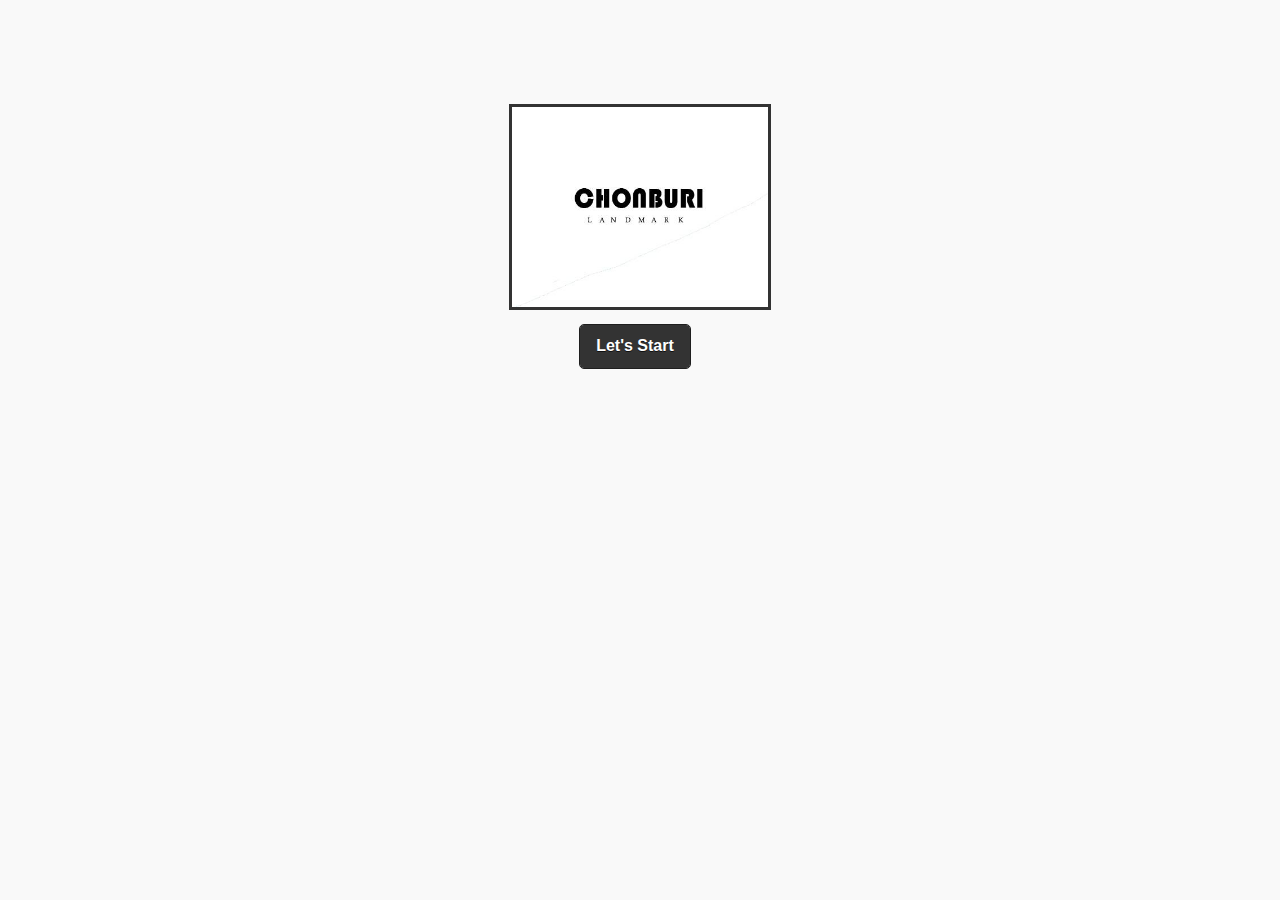
<file: index.html>
<!DOCTYPE html>

<html>

<head>
    <meta charset="utf-8" />
    <meta name="format-detection" content="telephone=no" />
    <meta name="msapplication-tap-highlight" content="no" />
    <meta name="viewport" content="user-scalable=no, initial-scale=1, maximum-scale=1, minimum-scale=1, width=device-width" />
    
    <meta http-equiv="Content-Security-Policy" content="default-src * 'unsafe-inline'; style-src 'self' 'unsafe-inline'; media-src *" />
    

    <link rel="stylesheet" type="text/css" href="jm/jquery.mobile-1.4.5.min.css" />
    <script src="js/jquery.js"></script>
    <script src="jm/jquery.mobile-1.4.5.min.js"></script>
    
    <title>Hello World</title>
</head>

<body>
    <div data-role="page" id="loader" >
<br>
<br>
<br>
<br>
<br>
<center><img src ="logo.jpg" width="256" height="200" border="3"></center>
    		<div><center><a href="home.html" data-role="button" class="ui-btn ui-btn-inline  ui-btn-icon-centerui-shadow-icon ui-btn-b ui-corner-all" >Let's Start</a></center></div>
    </div>

</body>

</html>
</file>
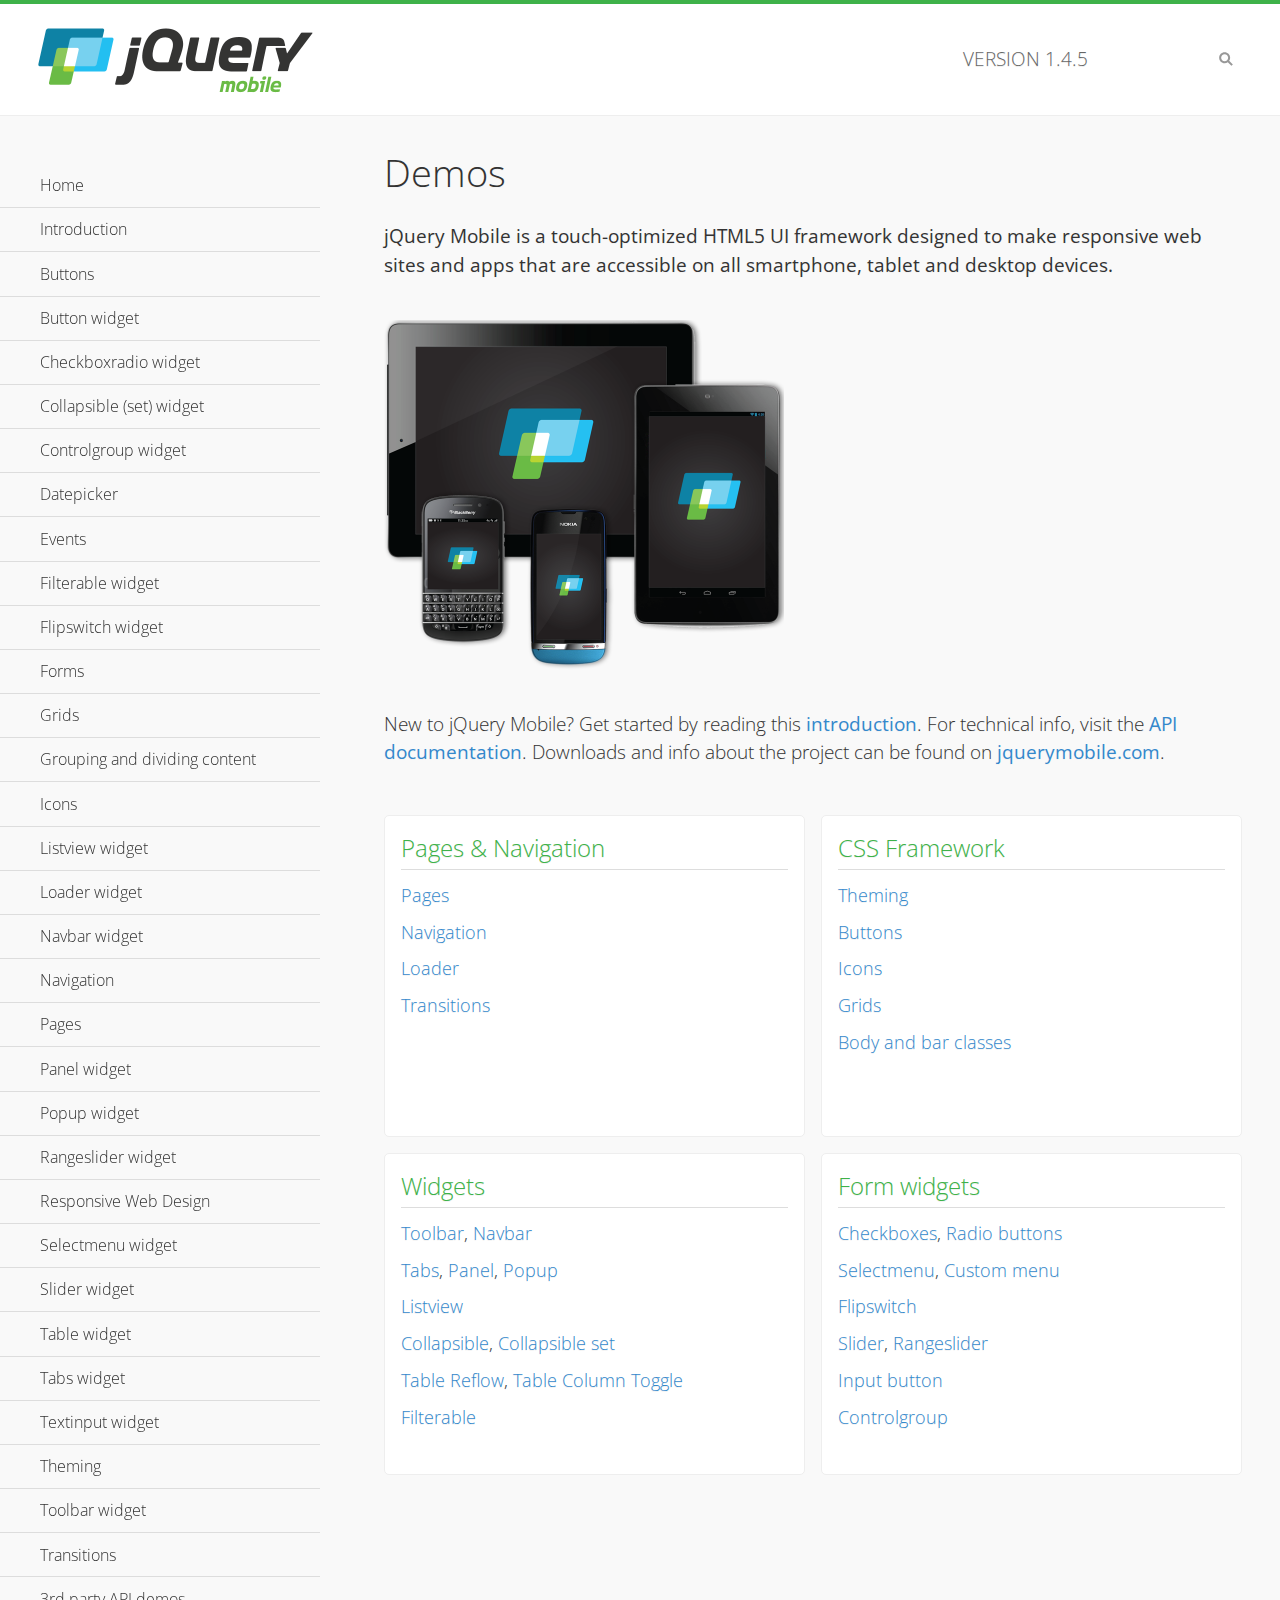
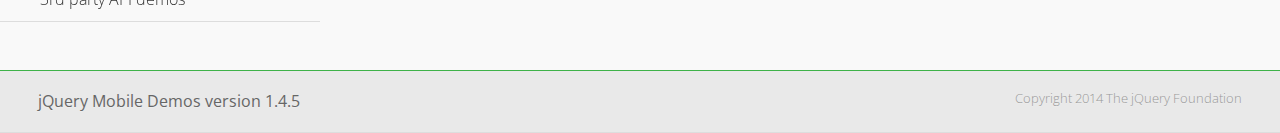
<file: jm/demos/index.html>
<!DOCTYPE html>
<html>
<head>
	<meta charset="utf-8">
	<meta name="viewport" content="width=device-width, initial-scale=1">
	<title>jQuery Mobile Demos</title>
	<link rel="shortcut icon" href="favicon.ico">
	<link rel="stylesheet" href="css/themes/default/jquery.mobile-1.4.5.min.css">
	<link rel="stylesheet" href="_assets/css/jqm-demos.css">
    <link rel="stylesheet" href="http://fonts.googleapis.com/css?family=Open+Sans:300,400,700">
	<script src="js/jquery.js"></script>
	<script src="_assets/js/index.js"></script>
	<script src="js/jquery.mobile-1.4.5.min.js"></script>
</head>
<body>
<div data-role="page" class="jqm-demos jqm-home">

	<div data-role="header" class="jqm-header">
		<h2><img src="_assets/img/jquery-logo.png" alt="jQuery Mobile"></h2>
		<p>Version <span class="jqm-version"></span></p>
		<a href="#" class="jqm-navmenu-link ui-btn ui-btn-icon-notext ui-corner-all ui-icon-bars ui-nodisc-icon ui-alt-icon ui-btn-left">Menu</a>
		<a href="#" class="jqm-search-link ui-btn ui-btn-icon-notext ui-corner-all ui-icon-search ui-nodisc-icon ui-alt-icon ui-btn-right">Search</a>
	</div><!-- /header -->

	<div role="main" class="ui-content jqm-content">

		<h1>Demos</h1>

		<p><strong>jQuery Mobile is a touch-optimized HTML5 UI framework designed to make responsive web sites and apps that are accessible on all smartphone, tablet and desktop devices.</strong></p>

		<img src="_assets/img/devices.png">

		<p>New to jQuery Mobile? Get started by reading this <a href="intro/" data-ajax="false">introduction</a>. For technical info, visit the <a href="http://api.jquerymobile.com" title="jQuery Mobile API documentation" target="_blank">API documentation</a>. Downloads and info about the project can be found on <a href="http://jquerymobile.com" title="jQuery Mobile web site" target="_blank">jquerymobile.com</a>.</p>

        <div class="ui-grid-a ui-responsive">
        	<div class="ui-block-a">
        		<div class="jqm-block-content">
        			<h3>Pages &amp; Navigation</h3>

        			<p><a href="pages/" data-ajax="false">Pages</a></p>
        			<p><a href="navigation/" data-ajax="false">Navigation</a></p>
        			<p><a href="loader/" data-ajax="false">Loader</a></p>
        			<p><a href="transitions/" data-ajax="false">Transitions</a></p>
        		</div>
        	</div>
        	<div class="ui-block-b">
        		<div class="jqm-block-content">
        			<h3>CSS Framework</h3>

        			<p><a href="theme-default/" data-ajax="false">Theming</a></p>
        			<p><a href="button-markup/" data-ajax="false">Buttons</a></p>
        			<p><a href="icons/" data-ajax="false">Icons</a></p>
        			<p><a href="grids/" data-ajax="false">Grids</a></p>
        			<p><a href="../body-bar-classes/" data-ajax="false">Body and bar classes</a></p>
        		</div>
        	</div>        	
        	<div class="ui-block-a">
        		<div class="jqm-block-content">
        			<h3>Widgets</h3>

        			<p><a href="toolbar/" data-ajax="false">Toolbar</a>, <a href="navbar/" data-ajax="false">Navbar</a></p>
        			<p><a href="tabs/" data-ajax="false">Tabs</a>, <a href="panel/" data-ajax="false">Panel</a>, <a href="popup/" data-ajax="false">Popup</a></p>
        			<p><a href="listview/" data-ajax="false">Listview</a></p>
        			<p><a href="collapsible/" data-ajax="false">Collapsible</a>, <a href="collapsibleset/" data-ajax="false">Collapsible set</a></p>
        			<p><a href="table-reflow/" data-ajax="false">Table Reflow</a>, <a href="table-column-toggle/" data-ajax="false">Table Column Toggle</a></p>
        			<p><a href="filterable/" data-ajax="false">Filterable</a></p>
        		</div>
        	</div>
        	<div class="ui-block-b">
        		<div class="jqm-block-content">
        			<h3>Form widgets</h3>

        			<p><a href="checkboxradio-checkbox/" data-ajax="false">Checkboxes</a>, <a href="checkboxradio-radio/" data-ajax="false">Radio buttons</a></p>
        			<p><a href="selectmenu/" data-ajax="false">Selectmenu</a>, <a href="selectmenu-custom/" data-ajax="false">Custom menu</a></p>
        			<p><a href="flipswitch/" data-ajax="false">Flipswitch</a></p>
        			<p><a href="slider/" data-ajax="false">Slider</a>, <a href="rangeslider/" data-ajax="false">Rangeslider</a></p>
        			<p><a href="button/" data-ajax="false">Input button</a></p>
        			<p><a href="controlgroup/" data-ajax="false">Controlgroup</a></p>
        		</div>
        	</div>
        </div>

	</div><!-- /content -->
	    <div data-role="panel" class="jqm-navmenu-panel" data-position="left" data-display="overlay" data-theme="a">
	    	<ul class="jqm-list ui-alt-icon ui-nodisc-icon">
<li data-filtertext="demos homepage" data-icon="home"><a href=".././">Home</a></li>
<li data-filtertext="introduction overview getting started"><a href="../intro/" data-ajax="false">Introduction</a></li>
<li data-filtertext="buttons button markup buttonmarkup method anchor link button element"><a href="../button-markup/" data-ajax="false">Buttons</a></li>
<li data-filtertext="form button widget input button submit reset"><a href="../button/" data-ajax="false">Button widget</a></li>
<li data-role="collapsible" data-enhanced="true" data-collapsed-icon="carat-d" data-expanded-icon="carat-u" data-iconpos="right" data-inset="false" class="ui-collapsible ui-collapsible-themed-content ui-collapsible-collapsed">
	<h3 class="ui-collapsible-heading ui-collapsible-heading-collapsed">
		<a href="#" class="ui-collapsible-heading-toggle ui-btn ui-btn-icon-right ui-btn-inherit ui-icon-carat-d">
		    Checkboxradio widget<span class="ui-collapsible-heading-status"> click to expand contents</span>
		</a>
	</h3>
	<div class="ui-collapsible-content ui-body-inherit ui-collapsible-content-collapsed" aria-hidden="true">
		<ul>
			<li data-filtertext="form checkboxradio widget checkbox input checkboxes controlgroups"><a href="../checkboxradio-checkbox/" data-ajax="false">Checkboxes</a></li>
			<li data-filtertext="form checkboxradio widget radio input radio buttons controlgroups"><a href="../checkboxradio-radio/" data-ajax="false">Radio buttons</a></li>
		</ul>
	</div>
</li>
<li data-role="collapsible" data-enhanced="true" data-collapsed-icon="carat-d" data-expanded-icon="carat-u" data-iconpos="right" data-inset="false" class="ui-collapsible ui-collapsible-themed-content ui-collapsible-collapsed">
	<h3 class="ui-collapsible-heading ui-collapsible-heading-collapsed">
		<a href="#" class="ui-collapsible-heading-toggle ui-btn ui-btn-icon-right ui-btn-inherit ui-icon-carat-d">
			Collapsible (set) widget<span class="ui-collapsible-heading-status"> click to expand contents</span>
		</a>
	</h3>
	<div class="ui-collapsible-content ui-body-inherit ui-collapsible-content-collapsed" aria-hidden="true">
		<ul>
			<li data-filtertext="collapsibles content formatting"><a href="../collapsible/" data-ajax="false">Collapsible</a></li>
			<li data-filtertext="dynamic collapsible set accordion append expand"><a href="../collapsible-dynamic/" data-ajax="false">Dynamic collapsibles</a></li>
			<li data-filtertext="accordions collapsible set widget content formatting grouped collapsibles"><a href="../collapsibleset/" data-ajax="false">Collapsible set</a></li>
		</ul>
	</div>
</li>
<li data-role="collapsible" data-enhanced="true" data-collapsed-icon="carat-d" data-expanded-icon="carat-u" data-iconpos="right" data-inset="false" class="ui-collapsible ui-collapsible-themed-content ui-collapsible-collapsed">
	<h3 class="ui-collapsible-heading ui-collapsible-heading-collapsed">
		<a href="#" class="ui-collapsible-heading-toggle ui-btn ui-btn-icon-right ui-btn-inherit ui-icon-carat-d">
			Controlgroup widget<span class="ui-collapsible-heading-status"> click to expand contents</span>
		</a>
	</h3>
	<div class="ui-collapsible-content ui-body-inherit ui-collapsible-content-collapsed" aria-hidden="true">
		<ul>
			<li data-filtertext="controlgroups selectmenu checkboxradio input grouped buttons horizontal vertical"><a href="../controlgroup/" data-ajax="false">Controlgroup</a></li>
			<li data-filtertext="dynamic controlgroup dynamically add buttons"><a href="../controlgroup-dynamic/" data-ajax="false">Dynamic controlgroups</a></li>
		</ul>
	</div>
</li>
<li data-filtertext="form datepicker widget date input"><a href="../datepicker/" data-ajax="false">Datepicker</a></li>
<li data-role="collapsible" data-enhanced="true" data-collapsed-icon="carat-d" data-expanded-icon="carat-u" data-iconpos="right" data-inset="false" class="ui-collapsible ui-collapsible-themed-content ui-collapsible-collapsed">
	<h3 class="ui-collapsible-heading ui-collapsible-heading-collapsed">
		<a href="#" class="ui-collapsible-heading-toggle ui-btn ui-btn-icon-right ui-btn-inherit ui-icon-carat-d">
			Events<span class="ui-collapsible-heading-status"> click to expand contents</span>
		</a>
	</h3>
	<div class="ui-collapsible-content ui-body-inherit ui-collapsible-content-collapsed" aria-hidden="true">
		<ul>
			<li data-filtertext="swipe to delete list items listviews swipe events"><a href="../swipe-list/" data-ajax="false">Swipe list items</a></li>
			<li data-filtertext="swipe to navigate swipe page navigation swipe events"><a href="../swipe-page/" data-ajax="false">Swipe page navigation</a></li>
		</ul>
	</div>
</li>
<li data-filtertext="filterable filter elements sorting searching listview table"><a href="../filterable/" data-ajax="false">Filterable widget</a></li>
<li data-filtertext="form flipswitch widget flip toggle switch binary select checkbox input"><a href="../flipswitch/" data-ajax="false">Flipswitch widget</a></li>
<li data-role="collapsible" data-enhanced="true" data-collapsed-icon="carat-d" data-expanded-icon="carat-u" data-iconpos="right" data-inset="false" class="ui-collapsible ui-collapsible-themed-content ui-collapsible-collapsed">
	<h3 class="ui-collapsible-heading ui-collapsible-heading-collapsed">
		<a href="#" class="ui-collapsible-heading-toggle ui-btn ui-btn-icon-right ui-btn-inherit ui-icon-carat-d">
			Forms<span class="ui-collapsible-heading-status"> click to expand contents</span>
		</a>
	</h3>
	<div class="ui-collapsible-content ui-body-inherit ui-collapsible-content-collapsed" aria-hidden="true">
		<ul>
			<li data-filtertext="forms text checkbox radio range button submit reset inputs selects textarea slider flipswitch label form elements"><a href="../forms/" data-ajax="false">Forms</a></li>
			<li data-filtertext="form hide labels hidden accessible ui-hidden-accessible forms"><a href="../forms-label-hidden-accessible/" data-ajax="false">Hide labels</a></li>
			<li data-filtertext="form field containers fieldcontain ui-field-contain forms"><a href="../forms-field-contain/" data-ajax="false">Field containers</a></li>
			<li data-filtertext="forms disabled form elements"><a href="../forms-disabled/" data-ajax="false">Forms disabled</a></li>
			<li data-filtertext="forms gallery examples overview forms text checkbox radio range button submit reset inputs selects textarea slider flipswitch label form elements"><a href="../forms-gallery/" data-ajax="false">Forms gallery</a></li>
		</ul>
	</div>
</li>
<li data-role="collapsible" data-enhanced="true" data-collapsed-icon="carat-d" data-expanded-icon="carat-u" data-iconpos="right" data-inset="false" class="ui-collapsible ui-collapsible-themed-content ui-collapsible-collapsed">
	<h3 class="ui-collapsible-heading ui-collapsible-heading-collapsed">
		<a href="#" class="ui-collapsible-heading-toggle ui-btn ui-btn-icon-right ui-btn-inherit ui-icon-carat-d">
			Grids<span class="ui-collapsible-heading-status"> click to expand contents</span>
		</a>
	</h3>
	<div class="ui-collapsible-content ui-body-inherit ui-collapsible-content-collapsed" aria-hidden="true">
		<ul>
			<li data-filtertext="grids columns blocks content formatting rwd responsive css framework"><a href="../grids/" data-ajax="false">Grids</a></li>
			<li data-filtertext="buttons in grids css framework"><a href="../grids-buttons/" data-ajax="false">Buttons in grids</a></li>
			<li data-filtertext="custom responsive grids rwd css framework"><a href="../grids-custom-responsive/" data-ajax="false">Custom responsive grids</a></li>
		</ul>
	</div>
</li>
<li data-filtertext="blocks content formatting sections heading"><a href="../body-bar-classes/" data-ajax="false">Grouping and dividing content</a></li>
<li data-role="collapsible" data-enhanced="true" data-collapsed-icon="carat-d" data-expanded-icon="carat-u" data-iconpos="right" data-inset="false" class="ui-collapsible ui-collapsible-themed-content ui-collapsible-collapsed">
	<h3 class="ui-collapsible-heading ui-collapsible-heading-collapsed">
		<a href="#" class="ui-collapsible-heading-toggle ui-btn ui-btn-icon-right ui-btn-inherit ui-icon-carat-d">
			Icons<span class="ui-collapsible-heading-status"> click to expand contents</span>
		</a>
	</h3>
	<div class="ui-collapsible-content ui-body-inherit ui-collapsible-content-collapsed" aria-hidden="true">
		<ul>
			<li data-filtertext="button icons svg disc alt custom icon position"><a href="../icons/" data-ajax="false">Icons</a></li>
			<li data-filtertext=""><a href="../icons-grunticon/" data-ajax="false">Grunticon loader</a></li>
		</ul>
	</div>
</li>
<li data-role="collapsible" data-enhanced="true" data-collapsed-icon="carat-d" data-expanded-icon="carat-u" data-iconpos="right" data-inset="false" class="ui-collapsible ui-collapsible-themed-content ui-collapsible-collapsed">
	<h3 class="ui-collapsible-heading ui-collapsible-heading-collapsed">
		<a href="#" class="ui-collapsible-heading-toggle ui-btn ui-btn-icon-right ui-btn-inherit ui-icon-carat-d">
			Listview widget<span class="ui-collapsible-heading-status"> click to expand contents</span>
		</a>
	</h3>
	<div class="ui-collapsible-content ui-body-inherit ui-collapsible-content-collapsed" aria-hidden="true">
		<ul>
			<li data-filtertext="listview widget thumbnails icons nested split button collapsible ul ol"><a href="../listview/" data-ajax="false">Listview</a></li>
			<li data-filtertext="autocomplete filterable reveal listview filtertextbeforefilter placeholder"><a href="../listview-autocomplete/" data-ajax="false">Listview autocomplete</a></li>
			<li data-filtertext="autocomplete filterable reveal listview remote data filtertextbeforefilter placeholder"><a href="../listview-autocomplete-remote/" data-ajax="false">Listview autocomplete remote data</a></li>
			<li data-filtertext="autodividers anchor jump scroll linkbars listview lists ul ol"><a href="../listview-autodividers-linkbar/" data-ajax="false">Listview autodividers linkbar</a></li>
			<li data-filtertext="listview autodividers selector autodividersselector lists ul ol"><a href="../listview-autodividers-selector/" data-ajax="false">Listview autodividers selector</a></li>
			<li data-filtertext="listview nested list items"><a href="../listview-nested-lists/" data-ajax="false">Nested Listviews</a></li>
			<li data-filtertext="listview collapsible list items flat"><a href="../listview-collapsible-item-flat/" data-ajax="false">Listview collapsible list items (flat)</a></li>
			<li data-filtertext="listview collapsible list indented"><a href="../listview-collapsible-item-indented/" data-ajax="false">Listview collapsible list items (indented)</a></li>
			<li data-filtertext="grid listview responsive grids responsive listviews lists ul"><a href="../listview-grid/" data-ajax="false">Listview responsive grid</a></li>
		</ul>
	</div>
</li>
<li data-filtertext="loader widget page loading navigation overlay spinner"><a href="../loader/" data-ajax="false">Loader widget</a></li>
<li data-filtertext="navbar widget navmenu toolbars header footer"><a href="../navbar/" data-ajax="false">Navbar widget</a></li>
<li data-role="collapsible" data-enhanced="true" data-collapsed-icon="carat-d" data-expanded-icon="carat-u" data-iconpos="right" data-inset="false" class="ui-collapsible ui-collapsible-themed-content ui-collapsible-collapsed">
	<h3 class="ui-collapsible-heading ui-collapsible-heading-collapsed">
		<a href="#" class="ui-collapsible-heading-toggle ui-btn ui-btn-icon-right ui-btn-inherit ui-icon-carat-d">
			Navigation<span class="ui-collapsible-heading-status"> click to expand contents</span>
		</a>
	</h3>
	<div class="ui-collapsible-content ui-body-inherit ui-collapsible-content-collapsed" aria-hidden="true">
		<ul>
			<li data-filtertext="ajax navigation navigate widget history event method"><a href="../navigation/" data-ajax="false">Navigation</a></li>
			<li data-filtertext="linking pages page links navigation ajax prefetch cache"><a href="../navigation-linking-pages/" data-ajax="false">Linking pages</a></li>
			<!-- <li data-filtertext="php redirect server redirection server-side navigation"><a href="../navigation-php-redirect/" data-ajax="false">PHP redirect demo</a></li>-->
			<li data-filtertext="navigation redirection hash query"><a href="../navigation-hash-processing/" data-ajax="false">Hash processing demo</a></li>
			<li data-filtertext="navigation redirection hash query"><a href="../page-events/" data-ajax="false">Page Navigation Events</a></li>
		</ul>
	</div>
</li>
<li data-role="collapsible" data-enhanced="true" data-collapsed-icon="carat-d" data-expanded-icon="carat-u" data-iconpos="right" data-inset="false" class="ui-collapsible ui-collapsible-themed-content ui-collapsible-collapsed">
	<h3 class="ui-collapsible-heading ui-collapsible-heading-collapsed">
		<a href="#" class="ui-collapsible-heading-toggle ui-btn ui-btn-icon-right ui-btn-inherit ui-icon-carat-d">
			Pages<span class="ui-collapsible-heading-status"> click to expand contents</span>
		</a>
	</h3>
	<div class="ui-collapsible-content ui-body-inherit ui-collapsible-content-collapsed" aria-hidden="true">
		<ul>
			<li data-filtertext="pages page widget ajax navigation"><a href="../pages/" data-ajax="false">Pages</a></li>
			<li data-filtertext="single page"><a href="../pages-single-page/" data-ajax="false">Single page</a></li>
			<li data-filtertext="multipage multi-page page"><a href="../pages-multi-page/" data-ajax="false">Multi-page template</a></li>
			<li data-filtertext="dialog page widget modal popup"><a href="../pages-dialog/" data-ajax="false">Dialog page</a></li>
		</ul>
	</div>
</li>
<li data-role="collapsible" data-enhanced="true" data-collapsed-icon="carat-d" data-expanded-icon="carat-u" data-iconpos="right" data-inset="false" class="ui-collapsible ui-collapsible-themed-content ui-collapsible-collapsed">
	<h3 class="ui-collapsible-heading ui-collapsible-heading-collapsed">
		<a href="#" class="ui-collapsible-heading-toggle ui-btn ui-btn-icon-right ui-btn-inherit ui-icon-carat-d">
			Panel widget<span class="ui-collapsible-heading-status"> click to expand contents</span>
		</a>
	</h3>
	<div class="ui-collapsible-content ui-body-inherit ui-collapsible-content-collapsed" aria-hidden="true">
		<ul>
			<li data-filtertext="panel widget sliding panels reveal push overlay responsive"><a href="../panel/" data-ajax="false">Panel</a></li>
			<li data-filtertext=""><a href="../panel-external/" data-ajax="false">External panels</a></li>
			<li data-filtertext="panel "><a href="../panel-fixed/" data-ajax="false">Fixed panels</a></li>
			<li data-filtertext="panel slide panels sliding panels shadow rwd responsive breakpoint"><a href="../panel-responsive/" data-ajax="false">Panels responsive</a></li>
			<li data-filtertext="panel custom style custom panel width reveal shadow listview panel styling page background wrapper"><a href="../panel-styling/" data-ajax="false">Custom panel style</a></li>
			<li data-filtertext="panel open on swipe"><a href="../panel-swipe-open/" data-ajax="false">Panel open on swipe</a></li>
			<li data-filtertext="panels outside page internal external toolbars"><a href="../panel-external-internal/" data-ajax="false">Panel external and internal</a></li>
		</ul>
	</div>
</li>
<li data-role="collapsible" data-enhanced="true" data-collapsed-icon="carat-d" data-expanded-icon="carat-u" data-iconpos="right" data-inset="false" class="ui-collapsible ui-collapsible-themed-content ui-collapsible-collapsed">
	<h3 class="ui-collapsible-heading ui-collapsible-heading-collapsed">
		<a href="#" class="ui-collapsible-heading-toggle ui-btn ui-btn-icon-right ui-btn-inherit ui-icon-carat-d">
			Popup widget<span class="ui-collapsible-heading-status"> click to expand contents</span>
		</a>
	</h3>
	<div class="ui-collapsible-content ui-body-inherit ui-collapsible-content-collapsed" aria-hidden="true">
		<ul>
			<li data-filtertext="popup widget popups dialog modal transition tooltip lightbox form overlay screen flip pop fade transition"><a href="../popup/" data-ajax="false">Popup</a></li>
			<li data-filtertext="popup alignment position"><a href="../popup-alignment/" data-ajax="false">Popup alignment</a></li>
			<li data-filtertext="popup arrow size popups popover"><a href="../popup-arrow-size/" data-ajax="false">Popup arrow size</a></li>
			<li data-filtertext="dynamic popups popup images lightbox"><a href="../popup-dynamic/" data-ajax="false">Dynamic popups</a></li>
			<li data-filtertext="popups with iframes scaling"><a href="../popup-iframe/" data-ajax="false">Popups with iframes</a></li>
			<li data-filtertext="popup image scaling"><a href="../popup-image-scaling/" data-ajax="false">Popup image scaling</a></li>
			<li data-filtertext="external popup outside multi-page"><a href="../popup-outside-multipage/" data-ajax="false">Popup outside multi-page</a></li>
		</ul>
	</div>
</li>
<li data-filtertext="form rangeslider widget dual sliders dual handle sliders range input"><a href="../rangeslider/" data-ajax="false">Rangeslider widget</a></li>
<li data-filtertext="responsive web design rwd adaptive progressive enhancement PE accessible mobile breakpoints media query media queries"><a href="../rwd/" data-ajax="false">Responsive Web Design</a></li>
<li data-role="collapsible" data-enhanced="true" data-collapsed-icon="carat-d" data-expanded-icon="carat-u" data-iconpos="right" data-inset="false" class="ui-collapsible ui-collapsible-themed-content ui-collapsible-collapsed">
	<h3 class="ui-collapsible-heading ui-collapsible-heading-collapsed">
		<a href="#" class="ui-collapsible-heading-toggle ui-btn ui-btn-icon-right ui-btn-inherit ui-icon-carat-d">
			Selectmenu widget<span class="ui-collapsible-heading-status"> click to expand contents</span>
		</a>
	</h3>
	<div class="ui-collapsible-content ui-body-inherit ui-collapsible-content-collapsed" aria-hidden="true">
		<ul>
			<li data-filtertext="form selectmenu widget select input custom select menu selects"><a href="../selectmenu/" data-ajax="false">Selectmenu</a></li>
			<li data-filtertext="form custom select menu selectmenu widget custom menu option optgroup multiple selects"><a href="../selectmenu-custom/" data-ajax="false">Custom select menu</a></li>
			<li data-filtertext="filterable select filter popup dialog"><a href="../selectmenu-custom-filter/" data-ajax="false">Custom select menu with filter</a></li>
		</ul>
	</div>
</li>
<li data-role="collapsible" data-enhanced="true" data-collapsed-icon="carat-d" data-expanded-icon="carat-u" data-iconpos="right" data-inset="false" class="ui-collapsible ui-collapsible-themed-content ui-collapsible-collapsed">
	<h3 class="ui-collapsible-heading ui-collapsible-heading-collapsed">
		<a href="#" class="ui-collapsible-heading-toggle ui-btn ui-btn-icon-right ui-btn-inherit ui-icon-carat-d">
			Slider widget<span class="ui-collapsible-heading-status"> click to expand contents</span>
		</a>
	</h3>
	<div class="ui-collapsible-content ui-body-inherit ui-collapsible-content-collapsed" aria-hidden="true">
		<ul>
			<li data-filtertext="form slider widget range input single sliders"><a href="../slider/" data-ajax="false">Slider</a></li>
			<li data-filtertext="form slider widget flipswitch slider binary select flip toggle switch"><a href="../slider-flipswitch/" data-ajax="false">Slider flip toggle switch</a></li>
			<li data-filtertext="form slider tooltip handle value input range sliders"><a href="../slider-tooltip/" data-ajax="false">Slider tooltip</a></li>
		</ul>
	</div>
</li>
<li data-role="collapsible" data-enhanced="true" data-collapsed-icon="carat-d" data-expanded-icon="carat-u" data-iconpos="right" data-inset="false" class="ui-collapsible ui-collapsible-themed-content ui-collapsible-collapsed">
	<h3 class="ui-collapsible-heading ui-collapsible-heading-collapsed">
		<a href="#" class="ui-collapsible-heading-toggle ui-btn ui-btn-icon-right ui-btn-inherit ui-icon-carat-d">
			Table widget<span class="ui-collapsible-heading-status"> click to expand contents</span>
		</a>
	</h3>
	<div class="ui-collapsible-content ui-body-inherit ui-collapsible-content-collapsed" aria-hidden="true">
		<ul>
			<li data-filtertext="table widget reflow column toggle th td responsive tables rwd hide show tabular"><a href="../table-column-toggle/" data-ajax="false">Table Column Toggle</a></li>
			<li data-filtertext="table column toggle phone comparison demo"><a href="../table-column-toggle-example/" data-ajax="false">Table Column Toggle demo</a></li>
			<li data-filtertext="responsive tables table column toggle heading groups rwd breakpoint"><a href="../table-column-toggle-heading-groups/" data-ajax="false">Table Column Toggle heading groups</a></li>
			<li data-filtertext="responsive tables table column toggle hide rwd breakpoint customization options"><a href="../table-column-toggle-options/" data-ajax="false">Table Column Toggle options</a></li>
			<li data-filtertext="table reflow th td responsive rwd columns tabular"><a href="../table-reflow/" data-ajax="false">Table Reflow</a></li>
			<li data-filtertext="responsive tables table reflow heading groups rwd breakpoint"><a href="../table-reflow-heading-groups/" data-ajax="false">Table Reflow heading groups</a></li>
			<li data-filtertext="responsive tables table reflow stripes strokes table style"><a href="../table-reflow-stripes-strokes/" data-ajax="false">Table Reflow stripes and strokes</a></li>
			<li data-filtertext="responsive tables table reflow stack custom styles"><a href="../table-reflow-styling/" data-ajax="false">Table Reflow custom styles</a></li>
		</ul>
	</div>
</li>
<li data-filtertext="ui tabs widget"><a href="../tabs/" data-ajax="false">Tabs widget</a></li>
<li data-filtertext="form textinput widget text input textarea number date time tel email file color password"><a href="../textinput/" data-ajax="false">Textinput widget</a></li>
<li data-role="collapsible" data-enhanced="true" data-collapsed-icon="carat-d" data-expanded-icon="carat-u" data-iconpos="right" data-inset="false" class="ui-collapsible ui-collapsible-themed-content ui-collapsible-collapsed">
	<h3 class="ui-collapsible-heading ui-collapsible-heading-collapsed">
		<a href="#" class="ui-collapsible-heading-toggle ui-btn ui-btn-icon-right ui-btn-inherit ui-icon-carat-d">
			Theming<span class="ui-collapsible-heading-status"> click to expand contents</span>
		</a>
	</h3>
	<div class="ui-collapsible-content ui-body-inherit ui-collapsible-content-collapsed" aria-hidden="true">
		<ul>
			<li data-filtertext="default theme swatches theming style css"><a href="../theme-default/" data-ajax="false">Default theme</a></li>
			<li data-filtertext="classic theme old theme swatches theming style css"><a href="../theme-classic/" data-ajax="false">Classic theme</a></li>
		</ul>
	</div>
</li>
<li data-role="collapsible" data-enhanced="true" data-collapsed-icon="carat-d" data-expanded-icon="carat-u" data-iconpos="right" data-inset="false" class="ui-collapsible ui-collapsible-themed-content ui-collapsible-collapsed">
	<h3 class="ui-collapsible-heading ui-collapsible-heading-collapsed">
		<a href="#" class="ui-collapsible-heading-toggle ui-btn ui-btn-icon-right ui-btn-inherit ui-icon-carat-d">
			Toolbar widget<span class="ui-collapsible-heading-status"> click to expand contents</span>
		</a>
	</h3>
	<div class="ui-collapsible-content ui-body-inherit ui-collapsible-content-collapsed" aria-hidden="true">
		<ul>
			<li data-filtertext="toolbar widget header footer toolbars fixed fullscreen external sections"><a href="../toolbar/" data-ajax="false">Toolbar</a></li>
			<li data-filtertext="dynamic toolbars dynamically add toolbar header footer"><a href="../toolbar-dynamic/" data-ajax="false">Dynamic toolbars</a></li>
			<li data-filtertext="external toolbars header footer"><a href="../toolbar-external/" data-ajax="false">External toolbars</a></li>
			<li data-filtertext="fixed toolbars header footer"><a href="../toolbar-fixed/" data-ajax="false">Fixed toolbars</a></li>
			<li data-filtertext="fixed fullscreen toolbars header footer"><a href="../toolbar-fixed-fullscreen/" data-ajax="false">Fullscreen toolbars</a></li>
			<li data-filtertext="external fixed toolbars header footer"><a href="../toolbar-fixed-external/" data-ajax="false">Fixed external toolbars</a></li>
			<li data-filtertext="external persistent toolbars header footer navbar navmenu"><a href="../toolbar-fixed-persistent/" data-ajax="false">Persistent toolbars</a></li>
			<li data-filtertext="external ajax optimized toolbars persistent toolbars header footer navbar"><a href="../toolbar-fixed-persistent-optimized/" data-ajax="false">Ajax optimized toolbars</a></li>
			<li data-filtertext="form in toolbars header footer"><a href="../toolbar-fixed-forms/" data-ajax="false">Form in toolbar</a></li>
		</ul>
	</div>
</li>
<li data-filtertext="page transitions animated pages popup navigation flip slide fade pop"><a href="../transitions/" data-ajax="false">Transitions</a></li>
<li data-role="collapsible" data-enhanced="true" data-collapsed-icon="carat-d" data-expanded-icon="carat-u" data-iconpos="right" data-inset="false" class="ui-collapsible ui-collapsible-themed-content ui-collapsible-collapsed">
	<h3 class="ui-collapsible-heading ui-collapsible-heading-collapsed">
		<a href="#" class="ui-collapsible-heading-toggle ui-btn ui-btn-icon-right ui-btn-inherit ui-icon-carat-d">
			3rd party API demos<span class="ui-collapsible-heading-status"> click to expand contents</span>
		</a>
	</h3>
	<div class="ui-collapsible-content ui-body-inherit ui-collapsible-content-collapsed" aria-hidden="true">
		<ul>
			<li data-filtertext="backbone requirejs navigation router"><a href="../backbone-requirejs/" data-ajax="false">Backbone RequireJS</a></li>
			<li data-filtertext="google maps geolocation demo"><a href="../map-geolocation/" data-ajax="false">Google Maps geolocation</a></li>
			<li data-filtertext="google maps hybrid"><a href="../map-list-toggle/" data-ajax="false">Google Maps list toggle</a></li>
		</ul>
	</div>
</li>



		     </ul>
		</div><!-- /panel -->


	<div data-role="footer" data-position="fixed" data-tap-toggle="false" class="jqm-footer">
		<p>jQuery Mobile Demos version <span class="jqm-version"></span></p>
		<p>Copyright 2014 The jQuery Foundation</p>
	</div><!-- /footer -->
	<!-- TODO: This should become an external panel so we can add input to markup (unique ID) -->
    <div data-role="panel" class="jqm-search-panel" data-position="right" data-display="overlay" data-theme="a">
		<div class="jqm-search">
			<ul class="jqm-list" data-filter-placeholder="Search demos..." data-filter-reveal="true">
<li data-filtertext="demos homepage" data-icon="home"><a href=".././">Home</a></li>
<li data-filtertext="introduction overview getting started"><a href="../intro/" data-ajax="false">Introduction</a></li>
<li data-filtertext="buttons button markup buttonmarkup method anchor link button element"><a href="../button-markup/" data-ajax="false">Buttons</a></li>
<li data-filtertext="form button widget input button submit reset"><a href="../button/" data-ajax="false">Button widget</a></li>
<li data-role="collapsible" data-enhanced="true" data-collapsed-icon="carat-d" data-expanded-icon="carat-u" data-iconpos="right" data-inset="false" class="ui-collapsible ui-collapsible-themed-content ui-collapsible-collapsed">
	<h3 class="ui-collapsible-heading ui-collapsible-heading-collapsed">
		<a href="#" class="ui-collapsible-heading-toggle ui-btn ui-btn-icon-right ui-btn-inherit ui-icon-carat-d">
		    Checkboxradio widget<span class="ui-collapsible-heading-status"> click to expand contents</span>
		</a>
	</h3>
	<div class="ui-collapsible-content ui-body-inherit ui-collapsible-content-collapsed" aria-hidden="true">
		<ul>
			<li data-filtertext="form checkboxradio widget checkbox input checkboxes controlgroups"><a href="../checkboxradio-checkbox/" data-ajax="false">Checkboxes</a></li>
			<li data-filtertext="form checkboxradio widget radio input radio buttons controlgroups"><a href="../checkboxradio-radio/" data-ajax="false">Radio buttons</a></li>
		</ul>
	</div>
</li>
<li data-role="collapsible" data-enhanced="true" data-collapsed-icon="carat-d" data-expanded-icon="carat-u" data-iconpos="right" data-inset="false" class="ui-collapsible ui-collapsible-themed-content ui-collapsible-collapsed">
	<h3 class="ui-collapsible-heading ui-collapsible-heading-collapsed">
		<a href="#" class="ui-collapsible-heading-toggle ui-btn ui-btn-icon-right ui-btn-inherit ui-icon-carat-d">
			Collapsible (set) widget<span class="ui-collapsible-heading-status"> click to expand contents</span>
		</a>
	</h3>
	<div class="ui-collapsible-content ui-body-inherit ui-collapsible-content-collapsed" aria-hidden="true">
		<ul>
			<li data-filtertext="collapsibles content formatting"><a href="../collapsible/" data-ajax="false">Collapsible</a></li>
			<li data-filtertext="dynamic collapsible set accordion append expand"><a href="../collapsible-dynamic/" data-ajax="false">Dynamic collapsibles</a></li>
			<li data-filtertext="accordions collapsible set widget content formatting grouped collapsibles"><a href="../collapsibleset/" data-ajax="false">Collapsible set</a></li>
		</ul>
	</div>
</li>
<li data-role="collapsible" data-enhanced="true" data-collapsed-icon="carat-d" data-expanded-icon="carat-u" data-iconpos="right" data-inset="false" class="ui-collapsible ui-collapsible-themed-content ui-collapsible-collapsed">
	<h3 class="ui-collapsible-heading ui-collapsible-heading-collapsed">
		<a href="#" class="ui-collapsible-heading-toggle ui-btn ui-btn-icon-right ui-btn-inherit ui-icon-carat-d">
			Controlgroup widget<span class="ui-collapsible-heading-status"> click to expand contents</span>
		</a>
	</h3>
	<div class="ui-collapsible-content ui-body-inherit ui-collapsible-content-collapsed" aria-hidden="true">
		<ul>
			<li data-filtertext="controlgroups selectmenu checkboxradio input grouped buttons horizontal vertical"><a href="../controlgroup/" data-ajax="false">Controlgroup</a></li>
			<li data-filtertext="dynamic controlgroup dynamically add buttons"><a href="../controlgroup-dynamic/" data-ajax="false">Dynamic controlgroups</a></li>
		</ul>
	</div>
</li>
<li data-filtertext="form datepicker widget date input"><a href="../datepicker/" data-ajax="false">Datepicker</a></li>
<li data-role="collapsible" data-enhanced="true" data-collapsed-icon="carat-d" data-expanded-icon="carat-u" data-iconpos="right" data-inset="false" class="ui-collapsible ui-collapsible-themed-content ui-collapsible-collapsed">
	<h3 class="ui-collapsible-heading ui-collapsible-heading-collapsed">
		<a href="#" class="ui-collapsible-heading-toggle ui-btn ui-btn-icon-right ui-btn-inherit ui-icon-carat-d">
			Events<span class="ui-collapsible-heading-status"> click to expand contents</span>
		</a>
	</h3>
	<div class="ui-collapsible-content ui-body-inherit ui-collapsible-content-collapsed" aria-hidden="true">
		<ul>
			<li data-filtertext="swipe to delete list items listviews swipe events"><a href="../swipe-list/" data-ajax="false">Swipe list items</a></li>
			<li data-filtertext="swipe to navigate swipe page navigation swipe events"><a href="../swipe-page/" data-ajax="false">Swipe page navigation</a></li>
		</ul>
	</div>
</li>
<li data-filtertext="filterable filter elements sorting searching listview table"><a href="../filterable/" data-ajax="false">Filterable widget</a></li>
<li data-filtertext="form flipswitch widget flip toggle switch binary select checkbox input"><a href="../flipswitch/" data-ajax="false">Flipswitch widget</a></li>
<li data-role="collapsible" data-enhanced="true" data-collapsed-icon="carat-d" data-expanded-icon="carat-u" data-iconpos="right" data-inset="false" class="ui-collapsible ui-collapsible-themed-content ui-collapsible-collapsed">
	<h3 class="ui-collapsible-heading ui-collapsible-heading-collapsed">
		<a href="#" class="ui-collapsible-heading-toggle ui-btn ui-btn-icon-right ui-btn-inherit ui-icon-carat-d">
			Forms<span class="ui-collapsible-heading-status"> click to expand contents</span>
		</a>
	</h3>
	<div class="ui-collapsible-content ui-body-inherit ui-collapsible-content-collapsed" aria-hidden="true">
		<ul>
			<li data-filtertext="forms text checkbox radio range button submit reset inputs selects textarea slider flipswitch label form elements"><a href="../forms/" data-ajax="false">Forms</a></li>
			<li data-filtertext="form hide labels hidden accessible ui-hidden-accessible forms"><a href="../forms-label-hidden-accessible/" data-ajax="false">Hide labels</a></li>
			<li data-filtertext="form field containers fieldcontain ui-field-contain forms"><a href="../forms-field-contain/" data-ajax="false">Field containers</a></li>
			<li data-filtertext="forms disabled form elements"><a href="../forms-disabled/" data-ajax="false">Forms disabled</a></li>
			<li data-filtertext="forms gallery examples overview forms text checkbox radio range button submit reset inputs selects textarea slider flipswitch label form elements"><a href="../forms-gallery/" data-ajax="false">Forms gallery</a></li>
		</ul>
	</div>
</li>
<li data-role="collapsible" data-enhanced="true" data-collapsed-icon="carat-d" data-expanded-icon="carat-u" data-iconpos="right" data-inset="false" class="ui-collapsible ui-collapsible-themed-content ui-collapsible-collapsed">
	<h3 class="ui-collapsible-heading ui-collapsible-heading-collapsed">
		<a href="#" class="ui-collapsible-heading-toggle ui-btn ui-btn-icon-right ui-btn-inherit ui-icon-carat-d">
			Grids<span class="ui-collapsible-heading-status"> click to expand contents</span>
		</a>
	</h3>
	<div class="ui-collapsible-content ui-body-inherit ui-collapsible-content-collapsed" aria-hidden="true">
		<ul>
			<li data-filtertext="grids columns blocks content formatting rwd responsive css framework"><a href="../grids/" data-ajax="false">Grids</a></li>
			<li data-filtertext="buttons in grids css framework"><a href="../grids-buttons/" data-ajax="false">Buttons in grids</a></li>
			<li data-filtertext="custom responsive grids rwd css framework"><a href="../grids-custom-responsive/" data-ajax="false">Custom responsive grids</a></li>
		</ul>
	</div>
</li>
<li data-filtertext="blocks content formatting sections heading"><a href="../body-bar-classes/" data-ajax="false">Grouping and dividing content</a></li>
<li data-role="collapsible" data-enhanced="true" data-collapsed-icon="carat-d" data-expanded-icon="carat-u" data-iconpos="right" data-inset="false" class="ui-collapsible ui-collapsible-themed-content ui-collapsible-collapsed">
	<h3 class="ui-collapsible-heading ui-collapsible-heading-collapsed">
		<a href="#" class="ui-collapsible-heading-toggle ui-btn ui-btn-icon-right ui-btn-inherit ui-icon-carat-d">
			Icons<span class="ui-collapsible-heading-status"> click to expand contents</span>
		</a>
	</h3>
	<div class="ui-collapsible-content ui-body-inherit ui-collapsible-content-collapsed" aria-hidden="true">
		<ul>
			<li data-filtertext="button icons svg disc alt custom icon position"><a href="../icons/" data-ajax="false">Icons</a></li>
			<li data-filtertext=""><a href="../icons-grunticon/" data-ajax="false">Grunticon loader</a></li>
		</ul>
	</div>
</li>
<li data-role="collapsible" data-enhanced="true" data-collapsed-icon="carat-d" data-expanded-icon="carat-u" data-iconpos="right" data-inset="false" class="ui-collapsible ui-collapsible-themed-content ui-collapsible-collapsed">
	<h3 class="ui-collapsible-heading ui-collapsible-heading-collapsed">
		<a href="#" class="ui-collapsible-heading-toggle ui-btn ui-btn-icon-right ui-btn-inherit ui-icon-carat-d">
			Listview widget<span class="ui-collapsible-heading-status"> click to expand contents</span>
		</a>
	</h3>
	<div class="ui-collapsible-content ui-body-inherit ui-collapsible-content-collapsed" aria-hidden="true">
		<ul>
			<li data-filtertext="listview widget thumbnails icons nested split button collapsible ul ol"><a href="../listview/" data-ajax="false">Listview</a></li>
			<li data-filtertext="autocomplete filterable reveal listview filtertextbeforefilter placeholder"><a href="../listview-autocomplete/" data-ajax="false">Listview autocomplete</a></li>
			<li data-filtertext="autocomplete filterable reveal listview remote data filtertextbeforefilter placeholder"><a href="../listview-autocomplete-remote/" data-ajax="false">Listview autocomplete remote data</a></li>
			<li data-filtertext="autodividers anchor jump scroll linkbars listview lists ul ol"><a href="../listview-autodividers-linkbar/" data-ajax="false">Listview autodividers linkbar</a></li>
			<li data-filtertext="listview autodividers selector autodividersselector lists ul ol"><a href="../listview-autodividers-selector/" data-ajax="false">Listview autodividers selector</a></li>
			<li data-filtertext="listview nested list items"><a href="../listview-nested-lists/" data-ajax="false">Nested Listviews</a></li>
			<li data-filtertext="listview collapsible list items flat"><a href="../listview-collapsible-item-flat/" data-ajax="false">Listview collapsible list items (flat)</a></li>
			<li data-filtertext="listview collapsible list indented"><a href="../listview-collapsible-item-indented/" data-ajax="false">Listview collapsible list items (indented)</a></li>
			<li data-filtertext="grid listview responsive grids responsive listviews lists ul"><a href="../listview-grid/" data-ajax="false">Listview responsive grid</a></li>
		</ul>
	</div>
</li>
<li data-filtertext="loader widget page loading navigation overlay spinner"><a href="../loader/" data-ajax="false">Loader widget</a></li>
<li data-filtertext="navbar widget navmenu toolbars header footer"><a href="../navbar/" data-ajax="false">Navbar widget</a></li>
<li data-role="collapsible" data-enhanced="true" data-collapsed-icon="carat-d" data-expanded-icon="carat-u" data-iconpos="right" data-inset="false" class="ui-collapsible ui-collapsible-themed-content ui-collapsible-collapsed">
	<h3 class="ui-collapsible-heading ui-collapsible-heading-collapsed">
		<a href="#" class="ui-collapsible-heading-toggle ui-btn ui-btn-icon-right ui-btn-inherit ui-icon-carat-d">
			Navigation<span class="ui-collapsible-heading-status"> click to expand contents</span>
		</a>
	</h3>
	<div class="ui-collapsible-content ui-body-inherit ui-collapsible-content-collapsed" aria-hidden="true">
		<ul>
			<li data-filtertext="ajax navigation navigate widget history event method"><a href="../navigation/" data-ajax="false">Navigation</a></li>
			<li data-filtertext="linking pages page links navigation ajax prefetch cache"><a href="../navigation-linking-pages/" data-ajax="false">Linking pages</a></li>
			<!-- <li data-filtertext="php redirect server redirection server-side navigation"><a href="../navigation-php-redirect/" data-ajax="false">PHP redirect demo</a></li>-->
			<li data-filtertext="navigation redirection hash query"><a href="../navigation-hash-processing/" data-ajax="false">Hash processing demo</a></li>
			<li data-filtertext="navigation redirection hash query"><a href="../page-events/" data-ajax="false">Page Navigation Events</a></li>
		</ul>
	</div>
</li>
<li data-role="collapsible" data-enhanced="true" data-collapsed-icon="carat-d" data-expanded-icon="carat-u" data-iconpos="right" data-inset="false" class="ui-collapsible ui-collapsible-themed-content ui-collapsible-collapsed">
	<h3 class="ui-collapsible-heading ui-collapsible-heading-collapsed">
		<a href="#" class="ui-collapsible-heading-toggle ui-btn ui-btn-icon-right ui-btn-inherit ui-icon-carat-d">
			Pages<span class="ui-collapsible-heading-status"> click to expand contents</span>
		</a>
	</h3>
	<div class="ui-collapsible-content ui-body-inherit ui-collapsible-content-collapsed" aria-hidden="true">
		<ul>
			<li data-filtertext="pages page widget ajax navigation"><a href="../pages/" data-ajax="false">Pages</a></li>
			<li data-filtertext="single page"><a href="../pages-single-page/" data-ajax="false">Single page</a></li>
			<li data-filtertext="multipage multi-page page"><a href="../pages-multi-page/" data-ajax="false">Multi-page template</a></li>
			<li data-filtertext="dialog page widget modal popup"><a href="../pages-dialog/" data-ajax="false">Dialog page</a></li>
		</ul>
	</div>
</li>
<li data-role="collapsible" data-enhanced="true" data-collapsed-icon="carat-d" data-expanded-icon="carat-u" data-iconpos="right" data-inset="false" class="ui-collapsible ui-collapsible-themed-content ui-collapsible-collapsed">
	<h3 class="ui-collapsible-heading ui-collapsible-heading-collapsed">
		<a href="#" class="ui-collapsible-heading-toggle ui-btn ui-btn-icon-right ui-btn-inherit ui-icon-carat-d">
			Panel widget<span class="ui-collapsible-heading-status"> click to expand contents</span>
		</a>
	</h3>
	<div class="ui-collapsible-content ui-body-inherit ui-collapsible-content-collapsed" aria-hidden="true">
		<ul>
			<li data-filtertext="panel widget sliding panels reveal push overlay responsive"><a href="../panel/" data-ajax="false">Panel</a></li>
			<li data-filtertext=""><a href="../panel-external/" data-ajax="false">External panels</a></li>
			<li data-filtertext="panel "><a href="../panel-fixed/" data-ajax="false">Fixed panels</a></li>
			<li data-filtertext="panel slide panels sliding panels shadow rwd responsive breakpoint"><a href="../panel-responsive/" data-ajax="false">Panels responsive</a></li>
			<li data-filtertext="panel custom style custom panel width reveal shadow listview panel styling page background wrapper"><a href="../panel-styling/" data-ajax="false">Custom panel style</a></li>
			<li data-filtertext="panel open on swipe"><a href="../panel-swipe-open/" data-ajax="false">Panel open on swipe</a></li>
			<li data-filtertext="panels outside page internal external toolbars"><a href="../panel-external-internal/" data-ajax="false">Panel external and internal</a></li>
		</ul>
	</div>
</li>
<li data-role="collapsible" data-enhanced="true" data-collapsed-icon="carat-d" data-expanded-icon="carat-u" data-iconpos="right" data-inset="false" class="ui-collapsible ui-collapsible-themed-content ui-collapsible-collapsed">
	<h3 class="ui-collapsible-heading ui-collapsible-heading-collapsed">
		<a href="#" class="ui-collapsible-heading-toggle ui-btn ui-btn-icon-right ui-btn-inherit ui-icon-carat-d">
			Popup widget<span class="ui-collapsible-heading-status"> click to expand contents</span>
		</a>
	</h3>
	<div class="ui-collapsible-content ui-body-inherit ui-collapsible-content-collapsed" aria-hidden="true">
		<ul>
			<li data-filtertext="popup widget popups dialog modal transition tooltip lightbox form overlay screen flip pop fade transition"><a href="../popup/" data-ajax="false">Popup</a></li>
			<li data-filtertext="popup alignment position"><a href="../popup-alignment/" data-ajax="false">Popup alignment</a></li>
			<li data-filtertext="popup arrow size popups popover"><a href="../popup-arrow-size/" data-ajax="false">Popup arrow size</a></li>
			<li data-filtertext="dynamic popups popup images lightbox"><a href="../popup-dynamic/" data-ajax="false">Dynamic popups</a></li>
			<li data-filtertext="popups with iframes scaling"><a href="../popup-iframe/" data-ajax="false">Popups with iframes</a></li>
			<li data-filtertext="popup image scaling"><a href="../popup-image-scaling/" data-ajax="false">Popup image scaling</a></li>
			<li data-filtertext="external popup outside multi-page"><a href="../popup-outside-multipage/" data-ajax="false">Popup outside multi-page</a></li>
		</ul>
	</div>
</li>
<li data-filtertext="form rangeslider widget dual sliders dual handle sliders range input"><a href="../rangeslider/" data-ajax="false">Rangeslider widget</a></li>
<li data-filtertext="responsive web design rwd adaptive progressive enhancement PE accessible mobile breakpoints media query media queries"><a href="../rwd/" data-ajax="false">Responsive Web Design</a></li>
<li data-role="collapsible" data-enhanced="true" data-collapsed-icon="carat-d" data-expanded-icon="carat-u" data-iconpos="right" data-inset="false" class="ui-collapsible ui-collapsible-themed-content ui-collapsible-collapsed">
	<h3 class="ui-collapsible-heading ui-collapsible-heading-collapsed">
		<a href="#" class="ui-collapsible-heading-toggle ui-btn ui-btn-icon-right ui-btn-inherit ui-icon-carat-d">
			Selectmenu widget<span class="ui-collapsible-heading-status"> click to expand contents</span>
		</a>
	</h3>
	<div class="ui-collapsible-content ui-body-inherit ui-collapsible-content-collapsed" aria-hidden="true">
		<ul>
			<li data-filtertext="form selectmenu widget select input custom select menu selects"><a href="../selectmenu/" data-ajax="false">Selectmenu</a></li>
			<li data-filtertext="form custom select menu selectmenu widget custom menu option optgroup multiple selects"><a href="../selectmenu-custom/" data-ajax="false">Custom select menu</a></li>
			<li data-filtertext="filterable select filter popup dialog"><a href="../selectmenu-custom-filter/" data-ajax="false">Custom select menu with filter</a></li>
		</ul>
	</div>
</li>
<li data-role="collapsible" data-enhanced="true" data-collapsed-icon="carat-d" data-expanded-icon="carat-u" data-iconpos="right" data-inset="false" class="ui-collapsible ui-collapsible-themed-content ui-collapsible-collapsed">
	<h3 class="ui-collapsible-heading ui-collapsible-heading-collapsed">
		<a href="#" class="ui-collapsible-heading-toggle ui-btn ui-btn-icon-right ui-btn-inherit ui-icon-carat-d">
			Slider widget<span class="ui-collapsible-heading-status"> click to expand contents</span>
		</a>
	</h3>
	<div class="ui-collapsible-content ui-body-inherit ui-collapsible-content-collapsed" aria-hidden="true">
		<ul>
			<li data-filtertext="form slider widget range input single sliders"><a href="../slider/" data-ajax="false">Slider</a></li>
			<li data-filtertext="form slider widget flipswitch slider binary select flip toggle switch"><a href="../slider-flipswitch/" data-ajax="false">Slider flip toggle switch</a></li>
			<li data-filtertext="form slider tooltip handle value input range sliders"><a href="../slider-tooltip/" data-ajax="false">Slider tooltip</a></li>
		</ul>
	</div>
</li>
<li data-role="collapsible" data-enhanced="true" data-collapsed-icon="carat-d" data-expanded-icon="carat-u" data-iconpos="right" data-inset="false" class="ui-collapsible ui-collapsible-themed-content ui-collapsible-collapsed">
	<h3 class="ui-collapsible-heading ui-collapsible-heading-collapsed">
		<a href="#" class="ui-collapsible-heading-toggle ui-btn ui-btn-icon-right ui-btn-inherit ui-icon-carat-d">
			Table widget<span class="ui-collapsible-heading-status"> click to expand contents</span>
		</a>
	</h3>
	<div class="ui-collapsible-content ui-body-inherit ui-collapsible-content-collapsed" aria-hidden="true">
		<ul>
			<li data-filtertext="table widget reflow column toggle th td responsive tables rwd hide show tabular"><a href="../table-column-toggle/" data-ajax="false">Table Column Toggle</a></li>
			<li data-filtertext="table column toggle phone comparison demo"><a href="../table-column-toggle-example/" data-ajax="false">Table Column Toggle demo</a></li>
			<li data-filtertext="responsive tables table column toggle heading groups rwd breakpoint"><a href="../table-column-toggle-heading-groups/" data-ajax="false">Table Column Toggle heading groups</a></li>
			<li data-filtertext="responsive tables table column toggle hide rwd breakpoint customization options"><a href="../table-column-toggle-options/" data-ajax="false">Table Column Toggle options</a></li>
			<li data-filtertext="table reflow th td responsive rwd columns tabular"><a href="../table-reflow/" data-ajax="false">Table Reflow</a></li>
			<li data-filtertext="responsive tables table reflow heading groups rwd breakpoint"><a href="../table-reflow-heading-groups/" data-ajax="false">Table Reflow heading groups</a></li>
			<li data-filtertext="responsive tables table reflow stripes strokes table style"><a href="../table-reflow-stripes-strokes/" data-ajax="false">Table Reflow stripes and strokes</a></li>
			<li data-filtertext="responsive tables table reflow stack custom styles"><a href="../table-reflow-styling/" data-ajax="false">Table Reflow custom styles</a></li>
		</ul>
	</div>
</li>
<li data-filtertext="ui tabs widget"><a href="../tabs/" data-ajax="false">Tabs widget</a></li>
<li data-filtertext="form textinput widget text input textarea number date time tel email file color password"><a href="../textinput/" data-ajax="false">Textinput widget</a></li>
<li data-role="collapsible" data-enhanced="true" data-collapsed-icon="carat-d" data-expanded-icon="carat-u" data-iconpos="right" data-inset="false" class="ui-collapsible ui-collapsible-themed-content ui-collapsible-collapsed">
	<h3 class="ui-collapsible-heading ui-collapsible-heading-collapsed">
		<a href="#" class="ui-collapsible-heading-toggle ui-btn ui-btn-icon-right ui-btn-inherit ui-icon-carat-d">
			Theming<span class="ui-collapsible-heading-status"> click to expand contents</span>
		</a>
	</h3>
	<div class="ui-collapsible-content ui-body-inherit ui-collapsible-content-collapsed" aria-hidden="true">
		<ul>
			<li data-filtertext="default theme swatches theming style css"><a href="../theme-default/" data-ajax="false">Default theme</a></li>
			<li data-filtertext="classic theme old theme swatches theming style css"><a href="../theme-classic/" data-ajax="false">Classic theme</a></li>
		</ul>
	</div>
</li>
<li data-role="collapsible" data-enhanced="true" data-collapsed-icon="carat-d" data-expanded-icon="carat-u" data-iconpos="right" data-inset="false" class="ui-collapsible ui-collapsible-themed-content ui-collapsible-collapsed">
	<h3 class="ui-collapsible-heading ui-collapsible-heading-collapsed">
		<a href="#" class="ui-collapsible-heading-toggle ui-btn ui-btn-icon-right ui-btn-inherit ui-icon-carat-d">
			Toolbar widget<span class="ui-collapsible-heading-status"> click to expand contents</span>
		</a>
	</h3>
	<div class="ui-collapsible-content ui-body-inherit ui-collapsible-content-collapsed" aria-hidden="true">
		<ul>
			<li data-filtertext="toolbar widget header footer toolbars fixed fullscreen external sections"><a href="../toolbar/" data-ajax="false">Toolbar</a></li>
			<li data-filtertext="dynamic toolbars dynamically add toolbar header footer"><a href="../toolbar-dynamic/" data-ajax="false">Dynamic toolbars</a></li>
			<li data-filtertext="external toolbars header footer"><a href="../toolbar-external/" data-ajax="false">External toolbars</a></li>
			<li data-filtertext="fixed toolbars header footer"><a href="../toolbar-fixed/" data-ajax="false">Fixed toolbars</a></li>
			<li data-filtertext="fixed fullscreen toolbars header footer"><a href="../toolbar-fixed-fullscreen/" data-ajax="false">Fullscreen toolbars</a></li>
			<li data-filtertext="external fixed toolbars header footer"><a href="../toolbar-fixed-external/" data-ajax="false">Fixed external toolbars</a></li>
			<li data-filtertext="external persistent toolbars header footer navbar navmenu"><a href="../toolbar-fixed-persistent/" data-ajax="false">Persistent toolbars</a></li>
			<li data-filtertext="external ajax optimized toolbars persistent toolbars header footer navbar"><a href="../toolbar-fixed-persistent-optimized/" data-ajax="false">Ajax optimized toolbars</a></li>
			<li data-filtertext="form in toolbars header footer"><a href="../toolbar-fixed-forms/" data-ajax="false">Form in toolbar</a></li>
		</ul>
	</div>
</li>
<li data-filtertext="page transitions animated pages popup navigation flip slide fade pop"><a href="../transitions/" data-ajax="false">Transitions</a></li>
<li data-role="collapsible" data-enhanced="true" data-collapsed-icon="carat-d" data-expanded-icon="carat-u" data-iconpos="right" data-inset="false" class="ui-collapsible ui-collapsible-themed-content ui-collapsible-collapsed">
	<h3 class="ui-collapsible-heading ui-collapsible-heading-collapsed">
		<a href="#" class="ui-collapsible-heading-toggle ui-btn ui-btn-icon-right ui-btn-inherit ui-icon-carat-d">
			3rd party API demos<span class="ui-collapsible-heading-status"> click to expand contents</span>
		</a>
	</h3>
	<div class="ui-collapsible-content ui-body-inherit ui-collapsible-content-collapsed" aria-hidden="true">
		<ul>
			<li data-filtertext="backbone requirejs navigation router"><a href="../backbone-requirejs/" data-ajax="false">Backbone RequireJS</a></li>
			<li data-filtertext="google maps geolocation demo"><a href="../map-geolocation/" data-ajax="false">Google Maps geolocation</a></li>
			<li data-filtertext="google maps hybrid"><a href="../map-list-toggle/" data-ajax="false">Google Maps list toggle</a></li>
		</ul>
	</div>
</li>



			</ul>
		</div>
	</div><!-- /panel -->


</div><!-- /page -->

</body>
</html>
</file>
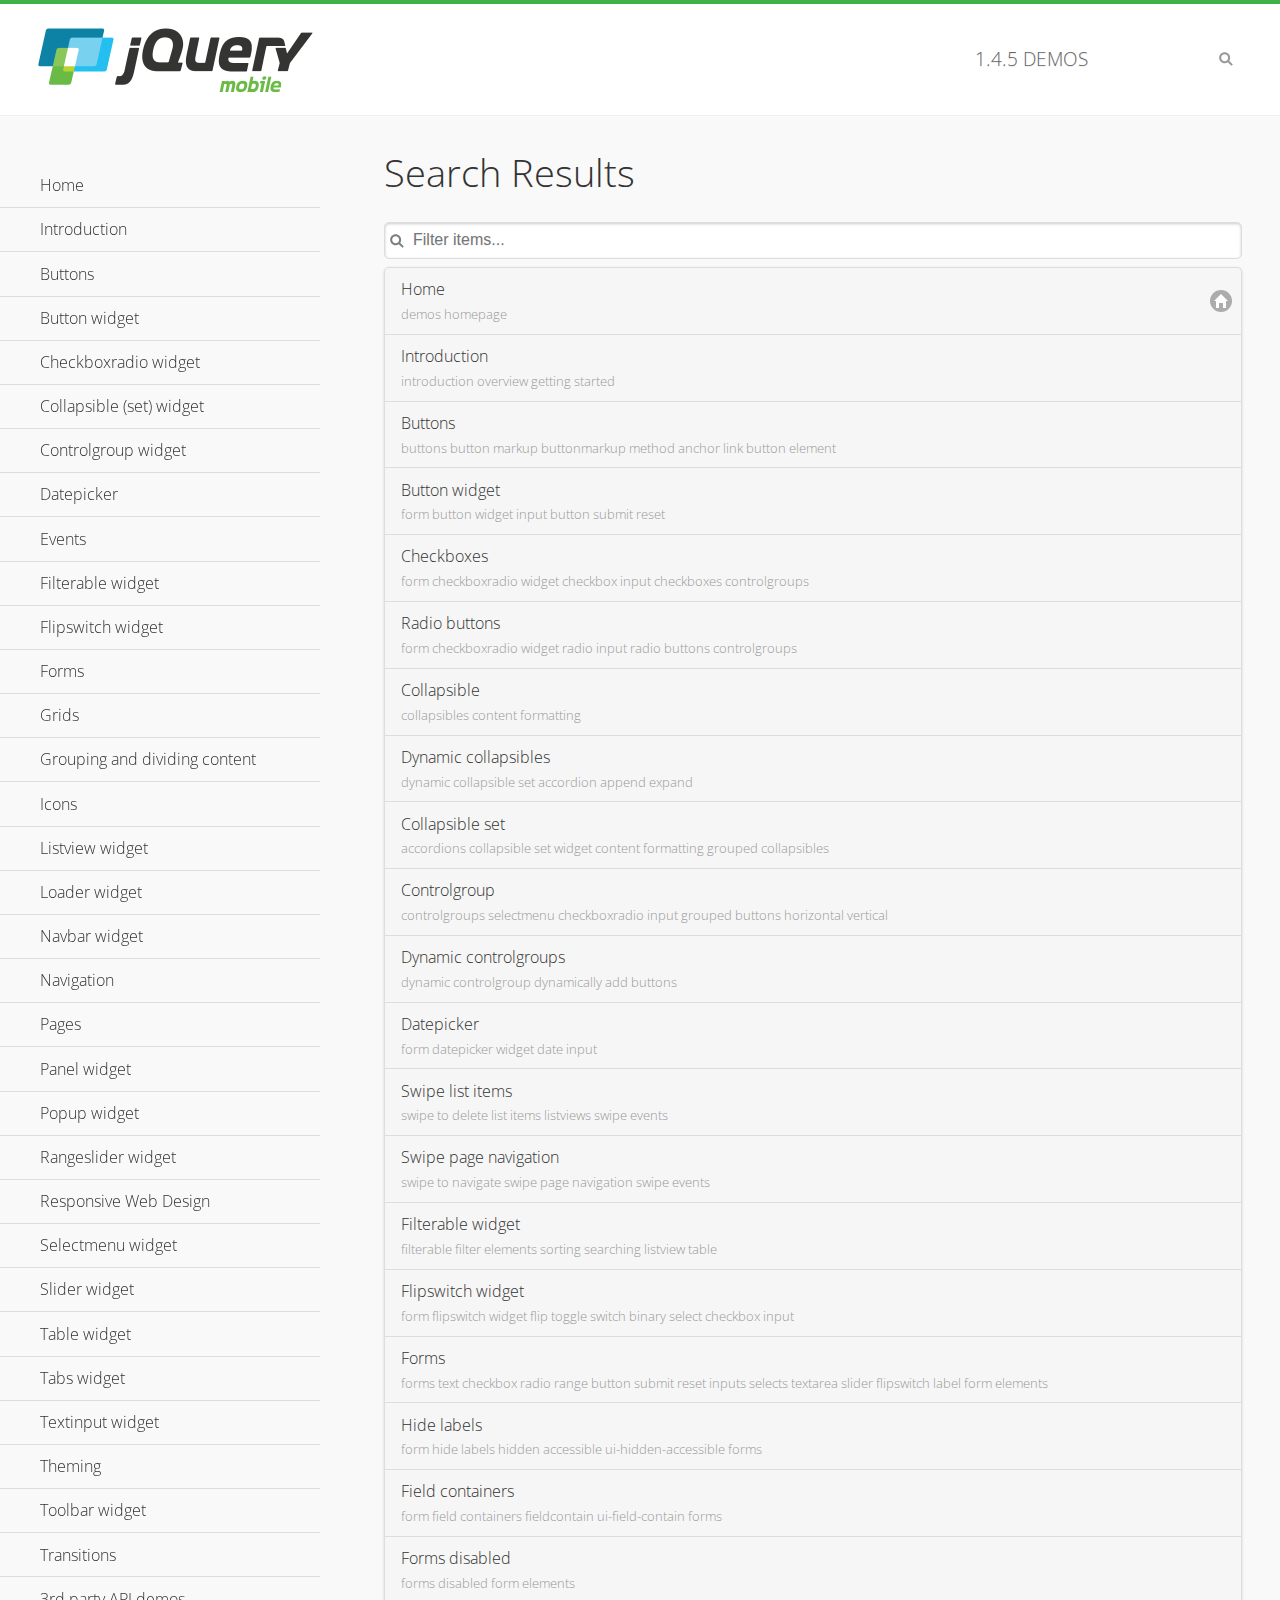
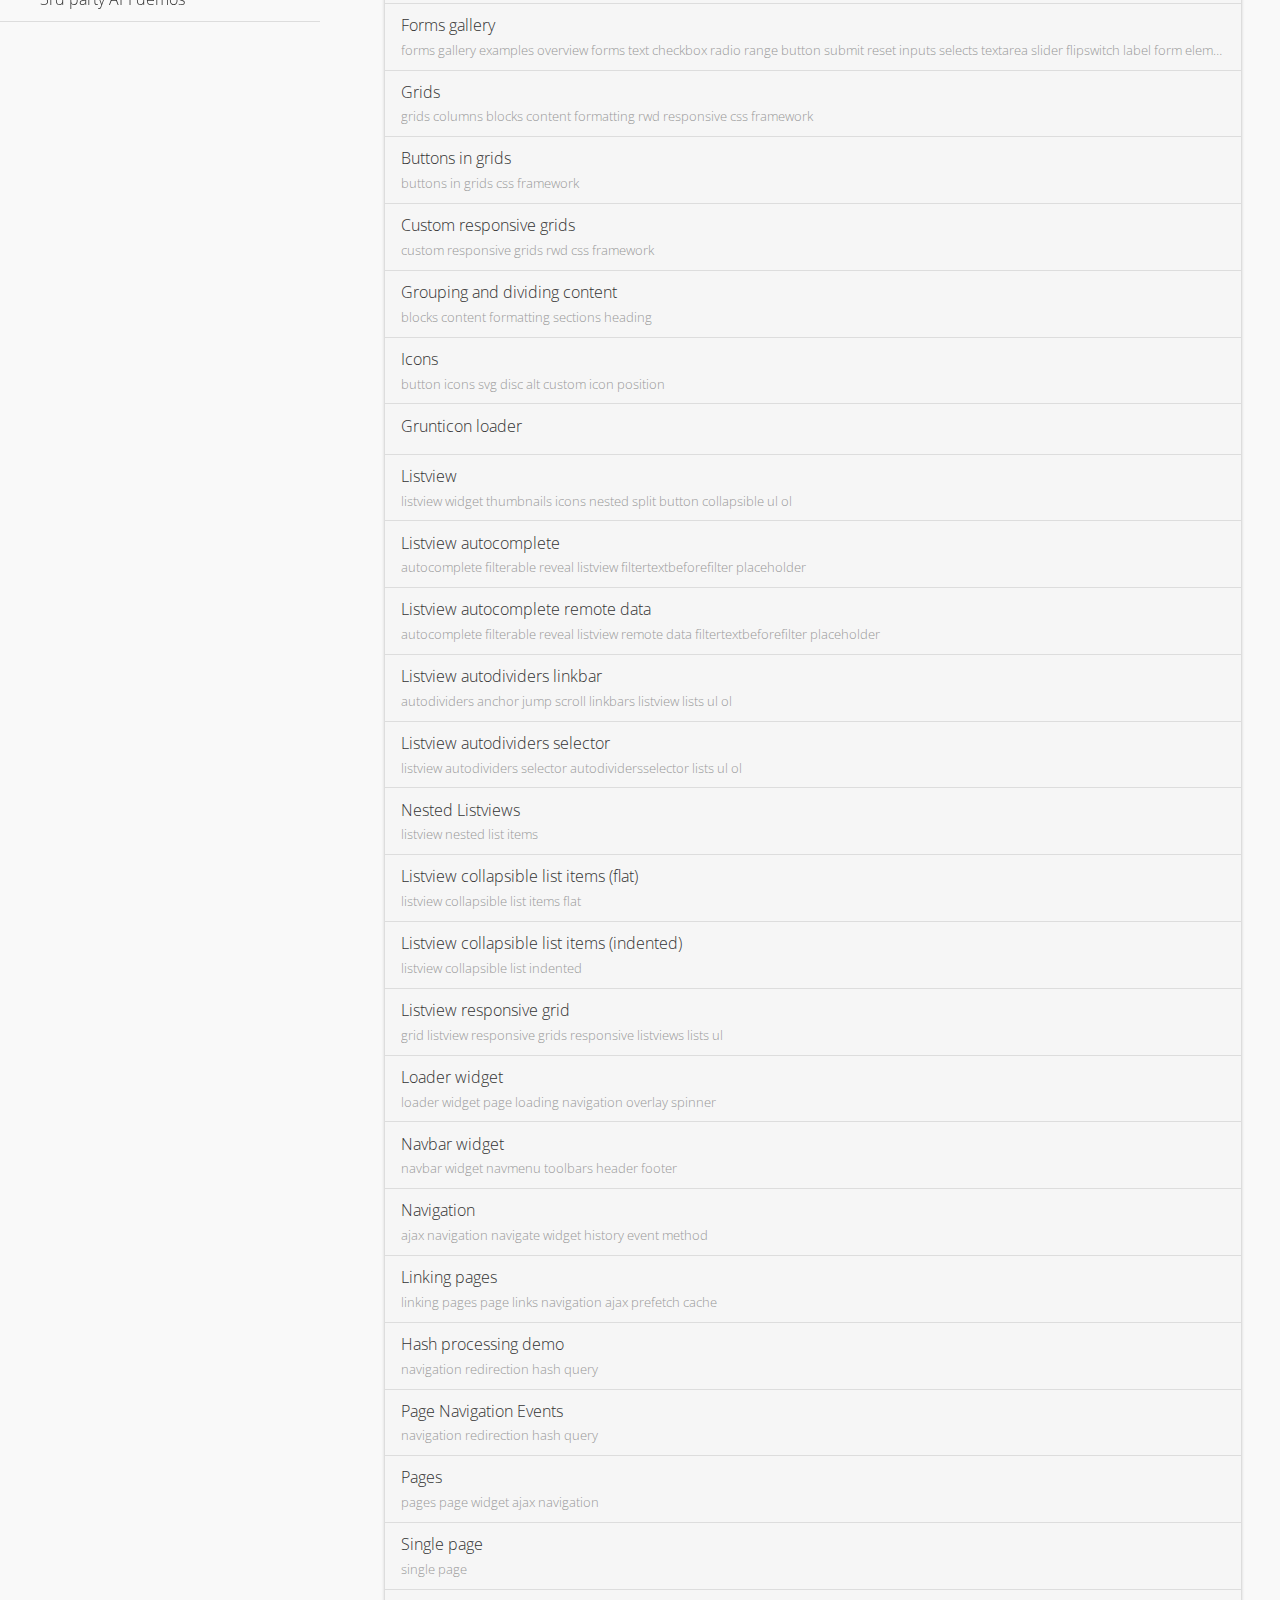
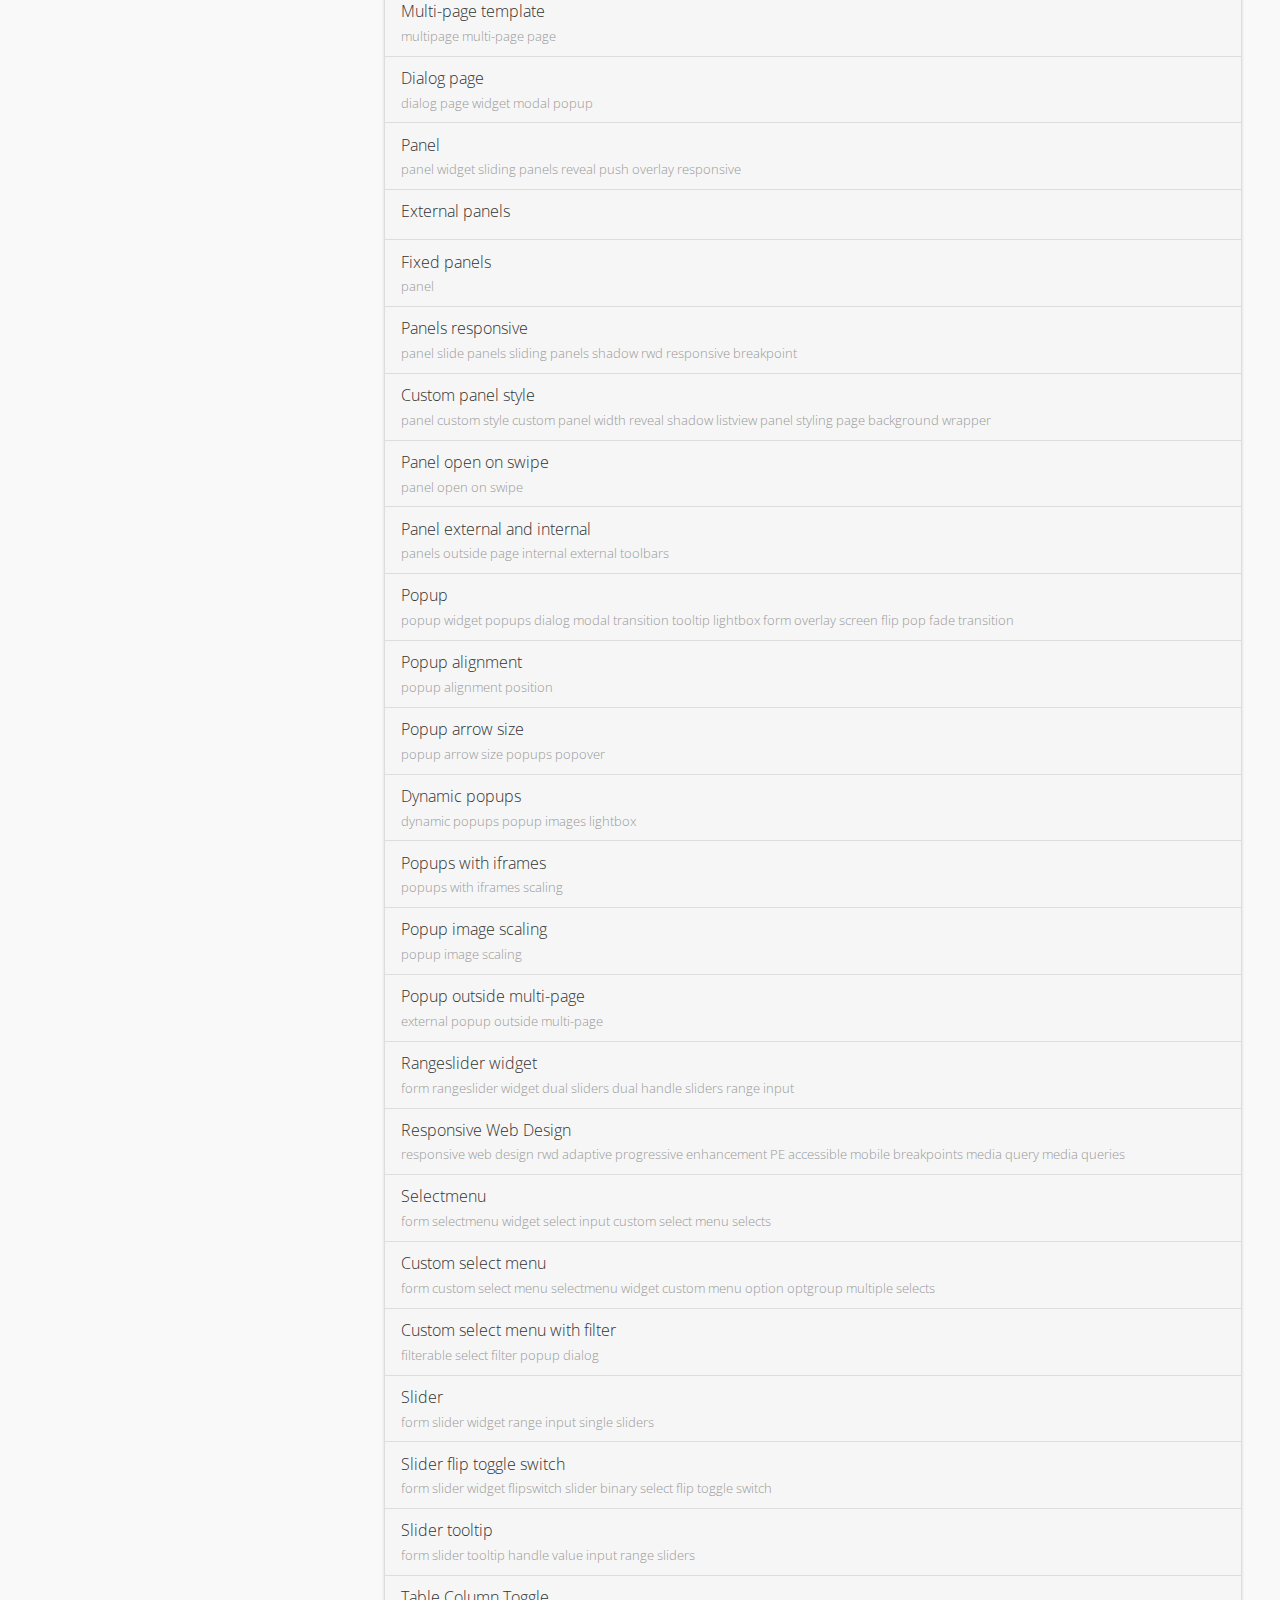
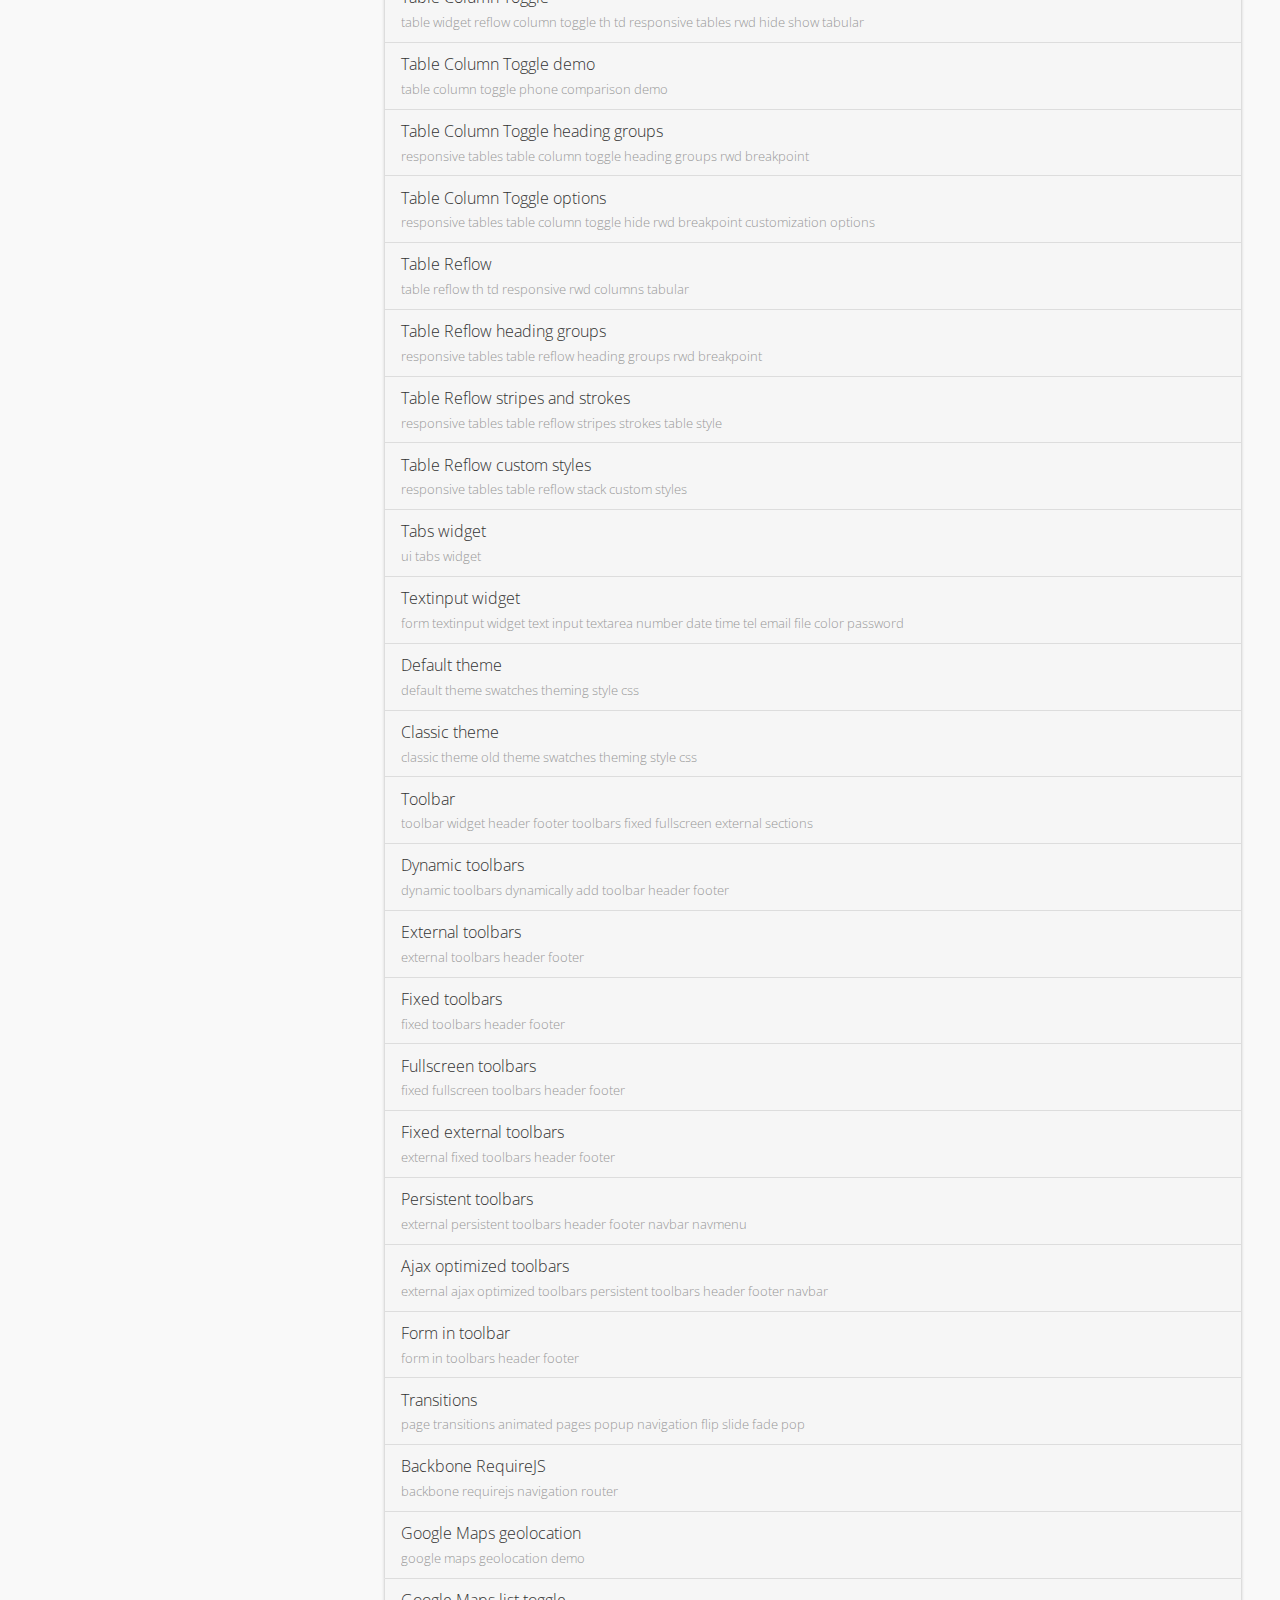
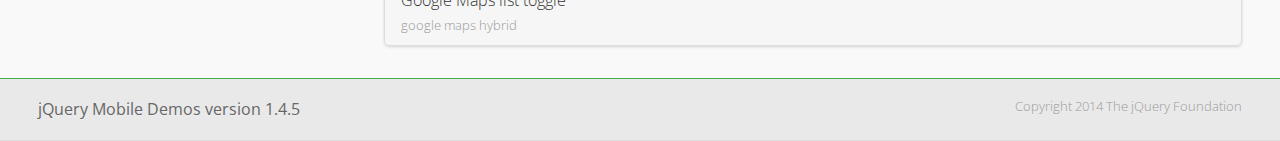
<file: jm/demos/_search/index.html>
<!DOCTYPE html>
<html>
<head>
	<meta charset="utf-8">
	<meta name="viewport" content="width=device-width, initial-scale=1">
	<title>jQuery Mobile Demos</title>
	<link rel="stylesheet" href="../css/themes/default/jquery.mobile-1.4.5.min.css">
	<link rel="stylesheet" href="../_assets/css/jqm-demos.css">
	<link rel="shortcut icon" href="../_assets/favicon.ico">
    <link rel="stylesheet" href="http://fonts.googleapis.com/css?family=Open+Sans:300,400,700">
	<script src="../js/jquery.js"></script>
	<script src="../_assets/js/index.js"></script>
	<script src="../js/jquery.mobile-1.4.5.min.js"></script>

</head>
<body>
<div data-role="page" class="jqm-demos jqm-demos-index jqm-demos-search-results">

	<div data-role="header" class="jqm-header">
		<h2><a href="../" title="jQuery Mobile Demos home"><img src="../_assets/img/jquery-logo.png" alt="jQuery Mobile"></a></h2>
		<p><span class="jqm-version"></span> Demos</p>
		<a href="#" class="jqm-navmenu-link ui-btn ui-btn-icon-notext ui-corner-all ui-icon-bars ui-nodisc-icon ui-alt-icon ui-btn-left">Menu</a>
		<a href="#" class="jqm-search-link ui-btn ui-btn-icon-notext ui-corner-all ui-icon-search ui-nodisc-icon ui-alt-icon ui-btn-right">Search</a>
	</div><!-- /header -->

	<div role="main" class="ui-content jqm-content">

		<h1>Search Results</h1>

        <div class="jqm-search-results-wrap">
	        <ul class="jqm-list jqm-search-results-list">
<li data-filtertext="demos homepage" data-icon="home"><a href=".././">Home</a></li>
<li data-filtertext="introduction overview getting started"><a href="../intro/" data-ajax="false">Introduction</a></li>
<li data-filtertext="buttons button markup buttonmarkup method anchor link button element"><a href="../button-markup/" data-ajax="false">Buttons</a></li>
<li data-filtertext="form button widget input button submit reset"><a href="../button/" data-ajax="false">Button widget</a></li>
<li data-role="collapsible" data-enhanced="true" data-collapsed-icon="carat-d" data-expanded-icon="carat-u" data-iconpos="right" data-inset="false" class="ui-collapsible ui-collapsible-themed-content ui-collapsible-collapsed">
	<h3 class="ui-collapsible-heading ui-collapsible-heading-collapsed">
		<a href="#" class="ui-collapsible-heading-toggle ui-btn ui-btn-icon-right ui-btn-inherit ui-icon-carat-d">
		    Checkboxradio widget<span class="ui-collapsible-heading-status"> click to expand contents</span>
		</a>
	</h3>
	<div class="ui-collapsible-content ui-body-inherit ui-collapsible-content-collapsed" aria-hidden="true">
		<ul>
			<li data-filtertext="form checkboxradio widget checkbox input checkboxes controlgroups"><a href="../checkboxradio-checkbox/" data-ajax="false">Checkboxes</a></li>
			<li data-filtertext="form checkboxradio widget radio input radio buttons controlgroups"><a href="../checkboxradio-radio/" data-ajax="false">Radio buttons</a></li>
		</ul>
	</div>
</li>
<li data-role="collapsible" data-enhanced="true" data-collapsed-icon="carat-d" data-expanded-icon="carat-u" data-iconpos="right" data-inset="false" class="ui-collapsible ui-collapsible-themed-content ui-collapsible-collapsed">
	<h3 class="ui-collapsible-heading ui-collapsible-heading-collapsed">
		<a href="#" class="ui-collapsible-heading-toggle ui-btn ui-btn-icon-right ui-btn-inherit ui-icon-carat-d">
			Collapsible (set) widget<span class="ui-collapsible-heading-status"> click to expand contents</span>
		</a>
	</h3>
	<div class="ui-collapsible-content ui-body-inherit ui-collapsible-content-collapsed" aria-hidden="true">
		<ul>
			<li data-filtertext="collapsibles content formatting"><a href="../collapsible/" data-ajax="false">Collapsible</a></li>
			<li data-filtertext="dynamic collapsible set accordion append expand"><a href="../collapsible-dynamic/" data-ajax="false">Dynamic collapsibles</a></li>
			<li data-filtertext="accordions collapsible set widget content formatting grouped collapsibles"><a href="../collapsibleset/" data-ajax="false">Collapsible set</a></li>
		</ul>
	</div>
</li>
<li data-role="collapsible" data-enhanced="true" data-collapsed-icon="carat-d" data-expanded-icon="carat-u" data-iconpos="right" data-inset="false" class="ui-collapsible ui-collapsible-themed-content ui-collapsible-collapsed">
	<h3 class="ui-collapsible-heading ui-collapsible-heading-collapsed">
		<a href="#" class="ui-collapsible-heading-toggle ui-btn ui-btn-icon-right ui-btn-inherit ui-icon-carat-d">
			Controlgroup widget<span class="ui-collapsible-heading-status"> click to expand contents</span>
		</a>
	</h3>
	<div class="ui-collapsible-content ui-body-inherit ui-collapsible-content-collapsed" aria-hidden="true">
		<ul>
			<li data-filtertext="controlgroups selectmenu checkboxradio input grouped buttons horizontal vertical"><a href="../controlgroup/" data-ajax="false">Controlgroup</a></li>
			<li data-filtertext="dynamic controlgroup dynamically add buttons"><a href="../controlgroup-dynamic/" data-ajax="false">Dynamic controlgroups</a></li>
		</ul>
	</div>
</li>
<li data-filtertext="form datepicker widget date input"><a href="../datepicker/" data-ajax="false">Datepicker</a></li>
<li data-role="collapsible" data-enhanced="true" data-collapsed-icon="carat-d" data-expanded-icon="carat-u" data-iconpos="right" data-inset="false" class="ui-collapsible ui-collapsible-themed-content ui-collapsible-collapsed">
	<h3 class="ui-collapsible-heading ui-collapsible-heading-collapsed">
		<a href="#" class="ui-collapsible-heading-toggle ui-btn ui-btn-icon-right ui-btn-inherit ui-icon-carat-d">
			Events<span class="ui-collapsible-heading-status"> click to expand contents</span>
		</a>
	</h3>
	<div class="ui-collapsible-content ui-body-inherit ui-collapsible-content-collapsed" aria-hidden="true">
		<ul>
			<li data-filtertext="swipe to delete list items listviews swipe events"><a href="../swipe-list/" data-ajax="false">Swipe list items</a></li>
			<li data-filtertext="swipe to navigate swipe page navigation swipe events"><a href="../swipe-page/" data-ajax="false">Swipe page navigation</a></li>
		</ul>
	</div>
</li>
<li data-filtertext="filterable filter elements sorting searching listview table"><a href="../filterable/" data-ajax="false">Filterable widget</a></li>
<li data-filtertext="form flipswitch widget flip toggle switch binary select checkbox input"><a href="../flipswitch/" data-ajax="false">Flipswitch widget</a></li>
<li data-role="collapsible" data-enhanced="true" data-collapsed-icon="carat-d" data-expanded-icon="carat-u" data-iconpos="right" data-inset="false" class="ui-collapsible ui-collapsible-themed-content ui-collapsible-collapsed">
	<h3 class="ui-collapsible-heading ui-collapsible-heading-collapsed">
		<a href="#" class="ui-collapsible-heading-toggle ui-btn ui-btn-icon-right ui-btn-inherit ui-icon-carat-d">
			Forms<span class="ui-collapsible-heading-status"> click to expand contents</span>
		</a>
	</h3>
	<div class="ui-collapsible-content ui-body-inherit ui-collapsible-content-collapsed" aria-hidden="true">
		<ul>
			<li data-filtertext="forms text checkbox radio range button submit reset inputs selects textarea slider flipswitch label form elements"><a href="../forms/" data-ajax="false">Forms</a></li>
			<li data-filtertext="form hide labels hidden accessible ui-hidden-accessible forms"><a href="../forms-label-hidden-accessible/" data-ajax="false">Hide labels</a></li>
			<li data-filtertext="form field containers fieldcontain ui-field-contain forms"><a href="../forms-field-contain/" data-ajax="false">Field containers</a></li>
			<li data-filtertext="forms disabled form elements"><a href="../forms-disabled/" data-ajax="false">Forms disabled</a></li>
			<li data-filtertext="forms gallery examples overview forms text checkbox radio range button submit reset inputs selects textarea slider flipswitch label form elements"><a href="../forms-gallery/" data-ajax="false">Forms gallery</a></li>
		</ul>
	</div>
</li>
<li data-role="collapsible" data-enhanced="true" data-collapsed-icon="carat-d" data-expanded-icon="carat-u" data-iconpos="right" data-inset="false" class="ui-collapsible ui-collapsible-themed-content ui-collapsible-collapsed">
	<h3 class="ui-collapsible-heading ui-collapsible-heading-collapsed">
		<a href="#" class="ui-collapsible-heading-toggle ui-btn ui-btn-icon-right ui-btn-inherit ui-icon-carat-d">
			Grids<span class="ui-collapsible-heading-status"> click to expand contents</span>
		</a>
	</h3>
	<div class="ui-collapsible-content ui-body-inherit ui-collapsible-content-collapsed" aria-hidden="true">
		<ul>
			<li data-filtertext="grids columns blocks content formatting rwd responsive css framework"><a href="../grids/" data-ajax="false">Grids</a></li>
			<li data-filtertext="buttons in grids css framework"><a href="../grids-buttons/" data-ajax="false">Buttons in grids</a></li>
			<li data-filtertext="custom responsive grids rwd css framework"><a href="../grids-custom-responsive/" data-ajax="false">Custom responsive grids</a></li>
		</ul>
	</div>
</li>
<li data-filtertext="blocks content formatting sections heading"><a href="../body-bar-classes/" data-ajax="false">Grouping and dividing content</a></li>
<li data-role="collapsible" data-enhanced="true" data-collapsed-icon="carat-d" data-expanded-icon="carat-u" data-iconpos="right" data-inset="false" class="ui-collapsible ui-collapsible-themed-content ui-collapsible-collapsed">
	<h3 class="ui-collapsible-heading ui-collapsible-heading-collapsed">
		<a href="#" class="ui-collapsible-heading-toggle ui-btn ui-btn-icon-right ui-btn-inherit ui-icon-carat-d">
			Icons<span class="ui-collapsible-heading-status"> click to expand contents</span>
		</a>
	</h3>
	<div class="ui-collapsible-content ui-body-inherit ui-collapsible-content-collapsed" aria-hidden="true">
		<ul>
			<li data-filtertext="button icons svg disc alt custom icon position"><a href="../icons/" data-ajax="false">Icons</a></li>
			<li data-filtertext=""><a href="../icons-grunticon/" data-ajax="false">Grunticon loader</a></li>
		</ul>
	</div>
</li>
<li data-role="collapsible" data-enhanced="true" data-collapsed-icon="carat-d" data-expanded-icon="carat-u" data-iconpos="right" data-inset="false" class="ui-collapsible ui-collapsible-themed-content ui-collapsible-collapsed">
	<h3 class="ui-collapsible-heading ui-collapsible-heading-collapsed">
		<a href="#" class="ui-collapsible-heading-toggle ui-btn ui-btn-icon-right ui-btn-inherit ui-icon-carat-d">
			Listview widget<span class="ui-collapsible-heading-status"> click to expand contents</span>
		</a>
	</h3>
	<div class="ui-collapsible-content ui-body-inherit ui-collapsible-content-collapsed" aria-hidden="true">
		<ul>
			<li data-filtertext="listview widget thumbnails icons nested split button collapsible ul ol"><a href="../listview/" data-ajax="false">Listview</a></li>
			<li data-filtertext="autocomplete filterable reveal listview filtertextbeforefilter placeholder"><a href="../listview-autocomplete/" data-ajax="false">Listview autocomplete</a></li>
			<li data-filtertext="autocomplete filterable reveal listview remote data filtertextbeforefilter placeholder"><a href="../listview-autocomplete-remote/" data-ajax="false">Listview autocomplete remote data</a></li>
			<li data-filtertext="autodividers anchor jump scroll linkbars listview lists ul ol"><a href="../listview-autodividers-linkbar/" data-ajax="false">Listview autodividers linkbar</a></li>
			<li data-filtertext="listview autodividers selector autodividersselector lists ul ol"><a href="../listview-autodividers-selector/" data-ajax="false">Listview autodividers selector</a></li>
			<li data-filtertext="listview nested list items"><a href="../listview-nested-lists/" data-ajax="false">Nested Listviews</a></li>
			<li data-filtertext="listview collapsible list items flat"><a href="../listview-collapsible-item-flat/" data-ajax="false">Listview collapsible list items (flat)</a></li>
			<li data-filtertext="listview collapsible list indented"><a href="../listview-collapsible-item-indented/" data-ajax="false">Listview collapsible list items (indented)</a></li>
			<li data-filtertext="grid listview responsive grids responsive listviews lists ul"><a href="../listview-grid/" data-ajax="false">Listview responsive grid</a></li>
		</ul>
	</div>
</li>
<li data-filtertext="loader widget page loading navigation overlay spinner"><a href="../loader/" data-ajax="false">Loader widget</a></li>
<li data-filtertext="navbar widget navmenu toolbars header footer"><a href="../navbar/" data-ajax="false">Navbar widget</a></li>
<li data-role="collapsible" data-enhanced="true" data-collapsed-icon="carat-d" data-expanded-icon="carat-u" data-iconpos="right" data-inset="false" class="ui-collapsible ui-collapsible-themed-content ui-collapsible-collapsed">
	<h3 class="ui-collapsible-heading ui-collapsible-heading-collapsed">
		<a href="#" class="ui-collapsible-heading-toggle ui-btn ui-btn-icon-right ui-btn-inherit ui-icon-carat-d">
			Navigation<span class="ui-collapsible-heading-status"> click to expand contents</span>
		</a>
	</h3>
	<div class="ui-collapsible-content ui-body-inherit ui-collapsible-content-collapsed" aria-hidden="true">
		<ul>
			<li data-filtertext="ajax navigation navigate widget history event method"><a href="../navigation/" data-ajax="false">Navigation</a></li>
			<li data-filtertext="linking pages page links navigation ajax prefetch cache"><a href="../navigation-linking-pages/" data-ajax="false">Linking pages</a></li>
			<!-- <li data-filtertext="php redirect server redirection server-side navigation"><a href="../navigation-php-redirect/" data-ajax="false">PHP redirect demo</a></li>-->
			<li data-filtertext="navigation redirection hash query"><a href="../navigation-hash-processing/" data-ajax="false">Hash processing demo</a></li>
			<li data-filtertext="navigation redirection hash query"><a href="../page-events/" data-ajax="false">Page Navigation Events</a></li>
		</ul>
	</div>
</li>
<li data-role="collapsible" data-enhanced="true" data-collapsed-icon="carat-d" data-expanded-icon="carat-u" data-iconpos="right" data-inset="false" class="ui-collapsible ui-collapsible-themed-content ui-collapsible-collapsed">
	<h3 class="ui-collapsible-heading ui-collapsible-heading-collapsed">
		<a href="#" class="ui-collapsible-heading-toggle ui-btn ui-btn-icon-right ui-btn-inherit ui-icon-carat-d">
			Pages<span class="ui-collapsible-heading-status"> click to expand contents</span>
		</a>
	</h3>
	<div class="ui-collapsible-content ui-body-inherit ui-collapsible-content-collapsed" aria-hidden="true">
		<ul>
			<li data-filtertext="pages page widget ajax navigation"><a href="../pages/" data-ajax="false">Pages</a></li>
			<li data-filtertext="single page"><a href="../pages-single-page/" data-ajax="false">Single page</a></li>
			<li data-filtertext="multipage multi-page page"><a href="../pages-multi-page/" data-ajax="false">Multi-page template</a></li>
			<li data-filtertext="dialog page widget modal popup"><a href="../pages-dialog/" data-ajax="false">Dialog page</a></li>
		</ul>
	</div>
</li>
<li data-role="collapsible" data-enhanced="true" data-collapsed-icon="carat-d" data-expanded-icon="carat-u" data-iconpos="right" data-inset="false" class="ui-collapsible ui-collapsible-themed-content ui-collapsible-collapsed">
	<h3 class="ui-collapsible-heading ui-collapsible-heading-collapsed">
		<a href="#" class="ui-collapsible-heading-toggle ui-btn ui-btn-icon-right ui-btn-inherit ui-icon-carat-d">
			Panel widget<span class="ui-collapsible-heading-status"> click to expand contents</span>
		</a>
	</h3>
	<div class="ui-collapsible-content ui-body-inherit ui-collapsible-content-collapsed" aria-hidden="true">
		<ul>
			<li data-filtertext="panel widget sliding panels reveal push overlay responsive"><a href="../panel/" data-ajax="false">Panel</a></li>
			<li data-filtertext=""><a href="../panel-external/" data-ajax="false">External panels</a></li>
			<li data-filtertext="panel "><a href="../panel-fixed/" data-ajax="false">Fixed panels</a></li>
			<li data-filtertext="panel slide panels sliding panels shadow rwd responsive breakpoint"><a href="../panel-responsive/" data-ajax="false">Panels responsive</a></li>
			<li data-filtertext="panel custom style custom panel width reveal shadow listview panel styling page background wrapper"><a href="../panel-styling/" data-ajax="false">Custom panel style</a></li>
			<li data-filtertext="panel open on swipe"><a href="../panel-swipe-open/" data-ajax="false">Panel open on swipe</a></li>
			<li data-filtertext="panels outside page internal external toolbars"><a href="../panel-external-internal/" data-ajax="false">Panel external and internal</a></li>
		</ul>
	</div>
</li>
<li data-role="collapsible" data-enhanced="true" data-collapsed-icon="carat-d" data-expanded-icon="carat-u" data-iconpos="right" data-inset="false" class="ui-collapsible ui-collapsible-themed-content ui-collapsible-collapsed">
	<h3 class="ui-collapsible-heading ui-collapsible-heading-collapsed">
		<a href="#" class="ui-collapsible-heading-toggle ui-btn ui-btn-icon-right ui-btn-inherit ui-icon-carat-d">
			Popup widget<span class="ui-collapsible-heading-status"> click to expand contents</span>
		</a>
	</h3>
	<div class="ui-collapsible-content ui-body-inherit ui-collapsible-content-collapsed" aria-hidden="true">
		<ul>
			<li data-filtertext="popup widget popups dialog modal transition tooltip lightbox form overlay screen flip pop fade transition"><a href="../popup/" data-ajax="false">Popup</a></li>
			<li data-filtertext="popup alignment position"><a href="../popup-alignment/" data-ajax="false">Popup alignment</a></li>
			<li data-filtertext="popup arrow size popups popover"><a href="../popup-arrow-size/" data-ajax="false">Popup arrow size</a></li>
			<li data-filtertext="dynamic popups popup images lightbox"><a href="../popup-dynamic/" data-ajax="false">Dynamic popups</a></li>
			<li data-filtertext="popups with iframes scaling"><a href="../popup-iframe/" data-ajax="false">Popups with iframes</a></li>
			<li data-filtertext="popup image scaling"><a href="../popup-image-scaling/" data-ajax="false">Popup image scaling</a></li>
			<li data-filtertext="external popup outside multi-page"><a href="../popup-outside-multipage/" data-ajax="false">Popup outside multi-page</a></li>
		</ul>
	</div>
</li>
<li data-filtertext="form rangeslider widget dual sliders dual handle sliders range input"><a href="../rangeslider/" data-ajax="false">Rangeslider widget</a></li>
<li data-filtertext="responsive web design rwd adaptive progressive enhancement PE accessible mobile breakpoints media query media queries"><a href="../rwd/" data-ajax="false">Responsive Web Design</a></li>
<li data-role="collapsible" data-enhanced="true" data-collapsed-icon="carat-d" data-expanded-icon="carat-u" data-iconpos="right" data-inset="false" class="ui-collapsible ui-collapsible-themed-content ui-collapsible-collapsed">
	<h3 class="ui-collapsible-heading ui-collapsible-heading-collapsed">
		<a href="#" class="ui-collapsible-heading-toggle ui-btn ui-btn-icon-right ui-btn-inherit ui-icon-carat-d">
			Selectmenu widget<span class="ui-collapsible-heading-status"> click to expand contents</span>
		</a>
	</h3>
	<div class="ui-collapsible-content ui-body-inherit ui-collapsible-content-collapsed" aria-hidden="true">
		<ul>
			<li data-filtertext="form selectmenu widget select input custom select menu selects"><a href="../selectmenu/" data-ajax="false">Selectmenu</a></li>
			<li data-filtertext="form custom select menu selectmenu widget custom menu option optgroup multiple selects"><a href="../selectmenu-custom/" data-ajax="false">Custom select menu</a></li>
			<li data-filtertext="filterable select filter popup dialog"><a href="../selectmenu-custom-filter/" data-ajax="false">Custom select menu with filter</a></li>
		</ul>
	</div>
</li>
<li data-role="collapsible" data-enhanced="true" data-collapsed-icon="carat-d" data-expanded-icon="carat-u" data-iconpos="right" data-inset="false" class="ui-collapsible ui-collapsible-themed-content ui-collapsible-collapsed">
	<h3 class="ui-collapsible-heading ui-collapsible-heading-collapsed">
		<a href="#" class="ui-collapsible-heading-toggle ui-btn ui-btn-icon-right ui-btn-inherit ui-icon-carat-d">
			Slider widget<span class="ui-collapsible-heading-status"> click to expand contents</span>
		</a>
	</h3>
	<div class="ui-collapsible-content ui-body-inherit ui-collapsible-content-collapsed" aria-hidden="true">
		<ul>
			<li data-filtertext="form slider widget range input single sliders"><a href="../slider/" data-ajax="false">Slider</a></li>
			<li data-filtertext="form slider widget flipswitch slider binary select flip toggle switch"><a href="../slider-flipswitch/" data-ajax="false">Slider flip toggle switch</a></li>
			<li data-filtertext="form slider tooltip handle value input range sliders"><a href="../slider-tooltip/" data-ajax="false">Slider tooltip</a></li>
		</ul>
	</div>
</li>
<li data-role="collapsible" data-enhanced="true" data-collapsed-icon="carat-d" data-expanded-icon="carat-u" data-iconpos="right" data-inset="false" class="ui-collapsible ui-collapsible-themed-content ui-collapsible-collapsed">
	<h3 class="ui-collapsible-heading ui-collapsible-heading-collapsed">
		<a href="#" class="ui-collapsible-heading-toggle ui-btn ui-btn-icon-right ui-btn-inherit ui-icon-carat-d">
			Table widget<span class="ui-collapsible-heading-status"> click to expand contents</span>
		</a>
	</h3>
	<div class="ui-collapsible-content ui-body-inherit ui-collapsible-content-collapsed" aria-hidden="true">
		<ul>
			<li data-filtertext="table widget reflow column toggle th td responsive tables rwd hide show tabular"><a href="../table-column-toggle/" data-ajax="false">Table Column Toggle</a></li>
			<li data-filtertext="table column toggle phone comparison demo"><a href="../table-column-toggle-example/" data-ajax="false">Table Column Toggle demo</a></li>
			<li data-filtertext="responsive tables table column toggle heading groups rwd breakpoint"><a href="../table-column-toggle-heading-groups/" data-ajax="false">Table Column Toggle heading groups</a></li>
			<li data-filtertext="responsive tables table column toggle hide rwd breakpoint customization options"><a href="../table-column-toggle-options/" data-ajax="false">Table Column Toggle options</a></li>
			<li data-filtertext="table reflow th td responsive rwd columns tabular"><a href="../table-reflow/" data-ajax="false">Table Reflow</a></li>
			<li data-filtertext="responsive tables table reflow heading groups rwd breakpoint"><a href="../table-reflow-heading-groups/" data-ajax="false">Table Reflow heading groups</a></li>
			<li data-filtertext="responsive tables table reflow stripes strokes table style"><a href="../table-reflow-stripes-strokes/" data-ajax="false">Table Reflow stripes and strokes</a></li>
			<li data-filtertext="responsive tables table reflow stack custom styles"><a href="../table-reflow-styling/" data-ajax="false">Table Reflow custom styles</a></li>
		</ul>
	</div>
</li>
<li data-filtertext="ui tabs widget"><a href="../tabs/" data-ajax="false">Tabs widget</a></li>
<li data-filtertext="form textinput widget text input textarea number date time tel email file color password"><a href="../textinput/" data-ajax="false">Textinput widget</a></li>
<li data-role="collapsible" data-enhanced="true" data-collapsed-icon="carat-d" data-expanded-icon="carat-u" data-iconpos="right" data-inset="false" class="ui-collapsible ui-collapsible-themed-content ui-collapsible-collapsed">
	<h3 class="ui-collapsible-heading ui-collapsible-heading-collapsed">
		<a href="#" class="ui-collapsible-heading-toggle ui-btn ui-btn-icon-right ui-btn-inherit ui-icon-carat-d">
			Theming<span class="ui-collapsible-heading-status"> click to expand contents</span>
		</a>
	</h3>
	<div class="ui-collapsible-content ui-body-inherit ui-collapsible-content-collapsed" aria-hidden="true">
		<ul>
			<li data-filtertext="default theme swatches theming style css"><a href="../theme-default/" data-ajax="false">Default theme</a></li>
			<li data-filtertext="classic theme old theme swatches theming style css"><a href="../theme-classic/" data-ajax="false">Classic theme</a></li>
		</ul>
	</div>
</li>
<li data-role="collapsible" data-enhanced="true" data-collapsed-icon="carat-d" data-expanded-icon="carat-u" data-iconpos="right" data-inset="false" class="ui-collapsible ui-collapsible-themed-content ui-collapsible-collapsed">
	<h3 class="ui-collapsible-heading ui-collapsible-heading-collapsed">
		<a href="#" class="ui-collapsible-heading-toggle ui-btn ui-btn-icon-right ui-btn-inherit ui-icon-carat-d">
			Toolbar widget<span class="ui-collapsible-heading-status"> click to expand contents</span>
		</a>
	</h3>
	<div class="ui-collapsible-content ui-body-inherit ui-collapsible-content-collapsed" aria-hidden="true">
		<ul>
			<li data-filtertext="toolbar widget header footer toolbars fixed fullscreen external sections"><a href="../toolbar/" data-ajax="false">Toolbar</a></li>
			<li data-filtertext="dynamic toolbars dynamically add toolbar header footer"><a href="../toolbar-dynamic/" data-ajax="false">Dynamic toolbars</a></li>
			<li data-filtertext="external toolbars header footer"><a href="../toolbar-external/" data-ajax="false">External toolbars</a></li>
			<li data-filtertext="fixed toolbars header footer"><a href="../toolbar-fixed/" data-ajax="false">Fixed toolbars</a></li>
			<li data-filtertext="fixed fullscreen toolbars header footer"><a href="../toolbar-fixed-fullscreen/" data-ajax="false">Fullscreen toolbars</a></li>
			<li data-filtertext="external fixed toolbars header footer"><a href="../toolbar-fixed-external/" data-ajax="false">Fixed external toolbars</a></li>
			<li data-filtertext="external persistent toolbars header footer navbar navmenu"><a href="../toolbar-fixed-persistent/" data-ajax="false">Persistent toolbars</a></li>
			<li data-filtertext="external ajax optimized toolbars persistent toolbars header footer navbar"><a href="../toolbar-fixed-persistent-optimized/" data-ajax="false">Ajax optimized toolbars</a></li>
			<li data-filtertext="form in toolbars header footer"><a href="../toolbar-fixed-forms/" data-ajax="false">Form in toolbar</a></li>
		</ul>
	</div>
</li>
<li data-filtertext="page transitions animated pages popup navigation flip slide fade pop"><a href="../transitions/" data-ajax="false">Transitions</a></li>
<li data-role="collapsible" data-enhanced="true" data-collapsed-icon="carat-d" data-expanded-icon="carat-u" data-iconpos="right" data-inset="false" class="ui-collapsible ui-collapsible-themed-content ui-collapsible-collapsed">
	<h3 class="ui-collapsible-heading ui-collapsible-heading-collapsed">
		<a href="#" class="ui-collapsible-heading-toggle ui-btn ui-btn-icon-right ui-btn-inherit ui-icon-carat-d">
			3rd party API demos<span class="ui-collapsible-heading-status"> click to expand contents</span>
		</a>
	</h3>
	<div class="ui-collapsible-content ui-body-inherit ui-collapsible-content-collapsed" aria-hidden="true">
		<ul>
			<li data-filtertext="backbone requirejs navigation router"><a href="../backbone-requirejs/" data-ajax="false">Backbone RequireJS</a></li>
			<li data-filtertext="google maps geolocation demo"><a href="../map-geolocation/" data-ajax="false">Google Maps geolocation</a></li>
			<li data-filtertext="google maps hybrid"><a href="../map-list-toggle/" data-ajax="false">Google Maps list toggle</a></li>
		</ul>
	</div>
</li>



	        </ul>
	    </div>

	</div><!-- /content -->
	    <div data-role="panel" class="jqm-navmenu-panel" data-position="left" data-display="overlay" data-theme="a">
	    	<ul class="jqm-list ui-alt-icon ui-nodisc-icon">
<li data-filtertext="demos homepage" data-icon="home"><a href=".././">Home</a></li>
<li data-filtertext="introduction overview getting started"><a href="../intro/" data-ajax="false">Introduction</a></li>
<li data-filtertext="buttons button markup buttonmarkup method anchor link button element"><a href="../button-markup/" data-ajax="false">Buttons</a></li>
<li data-filtertext="form button widget input button submit reset"><a href="../button/" data-ajax="false">Button widget</a></li>
<li data-role="collapsible" data-enhanced="true" data-collapsed-icon="carat-d" data-expanded-icon="carat-u" data-iconpos="right" data-inset="false" class="ui-collapsible ui-collapsible-themed-content ui-collapsible-collapsed">
	<h3 class="ui-collapsible-heading ui-collapsible-heading-collapsed">
		<a href="#" class="ui-collapsible-heading-toggle ui-btn ui-btn-icon-right ui-btn-inherit ui-icon-carat-d">
		    Checkboxradio widget<span class="ui-collapsible-heading-status"> click to expand contents</span>
		</a>
	</h3>
	<div class="ui-collapsible-content ui-body-inherit ui-collapsible-content-collapsed" aria-hidden="true">
		<ul>
			<li data-filtertext="form checkboxradio widget checkbox input checkboxes controlgroups"><a href="../checkboxradio-checkbox/" data-ajax="false">Checkboxes</a></li>
			<li data-filtertext="form checkboxradio widget radio input radio buttons controlgroups"><a href="../checkboxradio-radio/" data-ajax="false">Radio buttons</a></li>
		</ul>
	</div>
</li>
<li data-role="collapsible" data-enhanced="true" data-collapsed-icon="carat-d" data-expanded-icon="carat-u" data-iconpos="right" data-inset="false" class="ui-collapsible ui-collapsible-themed-content ui-collapsible-collapsed">
	<h3 class="ui-collapsible-heading ui-collapsible-heading-collapsed">
		<a href="#" class="ui-collapsible-heading-toggle ui-btn ui-btn-icon-right ui-btn-inherit ui-icon-carat-d">
			Collapsible (set) widget<span class="ui-collapsible-heading-status"> click to expand contents</span>
		</a>
	</h3>
	<div class="ui-collapsible-content ui-body-inherit ui-collapsible-content-collapsed" aria-hidden="true">
		<ul>
			<li data-filtertext="collapsibles content formatting"><a href="../collapsible/" data-ajax="false">Collapsible</a></li>
			<li data-filtertext="dynamic collapsible set accordion append expand"><a href="../collapsible-dynamic/" data-ajax="false">Dynamic collapsibles</a></li>
			<li data-filtertext="accordions collapsible set widget content formatting grouped collapsibles"><a href="../collapsibleset/" data-ajax="false">Collapsible set</a></li>
		</ul>
	</div>
</li>
<li data-role="collapsible" data-enhanced="true" data-collapsed-icon="carat-d" data-expanded-icon="carat-u" data-iconpos="right" data-inset="false" class="ui-collapsible ui-collapsible-themed-content ui-collapsible-collapsed">
	<h3 class="ui-collapsible-heading ui-collapsible-heading-collapsed">
		<a href="#" class="ui-collapsible-heading-toggle ui-btn ui-btn-icon-right ui-btn-inherit ui-icon-carat-d">
			Controlgroup widget<span class="ui-collapsible-heading-status"> click to expand contents</span>
		</a>
	</h3>
	<div class="ui-collapsible-content ui-body-inherit ui-collapsible-content-collapsed" aria-hidden="true">
		<ul>
			<li data-filtertext="controlgroups selectmenu checkboxradio input grouped buttons horizontal vertical"><a href="../controlgroup/" data-ajax="false">Controlgroup</a></li>
			<li data-filtertext="dynamic controlgroup dynamically add buttons"><a href="../controlgroup-dynamic/" data-ajax="false">Dynamic controlgroups</a></li>
		</ul>
	</div>
</li>
<li data-filtertext="form datepicker widget date input"><a href="../datepicker/" data-ajax="false">Datepicker</a></li>
<li data-role="collapsible" data-enhanced="true" data-collapsed-icon="carat-d" data-expanded-icon="carat-u" data-iconpos="right" data-inset="false" class="ui-collapsible ui-collapsible-themed-content ui-collapsible-collapsed">
	<h3 class="ui-collapsible-heading ui-collapsible-heading-collapsed">
		<a href="#" class="ui-collapsible-heading-toggle ui-btn ui-btn-icon-right ui-btn-inherit ui-icon-carat-d">
			Events<span class="ui-collapsible-heading-status"> click to expand contents</span>
		</a>
	</h3>
	<div class="ui-collapsible-content ui-body-inherit ui-collapsible-content-collapsed" aria-hidden="true">
		<ul>
			<li data-filtertext="swipe to delete list items listviews swipe events"><a href="../swipe-list/" data-ajax="false">Swipe list items</a></li>
			<li data-filtertext="swipe to navigate swipe page navigation swipe events"><a href="../swipe-page/" data-ajax="false">Swipe page navigation</a></li>
		</ul>
	</div>
</li>
<li data-filtertext="filterable filter elements sorting searching listview table"><a href="../filterable/" data-ajax="false">Filterable widget</a></li>
<li data-filtertext="form flipswitch widget flip toggle switch binary select checkbox input"><a href="../flipswitch/" data-ajax="false">Flipswitch widget</a></li>
<li data-role="collapsible" data-enhanced="true" data-collapsed-icon="carat-d" data-expanded-icon="carat-u" data-iconpos="right" data-inset="false" class="ui-collapsible ui-collapsible-themed-content ui-collapsible-collapsed">
	<h3 class="ui-collapsible-heading ui-collapsible-heading-collapsed">
		<a href="#" class="ui-collapsible-heading-toggle ui-btn ui-btn-icon-right ui-btn-inherit ui-icon-carat-d">
			Forms<span class="ui-collapsible-heading-status"> click to expand contents</span>
		</a>
	</h3>
	<div class="ui-collapsible-content ui-body-inherit ui-collapsible-content-collapsed" aria-hidden="true">
		<ul>
			<li data-filtertext="forms text checkbox radio range button submit reset inputs selects textarea slider flipswitch label form elements"><a href="../forms/" data-ajax="false">Forms</a></li>
			<li data-filtertext="form hide labels hidden accessible ui-hidden-accessible forms"><a href="../forms-label-hidden-accessible/" data-ajax="false">Hide labels</a></li>
			<li data-filtertext="form field containers fieldcontain ui-field-contain forms"><a href="../forms-field-contain/" data-ajax="false">Field containers</a></li>
			<li data-filtertext="forms disabled form elements"><a href="../forms-disabled/" data-ajax="false">Forms disabled</a></li>
			<li data-filtertext="forms gallery examples overview forms text checkbox radio range button submit reset inputs selects textarea slider flipswitch label form elements"><a href="../forms-gallery/" data-ajax="false">Forms gallery</a></li>
		</ul>
	</div>
</li>
<li data-role="collapsible" data-enhanced="true" data-collapsed-icon="carat-d" data-expanded-icon="carat-u" data-iconpos="right" data-inset="false" class="ui-collapsible ui-collapsible-themed-content ui-collapsible-collapsed">
	<h3 class="ui-collapsible-heading ui-collapsible-heading-collapsed">
		<a href="#" class="ui-collapsible-heading-toggle ui-btn ui-btn-icon-right ui-btn-inherit ui-icon-carat-d">
			Grids<span class="ui-collapsible-heading-status"> click to expand contents</span>
		</a>
	</h3>
	<div class="ui-collapsible-content ui-body-inherit ui-collapsible-content-collapsed" aria-hidden="true">
		<ul>
			<li data-filtertext="grids columns blocks content formatting rwd responsive css framework"><a href="../grids/" data-ajax="false">Grids</a></li>
			<li data-filtertext="buttons in grids css framework"><a href="../grids-buttons/" data-ajax="false">Buttons in grids</a></li>
			<li data-filtertext="custom responsive grids rwd css framework"><a href="../grids-custom-responsive/" data-ajax="false">Custom responsive grids</a></li>
		</ul>
	</div>
</li>
<li data-filtertext="blocks content formatting sections heading"><a href="../body-bar-classes/" data-ajax="false">Grouping and dividing content</a></li>
<li data-role="collapsible" data-enhanced="true" data-collapsed-icon="carat-d" data-expanded-icon="carat-u" data-iconpos="right" data-inset="false" class="ui-collapsible ui-collapsible-themed-content ui-collapsible-collapsed">
	<h3 class="ui-collapsible-heading ui-collapsible-heading-collapsed">
		<a href="#" class="ui-collapsible-heading-toggle ui-btn ui-btn-icon-right ui-btn-inherit ui-icon-carat-d">
			Icons<span class="ui-collapsible-heading-status"> click to expand contents</span>
		</a>
	</h3>
	<div class="ui-collapsible-content ui-body-inherit ui-collapsible-content-collapsed" aria-hidden="true">
		<ul>
			<li data-filtertext="button icons svg disc alt custom icon position"><a href="../icons/" data-ajax="false">Icons</a></li>
			<li data-filtertext=""><a href="../icons-grunticon/" data-ajax="false">Grunticon loader</a></li>
		</ul>
	</div>
</li>
<li data-role="collapsible" data-enhanced="true" data-collapsed-icon="carat-d" data-expanded-icon="carat-u" data-iconpos="right" data-inset="false" class="ui-collapsible ui-collapsible-themed-content ui-collapsible-collapsed">
	<h3 class="ui-collapsible-heading ui-collapsible-heading-collapsed">
		<a href="#" class="ui-collapsible-heading-toggle ui-btn ui-btn-icon-right ui-btn-inherit ui-icon-carat-d">
			Listview widget<span class="ui-collapsible-heading-status"> click to expand contents</span>
		</a>
	</h3>
	<div class="ui-collapsible-content ui-body-inherit ui-collapsible-content-collapsed" aria-hidden="true">
		<ul>
			<li data-filtertext="listview widget thumbnails icons nested split button collapsible ul ol"><a href="../listview/" data-ajax="false">Listview</a></li>
			<li data-filtertext="autocomplete filterable reveal listview filtertextbeforefilter placeholder"><a href="../listview-autocomplete/" data-ajax="false">Listview autocomplete</a></li>
			<li data-filtertext="autocomplete filterable reveal listview remote data filtertextbeforefilter placeholder"><a href="../listview-autocomplete-remote/" data-ajax="false">Listview autocomplete remote data</a></li>
			<li data-filtertext="autodividers anchor jump scroll linkbars listview lists ul ol"><a href="../listview-autodividers-linkbar/" data-ajax="false">Listview autodividers linkbar</a></li>
			<li data-filtertext="listview autodividers selector autodividersselector lists ul ol"><a href="../listview-autodividers-selector/" data-ajax="false">Listview autodividers selector</a></li>
			<li data-filtertext="listview nested list items"><a href="../listview-nested-lists/" data-ajax="false">Nested Listviews</a></li>
			<li data-filtertext="listview collapsible list items flat"><a href="../listview-collapsible-item-flat/" data-ajax="false">Listview collapsible list items (flat)</a></li>
			<li data-filtertext="listview collapsible list indented"><a href="../listview-collapsible-item-indented/" data-ajax="false">Listview collapsible list items (indented)</a></li>
			<li data-filtertext="grid listview responsive grids responsive listviews lists ul"><a href="../listview-grid/" data-ajax="false">Listview responsive grid</a></li>
		</ul>
	</div>
</li>
<li data-filtertext="loader widget page loading navigation overlay spinner"><a href="../loader/" data-ajax="false">Loader widget</a></li>
<li data-filtertext="navbar widget navmenu toolbars header footer"><a href="../navbar/" data-ajax="false">Navbar widget</a></li>
<li data-role="collapsible" data-enhanced="true" data-collapsed-icon="carat-d" data-expanded-icon="carat-u" data-iconpos="right" data-inset="false" class="ui-collapsible ui-collapsible-themed-content ui-collapsible-collapsed">
	<h3 class="ui-collapsible-heading ui-collapsible-heading-collapsed">
		<a href="#" class="ui-collapsible-heading-toggle ui-btn ui-btn-icon-right ui-btn-inherit ui-icon-carat-d">
			Navigation<span class="ui-collapsible-heading-status"> click to expand contents</span>
		</a>
	</h3>
	<div class="ui-collapsible-content ui-body-inherit ui-collapsible-content-collapsed" aria-hidden="true">
		<ul>
			<li data-filtertext="ajax navigation navigate widget history event method"><a href="../navigation/" data-ajax="false">Navigation</a></li>
			<li data-filtertext="linking pages page links navigation ajax prefetch cache"><a href="../navigation-linking-pages/" data-ajax="false">Linking pages</a></li>
			<!-- <li data-filtertext="php redirect server redirection server-side navigation"><a href="../navigation-php-redirect/" data-ajax="false">PHP redirect demo</a></li>-->
			<li data-filtertext="navigation redirection hash query"><a href="../navigation-hash-processing/" data-ajax="false">Hash processing demo</a></li>
			<li data-filtertext="navigation redirection hash query"><a href="../page-events/" data-ajax="false">Page Navigation Events</a></li>
		</ul>
	</div>
</li>
<li data-role="collapsible" data-enhanced="true" data-collapsed-icon="carat-d" data-expanded-icon="carat-u" data-iconpos="right" data-inset="false" class="ui-collapsible ui-collapsible-themed-content ui-collapsible-collapsed">
	<h3 class="ui-collapsible-heading ui-collapsible-heading-collapsed">
		<a href="#" class="ui-collapsible-heading-toggle ui-btn ui-btn-icon-right ui-btn-inherit ui-icon-carat-d">
			Pages<span class="ui-collapsible-heading-status"> click to expand contents</span>
		</a>
	</h3>
	<div class="ui-collapsible-content ui-body-inherit ui-collapsible-content-collapsed" aria-hidden="true">
		<ul>
			<li data-filtertext="pages page widget ajax navigation"><a href="../pages/" data-ajax="false">Pages</a></li>
			<li data-filtertext="single page"><a href="../pages-single-page/" data-ajax="false">Single page</a></li>
			<li data-filtertext="multipage multi-page page"><a href="../pages-multi-page/" data-ajax="false">Multi-page template</a></li>
			<li data-filtertext="dialog page widget modal popup"><a href="../pages-dialog/" data-ajax="false">Dialog page</a></li>
		</ul>
	</div>
</li>
<li data-role="collapsible" data-enhanced="true" data-collapsed-icon="carat-d" data-expanded-icon="carat-u" data-iconpos="right" data-inset="false" class="ui-collapsible ui-collapsible-themed-content ui-collapsible-collapsed">
	<h3 class="ui-collapsible-heading ui-collapsible-heading-collapsed">
		<a href="#" class="ui-collapsible-heading-toggle ui-btn ui-btn-icon-right ui-btn-inherit ui-icon-carat-d">
			Panel widget<span class="ui-collapsible-heading-status"> click to expand contents</span>
		</a>
	</h3>
	<div class="ui-collapsible-content ui-body-inherit ui-collapsible-content-collapsed" aria-hidden="true">
		<ul>
			<li data-filtertext="panel widget sliding panels reveal push overlay responsive"><a href="../panel/" data-ajax="false">Panel</a></li>
			<li data-filtertext=""><a href="../panel-external/" data-ajax="false">External panels</a></li>
			<li data-filtertext="panel "><a href="../panel-fixed/" data-ajax="false">Fixed panels</a></li>
			<li data-filtertext="panel slide panels sliding panels shadow rwd responsive breakpoint"><a href="../panel-responsive/" data-ajax="false">Panels responsive</a></li>
			<li data-filtertext="panel custom style custom panel width reveal shadow listview panel styling page background wrapper"><a href="../panel-styling/" data-ajax="false">Custom panel style</a></li>
			<li data-filtertext="panel open on swipe"><a href="../panel-swipe-open/" data-ajax="false">Panel open on swipe</a></li>
			<li data-filtertext="panels outside page internal external toolbars"><a href="../panel-external-internal/" data-ajax="false">Panel external and internal</a></li>
		</ul>
	</div>
</li>
<li data-role="collapsible" data-enhanced="true" data-collapsed-icon="carat-d" data-expanded-icon="carat-u" data-iconpos="right" data-inset="false" class="ui-collapsible ui-collapsible-themed-content ui-collapsible-collapsed">
	<h3 class="ui-collapsible-heading ui-collapsible-heading-collapsed">
		<a href="#" class="ui-collapsible-heading-toggle ui-btn ui-btn-icon-right ui-btn-inherit ui-icon-carat-d">
			Popup widget<span class="ui-collapsible-heading-status"> click to expand contents</span>
		</a>
	</h3>
	<div class="ui-collapsible-content ui-body-inherit ui-collapsible-content-collapsed" aria-hidden="true">
		<ul>
			<li data-filtertext="popup widget popups dialog modal transition tooltip lightbox form overlay screen flip pop fade transition"><a href="../popup/" data-ajax="false">Popup</a></li>
			<li data-filtertext="popup alignment position"><a href="../popup-alignment/" data-ajax="false">Popup alignment</a></li>
			<li data-filtertext="popup arrow size popups popover"><a href="../popup-arrow-size/" data-ajax="false">Popup arrow size</a></li>
			<li data-filtertext="dynamic popups popup images lightbox"><a href="../popup-dynamic/" data-ajax="false">Dynamic popups</a></li>
			<li data-filtertext="popups with iframes scaling"><a href="../popup-iframe/" data-ajax="false">Popups with iframes</a></li>
			<li data-filtertext="popup image scaling"><a href="../popup-image-scaling/" data-ajax="false">Popup image scaling</a></li>
			<li data-filtertext="external popup outside multi-page"><a href="../popup-outside-multipage/" data-ajax="false">Popup outside multi-page</a></li>
		</ul>
	</div>
</li>
<li data-filtertext="form rangeslider widget dual sliders dual handle sliders range input"><a href="../rangeslider/" data-ajax="false">Rangeslider widget</a></li>
<li data-filtertext="responsive web design rwd adaptive progressive enhancement PE accessible mobile breakpoints media query media queries"><a href="../rwd/" data-ajax="false">Responsive Web Design</a></li>
<li data-role="collapsible" data-enhanced="true" data-collapsed-icon="carat-d" data-expanded-icon="carat-u" data-iconpos="right" data-inset="false" class="ui-collapsible ui-collapsible-themed-content ui-collapsible-collapsed">
	<h3 class="ui-collapsible-heading ui-collapsible-heading-collapsed">
		<a href="#" class="ui-collapsible-heading-toggle ui-btn ui-btn-icon-right ui-btn-inherit ui-icon-carat-d">
			Selectmenu widget<span class="ui-collapsible-heading-status"> click to expand contents</span>
		</a>
	</h3>
	<div class="ui-collapsible-content ui-body-inherit ui-collapsible-content-collapsed" aria-hidden="true">
		<ul>
			<li data-filtertext="form selectmenu widget select input custom select menu selects"><a href="../selectmenu/" data-ajax="false">Selectmenu</a></li>
			<li data-filtertext="form custom select menu selectmenu widget custom menu option optgroup multiple selects"><a href="../selectmenu-custom/" data-ajax="false">Custom select menu</a></li>
			<li data-filtertext="filterable select filter popup dialog"><a href="../selectmenu-custom-filter/" data-ajax="false">Custom select menu with filter</a></li>
		</ul>
	</div>
</li>
<li data-role="collapsible" data-enhanced="true" data-collapsed-icon="carat-d" data-expanded-icon="carat-u" data-iconpos="right" data-inset="false" class="ui-collapsible ui-collapsible-themed-content ui-collapsible-collapsed">
	<h3 class="ui-collapsible-heading ui-collapsible-heading-collapsed">
		<a href="#" class="ui-collapsible-heading-toggle ui-btn ui-btn-icon-right ui-btn-inherit ui-icon-carat-d">
			Slider widget<span class="ui-collapsible-heading-status"> click to expand contents</span>
		</a>
	</h3>
	<div class="ui-collapsible-content ui-body-inherit ui-collapsible-content-collapsed" aria-hidden="true">
		<ul>
			<li data-filtertext="form slider widget range input single sliders"><a href="../slider/" data-ajax="false">Slider</a></li>
			<li data-filtertext="form slider widget flipswitch slider binary select flip toggle switch"><a href="../slider-flipswitch/" data-ajax="false">Slider flip toggle switch</a></li>
			<li data-filtertext="form slider tooltip handle value input range sliders"><a href="../slider-tooltip/" data-ajax="false">Slider tooltip</a></li>
		</ul>
	</div>
</li>
<li data-role="collapsible" data-enhanced="true" data-collapsed-icon="carat-d" data-expanded-icon="carat-u" data-iconpos="right" data-inset="false" class="ui-collapsible ui-collapsible-themed-content ui-collapsible-collapsed">
	<h3 class="ui-collapsible-heading ui-collapsible-heading-collapsed">
		<a href="#" class="ui-collapsible-heading-toggle ui-btn ui-btn-icon-right ui-btn-inherit ui-icon-carat-d">
			Table widget<span class="ui-collapsible-heading-status"> click to expand contents</span>
		</a>
	</h3>
	<div class="ui-collapsible-content ui-body-inherit ui-collapsible-content-collapsed" aria-hidden="true">
		<ul>
			<li data-filtertext="table widget reflow column toggle th td responsive tables rwd hide show tabular"><a href="../table-column-toggle/" data-ajax="false">Table Column Toggle</a></li>
			<li data-filtertext="table column toggle phone comparison demo"><a href="../table-column-toggle-example/" data-ajax="false">Table Column Toggle demo</a></li>
			<li data-filtertext="responsive tables table column toggle heading groups rwd breakpoint"><a href="../table-column-toggle-heading-groups/" data-ajax="false">Table Column Toggle heading groups</a></li>
			<li data-filtertext="responsive tables table column toggle hide rwd breakpoint customization options"><a href="../table-column-toggle-options/" data-ajax="false">Table Column Toggle options</a></li>
			<li data-filtertext="table reflow th td responsive rwd columns tabular"><a href="../table-reflow/" data-ajax="false">Table Reflow</a></li>
			<li data-filtertext="responsive tables table reflow heading groups rwd breakpoint"><a href="../table-reflow-heading-groups/" data-ajax="false">Table Reflow heading groups</a></li>
			<li data-filtertext="responsive tables table reflow stripes strokes table style"><a href="../table-reflow-stripes-strokes/" data-ajax="false">Table Reflow stripes and strokes</a></li>
			<li data-filtertext="responsive tables table reflow stack custom styles"><a href="../table-reflow-styling/" data-ajax="false">Table Reflow custom styles</a></li>
		</ul>
	</div>
</li>
<li data-filtertext="ui tabs widget"><a href="../tabs/" data-ajax="false">Tabs widget</a></li>
<li data-filtertext="form textinput widget text input textarea number date time tel email file color password"><a href="../textinput/" data-ajax="false">Textinput widget</a></li>
<li data-role="collapsible" data-enhanced="true" data-collapsed-icon="carat-d" data-expanded-icon="carat-u" data-iconpos="right" data-inset="false" class="ui-collapsible ui-collapsible-themed-content ui-collapsible-collapsed">
	<h3 class="ui-collapsible-heading ui-collapsible-heading-collapsed">
		<a href="#" class="ui-collapsible-heading-toggle ui-btn ui-btn-icon-right ui-btn-inherit ui-icon-carat-d">
			Theming<span class="ui-collapsible-heading-status"> click to expand contents</span>
		</a>
	</h3>
	<div class="ui-collapsible-content ui-body-inherit ui-collapsible-content-collapsed" aria-hidden="true">
		<ul>
			<li data-filtertext="default theme swatches theming style css"><a href="../theme-default/" data-ajax="false">Default theme</a></li>
			<li data-filtertext="classic theme old theme swatches theming style css"><a href="../theme-classic/" data-ajax="false">Classic theme</a></li>
		</ul>
	</div>
</li>
<li data-role="collapsible" data-enhanced="true" data-collapsed-icon="carat-d" data-expanded-icon="carat-u" data-iconpos="right" data-inset="false" class="ui-collapsible ui-collapsible-themed-content ui-collapsible-collapsed">
	<h3 class="ui-collapsible-heading ui-collapsible-heading-collapsed">
		<a href="#" class="ui-collapsible-heading-toggle ui-btn ui-btn-icon-right ui-btn-inherit ui-icon-carat-d">
			Toolbar widget<span class="ui-collapsible-heading-status"> click to expand contents</span>
		</a>
	</h3>
	<div class="ui-collapsible-content ui-body-inherit ui-collapsible-content-collapsed" aria-hidden="true">
		<ul>
			<li data-filtertext="toolbar widget header footer toolbars fixed fullscreen external sections"><a href="../toolbar/" data-ajax="false">Toolbar</a></li>
			<li data-filtertext="dynamic toolbars dynamically add toolbar header footer"><a href="../toolbar-dynamic/" data-ajax="false">Dynamic toolbars</a></li>
			<li data-filtertext="external toolbars header footer"><a href="../toolbar-external/" data-ajax="false">External toolbars</a></li>
			<li data-filtertext="fixed toolbars header footer"><a href="../toolbar-fixed/" data-ajax="false">Fixed toolbars</a></li>
			<li data-filtertext="fixed fullscreen toolbars header footer"><a href="../toolbar-fixed-fullscreen/" data-ajax="false">Fullscreen toolbars</a></li>
			<li data-filtertext="external fixed toolbars header footer"><a href="../toolbar-fixed-external/" data-ajax="false">Fixed external toolbars</a></li>
			<li data-filtertext="external persistent toolbars header footer navbar navmenu"><a href="../toolbar-fixed-persistent/" data-ajax="false">Persistent toolbars</a></li>
			<li data-filtertext="external ajax optimized toolbars persistent toolbars header footer navbar"><a href="../toolbar-fixed-persistent-optimized/" data-ajax="false">Ajax optimized toolbars</a></li>
			<li data-filtertext="form in toolbars header footer"><a href="../toolbar-fixed-forms/" data-ajax="false">Form in toolbar</a></li>
		</ul>
	</div>
</li>
<li data-filtertext="page transitions animated pages popup navigation flip slide fade pop"><a href="../transitions/" data-ajax="false">Transitions</a></li>
<li data-role="collapsible" data-enhanced="true" data-collapsed-icon="carat-d" data-expanded-icon="carat-u" data-iconpos="right" data-inset="false" class="ui-collapsible ui-collapsible-themed-content ui-collapsible-collapsed">
	<h3 class="ui-collapsible-heading ui-collapsible-heading-collapsed">
		<a href="#" class="ui-collapsible-heading-toggle ui-btn ui-btn-icon-right ui-btn-inherit ui-icon-carat-d">
			3rd party API demos<span class="ui-collapsible-heading-status"> click to expand contents</span>
		</a>
	</h3>
	<div class="ui-collapsible-content ui-body-inherit ui-collapsible-content-collapsed" aria-hidden="true">
		<ul>
			<li data-filtertext="backbone requirejs navigation router"><a href="../backbone-requirejs/" data-ajax="false">Backbone RequireJS</a></li>
			<li data-filtertext="google maps geolocation demo"><a href="../map-geolocation/" data-ajax="false">Google Maps geolocation</a></li>
			<li data-filtertext="google maps hybrid"><a href="../map-list-toggle/" data-ajax="false">Google Maps list toggle</a></li>
		</ul>
	</div>
</li>



		     </ul>
		</div><!-- /panel -->


	<div data-role="footer" data-position="fixed" data-tap-toggle="false" class="jqm-footer">
		<p>jQuery Mobile Demos version <span class="jqm-version"></span></p>
		<p>Copyright 2014 The jQuery Foundation</p>
	</div><!-- /footer -->
	<!-- TODO: This should become an external panel so we can add input to markup (unique ID) -->
    <div data-role="panel" class="jqm-search-panel" data-position="right" data-display="overlay" data-theme="a">
		<div class="jqm-search">
			<ul class="jqm-list" data-filter-placeholder="Search demos..." data-filter-reveal="true">
<li data-filtertext="demos homepage" data-icon="home"><a href=".././">Home</a></li>
<li data-filtertext="introduction overview getting started"><a href="../intro/" data-ajax="false">Introduction</a></li>
<li data-filtertext="buttons button markup buttonmarkup method anchor link button element"><a href="../button-markup/" data-ajax="false">Buttons</a></li>
<li data-filtertext="form button widget input button submit reset"><a href="../button/" data-ajax="false">Button widget</a></li>
<li data-role="collapsible" data-enhanced="true" data-collapsed-icon="carat-d" data-expanded-icon="carat-u" data-iconpos="right" data-inset="false" class="ui-collapsible ui-collapsible-themed-content ui-collapsible-collapsed">
	<h3 class="ui-collapsible-heading ui-collapsible-heading-collapsed">
		<a href="#" class="ui-collapsible-heading-toggle ui-btn ui-btn-icon-right ui-btn-inherit ui-icon-carat-d">
		    Checkboxradio widget<span class="ui-collapsible-heading-status"> click to expand contents</span>
		</a>
	</h3>
	<div class="ui-collapsible-content ui-body-inherit ui-collapsible-content-collapsed" aria-hidden="true">
		<ul>
			<li data-filtertext="form checkboxradio widget checkbox input checkboxes controlgroups"><a href="../checkboxradio-checkbox/" data-ajax="false">Checkboxes</a></li>
			<li data-filtertext="form checkboxradio widget radio input radio buttons controlgroups"><a href="../checkboxradio-radio/" data-ajax="false">Radio buttons</a></li>
		</ul>
	</div>
</li>
<li data-role="collapsible" data-enhanced="true" data-collapsed-icon="carat-d" data-expanded-icon="carat-u" data-iconpos="right" data-inset="false" class="ui-collapsible ui-collapsible-themed-content ui-collapsible-collapsed">
	<h3 class="ui-collapsible-heading ui-collapsible-heading-collapsed">
		<a href="#" class="ui-collapsible-heading-toggle ui-btn ui-btn-icon-right ui-btn-inherit ui-icon-carat-d">
			Collapsible (set) widget<span class="ui-collapsible-heading-status"> click to expand contents</span>
		</a>
	</h3>
	<div class="ui-collapsible-content ui-body-inherit ui-collapsible-content-collapsed" aria-hidden="true">
		<ul>
			<li data-filtertext="collapsibles content formatting"><a href="../collapsible/" data-ajax="false">Collapsible</a></li>
			<li data-filtertext="dynamic collapsible set accordion append expand"><a href="../collapsible-dynamic/" data-ajax="false">Dynamic collapsibles</a></li>
			<li data-filtertext="accordions collapsible set widget content formatting grouped collapsibles"><a href="../collapsibleset/" data-ajax="false">Collapsible set</a></li>
		</ul>
	</div>
</li>
<li data-role="collapsible" data-enhanced="true" data-collapsed-icon="carat-d" data-expanded-icon="carat-u" data-iconpos="right" data-inset="false" class="ui-collapsible ui-collapsible-themed-content ui-collapsible-collapsed">
	<h3 class="ui-collapsible-heading ui-collapsible-heading-collapsed">
		<a href="#" class="ui-collapsible-heading-toggle ui-btn ui-btn-icon-right ui-btn-inherit ui-icon-carat-d">
			Controlgroup widget<span class="ui-collapsible-heading-status"> click to expand contents</span>
		</a>
	</h3>
	<div class="ui-collapsible-content ui-body-inherit ui-collapsible-content-collapsed" aria-hidden="true">
		<ul>
			<li data-filtertext="controlgroups selectmenu checkboxradio input grouped buttons horizontal vertical"><a href="../controlgroup/" data-ajax="false">Controlgroup</a></li>
			<li data-filtertext="dynamic controlgroup dynamically add buttons"><a href="../controlgroup-dynamic/" data-ajax="false">Dynamic controlgroups</a></li>
		</ul>
	</div>
</li>
<li data-filtertext="form datepicker widget date input"><a href="../datepicker/" data-ajax="false">Datepicker</a></li>
<li data-role="collapsible" data-enhanced="true" data-collapsed-icon="carat-d" data-expanded-icon="carat-u" data-iconpos="right" data-inset="false" class="ui-collapsible ui-collapsible-themed-content ui-collapsible-collapsed">
	<h3 class="ui-collapsible-heading ui-collapsible-heading-collapsed">
		<a href="#" class="ui-collapsible-heading-toggle ui-btn ui-btn-icon-right ui-btn-inherit ui-icon-carat-d">
			Events<span class="ui-collapsible-heading-status"> click to expand contents</span>
		</a>
	</h3>
	<div class="ui-collapsible-content ui-body-inherit ui-collapsible-content-collapsed" aria-hidden="true">
		<ul>
			<li data-filtertext="swipe to delete list items listviews swipe events"><a href="../swipe-list/" data-ajax="false">Swipe list items</a></li>
			<li data-filtertext="swipe to navigate swipe page navigation swipe events"><a href="../swipe-page/" data-ajax="false">Swipe page navigation</a></li>
		</ul>
	</div>
</li>
<li data-filtertext="filterable filter elements sorting searching listview table"><a href="../filterable/" data-ajax="false">Filterable widget</a></li>
<li data-filtertext="form flipswitch widget flip toggle switch binary select checkbox input"><a href="../flipswitch/" data-ajax="false">Flipswitch widget</a></li>
<li data-role="collapsible" data-enhanced="true" data-collapsed-icon="carat-d" data-expanded-icon="carat-u" data-iconpos="right" data-inset="false" class="ui-collapsible ui-collapsible-themed-content ui-collapsible-collapsed">
	<h3 class="ui-collapsible-heading ui-collapsible-heading-collapsed">
		<a href="#" class="ui-collapsible-heading-toggle ui-btn ui-btn-icon-right ui-btn-inherit ui-icon-carat-d">
			Forms<span class="ui-collapsible-heading-status"> click to expand contents</span>
		</a>
	</h3>
	<div class="ui-collapsible-content ui-body-inherit ui-collapsible-content-collapsed" aria-hidden="true">
		<ul>
			<li data-filtertext="forms text checkbox radio range button submit reset inputs selects textarea slider flipswitch label form elements"><a href="../forms/" data-ajax="false">Forms</a></li>
			<li data-filtertext="form hide labels hidden accessible ui-hidden-accessible forms"><a href="../forms-label-hidden-accessible/" data-ajax="false">Hide labels</a></li>
			<li data-filtertext="form field containers fieldcontain ui-field-contain forms"><a href="../forms-field-contain/" data-ajax="false">Field containers</a></li>
			<li data-filtertext="forms disabled form elements"><a href="../forms-disabled/" data-ajax="false">Forms disabled</a></li>
			<li data-filtertext="forms gallery examples overview forms text checkbox radio range button submit reset inputs selects textarea slider flipswitch label form elements"><a href="../forms-gallery/" data-ajax="false">Forms gallery</a></li>
		</ul>
	</div>
</li>
<li data-role="collapsible" data-enhanced="true" data-collapsed-icon="carat-d" data-expanded-icon="carat-u" data-iconpos="right" data-inset="false" class="ui-collapsible ui-collapsible-themed-content ui-collapsible-collapsed">
	<h3 class="ui-collapsible-heading ui-collapsible-heading-collapsed">
		<a href="#" class="ui-collapsible-heading-toggle ui-btn ui-btn-icon-right ui-btn-inherit ui-icon-carat-d">
			Grids<span class="ui-collapsible-heading-status"> click to expand contents</span>
		</a>
	</h3>
	<div class="ui-collapsible-content ui-body-inherit ui-collapsible-content-collapsed" aria-hidden="true">
		<ul>
			<li data-filtertext="grids columns blocks content formatting rwd responsive css framework"><a href="../grids/" data-ajax="false">Grids</a></li>
			<li data-filtertext="buttons in grids css framework"><a href="../grids-buttons/" data-ajax="false">Buttons in grids</a></li>
			<li data-filtertext="custom responsive grids rwd css framework"><a href="../grids-custom-responsive/" data-ajax="false">Custom responsive grids</a></li>
		</ul>
	</div>
</li>
<li data-filtertext="blocks content formatting sections heading"><a href="../body-bar-classes/" data-ajax="false">Grouping and dividing content</a></li>
<li data-role="collapsible" data-enhanced="true" data-collapsed-icon="carat-d" data-expanded-icon="carat-u" data-iconpos="right" data-inset="false" class="ui-collapsible ui-collapsible-themed-content ui-collapsible-collapsed">
	<h3 class="ui-collapsible-heading ui-collapsible-heading-collapsed">
		<a href="#" class="ui-collapsible-heading-toggle ui-btn ui-btn-icon-right ui-btn-inherit ui-icon-carat-d">
			Icons<span class="ui-collapsible-heading-status"> click to expand contents</span>
		</a>
	</h3>
	<div class="ui-collapsible-content ui-body-inherit ui-collapsible-content-collapsed" aria-hidden="true">
		<ul>
			<li data-filtertext="button icons svg disc alt custom icon position"><a href="../icons/" data-ajax="false">Icons</a></li>
			<li data-filtertext=""><a href="../icons-grunticon/" data-ajax="false">Grunticon loader</a></li>
		</ul>
	</div>
</li>
<li data-role="collapsible" data-enhanced="true" data-collapsed-icon="carat-d" data-expanded-icon="carat-u" data-iconpos="right" data-inset="false" class="ui-collapsible ui-collapsible-themed-content ui-collapsible-collapsed">
	<h3 class="ui-collapsible-heading ui-collapsible-heading-collapsed">
		<a href="#" class="ui-collapsible-heading-toggle ui-btn ui-btn-icon-right ui-btn-inherit ui-icon-carat-d">
			Listview widget<span class="ui-collapsible-heading-status"> click to expand contents</span>
		</a>
	</h3>
	<div class="ui-collapsible-content ui-body-inherit ui-collapsible-content-collapsed" aria-hidden="true">
		<ul>
			<li data-filtertext="listview widget thumbnails icons nested split button collapsible ul ol"><a href="../listview/" data-ajax="false">Listview</a></li>
			<li data-filtertext="autocomplete filterable reveal listview filtertextbeforefilter placeholder"><a href="../listview-autocomplete/" data-ajax="false">Listview autocomplete</a></li>
			<li data-filtertext="autocomplete filterable reveal listview remote data filtertextbeforefilter placeholder"><a href="../listview-autocomplete-remote/" data-ajax="false">Listview autocomplete remote data</a></li>
			<li data-filtertext="autodividers anchor jump scroll linkbars listview lists ul ol"><a href="../listview-autodividers-linkbar/" data-ajax="false">Listview autodividers linkbar</a></li>
			<li data-filtertext="listview autodividers selector autodividersselector lists ul ol"><a href="../listview-autodividers-selector/" data-ajax="false">Listview autodividers selector</a></li>
			<li data-filtertext="listview nested list items"><a href="../listview-nested-lists/" data-ajax="false">Nested Listviews</a></li>
			<li data-filtertext="listview collapsible list items flat"><a href="../listview-collapsible-item-flat/" data-ajax="false">Listview collapsible list items (flat)</a></li>
			<li data-filtertext="listview collapsible list indented"><a href="../listview-collapsible-item-indented/" data-ajax="false">Listview collapsible list items (indented)</a></li>
			<li data-filtertext="grid listview responsive grids responsive listviews lists ul"><a href="../listview-grid/" data-ajax="false">Listview responsive grid</a></li>
		</ul>
	</div>
</li>
<li data-filtertext="loader widget page loading navigation overlay spinner"><a href="../loader/" data-ajax="false">Loader widget</a></li>
<li data-filtertext="navbar widget navmenu toolbars header footer"><a href="../navbar/" data-ajax="false">Navbar widget</a></li>
<li data-role="collapsible" data-enhanced="true" data-collapsed-icon="carat-d" data-expanded-icon="carat-u" data-iconpos="right" data-inset="false" class="ui-collapsible ui-collapsible-themed-content ui-collapsible-collapsed">
	<h3 class="ui-collapsible-heading ui-collapsible-heading-collapsed">
		<a href="#" class="ui-collapsible-heading-toggle ui-btn ui-btn-icon-right ui-btn-inherit ui-icon-carat-d">
			Navigation<span class="ui-collapsible-heading-status"> click to expand contents</span>
		</a>
	</h3>
	<div class="ui-collapsible-content ui-body-inherit ui-collapsible-content-collapsed" aria-hidden="true">
		<ul>
			<li data-filtertext="ajax navigation navigate widget history event method"><a href="../navigation/" data-ajax="false">Navigation</a></li>
			<li data-filtertext="linking pages page links navigation ajax prefetch cache"><a href="../navigation-linking-pages/" data-ajax="false">Linking pages</a></li>
			<!-- <li data-filtertext="php redirect server redirection server-side navigation"><a href="../navigation-php-redirect/" data-ajax="false">PHP redirect demo</a></li>-->
			<li data-filtertext="navigation redirection hash query"><a href="../navigation-hash-processing/" data-ajax="false">Hash processing demo</a></li>
			<li data-filtertext="navigation redirection hash query"><a href="../page-events/" data-ajax="false">Page Navigation Events</a></li>
		</ul>
	</div>
</li>
<li data-role="collapsible" data-enhanced="true" data-collapsed-icon="carat-d" data-expanded-icon="carat-u" data-iconpos="right" data-inset="false" class="ui-collapsible ui-collapsible-themed-content ui-collapsible-collapsed">
	<h3 class="ui-collapsible-heading ui-collapsible-heading-collapsed">
		<a href="#" class="ui-collapsible-heading-toggle ui-btn ui-btn-icon-right ui-btn-inherit ui-icon-carat-d">
			Pages<span class="ui-collapsible-heading-status"> click to expand contents</span>
		</a>
	</h3>
	<div class="ui-collapsible-content ui-body-inherit ui-collapsible-content-collapsed" aria-hidden="true">
		<ul>
			<li data-filtertext="pages page widget ajax navigation"><a href="../pages/" data-ajax="false">Pages</a></li>
			<li data-filtertext="single page"><a href="../pages-single-page/" data-ajax="false">Single page</a></li>
			<li data-filtertext="multipage multi-page page"><a href="../pages-multi-page/" data-ajax="false">Multi-page template</a></li>
			<li data-filtertext="dialog page widget modal popup"><a href="../pages-dialog/" data-ajax="false">Dialog page</a></li>
		</ul>
	</div>
</li>
<li data-role="collapsible" data-enhanced="true" data-collapsed-icon="carat-d" data-expanded-icon="carat-u" data-iconpos="right" data-inset="false" class="ui-collapsible ui-collapsible-themed-content ui-collapsible-collapsed">
	<h3 class="ui-collapsible-heading ui-collapsible-heading-collapsed">
		<a href="#" class="ui-collapsible-heading-toggle ui-btn ui-btn-icon-right ui-btn-inherit ui-icon-carat-d">
			Panel widget<span class="ui-collapsible-heading-status"> click to expand contents</span>
		</a>
	</h3>
	<div class="ui-collapsible-content ui-body-inherit ui-collapsible-content-collapsed" aria-hidden="true">
		<ul>
			<li data-filtertext="panel widget sliding panels reveal push overlay responsive"><a href="../panel/" data-ajax="false">Panel</a></li>
			<li data-filtertext=""><a href="../panel-external/" data-ajax="false">External panels</a></li>
			<li data-filtertext="panel "><a href="../panel-fixed/" data-ajax="false">Fixed panels</a></li>
			<li data-filtertext="panel slide panels sliding panels shadow rwd responsive breakpoint"><a href="../panel-responsive/" data-ajax="false">Panels responsive</a></li>
			<li data-filtertext="panel custom style custom panel width reveal shadow listview panel styling page background wrapper"><a href="../panel-styling/" data-ajax="false">Custom panel style</a></li>
			<li data-filtertext="panel open on swipe"><a href="../panel-swipe-open/" data-ajax="false">Panel open on swipe</a></li>
			<li data-filtertext="panels outside page internal external toolbars"><a href="../panel-external-internal/" data-ajax="false">Panel external and internal</a></li>
		</ul>
	</div>
</li>
<li data-role="collapsible" data-enhanced="true" data-collapsed-icon="carat-d" data-expanded-icon="carat-u" data-iconpos="right" data-inset="false" class="ui-collapsible ui-collapsible-themed-content ui-collapsible-collapsed">
	<h3 class="ui-collapsible-heading ui-collapsible-heading-collapsed">
		<a href="#" class="ui-collapsible-heading-toggle ui-btn ui-btn-icon-right ui-btn-inherit ui-icon-carat-d">
			Popup widget<span class="ui-collapsible-heading-status"> click to expand contents</span>
		</a>
	</h3>
	<div class="ui-collapsible-content ui-body-inherit ui-collapsible-content-collapsed" aria-hidden="true">
		<ul>
			<li data-filtertext="popup widget popups dialog modal transition tooltip lightbox form overlay screen flip pop fade transition"><a href="../popup/" data-ajax="false">Popup</a></li>
			<li data-filtertext="popup alignment position"><a href="../popup-alignment/" data-ajax="false">Popup alignment</a></li>
			<li data-filtertext="popup arrow size popups popover"><a href="../popup-arrow-size/" data-ajax="false">Popup arrow size</a></li>
			<li data-filtertext="dynamic popups popup images lightbox"><a href="../popup-dynamic/" data-ajax="false">Dynamic popups</a></li>
			<li data-filtertext="popups with iframes scaling"><a href="../popup-iframe/" data-ajax="false">Popups with iframes</a></li>
			<li data-filtertext="popup image scaling"><a href="../popup-image-scaling/" data-ajax="false">Popup image scaling</a></li>
			<li data-filtertext="external popup outside multi-page"><a href="../popup-outside-multipage/" data-ajax="false">Popup outside multi-page</a></li>
		</ul>
	</div>
</li>
<li data-filtertext="form rangeslider widget dual sliders dual handle sliders range input"><a href="../rangeslider/" data-ajax="false">Rangeslider widget</a></li>
<li data-filtertext="responsive web design rwd adaptive progressive enhancement PE accessible mobile breakpoints media query media queries"><a href="../rwd/" data-ajax="false">Responsive Web Design</a></li>
<li data-role="collapsible" data-enhanced="true" data-collapsed-icon="carat-d" data-expanded-icon="carat-u" data-iconpos="right" data-inset="false" class="ui-collapsible ui-collapsible-themed-content ui-collapsible-collapsed">
	<h3 class="ui-collapsible-heading ui-collapsible-heading-collapsed">
		<a href="#" class="ui-collapsible-heading-toggle ui-btn ui-btn-icon-right ui-btn-inherit ui-icon-carat-d">
			Selectmenu widget<span class="ui-collapsible-heading-status"> click to expand contents</span>
		</a>
	</h3>
	<div class="ui-collapsible-content ui-body-inherit ui-collapsible-content-collapsed" aria-hidden="true">
		<ul>
			<li data-filtertext="form selectmenu widget select input custom select menu selects"><a href="../selectmenu/" data-ajax="false">Selectmenu</a></li>
			<li data-filtertext="form custom select menu selectmenu widget custom menu option optgroup multiple selects"><a href="../selectmenu-custom/" data-ajax="false">Custom select menu</a></li>
			<li data-filtertext="filterable select filter popup dialog"><a href="../selectmenu-custom-filter/" data-ajax="false">Custom select menu with filter</a></li>
		</ul>
	</div>
</li>
<li data-role="collapsible" data-enhanced="true" data-collapsed-icon="carat-d" data-expanded-icon="carat-u" data-iconpos="right" data-inset="false" class="ui-collapsible ui-collapsible-themed-content ui-collapsible-collapsed">
	<h3 class="ui-collapsible-heading ui-collapsible-heading-collapsed">
		<a href="#" class="ui-collapsible-heading-toggle ui-btn ui-btn-icon-right ui-btn-inherit ui-icon-carat-d">
			Slider widget<span class="ui-collapsible-heading-status"> click to expand contents</span>
		</a>
	</h3>
	<div class="ui-collapsible-content ui-body-inherit ui-collapsible-content-collapsed" aria-hidden="true">
		<ul>
			<li data-filtertext="form slider widget range input single sliders"><a href="../slider/" data-ajax="false">Slider</a></li>
			<li data-filtertext="form slider widget flipswitch slider binary select flip toggle switch"><a href="../slider-flipswitch/" data-ajax="false">Slider flip toggle switch</a></li>
			<li data-filtertext="form slider tooltip handle value input range sliders"><a href="../slider-tooltip/" data-ajax="false">Slider tooltip</a></li>
		</ul>
	</div>
</li>
<li data-role="collapsible" data-enhanced="true" data-collapsed-icon="carat-d" data-expanded-icon="carat-u" data-iconpos="right" data-inset="false" class="ui-collapsible ui-collapsible-themed-content ui-collapsible-collapsed">
	<h3 class="ui-collapsible-heading ui-collapsible-heading-collapsed">
		<a href="#" class="ui-collapsible-heading-toggle ui-btn ui-btn-icon-right ui-btn-inherit ui-icon-carat-d">
			Table widget<span class="ui-collapsible-heading-status"> click to expand contents</span>
		</a>
	</h3>
	<div class="ui-collapsible-content ui-body-inherit ui-collapsible-content-collapsed" aria-hidden="true">
		<ul>
			<li data-filtertext="table widget reflow column toggle th td responsive tables rwd hide show tabular"><a href="../table-column-toggle/" data-ajax="false">Table Column Toggle</a></li>
			<li data-filtertext="table column toggle phone comparison demo"><a href="../table-column-toggle-example/" data-ajax="false">Table Column Toggle demo</a></li>
			<li data-filtertext="responsive tables table column toggle heading groups rwd breakpoint"><a href="../table-column-toggle-heading-groups/" data-ajax="false">Table Column Toggle heading groups</a></li>
			<li data-filtertext="responsive tables table column toggle hide rwd breakpoint customization options"><a href="../table-column-toggle-options/" data-ajax="false">Table Column Toggle options</a></li>
			<li data-filtertext="table reflow th td responsive rwd columns tabular"><a href="../table-reflow/" data-ajax="false">Table Reflow</a></li>
			<li data-filtertext="responsive tables table reflow heading groups rwd breakpoint"><a href="../table-reflow-heading-groups/" data-ajax="false">Table Reflow heading groups</a></li>
			<li data-filtertext="responsive tables table reflow stripes strokes table style"><a href="../table-reflow-stripes-strokes/" data-ajax="false">Table Reflow stripes and strokes</a></li>
			<li data-filtertext="responsive tables table reflow stack custom styles"><a href="../table-reflow-styling/" data-ajax="false">Table Reflow custom styles</a></li>
		</ul>
	</div>
</li>
<li data-filtertext="ui tabs widget"><a href="../tabs/" data-ajax="false">Tabs widget</a></li>
<li data-filtertext="form textinput widget text input textarea number date time tel email file color password"><a href="../textinput/" data-ajax="false">Textinput widget</a></li>
<li data-role="collapsible" data-enhanced="true" data-collapsed-icon="carat-d" data-expanded-icon="carat-u" data-iconpos="right" data-inset="false" class="ui-collapsible ui-collapsible-themed-content ui-collapsible-collapsed">
	<h3 class="ui-collapsible-heading ui-collapsible-heading-collapsed">
		<a href="#" class="ui-collapsible-heading-toggle ui-btn ui-btn-icon-right ui-btn-inherit ui-icon-carat-d">
			Theming<span class="ui-collapsible-heading-status"> click to expand contents</span>
		</a>
	</h3>
	<div class="ui-collapsible-content ui-body-inherit ui-collapsible-content-collapsed" aria-hidden="true">
		<ul>
			<li data-filtertext="default theme swatches theming style css"><a href="../theme-default/" data-ajax="false">Default theme</a></li>
			<li data-filtertext="classic theme old theme swatches theming style css"><a href="../theme-classic/" data-ajax="false">Classic theme</a></li>
		</ul>
	</div>
</li>
<li data-role="collapsible" data-enhanced="true" data-collapsed-icon="carat-d" data-expanded-icon="carat-u" data-iconpos="right" data-inset="false" class="ui-collapsible ui-collapsible-themed-content ui-collapsible-collapsed">
	<h3 class="ui-collapsible-heading ui-collapsible-heading-collapsed">
		<a href="#" class="ui-collapsible-heading-toggle ui-btn ui-btn-icon-right ui-btn-inherit ui-icon-carat-d">
			Toolbar widget<span class="ui-collapsible-heading-status"> click to expand contents</span>
		</a>
	</h3>
	<div class="ui-collapsible-content ui-body-inherit ui-collapsible-content-collapsed" aria-hidden="true">
		<ul>
			<li data-filtertext="toolbar widget header footer toolbars fixed fullscreen external sections"><a href="../toolbar/" data-ajax="false">Toolbar</a></li>
			<li data-filtertext="dynamic toolbars dynamically add toolbar header footer"><a href="../toolbar-dynamic/" data-ajax="false">Dynamic toolbars</a></li>
			<li data-filtertext="external toolbars header footer"><a href="../toolbar-external/" data-ajax="false">External toolbars</a></li>
			<li data-filtertext="fixed toolbars header footer"><a href="../toolbar-fixed/" data-ajax="false">Fixed toolbars</a></li>
			<li data-filtertext="fixed fullscreen toolbars header footer"><a href="../toolbar-fixed-fullscreen/" data-ajax="false">Fullscreen toolbars</a></li>
			<li data-filtertext="external fixed toolbars header footer"><a href="../toolbar-fixed-external/" data-ajax="false">Fixed external toolbars</a></li>
			<li data-filtertext="external persistent toolbars header footer navbar navmenu"><a href="../toolbar-fixed-persistent/" data-ajax="false">Persistent toolbars</a></li>
			<li data-filtertext="external ajax optimized toolbars persistent toolbars header footer navbar"><a href="../toolbar-fixed-persistent-optimized/" data-ajax="false">Ajax optimized toolbars</a></li>
			<li data-filtertext="form in toolbars header footer"><a href="../toolbar-fixed-forms/" data-ajax="false">Form in toolbar</a></li>
		</ul>
	</div>
</li>
<li data-filtertext="page transitions animated pages popup navigation flip slide fade pop"><a href="../transitions/" data-ajax="false">Transitions</a></li>
<li data-role="collapsible" data-enhanced="true" data-collapsed-icon="carat-d" data-expanded-icon="carat-u" data-iconpos="right" data-inset="false" class="ui-collapsible ui-collapsible-themed-content ui-collapsible-collapsed">
	<h3 class="ui-collapsible-heading ui-collapsible-heading-collapsed">
		<a href="#" class="ui-collapsible-heading-toggle ui-btn ui-btn-icon-right ui-btn-inherit ui-icon-carat-d">
			3rd party API demos<span class="ui-collapsible-heading-status"> click to expand contents</span>
		</a>
	</h3>
	<div class="ui-collapsible-content ui-body-inherit ui-collapsible-content-collapsed" aria-hidden="true">
		<ul>
			<li data-filtertext="backbone requirejs navigation router"><a href="../backbone-requirejs/" data-ajax="false">Backbone RequireJS</a></li>
			<li data-filtertext="google maps geolocation demo"><a href="../map-geolocation/" data-ajax="false">Google Maps geolocation</a></li>
			<li data-filtertext="google maps hybrid"><a href="../map-list-toggle/" data-ajax="false">Google Maps list toggle</a></li>
		</ul>
	</div>
</li>



			</ul>
		</div>
	</div><!-- /panel -->


</div><!-- /page -->

</body>
</html>
</file>
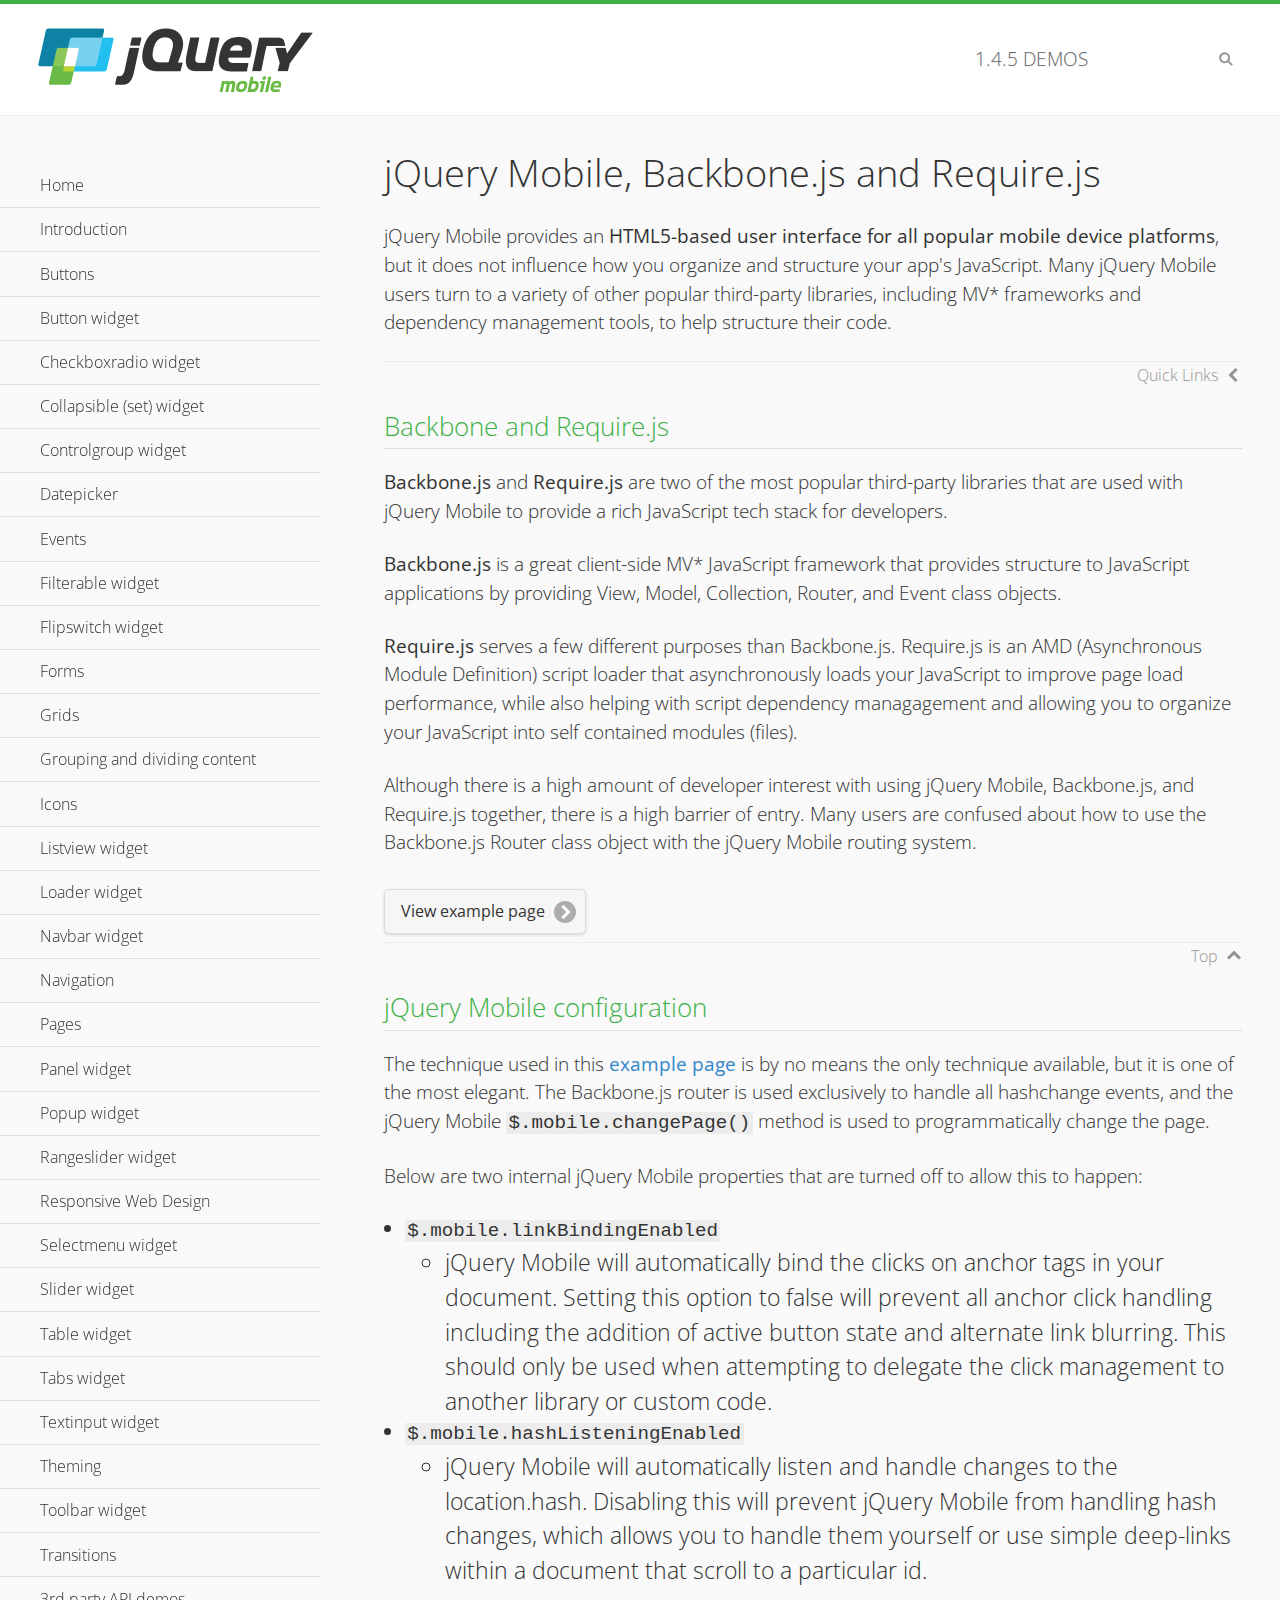
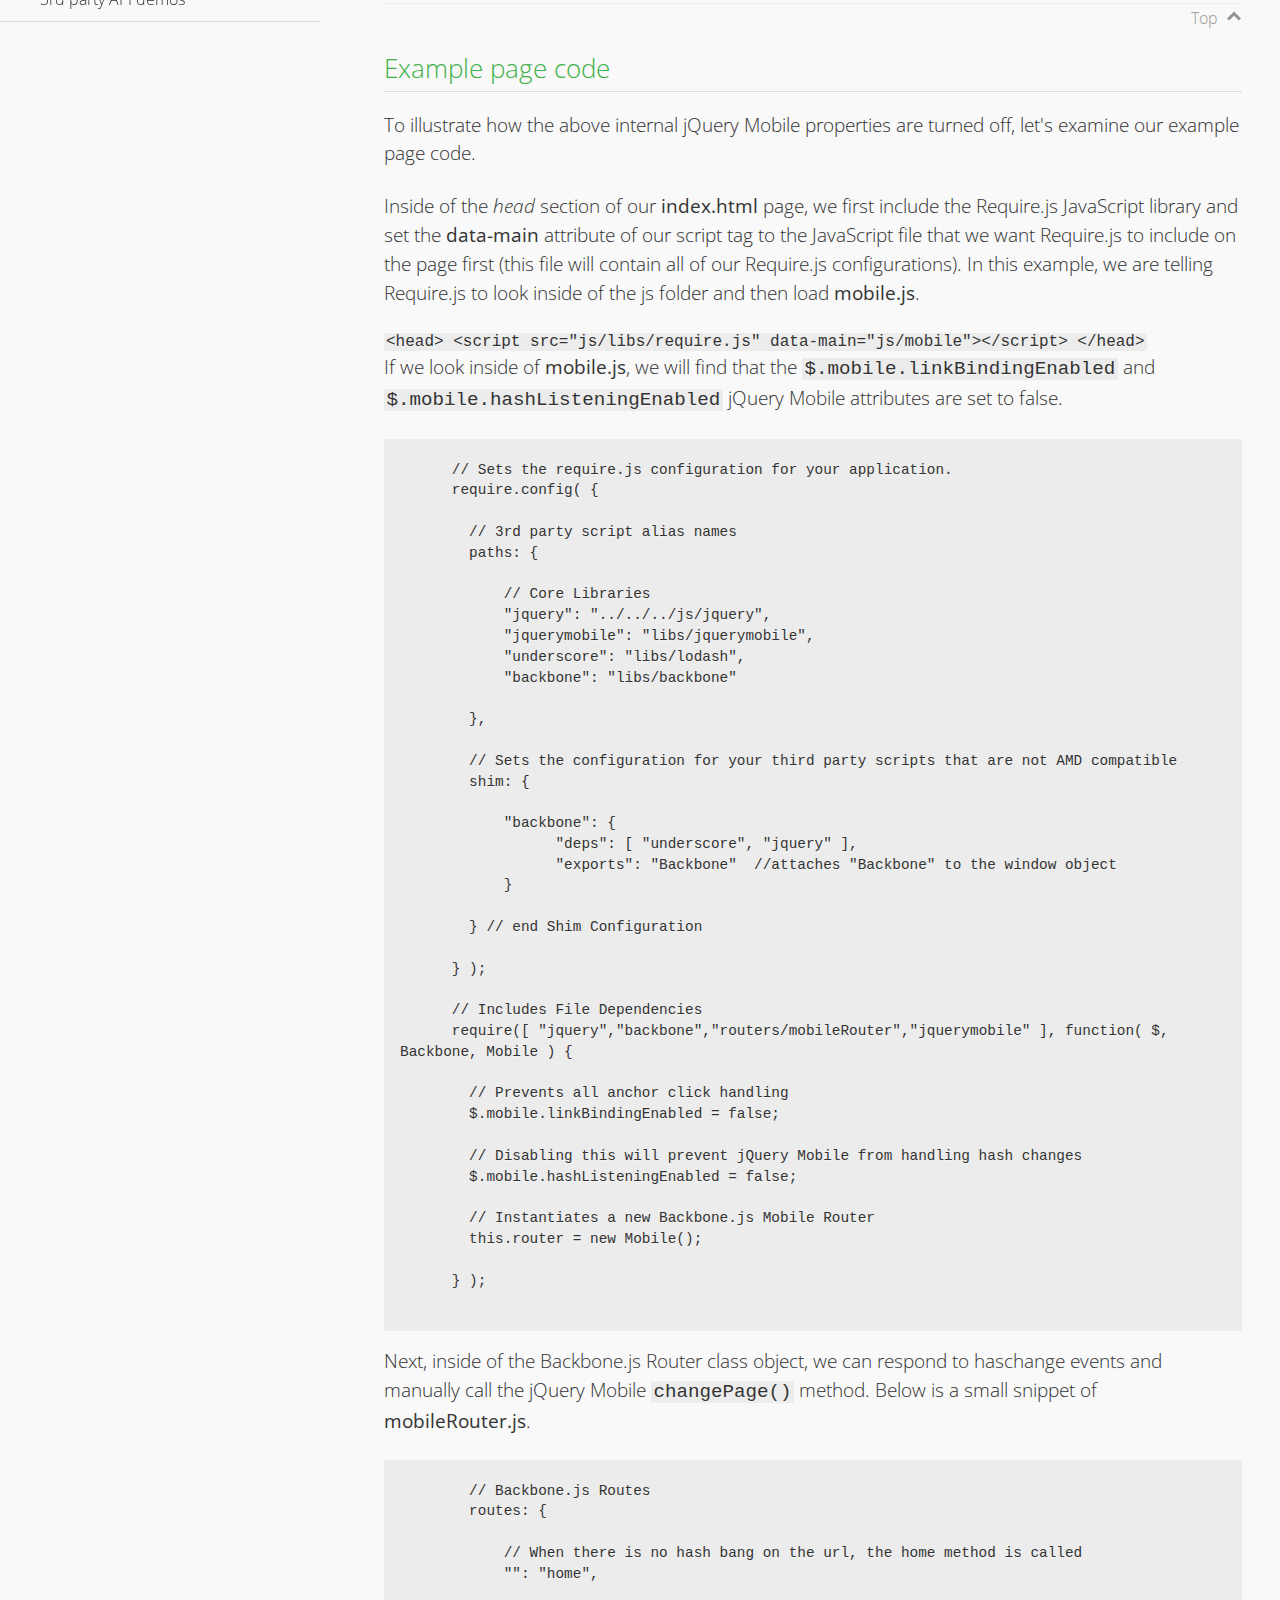
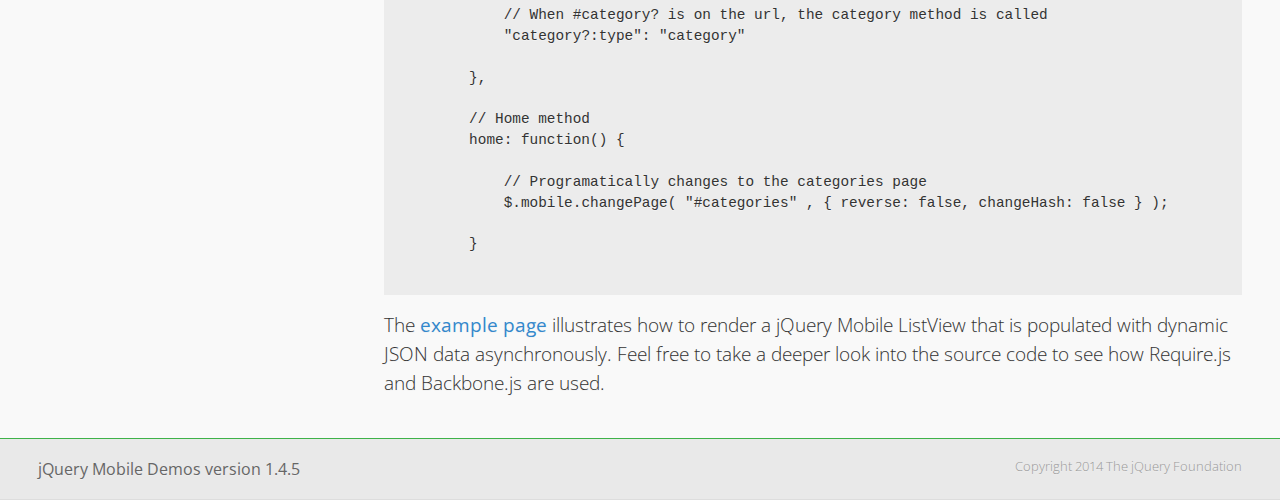
<file: jm/demos/backbone-requirejs/index.html>
<!DOCTYPE html>
<html>
  <head>
  <meta charset="utf-8">
  <meta name="viewport" content="width=device-width, initial-scale=1">
  <title>jQuery Mobile - Backbone.js and Require.js Apps</title>
	<link rel="shortcut icon" href="../favicon.ico">
    <link rel="stylesheet" href="http://fonts.googleapis.com/css?family=Open+Sans:300,400,700">
	<link rel="stylesheet" href="../css/themes/default/jquery.mobile-1.4.5.min.css">
	<link rel="stylesheet" href="../_assets/css/jqm-demos.css">
	<script src="../js/jquery.js"></script>
	<script src="../_assets/js/index.js"></script>
	<script src="../js/jquery.mobile-1.4.5.min.js"></script>

</head>
<body>
<div data-role="page" class="jqm-demos" data-quicklinks="true">

    <div data-role="header" class="jqm-header">
		<h2><a href="../" title="jQuery Mobile Demos home"><img src="../_assets/img/jquery-logo.png" alt="jQuery Mobile"></a></h2>
		<p><span class="jqm-version"></span> Demos</p>
        <a href="#" class="jqm-navmenu-link ui-btn ui-btn-icon-notext ui-corner-all ui-icon-bars ui-nodisc-icon ui-alt-icon ui-btn-left">Menu</a>
        <a href="#" class="jqm-search-link ui-btn ui-btn-icon-notext ui-corner-all ui-icon-search ui-nodisc-icon ui-alt-icon ui-btn-right">Search</a>
    </div><!-- /header -->

	<div role="main" class="ui-content jqm-content">

      <h1>jQuery Mobile, Backbone.js and Require.js</h1>
      <p>jQuery Mobile provides an <strong>HTML5-based user interface for all popular mobile device platforms</strong>, but it does not influence how you organize and structure your app's JavaScript.  Many jQuery Mobile users turn to a variety of other popular third-party libraries, including MV* frameworks and dependency management tools, to help structure their code.
      </p>

	  <h2>Backbone and Require.js</h2>
      <p><strong>Backbone.js</strong> and <strong>Require.js</strong> are two of the most popular third-party libraries that are used with jQuery Mobile to provide a rich JavaScript tech stack for developers.
      </p>
      <p><strong>Backbone.js</strong> is a great client-side MV* JavaScript framework that provides structure to JavaScript applications by providing View, Model, Collection, Router, and Event class objects.
      </p>
      <p><strong>Require.js</strong> serves a few different purposes than Backbone.js. Require.js is an AMD (Asynchronous Module Definition) script loader that asynchronously loads your JavaScript to improve page load performance, while also helping with script dependency managagement and allowing you to organize your JavaScript into self contained modules (files).
      </p>
      <p>Although there is a high amount of developer interest with using jQuery Mobile, Backbone.js, and Require.js together, there is a high barrier of entry.  Many users are confused about how to use the Backbone.js Router class object with the jQuery Mobile routing system.</p>

	   <a href="backbone-require.html" rel="external" class="ui-btn ui-btn-inline ui-corner-all ui-shadow ui-btn-icon-right ui-icon-carat-r">View example page</a>

      <h2>jQuery Mobile configuration</h2>

      <p>The technique used in this <a href="backbone-require.html" rel="external">example page</a> is by no means the only technique available, but it is one of the most elegant.  The Backbone.js router is used exclusively to handle all hashchange events, and the jQuery Mobile <code>$.mobile.changePage()</code> method is used to programmatically change the page.</p>

      <p>Below are two internal jQuery Mobile properties that are turned off to allow this to happen:</p>

      <ul>
        <li><code>$.mobile.linkBindingEnabled</code>
          <ul>
            <li>jQuery Mobile will automatically bind the clicks on anchor tags in your document. Setting this option to false will prevent all anchor click handling including the addition of active button state and alternate link blurring. This should only be used when attempting to delegate the click management to another library or custom code.</li>
            </ul>
        </li>
        <li><code>$.mobile.hashListeningEnabled</code>
          <ul>
            <li>jQuery Mobile will automatically listen and handle changes to the location.hash. Disabling this will prevent jQuery Mobile from handling hash changes, which allows you to handle them yourself or use simple deep-links within a document that scroll to a particular id.</li>
            </ul>
        </li>
      </ul>

	  <h2>Example page code</h2>
      <p>To illustrate how the above internal jQuery Mobile properties are turned off, let's examine our example page code.</p>

      <p>Inside of the <em>head</em> section of our <strong>index.html</strong> page, we first include the Require.js JavaScript library and set the <strong>data-main</strong> attribute of our script tag to the JavaScript file that we want Require.js to include on the page first (this file will contain all of our Require.js configurations).  In this example, we are telling Require.js to look inside of the js folder and then load <strong>mobile.js</strong>.
      </p>

      <code>
        &lt;head&gt;
          &lt;script src=&quot;js/libs/require.js&quot; data-main=&quot;js/mobile&quot;&gt;&lt;/script&gt;
        &lt;/head&gt;
      </code>
      <p>If we look inside of <strong>mobile.js</strong>, we will find that the <code>$.mobile.linkBindingEnabled</code> and <code>$.mobile.hashListeningEnabled</code> jQuery Mobile attributes are set to false.
      </p>
      <pre>
      <code>
      // Sets the require.js configuration for your application.
      require.config( {

        // 3rd party script alias names
        paths: {

            // Core Libraries
            "jquery": "../../../js/jquery",
            "jquerymobile": "libs/jquerymobile",
            "underscore": "libs/lodash",
            "backbone": "libs/backbone"

        },

        // Sets the configuration for your third party scripts that are not AMD compatible
        shim: {

            "backbone": {
                  "deps": [ "underscore", "jquery" ],
                  "exports": "Backbone"  //attaches "Backbone" to the window object
            }

        } // end Shim Configuration

      } );

      // Includes File Dependencies
      require([ "jquery","backbone","routers/mobileRouter","jquerymobile" ], function( $, Backbone, Mobile ) {

        // Prevents all anchor click handling
        $.mobile.linkBindingEnabled = false;

        // Disabling this will prevent jQuery Mobile from handling hash changes
        $.mobile.hashListeningEnabled = false;

        // Instantiates a new Backbone.js Mobile Router
        this.router = new Mobile();

      } );
</code>
</pre>
<p>Next, inside of the Backbone.js Router class object, we can respond to haschange events and manually call the jQuery Mobile <code>changePage()</code> method.  Below is a small snippet of <strong>mobileRouter.js</strong>.</p>
<pre>
<code>
        // Backbone.js Routes
        routes: {

            // When there is no hash bang on the url, the home method is called
            "": "home",

            // When #category? is on the url, the category method is called
            "category?:type": "category"

        },

        // Home method
        home: function() {

            // Programatically changes to the categories page
            $.mobile.changePage( "#categories" , { reverse: false, changeHash: false } );

        }
</code>
</pre>

		<p>The <a href="backbone-require.html" rel="external">example page</a> illustrates how to render a jQuery Mobile ListView that is populated with dynamic JSON data asynchronously. Feel free to take a deeper look into the source code to see how Require.js and Backbone.js are used.</p>

    </div><!-- /content -->
	    <div data-role="panel" class="jqm-navmenu-panel" data-position="left" data-display="overlay" data-theme="a">
	    	<ul class="jqm-list ui-alt-icon ui-nodisc-icon">
<li data-filtertext="demos homepage" data-icon="home"><a href=".././">Home</a></li>
<li data-filtertext="introduction overview getting started"><a href="../intro/" data-ajax="false">Introduction</a></li>
<li data-filtertext="buttons button markup buttonmarkup method anchor link button element"><a href="../button-markup/" data-ajax="false">Buttons</a></li>
<li data-filtertext="form button widget input button submit reset"><a href="../button/" data-ajax="false">Button widget</a></li>
<li data-role="collapsible" data-enhanced="true" data-collapsed-icon="carat-d" data-expanded-icon="carat-u" data-iconpos="right" data-inset="false" class="ui-collapsible ui-collapsible-themed-content ui-collapsible-collapsed">
	<h3 class="ui-collapsible-heading ui-collapsible-heading-collapsed">
		<a href="#" class="ui-collapsible-heading-toggle ui-btn ui-btn-icon-right ui-btn-inherit ui-icon-carat-d">
		    Checkboxradio widget<span class="ui-collapsible-heading-status"> click to expand contents</span>
		</a>
	</h3>
	<div class="ui-collapsible-content ui-body-inherit ui-collapsible-content-collapsed" aria-hidden="true">
		<ul>
			<li data-filtertext="form checkboxradio widget checkbox input checkboxes controlgroups"><a href="../checkboxradio-checkbox/" data-ajax="false">Checkboxes</a></li>
			<li data-filtertext="form checkboxradio widget radio input radio buttons controlgroups"><a href="../checkboxradio-radio/" data-ajax="false">Radio buttons</a></li>
		</ul>
	</div>
</li>
<li data-role="collapsible" data-enhanced="true" data-collapsed-icon="carat-d" data-expanded-icon="carat-u" data-iconpos="right" data-inset="false" class="ui-collapsible ui-collapsible-themed-content ui-collapsible-collapsed">
	<h3 class="ui-collapsible-heading ui-collapsible-heading-collapsed">
		<a href="#" class="ui-collapsible-heading-toggle ui-btn ui-btn-icon-right ui-btn-inherit ui-icon-carat-d">
			Collapsible (set) widget<span class="ui-collapsible-heading-status"> click to expand contents</span>
		</a>
	</h3>
	<div class="ui-collapsible-content ui-body-inherit ui-collapsible-content-collapsed" aria-hidden="true">
		<ul>
			<li data-filtertext="collapsibles content formatting"><a href="../collapsible/" data-ajax="false">Collapsible</a></li>
			<li data-filtertext="dynamic collapsible set accordion append expand"><a href="../collapsible-dynamic/" data-ajax="false">Dynamic collapsibles</a></li>
			<li data-filtertext="accordions collapsible set widget content formatting grouped collapsibles"><a href="../collapsibleset/" data-ajax="false">Collapsible set</a></li>
		</ul>
	</div>
</li>
<li data-role="collapsible" data-enhanced="true" data-collapsed-icon="carat-d" data-expanded-icon="carat-u" data-iconpos="right" data-inset="false" class="ui-collapsible ui-collapsible-themed-content ui-collapsible-collapsed">
	<h3 class="ui-collapsible-heading ui-collapsible-heading-collapsed">
		<a href="#" class="ui-collapsible-heading-toggle ui-btn ui-btn-icon-right ui-btn-inherit ui-icon-carat-d">
			Controlgroup widget<span class="ui-collapsible-heading-status"> click to expand contents</span>
		</a>
	</h3>
	<div class="ui-collapsible-content ui-body-inherit ui-collapsible-content-collapsed" aria-hidden="true">
		<ul>
			<li data-filtertext="controlgroups selectmenu checkboxradio input grouped buttons horizontal vertical"><a href="../controlgroup/" data-ajax="false">Controlgroup</a></li>
			<li data-filtertext="dynamic controlgroup dynamically add buttons"><a href="../controlgroup-dynamic/" data-ajax="false">Dynamic controlgroups</a></li>
		</ul>
	</div>
</li>
<li data-filtertext="form datepicker widget date input"><a href="../datepicker/" data-ajax="false">Datepicker</a></li>
<li data-role="collapsible" data-enhanced="true" data-collapsed-icon="carat-d" data-expanded-icon="carat-u" data-iconpos="right" data-inset="false" class="ui-collapsible ui-collapsible-themed-content ui-collapsible-collapsed">
	<h3 class="ui-collapsible-heading ui-collapsible-heading-collapsed">
		<a href="#" class="ui-collapsible-heading-toggle ui-btn ui-btn-icon-right ui-btn-inherit ui-icon-carat-d">
			Events<span class="ui-collapsible-heading-status"> click to expand contents</span>
		</a>
	</h3>
	<div class="ui-collapsible-content ui-body-inherit ui-collapsible-content-collapsed" aria-hidden="true">
		<ul>
			<li data-filtertext="swipe to delete list items listviews swipe events"><a href="../swipe-list/" data-ajax="false">Swipe list items</a></li>
			<li data-filtertext="swipe to navigate swipe page navigation swipe events"><a href="../swipe-page/" data-ajax="false">Swipe page navigation</a></li>
		</ul>
	</div>
</li>
<li data-filtertext="filterable filter elements sorting searching listview table"><a href="../filterable/" data-ajax="false">Filterable widget</a></li>
<li data-filtertext="form flipswitch widget flip toggle switch binary select checkbox input"><a href="../flipswitch/" data-ajax="false">Flipswitch widget</a></li>
<li data-role="collapsible" data-enhanced="true" data-collapsed-icon="carat-d" data-expanded-icon="carat-u" data-iconpos="right" data-inset="false" class="ui-collapsible ui-collapsible-themed-content ui-collapsible-collapsed">
	<h3 class="ui-collapsible-heading ui-collapsible-heading-collapsed">
		<a href="#" class="ui-collapsible-heading-toggle ui-btn ui-btn-icon-right ui-btn-inherit ui-icon-carat-d">
			Forms<span class="ui-collapsible-heading-status"> click to expand contents</span>
		</a>
	</h3>
	<div class="ui-collapsible-content ui-body-inherit ui-collapsible-content-collapsed" aria-hidden="true">
		<ul>
			<li data-filtertext="forms text checkbox radio range button submit reset inputs selects textarea slider flipswitch label form elements"><a href="../forms/" data-ajax="false">Forms</a></li>
			<li data-filtertext="form hide labels hidden accessible ui-hidden-accessible forms"><a href="../forms-label-hidden-accessible/" data-ajax="false">Hide labels</a></li>
			<li data-filtertext="form field containers fieldcontain ui-field-contain forms"><a href="../forms-field-contain/" data-ajax="false">Field containers</a></li>
			<li data-filtertext="forms disabled form elements"><a href="../forms-disabled/" data-ajax="false">Forms disabled</a></li>
			<li data-filtertext="forms gallery examples overview forms text checkbox radio range button submit reset inputs selects textarea slider flipswitch label form elements"><a href="../forms-gallery/" data-ajax="false">Forms gallery</a></li>
		</ul>
	</div>
</li>
<li data-role="collapsible" data-enhanced="true" data-collapsed-icon="carat-d" data-expanded-icon="carat-u" data-iconpos="right" data-inset="false" class="ui-collapsible ui-collapsible-themed-content ui-collapsible-collapsed">
	<h3 class="ui-collapsible-heading ui-collapsible-heading-collapsed">
		<a href="#" class="ui-collapsible-heading-toggle ui-btn ui-btn-icon-right ui-btn-inherit ui-icon-carat-d">
			Grids<span class="ui-collapsible-heading-status"> click to expand contents</span>
		</a>
	</h3>
	<div class="ui-collapsible-content ui-body-inherit ui-collapsible-content-collapsed" aria-hidden="true">
		<ul>
			<li data-filtertext="grids columns blocks content formatting rwd responsive css framework"><a href="../grids/" data-ajax="false">Grids</a></li>
			<li data-filtertext="buttons in grids css framework"><a href="../grids-buttons/" data-ajax="false">Buttons in grids</a></li>
			<li data-filtertext="custom responsive grids rwd css framework"><a href="../grids-custom-responsive/" data-ajax="false">Custom responsive grids</a></li>
		</ul>
	</div>
</li>
<li data-filtertext="blocks content formatting sections heading"><a href="../body-bar-classes/" data-ajax="false">Grouping and dividing content</a></li>
<li data-role="collapsible" data-enhanced="true" data-collapsed-icon="carat-d" data-expanded-icon="carat-u" data-iconpos="right" data-inset="false" class="ui-collapsible ui-collapsible-themed-content ui-collapsible-collapsed">
	<h3 class="ui-collapsible-heading ui-collapsible-heading-collapsed">
		<a href="#" class="ui-collapsible-heading-toggle ui-btn ui-btn-icon-right ui-btn-inherit ui-icon-carat-d">
			Icons<span class="ui-collapsible-heading-status"> click to expand contents</span>
		</a>
	</h3>
	<div class="ui-collapsible-content ui-body-inherit ui-collapsible-content-collapsed" aria-hidden="true">
		<ul>
			<li data-filtertext="button icons svg disc alt custom icon position"><a href="../icons/" data-ajax="false">Icons</a></li>
			<li data-filtertext=""><a href="../icons-grunticon/" data-ajax="false">Grunticon loader</a></li>
		</ul>
	</div>
</li>
<li data-role="collapsible" data-enhanced="true" data-collapsed-icon="carat-d" data-expanded-icon="carat-u" data-iconpos="right" data-inset="false" class="ui-collapsible ui-collapsible-themed-content ui-collapsible-collapsed">
	<h3 class="ui-collapsible-heading ui-collapsible-heading-collapsed">
		<a href="#" class="ui-collapsible-heading-toggle ui-btn ui-btn-icon-right ui-btn-inherit ui-icon-carat-d">
			Listview widget<span class="ui-collapsible-heading-status"> click to expand contents</span>
		</a>
	</h3>
	<div class="ui-collapsible-content ui-body-inherit ui-collapsible-content-collapsed" aria-hidden="true">
		<ul>
			<li data-filtertext="listview widget thumbnails icons nested split button collapsible ul ol"><a href="../listview/" data-ajax="false">Listview</a></li>
			<li data-filtertext="autocomplete filterable reveal listview filtertextbeforefilter placeholder"><a href="../listview-autocomplete/" data-ajax="false">Listview autocomplete</a></li>
			<li data-filtertext="autocomplete filterable reveal listview remote data filtertextbeforefilter placeholder"><a href="../listview-autocomplete-remote/" data-ajax="false">Listview autocomplete remote data</a></li>
			<li data-filtertext="autodividers anchor jump scroll linkbars listview lists ul ol"><a href="../listview-autodividers-linkbar/" data-ajax="false">Listview autodividers linkbar</a></li>
			<li data-filtertext="listview autodividers selector autodividersselector lists ul ol"><a href="../listview-autodividers-selector/" data-ajax="false">Listview autodividers selector</a></li>
			<li data-filtertext="listview nested list items"><a href="../listview-nested-lists/" data-ajax="false">Nested Listviews</a></li>
			<li data-filtertext="listview collapsible list items flat"><a href="../listview-collapsible-item-flat/" data-ajax="false">Listview collapsible list items (flat)</a></li>
			<li data-filtertext="listview collapsible list indented"><a href="../listview-collapsible-item-indented/" data-ajax="false">Listview collapsible list items (indented)</a></li>
			<li data-filtertext="grid listview responsive grids responsive listviews lists ul"><a href="../listview-grid/" data-ajax="false">Listview responsive grid</a></li>
		</ul>
	</div>
</li>
<li data-filtertext="loader widget page loading navigation overlay spinner"><a href="../loader/" data-ajax="false">Loader widget</a></li>
<li data-filtertext="navbar widget navmenu toolbars header footer"><a href="../navbar/" data-ajax="false">Navbar widget</a></li>
<li data-role="collapsible" data-enhanced="true" data-collapsed-icon="carat-d" data-expanded-icon="carat-u" data-iconpos="right" data-inset="false" class="ui-collapsible ui-collapsible-themed-content ui-collapsible-collapsed">
	<h3 class="ui-collapsible-heading ui-collapsible-heading-collapsed">
		<a href="#" class="ui-collapsible-heading-toggle ui-btn ui-btn-icon-right ui-btn-inherit ui-icon-carat-d">
			Navigation<span class="ui-collapsible-heading-status"> click to expand contents</span>
		</a>
	</h3>
	<div class="ui-collapsible-content ui-body-inherit ui-collapsible-content-collapsed" aria-hidden="true">
		<ul>
			<li data-filtertext="ajax navigation navigate widget history event method"><a href="../navigation/" data-ajax="false">Navigation</a></li>
			<li data-filtertext="linking pages page links navigation ajax prefetch cache"><a href="../navigation-linking-pages/" data-ajax="false">Linking pages</a></li>
			<!-- <li data-filtertext="php redirect server redirection server-side navigation"><a href="../navigation-php-redirect/" data-ajax="false">PHP redirect demo</a></li>-->
			<li data-filtertext="navigation redirection hash query"><a href="../navigation-hash-processing/" data-ajax="false">Hash processing demo</a></li>
			<li data-filtertext="navigation redirection hash query"><a href="../page-events/" data-ajax="false">Page Navigation Events</a></li>
		</ul>
	</div>
</li>
<li data-role="collapsible" data-enhanced="true" data-collapsed-icon="carat-d" data-expanded-icon="carat-u" data-iconpos="right" data-inset="false" class="ui-collapsible ui-collapsible-themed-content ui-collapsible-collapsed">
	<h3 class="ui-collapsible-heading ui-collapsible-heading-collapsed">
		<a href="#" class="ui-collapsible-heading-toggle ui-btn ui-btn-icon-right ui-btn-inherit ui-icon-carat-d">
			Pages<span class="ui-collapsible-heading-status"> click to expand contents</span>
		</a>
	</h3>
	<div class="ui-collapsible-content ui-body-inherit ui-collapsible-content-collapsed" aria-hidden="true">
		<ul>
			<li data-filtertext="pages page widget ajax navigation"><a href="../pages/" data-ajax="false">Pages</a></li>
			<li data-filtertext="single page"><a href="../pages-single-page/" data-ajax="false">Single page</a></li>
			<li data-filtertext="multipage multi-page page"><a href="../pages-multi-page/" data-ajax="false">Multi-page template</a></li>
			<li data-filtertext="dialog page widget modal popup"><a href="../pages-dialog/" data-ajax="false">Dialog page</a></li>
		</ul>
	</div>
</li>
<li data-role="collapsible" data-enhanced="true" data-collapsed-icon="carat-d" data-expanded-icon="carat-u" data-iconpos="right" data-inset="false" class="ui-collapsible ui-collapsible-themed-content ui-collapsible-collapsed">
	<h3 class="ui-collapsible-heading ui-collapsible-heading-collapsed">
		<a href="#" class="ui-collapsible-heading-toggle ui-btn ui-btn-icon-right ui-btn-inherit ui-icon-carat-d">
			Panel widget<span class="ui-collapsible-heading-status"> click to expand contents</span>
		</a>
	</h3>
	<div class="ui-collapsible-content ui-body-inherit ui-collapsible-content-collapsed" aria-hidden="true">
		<ul>
			<li data-filtertext="panel widget sliding panels reveal push overlay responsive"><a href="../panel/" data-ajax="false">Panel</a></li>
			<li data-filtertext=""><a href="../panel-external/" data-ajax="false">External panels</a></li>
			<li data-filtertext="panel "><a href="../panel-fixed/" data-ajax="false">Fixed panels</a></li>
			<li data-filtertext="panel slide panels sliding panels shadow rwd responsive breakpoint"><a href="../panel-responsive/" data-ajax="false">Panels responsive</a></li>
			<li data-filtertext="panel custom style custom panel width reveal shadow listview panel styling page background wrapper"><a href="../panel-styling/" data-ajax="false">Custom panel style</a></li>
			<li data-filtertext="panel open on swipe"><a href="../panel-swipe-open/" data-ajax="false">Panel open on swipe</a></li>
			<li data-filtertext="panels outside page internal external toolbars"><a href="../panel-external-internal/" data-ajax="false">Panel external and internal</a></li>
		</ul>
	</div>
</li>
<li data-role="collapsible" data-enhanced="true" data-collapsed-icon="carat-d" data-expanded-icon="carat-u" data-iconpos="right" data-inset="false" class="ui-collapsible ui-collapsible-themed-content ui-collapsible-collapsed">
	<h3 class="ui-collapsible-heading ui-collapsible-heading-collapsed">
		<a href="#" class="ui-collapsible-heading-toggle ui-btn ui-btn-icon-right ui-btn-inherit ui-icon-carat-d">
			Popup widget<span class="ui-collapsible-heading-status"> click to expand contents</span>
		</a>
	</h3>
	<div class="ui-collapsible-content ui-body-inherit ui-collapsible-content-collapsed" aria-hidden="true">
		<ul>
			<li data-filtertext="popup widget popups dialog modal transition tooltip lightbox form overlay screen flip pop fade transition"><a href="../popup/" data-ajax="false">Popup</a></li>
			<li data-filtertext="popup alignment position"><a href="../popup-alignment/" data-ajax="false">Popup alignment</a></li>
			<li data-filtertext="popup arrow size popups popover"><a href="../popup-arrow-size/" data-ajax="false">Popup arrow size</a></li>
			<li data-filtertext="dynamic popups popup images lightbox"><a href="../popup-dynamic/" data-ajax="false">Dynamic popups</a></li>
			<li data-filtertext="popups with iframes scaling"><a href="../popup-iframe/" data-ajax="false">Popups with iframes</a></li>
			<li data-filtertext="popup image scaling"><a href="../popup-image-scaling/" data-ajax="false">Popup image scaling</a></li>
			<li data-filtertext="external popup outside multi-page"><a href="../popup-outside-multipage/" data-ajax="false">Popup outside multi-page</a></li>
		</ul>
	</div>
</li>
<li data-filtertext="form rangeslider widget dual sliders dual handle sliders range input"><a href="../rangeslider/" data-ajax="false">Rangeslider widget</a></li>
<li data-filtertext="responsive web design rwd adaptive progressive enhancement PE accessible mobile breakpoints media query media queries"><a href="../rwd/" data-ajax="false">Responsive Web Design</a></li>
<li data-role="collapsible" data-enhanced="true" data-collapsed-icon="carat-d" data-expanded-icon="carat-u" data-iconpos="right" data-inset="false" class="ui-collapsible ui-collapsible-themed-content ui-collapsible-collapsed">
	<h3 class="ui-collapsible-heading ui-collapsible-heading-collapsed">
		<a href="#" class="ui-collapsible-heading-toggle ui-btn ui-btn-icon-right ui-btn-inherit ui-icon-carat-d">
			Selectmenu widget<span class="ui-collapsible-heading-status"> click to expand contents</span>
		</a>
	</h3>
	<div class="ui-collapsible-content ui-body-inherit ui-collapsible-content-collapsed" aria-hidden="true">
		<ul>
			<li data-filtertext="form selectmenu widget select input custom select menu selects"><a href="../selectmenu/" data-ajax="false">Selectmenu</a></li>
			<li data-filtertext="form custom select menu selectmenu widget custom menu option optgroup multiple selects"><a href="../selectmenu-custom/" data-ajax="false">Custom select menu</a></li>
			<li data-filtertext="filterable select filter popup dialog"><a href="../selectmenu-custom-filter/" data-ajax="false">Custom select menu with filter</a></li>
		</ul>
	</div>
</li>
<li data-role="collapsible" data-enhanced="true" data-collapsed-icon="carat-d" data-expanded-icon="carat-u" data-iconpos="right" data-inset="false" class="ui-collapsible ui-collapsible-themed-content ui-collapsible-collapsed">
	<h3 class="ui-collapsible-heading ui-collapsible-heading-collapsed">
		<a href="#" class="ui-collapsible-heading-toggle ui-btn ui-btn-icon-right ui-btn-inherit ui-icon-carat-d">
			Slider widget<span class="ui-collapsible-heading-status"> click to expand contents</span>
		</a>
	</h3>
	<div class="ui-collapsible-content ui-body-inherit ui-collapsible-content-collapsed" aria-hidden="true">
		<ul>
			<li data-filtertext="form slider widget range input single sliders"><a href="../slider/" data-ajax="false">Slider</a></li>
			<li data-filtertext="form slider widget flipswitch slider binary select flip toggle switch"><a href="../slider-flipswitch/" data-ajax="false">Slider flip toggle switch</a></li>
			<li data-filtertext="form slider tooltip handle value input range sliders"><a href="../slider-tooltip/" data-ajax="false">Slider tooltip</a></li>
		</ul>
	</div>
</li>
<li data-role="collapsible" data-enhanced="true" data-collapsed-icon="carat-d" data-expanded-icon="carat-u" data-iconpos="right" data-inset="false" class="ui-collapsible ui-collapsible-themed-content ui-collapsible-collapsed">
	<h3 class="ui-collapsible-heading ui-collapsible-heading-collapsed">
		<a href="#" class="ui-collapsible-heading-toggle ui-btn ui-btn-icon-right ui-btn-inherit ui-icon-carat-d">
			Table widget<span class="ui-collapsible-heading-status"> click to expand contents</span>
		</a>
	</h3>
	<div class="ui-collapsible-content ui-body-inherit ui-collapsible-content-collapsed" aria-hidden="true">
		<ul>
			<li data-filtertext="table widget reflow column toggle th td responsive tables rwd hide show tabular"><a href="../table-column-toggle/" data-ajax="false">Table Column Toggle</a></li>
			<li data-filtertext="table column toggle phone comparison demo"><a href="../table-column-toggle-example/" data-ajax="false">Table Column Toggle demo</a></li>
			<li data-filtertext="responsive tables table column toggle heading groups rwd breakpoint"><a href="../table-column-toggle-heading-groups/" data-ajax="false">Table Column Toggle heading groups</a></li>
			<li data-filtertext="responsive tables table column toggle hide rwd breakpoint customization options"><a href="../table-column-toggle-options/" data-ajax="false">Table Column Toggle options</a></li>
			<li data-filtertext="table reflow th td responsive rwd columns tabular"><a href="../table-reflow/" data-ajax="false">Table Reflow</a></li>
			<li data-filtertext="responsive tables table reflow heading groups rwd breakpoint"><a href="../table-reflow-heading-groups/" data-ajax="false">Table Reflow heading groups</a></li>
			<li data-filtertext="responsive tables table reflow stripes strokes table style"><a href="../table-reflow-stripes-strokes/" data-ajax="false">Table Reflow stripes and strokes</a></li>
			<li data-filtertext="responsive tables table reflow stack custom styles"><a href="../table-reflow-styling/" data-ajax="false">Table Reflow custom styles</a></li>
		</ul>
	</div>
</li>
<li data-filtertext="ui tabs widget"><a href="../tabs/" data-ajax="false">Tabs widget</a></li>
<li data-filtertext="form textinput widget text input textarea number date time tel email file color password"><a href="../textinput/" data-ajax="false">Textinput widget</a></li>
<li data-role="collapsible" data-enhanced="true" data-collapsed-icon="carat-d" data-expanded-icon="carat-u" data-iconpos="right" data-inset="false" class="ui-collapsible ui-collapsible-themed-content ui-collapsible-collapsed">
	<h3 class="ui-collapsible-heading ui-collapsible-heading-collapsed">
		<a href="#" class="ui-collapsible-heading-toggle ui-btn ui-btn-icon-right ui-btn-inherit ui-icon-carat-d">
			Theming<span class="ui-collapsible-heading-status"> click to expand contents</span>
		</a>
	</h3>
	<div class="ui-collapsible-content ui-body-inherit ui-collapsible-content-collapsed" aria-hidden="true">
		<ul>
			<li data-filtertext="default theme swatches theming style css"><a href="../theme-default/" data-ajax="false">Default theme</a></li>
			<li data-filtertext="classic theme old theme swatches theming style css"><a href="../theme-classic/" data-ajax="false">Classic theme</a></li>
		</ul>
	</div>
</li>
<li data-role="collapsible" data-enhanced="true" data-collapsed-icon="carat-d" data-expanded-icon="carat-u" data-iconpos="right" data-inset="false" class="ui-collapsible ui-collapsible-themed-content ui-collapsible-collapsed">
	<h3 class="ui-collapsible-heading ui-collapsible-heading-collapsed">
		<a href="#" class="ui-collapsible-heading-toggle ui-btn ui-btn-icon-right ui-btn-inherit ui-icon-carat-d">
			Toolbar widget<span class="ui-collapsible-heading-status"> click to expand contents</span>
		</a>
	</h3>
	<div class="ui-collapsible-content ui-body-inherit ui-collapsible-content-collapsed" aria-hidden="true">
		<ul>
			<li data-filtertext="toolbar widget header footer toolbars fixed fullscreen external sections"><a href="../toolbar/" data-ajax="false">Toolbar</a></li>
			<li data-filtertext="dynamic toolbars dynamically add toolbar header footer"><a href="../toolbar-dynamic/" data-ajax="false">Dynamic toolbars</a></li>
			<li data-filtertext="external toolbars header footer"><a href="../toolbar-external/" data-ajax="false">External toolbars</a></li>
			<li data-filtertext="fixed toolbars header footer"><a href="../toolbar-fixed/" data-ajax="false">Fixed toolbars</a></li>
			<li data-filtertext="fixed fullscreen toolbars header footer"><a href="../toolbar-fixed-fullscreen/" data-ajax="false">Fullscreen toolbars</a></li>
			<li data-filtertext="external fixed toolbars header footer"><a href="../toolbar-fixed-external/" data-ajax="false">Fixed external toolbars</a></li>
			<li data-filtertext="external persistent toolbars header footer navbar navmenu"><a href="../toolbar-fixed-persistent/" data-ajax="false">Persistent toolbars</a></li>
			<li data-filtertext="external ajax optimized toolbars persistent toolbars header footer navbar"><a href="../toolbar-fixed-persistent-optimized/" data-ajax="false">Ajax optimized toolbars</a></li>
			<li data-filtertext="form in toolbars header footer"><a href="../toolbar-fixed-forms/" data-ajax="false">Form in toolbar</a></li>
		</ul>
	</div>
</li>
<li data-filtertext="page transitions animated pages popup navigation flip slide fade pop"><a href="../transitions/" data-ajax="false">Transitions</a></li>
<li data-role="collapsible" data-enhanced="true" data-collapsed-icon="carat-d" data-expanded-icon="carat-u" data-iconpos="right" data-inset="false" class="ui-collapsible ui-collapsible-themed-content ui-collapsible-collapsed">
	<h3 class="ui-collapsible-heading ui-collapsible-heading-collapsed">
		<a href="#" class="ui-collapsible-heading-toggle ui-btn ui-btn-icon-right ui-btn-inherit ui-icon-carat-d">
			3rd party API demos<span class="ui-collapsible-heading-status"> click to expand contents</span>
		</a>
	</h3>
	<div class="ui-collapsible-content ui-body-inherit ui-collapsible-content-collapsed" aria-hidden="true">
		<ul>
			<li data-filtertext="backbone requirejs navigation router"><a href="../backbone-requirejs/" data-ajax="false">Backbone RequireJS</a></li>
			<li data-filtertext="google maps geolocation demo"><a href="../map-geolocation/" data-ajax="false">Google Maps geolocation</a></li>
			<li data-filtertext="google maps hybrid"><a href="../map-list-toggle/" data-ajax="false">Google Maps list toggle</a></li>
		</ul>
	</div>
</li>



		     </ul>
		</div><!-- /panel -->


    <div data-role="footer" data-position="fixed" data-tap-toggle="false" class="jqm-footer">
        <p>jQuery Mobile Demos version <span class="jqm-version"></span></p>
        <p>Copyright 2014 The jQuery Foundation</p>
    </div><!-- /footer -->
	<!-- TODO: This should become an external panel so we can add input to markup (unique ID) -->
    <div data-role="panel" class="jqm-search-panel" data-position="right" data-display="overlay" data-theme="a">
		<div class="jqm-search">
			<ul class="jqm-list" data-filter-placeholder="Search demos..." data-filter-reveal="true">
<li data-filtertext="demos homepage" data-icon="home"><a href=".././">Home</a></li>
<li data-filtertext="introduction overview getting started"><a href="../intro/" data-ajax="false">Introduction</a></li>
<li data-filtertext="buttons button markup buttonmarkup method anchor link button element"><a href="../button-markup/" data-ajax="false">Buttons</a></li>
<li data-filtertext="form button widget input button submit reset"><a href="../button/" data-ajax="false">Button widget</a></li>
<li data-role="collapsible" data-enhanced="true" data-collapsed-icon="carat-d" data-expanded-icon="carat-u" data-iconpos="right" data-inset="false" class="ui-collapsible ui-collapsible-themed-content ui-collapsible-collapsed">
	<h3 class="ui-collapsible-heading ui-collapsible-heading-collapsed">
		<a href="#" class="ui-collapsible-heading-toggle ui-btn ui-btn-icon-right ui-btn-inherit ui-icon-carat-d">
		    Checkboxradio widget<span class="ui-collapsible-heading-status"> click to expand contents</span>
		</a>
	</h3>
	<div class="ui-collapsible-content ui-body-inherit ui-collapsible-content-collapsed" aria-hidden="true">
		<ul>
			<li data-filtertext="form checkboxradio widget checkbox input checkboxes controlgroups"><a href="../checkboxradio-checkbox/" data-ajax="false">Checkboxes</a></li>
			<li data-filtertext="form checkboxradio widget radio input radio buttons controlgroups"><a href="../checkboxradio-radio/" data-ajax="false">Radio buttons</a></li>
		</ul>
	</div>
</li>
<li data-role="collapsible" data-enhanced="true" data-collapsed-icon="carat-d" data-expanded-icon="carat-u" data-iconpos="right" data-inset="false" class="ui-collapsible ui-collapsible-themed-content ui-collapsible-collapsed">
	<h3 class="ui-collapsible-heading ui-collapsible-heading-collapsed">
		<a href="#" class="ui-collapsible-heading-toggle ui-btn ui-btn-icon-right ui-btn-inherit ui-icon-carat-d">
			Collapsible (set) widget<span class="ui-collapsible-heading-status"> click to expand contents</span>
		</a>
	</h3>
	<div class="ui-collapsible-content ui-body-inherit ui-collapsible-content-collapsed" aria-hidden="true">
		<ul>
			<li data-filtertext="collapsibles content formatting"><a href="../collapsible/" data-ajax="false">Collapsible</a></li>
			<li data-filtertext="dynamic collapsible set accordion append expand"><a href="../collapsible-dynamic/" data-ajax="false">Dynamic collapsibles</a></li>
			<li data-filtertext="accordions collapsible set widget content formatting grouped collapsibles"><a href="../collapsibleset/" data-ajax="false">Collapsible set</a></li>
		</ul>
	</div>
</li>
<li data-role="collapsible" data-enhanced="true" data-collapsed-icon="carat-d" data-expanded-icon="carat-u" data-iconpos="right" data-inset="false" class="ui-collapsible ui-collapsible-themed-content ui-collapsible-collapsed">
	<h3 class="ui-collapsible-heading ui-collapsible-heading-collapsed">
		<a href="#" class="ui-collapsible-heading-toggle ui-btn ui-btn-icon-right ui-btn-inherit ui-icon-carat-d">
			Controlgroup widget<span class="ui-collapsible-heading-status"> click to expand contents</span>
		</a>
	</h3>
	<div class="ui-collapsible-content ui-body-inherit ui-collapsible-content-collapsed" aria-hidden="true">
		<ul>
			<li data-filtertext="controlgroups selectmenu checkboxradio input grouped buttons horizontal vertical"><a href="../controlgroup/" data-ajax="false">Controlgroup</a></li>
			<li data-filtertext="dynamic controlgroup dynamically add buttons"><a href="../controlgroup-dynamic/" data-ajax="false">Dynamic controlgroups</a></li>
		</ul>
	</div>
</li>
<li data-filtertext="form datepicker widget date input"><a href="../datepicker/" data-ajax="false">Datepicker</a></li>
<li data-role="collapsible" data-enhanced="true" data-collapsed-icon="carat-d" data-expanded-icon="carat-u" data-iconpos="right" data-inset="false" class="ui-collapsible ui-collapsible-themed-content ui-collapsible-collapsed">
	<h3 class="ui-collapsible-heading ui-collapsible-heading-collapsed">
		<a href="#" class="ui-collapsible-heading-toggle ui-btn ui-btn-icon-right ui-btn-inherit ui-icon-carat-d">
			Events<span class="ui-collapsible-heading-status"> click to expand contents</span>
		</a>
	</h3>
	<div class="ui-collapsible-content ui-body-inherit ui-collapsible-content-collapsed" aria-hidden="true">
		<ul>
			<li data-filtertext="swipe to delete list items listviews swipe events"><a href="../swipe-list/" data-ajax="false">Swipe list items</a></li>
			<li data-filtertext="swipe to navigate swipe page navigation swipe events"><a href="../swipe-page/" data-ajax="false">Swipe page navigation</a></li>
		</ul>
	</div>
</li>
<li data-filtertext="filterable filter elements sorting searching listview table"><a href="../filterable/" data-ajax="false">Filterable widget</a></li>
<li data-filtertext="form flipswitch widget flip toggle switch binary select checkbox input"><a href="../flipswitch/" data-ajax="false">Flipswitch widget</a></li>
<li data-role="collapsible" data-enhanced="true" data-collapsed-icon="carat-d" data-expanded-icon="carat-u" data-iconpos="right" data-inset="false" class="ui-collapsible ui-collapsible-themed-content ui-collapsible-collapsed">
	<h3 class="ui-collapsible-heading ui-collapsible-heading-collapsed">
		<a href="#" class="ui-collapsible-heading-toggle ui-btn ui-btn-icon-right ui-btn-inherit ui-icon-carat-d">
			Forms<span class="ui-collapsible-heading-status"> click to expand contents</span>
		</a>
	</h3>
	<div class="ui-collapsible-content ui-body-inherit ui-collapsible-content-collapsed" aria-hidden="true">
		<ul>
			<li data-filtertext="forms text checkbox radio range button submit reset inputs selects textarea slider flipswitch label form elements"><a href="../forms/" data-ajax="false">Forms</a></li>
			<li data-filtertext="form hide labels hidden accessible ui-hidden-accessible forms"><a href="../forms-label-hidden-accessible/" data-ajax="false">Hide labels</a></li>
			<li data-filtertext="form field containers fieldcontain ui-field-contain forms"><a href="../forms-field-contain/" data-ajax="false">Field containers</a></li>
			<li data-filtertext="forms disabled form elements"><a href="../forms-disabled/" data-ajax="false">Forms disabled</a></li>
			<li data-filtertext="forms gallery examples overview forms text checkbox radio range button submit reset inputs selects textarea slider flipswitch label form elements"><a href="../forms-gallery/" data-ajax="false">Forms gallery</a></li>
		</ul>
	</div>
</li>
<li data-role="collapsible" data-enhanced="true" data-collapsed-icon="carat-d" data-expanded-icon="carat-u" data-iconpos="right" data-inset="false" class="ui-collapsible ui-collapsible-themed-content ui-collapsible-collapsed">
	<h3 class="ui-collapsible-heading ui-collapsible-heading-collapsed">
		<a href="#" class="ui-collapsible-heading-toggle ui-btn ui-btn-icon-right ui-btn-inherit ui-icon-carat-d">
			Grids<span class="ui-collapsible-heading-status"> click to expand contents</span>
		</a>
	</h3>
	<div class="ui-collapsible-content ui-body-inherit ui-collapsible-content-collapsed" aria-hidden="true">
		<ul>
			<li data-filtertext="grids columns blocks content formatting rwd responsive css framework"><a href="../grids/" data-ajax="false">Grids</a></li>
			<li data-filtertext="buttons in grids css framework"><a href="../grids-buttons/" data-ajax="false">Buttons in grids</a></li>
			<li data-filtertext="custom responsive grids rwd css framework"><a href="../grids-custom-responsive/" data-ajax="false">Custom responsive grids</a></li>
		</ul>
	</div>
</li>
<li data-filtertext="blocks content formatting sections heading"><a href="../body-bar-classes/" data-ajax="false">Grouping and dividing content</a></li>
<li data-role="collapsible" data-enhanced="true" data-collapsed-icon="carat-d" data-expanded-icon="carat-u" data-iconpos="right" data-inset="false" class="ui-collapsible ui-collapsible-themed-content ui-collapsible-collapsed">
	<h3 class="ui-collapsible-heading ui-collapsible-heading-collapsed">
		<a href="#" class="ui-collapsible-heading-toggle ui-btn ui-btn-icon-right ui-btn-inherit ui-icon-carat-d">
			Icons<span class="ui-collapsible-heading-status"> click to expand contents</span>
		</a>
	</h3>
	<div class="ui-collapsible-content ui-body-inherit ui-collapsible-content-collapsed" aria-hidden="true">
		<ul>
			<li data-filtertext="button icons svg disc alt custom icon position"><a href="../icons/" data-ajax="false">Icons</a></li>
			<li data-filtertext=""><a href="../icons-grunticon/" data-ajax="false">Grunticon loader</a></li>
		</ul>
	</div>
</li>
<li data-role="collapsible" data-enhanced="true" data-collapsed-icon="carat-d" data-expanded-icon="carat-u" data-iconpos="right" data-inset="false" class="ui-collapsible ui-collapsible-themed-content ui-collapsible-collapsed">
	<h3 class="ui-collapsible-heading ui-collapsible-heading-collapsed">
		<a href="#" class="ui-collapsible-heading-toggle ui-btn ui-btn-icon-right ui-btn-inherit ui-icon-carat-d">
			Listview widget<span class="ui-collapsible-heading-status"> click to expand contents</span>
		</a>
	</h3>
	<div class="ui-collapsible-content ui-body-inherit ui-collapsible-content-collapsed" aria-hidden="true">
		<ul>
			<li data-filtertext="listview widget thumbnails icons nested split button collapsible ul ol"><a href="../listview/" data-ajax="false">Listview</a></li>
			<li data-filtertext="autocomplete filterable reveal listview filtertextbeforefilter placeholder"><a href="../listview-autocomplete/" data-ajax="false">Listview autocomplete</a></li>
			<li data-filtertext="autocomplete filterable reveal listview remote data filtertextbeforefilter placeholder"><a href="../listview-autocomplete-remote/" data-ajax="false">Listview autocomplete remote data</a></li>
			<li data-filtertext="autodividers anchor jump scroll linkbars listview lists ul ol"><a href="../listview-autodividers-linkbar/" data-ajax="false">Listview autodividers linkbar</a></li>
			<li data-filtertext="listview autodividers selector autodividersselector lists ul ol"><a href="../listview-autodividers-selector/" data-ajax="false">Listview autodividers selector</a></li>
			<li data-filtertext="listview nested list items"><a href="../listview-nested-lists/" data-ajax="false">Nested Listviews</a></li>
			<li data-filtertext="listview collapsible list items flat"><a href="../listview-collapsible-item-flat/" data-ajax="false">Listview collapsible list items (flat)</a></li>
			<li data-filtertext="listview collapsible list indented"><a href="../listview-collapsible-item-indented/" data-ajax="false">Listview collapsible list items (indented)</a></li>
			<li data-filtertext="grid listview responsive grids responsive listviews lists ul"><a href="../listview-grid/" data-ajax="false">Listview responsive grid</a></li>
		</ul>
	</div>
</li>
<li data-filtertext="loader widget page loading navigation overlay spinner"><a href="../loader/" data-ajax="false">Loader widget</a></li>
<li data-filtertext="navbar widget navmenu toolbars header footer"><a href="../navbar/" data-ajax="false">Navbar widget</a></li>
<li data-role="collapsible" data-enhanced="true" data-collapsed-icon="carat-d" data-expanded-icon="carat-u" data-iconpos="right" data-inset="false" class="ui-collapsible ui-collapsible-themed-content ui-collapsible-collapsed">
	<h3 class="ui-collapsible-heading ui-collapsible-heading-collapsed">
		<a href="#" class="ui-collapsible-heading-toggle ui-btn ui-btn-icon-right ui-btn-inherit ui-icon-carat-d">
			Navigation<span class="ui-collapsible-heading-status"> click to expand contents</span>
		</a>
	</h3>
	<div class="ui-collapsible-content ui-body-inherit ui-collapsible-content-collapsed" aria-hidden="true">
		<ul>
			<li data-filtertext="ajax navigation navigate widget history event method"><a href="../navigation/" data-ajax="false">Navigation</a></li>
			<li data-filtertext="linking pages page links navigation ajax prefetch cache"><a href="../navigation-linking-pages/" data-ajax="false">Linking pages</a></li>
			<!-- <li data-filtertext="php redirect server redirection server-side navigation"><a href="../navigation-php-redirect/" data-ajax="false">PHP redirect demo</a></li>-->
			<li data-filtertext="navigation redirection hash query"><a href="../navigation-hash-processing/" data-ajax="false">Hash processing demo</a></li>
			<li data-filtertext="navigation redirection hash query"><a href="../page-events/" data-ajax="false">Page Navigation Events</a></li>
		</ul>
	</div>
</li>
<li data-role="collapsible" data-enhanced="true" data-collapsed-icon="carat-d" data-expanded-icon="carat-u" data-iconpos="right" data-inset="false" class="ui-collapsible ui-collapsible-themed-content ui-collapsible-collapsed">
	<h3 class="ui-collapsible-heading ui-collapsible-heading-collapsed">
		<a href="#" class="ui-collapsible-heading-toggle ui-btn ui-btn-icon-right ui-btn-inherit ui-icon-carat-d">
			Pages<span class="ui-collapsible-heading-status"> click to expand contents</span>
		</a>
	</h3>
	<div class="ui-collapsible-content ui-body-inherit ui-collapsible-content-collapsed" aria-hidden="true">
		<ul>
			<li data-filtertext="pages page widget ajax navigation"><a href="../pages/" data-ajax="false">Pages</a></li>
			<li data-filtertext="single page"><a href="../pages-single-page/" data-ajax="false">Single page</a></li>
			<li data-filtertext="multipage multi-page page"><a href="../pages-multi-page/" data-ajax="false">Multi-page template</a></li>
			<li data-filtertext="dialog page widget modal popup"><a href="../pages-dialog/" data-ajax="false">Dialog page</a></li>
		</ul>
	</div>
</li>
<li data-role="collapsible" data-enhanced="true" data-collapsed-icon="carat-d" data-expanded-icon="carat-u" data-iconpos="right" data-inset="false" class="ui-collapsible ui-collapsible-themed-content ui-collapsible-collapsed">
	<h3 class="ui-collapsible-heading ui-collapsible-heading-collapsed">
		<a href="#" class="ui-collapsible-heading-toggle ui-btn ui-btn-icon-right ui-btn-inherit ui-icon-carat-d">
			Panel widget<span class="ui-collapsible-heading-status"> click to expand contents</span>
		</a>
	</h3>
	<div class="ui-collapsible-content ui-body-inherit ui-collapsible-content-collapsed" aria-hidden="true">
		<ul>
			<li data-filtertext="panel widget sliding panels reveal push overlay responsive"><a href="../panel/" data-ajax="false">Panel</a></li>
			<li data-filtertext=""><a href="../panel-external/" data-ajax="false">External panels</a></li>
			<li data-filtertext="panel "><a href="../panel-fixed/" data-ajax="false">Fixed panels</a></li>
			<li data-filtertext="panel slide panels sliding panels shadow rwd responsive breakpoint"><a href="../panel-responsive/" data-ajax="false">Panels responsive</a></li>
			<li data-filtertext="panel custom style custom panel width reveal shadow listview panel styling page background wrapper"><a href="../panel-styling/" data-ajax="false">Custom panel style</a></li>
			<li data-filtertext="panel open on swipe"><a href="../panel-swipe-open/" data-ajax="false">Panel open on swipe</a></li>
			<li data-filtertext="panels outside page internal external toolbars"><a href="../panel-external-internal/" data-ajax="false">Panel external and internal</a></li>
		</ul>
	</div>
</li>
<li data-role="collapsible" data-enhanced="true" data-collapsed-icon="carat-d" data-expanded-icon="carat-u" data-iconpos="right" data-inset="false" class="ui-collapsible ui-collapsible-themed-content ui-collapsible-collapsed">
	<h3 class="ui-collapsible-heading ui-collapsible-heading-collapsed">
		<a href="#" class="ui-collapsible-heading-toggle ui-btn ui-btn-icon-right ui-btn-inherit ui-icon-carat-d">
			Popup widget<span class="ui-collapsible-heading-status"> click to expand contents</span>
		</a>
	</h3>
	<div class="ui-collapsible-content ui-body-inherit ui-collapsible-content-collapsed" aria-hidden="true">
		<ul>
			<li data-filtertext="popup widget popups dialog modal transition tooltip lightbox form overlay screen flip pop fade transition"><a href="../popup/" data-ajax="false">Popup</a></li>
			<li data-filtertext="popup alignment position"><a href="../popup-alignment/" data-ajax="false">Popup alignment</a></li>
			<li data-filtertext="popup arrow size popups popover"><a href="../popup-arrow-size/" data-ajax="false">Popup arrow size</a></li>
			<li data-filtertext="dynamic popups popup images lightbox"><a href="../popup-dynamic/" data-ajax="false">Dynamic popups</a></li>
			<li data-filtertext="popups with iframes scaling"><a href="../popup-iframe/" data-ajax="false">Popups with iframes</a></li>
			<li data-filtertext="popup image scaling"><a href="../popup-image-scaling/" data-ajax="false">Popup image scaling</a></li>
			<li data-filtertext="external popup outside multi-page"><a href="../popup-outside-multipage/" data-ajax="false">Popup outside multi-page</a></li>
		</ul>
	</div>
</li>
<li data-filtertext="form rangeslider widget dual sliders dual handle sliders range input"><a href="../rangeslider/" data-ajax="false">Rangeslider widget</a></li>
<li data-filtertext="responsive web design rwd adaptive progressive enhancement PE accessible mobile breakpoints media query media queries"><a href="../rwd/" data-ajax="false">Responsive Web Design</a></li>
<li data-role="collapsible" data-enhanced="true" data-collapsed-icon="carat-d" data-expanded-icon="carat-u" data-iconpos="right" data-inset="false" class="ui-collapsible ui-collapsible-themed-content ui-collapsible-collapsed">
	<h3 class="ui-collapsible-heading ui-collapsible-heading-collapsed">
		<a href="#" class="ui-collapsible-heading-toggle ui-btn ui-btn-icon-right ui-btn-inherit ui-icon-carat-d">
			Selectmenu widget<span class="ui-collapsible-heading-status"> click to expand contents</span>
		</a>
	</h3>
	<div class="ui-collapsible-content ui-body-inherit ui-collapsible-content-collapsed" aria-hidden="true">
		<ul>
			<li data-filtertext="form selectmenu widget select input custom select menu selects"><a href="../selectmenu/" data-ajax="false">Selectmenu</a></li>
			<li data-filtertext="form custom select menu selectmenu widget custom menu option optgroup multiple selects"><a href="../selectmenu-custom/" data-ajax="false">Custom select menu</a></li>
			<li data-filtertext="filterable select filter popup dialog"><a href="../selectmenu-custom-filter/" data-ajax="false">Custom select menu with filter</a></li>
		</ul>
	</div>
</li>
<li data-role="collapsible" data-enhanced="true" data-collapsed-icon="carat-d" data-expanded-icon="carat-u" data-iconpos="right" data-inset="false" class="ui-collapsible ui-collapsible-themed-content ui-collapsible-collapsed">
	<h3 class="ui-collapsible-heading ui-collapsible-heading-collapsed">
		<a href="#" class="ui-collapsible-heading-toggle ui-btn ui-btn-icon-right ui-btn-inherit ui-icon-carat-d">
			Slider widget<span class="ui-collapsible-heading-status"> click to expand contents</span>
		</a>
	</h3>
	<div class="ui-collapsible-content ui-body-inherit ui-collapsible-content-collapsed" aria-hidden="true">
		<ul>
			<li data-filtertext="form slider widget range input single sliders"><a href="../slider/" data-ajax="false">Slider</a></li>
			<li data-filtertext="form slider widget flipswitch slider binary select flip toggle switch"><a href="../slider-flipswitch/" data-ajax="false">Slider flip toggle switch</a></li>
			<li data-filtertext="form slider tooltip handle value input range sliders"><a href="../slider-tooltip/" data-ajax="false">Slider tooltip</a></li>
		</ul>
	</div>
</li>
<li data-role="collapsible" data-enhanced="true" data-collapsed-icon="carat-d" data-expanded-icon="carat-u" data-iconpos="right" data-inset="false" class="ui-collapsible ui-collapsible-themed-content ui-collapsible-collapsed">
	<h3 class="ui-collapsible-heading ui-collapsible-heading-collapsed">
		<a href="#" class="ui-collapsible-heading-toggle ui-btn ui-btn-icon-right ui-btn-inherit ui-icon-carat-d">
			Table widget<span class="ui-collapsible-heading-status"> click to expand contents</span>
		</a>
	</h3>
	<div class="ui-collapsible-content ui-body-inherit ui-collapsible-content-collapsed" aria-hidden="true">
		<ul>
			<li data-filtertext="table widget reflow column toggle th td responsive tables rwd hide show tabular"><a href="../table-column-toggle/" data-ajax="false">Table Column Toggle</a></li>
			<li data-filtertext="table column toggle phone comparison demo"><a href="../table-column-toggle-example/" data-ajax="false">Table Column Toggle demo</a></li>
			<li data-filtertext="responsive tables table column toggle heading groups rwd breakpoint"><a href="../table-column-toggle-heading-groups/" data-ajax="false">Table Column Toggle heading groups</a></li>
			<li data-filtertext="responsive tables table column toggle hide rwd breakpoint customization options"><a href="../table-column-toggle-options/" data-ajax="false">Table Column Toggle options</a></li>
			<li data-filtertext="table reflow th td responsive rwd columns tabular"><a href="../table-reflow/" data-ajax="false">Table Reflow</a></li>
			<li data-filtertext="responsive tables table reflow heading groups rwd breakpoint"><a href="../table-reflow-heading-groups/" data-ajax="false">Table Reflow heading groups</a></li>
			<li data-filtertext="responsive tables table reflow stripes strokes table style"><a href="../table-reflow-stripes-strokes/" data-ajax="false">Table Reflow stripes and strokes</a></li>
			<li data-filtertext="responsive tables table reflow stack custom styles"><a href="../table-reflow-styling/" data-ajax="false">Table Reflow custom styles</a></li>
		</ul>
	</div>
</li>
<li data-filtertext="ui tabs widget"><a href="../tabs/" data-ajax="false">Tabs widget</a></li>
<li data-filtertext="form textinput widget text input textarea number date time tel email file color password"><a href="../textinput/" data-ajax="false">Textinput widget</a></li>
<li data-role="collapsible" data-enhanced="true" data-collapsed-icon="carat-d" data-expanded-icon="carat-u" data-iconpos="right" data-inset="false" class="ui-collapsible ui-collapsible-themed-content ui-collapsible-collapsed">
	<h3 class="ui-collapsible-heading ui-collapsible-heading-collapsed">
		<a href="#" class="ui-collapsible-heading-toggle ui-btn ui-btn-icon-right ui-btn-inherit ui-icon-carat-d">
			Theming<span class="ui-collapsible-heading-status"> click to expand contents</span>
		</a>
	</h3>
	<div class="ui-collapsible-content ui-body-inherit ui-collapsible-content-collapsed" aria-hidden="true">
		<ul>
			<li data-filtertext="default theme swatches theming style css"><a href="../theme-default/" data-ajax="false">Default theme</a></li>
			<li data-filtertext="classic theme old theme swatches theming style css"><a href="../theme-classic/" data-ajax="false">Classic theme</a></li>
		</ul>
	</div>
</li>
<li data-role="collapsible" data-enhanced="true" data-collapsed-icon="carat-d" data-expanded-icon="carat-u" data-iconpos="right" data-inset="false" class="ui-collapsible ui-collapsible-themed-content ui-collapsible-collapsed">
	<h3 class="ui-collapsible-heading ui-collapsible-heading-collapsed">
		<a href="#" class="ui-collapsible-heading-toggle ui-btn ui-btn-icon-right ui-btn-inherit ui-icon-carat-d">
			Toolbar widget<span class="ui-collapsible-heading-status"> click to expand contents</span>
		</a>
	</h3>
	<div class="ui-collapsible-content ui-body-inherit ui-collapsible-content-collapsed" aria-hidden="true">
		<ul>
			<li data-filtertext="toolbar widget header footer toolbars fixed fullscreen external sections"><a href="../toolbar/" data-ajax="false">Toolbar</a></li>
			<li data-filtertext="dynamic toolbars dynamically add toolbar header footer"><a href="../toolbar-dynamic/" data-ajax="false">Dynamic toolbars</a></li>
			<li data-filtertext="external toolbars header footer"><a href="../toolbar-external/" data-ajax="false">External toolbars</a></li>
			<li data-filtertext="fixed toolbars header footer"><a href="../toolbar-fixed/" data-ajax="false">Fixed toolbars</a></li>
			<li data-filtertext="fixed fullscreen toolbars header footer"><a href="../toolbar-fixed-fullscreen/" data-ajax="false">Fullscreen toolbars</a></li>
			<li data-filtertext="external fixed toolbars header footer"><a href="../toolbar-fixed-external/" data-ajax="false">Fixed external toolbars</a></li>
			<li data-filtertext="external persistent toolbars header footer navbar navmenu"><a href="../toolbar-fixed-persistent/" data-ajax="false">Persistent toolbars</a></li>
			<li data-filtertext="external ajax optimized toolbars persistent toolbars header footer navbar"><a href="../toolbar-fixed-persistent-optimized/" data-ajax="false">Ajax optimized toolbars</a></li>
			<li data-filtertext="form in toolbars header footer"><a href="../toolbar-fixed-forms/" data-ajax="false">Form in toolbar</a></li>
		</ul>
	</div>
</li>
<li data-filtertext="page transitions animated pages popup navigation flip slide fade pop"><a href="../transitions/" data-ajax="false">Transitions</a></li>
<li data-role="collapsible" data-enhanced="true" data-collapsed-icon="carat-d" data-expanded-icon="carat-u" data-iconpos="right" data-inset="false" class="ui-collapsible ui-collapsible-themed-content ui-collapsible-collapsed">
	<h3 class="ui-collapsible-heading ui-collapsible-heading-collapsed">
		<a href="#" class="ui-collapsible-heading-toggle ui-btn ui-btn-icon-right ui-btn-inherit ui-icon-carat-d">
			3rd party API demos<span class="ui-collapsible-heading-status"> click to expand contents</span>
		</a>
	</h3>
	<div class="ui-collapsible-content ui-body-inherit ui-collapsible-content-collapsed" aria-hidden="true">
		<ul>
			<li data-filtertext="backbone requirejs navigation router"><a href="../backbone-requirejs/" data-ajax="false">Backbone RequireJS</a></li>
			<li data-filtertext="google maps geolocation demo"><a href="../map-geolocation/" data-ajax="false">Google Maps geolocation</a></li>
			<li data-filtertext="google maps hybrid"><a href="../map-list-toggle/" data-ajax="false">Google Maps list toggle</a></li>
		</ul>
	</div>
</li>



			</ul>
		</div>
	</div><!-- /panel -->


</div><!-- /page -->

</body>
</html>
</file>
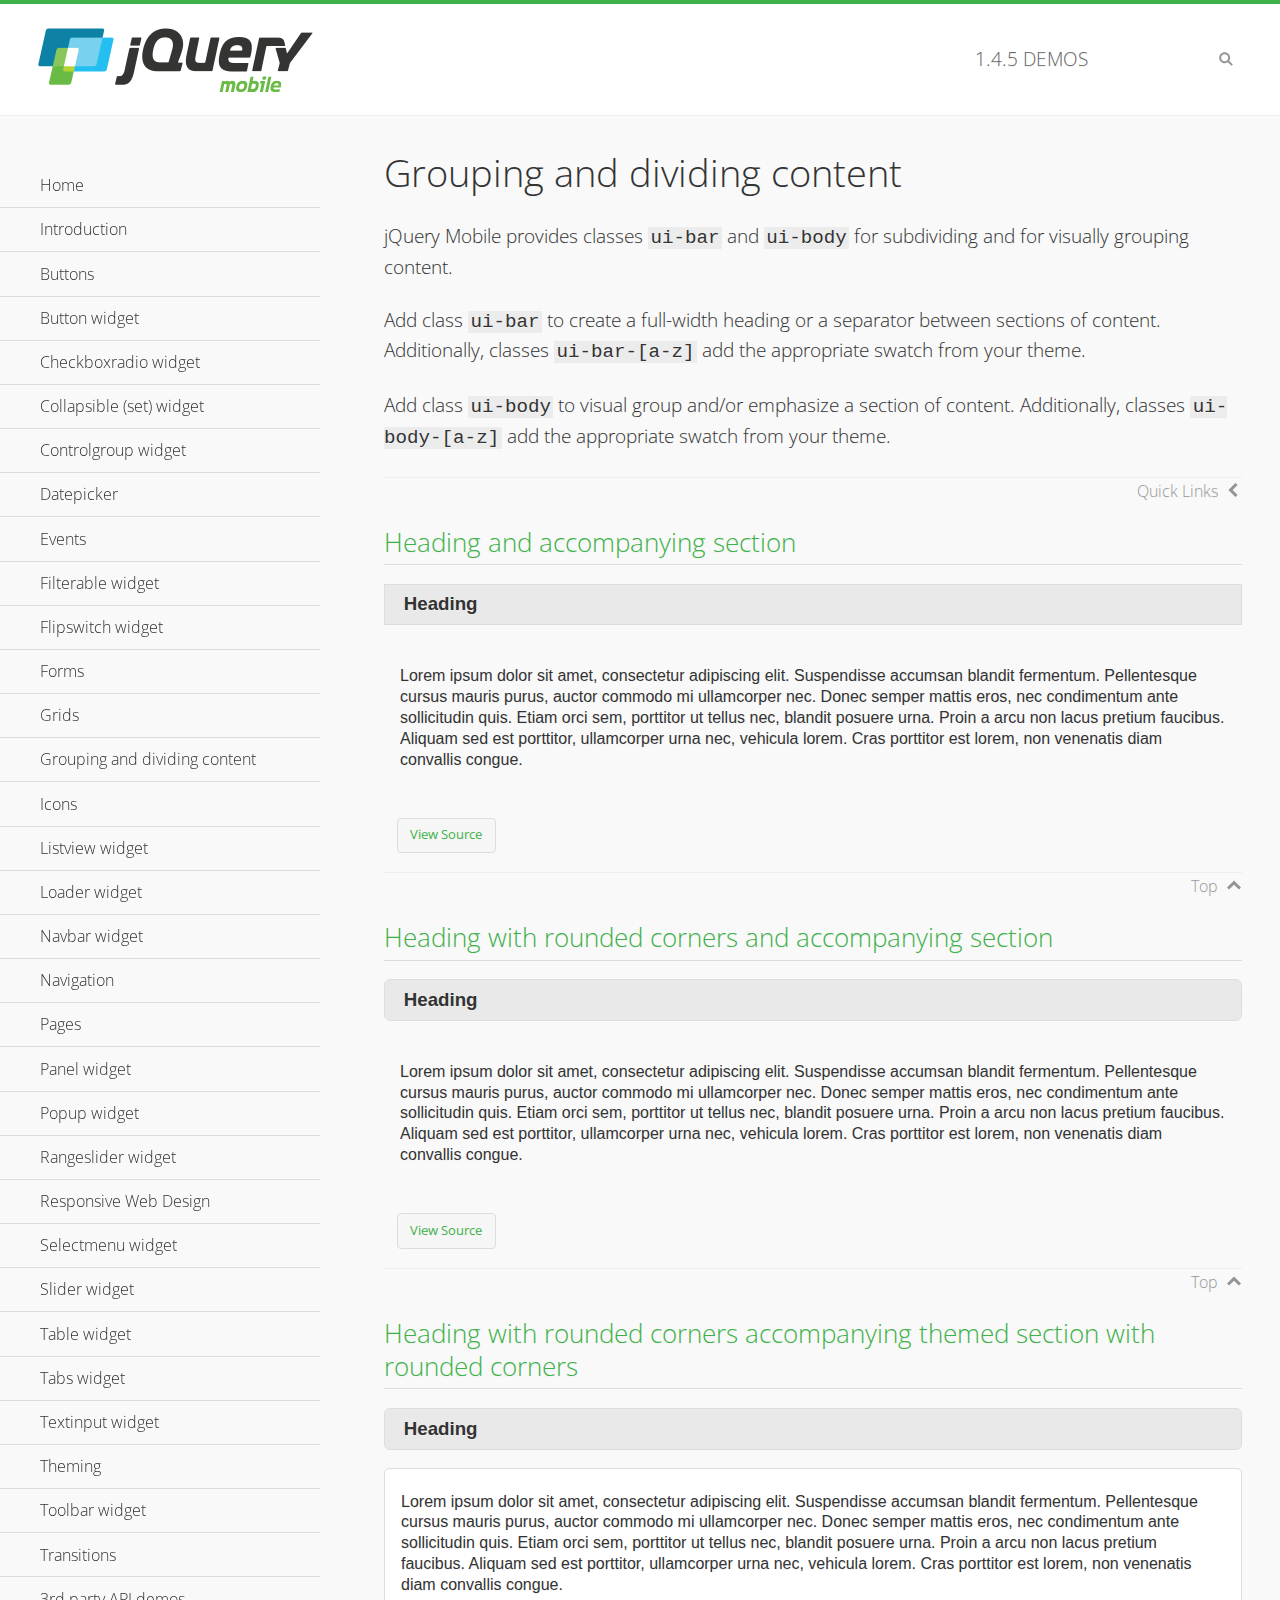
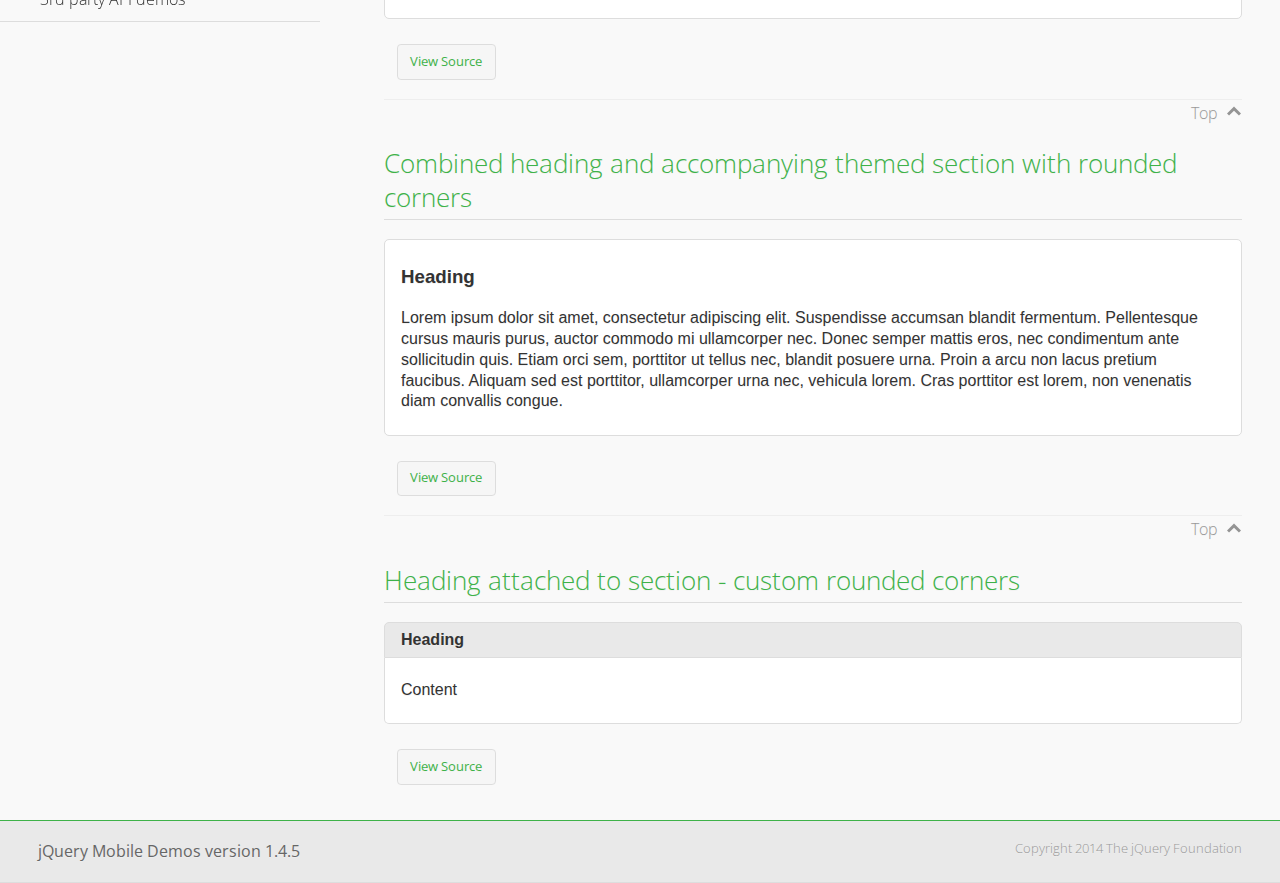
<file: jm/demos/body-bar-classes/index.html>
<!DOCTYPE html>
<html>
	<head>
	<meta charset="utf-8">
	<meta name="viewport" content="width=device-width, initial-scale=1">
	<title>Grouping and dividing content - jQuery Mobile Demos</title>
	<link rel="shortcut icon" href="../favicon.ico">
	<link rel="stylesheet" href="http://fonts.googleapis.com/css?family=Open+Sans:300,400,700">
	<link rel="stylesheet" href="../css/themes/default/jquery.mobile-1.4.5.min.css">
	<link rel="stylesheet" href="../_assets/css/jqm-demos.css">
	<script src="../js/jquery.js"></script>
	<script src="../_assets/js/index.js"></script>
	<script src="../js/jquery.mobile-1.4.5.min.js"></script>
  <style id="combined-heading-and-section">
    .custom-corners .ui-bar {
      -webkit-border-top-left-radius: inherit;
      border-top-left-radius: inherit;
      -webkit-border-top-right-radius: inherit;
      border-top-right-radius: inherit;
    }
    .custom-corners .ui-body {
      border-top-width: 0;
      -webkit-border-bottom-left-radius: inherit;
      border-bottom-left-radius: inherit;
      -webkit-border-bottom-right-radius: inherit;
      border-bottom-right-radius: inherit;
    }
  </style>
</head>
<body>
<div data-role="page" class="jqm-demos" data-quicklinks="true">

	<div data-role="header" class="jqm-header">
		<h2><a href="../" title="jQuery Mobile Demos home"><img src="../_assets/img/jquery-logo.png" alt="jQuery Mobile"></a></h2>
		<p><span class="jqm-version"></span> Demos</p>
		<a href="#" class="jqm-navmenu-link ui-btn ui-btn-icon-notext ui-corner-all ui-icon-bars ui-nodisc-icon ui-alt-icon ui-btn-left">Menu</a>
		<a href="#" class="jqm-search-link ui-btn ui-btn-icon-notext ui-corner-all ui-icon-search ui-nodisc-icon ui-alt-icon ui-btn-right">Search</a>
	</div><!-- /header -->

	<div role="main" class="ui-content jqm-content">

		<h1>Grouping and dividing content</h1>

		<p>jQuery Mobile provides classes <code>ui-bar</code> and <code>ui-body</code> for subdividing and for visually grouping content.</p>
		<p>Add class <code>ui-bar</code> to create a full-width heading or a separator between sections of content. Additionally, classes <code>ui-bar-[a-z]</code> add the appropriate swatch from your theme.</p>
		<p>Add class <code>ui-body</code> to visual group and/or emphasize a section of content. Additionally, classes <code>ui-body-[a-z]</code> add the appropriate swatch from your theme.</p>

		<h2>Heading and accompanying section</h2>

		<div data-demo-html="true">
      <h3 class="ui-bar ui-bar-a">Heading</h3>
			<div class="ui-body">
				<p>Lorem ipsum dolor sit amet, consectetur adipiscing elit. Suspendisse accumsan blandit fermentum. Pellentesque cursus mauris purus, auctor commodo mi ullamcorper nec. Donec semper mattis eros, nec condimentum ante sollicitudin quis. Etiam orci sem, porttitor ut tellus nec, blandit posuere urna. Proin a arcu non lacus pretium faucibus. Aliquam sed est porttitor, ullamcorper urna nec, vehicula lorem. Cras porttitor est lorem, non venenatis diam convallis congue.</p>
			</div>
		</div>

		<h2>Heading with rounded corners and accompanying section</h2>

		<div data-demo-html="true">
      <h3 class="ui-bar ui-bar-a ui-corner-all">Heading</h3>
			<div class="ui-body">
				<p>Lorem ipsum dolor sit amet, consectetur adipiscing elit. Suspendisse accumsan blandit fermentum. Pellentesque cursus mauris purus, auctor commodo mi ullamcorper nec. Donec semper mattis eros, nec condimentum ante sollicitudin quis. Etiam orci sem, porttitor ut tellus nec, blandit posuere urna. Proin a arcu non lacus pretium faucibus. Aliquam sed est porttitor, ullamcorper urna nec, vehicula lorem. Cras porttitor est lorem, non venenatis diam convallis congue.</p>
			</div>
		</div>

		<h2>Heading with rounded corners accompanying themed section with rounded corners</h2>

		<div data-demo-html="true">
      <h3 class="ui-bar ui-bar-a ui-corner-all">Heading</h3>
			<div class="ui-body ui-body-a ui-corner-all">
				<p>Lorem ipsum dolor sit amet, consectetur adipiscing elit. Suspendisse accumsan blandit fermentum. Pellentesque cursus mauris purus, auctor commodo mi ullamcorper nec. Donec semper mattis eros, nec condimentum ante sollicitudin quis. Etiam orci sem, porttitor ut tellus nec, blandit posuere urna. Proin a arcu non lacus pretium faucibus. Aliquam sed est porttitor, ullamcorper urna nec, vehicula lorem. Cras porttitor est lorem, non venenatis diam convallis congue.</p>
			</div>
		</div>

		<h2>Combined heading and accompanying themed section with rounded corners</h2>

		<div data-demo-html="true">
			<div class="ui-body ui-body-a ui-corner-all">
	      <h3>Heading</h3>
				<p>Lorem ipsum dolor sit amet, consectetur adipiscing elit. Suspendisse accumsan blandit fermentum. Pellentesque cursus mauris purus, auctor commodo mi ullamcorper nec. Donec semper mattis eros, nec condimentum ante sollicitudin quis. Etiam orci sem, porttitor ut tellus nec, blandit posuere urna. Proin a arcu non lacus pretium faucibus. Aliquam sed est porttitor, ullamcorper urna nec, vehicula lorem. Cras porttitor est lorem, non venenatis diam convallis congue.</p>
			</div>
		</div>

		<h2>Heading attached to section - custom rounded corners</h2>

		<div data-demo-html="true" data-demo-css="#combined-heading-and-section">
      <div class="ui-corner-all custom-corners">
        <div class="ui-bar ui-bar-a">
          <h3>Heading</h3>
        </div>
        <div class="ui-body ui-body-a">
          <p>Content</p>
        </div>
      </div>
		</div>

	</div><!-- /content -->
	    <div data-role="panel" class="jqm-navmenu-panel" data-position="left" data-display="overlay" data-theme="a">
	    	<ul class="jqm-list ui-alt-icon ui-nodisc-icon">
<li data-filtertext="demos homepage" data-icon="home"><a href=".././">Home</a></li>
<li data-filtertext="introduction overview getting started"><a href="../intro/" data-ajax="false">Introduction</a></li>
<li data-filtertext="buttons button markup buttonmarkup method anchor link button element"><a href="../button-markup/" data-ajax="false">Buttons</a></li>
<li data-filtertext="form button widget input button submit reset"><a href="../button/" data-ajax="false">Button widget</a></li>
<li data-role="collapsible" data-enhanced="true" data-collapsed-icon="carat-d" data-expanded-icon="carat-u" data-iconpos="right" data-inset="false" class="ui-collapsible ui-collapsible-themed-content ui-collapsible-collapsed">
	<h3 class="ui-collapsible-heading ui-collapsible-heading-collapsed">
		<a href="#" class="ui-collapsible-heading-toggle ui-btn ui-btn-icon-right ui-btn-inherit ui-icon-carat-d">
		    Checkboxradio widget<span class="ui-collapsible-heading-status"> click to expand contents</span>
		</a>
	</h3>
	<div class="ui-collapsible-content ui-body-inherit ui-collapsible-content-collapsed" aria-hidden="true">
		<ul>
			<li data-filtertext="form checkboxradio widget checkbox input checkboxes controlgroups"><a href="../checkboxradio-checkbox/" data-ajax="false">Checkboxes</a></li>
			<li data-filtertext="form checkboxradio widget radio input radio buttons controlgroups"><a href="../checkboxradio-radio/" data-ajax="false">Radio buttons</a></li>
		</ul>
	</div>
</li>
<li data-role="collapsible" data-enhanced="true" data-collapsed-icon="carat-d" data-expanded-icon="carat-u" data-iconpos="right" data-inset="false" class="ui-collapsible ui-collapsible-themed-content ui-collapsible-collapsed">
	<h3 class="ui-collapsible-heading ui-collapsible-heading-collapsed">
		<a href="#" class="ui-collapsible-heading-toggle ui-btn ui-btn-icon-right ui-btn-inherit ui-icon-carat-d">
			Collapsible (set) widget<span class="ui-collapsible-heading-status"> click to expand contents</span>
		</a>
	</h3>
	<div class="ui-collapsible-content ui-body-inherit ui-collapsible-content-collapsed" aria-hidden="true">
		<ul>
			<li data-filtertext="collapsibles content formatting"><a href="../collapsible/" data-ajax="false">Collapsible</a></li>
			<li data-filtertext="dynamic collapsible set accordion append expand"><a href="../collapsible-dynamic/" data-ajax="false">Dynamic collapsibles</a></li>
			<li data-filtertext="accordions collapsible set widget content formatting grouped collapsibles"><a href="../collapsibleset/" data-ajax="false">Collapsible set</a></li>
		</ul>
	</div>
</li>
<li data-role="collapsible" data-enhanced="true" data-collapsed-icon="carat-d" data-expanded-icon="carat-u" data-iconpos="right" data-inset="false" class="ui-collapsible ui-collapsible-themed-content ui-collapsible-collapsed">
	<h3 class="ui-collapsible-heading ui-collapsible-heading-collapsed">
		<a href="#" class="ui-collapsible-heading-toggle ui-btn ui-btn-icon-right ui-btn-inherit ui-icon-carat-d">
			Controlgroup widget<span class="ui-collapsible-heading-status"> click to expand contents</span>
		</a>
	</h3>
	<div class="ui-collapsible-content ui-body-inherit ui-collapsible-content-collapsed" aria-hidden="true">
		<ul>
			<li data-filtertext="controlgroups selectmenu checkboxradio input grouped buttons horizontal vertical"><a href="../controlgroup/" data-ajax="false">Controlgroup</a></li>
			<li data-filtertext="dynamic controlgroup dynamically add buttons"><a href="../controlgroup-dynamic/" data-ajax="false">Dynamic controlgroups</a></li>
		</ul>
	</div>
</li>
<li data-filtertext="form datepicker widget date input"><a href="../datepicker/" data-ajax="false">Datepicker</a></li>
<li data-role="collapsible" data-enhanced="true" data-collapsed-icon="carat-d" data-expanded-icon="carat-u" data-iconpos="right" data-inset="false" class="ui-collapsible ui-collapsible-themed-content ui-collapsible-collapsed">
	<h3 class="ui-collapsible-heading ui-collapsible-heading-collapsed">
		<a href="#" class="ui-collapsible-heading-toggle ui-btn ui-btn-icon-right ui-btn-inherit ui-icon-carat-d">
			Events<span class="ui-collapsible-heading-status"> click to expand contents</span>
		</a>
	</h3>
	<div class="ui-collapsible-content ui-body-inherit ui-collapsible-content-collapsed" aria-hidden="true">
		<ul>
			<li data-filtertext="swipe to delete list items listviews swipe events"><a href="../swipe-list/" data-ajax="false">Swipe list items</a></li>
			<li data-filtertext="swipe to navigate swipe page navigation swipe events"><a href="../swipe-page/" data-ajax="false">Swipe page navigation</a></li>
		</ul>
	</div>
</li>
<li data-filtertext="filterable filter elements sorting searching listview table"><a href="../filterable/" data-ajax="false">Filterable widget</a></li>
<li data-filtertext="form flipswitch widget flip toggle switch binary select checkbox input"><a href="../flipswitch/" data-ajax="false">Flipswitch widget</a></li>
<li data-role="collapsible" data-enhanced="true" data-collapsed-icon="carat-d" data-expanded-icon="carat-u" data-iconpos="right" data-inset="false" class="ui-collapsible ui-collapsible-themed-content ui-collapsible-collapsed">
	<h3 class="ui-collapsible-heading ui-collapsible-heading-collapsed">
		<a href="#" class="ui-collapsible-heading-toggle ui-btn ui-btn-icon-right ui-btn-inherit ui-icon-carat-d">
			Forms<span class="ui-collapsible-heading-status"> click to expand contents</span>
		</a>
	</h3>
	<div class="ui-collapsible-content ui-body-inherit ui-collapsible-content-collapsed" aria-hidden="true">
		<ul>
			<li data-filtertext="forms text checkbox radio range button submit reset inputs selects textarea slider flipswitch label form elements"><a href="../forms/" data-ajax="false">Forms</a></li>
			<li data-filtertext="form hide labels hidden accessible ui-hidden-accessible forms"><a href="../forms-label-hidden-accessible/" data-ajax="false">Hide labels</a></li>
			<li data-filtertext="form field containers fieldcontain ui-field-contain forms"><a href="../forms-field-contain/" data-ajax="false">Field containers</a></li>
			<li data-filtertext="forms disabled form elements"><a href="../forms-disabled/" data-ajax="false">Forms disabled</a></li>
			<li data-filtertext="forms gallery examples overview forms text checkbox radio range button submit reset inputs selects textarea slider flipswitch label form elements"><a href="../forms-gallery/" data-ajax="false">Forms gallery</a></li>
		</ul>
	</div>
</li>
<li data-role="collapsible" data-enhanced="true" data-collapsed-icon="carat-d" data-expanded-icon="carat-u" data-iconpos="right" data-inset="false" class="ui-collapsible ui-collapsible-themed-content ui-collapsible-collapsed">
	<h3 class="ui-collapsible-heading ui-collapsible-heading-collapsed">
		<a href="#" class="ui-collapsible-heading-toggle ui-btn ui-btn-icon-right ui-btn-inherit ui-icon-carat-d">
			Grids<span class="ui-collapsible-heading-status"> click to expand contents</span>
		</a>
	</h3>
	<div class="ui-collapsible-content ui-body-inherit ui-collapsible-content-collapsed" aria-hidden="true">
		<ul>
			<li data-filtertext="grids columns blocks content formatting rwd responsive css framework"><a href="../grids/" data-ajax="false">Grids</a></li>
			<li data-filtertext="buttons in grids css framework"><a href="../grids-buttons/" data-ajax="false">Buttons in grids</a></li>
			<li data-filtertext="custom responsive grids rwd css framework"><a href="../grids-custom-responsive/" data-ajax="false">Custom responsive grids</a></li>
		</ul>
	</div>
</li>
<li data-filtertext="blocks content formatting sections heading"><a href="../body-bar-classes/" data-ajax="false">Grouping and dividing content</a></li>
<li data-role="collapsible" data-enhanced="true" data-collapsed-icon="carat-d" data-expanded-icon="carat-u" data-iconpos="right" data-inset="false" class="ui-collapsible ui-collapsible-themed-content ui-collapsible-collapsed">
	<h3 class="ui-collapsible-heading ui-collapsible-heading-collapsed">
		<a href="#" class="ui-collapsible-heading-toggle ui-btn ui-btn-icon-right ui-btn-inherit ui-icon-carat-d">
			Icons<span class="ui-collapsible-heading-status"> click to expand contents</span>
		</a>
	</h3>
	<div class="ui-collapsible-content ui-body-inherit ui-collapsible-content-collapsed" aria-hidden="true">
		<ul>
			<li data-filtertext="button icons svg disc alt custom icon position"><a href="../icons/" data-ajax="false">Icons</a></li>
			<li data-filtertext=""><a href="../icons-grunticon/" data-ajax="false">Grunticon loader</a></li>
		</ul>
	</div>
</li>
<li data-role="collapsible" data-enhanced="true" data-collapsed-icon="carat-d" data-expanded-icon="carat-u" data-iconpos="right" data-inset="false" class="ui-collapsible ui-collapsible-themed-content ui-collapsible-collapsed">
	<h3 class="ui-collapsible-heading ui-collapsible-heading-collapsed">
		<a href="#" class="ui-collapsible-heading-toggle ui-btn ui-btn-icon-right ui-btn-inherit ui-icon-carat-d">
			Listview widget<span class="ui-collapsible-heading-status"> click to expand contents</span>
		</a>
	</h3>
	<div class="ui-collapsible-content ui-body-inherit ui-collapsible-content-collapsed" aria-hidden="true">
		<ul>
			<li data-filtertext="listview widget thumbnails icons nested split button collapsible ul ol"><a href="../listview/" data-ajax="false">Listview</a></li>
			<li data-filtertext="autocomplete filterable reveal listview filtertextbeforefilter placeholder"><a href="../listview-autocomplete/" data-ajax="false">Listview autocomplete</a></li>
			<li data-filtertext="autocomplete filterable reveal listview remote data filtertextbeforefilter placeholder"><a href="../listview-autocomplete-remote/" data-ajax="false">Listview autocomplete remote data</a></li>
			<li data-filtertext="autodividers anchor jump scroll linkbars listview lists ul ol"><a href="../listview-autodividers-linkbar/" data-ajax="false">Listview autodividers linkbar</a></li>
			<li data-filtertext="listview autodividers selector autodividersselector lists ul ol"><a href="../listview-autodividers-selector/" data-ajax="false">Listview autodividers selector</a></li>
			<li data-filtertext="listview nested list items"><a href="../listview-nested-lists/" data-ajax="false">Nested Listviews</a></li>
			<li data-filtertext="listview collapsible list items flat"><a href="../listview-collapsible-item-flat/" data-ajax="false">Listview collapsible list items (flat)</a></li>
			<li data-filtertext="listview collapsible list indented"><a href="../listview-collapsible-item-indented/" data-ajax="false">Listview collapsible list items (indented)</a></li>
			<li data-filtertext="grid listview responsive grids responsive listviews lists ul"><a href="../listview-grid/" data-ajax="false">Listview responsive grid</a></li>
		</ul>
	</div>
</li>
<li data-filtertext="loader widget page loading navigation overlay spinner"><a href="../loader/" data-ajax="false">Loader widget</a></li>
<li data-filtertext="navbar widget navmenu toolbars header footer"><a href="../navbar/" data-ajax="false">Navbar widget</a></li>
<li data-role="collapsible" data-enhanced="true" data-collapsed-icon="carat-d" data-expanded-icon="carat-u" data-iconpos="right" data-inset="false" class="ui-collapsible ui-collapsible-themed-content ui-collapsible-collapsed">
	<h3 class="ui-collapsible-heading ui-collapsible-heading-collapsed">
		<a href="#" class="ui-collapsible-heading-toggle ui-btn ui-btn-icon-right ui-btn-inherit ui-icon-carat-d">
			Navigation<span class="ui-collapsible-heading-status"> click to expand contents</span>
		</a>
	</h3>
	<div class="ui-collapsible-content ui-body-inherit ui-collapsible-content-collapsed" aria-hidden="true">
		<ul>
			<li data-filtertext="ajax navigation navigate widget history event method"><a href="../navigation/" data-ajax="false">Navigation</a></li>
			<li data-filtertext="linking pages page links navigation ajax prefetch cache"><a href="../navigation-linking-pages/" data-ajax="false">Linking pages</a></li>
			<!-- <li data-filtertext="php redirect server redirection server-side navigation"><a href="../navigation-php-redirect/" data-ajax="false">PHP redirect demo</a></li>-->
			<li data-filtertext="navigation redirection hash query"><a href="../navigation-hash-processing/" data-ajax="false">Hash processing demo</a></li>
			<li data-filtertext="navigation redirection hash query"><a href="../page-events/" data-ajax="false">Page Navigation Events</a></li>
		</ul>
	</div>
</li>
<li data-role="collapsible" data-enhanced="true" data-collapsed-icon="carat-d" data-expanded-icon="carat-u" data-iconpos="right" data-inset="false" class="ui-collapsible ui-collapsible-themed-content ui-collapsible-collapsed">
	<h3 class="ui-collapsible-heading ui-collapsible-heading-collapsed">
		<a href="#" class="ui-collapsible-heading-toggle ui-btn ui-btn-icon-right ui-btn-inherit ui-icon-carat-d">
			Pages<span class="ui-collapsible-heading-status"> click to expand contents</span>
		</a>
	</h3>
	<div class="ui-collapsible-content ui-body-inherit ui-collapsible-content-collapsed" aria-hidden="true">
		<ul>
			<li data-filtertext="pages page widget ajax navigation"><a href="../pages/" data-ajax="false">Pages</a></li>
			<li data-filtertext="single page"><a href="../pages-single-page/" data-ajax="false">Single page</a></li>
			<li data-filtertext="multipage multi-page page"><a href="../pages-multi-page/" data-ajax="false">Multi-page template</a></li>
			<li data-filtertext="dialog page widget modal popup"><a href="../pages-dialog/" data-ajax="false">Dialog page</a></li>
		</ul>
	</div>
</li>
<li data-role="collapsible" data-enhanced="true" data-collapsed-icon="carat-d" data-expanded-icon="carat-u" data-iconpos="right" data-inset="false" class="ui-collapsible ui-collapsible-themed-content ui-collapsible-collapsed">
	<h3 class="ui-collapsible-heading ui-collapsible-heading-collapsed">
		<a href="#" class="ui-collapsible-heading-toggle ui-btn ui-btn-icon-right ui-btn-inherit ui-icon-carat-d">
			Panel widget<span class="ui-collapsible-heading-status"> click to expand contents</span>
		</a>
	</h3>
	<div class="ui-collapsible-content ui-body-inherit ui-collapsible-content-collapsed" aria-hidden="true">
		<ul>
			<li data-filtertext="panel widget sliding panels reveal push overlay responsive"><a href="../panel/" data-ajax="false">Panel</a></li>
			<li data-filtertext=""><a href="../panel-external/" data-ajax="false">External panels</a></li>
			<li data-filtertext="panel "><a href="../panel-fixed/" data-ajax="false">Fixed panels</a></li>
			<li data-filtertext="panel slide panels sliding panels shadow rwd responsive breakpoint"><a href="../panel-responsive/" data-ajax="false">Panels responsive</a></li>
			<li data-filtertext="panel custom style custom panel width reveal shadow listview panel styling page background wrapper"><a href="../panel-styling/" data-ajax="false">Custom panel style</a></li>
			<li data-filtertext="panel open on swipe"><a href="../panel-swipe-open/" data-ajax="false">Panel open on swipe</a></li>
			<li data-filtertext="panels outside page internal external toolbars"><a href="../panel-external-internal/" data-ajax="false">Panel external and internal</a></li>
		</ul>
	</div>
</li>
<li data-role="collapsible" data-enhanced="true" data-collapsed-icon="carat-d" data-expanded-icon="carat-u" data-iconpos="right" data-inset="false" class="ui-collapsible ui-collapsible-themed-content ui-collapsible-collapsed">
	<h3 class="ui-collapsible-heading ui-collapsible-heading-collapsed">
		<a href="#" class="ui-collapsible-heading-toggle ui-btn ui-btn-icon-right ui-btn-inherit ui-icon-carat-d">
			Popup widget<span class="ui-collapsible-heading-status"> click to expand contents</span>
		</a>
	</h3>
	<div class="ui-collapsible-content ui-body-inherit ui-collapsible-content-collapsed" aria-hidden="true">
		<ul>
			<li data-filtertext="popup widget popups dialog modal transition tooltip lightbox form overlay screen flip pop fade transition"><a href="../popup/" data-ajax="false">Popup</a></li>
			<li data-filtertext="popup alignment position"><a href="../popup-alignment/" data-ajax="false">Popup alignment</a></li>
			<li data-filtertext="popup arrow size popups popover"><a href="../popup-arrow-size/" data-ajax="false">Popup arrow size</a></li>
			<li data-filtertext="dynamic popups popup images lightbox"><a href="../popup-dynamic/" data-ajax="false">Dynamic popups</a></li>
			<li data-filtertext="popups with iframes scaling"><a href="../popup-iframe/" data-ajax="false">Popups with iframes</a></li>
			<li data-filtertext="popup image scaling"><a href="../popup-image-scaling/" data-ajax="false">Popup image scaling</a></li>
			<li data-filtertext="external popup outside multi-page"><a href="../popup-outside-multipage/" data-ajax="false">Popup outside multi-page</a></li>
		</ul>
	</div>
</li>
<li data-filtertext="form rangeslider widget dual sliders dual handle sliders range input"><a href="../rangeslider/" data-ajax="false">Rangeslider widget</a></li>
<li data-filtertext="responsive web design rwd adaptive progressive enhancement PE accessible mobile breakpoints media query media queries"><a href="../rwd/" data-ajax="false">Responsive Web Design</a></li>
<li data-role="collapsible" data-enhanced="true" data-collapsed-icon="carat-d" data-expanded-icon="carat-u" data-iconpos="right" data-inset="false" class="ui-collapsible ui-collapsible-themed-content ui-collapsible-collapsed">
	<h3 class="ui-collapsible-heading ui-collapsible-heading-collapsed">
		<a href="#" class="ui-collapsible-heading-toggle ui-btn ui-btn-icon-right ui-btn-inherit ui-icon-carat-d">
			Selectmenu widget<span class="ui-collapsible-heading-status"> click to expand contents</span>
		</a>
	</h3>
	<div class="ui-collapsible-content ui-body-inherit ui-collapsible-content-collapsed" aria-hidden="true">
		<ul>
			<li data-filtertext="form selectmenu widget select input custom select menu selects"><a href="../selectmenu/" data-ajax="false">Selectmenu</a></li>
			<li data-filtertext="form custom select menu selectmenu widget custom menu option optgroup multiple selects"><a href="../selectmenu-custom/" data-ajax="false">Custom select menu</a></li>
			<li data-filtertext="filterable select filter popup dialog"><a href="../selectmenu-custom-filter/" data-ajax="false">Custom select menu with filter</a></li>
		</ul>
	</div>
</li>
<li data-role="collapsible" data-enhanced="true" data-collapsed-icon="carat-d" data-expanded-icon="carat-u" data-iconpos="right" data-inset="false" class="ui-collapsible ui-collapsible-themed-content ui-collapsible-collapsed">
	<h3 class="ui-collapsible-heading ui-collapsible-heading-collapsed">
		<a href="#" class="ui-collapsible-heading-toggle ui-btn ui-btn-icon-right ui-btn-inherit ui-icon-carat-d">
			Slider widget<span class="ui-collapsible-heading-status"> click to expand contents</span>
		</a>
	</h3>
	<div class="ui-collapsible-content ui-body-inherit ui-collapsible-content-collapsed" aria-hidden="true">
		<ul>
			<li data-filtertext="form slider widget range input single sliders"><a href="../slider/" data-ajax="false">Slider</a></li>
			<li data-filtertext="form slider widget flipswitch slider binary select flip toggle switch"><a href="../slider-flipswitch/" data-ajax="false">Slider flip toggle switch</a></li>
			<li data-filtertext="form slider tooltip handle value input range sliders"><a href="../slider-tooltip/" data-ajax="false">Slider tooltip</a></li>
		</ul>
	</div>
</li>
<li data-role="collapsible" data-enhanced="true" data-collapsed-icon="carat-d" data-expanded-icon="carat-u" data-iconpos="right" data-inset="false" class="ui-collapsible ui-collapsible-themed-content ui-collapsible-collapsed">
	<h3 class="ui-collapsible-heading ui-collapsible-heading-collapsed">
		<a href="#" class="ui-collapsible-heading-toggle ui-btn ui-btn-icon-right ui-btn-inherit ui-icon-carat-d">
			Table widget<span class="ui-collapsible-heading-status"> click to expand contents</span>
		</a>
	</h3>
	<div class="ui-collapsible-content ui-body-inherit ui-collapsible-content-collapsed" aria-hidden="true">
		<ul>
			<li data-filtertext="table widget reflow column toggle th td responsive tables rwd hide show tabular"><a href="../table-column-toggle/" data-ajax="false">Table Column Toggle</a></li>
			<li data-filtertext="table column toggle phone comparison demo"><a href="../table-column-toggle-example/" data-ajax="false">Table Column Toggle demo</a></li>
			<li data-filtertext="responsive tables table column toggle heading groups rwd breakpoint"><a href="../table-column-toggle-heading-groups/" data-ajax="false">Table Column Toggle heading groups</a></li>
			<li data-filtertext="responsive tables table column toggle hide rwd breakpoint customization options"><a href="../table-column-toggle-options/" data-ajax="false">Table Column Toggle options</a></li>
			<li data-filtertext="table reflow th td responsive rwd columns tabular"><a href="../table-reflow/" data-ajax="false">Table Reflow</a></li>
			<li data-filtertext="responsive tables table reflow heading groups rwd breakpoint"><a href="../table-reflow-heading-groups/" data-ajax="false">Table Reflow heading groups</a></li>
			<li data-filtertext="responsive tables table reflow stripes strokes table style"><a href="../table-reflow-stripes-strokes/" data-ajax="false">Table Reflow stripes and strokes</a></li>
			<li data-filtertext="responsive tables table reflow stack custom styles"><a href="../table-reflow-styling/" data-ajax="false">Table Reflow custom styles</a></li>
		</ul>
	</div>
</li>
<li data-filtertext="ui tabs widget"><a href="../tabs/" data-ajax="false">Tabs widget</a></li>
<li data-filtertext="form textinput widget text input textarea number date time tel email file color password"><a href="../textinput/" data-ajax="false">Textinput widget</a></li>
<li data-role="collapsible" data-enhanced="true" data-collapsed-icon="carat-d" data-expanded-icon="carat-u" data-iconpos="right" data-inset="false" class="ui-collapsible ui-collapsible-themed-content ui-collapsible-collapsed">
	<h3 class="ui-collapsible-heading ui-collapsible-heading-collapsed">
		<a href="#" class="ui-collapsible-heading-toggle ui-btn ui-btn-icon-right ui-btn-inherit ui-icon-carat-d">
			Theming<span class="ui-collapsible-heading-status"> click to expand contents</span>
		</a>
	</h3>
	<div class="ui-collapsible-content ui-body-inherit ui-collapsible-content-collapsed" aria-hidden="true">
		<ul>
			<li data-filtertext="default theme swatches theming style css"><a href="../theme-default/" data-ajax="false">Default theme</a></li>
			<li data-filtertext="classic theme old theme swatches theming style css"><a href="../theme-classic/" data-ajax="false">Classic theme</a></li>
		</ul>
	</div>
</li>
<li data-role="collapsible" data-enhanced="true" data-collapsed-icon="carat-d" data-expanded-icon="carat-u" data-iconpos="right" data-inset="false" class="ui-collapsible ui-collapsible-themed-content ui-collapsible-collapsed">
	<h3 class="ui-collapsible-heading ui-collapsible-heading-collapsed">
		<a href="#" class="ui-collapsible-heading-toggle ui-btn ui-btn-icon-right ui-btn-inherit ui-icon-carat-d">
			Toolbar widget<span class="ui-collapsible-heading-status"> click to expand contents</span>
		</a>
	</h3>
	<div class="ui-collapsible-content ui-body-inherit ui-collapsible-content-collapsed" aria-hidden="true">
		<ul>
			<li data-filtertext="toolbar widget header footer toolbars fixed fullscreen external sections"><a href="../toolbar/" data-ajax="false">Toolbar</a></li>
			<li data-filtertext="dynamic toolbars dynamically add toolbar header footer"><a href="../toolbar-dynamic/" data-ajax="false">Dynamic toolbars</a></li>
			<li data-filtertext="external toolbars header footer"><a href="../toolbar-external/" data-ajax="false">External toolbars</a></li>
			<li data-filtertext="fixed toolbars header footer"><a href="../toolbar-fixed/" data-ajax="false">Fixed toolbars</a></li>
			<li data-filtertext="fixed fullscreen toolbars header footer"><a href="../toolbar-fixed-fullscreen/" data-ajax="false">Fullscreen toolbars</a></li>
			<li data-filtertext="external fixed toolbars header footer"><a href="../toolbar-fixed-external/" data-ajax="false">Fixed external toolbars</a></li>
			<li data-filtertext="external persistent toolbars header footer navbar navmenu"><a href="../toolbar-fixed-persistent/" data-ajax="false">Persistent toolbars</a></li>
			<li data-filtertext="external ajax optimized toolbars persistent toolbars header footer navbar"><a href="../toolbar-fixed-persistent-optimized/" data-ajax="false">Ajax optimized toolbars</a></li>
			<li data-filtertext="form in toolbars header footer"><a href="../toolbar-fixed-forms/" data-ajax="false">Form in toolbar</a></li>
		</ul>
	</div>
</li>
<li data-filtertext="page transitions animated pages popup navigation flip slide fade pop"><a href="../transitions/" data-ajax="false">Transitions</a></li>
<li data-role="collapsible" data-enhanced="true" data-collapsed-icon="carat-d" data-expanded-icon="carat-u" data-iconpos="right" data-inset="false" class="ui-collapsible ui-collapsible-themed-content ui-collapsible-collapsed">
	<h3 class="ui-collapsible-heading ui-collapsible-heading-collapsed">
		<a href="#" class="ui-collapsible-heading-toggle ui-btn ui-btn-icon-right ui-btn-inherit ui-icon-carat-d">
			3rd party API demos<span class="ui-collapsible-heading-status"> click to expand contents</span>
		</a>
	</h3>
	<div class="ui-collapsible-content ui-body-inherit ui-collapsible-content-collapsed" aria-hidden="true">
		<ul>
			<li data-filtertext="backbone requirejs navigation router"><a href="../backbone-requirejs/" data-ajax="false">Backbone RequireJS</a></li>
			<li data-filtertext="google maps geolocation demo"><a href="../map-geolocation/" data-ajax="false">Google Maps geolocation</a></li>
			<li data-filtertext="google maps hybrid"><a href="../map-list-toggle/" data-ajax="false">Google Maps list toggle</a></li>
		</ul>
	</div>
</li>



		     </ul>
		</div><!-- /panel -->


	<div data-role="footer" data-position="fixed" data-tap-toggle="false" class="jqm-footer">
		<p>jQuery Mobile Demos version <span class="jqm-version"></span></p>
		<p>Copyright 2014 The jQuery Foundation</p>
	</div><!-- /footer -->
	<!-- TODO: This should become an external panel so we can add input to markup (unique ID) -->
    <div data-role="panel" class="jqm-search-panel" data-position="right" data-display="overlay" data-theme="a">
		<div class="jqm-search">
			<ul class="jqm-list" data-filter-placeholder="Search demos..." data-filter-reveal="true">
<li data-filtertext="demos homepage" data-icon="home"><a href=".././">Home</a></li>
<li data-filtertext="introduction overview getting started"><a href="../intro/" data-ajax="false">Introduction</a></li>
<li data-filtertext="buttons button markup buttonmarkup method anchor link button element"><a href="../button-markup/" data-ajax="false">Buttons</a></li>
<li data-filtertext="form button widget input button submit reset"><a href="../button/" data-ajax="false">Button widget</a></li>
<li data-role="collapsible" data-enhanced="true" data-collapsed-icon="carat-d" data-expanded-icon="carat-u" data-iconpos="right" data-inset="false" class="ui-collapsible ui-collapsible-themed-content ui-collapsible-collapsed">
	<h3 class="ui-collapsible-heading ui-collapsible-heading-collapsed">
		<a href="#" class="ui-collapsible-heading-toggle ui-btn ui-btn-icon-right ui-btn-inherit ui-icon-carat-d">
		    Checkboxradio widget<span class="ui-collapsible-heading-status"> click to expand contents</span>
		</a>
	</h3>
	<div class="ui-collapsible-content ui-body-inherit ui-collapsible-content-collapsed" aria-hidden="true">
		<ul>
			<li data-filtertext="form checkboxradio widget checkbox input checkboxes controlgroups"><a href="../checkboxradio-checkbox/" data-ajax="false">Checkboxes</a></li>
			<li data-filtertext="form checkboxradio widget radio input radio buttons controlgroups"><a href="../checkboxradio-radio/" data-ajax="false">Radio buttons</a></li>
		</ul>
	</div>
</li>
<li data-role="collapsible" data-enhanced="true" data-collapsed-icon="carat-d" data-expanded-icon="carat-u" data-iconpos="right" data-inset="false" class="ui-collapsible ui-collapsible-themed-content ui-collapsible-collapsed">
	<h3 class="ui-collapsible-heading ui-collapsible-heading-collapsed">
		<a href="#" class="ui-collapsible-heading-toggle ui-btn ui-btn-icon-right ui-btn-inherit ui-icon-carat-d">
			Collapsible (set) widget<span class="ui-collapsible-heading-status"> click to expand contents</span>
		</a>
	</h3>
	<div class="ui-collapsible-content ui-body-inherit ui-collapsible-content-collapsed" aria-hidden="true">
		<ul>
			<li data-filtertext="collapsibles content formatting"><a href="../collapsible/" data-ajax="false">Collapsible</a></li>
			<li data-filtertext="dynamic collapsible set accordion append expand"><a href="../collapsible-dynamic/" data-ajax="false">Dynamic collapsibles</a></li>
			<li data-filtertext="accordions collapsible set widget content formatting grouped collapsibles"><a href="../collapsibleset/" data-ajax="false">Collapsible set</a></li>
		</ul>
	</div>
</li>
<li data-role="collapsible" data-enhanced="true" data-collapsed-icon="carat-d" data-expanded-icon="carat-u" data-iconpos="right" data-inset="false" class="ui-collapsible ui-collapsible-themed-content ui-collapsible-collapsed">
	<h3 class="ui-collapsible-heading ui-collapsible-heading-collapsed">
		<a href="#" class="ui-collapsible-heading-toggle ui-btn ui-btn-icon-right ui-btn-inherit ui-icon-carat-d">
			Controlgroup widget<span class="ui-collapsible-heading-status"> click to expand contents</span>
		</a>
	</h3>
	<div class="ui-collapsible-content ui-body-inherit ui-collapsible-content-collapsed" aria-hidden="true">
		<ul>
			<li data-filtertext="controlgroups selectmenu checkboxradio input grouped buttons horizontal vertical"><a href="../controlgroup/" data-ajax="false">Controlgroup</a></li>
			<li data-filtertext="dynamic controlgroup dynamically add buttons"><a href="../controlgroup-dynamic/" data-ajax="false">Dynamic controlgroups</a></li>
		</ul>
	</div>
</li>
<li data-filtertext="form datepicker widget date input"><a href="../datepicker/" data-ajax="false">Datepicker</a></li>
<li data-role="collapsible" data-enhanced="true" data-collapsed-icon="carat-d" data-expanded-icon="carat-u" data-iconpos="right" data-inset="false" class="ui-collapsible ui-collapsible-themed-content ui-collapsible-collapsed">
	<h3 class="ui-collapsible-heading ui-collapsible-heading-collapsed">
		<a href="#" class="ui-collapsible-heading-toggle ui-btn ui-btn-icon-right ui-btn-inherit ui-icon-carat-d">
			Events<span class="ui-collapsible-heading-status"> click to expand contents</span>
		</a>
	</h3>
	<div class="ui-collapsible-content ui-body-inherit ui-collapsible-content-collapsed" aria-hidden="true">
		<ul>
			<li data-filtertext="swipe to delete list items listviews swipe events"><a href="../swipe-list/" data-ajax="false">Swipe list items</a></li>
			<li data-filtertext="swipe to navigate swipe page navigation swipe events"><a href="../swipe-page/" data-ajax="false">Swipe page navigation</a></li>
		</ul>
	</div>
</li>
<li data-filtertext="filterable filter elements sorting searching listview table"><a href="../filterable/" data-ajax="false">Filterable widget</a></li>
<li data-filtertext="form flipswitch widget flip toggle switch binary select checkbox input"><a href="../flipswitch/" data-ajax="false">Flipswitch widget</a></li>
<li data-role="collapsible" data-enhanced="true" data-collapsed-icon="carat-d" data-expanded-icon="carat-u" data-iconpos="right" data-inset="false" class="ui-collapsible ui-collapsible-themed-content ui-collapsible-collapsed">
	<h3 class="ui-collapsible-heading ui-collapsible-heading-collapsed">
		<a href="#" class="ui-collapsible-heading-toggle ui-btn ui-btn-icon-right ui-btn-inherit ui-icon-carat-d">
			Forms<span class="ui-collapsible-heading-status"> click to expand contents</span>
		</a>
	</h3>
	<div class="ui-collapsible-content ui-body-inherit ui-collapsible-content-collapsed" aria-hidden="true">
		<ul>
			<li data-filtertext="forms text checkbox radio range button submit reset inputs selects textarea slider flipswitch label form elements"><a href="../forms/" data-ajax="false">Forms</a></li>
			<li data-filtertext="form hide labels hidden accessible ui-hidden-accessible forms"><a href="../forms-label-hidden-accessible/" data-ajax="false">Hide labels</a></li>
			<li data-filtertext="form field containers fieldcontain ui-field-contain forms"><a href="../forms-field-contain/" data-ajax="false">Field containers</a></li>
			<li data-filtertext="forms disabled form elements"><a href="../forms-disabled/" data-ajax="false">Forms disabled</a></li>
			<li data-filtertext="forms gallery examples overview forms text checkbox radio range button submit reset inputs selects textarea slider flipswitch label form elements"><a href="../forms-gallery/" data-ajax="false">Forms gallery</a></li>
		</ul>
	</div>
</li>
<li data-role="collapsible" data-enhanced="true" data-collapsed-icon="carat-d" data-expanded-icon="carat-u" data-iconpos="right" data-inset="false" class="ui-collapsible ui-collapsible-themed-content ui-collapsible-collapsed">
	<h3 class="ui-collapsible-heading ui-collapsible-heading-collapsed">
		<a href="#" class="ui-collapsible-heading-toggle ui-btn ui-btn-icon-right ui-btn-inherit ui-icon-carat-d">
			Grids<span class="ui-collapsible-heading-status"> click to expand contents</span>
		</a>
	</h3>
	<div class="ui-collapsible-content ui-body-inherit ui-collapsible-content-collapsed" aria-hidden="true">
		<ul>
			<li data-filtertext="grids columns blocks content formatting rwd responsive css framework"><a href="../grids/" data-ajax="false">Grids</a></li>
			<li data-filtertext="buttons in grids css framework"><a href="../grids-buttons/" data-ajax="false">Buttons in grids</a></li>
			<li data-filtertext="custom responsive grids rwd css framework"><a href="../grids-custom-responsive/" data-ajax="false">Custom responsive grids</a></li>
		</ul>
	</div>
</li>
<li data-filtertext="blocks content formatting sections heading"><a href="../body-bar-classes/" data-ajax="false">Grouping and dividing content</a></li>
<li data-role="collapsible" data-enhanced="true" data-collapsed-icon="carat-d" data-expanded-icon="carat-u" data-iconpos="right" data-inset="false" class="ui-collapsible ui-collapsible-themed-content ui-collapsible-collapsed">
	<h3 class="ui-collapsible-heading ui-collapsible-heading-collapsed">
		<a href="#" class="ui-collapsible-heading-toggle ui-btn ui-btn-icon-right ui-btn-inherit ui-icon-carat-d">
			Icons<span class="ui-collapsible-heading-status"> click to expand contents</span>
		</a>
	</h3>
	<div class="ui-collapsible-content ui-body-inherit ui-collapsible-content-collapsed" aria-hidden="true">
		<ul>
			<li data-filtertext="button icons svg disc alt custom icon position"><a href="../icons/" data-ajax="false">Icons</a></li>
			<li data-filtertext=""><a href="../icons-grunticon/" data-ajax="false">Grunticon loader</a></li>
		</ul>
	</div>
</li>
<li data-role="collapsible" data-enhanced="true" data-collapsed-icon="carat-d" data-expanded-icon="carat-u" data-iconpos="right" data-inset="false" class="ui-collapsible ui-collapsible-themed-content ui-collapsible-collapsed">
	<h3 class="ui-collapsible-heading ui-collapsible-heading-collapsed">
		<a href="#" class="ui-collapsible-heading-toggle ui-btn ui-btn-icon-right ui-btn-inherit ui-icon-carat-d">
			Listview widget<span class="ui-collapsible-heading-status"> click to expand contents</span>
		</a>
	</h3>
	<div class="ui-collapsible-content ui-body-inherit ui-collapsible-content-collapsed" aria-hidden="true">
		<ul>
			<li data-filtertext="listview widget thumbnails icons nested split button collapsible ul ol"><a href="../listview/" data-ajax="false">Listview</a></li>
			<li data-filtertext="autocomplete filterable reveal listview filtertextbeforefilter placeholder"><a href="../listview-autocomplete/" data-ajax="false">Listview autocomplete</a></li>
			<li data-filtertext="autocomplete filterable reveal listview remote data filtertextbeforefilter placeholder"><a href="../listview-autocomplete-remote/" data-ajax="false">Listview autocomplete remote data</a></li>
			<li data-filtertext="autodividers anchor jump scroll linkbars listview lists ul ol"><a href="../listview-autodividers-linkbar/" data-ajax="false">Listview autodividers linkbar</a></li>
			<li data-filtertext="listview autodividers selector autodividersselector lists ul ol"><a href="../listview-autodividers-selector/" data-ajax="false">Listview autodividers selector</a></li>
			<li data-filtertext="listview nested list items"><a href="../listview-nested-lists/" data-ajax="false">Nested Listviews</a></li>
			<li data-filtertext="listview collapsible list items flat"><a href="../listview-collapsible-item-flat/" data-ajax="false">Listview collapsible list items (flat)</a></li>
			<li data-filtertext="listview collapsible list indented"><a href="../listview-collapsible-item-indented/" data-ajax="false">Listview collapsible list items (indented)</a></li>
			<li data-filtertext="grid listview responsive grids responsive listviews lists ul"><a href="../listview-grid/" data-ajax="false">Listview responsive grid</a></li>
		</ul>
	</div>
</li>
<li data-filtertext="loader widget page loading navigation overlay spinner"><a href="../loader/" data-ajax="false">Loader widget</a></li>
<li data-filtertext="navbar widget navmenu toolbars header footer"><a href="../navbar/" data-ajax="false">Navbar widget</a></li>
<li data-role="collapsible" data-enhanced="true" data-collapsed-icon="carat-d" data-expanded-icon="carat-u" data-iconpos="right" data-inset="false" class="ui-collapsible ui-collapsible-themed-content ui-collapsible-collapsed">
	<h3 class="ui-collapsible-heading ui-collapsible-heading-collapsed">
		<a href="#" class="ui-collapsible-heading-toggle ui-btn ui-btn-icon-right ui-btn-inherit ui-icon-carat-d">
			Navigation<span class="ui-collapsible-heading-status"> click to expand contents</span>
		</a>
	</h3>
	<div class="ui-collapsible-content ui-body-inherit ui-collapsible-content-collapsed" aria-hidden="true">
		<ul>
			<li data-filtertext="ajax navigation navigate widget history event method"><a href="../navigation/" data-ajax="false">Navigation</a></li>
			<li data-filtertext="linking pages page links navigation ajax prefetch cache"><a href="../navigation-linking-pages/" data-ajax="false">Linking pages</a></li>
			<!-- <li data-filtertext="php redirect server redirection server-side navigation"><a href="../navigation-php-redirect/" data-ajax="false">PHP redirect demo</a></li>-->
			<li data-filtertext="navigation redirection hash query"><a href="../navigation-hash-processing/" data-ajax="false">Hash processing demo</a></li>
			<li data-filtertext="navigation redirection hash query"><a href="../page-events/" data-ajax="false">Page Navigation Events</a></li>
		</ul>
	</div>
</li>
<li data-role="collapsible" data-enhanced="true" data-collapsed-icon="carat-d" data-expanded-icon="carat-u" data-iconpos="right" data-inset="false" class="ui-collapsible ui-collapsible-themed-content ui-collapsible-collapsed">
	<h3 class="ui-collapsible-heading ui-collapsible-heading-collapsed">
		<a href="#" class="ui-collapsible-heading-toggle ui-btn ui-btn-icon-right ui-btn-inherit ui-icon-carat-d">
			Pages<span class="ui-collapsible-heading-status"> click to expand contents</span>
		</a>
	</h3>
	<div class="ui-collapsible-content ui-body-inherit ui-collapsible-content-collapsed" aria-hidden="true">
		<ul>
			<li data-filtertext="pages page widget ajax navigation"><a href="../pages/" data-ajax="false">Pages</a></li>
			<li data-filtertext="single page"><a href="../pages-single-page/" data-ajax="false">Single page</a></li>
			<li data-filtertext="multipage multi-page page"><a href="../pages-multi-page/" data-ajax="false">Multi-page template</a></li>
			<li data-filtertext="dialog page widget modal popup"><a href="../pages-dialog/" data-ajax="false">Dialog page</a></li>
		</ul>
	</div>
</li>
<li data-role="collapsible" data-enhanced="true" data-collapsed-icon="carat-d" data-expanded-icon="carat-u" data-iconpos="right" data-inset="false" class="ui-collapsible ui-collapsible-themed-content ui-collapsible-collapsed">
	<h3 class="ui-collapsible-heading ui-collapsible-heading-collapsed">
		<a href="#" class="ui-collapsible-heading-toggle ui-btn ui-btn-icon-right ui-btn-inherit ui-icon-carat-d">
			Panel widget<span class="ui-collapsible-heading-status"> click to expand contents</span>
		</a>
	</h3>
	<div class="ui-collapsible-content ui-body-inherit ui-collapsible-content-collapsed" aria-hidden="true">
		<ul>
			<li data-filtertext="panel widget sliding panels reveal push overlay responsive"><a href="../panel/" data-ajax="false">Panel</a></li>
			<li data-filtertext=""><a href="../panel-external/" data-ajax="false">External panels</a></li>
			<li data-filtertext="panel "><a href="../panel-fixed/" data-ajax="false">Fixed panels</a></li>
			<li data-filtertext="panel slide panels sliding panels shadow rwd responsive breakpoint"><a href="../panel-responsive/" data-ajax="false">Panels responsive</a></li>
			<li data-filtertext="panel custom style custom panel width reveal shadow listview panel styling page background wrapper"><a href="../panel-styling/" data-ajax="false">Custom panel style</a></li>
			<li data-filtertext="panel open on swipe"><a href="../panel-swipe-open/" data-ajax="false">Panel open on swipe</a></li>
			<li data-filtertext="panels outside page internal external toolbars"><a href="../panel-external-internal/" data-ajax="false">Panel external and internal</a></li>
		</ul>
	</div>
</li>
<li data-role="collapsible" data-enhanced="true" data-collapsed-icon="carat-d" data-expanded-icon="carat-u" data-iconpos="right" data-inset="false" class="ui-collapsible ui-collapsible-themed-content ui-collapsible-collapsed">
	<h3 class="ui-collapsible-heading ui-collapsible-heading-collapsed">
		<a href="#" class="ui-collapsible-heading-toggle ui-btn ui-btn-icon-right ui-btn-inherit ui-icon-carat-d">
			Popup widget<span class="ui-collapsible-heading-status"> click to expand contents</span>
		</a>
	</h3>
	<div class="ui-collapsible-content ui-body-inherit ui-collapsible-content-collapsed" aria-hidden="true">
		<ul>
			<li data-filtertext="popup widget popups dialog modal transition tooltip lightbox form overlay screen flip pop fade transition"><a href="../popup/" data-ajax="false">Popup</a></li>
			<li data-filtertext="popup alignment position"><a href="../popup-alignment/" data-ajax="false">Popup alignment</a></li>
			<li data-filtertext="popup arrow size popups popover"><a href="../popup-arrow-size/" data-ajax="false">Popup arrow size</a></li>
			<li data-filtertext="dynamic popups popup images lightbox"><a href="../popup-dynamic/" data-ajax="false">Dynamic popups</a></li>
			<li data-filtertext="popups with iframes scaling"><a href="../popup-iframe/" data-ajax="false">Popups with iframes</a></li>
			<li data-filtertext="popup image scaling"><a href="../popup-image-scaling/" data-ajax="false">Popup image scaling</a></li>
			<li data-filtertext="external popup outside multi-page"><a href="../popup-outside-multipage/" data-ajax="false">Popup outside multi-page</a></li>
		</ul>
	</div>
</li>
<li data-filtertext="form rangeslider widget dual sliders dual handle sliders range input"><a href="../rangeslider/" data-ajax="false">Rangeslider widget</a></li>
<li data-filtertext="responsive web design rwd adaptive progressive enhancement PE accessible mobile breakpoints media query media queries"><a href="../rwd/" data-ajax="false">Responsive Web Design</a></li>
<li data-role="collapsible" data-enhanced="true" data-collapsed-icon="carat-d" data-expanded-icon="carat-u" data-iconpos="right" data-inset="false" class="ui-collapsible ui-collapsible-themed-content ui-collapsible-collapsed">
	<h3 class="ui-collapsible-heading ui-collapsible-heading-collapsed">
		<a href="#" class="ui-collapsible-heading-toggle ui-btn ui-btn-icon-right ui-btn-inherit ui-icon-carat-d">
			Selectmenu widget<span class="ui-collapsible-heading-status"> click to expand contents</span>
		</a>
	</h3>
	<div class="ui-collapsible-content ui-body-inherit ui-collapsible-content-collapsed" aria-hidden="true">
		<ul>
			<li data-filtertext="form selectmenu widget select input custom select menu selects"><a href="../selectmenu/" data-ajax="false">Selectmenu</a></li>
			<li data-filtertext="form custom select menu selectmenu widget custom menu option optgroup multiple selects"><a href="../selectmenu-custom/" data-ajax="false">Custom select menu</a></li>
			<li data-filtertext="filterable select filter popup dialog"><a href="../selectmenu-custom-filter/" data-ajax="false">Custom select menu with filter</a></li>
		</ul>
	</div>
</li>
<li data-role="collapsible" data-enhanced="true" data-collapsed-icon="carat-d" data-expanded-icon="carat-u" data-iconpos="right" data-inset="false" class="ui-collapsible ui-collapsible-themed-content ui-collapsible-collapsed">
	<h3 class="ui-collapsible-heading ui-collapsible-heading-collapsed">
		<a href="#" class="ui-collapsible-heading-toggle ui-btn ui-btn-icon-right ui-btn-inherit ui-icon-carat-d">
			Slider widget<span class="ui-collapsible-heading-status"> click to expand contents</span>
		</a>
	</h3>
	<div class="ui-collapsible-content ui-body-inherit ui-collapsible-content-collapsed" aria-hidden="true">
		<ul>
			<li data-filtertext="form slider widget range input single sliders"><a href="../slider/" data-ajax="false">Slider</a></li>
			<li data-filtertext="form slider widget flipswitch slider binary select flip toggle switch"><a href="../slider-flipswitch/" data-ajax="false">Slider flip toggle switch</a></li>
			<li data-filtertext="form slider tooltip handle value input range sliders"><a href="../slider-tooltip/" data-ajax="false">Slider tooltip</a></li>
		</ul>
	</div>
</li>
<li data-role="collapsible" data-enhanced="true" data-collapsed-icon="carat-d" data-expanded-icon="carat-u" data-iconpos="right" data-inset="false" class="ui-collapsible ui-collapsible-themed-content ui-collapsible-collapsed">
	<h3 class="ui-collapsible-heading ui-collapsible-heading-collapsed">
		<a href="#" class="ui-collapsible-heading-toggle ui-btn ui-btn-icon-right ui-btn-inherit ui-icon-carat-d">
			Table widget<span class="ui-collapsible-heading-status"> click to expand contents</span>
		</a>
	</h3>
	<div class="ui-collapsible-content ui-body-inherit ui-collapsible-content-collapsed" aria-hidden="true">
		<ul>
			<li data-filtertext="table widget reflow column toggle th td responsive tables rwd hide show tabular"><a href="../table-column-toggle/" data-ajax="false">Table Column Toggle</a></li>
			<li data-filtertext="table column toggle phone comparison demo"><a href="../table-column-toggle-example/" data-ajax="false">Table Column Toggle demo</a></li>
			<li data-filtertext="responsive tables table column toggle heading groups rwd breakpoint"><a href="../table-column-toggle-heading-groups/" data-ajax="false">Table Column Toggle heading groups</a></li>
			<li data-filtertext="responsive tables table column toggle hide rwd breakpoint customization options"><a href="../table-column-toggle-options/" data-ajax="false">Table Column Toggle options</a></li>
			<li data-filtertext="table reflow th td responsive rwd columns tabular"><a href="../table-reflow/" data-ajax="false">Table Reflow</a></li>
			<li data-filtertext="responsive tables table reflow heading groups rwd breakpoint"><a href="../table-reflow-heading-groups/" data-ajax="false">Table Reflow heading groups</a></li>
			<li data-filtertext="responsive tables table reflow stripes strokes table style"><a href="../table-reflow-stripes-strokes/" data-ajax="false">Table Reflow stripes and strokes</a></li>
			<li data-filtertext="responsive tables table reflow stack custom styles"><a href="../table-reflow-styling/" data-ajax="false">Table Reflow custom styles</a></li>
		</ul>
	</div>
</li>
<li data-filtertext="ui tabs widget"><a href="../tabs/" data-ajax="false">Tabs widget</a></li>
<li data-filtertext="form textinput widget text input textarea number date time tel email file color password"><a href="../textinput/" data-ajax="false">Textinput widget</a></li>
<li data-role="collapsible" data-enhanced="true" data-collapsed-icon="carat-d" data-expanded-icon="carat-u" data-iconpos="right" data-inset="false" class="ui-collapsible ui-collapsible-themed-content ui-collapsible-collapsed">
	<h3 class="ui-collapsible-heading ui-collapsible-heading-collapsed">
		<a href="#" class="ui-collapsible-heading-toggle ui-btn ui-btn-icon-right ui-btn-inherit ui-icon-carat-d">
			Theming<span class="ui-collapsible-heading-status"> click to expand contents</span>
		</a>
	</h3>
	<div class="ui-collapsible-content ui-body-inherit ui-collapsible-content-collapsed" aria-hidden="true">
		<ul>
			<li data-filtertext="default theme swatches theming style css"><a href="../theme-default/" data-ajax="false">Default theme</a></li>
			<li data-filtertext="classic theme old theme swatches theming style css"><a href="../theme-classic/" data-ajax="false">Classic theme</a></li>
		</ul>
	</div>
</li>
<li data-role="collapsible" data-enhanced="true" data-collapsed-icon="carat-d" data-expanded-icon="carat-u" data-iconpos="right" data-inset="false" class="ui-collapsible ui-collapsible-themed-content ui-collapsible-collapsed">
	<h3 class="ui-collapsible-heading ui-collapsible-heading-collapsed">
		<a href="#" class="ui-collapsible-heading-toggle ui-btn ui-btn-icon-right ui-btn-inherit ui-icon-carat-d">
			Toolbar widget<span class="ui-collapsible-heading-status"> click to expand contents</span>
		</a>
	</h3>
	<div class="ui-collapsible-content ui-body-inherit ui-collapsible-content-collapsed" aria-hidden="true">
		<ul>
			<li data-filtertext="toolbar widget header footer toolbars fixed fullscreen external sections"><a href="../toolbar/" data-ajax="false">Toolbar</a></li>
			<li data-filtertext="dynamic toolbars dynamically add toolbar header footer"><a href="../toolbar-dynamic/" data-ajax="false">Dynamic toolbars</a></li>
			<li data-filtertext="external toolbars header footer"><a href="../toolbar-external/" data-ajax="false">External toolbars</a></li>
			<li data-filtertext="fixed toolbars header footer"><a href="../toolbar-fixed/" data-ajax="false">Fixed toolbars</a></li>
			<li data-filtertext="fixed fullscreen toolbars header footer"><a href="../toolbar-fixed-fullscreen/" data-ajax="false">Fullscreen toolbars</a></li>
			<li data-filtertext="external fixed toolbars header footer"><a href="../toolbar-fixed-external/" data-ajax="false">Fixed external toolbars</a></li>
			<li data-filtertext="external persistent toolbars header footer navbar navmenu"><a href="../toolbar-fixed-persistent/" data-ajax="false">Persistent toolbars</a></li>
			<li data-filtertext="external ajax optimized toolbars persistent toolbars header footer navbar"><a href="../toolbar-fixed-persistent-optimized/" data-ajax="false">Ajax optimized toolbars</a></li>
			<li data-filtertext="form in toolbars header footer"><a href="../toolbar-fixed-forms/" data-ajax="false">Form in toolbar</a></li>
		</ul>
	</div>
</li>
<li data-filtertext="page transitions animated pages popup navigation flip slide fade pop"><a href="../transitions/" data-ajax="false">Transitions</a></li>
<li data-role="collapsible" data-enhanced="true" data-collapsed-icon="carat-d" data-expanded-icon="carat-u" data-iconpos="right" data-inset="false" class="ui-collapsible ui-collapsible-themed-content ui-collapsible-collapsed">
	<h3 class="ui-collapsible-heading ui-collapsible-heading-collapsed">
		<a href="#" class="ui-collapsible-heading-toggle ui-btn ui-btn-icon-right ui-btn-inherit ui-icon-carat-d">
			3rd party API demos<span class="ui-collapsible-heading-status"> click to expand contents</span>
		</a>
	</h3>
	<div class="ui-collapsible-content ui-body-inherit ui-collapsible-content-collapsed" aria-hidden="true">
		<ul>
			<li data-filtertext="backbone requirejs navigation router"><a href="../backbone-requirejs/" data-ajax="false">Backbone RequireJS</a></li>
			<li data-filtertext="google maps geolocation demo"><a href="../map-geolocation/" data-ajax="false">Google Maps geolocation</a></li>
			<li data-filtertext="google maps hybrid"><a href="../map-list-toggle/" data-ajax="false">Google Maps list toggle</a></li>
		</ul>
	</div>
</li>



			</ul>
		</div>
	</div><!-- /panel -->


</div><!-- /page -->

</body>
</html>
</file>
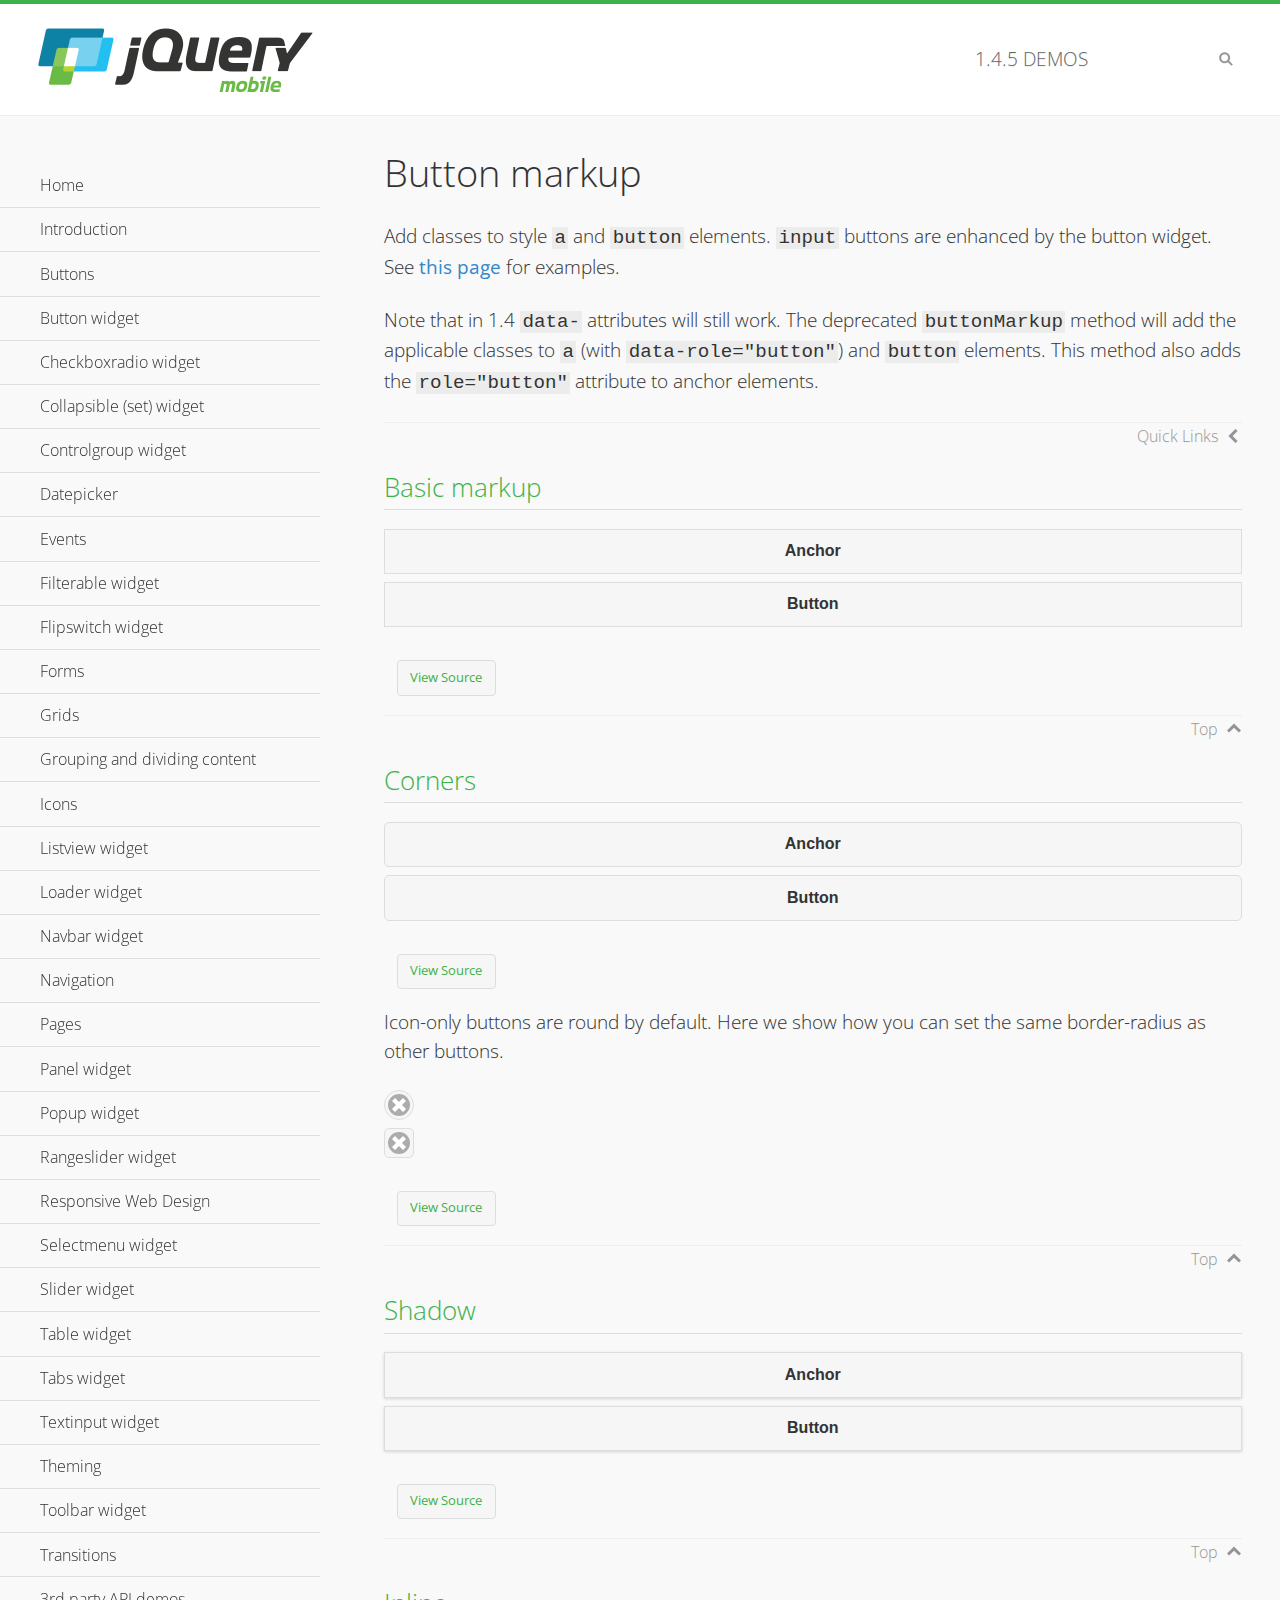
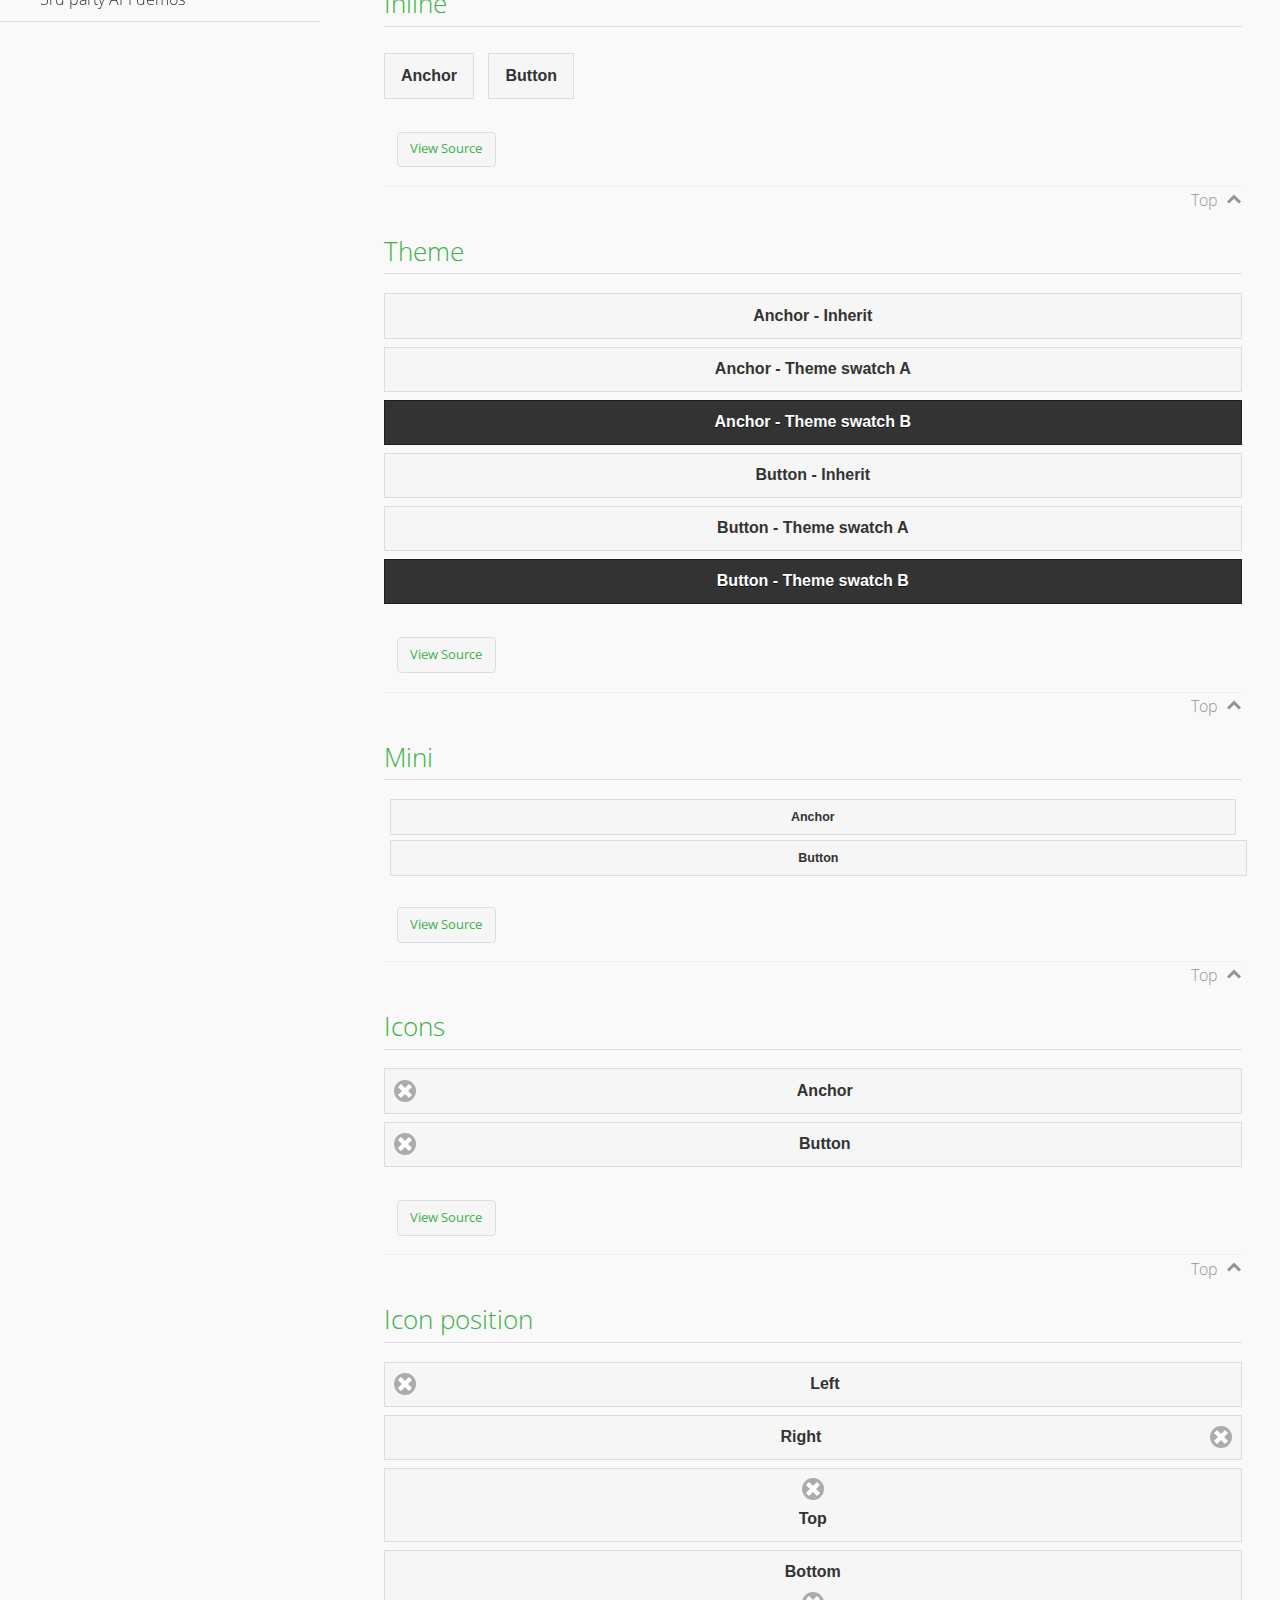
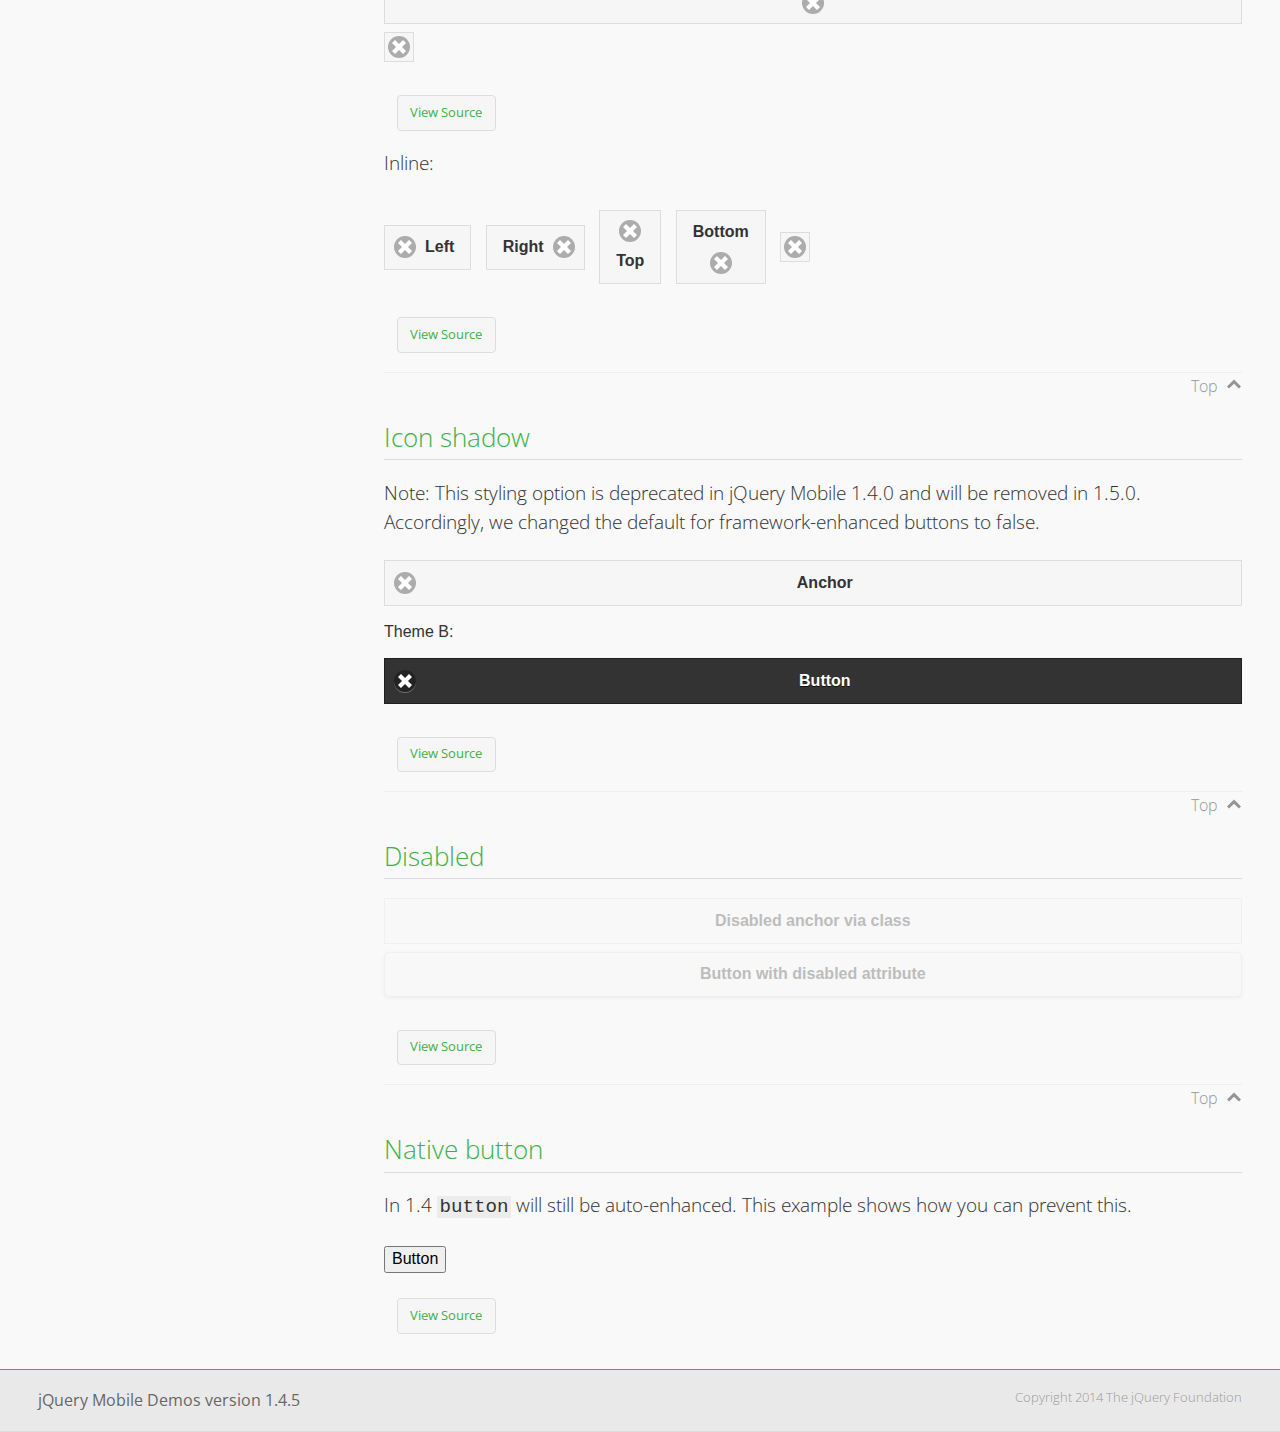
<file: jm/demos/button-markup/index.html>
<!DOCTYPE html>
<html>
<head>
	<meta charset="utf-8">
	<meta name="viewport" content="width=device-width, initial-scale=1">
	<title>Button markup - jQuery Mobile Demos</title>
	<link rel="shortcut icon" href="../favicon.ico">
    <link rel="stylesheet" href="http://fonts.googleapis.com/css?family=Open+Sans:300,400,700">
	<link rel="stylesheet" href="../css/themes/default/jquery.mobile-1.4.5.min.css">
	<link rel="stylesheet" href="../_assets/css/jqm-demos.css">
	<script src="../js/jquery.js"></script>
	<script src="../_assets/js/index.js"></script>
	<script src="../js/jquery.mobile-1.4.5.min.js"></script>
	<style>
		#custom-border-radius .ui-btn-icon-notext.ui-corner-all {
			-webkit-border-radius: .3125em;
			border-radius: .3125em;
		}
	</style>
</head>
<body>
<div data-role="page" class="jqm-demos" data-quicklinks="true">

	<div data-role="header" class="jqm-header">
		<h2><a href="../" title="jQuery Mobile Demos home"><img src="../_assets/img/jquery-logo.png" alt="jQuery Mobile"></a></h2>
		<p><span class="jqm-version"></span> Demos</p>
		<a href="#" class="jqm-navmenu-link ui-btn ui-btn-icon-notext ui-corner-all ui-icon-bars ui-nodisc-icon ui-alt-icon ui-btn-left">Menu</a>
		<a href="#" class="jqm-search-link ui-btn ui-btn-icon-notext ui-corner-all ui-icon-search ui-nodisc-icon ui-alt-icon ui-btn-right">Search</a>
	</div><!-- /header -->

	<div role="main" class="ui-content jqm-content">

		<h1>Button markup</h1>

		<p>Add classes to style <code>a</code> and <code>button</code> elements. <code>input</code> buttons are enhanced by the button widget. See <a href="../button/" data-ajax="false">this page</a> for examples.</p>

		<p>Note that in 1.4 <code>data-</code> attributes will still work. The deprecated <code>buttonMarkup</code> method will add the applicable classes to <code>a</code> (with <code>data-role="button"</code>) and <code>button</code> elements. This method also adds the <code>role="button"</code> attribute to anchor elements.</p>

		<h2>Basic markup</h2>

		<div data-demo-html="true">
			<a href="#" class="ui-btn">Anchor</a>
			<button class="ui-btn">Button</button>
		</div><!--/demo-html -->

		<h2>Corners</h2>

		<div data-demo-html="true">
			<a href="#" class="ui-btn ui-corner-all">Anchor</a>
			<button class="ui-btn ui-corner-all">Button</button>
		</div><!--/demo-html -->

		<p>Icon-only buttons are round by default. Here we show how you can set the same border-radius as other buttons.</p>

		<div data-demo-html="true" data-demo-css="true">
			<a href="#" class="ui-btn ui-icon-delete ui-btn-icon-notext ui-corner-all">No text</a>
			<div id="custom-border-radius">
				<a href="#" class="ui-btn ui-icon-delete ui-btn-icon-notext ui-corner-all">No text</a>
			</div>
		</div><!--/demo-html -->

		<h2>Shadow</h2>

		<div data-demo-html="true">
			<a href="#" class="ui-btn ui-shadow">Anchor</a>
			<button class="ui-btn ui-shadow">Button</button>
		</div><!--/demo-html -->

		<h2>Inline</h2>

		<div data-demo-html="true">
			<a href="#" class="ui-btn ui-btn-inline">Anchor</a>
			<button class="ui-btn ui-btn-inline">Button</button>
		</div><!--/demo-html -->

		<h2>Theme</h2>

		<div data-demo-html="true">
			<a href="#" class="ui-btn">Anchor - Inherit</a>
			<a href="#" class="ui-btn ui-btn-a">Anchor - Theme swatch A</a>
			<a href="#" class="ui-btn ui-btn-b">Anchor - Theme swatch B</a>
			<button class="ui-btn">Button - Inherit</button>
			<button class="ui-btn ui-btn-a">Button - Theme swatch A</button>
			<button class="ui-btn ui-btn-b">Button - Theme swatch B</button>
		</div><!--/demo-html -->

		<h2>Mini</h2>

		<div data-demo-html="true">
			<a href="#" class="ui-btn ui-mini">Anchor</a>
			<button class="ui-btn ui-mini">Button</button>
		</div><!--/demo-html -->

		<h2>Icons</h2>

		<div data-demo-html="true">
			<a href="#" class="ui-btn ui-icon-delete ui-btn-icon-left">Anchor</a>
			<button class="ui-btn ui-icon-delete ui-btn-icon-left">Button</button>
		</div><!--/demo-html -->

		<h2>Icon position</h2>

		<div data-demo-html="true">
			<a href="#" class="ui-btn ui-icon-delete ui-btn-icon-left">Left</a>
			<a href="#" class="ui-btn ui-icon-delete ui-btn-icon-right">Right</a>
			<a href="#" class="ui-btn ui-icon-delete ui-btn-icon-top">Top</a>
			<a href="#" class="ui-btn ui-icon-delete ui-btn-icon-bottom">Bottom</a>
			<a href="#" class="ui-btn ui-icon-delete ui-btn-icon-notext">Icon only</a>
		</div><!--/demo-html -->

		<p>Inline:</p>

		<div data-demo-html="true">
			<a href="#" class="ui-btn ui-btn-inline ui-icon-delete ui-btn-icon-left">Left</a>
			<a href="#" class="ui-btn ui-btn-inline ui-icon-delete ui-btn-icon-right">Right</a>
			<a href="#" class="ui-btn ui-btn-inline ui-icon-delete ui-btn-icon-top">Top</a>
			<a href="#" class="ui-btn ui-btn-inline ui-icon-delete ui-btn-icon-bottom">Bottom</a>
			<a href="#" class="ui-btn ui-btn-inline ui-icon-delete ui-btn-icon-notext">Icon only</a>
		</div><!--/demo-html -->

		<h2>Icon shadow</h2>
		<p>Note: This styling option is deprecated in jQuery Mobile 1.4.0 and will be removed in 1.5.0. Accordingly, we changed the default for framework-enhanced buttons to false.</p>

		<div data-demo-html="true">
			<a href="#" class="ui-btn ui-icon-delete ui-btn-icon-left ui-shadow-icon">Anchor</a>
			<p>Theme B:</p>
			<button class="ui-btn ui-icon-delete ui-btn-icon-left ui-shadow-icon ui-btn-b">Button</button>
		</div><!--/demo-html -->

		<h2>Disabled</h2>

		<div data-demo-html="true">
			<a href="#" class="ui-btn ui-state-disabled">Disabled anchor via class</a>
			<button disabled>Button with disabled attribute</button>
		</div><!--/demo-html -->

		<h2>Native button</h2>
		<!-- TODO: Remove this demo in 1.5 -->
		<p>In 1.4 <code>button</code> will still be auto-enhanced. This example shows how you can prevent this.</p>

		<div data-demo-html="true">
			<button data-role="none">Button</button>
		</div><!--/demo-html -->

	</div><!-- /content -->
	    <div data-role="panel" class="jqm-navmenu-panel" data-position="left" data-display="overlay" data-theme="a">
	    	<ul class="jqm-list ui-alt-icon ui-nodisc-icon">
<li data-filtertext="demos homepage" data-icon="home"><a href=".././">Home</a></li>
<li data-filtertext="introduction overview getting started"><a href="../intro/" data-ajax="false">Introduction</a></li>
<li data-filtertext="buttons button markup buttonmarkup method anchor link button element"><a href="../button-markup/" data-ajax="false">Buttons</a></li>
<li data-filtertext="form button widget input button submit reset"><a href="../button/" data-ajax="false">Button widget</a></li>
<li data-role="collapsible" data-enhanced="true" data-collapsed-icon="carat-d" data-expanded-icon="carat-u" data-iconpos="right" data-inset="false" class="ui-collapsible ui-collapsible-themed-content ui-collapsible-collapsed">
	<h3 class="ui-collapsible-heading ui-collapsible-heading-collapsed">
		<a href="#" class="ui-collapsible-heading-toggle ui-btn ui-btn-icon-right ui-btn-inherit ui-icon-carat-d">
		    Checkboxradio widget<span class="ui-collapsible-heading-status"> click to expand contents</span>
		</a>
	</h3>
	<div class="ui-collapsible-content ui-body-inherit ui-collapsible-content-collapsed" aria-hidden="true">
		<ul>
			<li data-filtertext="form checkboxradio widget checkbox input checkboxes controlgroups"><a href="../checkboxradio-checkbox/" data-ajax="false">Checkboxes</a></li>
			<li data-filtertext="form checkboxradio widget radio input radio buttons controlgroups"><a href="../checkboxradio-radio/" data-ajax="false">Radio buttons</a></li>
		</ul>
	</div>
</li>
<li data-role="collapsible" data-enhanced="true" data-collapsed-icon="carat-d" data-expanded-icon="carat-u" data-iconpos="right" data-inset="false" class="ui-collapsible ui-collapsible-themed-content ui-collapsible-collapsed">
	<h3 class="ui-collapsible-heading ui-collapsible-heading-collapsed">
		<a href="#" class="ui-collapsible-heading-toggle ui-btn ui-btn-icon-right ui-btn-inherit ui-icon-carat-d">
			Collapsible (set) widget<span class="ui-collapsible-heading-status"> click to expand contents</span>
		</a>
	</h3>
	<div class="ui-collapsible-content ui-body-inherit ui-collapsible-content-collapsed" aria-hidden="true">
		<ul>
			<li data-filtertext="collapsibles content formatting"><a href="../collapsible/" data-ajax="false">Collapsible</a></li>
			<li data-filtertext="dynamic collapsible set accordion append expand"><a href="../collapsible-dynamic/" data-ajax="false">Dynamic collapsibles</a></li>
			<li data-filtertext="accordions collapsible set widget content formatting grouped collapsibles"><a href="../collapsibleset/" data-ajax="false">Collapsible set</a></li>
		</ul>
	</div>
</li>
<li data-role="collapsible" data-enhanced="true" data-collapsed-icon="carat-d" data-expanded-icon="carat-u" data-iconpos="right" data-inset="false" class="ui-collapsible ui-collapsible-themed-content ui-collapsible-collapsed">
	<h3 class="ui-collapsible-heading ui-collapsible-heading-collapsed">
		<a href="#" class="ui-collapsible-heading-toggle ui-btn ui-btn-icon-right ui-btn-inherit ui-icon-carat-d">
			Controlgroup widget<span class="ui-collapsible-heading-status"> click to expand contents</span>
		</a>
	</h3>
	<div class="ui-collapsible-content ui-body-inherit ui-collapsible-content-collapsed" aria-hidden="true">
		<ul>
			<li data-filtertext="controlgroups selectmenu checkboxradio input grouped buttons horizontal vertical"><a href="../controlgroup/" data-ajax="false">Controlgroup</a></li>
			<li data-filtertext="dynamic controlgroup dynamically add buttons"><a href="../controlgroup-dynamic/" data-ajax="false">Dynamic controlgroups</a></li>
		</ul>
	</div>
</li>
<li data-filtertext="form datepicker widget date input"><a href="../datepicker/" data-ajax="false">Datepicker</a></li>
<li data-role="collapsible" data-enhanced="true" data-collapsed-icon="carat-d" data-expanded-icon="carat-u" data-iconpos="right" data-inset="false" class="ui-collapsible ui-collapsible-themed-content ui-collapsible-collapsed">
	<h3 class="ui-collapsible-heading ui-collapsible-heading-collapsed">
		<a href="#" class="ui-collapsible-heading-toggle ui-btn ui-btn-icon-right ui-btn-inherit ui-icon-carat-d">
			Events<span class="ui-collapsible-heading-status"> click to expand contents</span>
		</a>
	</h3>
	<div class="ui-collapsible-content ui-body-inherit ui-collapsible-content-collapsed" aria-hidden="true">
		<ul>
			<li data-filtertext="swipe to delete list items listviews swipe events"><a href="../swipe-list/" data-ajax="false">Swipe list items</a></li>
			<li data-filtertext="swipe to navigate swipe page navigation swipe events"><a href="../swipe-page/" data-ajax="false">Swipe page navigation</a></li>
		</ul>
	</div>
</li>
<li data-filtertext="filterable filter elements sorting searching listview table"><a href="../filterable/" data-ajax="false">Filterable widget</a></li>
<li data-filtertext="form flipswitch widget flip toggle switch binary select checkbox input"><a href="../flipswitch/" data-ajax="false">Flipswitch widget</a></li>
<li data-role="collapsible" data-enhanced="true" data-collapsed-icon="carat-d" data-expanded-icon="carat-u" data-iconpos="right" data-inset="false" class="ui-collapsible ui-collapsible-themed-content ui-collapsible-collapsed">
	<h3 class="ui-collapsible-heading ui-collapsible-heading-collapsed">
		<a href="#" class="ui-collapsible-heading-toggle ui-btn ui-btn-icon-right ui-btn-inherit ui-icon-carat-d">
			Forms<span class="ui-collapsible-heading-status"> click to expand contents</span>
		</a>
	</h3>
	<div class="ui-collapsible-content ui-body-inherit ui-collapsible-content-collapsed" aria-hidden="true">
		<ul>
			<li data-filtertext="forms text checkbox radio range button submit reset inputs selects textarea slider flipswitch label form elements"><a href="../forms/" data-ajax="false">Forms</a></li>
			<li data-filtertext="form hide labels hidden accessible ui-hidden-accessible forms"><a href="../forms-label-hidden-accessible/" data-ajax="false">Hide labels</a></li>
			<li data-filtertext="form field containers fieldcontain ui-field-contain forms"><a href="../forms-field-contain/" data-ajax="false">Field containers</a></li>
			<li data-filtertext="forms disabled form elements"><a href="../forms-disabled/" data-ajax="false">Forms disabled</a></li>
			<li data-filtertext="forms gallery examples overview forms text checkbox radio range button submit reset inputs selects textarea slider flipswitch label form elements"><a href="../forms-gallery/" data-ajax="false">Forms gallery</a></li>
		</ul>
	</div>
</li>
<li data-role="collapsible" data-enhanced="true" data-collapsed-icon="carat-d" data-expanded-icon="carat-u" data-iconpos="right" data-inset="false" class="ui-collapsible ui-collapsible-themed-content ui-collapsible-collapsed">
	<h3 class="ui-collapsible-heading ui-collapsible-heading-collapsed">
		<a href="#" class="ui-collapsible-heading-toggle ui-btn ui-btn-icon-right ui-btn-inherit ui-icon-carat-d">
			Grids<span class="ui-collapsible-heading-status"> click to expand contents</span>
		</a>
	</h3>
	<div class="ui-collapsible-content ui-body-inherit ui-collapsible-content-collapsed" aria-hidden="true">
		<ul>
			<li data-filtertext="grids columns blocks content formatting rwd responsive css framework"><a href="../grids/" data-ajax="false">Grids</a></li>
			<li data-filtertext="buttons in grids css framework"><a href="../grids-buttons/" data-ajax="false">Buttons in grids</a></li>
			<li data-filtertext="custom responsive grids rwd css framework"><a href="../grids-custom-responsive/" data-ajax="false">Custom responsive grids</a></li>
		</ul>
	</div>
</li>
<li data-filtertext="blocks content formatting sections heading"><a href="../body-bar-classes/" data-ajax="false">Grouping and dividing content</a></li>
<li data-role="collapsible" data-enhanced="true" data-collapsed-icon="carat-d" data-expanded-icon="carat-u" data-iconpos="right" data-inset="false" class="ui-collapsible ui-collapsible-themed-content ui-collapsible-collapsed">
	<h3 class="ui-collapsible-heading ui-collapsible-heading-collapsed">
		<a href="#" class="ui-collapsible-heading-toggle ui-btn ui-btn-icon-right ui-btn-inherit ui-icon-carat-d">
			Icons<span class="ui-collapsible-heading-status"> click to expand contents</span>
		</a>
	</h3>
	<div class="ui-collapsible-content ui-body-inherit ui-collapsible-content-collapsed" aria-hidden="true">
		<ul>
			<li data-filtertext="button icons svg disc alt custom icon position"><a href="../icons/" data-ajax="false">Icons</a></li>
			<li data-filtertext=""><a href="../icons-grunticon/" data-ajax="false">Grunticon loader</a></li>
		</ul>
	</div>
</li>
<li data-role="collapsible" data-enhanced="true" data-collapsed-icon="carat-d" data-expanded-icon="carat-u" data-iconpos="right" data-inset="false" class="ui-collapsible ui-collapsible-themed-content ui-collapsible-collapsed">
	<h3 class="ui-collapsible-heading ui-collapsible-heading-collapsed">
		<a href="#" class="ui-collapsible-heading-toggle ui-btn ui-btn-icon-right ui-btn-inherit ui-icon-carat-d">
			Listview widget<span class="ui-collapsible-heading-status"> click to expand contents</span>
		</a>
	</h3>
	<div class="ui-collapsible-content ui-body-inherit ui-collapsible-content-collapsed" aria-hidden="true">
		<ul>
			<li data-filtertext="listview widget thumbnails icons nested split button collapsible ul ol"><a href="../listview/" data-ajax="false">Listview</a></li>
			<li data-filtertext="autocomplete filterable reveal listview filtertextbeforefilter placeholder"><a href="../listview-autocomplete/" data-ajax="false">Listview autocomplete</a></li>
			<li data-filtertext="autocomplete filterable reveal listview remote data filtertextbeforefilter placeholder"><a href="../listview-autocomplete-remote/" data-ajax="false">Listview autocomplete remote data</a></li>
			<li data-filtertext="autodividers anchor jump scroll linkbars listview lists ul ol"><a href="../listview-autodividers-linkbar/" data-ajax="false">Listview autodividers linkbar</a></li>
			<li data-filtertext="listview autodividers selector autodividersselector lists ul ol"><a href="../listview-autodividers-selector/" data-ajax="false">Listview autodividers selector</a></li>
			<li data-filtertext="listview nested list items"><a href="../listview-nested-lists/" data-ajax="false">Nested Listviews</a></li>
			<li data-filtertext="listview collapsible list items flat"><a href="../listview-collapsible-item-flat/" data-ajax="false">Listview collapsible list items (flat)</a></li>
			<li data-filtertext="listview collapsible list indented"><a href="../listview-collapsible-item-indented/" data-ajax="false">Listview collapsible list items (indented)</a></li>
			<li data-filtertext="grid listview responsive grids responsive listviews lists ul"><a href="../listview-grid/" data-ajax="false">Listview responsive grid</a></li>
		</ul>
	</div>
</li>
<li data-filtertext="loader widget page loading navigation overlay spinner"><a href="../loader/" data-ajax="false">Loader widget</a></li>
<li data-filtertext="navbar widget navmenu toolbars header footer"><a href="../navbar/" data-ajax="false">Navbar widget</a></li>
<li data-role="collapsible" data-enhanced="true" data-collapsed-icon="carat-d" data-expanded-icon="carat-u" data-iconpos="right" data-inset="false" class="ui-collapsible ui-collapsible-themed-content ui-collapsible-collapsed">
	<h3 class="ui-collapsible-heading ui-collapsible-heading-collapsed">
		<a href="#" class="ui-collapsible-heading-toggle ui-btn ui-btn-icon-right ui-btn-inherit ui-icon-carat-d">
			Navigation<span class="ui-collapsible-heading-status"> click to expand contents</span>
		</a>
	</h3>
	<div class="ui-collapsible-content ui-body-inherit ui-collapsible-content-collapsed" aria-hidden="true">
		<ul>
			<li data-filtertext="ajax navigation navigate widget history event method"><a href="../navigation/" data-ajax="false">Navigation</a></li>
			<li data-filtertext="linking pages page links navigation ajax prefetch cache"><a href="../navigation-linking-pages/" data-ajax="false">Linking pages</a></li>
			<!-- <li data-filtertext="php redirect server redirection server-side navigation"><a href="../navigation-php-redirect/" data-ajax="false">PHP redirect demo</a></li>-->
			<li data-filtertext="navigation redirection hash query"><a href="../navigation-hash-processing/" data-ajax="false">Hash processing demo</a></li>
			<li data-filtertext="navigation redirection hash query"><a href="../page-events/" data-ajax="false">Page Navigation Events</a></li>
		</ul>
	</div>
</li>
<li data-role="collapsible" data-enhanced="true" data-collapsed-icon="carat-d" data-expanded-icon="carat-u" data-iconpos="right" data-inset="false" class="ui-collapsible ui-collapsible-themed-content ui-collapsible-collapsed">
	<h3 class="ui-collapsible-heading ui-collapsible-heading-collapsed">
		<a href="#" class="ui-collapsible-heading-toggle ui-btn ui-btn-icon-right ui-btn-inherit ui-icon-carat-d">
			Pages<span class="ui-collapsible-heading-status"> click to expand contents</span>
		</a>
	</h3>
	<div class="ui-collapsible-content ui-body-inherit ui-collapsible-content-collapsed" aria-hidden="true">
		<ul>
			<li data-filtertext="pages page widget ajax navigation"><a href="../pages/" data-ajax="false">Pages</a></li>
			<li data-filtertext="single page"><a href="../pages-single-page/" data-ajax="false">Single page</a></li>
			<li data-filtertext="multipage multi-page page"><a href="../pages-multi-page/" data-ajax="false">Multi-page template</a></li>
			<li data-filtertext="dialog page widget modal popup"><a href="../pages-dialog/" data-ajax="false">Dialog page</a></li>
		</ul>
	</div>
</li>
<li data-role="collapsible" data-enhanced="true" data-collapsed-icon="carat-d" data-expanded-icon="carat-u" data-iconpos="right" data-inset="false" class="ui-collapsible ui-collapsible-themed-content ui-collapsible-collapsed">
	<h3 class="ui-collapsible-heading ui-collapsible-heading-collapsed">
		<a href="#" class="ui-collapsible-heading-toggle ui-btn ui-btn-icon-right ui-btn-inherit ui-icon-carat-d">
			Panel widget<span class="ui-collapsible-heading-status"> click to expand contents</span>
		</a>
	</h3>
	<div class="ui-collapsible-content ui-body-inherit ui-collapsible-content-collapsed" aria-hidden="true">
		<ul>
			<li data-filtertext="panel widget sliding panels reveal push overlay responsive"><a href="../panel/" data-ajax="false">Panel</a></li>
			<li data-filtertext=""><a href="../panel-external/" data-ajax="false">External panels</a></li>
			<li data-filtertext="panel "><a href="../panel-fixed/" data-ajax="false">Fixed panels</a></li>
			<li data-filtertext="panel slide panels sliding panels shadow rwd responsive breakpoint"><a href="../panel-responsive/" data-ajax="false">Panels responsive</a></li>
			<li data-filtertext="panel custom style custom panel width reveal shadow listview panel styling page background wrapper"><a href="../panel-styling/" data-ajax="false">Custom panel style</a></li>
			<li data-filtertext="panel open on swipe"><a href="../panel-swipe-open/" data-ajax="false">Panel open on swipe</a></li>
			<li data-filtertext="panels outside page internal external toolbars"><a href="../panel-external-internal/" data-ajax="false">Panel external and internal</a></li>
		</ul>
	</div>
</li>
<li data-role="collapsible" data-enhanced="true" data-collapsed-icon="carat-d" data-expanded-icon="carat-u" data-iconpos="right" data-inset="false" class="ui-collapsible ui-collapsible-themed-content ui-collapsible-collapsed">
	<h3 class="ui-collapsible-heading ui-collapsible-heading-collapsed">
		<a href="#" class="ui-collapsible-heading-toggle ui-btn ui-btn-icon-right ui-btn-inherit ui-icon-carat-d">
			Popup widget<span class="ui-collapsible-heading-status"> click to expand contents</span>
		</a>
	</h3>
	<div class="ui-collapsible-content ui-body-inherit ui-collapsible-content-collapsed" aria-hidden="true">
		<ul>
			<li data-filtertext="popup widget popups dialog modal transition tooltip lightbox form overlay screen flip pop fade transition"><a href="../popup/" data-ajax="false">Popup</a></li>
			<li data-filtertext="popup alignment position"><a href="../popup-alignment/" data-ajax="false">Popup alignment</a></li>
			<li data-filtertext="popup arrow size popups popover"><a href="../popup-arrow-size/" data-ajax="false">Popup arrow size</a></li>
			<li data-filtertext="dynamic popups popup images lightbox"><a href="../popup-dynamic/" data-ajax="false">Dynamic popups</a></li>
			<li data-filtertext="popups with iframes scaling"><a href="../popup-iframe/" data-ajax="false">Popups with iframes</a></li>
			<li data-filtertext="popup image scaling"><a href="../popup-image-scaling/" data-ajax="false">Popup image scaling</a></li>
			<li data-filtertext="external popup outside multi-page"><a href="../popup-outside-multipage/" data-ajax="false">Popup outside multi-page</a></li>
		</ul>
	</div>
</li>
<li data-filtertext="form rangeslider widget dual sliders dual handle sliders range input"><a href="../rangeslider/" data-ajax="false">Rangeslider widget</a></li>
<li data-filtertext="responsive web design rwd adaptive progressive enhancement PE accessible mobile breakpoints media query media queries"><a href="../rwd/" data-ajax="false">Responsive Web Design</a></li>
<li data-role="collapsible" data-enhanced="true" data-collapsed-icon="carat-d" data-expanded-icon="carat-u" data-iconpos="right" data-inset="false" class="ui-collapsible ui-collapsible-themed-content ui-collapsible-collapsed">
	<h3 class="ui-collapsible-heading ui-collapsible-heading-collapsed">
		<a href="#" class="ui-collapsible-heading-toggle ui-btn ui-btn-icon-right ui-btn-inherit ui-icon-carat-d">
			Selectmenu widget<span class="ui-collapsible-heading-status"> click to expand contents</span>
		</a>
	</h3>
	<div class="ui-collapsible-content ui-body-inherit ui-collapsible-content-collapsed" aria-hidden="true">
		<ul>
			<li data-filtertext="form selectmenu widget select input custom select menu selects"><a href="../selectmenu/" data-ajax="false">Selectmenu</a></li>
			<li data-filtertext="form custom select menu selectmenu widget custom menu option optgroup multiple selects"><a href="../selectmenu-custom/" data-ajax="false">Custom select menu</a></li>
			<li data-filtertext="filterable select filter popup dialog"><a href="../selectmenu-custom-filter/" data-ajax="false">Custom select menu with filter</a></li>
		</ul>
	</div>
</li>
<li data-role="collapsible" data-enhanced="true" data-collapsed-icon="carat-d" data-expanded-icon="carat-u" data-iconpos="right" data-inset="false" class="ui-collapsible ui-collapsible-themed-content ui-collapsible-collapsed">
	<h3 class="ui-collapsible-heading ui-collapsible-heading-collapsed">
		<a href="#" class="ui-collapsible-heading-toggle ui-btn ui-btn-icon-right ui-btn-inherit ui-icon-carat-d">
			Slider widget<span class="ui-collapsible-heading-status"> click to expand contents</span>
		</a>
	</h3>
	<div class="ui-collapsible-content ui-body-inherit ui-collapsible-content-collapsed" aria-hidden="true">
		<ul>
			<li data-filtertext="form slider widget range input single sliders"><a href="../slider/" data-ajax="false">Slider</a></li>
			<li data-filtertext="form slider widget flipswitch slider binary select flip toggle switch"><a href="../slider-flipswitch/" data-ajax="false">Slider flip toggle switch</a></li>
			<li data-filtertext="form slider tooltip handle value input range sliders"><a href="../slider-tooltip/" data-ajax="false">Slider tooltip</a></li>
		</ul>
	</div>
</li>
<li data-role="collapsible" data-enhanced="true" data-collapsed-icon="carat-d" data-expanded-icon="carat-u" data-iconpos="right" data-inset="false" class="ui-collapsible ui-collapsible-themed-content ui-collapsible-collapsed">
	<h3 class="ui-collapsible-heading ui-collapsible-heading-collapsed">
		<a href="#" class="ui-collapsible-heading-toggle ui-btn ui-btn-icon-right ui-btn-inherit ui-icon-carat-d">
			Table widget<span class="ui-collapsible-heading-status"> click to expand contents</span>
		</a>
	</h3>
	<div class="ui-collapsible-content ui-body-inherit ui-collapsible-content-collapsed" aria-hidden="true">
		<ul>
			<li data-filtertext="table widget reflow column toggle th td responsive tables rwd hide show tabular"><a href="../table-column-toggle/" data-ajax="false">Table Column Toggle</a></li>
			<li data-filtertext="table column toggle phone comparison demo"><a href="../table-column-toggle-example/" data-ajax="false">Table Column Toggle demo</a></li>
			<li data-filtertext="responsive tables table column toggle heading groups rwd breakpoint"><a href="../table-column-toggle-heading-groups/" data-ajax="false">Table Column Toggle heading groups</a></li>
			<li data-filtertext="responsive tables table column toggle hide rwd breakpoint customization options"><a href="../table-column-toggle-options/" data-ajax="false">Table Column Toggle options</a></li>
			<li data-filtertext="table reflow th td responsive rwd columns tabular"><a href="../table-reflow/" data-ajax="false">Table Reflow</a></li>
			<li data-filtertext="responsive tables table reflow heading groups rwd breakpoint"><a href="../table-reflow-heading-groups/" data-ajax="false">Table Reflow heading groups</a></li>
			<li data-filtertext="responsive tables table reflow stripes strokes table style"><a href="../table-reflow-stripes-strokes/" data-ajax="false">Table Reflow stripes and strokes</a></li>
			<li data-filtertext="responsive tables table reflow stack custom styles"><a href="../table-reflow-styling/" data-ajax="false">Table Reflow custom styles</a></li>
		</ul>
	</div>
</li>
<li data-filtertext="ui tabs widget"><a href="../tabs/" data-ajax="false">Tabs widget</a></li>
<li data-filtertext="form textinput widget text input textarea number date time tel email file color password"><a href="../textinput/" data-ajax="false">Textinput widget</a></li>
<li data-role="collapsible" data-enhanced="true" data-collapsed-icon="carat-d" data-expanded-icon="carat-u" data-iconpos="right" data-inset="false" class="ui-collapsible ui-collapsible-themed-content ui-collapsible-collapsed">
	<h3 class="ui-collapsible-heading ui-collapsible-heading-collapsed">
		<a href="#" class="ui-collapsible-heading-toggle ui-btn ui-btn-icon-right ui-btn-inherit ui-icon-carat-d">
			Theming<span class="ui-collapsible-heading-status"> click to expand contents</span>
		</a>
	</h3>
	<div class="ui-collapsible-content ui-body-inherit ui-collapsible-content-collapsed" aria-hidden="true">
		<ul>
			<li data-filtertext="default theme swatches theming style css"><a href="../theme-default/" data-ajax="false">Default theme</a></li>
			<li data-filtertext="classic theme old theme swatches theming style css"><a href="../theme-classic/" data-ajax="false">Classic theme</a></li>
		</ul>
	</div>
</li>
<li data-role="collapsible" data-enhanced="true" data-collapsed-icon="carat-d" data-expanded-icon="carat-u" data-iconpos="right" data-inset="false" class="ui-collapsible ui-collapsible-themed-content ui-collapsible-collapsed">
	<h3 class="ui-collapsible-heading ui-collapsible-heading-collapsed">
		<a href="#" class="ui-collapsible-heading-toggle ui-btn ui-btn-icon-right ui-btn-inherit ui-icon-carat-d">
			Toolbar widget<span class="ui-collapsible-heading-status"> click to expand contents</span>
		</a>
	</h3>
	<div class="ui-collapsible-content ui-body-inherit ui-collapsible-content-collapsed" aria-hidden="true">
		<ul>
			<li data-filtertext="toolbar widget header footer toolbars fixed fullscreen external sections"><a href="../toolbar/" data-ajax="false">Toolbar</a></li>
			<li data-filtertext="dynamic toolbars dynamically add toolbar header footer"><a href="../toolbar-dynamic/" data-ajax="false">Dynamic toolbars</a></li>
			<li data-filtertext="external toolbars header footer"><a href="../toolbar-external/" data-ajax="false">External toolbars</a></li>
			<li data-filtertext="fixed toolbars header footer"><a href="../toolbar-fixed/" data-ajax="false">Fixed toolbars</a></li>
			<li data-filtertext="fixed fullscreen toolbars header footer"><a href="../toolbar-fixed-fullscreen/" data-ajax="false">Fullscreen toolbars</a></li>
			<li data-filtertext="external fixed toolbars header footer"><a href="../toolbar-fixed-external/" data-ajax="false">Fixed external toolbars</a></li>
			<li data-filtertext="external persistent toolbars header footer navbar navmenu"><a href="../toolbar-fixed-persistent/" data-ajax="false">Persistent toolbars</a></li>
			<li data-filtertext="external ajax optimized toolbars persistent toolbars header footer navbar"><a href="../toolbar-fixed-persistent-optimized/" data-ajax="false">Ajax optimized toolbars</a></li>
			<li data-filtertext="form in toolbars header footer"><a href="../toolbar-fixed-forms/" data-ajax="false">Form in toolbar</a></li>
		</ul>
	</div>
</li>
<li data-filtertext="page transitions animated pages popup navigation flip slide fade pop"><a href="../transitions/" data-ajax="false">Transitions</a></li>
<li data-role="collapsible" data-enhanced="true" data-collapsed-icon="carat-d" data-expanded-icon="carat-u" data-iconpos="right" data-inset="false" class="ui-collapsible ui-collapsible-themed-content ui-collapsible-collapsed">
	<h3 class="ui-collapsible-heading ui-collapsible-heading-collapsed">
		<a href="#" class="ui-collapsible-heading-toggle ui-btn ui-btn-icon-right ui-btn-inherit ui-icon-carat-d">
			3rd party API demos<span class="ui-collapsible-heading-status"> click to expand contents</span>
		</a>
	</h3>
	<div class="ui-collapsible-content ui-body-inherit ui-collapsible-content-collapsed" aria-hidden="true">
		<ul>
			<li data-filtertext="backbone requirejs navigation router"><a href="../backbone-requirejs/" data-ajax="false">Backbone RequireJS</a></li>
			<li data-filtertext="google maps geolocation demo"><a href="../map-geolocation/" data-ajax="false">Google Maps geolocation</a></li>
			<li data-filtertext="google maps hybrid"><a href="../map-list-toggle/" data-ajax="false">Google Maps list toggle</a></li>
		</ul>
	</div>
</li>



		     </ul>
		</div><!-- /panel -->


	<div data-role="footer" data-position="fixed" data-tap-toggle="false" class="jqm-footer">
		<p>jQuery Mobile Demos version <span class="jqm-version"></span></p>
		<p>Copyright 2014 The jQuery Foundation</p>
	</div><!-- /footer -->
	<!-- TODO: This should become an external panel so we can add input to markup (unique ID) -->
    <div data-role="panel" class="jqm-search-panel" data-position="right" data-display="overlay" data-theme="a">
		<div class="jqm-search">
			<ul class="jqm-list" data-filter-placeholder="Search demos..." data-filter-reveal="true">
<li data-filtertext="demos homepage" data-icon="home"><a href=".././">Home</a></li>
<li data-filtertext="introduction overview getting started"><a href="../intro/" data-ajax="false">Introduction</a></li>
<li data-filtertext="buttons button markup buttonmarkup method anchor link button element"><a href="../button-markup/" data-ajax="false">Buttons</a></li>
<li data-filtertext="form button widget input button submit reset"><a href="../button/" data-ajax="false">Button widget</a></li>
<li data-role="collapsible" data-enhanced="true" data-collapsed-icon="carat-d" data-expanded-icon="carat-u" data-iconpos="right" data-inset="false" class="ui-collapsible ui-collapsible-themed-content ui-collapsible-collapsed">
	<h3 class="ui-collapsible-heading ui-collapsible-heading-collapsed">
		<a href="#" class="ui-collapsible-heading-toggle ui-btn ui-btn-icon-right ui-btn-inherit ui-icon-carat-d">
		    Checkboxradio widget<span class="ui-collapsible-heading-status"> click to expand contents</span>
		</a>
	</h3>
	<div class="ui-collapsible-content ui-body-inherit ui-collapsible-content-collapsed" aria-hidden="true">
		<ul>
			<li data-filtertext="form checkboxradio widget checkbox input checkboxes controlgroups"><a href="../checkboxradio-checkbox/" data-ajax="false">Checkboxes</a></li>
			<li data-filtertext="form checkboxradio widget radio input radio buttons controlgroups"><a href="../checkboxradio-radio/" data-ajax="false">Radio buttons</a></li>
		</ul>
	</div>
</li>
<li data-role="collapsible" data-enhanced="true" data-collapsed-icon="carat-d" data-expanded-icon="carat-u" data-iconpos="right" data-inset="false" class="ui-collapsible ui-collapsible-themed-content ui-collapsible-collapsed">
	<h3 class="ui-collapsible-heading ui-collapsible-heading-collapsed">
		<a href="#" class="ui-collapsible-heading-toggle ui-btn ui-btn-icon-right ui-btn-inherit ui-icon-carat-d">
			Collapsible (set) widget<span class="ui-collapsible-heading-status"> click to expand contents</span>
		</a>
	</h3>
	<div class="ui-collapsible-content ui-body-inherit ui-collapsible-content-collapsed" aria-hidden="true">
		<ul>
			<li data-filtertext="collapsibles content formatting"><a href="../collapsible/" data-ajax="false">Collapsible</a></li>
			<li data-filtertext="dynamic collapsible set accordion append expand"><a href="../collapsible-dynamic/" data-ajax="false">Dynamic collapsibles</a></li>
			<li data-filtertext="accordions collapsible set widget content formatting grouped collapsibles"><a href="../collapsibleset/" data-ajax="false">Collapsible set</a></li>
		</ul>
	</div>
</li>
<li data-role="collapsible" data-enhanced="true" data-collapsed-icon="carat-d" data-expanded-icon="carat-u" data-iconpos="right" data-inset="false" class="ui-collapsible ui-collapsible-themed-content ui-collapsible-collapsed">
	<h3 class="ui-collapsible-heading ui-collapsible-heading-collapsed">
		<a href="#" class="ui-collapsible-heading-toggle ui-btn ui-btn-icon-right ui-btn-inherit ui-icon-carat-d">
			Controlgroup widget<span class="ui-collapsible-heading-status"> click to expand contents</span>
		</a>
	</h3>
	<div class="ui-collapsible-content ui-body-inherit ui-collapsible-content-collapsed" aria-hidden="true">
		<ul>
			<li data-filtertext="controlgroups selectmenu checkboxradio input grouped buttons horizontal vertical"><a href="../controlgroup/" data-ajax="false">Controlgroup</a></li>
			<li data-filtertext="dynamic controlgroup dynamically add buttons"><a href="../controlgroup-dynamic/" data-ajax="false">Dynamic controlgroups</a></li>
		</ul>
	</div>
</li>
<li data-filtertext="form datepicker widget date input"><a href="../datepicker/" data-ajax="false">Datepicker</a></li>
<li data-role="collapsible" data-enhanced="true" data-collapsed-icon="carat-d" data-expanded-icon="carat-u" data-iconpos="right" data-inset="false" class="ui-collapsible ui-collapsible-themed-content ui-collapsible-collapsed">
	<h3 class="ui-collapsible-heading ui-collapsible-heading-collapsed">
		<a href="#" class="ui-collapsible-heading-toggle ui-btn ui-btn-icon-right ui-btn-inherit ui-icon-carat-d">
			Events<span class="ui-collapsible-heading-status"> click to expand contents</span>
		</a>
	</h3>
	<div class="ui-collapsible-content ui-body-inherit ui-collapsible-content-collapsed" aria-hidden="true">
		<ul>
			<li data-filtertext="swipe to delete list items listviews swipe events"><a href="../swipe-list/" data-ajax="false">Swipe list items</a></li>
			<li data-filtertext="swipe to navigate swipe page navigation swipe events"><a href="../swipe-page/" data-ajax="false">Swipe page navigation</a></li>
		</ul>
	</div>
</li>
<li data-filtertext="filterable filter elements sorting searching listview table"><a href="../filterable/" data-ajax="false">Filterable widget</a></li>
<li data-filtertext="form flipswitch widget flip toggle switch binary select checkbox input"><a href="../flipswitch/" data-ajax="false">Flipswitch widget</a></li>
<li data-role="collapsible" data-enhanced="true" data-collapsed-icon="carat-d" data-expanded-icon="carat-u" data-iconpos="right" data-inset="false" class="ui-collapsible ui-collapsible-themed-content ui-collapsible-collapsed">
	<h3 class="ui-collapsible-heading ui-collapsible-heading-collapsed">
		<a href="#" class="ui-collapsible-heading-toggle ui-btn ui-btn-icon-right ui-btn-inherit ui-icon-carat-d">
			Forms<span class="ui-collapsible-heading-status"> click to expand contents</span>
		</a>
	</h3>
	<div class="ui-collapsible-content ui-body-inherit ui-collapsible-content-collapsed" aria-hidden="true">
		<ul>
			<li data-filtertext="forms text checkbox radio range button submit reset inputs selects textarea slider flipswitch label form elements"><a href="../forms/" data-ajax="false">Forms</a></li>
			<li data-filtertext="form hide labels hidden accessible ui-hidden-accessible forms"><a href="../forms-label-hidden-accessible/" data-ajax="false">Hide labels</a></li>
			<li data-filtertext="form field containers fieldcontain ui-field-contain forms"><a href="../forms-field-contain/" data-ajax="false">Field containers</a></li>
			<li data-filtertext="forms disabled form elements"><a href="../forms-disabled/" data-ajax="false">Forms disabled</a></li>
			<li data-filtertext="forms gallery examples overview forms text checkbox radio range button submit reset inputs selects textarea slider flipswitch label form elements"><a href="../forms-gallery/" data-ajax="false">Forms gallery</a></li>
		</ul>
	</div>
</li>
<li data-role="collapsible" data-enhanced="true" data-collapsed-icon="carat-d" data-expanded-icon="carat-u" data-iconpos="right" data-inset="false" class="ui-collapsible ui-collapsible-themed-content ui-collapsible-collapsed">
	<h3 class="ui-collapsible-heading ui-collapsible-heading-collapsed">
		<a href="#" class="ui-collapsible-heading-toggle ui-btn ui-btn-icon-right ui-btn-inherit ui-icon-carat-d">
			Grids<span class="ui-collapsible-heading-status"> click to expand contents</span>
		</a>
	</h3>
	<div class="ui-collapsible-content ui-body-inherit ui-collapsible-content-collapsed" aria-hidden="true">
		<ul>
			<li data-filtertext="grids columns blocks content formatting rwd responsive css framework"><a href="../grids/" data-ajax="false">Grids</a></li>
			<li data-filtertext="buttons in grids css framework"><a href="../grids-buttons/" data-ajax="false">Buttons in grids</a></li>
			<li data-filtertext="custom responsive grids rwd css framework"><a href="../grids-custom-responsive/" data-ajax="false">Custom responsive grids</a></li>
		</ul>
	</div>
</li>
<li data-filtertext="blocks content formatting sections heading"><a href="../body-bar-classes/" data-ajax="false">Grouping and dividing content</a></li>
<li data-role="collapsible" data-enhanced="true" data-collapsed-icon="carat-d" data-expanded-icon="carat-u" data-iconpos="right" data-inset="false" class="ui-collapsible ui-collapsible-themed-content ui-collapsible-collapsed">
	<h3 class="ui-collapsible-heading ui-collapsible-heading-collapsed">
		<a href="#" class="ui-collapsible-heading-toggle ui-btn ui-btn-icon-right ui-btn-inherit ui-icon-carat-d">
			Icons<span class="ui-collapsible-heading-status"> click to expand contents</span>
		</a>
	</h3>
	<div class="ui-collapsible-content ui-body-inherit ui-collapsible-content-collapsed" aria-hidden="true">
		<ul>
			<li data-filtertext="button icons svg disc alt custom icon position"><a href="../icons/" data-ajax="false">Icons</a></li>
			<li data-filtertext=""><a href="../icons-grunticon/" data-ajax="false">Grunticon loader</a></li>
		</ul>
	</div>
</li>
<li data-role="collapsible" data-enhanced="true" data-collapsed-icon="carat-d" data-expanded-icon="carat-u" data-iconpos="right" data-inset="false" class="ui-collapsible ui-collapsible-themed-content ui-collapsible-collapsed">
	<h3 class="ui-collapsible-heading ui-collapsible-heading-collapsed">
		<a href="#" class="ui-collapsible-heading-toggle ui-btn ui-btn-icon-right ui-btn-inherit ui-icon-carat-d">
			Listview widget<span class="ui-collapsible-heading-status"> click to expand contents</span>
		</a>
	</h3>
	<div class="ui-collapsible-content ui-body-inherit ui-collapsible-content-collapsed" aria-hidden="true">
		<ul>
			<li data-filtertext="listview widget thumbnails icons nested split button collapsible ul ol"><a href="../listview/" data-ajax="false">Listview</a></li>
			<li data-filtertext="autocomplete filterable reveal listview filtertextbeforefilter placeholder"><a href="../listview-autocomplete/" data-ajax="false">Listview autocomplete</a></li>
			<li data-filtertext="autocomplete filterable reveal listview remote data filtertextbeforefilter placeholder"><a href="../listview-autocomplete-remote/" data-ajax="false">Listview autocomplete remote data</a></li>
			<li data-filtertext="autodividers anchor jump scroll linkbars listview lists ul ol"><a href="../listview-autodividers-linkbar/" data-ajax="false">Listview autodividers linkbar</a></li>
			<li data-filtertext="listview autodividers selector autodividersselector lists ul ol"><a href="../listview-autodividers-selector/" data-ajax="false">Listview autodividers selector</a></li>
			<li data-filtertext="listview nested list items"><a href="../listview-nested-lists/" data-ajax="false">Nested Listviews</a></li>
			<li data-filtertext="listview collapsible list items flat"><a href="../listview-collapsible-item-flat/" data-ajax="false">Listview collapsible list items (flat)</a></li>
			<li data-filtertext="listview collapsible list indented"><a href="../listview-collapsible-item-indented/" data-ajax="false">Listview collapsible list items (indented)</a></li>
			<li data-filtertext="grid listview responsive grids responsive listviews lists ul"><a href="../listview-grid/" data-ajax="false">Listview responsive grid</a></li>
		</ul>
	</div>
</li>
<li data-filtertext="loader widget page loading navigation overlay spinner"><a href="../loader/" data-ajax="false">Loader widget</a></li>
<li data-filtertext="navbar widget navmenu toolbars header footer"><a href="../navbar/" data-ajax="false">Navbar widget</a></li>
<li data-role="collapsible" data-enhanced="true" data-collapsed-icon="carat-d" data-expanded-icon="carat-u" data-iconpos="right" data-inset="false" class="ui-collapsible ui-collapsible-themed-content ui-collapsible-collapsed">
	<h3 class="ui-collapsible-heading ui-collapsible-heading-collapsed">
		<a href="#" class="ui-collapsible-heading-toggle ui-btn ui-btn-icon-right ui-btn-inherit ui-icon-carat-d">
			Navigation<span class="ui-collapsible-heading-status"> click to expand contents</span>
		</a>
	</h3>
	<div class="ui-collapsible-content ui-body-inherit ui-collapsible-content-collapsed" aria-hidden="true">
		<ul>
			<li data-filtertext="ajax navigation navigate widget history event method"><a href="../navigation/" data-ajax="false">Navigation</a></li>
			<li data-filtertext="linking pages page links navigation ajax prefetch cache"><a href="../navigation-linking-pages/" data-ajax="false">Linking pages</a></li>
			<!-- <li data-filtertext="php redirect server redirection server-side navigation"><a href="../navigation-php-redirect/" data-ajax="false">PHP redirect demo</a></li>-->
			<li data-filtertext="navigation redirection hash query"><a href="../navigation-hash-processing/" data-ajax="false">Hash processing demo</a></li>
			<li data-filtertext="navigation redirection hash query"><a href="../page-events/" data-ajax="false">Page Navigation Events</a></li>
		</ul>
	</div>
</li>
<li data-role="collapsible" data-enhanced="true" data-collapsed-icon="carat-d" data-expanded-icon="carat-u" data-iconpos="right" data-inset="false" class="ui-collapsible ui-collapsible-themed-content ui-collapsible-collapsed">
	<h3 class="ui-collapsible-heading ui-collapsible-heading-collapsed">
		<a href="#" class="ui-collapsible-heading-toggle ui-btn ui-btn-icon-right ui-btn-inherit ui-icon-carat-d">
			Pages<span class="ui-collapsible-heading-status"> click to expand contents</span>
		</a>
	</h3>
	<div class="ui-collapsible-content ui-body-inherit ui-collapsible-content-collapsed" aria-hidden="true">
		<ul>
			<li data-filtertext="pages page widget ajax navigation"><a href="../pages/" data-ajax="false">Pages</a></li>
			<li data-filtertext="single page"><a href="../pages-single-page/" data-ajax="false">Single page</a></li>
			<li data-filtertext="multipage multi-page page"><a href="../pages-multi-page/" data-ajax="false">Multi-page template</a></li>
			<li data-filtertext="dialog page widget modal popup"><a href="../pages-dialog/" data-ajax="false">Dialog page</a></li>
		</ul>
	</div>
</li>
<li data-role="collapsible" data-enhanced="true" data-collapsed-icon="carat-d" data-expanded-icon="carat-u" data-iconpos="right" data-inset="false" class="ui-collapsible ui-collapsible-themed-content ui-collapsible-collapsed">
	<h3 class="ui-collapsible-heading ui-collapsible-heading-collapsed">
		<a href="#" class="ui-collapsible-heading-toggle ui-btn ui-btn-icon-right ui-btn-inherit ui-icon-carat-d">
			Panel widget<span class="ui-collapsible-heading-status"> click to expand contents</span>
		</a>
	</h3>
	<div class="ui-collapsible-content ui-body-inherit ui-collapsible-content-collapsed" aria-hidden="true">
		<ul>
			<li data-filtertext="panel widget sliding panels reveal push overlay responsive"><a href="../panel/" data-ajax="false">Panel</a></li>
			<li data-filtertext=""><a href="../panel-external/" data-ajax="false">External panels</a></li>
			<li data-filtertext="panel "><a href="../panel-fixed/" data-ajax="false">Fixed panels</a></li>
			<li data-filtertext="panel slide panels sliding panels shadow rwd responsive breakpoint"><a href="../panel-responsive/" data-ajax="false">Panels responsive</a></li>
			<li data-filtertext="panel custom style custom panel width reveal shadow listview panel styling page background wrapper"><a href="../panel-styling/" data-ajax="false">Custom panel style</a></li>
			<li data-filtertext="panel open on swipe"><a href="../panel-swipe-open/" data-ajax="false">Panel open on swipe</a></li>
			<li data-filtertext="panels outside page internal external toolbars"><a href="../panel-external-internal/" data-ajax="false">Panel external and internal</a></li>
		</ul>
	</div>
</li>
<li data-role="collapsible" data-enhanced="true" data-collapsed-icon="carat-d" data-expanded-icon="carat-u" data-iconpos="right" data-inset="false" class="ui-collapsible ui-collapsible-themed-content ui-collapsible-collapsed">
	<h3 class="ui-collapsible-heading ui-collapsible-heading-collapsed">
		<a href="#" class="ui-collapsible-heading-toggle ui-btn ui-btn-icon-right ui-btn-inherit ui-icon-carat-d">
			Popup widget<span class="ui-collapsible-heading-status"> click to expand contents</span>
		</a>
	</h3>
	<div class="ui-collapsible-content ui-body-inherit ui-collapsible-content-collapsed" aria-hidden="true">
		<ul>
			<li data-filtertext="popup widget popups dialog modal transition tooltip lightbox form overlay screen flip pop fade transition"><a href="../popup/" data-ajax="false">Popup</a></li>
			<li data-filtertext="popup alignment position"><a href="../popup-alignment/" data-ajax="false">Popup alignment</a></li>
			<li data-filtertext="popup arrow size popups popover"><a href="../popup-arrow-size/" data-ajax="false">Popup arrow size</a></li>
			<li data-filtertext="dynamic popups popup images lightbox"><a href="../popup-dynamic/" data-ajax="false">Dynamic popups</a></li>
			<li data-filtertext="popups with iframes scaling"><a href="../popup-iframe/" data-ajax="false">Popups with iframes</a></li>
			<li data-filtertext="popup image scaling"><a href="../popup-image-scaling/" data-ajax="false">Popup image scaling</a></li>
			<li data-filtertext="external popup outside multi-page"><a href="../popup-outside-multipage/" data-ajax="false">Popup outside multi-page</a></li>
		</ul>
	</div>
</li>
<li data-filtertext="form rangeslider widget dual sliders dual handle sliders range input"><a href="../rangeslider/" data-ajax="false">Rangeslider widget</a></li>
<li data-filtertext="responsive web design rwd adaptive progressive enhancement PE accessible mobile breakpoints media query media queries"><a href="../rwd/" data-ajax="false">Responsive Web Design</a></li>
<li data-role="collapsible" data-enhanced="true" data-collapsed-icon="carat-d" data-expanded-icon="carat-u" data-iconpos="right" data-inset="false" class="ui-collapsible ui-collapsible-themed-content ui-collapsible-collapsed">
	<h3 class="ui-collapsible-heading ui-collapsible-heading-collapsed">
		<a href="#" class="ui-collapsible-heading-toggle ui-btn ui-btn-icon-right ui-btn-inherit ui-icon-carat-d">
			Selectmenu widget<span class="ui-collapsible-heading-status"> click to expand contents</span>
		</a>
	</h3>
	<div class="ui-collapsible-content ui-body-inherit ui-collapsible-content-collapsed" aria-hidden="true">
		<ul>
			<li data-filtertext="form selectmenu widget select input custom select menu selects"><a href="../selectmenu/" data-ajax="false">Selectmenu</a></li>
			<li data-filtertext="form custom select menu selectmenu widget custom menu option optgroup multiple selects"><a href="../selectmenu-custom/" data-ajax="false">Custom select menu</a></li>
			<li data-filtertext="filterable select filter popup dialog"><a href="../selectmenu-custom-filter/" data-ajax="false">Custom select menu with filter</a></li>
		</ul>
	</div>
</li>
<li data-role="collapsible" data-enhanced="true" data-collapsed-icon="carat-d" data-expanded-icon="carat-u" data-iconpos="right" data-inset="false" class="ui-collapsible ui-collapsible-themed-content ui-collapsible-collapsed">
	<h3 class="ui-collapsible-heading ui-collapsible-heading-collapsed">
		<a href="#" class="ui-collapsible-heading-toggle ui-btn ui-btn-icon-right ui-btn-inherit ui-icon-carat-d">
			Slider widget<span class="ui-collapsible-heading-status"> click to expand contents</span>
		</a>
	</h3>
	<div class="ui-collapsible-content ui-body-inherit ui-collapsible-content-collapsed" aria-hidden="true">
		<ul>
			<li data-filtertext="form slider widget range input single sliders"><a href="../slider/" data-ajax="false">Slider</a></li>
			<li data-filtertext="form slider widget flipswitch slider binary select flip toggle switch"><a href="../slider-flipswitch/" data-ajax="false">Slider flip toggle switch</a></li>
			<li data-filtertext="form slider tooltip handle value input range sliders"><a href="../slider-tooltip/" data-ajax="false">Slider tooltip</a></li>
		</ul>
	</div>
</li>
<li data-role="collapsible" data-enhanced="true" data-collapsed-icon="carat-d" data-expanded-icon="carat-u" data-iconpos="right" data-inset="false" class="ui-collapsible ui-collapsible-themed-content ui-collapsible-collapsed">
	<h3 class="ui-collapsible-heading ui-collapsible-heading-collapsed">
		<a href="#" class="ui-collapsible-heading-toggle ui-btn ui-btn-icon-right ui-btn-inherit ui-icon-carat-d">
			Table widget<span class="ui-collapsible-heading-status"> click to expand contents</span>
		</a>
	</h3>
	<div class="ui-collapsible-content ui-body-inherit ui-collapsible-content-collapsed" aria-hidden="true">
		<ul>
			<li data-filtertext="table widget reflow column toggle th td responsive tables rwd hide show tabular"><a href="../table-column-toggle/" data-ajax="false">Table Column Toggle</a></li>
			<li data-filtertext="table column toggle phone comparison demo"><a href="../table-column-toggle-example/" data-ajax="false">Table Column Toggle demo</a></li>
			<li data-filtertext="responsive tables table column toggle heading groups rwd breakpoint"><a href="../table-column-toggle-heading-groups/" data-ajax="false">Table Column Toggle heading groups</a></li>
			<li data-filtertext="responsive tables table column toggle hide rwd breakpoint customization options"><a href="../table-column-toggle-options/" data-ajax="false">Table Column Toggle options</a></li>
			<li data-filtertext="table reflow th td responsive rwd columns tabular"><a href="../table-reflow/" data-ajax="false">Table Reflow</a></li>
			<li data-filtertext="responsive tables table reflow heading groups rwd breakpoint"><a href="../table-reflow-heading-groups/" data-ajax="false">Table Reflow heading groups</a></li>
			<li data-filtertext="responsive tables table reflow stripes strokes table style"><a href="../table-reflow-stripes-strokes/" data-ajax="false">Table Reflow stripes and strokes</a></li>
			<li data-filtertext="responsive tables table reflow stack custom styles"><a href="../table-reflow-styling/" data-ajax="false">Table Reflow custom styles</a></li>
		</ul>
	</div>
</li>
<li data-filtertext="ui tabs widget"><a href="../tabs/" data-ajax="false">Tabs widget</a></li>
<li data-filtertext="form textinput widget text input textarea number date time tel email file color password"><a href="../textinput/" data-ajax="false">Textinput widget</a></li>
<li data-role="collapsible" data-enhanced="true" data-collapsed-icon="carat-d" data-expanded-icon="carat-u" data-iconpos="right" data-inset="false" class="ui-collapsible ui-collapsible-themed-content ui-collapsible-collapsed">
	<h3 class="ui-collapsible-heading ui-collapsible-heading-collapsed">
		<a href="#" class="ui-collapsible-heading-toggle ui-btn ui-btn-icon-right ui-btn-inherit ui-icon-carat-d">
			Theming<span class="ui-collapsible-heading-status"> click to expand contents</span>
		</a>
	</h3>
	<div class="ui-collapsible-content ui-body-inherit ui-collapsible-content-collapsed" aria-hidden="true">
		<ul>
			<li data-filtertext="default theme swatches theming style css"><a href="../theme-default/" data-ajax="false">Default theme</a></li>
			<li data-filtertext="classic theme old theme swatches theming style css"><a href="../theme-classic/" data-ajax="false">Classic theme</a></li>
		</ul>
	</div>
</li>
<li data-role="collapsible" data-enhanced="true" data-collapsed-icon="carat-d" data-expanded-icon="carat-u" data-iconpos="right" data-inset="false" class="ui-collapsible ui-collapsible-themed-content ui-collapsible-collapsed">
	<h3 class="ui-collapsible-heading ui-collapsible-heading-collapsed">
		<a href="#" class="ui-collapsible-heading-toggle ui-btn ui-btn-icon-right ui-btn-inherit ui-icon-carat-d">
			Toolbar widget<span class="ui-collapsible-heading-status"> click to expand contents</span>
		</a>
	</h3>
	<div class="ui-collapsible-content ui-body-inherit ui-collapsible-content-collapsed" aria-hidden="true">
		<ul>
			<li data-filtertext="toolbar widget header footer toolbars fixed fullscreen external sections"><a href="../toolbar/" data-ajax="false">Toolbar</a></li>
			<li data-filtertext="dynamic toolbars dynamically add toolbar header footer"><a href="../toolbar-dynamic/" data-ajax="false">Dynamic toolbars</a></li>
			<li data-filtertext="external toolbars header footer"><a href="../toolbar-external/" data-ajax="false">External toolbars</a></li>
			<li data-filtertext="fixed toolbars header footer"><a href="../toolbar-fixed/" data-ajax="false">Fixed toolbars</a></li>
			<li data-filtertext="fixed fullscreen toolbars header footer"><a href="../toolbar-fixed-fullscreen/" data-ajax="false">Fullscreen toolbars</a></li>
			<li data-filtertext="external fixed toolbars header footer"><a href="../toolbar-fixed-external/" data-ajax="false">Fixed external toolbars</a></li>
			<li data-filtertext="external persistent toolbars header footer navbar navmenu"><a href="../toolbar-fixed-persistent/" data-ajax="false">Persistent toolbars</a></li>
			<li data-filtertext="external ajax optimized toolbars persistent toolbars header footer navbar"><a href="../toolbar-fixed-persistent-optimized/" data-ajax="false">Ajax optimized toolbars</a></li>
			<li data-filtertext="form in toolbars header footer"><a href="../toolbar-fixed-forms/" data-ajax="false">Form in toolbar</a></li>
		</ul>
	</div>
</li>
<li data-filtertext="page transitions animated pages popup navigation flip slide fade pop"><a href="../transitions/" data-ajax="false">Transitions</a></li>
<li data-role="collapsible" data-enhanced="true" data-collapsed-icon="carat-d" data-expanded-icon="carat-u" data-iconpos="right" data-inset="false" class="ui-collapsible ui-collapsible-themed-content ui-collapsible-collapsed">
	<h3 class="ui-collapsible-heading ui-collapsible-heading-collapsed">
		<a href="#" class="ui-collapsible-heading-toggle ui-btn ui-btn-icon-right ui-btn-inherit ui-icon-carat-d">
			3rd party API demos<span class="ui-collapsible-heading-status"> click to expand contents</span>
		</a>
	</h3>
	<div class="ui-collapsible-content ui-body-inherit ui-collapsible-content-collapsed" aria-hidden="true">
		<ul>
			<li data-filtertext="backbone requirejs navigation router"><a href="../backbone-requirejs/" data-ajax="false">Backbone RequireJS</a></li>
			<li data-filtertext="google maps geolocation demo"><a href="../map-geolocation/" data-ajax="false">Google Maps geolocation</a></li>
			<li data-filtertext="google maps hybrid"><a href="../map-list-toggle/" data-ajax="false">Google Maps list toggle</a></li>
		</ul>
	</div>
</li>



			</ul>
		</div>
	</div><!-- /panel -->


</div><!-- /page -->

</body>
</html>
</file>
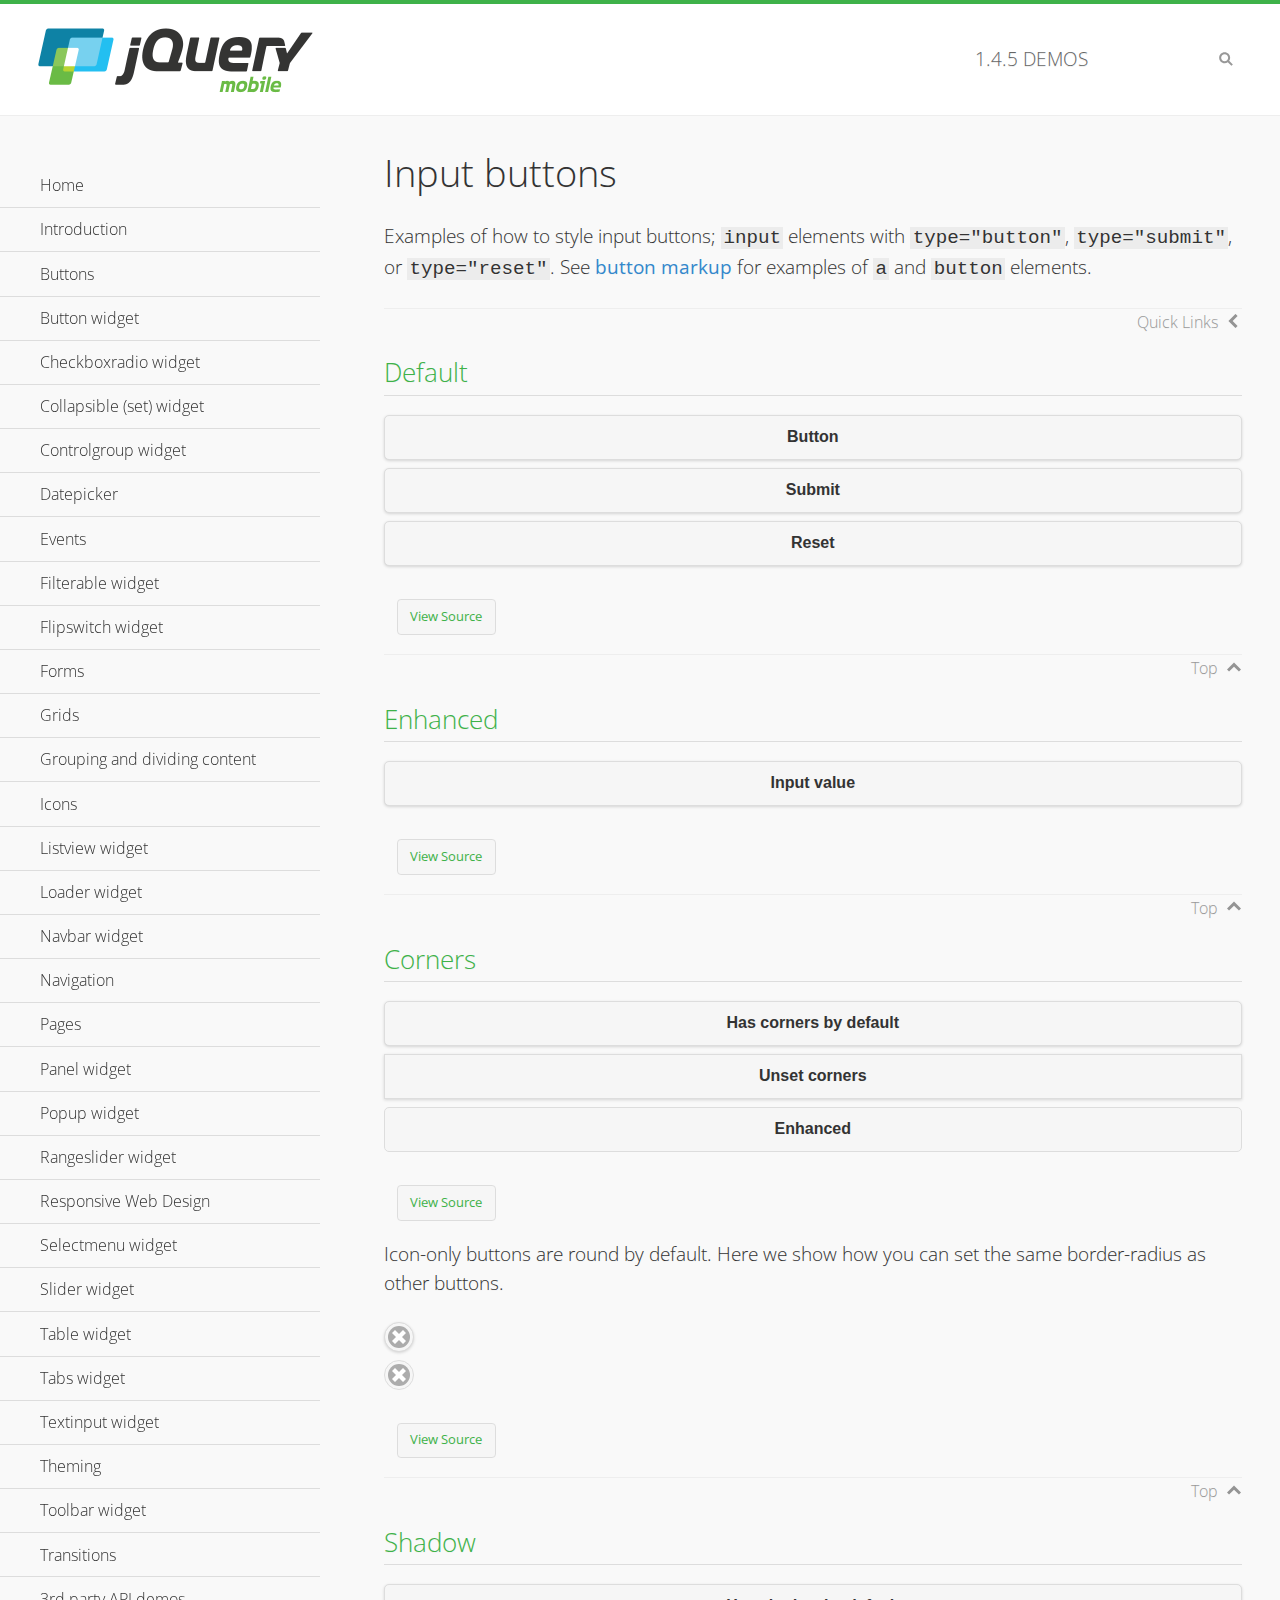
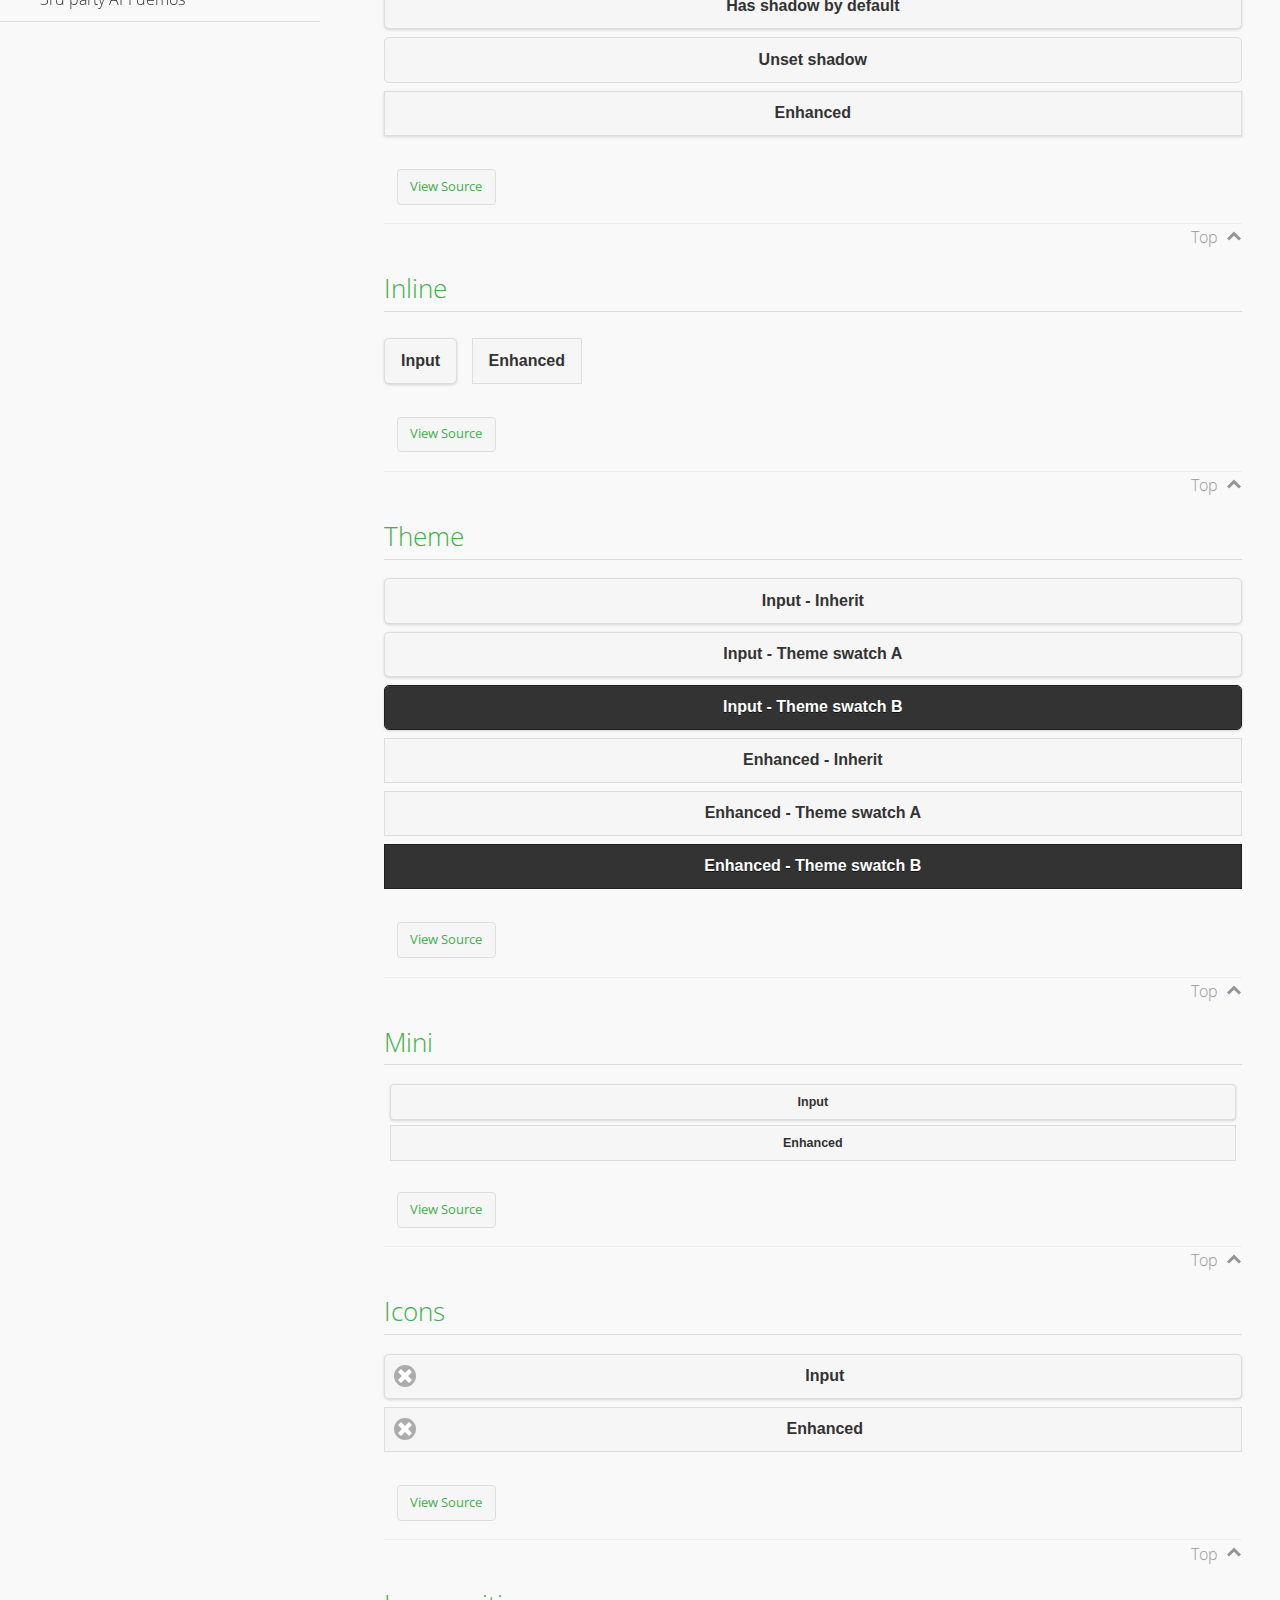
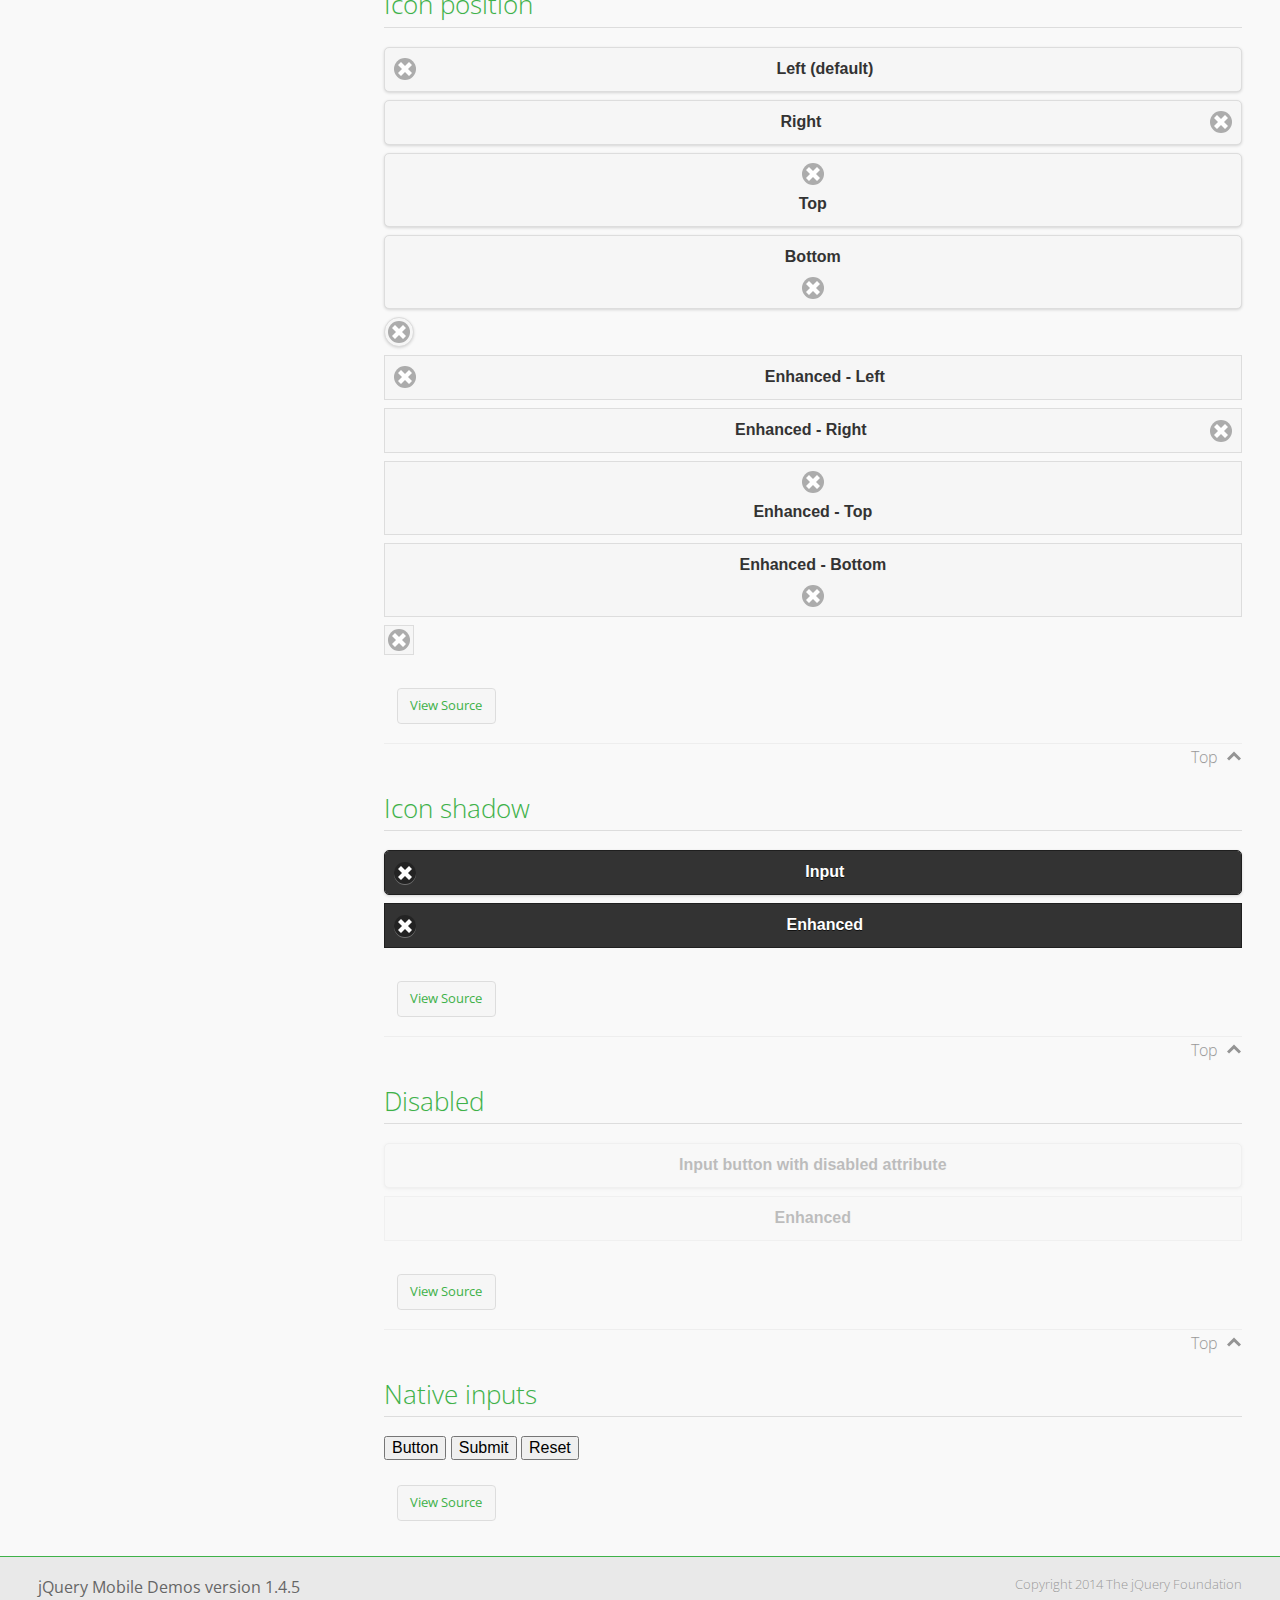
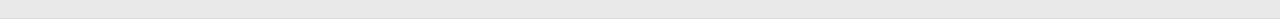
<file: jm/demos/button/index.html>
<!DOCTYPE html>
<html>
<head>
	<meta charset="utf-8">
	<meta name="viewport" content="width=device-width, initial-scale=1">
	<title>Input buttons - jQuery Mobile Demos</title>
	<link rel="shortcut icon" href="../favicon.ico">
    <link rel="stylesheet" href="http://fonts.googleapis.com/css?family=Open+Sans:300,400,700">
	<link rel="stylesheet" href="../css/themes/default/jquery.mobile-1.4.5.min.css">
	<link rel="stylesheet" href="../_assets/css/jqm-demos.css">
	<script src="../js/jquery.js"></script>
	<script src="../_assets/js/index.js"></script>
	<script src="../js/jquery.mobile-1.4.5.min.js"></script>
</head>
<body>
<div data-role="page" class="jqm-demos" data-quicklinks="true">

	<div data-role="header" class="jqm-header">
		<h2><a href="../" title="jQuery Mobile Demos home"><img src="../_assets/img/jquery-logo.png" alt="jQuery Mobile"></a></h2>
		<p><span class="jqm-version"></span> Demos</p>
		<a href="#" class="jqm-navmenu-link ui-btn ui-btn-icon-notext ui-corner-all ui-icon-bars ui-nodisc-icon ui-alt-icon ui-btn-left">Menu</a>
		<a href="#" class="jqm-search-link ui-btn ui-btn-icon-notext ui-corner-all ui-icon-search ui-nodisc-icon ui-alt-icon ui-btn-right">Search</a>
	</div><!-- /header -->

	<div role="main" class="ui-content jqm-content">

		<h1>Input buttons</h1>

		<p>Examples of how to style input buttons; <code>input</code> elements with <code>type="button"</code>, <code>type="submit"</code>, or <code>type="reset"</code>. See <a href="../button-markup/">button markup</a> for examples of <code>a</code> and <code>button</code> elements.</p>

		<h2>Default</h2>

		<div data-demo-html="true">
			<form>
				<input type="button" value="Button">
				<input type="submit" value="Submit">
				<input type="reset" value="Reset">
			</form>
		</div><!--/demo-html -->

		<h2>Enhanced</h2>

		<div data-demo-html="true">
			<form>
				<div class="ui-input-btn ui-btn ui-corner-all ui-shadow">
					Input value
					<input type="button" data-enhanced="true" value="Input value">
				</div>
			</form>
		</div><!--/demo-html -->

		<h2>Corners</h2>

		<div data-demo-html="true">
			<form>
				<input type="button" value="Has corners by default">
				<input type="button" data-corners="false" value="Unset corners">
				<div class="ui-input-btn ui-btn ui-corner-all">
					Enhanced
					<input type="button" data-enhanced="true" value="Enhanced">
				</div>
			</form>
		</div><!--/demo-html -->

		<p>Icon-only buttons are round by default. Here we show how you can set the same border-radius as other buttons.</p>

		<div data-demo-html="true" data-demo-css="true">
			<form>
				<input type="button" data-icon="delete" data-iconpos="notext" value="Icon only">
				<div id="custom-border-radius">
					<div class="ui-input-btn ui-btn ui-icon-delete ui-btn-icon-notext ui-corner-all">
						Enhanced - Icon only
						<input type="button" data-enhanced="true" value="Enhanced - Icon only">
					</div>
				</div>
			</form>
		</div><!--/demo-html -->

		<h2>Shadow</h2>

		<div data-demo-html="true">
			<form>
				<input type="button" value="Has shadow by default">
				<input type="button" data-shadow="false" value="Unset shadow">
				<div class="ui-input-btn ui-btn ui-shadow">
					Enhanced
					<input type="button" data-enhanced="true" value="Enhanced">
				</div>
			</form>
		</div><!--/demo-html -->

		<h2>Inline</h2>

		<div data-demo-html="true">
			<form>
				<input type="button" data-inline="true" value="Input">
				<div class="ui-input-btn ui-btn ui-btn-inline">
					Enhanced
					<input type="button" data-enhanced="true" value="Enhanced">
				</div>
			</form>
		</div><!--/demo-html -->

		<h2>Theme</h2>

		<div data-demo-html="true">
			<form>
				<input type="button" value="Input - Inherit">
				<input type="button" data-theme="a" value="Input - Theme swatch A">
				<input type="button" data-theme="b" value="Input - Theme swatch B">
				<div class="ui-input-btn ui-btn">
					Enhanced - Inherit
					<input type="button" data-enhanced="true" value="Enhanced - Inherit">
				</div>
				<div class="ui-input-btn ui-btn ui-btn-a">
					Enhanced - Theme swatch A
					<input type="button" data-enhanced="true" value="Enhanced - Theme swatch A">
				</div>
				<div class="ui-input-btn ui-btn ui-btn-b">
					Enhanced - Theme swatch B
					<input type="button" data-enhanced="true" value="Enhanced - Theme swatch B">
				</div>
			</form>
		</div><!--/demo-html -->

		<h2>Mini</h2>

		<div data-demo-html="true">
			<form>
				<input type="button" data-mini="true" value="Input">
				<div class="ui-input-btn ui-btn ui-mini">
					Enhanced
					<input type="button" data-enhanced="true" value="Enhanced">
				</div>
			</form>
		</div><!--/demo-html -->

		<h2>Icons</h2>

		<div data-demo-html="true">
			<form>
				<input type="button" data-icon="delete" value="Input">
				<div class="ui-input-btn ui-btn ui-icon-delete ui-btn-icon-left">
					Enhanced
					<input type="button" data-enhanced="true" value="Enhanced">
				</div>
			</form>
		</div><!--/demo-html -->

		<h2>Icon position</h2>

		<div data-demo-html="true">
			<form>
				<input type="button" data-icon="delete" value="Left (default)">
				<input type="button" data-icon="delete" data-iconpos="right" value="Right">
				<input type="button" data-icon="delete" data-iconpos="top" value="Top">
				<input type="button" data-icon="delete" data-iconpos="bottom" value="Bottom">
				<input type="button" data-icon="delete" data-iconpos="notext" value="Icon only">
				<div class="ui-input-btn ui-btn ui-icon-delete ui-btn-icon-left">
					Enhanced - Left
					<input type="button" data-enhanced="true" value="Enhanced - Left">
				</div>
				<div class="ui-input-btn ui-btn ui-icon-delete ui-btn-icon-right">
					Enhanced - Right
					<input type="button" data-enhanced="true" value="Enhanced - Right">
				</div>
				<div class="ui-input-btn ui-btn ui-icon-delete ui-btn-icon-top">
					Enhanced - Top
					<input type="button" data-enhanced="true" value="Enhanced - Top">
				</div>
				<div class="ui-input-btn ui-btn ui-icon-delete ui-btn-icon-bottom">
					Enhanced - Bottom
					<input type="button" data-enhanced="true" value="Enhanced - Bottom">
				</div>
				<div class="ui-input-btn ui-btn ui-icon-delete ui-btn-icon-notext">
					Enhanced - Icon only
					<input type="button" data-enhanced="true" value="Enhanced - Icon only">
				</div>
			</form>
		</div><!--/demo-html -->

		<h2>Icon shadow</h2>

		<div data-demo-html="true">
			<form>
				<input type="button" data-theme="b" data-icon="delete" data-iconshadow="true" value="Input">
				<div class="ui-input-btn ui-btn ui-btn-b ui-icon-delete ui-btn-icon-left ui-shadow-icon">
					Enhanced
					<input type="button" data-enhanced="true" value="Enhanced">
				</div>
			</form>
		</div><!--/demo-html -->

		<h2>Disabled</h2>

		<div data-demo-html="true">
			<form>
				<input type="button" disabled value="Input button with disabled attribute">
				<div class="ui-input-btn ui-btn ui-state-disabled">
					Enhanced
					<input type="button" disabled data-enhanced="true" value="Enhanced">
				</div>
			</form>
		</div><!--/demo-html -->

		<h2>Native inputs</h2>

		<div data-demo-html="true">
			<form>
				<input type="button" data-role="none" value="Button">
				<input type="submit" data-role="none" value="Submit">
				<input type="reset" data-role="none" value="Reset">
			</form>
		</div><!--/demo-html -->

	</div><!-- /content -->
	    <div data-role="panel" class="jqm-navmenu-panel" data-position="left" data-display="overlay" data-theme="a">
	    	<ul class="jqm-list ui-alt-icon ui-nodisc-icon">
<li data-filtertext="demos homepage" data-icon="home"><a href=".././">Home</a></li>
<li data-filtertext="introduction overview getting started"><a href="../intro/" data-ajax="false">Introduction</a></li>
<li data-filtertext="buttons button markup buttonmarkup method anchor link button element"><a href="../button-markup/" data-ajax="false">Buttons</a></li>
<li data-filtertext="form button widget input button submit reset"><a href="../button/" data-ajax="false">Button widget</a></li>
<li data-role="collapsible" data-enhanced="true" data-collapsed-icon="carat-d" data-expanded-icon="carat-u" data-iconpos="right" data-inset="false" class="ui-collapsible ui-collapsible-themed-content ui-collapsible-collapsed">
	<h3 class="ui-collapsible-heading ui-collapsible-heading-collapsed">
		<a href="#" class="ui-collapsible-heading-toggle ui-btn ui-btn-icon-right ui-btn-inherit ui-icon-carat-d">
		    Checkboxradio widget<span class="ui-collapsible-heading-status"> click to expand contents</span>
		</a>
	</h3>
	<div class="ui-collapsible-content ui-body-inherit ui-collapsible-content-collapsed" aria-hidden="true">
		<ul>
			<li data-filtertext="form checkboxradio widget checkbox input checkboxes controlgroups"><a href="../checkboxradio-checkbox/" data-ajax="false">Checkboxes</a></li>
			<li data-filtertext="form checkboxradio widget radio input radio buttons controlgroups"><a href="../checkboxradio-radio/" data-ajax="false">Radio buttons</a></li>
		</ul>
	</div>
</li>
<li data-role="collapsible" data-enhanced="true" data-collapsed-icon="carat-d" data-expanded-icon="carat-u" data-iconpos="right" data-inset="false" class="ui-collapsible ui-collapsible-themed-content ui-collapsible-collapsed">
	<h3 class="ui-collapsible-heading ui-collapsible-heading-collapsed">
		<a href="#" class="ui-collapsible-heading-toggle ui-btn ui-btn-icon-right ui-btn-inherit ui-icon-carat-d">
			Collapsible (set) widget<span class="ui-collapsible-heading-status"> click to expand contents</span>
		</a>
	</h3>
	<div class="ui-collapsible-content ui-body-inherit ui-collapsible-content-collapsed" aria-hidden="true">
		<ul>
			<li data-filtertext="collapsibles content formatting"><a href="../collapsible/" data-ajax="false">Collapsible</a></li>
			<li data-filtertext="dynamic collapsible set accordion append expand"><a href="../collapsible-dynamic/" data-ajax="false">Dynamic collapsibles</a></li>
			<li data-filtertext="accordions collapsible set widget content formatting grouped collapsibles"><a href="../collapsibleset/" data-ajax="false">Collapsible set</a></li>
		</ul>
	</div>
</li>
<li data-role="collapsible" data-enhanced="true" data-collapsed-icon="carat-d" data-expanded-icon="carat-u" data-iconpos="right" data-inset="false" class="ui-collapsible ui-collapsible-themed-content ui-collapsible-collapsed">
	<h3 class="ui-collapsible-heading ui-collapsible-heading-collapsed">
		<a href="#" class="ui-collapsible-heading-toggle ui-btn ui-btn-icon-right ui-btn-inherit ui-icon-carat-d">
			Controlgroup widget<span class="ui-collapsible-heading-status"> click to expand contents</span>
		</a>
	</h3>
	<div class="ui-collapsible-content ui-body-inherit ui-collapsible-content-collapsed" aria-hidden="true">
		<ul>
			<li data-filtertext="controlgroups selectmenu checkboxradio input grouped buttons horizontal vertical"><a href="../controlgroup/" data-ajax="false">Controlgroup</a></li>
			<li data-filtertext="dynamic controlgroup dynamically add buttons"><a href="../controlgroup-dynamic/" data-ajax="false">Dynamic controlgroups</a></li>
		</ul>
	</div>
</li>
<li data-filtertext="form datepicker widget date input"><a href="../datepicker/" data-ajax="false">Datepicker</a></li>
<li data-role="collapsible" data-enhanced="true" data-collapsed-icon="carat-d" data-expanded-icon="carat-u" data-iconpos="right" data-inset="false" class="ui-collapsible ui-collapsible-themed-content ui-collapsible-collapsed">
	<h3 class="ui-collapsible-heading ui-collapsible-heading-collapsed">
		<a href="#" class="ui-collapsible-heading-toggle ui-btn ui-btn-icon-right ui-btn-inherit ui-icon-carat-d">
			Events<span class="ui-collapsible-heading-status"> click to expand contents</span>
		</a>
	</h3>
	<div class="ui-collapsible-content ui-body-inherit ui-collapsible-content-collapsed" aria-hidden="true">
		<ul>
			<li data-filtertext="swipe to delete list items listviews swipe events"><a href="../swipe-list/" data-ajax="false">Swipe list items</a></li>
			<li data-filtertext="swipe to navigate swipe page navigation swipe events"><a href="../swipe-page/" data-ajax="false">Swipe page navigation</a></li>
		</ul>
	</div>
</li>
<li data-filtertext="filterable filter elements sorting searching listview table"><a href="../filterable/" data-ajax="false">Filterable widget</a></li>
<li data-filtertext="form flipswitch widget flip toggle switch binary select checkbox input"><a href="../flipswitch/" data-ajax="false">Flipswitch widget</a></li>
<li data-role="collapsible" data-enhanced="true" data-collapsed-icon="carat-d" data-expanded-icon="carat-u" data-iconpos="right" data-inset="false" class="ui-collapsible ui-collapsible-themed-content ui-collapsible-collapsed">
	<h3 class="ui-collapsible-heading ui-collapsible-heading-collapsed">
		<a href="#" class="ui-collapsible-heading-toggle ui-btn ui-btn-icon-right ui-btn-inherit ui-icon-carat-d">
			Forms<span class="ui-collapsible-heading-status"> click to expand contents</span>
		</a>
	</h3>
	<div class="ui-collapsible-content ui-body-inherit ui-collapsible-content-collapsed" aria-hidden="true">
		<ul>
			<li data-filtertext="forms text checkbox radio range button submit reset inputs selects textarea slider flipswitch label form elements"><a href="../forms/" data-ajax="false">Forms</a></li>
			<li data-filtertext="form hide labels hidden accessible ui-hidden-accessible forms"><a href="../forms-label-hidden-accessible/" data-ajax="false">Hide labels</a></li>
			<li data-filtertext="form field containers fieldcontain ui-field-contain forms"><a href="../forms-field-contain/" data-ajax="false">Field containers</a></li>
			<li data-filtertext="forms disabled form elements"><a href="../forms-disabled/" data-ajax="false">Forms disabled</a></li>
			<li data-filtertext="forms gallery examples overview forms text checkbox radio range button submit reset inputs selects textarea slider flipswitch label form elements"><a href="../forms-gallery/" data-ajax="false">Forms gallery</a></li>
		</ul>
	</div>
</li>
<li data-role="collapsible" data-enhanced="true" data-collapsed-icon="carat-d" data-expanded-icon="carat-u" data-iconpos="right" data-inset="false" class="ui-collapsible ui-collapsible-themed-content ui-collapsible-collapsed">
	<h3 class="ui-collapsible-heading ui-collapsible-heading-collapsed">
		<a href="#" class="ui-collapsible-heading-toggle ui-btn ui-btn-icon-right ui-btn-inherit ui-icon-carat-d">
			Grids<span class="ui-collapsible-heading-status"> click to expand contents</span>
		</a>
	</h3>
	<div class="ui-collapsible-content ui-body-inherit ui-collapsible-content-collapsed" aria-hidden="true">
		<ul>
			<li data-filtertext="grids columns blocks content formatting rwd responsive css framework"><a href="../grids/" data-ajax="false">Grids</a></li>
			<li data-filtertext="buttons in grids css framework"><a href="../grids-buttons/" data-ajax="false">Buttons in grids</a></li>
			<li data-filtertext="custom responsive grids rwd css framework"><a href="../grids-custom-responsive/" data-ajax="false">Custom responsive grids</a></li>
		</ul>
	</div>
</li>
<li data-filtertext="blocks content formatting sections heading"><a href="../body-bar-classes/" data-ajax="false">Grouping and dividing content</a></li>
<li data-role="collapsible" data-enhanced="true" data-collapsed-icon="carat-d" data-expanded-icon="carat-u" data-iconpos="right" data-inset="false" class="ui-collapsible ui-collapsible-themed-content ui-collapsible-collapsed">
	<h3 class="ui-collapsible-heading ui-collapsible-heading-collapsed">
		<a href="#" class="ui-collapsible-heading-toggle ui-btn ui-btn-icon-right ui-btn-inherit ui-icon-carat-d">
			Icons<span class="ui-collapsible-heading-status"> click to expand contents</span>
		</a>
	</h3>
	<div class="ui-collapsible-content ui-body-inherit ui-collapsible-content-collapsed" aria-hidden="true">
		<ul>
			<li data-filtertext="button icons svg disc alt custom icon position"><a href="../icons/" data-ajax="false">Icons</a></li>
			<li data-filtertext=""><a href="../icons-grunticon/" data-ajax="false">Grunticon loader</a></li>
		</ul>
	</div>
</li>
<li data-role="collapsible" data-enhanced="true" data-collapsed-icon="carat-d" data-expanded-icon="carat-u" data-iconpos="right" data-inset="false" class="ui-collapsible ui-collapsible-themed-content ui-collapsible-collapsed">
	<h3 class="ui-collapsible-heading ui-collapsible-heading-collapsed">
		<a href="#" class="ui-collapsible-heading-toggle ui-btn ui-btn-icon-right ui-btn-inherit ui-icon-carat-d">
			Listview widget<span class="ui-collapsible-heading-status"> click to expand contents</span>
		</a>
	</h3>
	<div class="ui-collapsible-content ui-body-inherit ui-collapsible-content-collapsed" aria-hidden="true">
		<ul>
			<li data-filtertext="listview widget thumbnails icons nested split button collapsible ul ol"><a href="../listview/" data-ajax="false">Listview</a></li>
			<li data-filtertext="autocomplete filterable reveal listview filtertextbeforefilter placeholder"><a href="../listview-autocomplete/" data-ajax="false">Listview autocomplete</a></li>
			<li data-filtertext="autocomplete filterable reveal listview remote data filtertextbeforefilter placeholder"><a href="../listview-autocomplete-remote/" data-ajax="false">Listview autocomplete remote data</a></li>
			<li data-filtertext="autodividers anchor jump scroll linkbars listview lists ul ol"><a href="../listview-autodividers-linkbar/" data-ajax="false">Listview autodividers linkbar</a></li>
			<li data-filtertext="listview autodividers selector autodividersselector lists ul ol"><a href="../listview-autodividers-selector/" data-ajax="false">Listview autodividers selector</a></li>
			<li data-filtertext="listview nested list items"><a href="../listview-nested-lists/" data-ajax="false">Nested Listviews</a></li>
			<li data-filtertext="listview collapsible list items flat"><a href="../listview-collapsible-item-flat/" data-ajax="false">Listview collapsible list items (flat)</a></li>
			<li data-filtertext="listview collapsible list indented"><a href="../listview-collapsible-item-indented/" data-ajax="false">Listview collapsible list items (indented)</a></li>
			<li data-filtertext="grid listview responsive grids responsive listviews lists ul"><a href="../listview-grid/" data-ajax="false">Listview responsive grid</a></li>
		</ul>
	</div>
</li>
<li data-filtertext="loader widget page loading navigation overlay spinner"><a href="../loader/" data-ajax="false">Loader widget</a></li>
<li data-filtertext="navbar widget navmenu toolbars header footer"><a href="../navbar/" data-ajax="false">Navbar widget</a></li>
<li data-role="collapsible" data-enhanced="true" data-collapsed-icon="carat-d" data-expanded-icon="carat-u" data-iconpos="right" data-inset="false" class="ui-collapsible ui-collapsible-themed-content ui-collapsible-collapsed">
	<h3 class="ui-collapsible-heading ui-collapsible-heading-collapsed">
		<a href="#" class="ui-collapsible-heading-toggle ui-btn ui-btn-icon-right ui-btn-inherit ui-icon-carat-d">
			Navigation<span class="ui-collapsible-heading-status"> click to expand contents</span>
		</a>
	</h3>
	<div class="ui-collapsible-content ui-body-inherit ui-collapsible-content-collapsed" aria-hidden="true">
		<ul>
			<li data-filtertext="ajax navigation navigate widget history event method"><a href="../navigation/" data-ajax="false">Navigation</a></li>
			<li data-filtertext="linking pages page links navigation ajax prefetch cache"><a href="../navigation-linking-pages/" data-ajax="false">Linking pages</a></li>
			<!-- <li data-filtertext="php redirect server redirection server-side navigation"><a href="../navigation-php-redirect/" data-ajax="false">PHP redirect demo</a></li>-->
			<li data-filtertext="navigation redirection hash query"><a href="../navigation-hash-processing/" data-ajax="false">Hash processing demo</a></li>
			<li data-filtertext="navigation redirection hash query"><a href="../page-events/" data-ajax="false">Page Navigation Events</a></li>
		</ul>
	</div>
</li>
<li data-role="collapsible" data-enhanced="true" data-collapsed-icon="carat-d" data-expanded-icon="carat-u" data-iconpos="right" data-inset="false" class="ui-collapsible ui-collapsible-themed-content ui-collapsible-collapsed">
	<h3 class="ui-collapsible-heading ui-collapsible-heading-collapsed">
		<a href="#" class="ui-collapsible-heading-toggle ui-btn ui-btn-icon-right ui-btn-inherit ui-icon-carat-d">
			Pages<span class="ui-collapsible-heading-status"> click to expand contents</span>
		</a>
	</h3>
	<div class="ui-collapsible-content ui-body-inherit ui-collapsible-content-collapsed" aria-hidden="true">
		<ul>
			<li data-filtertext="pages page widget ajax navigation"><a href="../pages/" data-ajax="false">Pages</a></li>
			<li data-filtertext="single page"><a href="../pages-single-page/" data-ajax="false">Single page</a></li>
			<li data-filtertext="multipage multi-page page"><a href="../pages-multi-page/" data-ajax="false">Multi-page template</a></li>
			<li data-filtertext="dialog page widget modal popup"><a href="../pages-dialog/" data-ajax="false">Dialog page</a></li>
		</ul>
	</div>
</li>
<li data-role="collapsible" data-enhanced="true" data-collapsed-icon="carat-d" data-expanded-icon="carat-u" data-iconpos="right" data-inset="false" class="ui-collapsible ui-collapsible-themed-content ui-collapsible-collapsed">
	<h3 class="ui-collapsible-heading ui-collapsible-heading-collapsed">
		<a href="#" class="ui-collapsible-heading-toggle ui-btn ui-btn-icon-right ui-btn-inherit ui-icon-carat-d">
			Panel widget<span class="ui-collapsible-heading-status"> click to expand contents</span>
		</a>
	</h3>
	<div class="ui-collapsible-content ui-body-inherit ui-collapsible-content-collapsed" aria-hidden="true">
		<ul>
			<li data-filtertext="panel widget sliding panels reveal push overlay responsive"><a href="../panel/" data-ajax="false">Panel</a></li>
			<li data-filtertext=""><a href="../panel-external/" data-ajax="false">External panels</a></li>
			<li data-filtertext="panel "><a href="../panel-fixed/" data-ajax="false">Fixed panels</a></li>
			<li data-filtertext="panel slide panels sliding panels shadow rwd responsive breakpoint"><a href="../panel-responsive/" data-ajax="false">Panels responsive</a></li>
			<li data-filtertext="panel custom style custom panel width reveal shadow listview panel styling page background wrapper"><a href="../panel-styling/" data-ajax="false">Custom panel style</a></li>
			<li data-filtertext="panel open on swipe"><a href="../panel-swipe-open/" data-ajax="false">Panel open on swipe</a></li>
			<li data-filtertext="panels outside page internal external toolbars"><a href="../panel-external-internal/" data-ajax="false">Panel external and internal</a></li>
		</ul>
	</div>
</li>
<li data-role="collapsible" data-enhanced="true" data-collapsed-icon="carat-d" data-expanded-icon="carat-u" data-iconpos="right" data-inset="false" class="ui-collapsible ui-collapsible-themed-content ui-collapsible-collapsed">
	<h3 class="ui-collapsible-heading ui-collapsible-heading-collapsed">
		<a href="#" class="ui-collapsible-heading-toggle ui-btn ui-btn-icon-right ui-btn-inherit ui-icon-carat-d">
			Popup widget<span class="ui-collapsible-heading-status"> click to expand contents</span>
		</a>
	</h3>
	<div class="ui-collapsible-content ui-body-inherit ui-collapsible-content-collapsed" aria-hidden="true">
		<ul>
			<li data-filtertext="popup widget popups dialog modal transition tooltip lightbox form overlay screen flip pop fade transition"><a href="../popup/" data-ajax="false">Popup</a></li>
			<li data-filtertext="popup alignment position"><a href="../popup-alignment/" data-ajax="false">Popup alignment</a></li>
			<li data-filtertext="popup arrow size popups popover"><a href="../popup-arrow-size/" data-ajax="false">Popup arrow size</a></li>
			<li data-filtertext="dynamic popups popup images lightbox"><a href="../popup-dynamic/" data-ajax="false">Dynamic popups</a></li>
			<li data-filtertext="popups with iframes scaling"><a href="../popup-iframe/" data-ajax="false">Popups with iframes</a></li>
			<li data-filtertext="popup image scaling"><a href="../popup-image-scaling/" data-ajax="false">Popup image scaling</a></li>
			<li data-filtertext="external popup outside multi-page"><a href="../popup-outside-multipage/" data-ajax="false">Popup outside multi-page</a></li>
		</ul>
	</div>
</li>
<li data-filtertext="form rangeslider widget dual sliders dual handle sliders range input"><a href="../rangeslider/" data-ajax="false">Rangeslider widget</a></li>
<li data-filtertext="responsive web design rwd adaptive progressive enhancement PE accessible mobile breakpoints media query media queries"><a href="../rwd/" data-ajax="false">Responsive Web Design</a></li>
<li data-role="collapsible" data-enhanced="true" data-collapsed-icon="carat-d" data-expanded-icon="carat-u" data-iconpos="right" data-inset="false" class="ui-collapsible ui-collapsible-themed-content ui-collapsible-collapsed">
	<h3 class="ui-collapsible-heading ui-collapsible-heading-collapsed">
		<a href="#" class="ui-collapsible-heading-toggle ui-btn ui-btn-icon-right ui-btn-inherit ui-icon-carat-d">
			Selectmenu widget<span class="ui-collapsible-heading-status"> click to expand contents</span>
		</a>
	</h3>
	<div class="ui-collapsible-content ui-body-inherit ui-collapsible-content-collapsed" aria-hidden="true">
		<ul>
			<li data-filtertext="form selectmenu widget select input custom select menu selects"><a href="../selectmenu/" data-ajax="false">Selectmenu</a></li>
			<li data-filtertext="form custom select menu selectmenu widget custom menu option optgroup multiple selects"><a href="../selectmenu-custom/" data-ajax="false">Custom select menu</a></li>
			<li data-filtertext="filterable select filter popup dialog"><a href="../selectmenu-custom-filter/" data-ajax="false">Custom select menu with filter</a></li>
		</ul>
	</div>
</li>
<li data-role="collapsible" data-enhanced="true" data-collapsed-icon="carat-d" data-expanded-icon="carat-u" data-iconpos="right" data-inset="false" class="ui-collapsible ui-collapsible-themed-content ui-collapsible-collapsed">
	<h3 class="ui-collapsible-heading ui-collapsible-heading-collapsed">
		<a href="#" class="ui-collapsible-heading-toggle ui-btn ui-btn-icon-right ui-btn-inherit ui-icon-carat-d">
			Slider widget<span class="ui-collapsible-heading-status"> click to expand contents</span>
		</a>
	</h3>
	<div class="ui-collapsible-content ui-body-inherit ui-collapsible-content-collapsed" aria-hidden="true">
		<ul>
			<li data-filtertext="form slider widget range input single sliders"><a href="../slider/" data-ajax="false">Slider</a></li>
			<li data-filtertext="form slider widget flipswitch slider binary select flip toggle switch"><a href="../slider-flipswitch/" data-ajax="false">Slider flip toggle switch</a></li>
			<li data-filtertext="form slider tooltip handle value input range sliders"><a href="../slider-tooltip/" data-ajax="false">Slider tooltip</a></li>
		</ul>
	</div>
</li>
<li data-role="collapsible" data-enhanced="true" data-collapsed-icon="carat-d" data-expanded-icon="carat-u" data-iconpos="right" data-inset="false" class="ui-collapsible ui-collapsible-themed-content ui-collapsible-collapsed">
	<h3 class="ui-collapsible-heading ui-collapsible-heading-collapsed">
		<a href="#" class="ui-collapsible-heading-toggle ui-btn ui-btn-icon-right ui-btn-inherit ui-icon-carat-d">
			Table widget<span class="ui-collapsible-heading-status"> click to expand contents</span>
		</a>
	</h3>
	<div class="ui-collapsible-content ui-body-inherit ui-collapsible-content-collapsed" aria-hidden="true">
		<ul>
			<li data-filtertext="table widget reflow column toggle th td responsive tables rwd hide show tabular"><a href="../table-column-toggle/" data-ajax="false">Table Column Toggle</a></li>
			<li data-filtertext="table column toggle phone comparison demo"><a href="../table-column-toggle-example/" data-ajax="false">Table Column Toggle demo</a></li>
			<li data-filtertext="responsive tables table column toggle heading groups rwd breakpoint"><a href="../table-column-toggle-heading-groups/" data-ajax="false">Table Column Toggle heading groups</a></li>
			<li data-filtertext="responsive tables table column toggle hide rwd breakpoint customization options"><a href="../table-column-toggle-options/" data-ajax="false">Table Column Toggle options</a></li>
			<li data-filtertext="table reflow th td responsive rwd columns tabular"><a href="../table-reflow/" data-ajax="false">Table Reflow</a></li>
			<li data-filtertext="responsive tables table reflow heading groups rwd breakpoint"><a href="../table-reflow-heading-groups/" data-ajax="false">Table Reflow heading groups</a></li>
			<li data-filtertext="responsive tables table reflow stripes strokes table style"><a href="../table-reflow-stripes-strokes/" data-ajax="false">Table Reflow stripes and strokes</a></li>
			<li data-filtertext="responsive tables table reflow stack custom styles"><a href="../table-reflow-styling/" data-ajax="false">Table Reflow custom styles</a></li>
		</ul>
	</div>
</li>
<li data-filtertext="ui tabs widget"><a href="../tabs/" data-ajax="false">Tabs widget</a></li>
<li data-filtertext="form textinput widget text input textarea number date time tel email file color password"><a href="../textinput/" data-ajax="false">Textinput widget</a></li>
<li data-role="collapsible" data-enhanced="true" data-collapsed-icon="carat-d" data-expanded-icon="carat-u" data-iconpos="right" data-inset="false" class="ui-collapsible ui-collapsible-themed-content ui-collapsible-collapsed">
	<h3 class="ui-collapsible-heading ui-collapsible-heading-collapsed">
		<a href="#" class="ui-collapsible-heading-toggle ui-btn ui-btn-icon-right ui-btn-inherit ui-icon-carat-d">
			Theming<span class="ui-collapsible-heading-status"> click to expand contents</span>
		</a>
	</h3>
	<div class="ui-collapsible-content ui-body-inherit ui-collapsible-content-collapsed" aria-hidden="true">
		<ul>
			<li data-filtertext="default theme swatches theming style css"><a href="../theme-default/" data-ajax="false">Default theme</a></li>
			<li data-filtertext="classic theme old theme swatches theming style css"><a href="../theme-classic/" data-ajax="false">Classic theme</a></li>
		</ul>
	</div>
</li>
<li data-role="collapsible" data-enhanced="true" data-collapsed-icon="carat-d" data-expanded-icon="carat-u" data-iconpos="right" data-inset="false" class="ui-collapsible ui-collapsible-themed-content ui-collapsible-collapsed">
	<h3 class="ui-collapsible-heading ui-collapsible-heading-collapsed">
		<a href="#" class="ui-collapsible-heading-toggle ui-btn ui-btn-icon-right ui-btn-inherit ui-icon-carat-d">
			Toolbar widget<span class="ui-collapsible-heading-status"> click to expand contents</span>
		</a>
	</h3>
	<div class="ui-collapsible-content ui-body-inherit ui-collapsible-content-collapsed" aria-hidden="true">
		<ul>
			<li data-filtertext="toolbar widget header footer toolbars fixed fullscreen external sections"><a href="../toolbar/" data-ajax="false">Toolbar</a></li>
			<li data-filtertext="dynamic toolbars dynamically add toolbar header footer"><a href="../toolbar-dynamic/" data-ajax="false">Dynamic toolbars</a></li>
			<li data-filtertext="external toolbars header footer"><a href="../toolbar-external/" data-ajax="false">External toolbars</a></li>
			<li data-filtertext="fixed toolbars header footer"><a href="../toolbar-fixed/" data-ajax="false">Fixed toolbars</a></li>
			<li data-filtertext="fixed fullscreen toolbars header footer"><a href="../toolbar-fixed-fullscreen/" data-ajax="false">Fullscreen toolbars</a></li>
			<li data-filtertext="external fixed toolbars header footer"><a href="../toolbar-fixed-external/" data-ajax="false">Fixed external toolbars</a></li>
			<li data-filtertext="external persistent toolbars header footer navbar navmenu"><a href="../toolbar-fixed-persistent/" data-ajax="false">Persistent toolbars</a></li>
			<li data-filtertext="external ajax optimized toolbars persistent toolbars header footer navbar"><a href="../toolbar-fixed-persistent-optimized/" data-ajax="false">Ajax optimized toolbars</a></li>
			<li data-filtertext="form in toolbars header footer"><a href="../toolbar-fixed-forms/" data-ajax="false">Form in toolbar</a></li>
		</ul>
	</div>
</li>
<li data-filtertext="page transitions animated pages popup navigation flip slide fade pop"><a href="../transitions/" data-ajax="false">Transitions</a></li>
<li data-role="collapsible" data-enhanced="true" data-collapsed-icon="carat-d" data-expanded-icon="carat-u" data-iconpos="right" data-inset="false" class="ui-collapsible ui-collapsible-themed-content ui-collapsible-collapsed">
	<h3 class="ui-collapsible-heading ui-collapsible-heading-collapsed">
		<a href="#" class="ui-collapsible-heading-toggle ui-btn ui-btn-icon-right ui-btn-inherit ui-icon-carat-d">
			3rd party API demos<span class="ui-collapsible-heading-status"> click to expand contents</span>
		</a>
	</h3>
	<div class="ui-collapsible-content ui-body-inherit ui-collapsible-content-collapsed" aria-hidden="true">
		<ul>
			<li data-filtertext="backbone requirejs navigation router"><a href="../backbone-requirejs/" data-ajax="false">Backbone RequireJS</a></li>
			<li data-filtertext="google maps geolocation demo"><a href="../map-geolocation/" data-ajax="false">Google Maps geolocation</a></li>
			<li data-filtertext="google maps hybrid"><a href="../map-list-toggle/" data-ajax="false">Google Maps list toggle</a></li>
		</ul>
	</div>
</li>



		     </ul>
		</div><!-- /panel -->


	<div data-role="footer" data-position="fixed" data-tap-toggle="false" class="jqm-footer">
		<p>jQuery Mobile Demos version <span class="jqm-version"></span></p>
		<p>Copyright 2014 The jQuery Foundation</p>
	</div><!-- /footer -->
	<!-- TODO: This should become an external panel so we can add input to markup (unique ID) -->
    <div data-role="panel" class="jqm-search-panel" data-position="right" data-display="overlay" data-theme="a">
		<div class="jqm-search">
			<ul class="jqm-list" data-filter-placeholder="Search demos..." data-filter-reveal="true">
<li data-filtertext="demos homepage" data-icon="home"><a href=".././">Home</a></li>
<li data-filtertext="introduction overview getting started"><a href="../intro/" data-ajax="false">Introduction</a></li>
<li data-filtertext="buttons button markup buttonmarkup method anchor link button element"><a href="../button-markup/" data-ajax="false">Buttons</a></li>
<li data-filtertext="form button widget input button submit reset"><a href="../button/" data-ajax="false">Button widget</a></li>
<li data-role="collapsible" data-enhanced="true" data-collapsed-icon="carat-d" data-expanded-icon="carat-u" data-iconpos="right" data-inset="false" class="ui-collapsible ui-collapsible-themed-content ui-collapsible-collapsed">
	<h3 class="ui-collapsible-heading ui-collapsible-heading-collapsed">
		<a href="#" class="ui-collapsible-heading-toggle ui-btn ui-btn-icon-right ui-btn-inherit ui-icon-carat-d">
		    Checkboxradio widget<span class="ui-collapsible-heading-status"> click to expand contents</span>
		</a>
	</h3>
	<div class="ui-collapsible-content ui-body-inherit ui-collapsible-content-collapsed" aria-hidden="true">
		<ul>
			<li data-filtertext="form checkboxradio widget checkbox input checkboxes controlgroups"><a href="../checkboxradio-checkbox/" data-ajax="false">Checkboxes</a></li>
			<li data-filtertext="form checkboxradio widget radio input radio buttons controlgroups"><a href="../checkboxradio-radio/" data-ajax="false">Radio buttons</a></li>
		</ul>
	</div>
</li>
<li data-role="collapsible" data-enhanced="true" data-collapsed-icon="carat-d" data-expanded-icon="carat-u" data-iconpos="right" data-inset="false" class="ui-collapsible ui-collapsible-themed-content ui-collapsible-collapsed">
	<h3 class="ui-collapsible-heading ui-collapsible-heading-collapsed">
		<a href="#" class="ui-collapsible-heading-toggle ui-btn ui-btn-icon-right ui-btn-inherit ui-icon-carat-d">
			Collapsible (set) widget<span class="ui-collapsible-heading-status"> click to expand contents</span>
		</a>
	</h3>
	<div class="ui-collapsible-content ui-body-inherit ui-collapsible-content-collapsed" aria-hidden="true">
		<ul>
			<li data-filtertext="collapsibles content formatting"><a href="../collapsible/" data-ajax="false">Collapsible</a></li>
			<li data-filtertext="dynamic collapsible set accordion append expand"><a href="../collapsible-dynamic/" data-ajax="false">Dynamic collapsibles</a></li>
			<li data-filtertext="accordions collapsible set widget content formatting grouped collapsibles"><a href="../collapsibleset/" data-ajax="false">Collapsible set</a></li>
		</ul>
	</div>
</li>
<li data-role="collapsible" data-enhanced="true" data-collapsed-icon="carat-d" data-expanded-icon="carat-u" data-iconpos="right" data-inset="false" class="ui-collapsible ui-collapsible-themed-content ui-collapsible-collapsed">
	<h3 class="ui-collapsible-heading ui-collapsible-heading-collapsed">
		<a href="#" class="ui-collapsible-heading-toggle ui-btn ui-btn-icon-right ui-btn-inherit ui-icon-carat-d">
			Controlgroup widget<span class="ui-collapsible-heading-status"> click to expand contents</span>
		</a>
	</h3>
	<div class="ui-collapsible-content ui-body-inherit ui-collapsible-content-collapsed" aria-hidden="true">
		<ul>
			<li data-filtertext="controlgroups selectmenu checkboxradio input grouped buttons horizontal vertical"><a href="../controlgroup/" data-ajax="false">Controlgroup</a></li>
			<li data-filtertext="dynamic controlgroup dynamically add buttons"><a href="../controlgroup-dynamic/" data-ajax="false">Dynamic controlgroups</a></li>
		</ul>
	</div>
</li>
<li data-filtertext="form datepicker widget date input"><a href="../datepicker/" data-ajax="false">Datepicker</a></li>
<li data-role="collapsible" data-enhanced="true" data-collapsed-icon="carat-d" data-expanded-icon="carat-u" data-iconpos="right" data-inset="false" class="ui-collapsible ui-collapsible-themed-content ui-collapsible-collapsed">
	<h3 class="ui-collapsible-heading ui-collapsible-heading-collapsed">
		<a href="#" class="ui-collapsible-heading-toggle ui-btn ui-btn-icon-right ui-btn-inherit ui-icon-carat-d">
			Events<span class="ui-collapsible-heading-status"> click to expand contents</span>
		</a>
	</h3>
	<div class="ui-collapsible-content ui-body-inherit ui-collapsible-content-collapsed" aria-hidden="true">
		<ul>
			<li data-filtertext="swipe to delete list items listviews swipe events"><a href="../swipe-list/" data-ajax="false">Swipe list items</a></li>
			<li data-filtertext="swipe to navigate swipe page navigation swipe events"><a href="../swipe-page/" data-ajax="false">Swipe page navigation</a></li>
		</ul>
	</div>
</li>
<li data-filtertext="filterable filter elements sorting searching listview table"><a href="../filterable/" data-ajax="false">Filterable widget</a></li>
<li data-filtertext="form flipswitch widget flip toggle switch binary select checkbox input"><a href="../flipswitch/" data-ajax="false">Flipswitch widget</a></li>
<li data-role="collapsible" data-enhanced="true" data-collapsed-icon="carat-d" data-expanded-icon="carat-u" data-iconpos="right" data-inset="false" class="ui-collapsible ui-collapsible-themed-content ui-collapsible-collapsed">
	<h3 class="ui-collapsible-heading ui-collapsible-heading-collapsed">
		<a href="#" class="ui-collapsible-heading-toggle ui-btn ui-btn-icon-right ui-btn-inherit ui-icon-carat-d">
			Forms<span class="ui-collapsible-heading-status"> click to expand contents</span>
		</a>
	</h3>
	<div class="ui-collapsible-content ui-body-inherit ui-collapsible-content-collapsed" aria-hidden="true">
		<ul>
			<li data-filtertext="forms text checkbox radio range button submit reset inputs selects textarea slider flipswitch label form elements"><a href="../forms/" data-ajax="false">Forms</a></li>
			<li data-filtertext="form hide labels hidden accessible ui-hidden-accessible forms"><a href="../forms-label-hidden-accessible/" data-ajax="false">Hide labels</a></li>
			<li data-filtertext="form field containers fieldcontain ui-field-contain forms"><a href="../forms-field-contain/" data-ajax="false">Field containers</a></li>
			<li data-filtertext="forms disabled form elements"><a href="../forms-disabled/" data-ajax="false">Forms disabled</a></li>
			<li data-filtertext="forms gallery examples overview forms text checkbox radio range button submit reset inputs selects textarea slider flipswitch label form elements"><a href="../forms-gallery/" data-ajax="false">Forms gallery</a></li>
		</ul>
	</div>
</li>
<li data-role="collapsible" data-enhanced="true" data-collapsed-icon="carat-d" data-expanded-icon="carat-u" data-iconpos="right" data-inset="false" class="ui-collapsible ui-collapsible-themed-content ui-collapsible-collapsed">
	<h3 class="ui-collapsible-heading ui-collapsible-heading-collapsed">
		<a href="#" class="ui-collapsible-heading-toggle ui-btn ui-btn-icon-right ui-btn-inherit ui-icon-carat-d">
			Grids<span class="ui-collapsible-heading-status"> click to expand contents</span>
		</a>
	</h3>
	<div class="ui-collapsible-content ui-body-inherit ui-collapsible-content-collapsed" aria-hidden="true">
		<ul>
			<li data-filtertext="grids columns blocks content formatting rwd responsive css framework"><a href="../grids/" data-ajax="false">Grids</a></li>
			<li data-filtertext="buttons in grids css framework"><a href="../grids-buttons/" data-ajax="false">Buttons in grids</a></li>
			<li data-filtertext="custom responsive grids rwd css framework"><a href="../grids-custom-responsive/" data-ajax="false">Custom responsive grids</a></li>
		</ul>
	</div>
</li>
<li data-filtertext="blocks content formatting sections heading"><a href="../body-bar-classes/" data-ajax="false">Grouping and dividing content</a></li>
<li data-role="collapsible" data-enhanced="true" data-collapsed-icon="carat-d" data-expanded-icon="carat-u" data-iconpos="right" data-inset="false" class="ui-collapsible ui-collapsible-themed-content ui-collapsible-collapsed">
	<h3 class="ui-collapsible-heading ui-collapsible-heading-collapsed">
		<a href="#" class="ui-collapsible-heading-toggle ui-btn ui-btn-icon-right ui-btn-inherit ui-icon-carat-d">
			Icons<span class="ui-collapsible-heading-status"> click to expand contents</span>
		</a>
	</h3>
	<div class="ui-collapsible-content ui-body-inherit ui-collapsible-content-collapsed" aria-hidden="true">
		<ul>
			<li data-filtertext="button icons svg disc alt custom icon position"><a href="../icons/" data-ajax="false">Icons</a></li>
			<li data-filtertext=""><a href="../icons-grunticon/" data-ajax="false">Grunticon loader</a></li>
		</ul>
	</div>
</li>
<li data-role="collapsible" data-enhanced="true" data-collapsed-icon="carat-d" data-expanded-icon="carat-u" data-iconpos="right" data-inset="false" class="ui-collapsible ui-collapsible-themed-content ui-collapsible-collapsed">
	<h3 class="ui-collapsible-heading ui-collapsible-heading-collapsed">
		<a href="#" class="ui-collapsible-heading-toggle ui-btn ui-btn-icon-right ui-btn-inherit ui-icon-carat-d">
			Listview widget<span class="ui-collapsible-heading-status"> click to expand contents</span>
		</a>
	</h3>
	<div class="ui-collapsible-content ui-body-inherit ui-collapsible-content-collapsed" aria-hidden="true">
		<ul>
			<li data-filtertext="listview widget thumbnails icons nested split button collapsible ul ol"><a href="../listview/" data-ajax="false">Listview</a></li>
			<li data-filtertext="autocomplete filterable reveal listview filtertextbeforefilter placeholder"><a href="../listview-autocomplete/" data-ajax="false">Listview autocomplete</a></li>
			<li data-filtertext="autocomplete filterable reveal listview remote data filtertextbeforefilter placeholder"><a href="../listview-autocomplete-remote/" data-ajax="false">Listview autocomplete remote data</a></li>
			<li data-filtertext="autodividers anchor jump scroll linkbars listview lists ul ol"><a href="../listview-autodividers-linkbar/" data-ajax="false">Listview autodividers linkbar</a></li>
			<li data-filtertext="listview autodividers selector autodividersselector lists ul ol"><a href="../listview-autodividers-selector/" data-ajax="false">Listview autodividers selector</a></li>
			<li data-filtertext="listview nested list items"><a href="../listview-nested-lists/" data-ajax="false">Nested Listviews</a></li>
			<li data-filtertext="listview collapsible list items flat"><a href="../listview-collapsible-item-flat/" data-ajax="false">Listview collapsible list items (flat)</a></li>
			<li data-filtertext="listview collapsible list indented"><a href="../listview-collapsible-item-indented/" data-ajax="false">Listview collapsible list items (indented)</a></li>
			<li data-filtertext="grid listview responsive grids responsive listviews lists ul"><a href="../listview-grid/" data-ajax="false">Listview responsive grid</a></li>
		</ul>
	</div>
</li>
<li data-filtertext="loader widget page loading navigation overlay spinner"><a href="../loader/" data-ajax="false">Loader widget</a></li>
<li data-filtertext="navbar widget navmenu toolbars header footer"><a href="../navbar/" data-ajax="false">Navbar widget</a></li>
<li data-role="collapsible" data-enhanced="true" data-collapsed-icon="carat-d" data-expanded-icon="carat-u" data-iconpos="right" data-inset="false" class="ui-collapsible ui-collapsible-themed-content ui-collapsible-collapsed">
	<h3 class="ui-collapsible-heading ui-collapsible-heading-collapsed">
		<a href="#" class="ui-collapsible-heading-toggle ui-btn ui-btn-icon-right ui-btn-inherit ui-icon-carat-d">
			Navigation<span class="ui-collapsible-heading-status"> click to expand contents</span>
		</a>
	</h3>
	<div class="ui-collapsible-content ui-body-inherit ui-collapsible-content-collapsed" aria-hidden="true">
		<ul>
			<li data-filtertext="ajax navigation navigate widget history event method"><a href="../navigation/" data-ajax="false">Navigation</a></li>
			<li data-filtertext="linking pages page links navigation ajax prefetch cache"><a href="../navigation-linking-pages/" data-ajax="false">Linking pages</a></li>
			<!-- <li data-filtertext="php redirect server redirection server-side navigation"><a href="../navigation-php-redirect/" data-ajax="false">PHP redirect demo</a></li>-->
			<li data-filtertext="navigation redirection hash query"><a href="../navigation-hash-processing/" data-ajax="false">Hash processing demo</a></li>
			<li data-filtertext="navigation redirection hash query"><a href="../page-events/" data-ajax="false">Page Navigation Events</a></li>
		</ul>
	</div>
</li>
<li data-role="collapsible" data-enhanced="true" data-collapsed-icon="carat-d" data-expanded-icon="carat-u" data-iconpos="right" data-inset="false" class="ui-collapsible ui-collapsible-themed-content ui-collapsible-collapsed">
	<h3 class="ui-collapsible-heading ui-collapsible-heading-collapsed">
		<a href="#" class="ui-collapsible-heading-toggle ui-btn ui-btn-icon-right ui-btn-inherit ui-icon-carat-d">
			Pages<span class="ui-collapsible-heading-status"> click to expand contents</span>
		</a>
	</h3>
	<div class="ui-collapsible-content ui-body-inherit ui-collapsible-content-collapsed" aria-hidden="true">
		<ul>
			<li data-filtertext="pages page widget ajax navigation"><a href="../pages/" data-ajax="false">Pages</a></li>
			<li data-filtertext="single page"><a href="../pages-single-page/" data-ajax="false">Single page</a></li>
			<li data-filtertext="multipage multi-page page"><a href="../pages-multi-page/" data-ajax="false">Multi-page template</a></li>
			<li data-filtertext="dialog page widget modal popup"><a href="../pages-dialog/" data-ajax="false">Dialog page</a></li>
		</ul>
	</div>
</li>
<li data-role="collapsible" data-enhanced="true" data-collapsed-icon="carat-d" data-expanded-icon="carat-u" data-iconpos="right" data-inset="false" class="ui-collapsible ui-collapsible-themed-content ui-collapsible-collapsed">
	<h3 class="ui-collapsible-heading ui-collapsible-heading-collapsed">
		<a href="#" class="ui-collapsible-heading-toggle ui-btn ui-btn-icon-right ui-btn-inherit ui-icon-carat-d">
			Panel widget<span class="ui-collapsible-heading-status"> click to expand contents</span>
		</a>
	</h3>
	<div class="ui-collapsible-content ui-body-inherit ui-collapsible-content-collapsed" aria-hidden="true">
		<ul>
			<li data-filtertext="panel widget sliding panels reveal push overlay responsive"><a href="../panel/" data-ajax="false">Panel</a></li>
			<li data-filtertext=""><a href="../panel-external/" data-ajax="false">External panels</a></li>
			<li data-filtertext="panel "><a href="../panel-fixed/" data-ajax="false">Fixed panels</a></li>
			<li data-filtertext="panel slide panels sliding panels shadow rwd responsive breakpoint"><a href="../panel-responsive/" data-ajax="false">Panels responsive</a></li>
			<li data-filtertext="panel custom style custom panel width reveal shadow listview panel styling page background wrapper"><a href="../panel-styling/" data-ajax="false">Custom panel style</a></li>
			<li data-filtertext="panel open on swipe"><a href="../panel-swipe-open/" data-ajax="false">Panel open on swipe</a></li>
			<li data-filtertext="panels outside page internal external toolbars"><a href="../panel-external-internal/" data-ajax="false">Panel external and internal</a></li>
		</ul>
	</div>
</li>
<li data-role="collapsible" data-enhanced="true" data-collapsed-icon="carat-d" data-expanded-icon="carat-u" data-iconpos="right" data-inset="false" class="ui-collapsible ui-collapsible-themed-content ui-collapsible-collapsed">
	<h3 class="ui-collapsible-heading ui-collapsible-heading-collapsed">
		<a href="#" class="ui-collapsible-heading-toggle ui-btn ui-btn-icon-right ui-btn-inherit ui-icon-carat-d">
			Popup widget<span class="ui-collapsible-heading-status"> click to expand contents</span>
		</a>
	</h3>
	<div class="ui-collapsible-content ui-body-inherit ui-collapsible-content-collapsed" aria-hidden="true">
		<ul>
			<li data-filtertext="popup widget popups dialog modal transition tooltip lightbox form overlay screen flip pop fade transition"><a href="../popup/" data-ajax="false">Popup</a></li>
			<li data-filtertext="popup alignment position"><a href="../popup-alignment/" data-ajax="false">Popup alignment</a></li>
			<li data-filtertext="popup arrow size popups popover"><a href="../popup-arrow-size/" data-ajax="false">Popup arrow size</a></li>
			<li data-filtertext="dynamic popups popup images lightbox"><a href="../popup-dynamic/" data-ajax="false">Dynamic popups</a></li>
			<li data-filtertext="popups with iframes scaling"><a href="../popup-iframe/" data-ajax="false">Popups with iframes</a></li>
			<li data-filtertext="popup image scaling"><a href="../popup-image-scaling/" data-ajax="false">Popup image scaling</a></li>
			<li data-filtertext="external popup outside multi-page"><a href="../popup-outside-multipage/" data-ajax="false">Popup outside multi-page</a></li>
		</ul>
	</div>
</li>
<li data-filtertext="form rangeslider widget dual sliders dual handle sliders range input"><a href="../rangeslider/" data-ajax="false">Rangeslider widget</a></li>
<li data-filtertext="responsive web design rwd adaptive progressive enhancement PE accessible mobile breakpoints media query media queries"><a href="../rwd/" data-ajax="false">Responsive Web Design</a></li>
<li data-role="collapsible" data-enhanced="true" data-collapsed-icon="carat-d" data-expanded-icon="carat-u" data-iconpos="right" data-inset="false" class="ui-collapsible ui-collapsible-themed-content ui-collapsible-collapsed">
	<h3 class="ui-collapsible-heading ui-collapsible-heading-collapsed">
		<a href="#" class="ui-collapsible-heading-toggle ui-btn ui-btn-icon-right ui-btn-inherit ui-icon-carat-d">
			Selectmenu widget<span class="ui-collapsible-heading-status"> click to expand contents</span>
		</a>
	</h3>
	<div class="ui-collapsible-content ui-body-inherit ui-collapsible-content-collapsed" aria-hidden="true">
		<ul>
			<li data-filtertext="form selectmenu widget select input custom select menu selects"><a href="../selectmenu/" data-ajax="false">Selectmenu</a></li>
			<li data-filtertext="form custom select menu selectmenu widget custom menu option optgroup multiple selects"><a href="../selectmenu-custom/" data-ajax="false">Custom select menu</a></li>
			<li data-filtertext="filterable select filter popup dialog"><a href="../selectmenu-custom-filter/" data-ajax="false">Custom select menu with filter</a></li>
		</ul>
	</div>
</li>
<li data-role="collapsible" data-enhanced="true" data-collapsed-icon="carat-d" data-expanded-icon="carat-u" data-iconpos="right" data-inset="false" class="ui-collapsible ui-collapsible-themed-content ui-collapsible-collapsed">
	<h3 class="ui-collapsible-heading ui-collapsible-heading-collapsed">
		<a href="#" class="ui-collapsible-heading-toggle ui-btn ui-btn-icon-right ui-btn-inherit ui-icon-carat-d">
			Slider widget<span class="ui-collapsible-heading-status"> click to expand contents</span>
		</a>
	</h3>
	<div class="ui-collapsible-content ui-body-inherit ui-collapsible-content-collapsed" aria-hidden="true">
		<ul>
			<li data-filtertext="form slider widget range input single sliders"><a href="../slider/" data-ajax="false">Slider</a></li>
			<li data-filtertext="form slider widget flipswitch slider binary select flip toggle switch"><a href="../slider-flipswitch/" data-ajax="false">Slider flip toggle switch</a></li>
			<li data-filtertext="form slider tooltip handle value input range sliders"><a href="../slider-tooltip/" data-ajax="false">Slider tooltip</a></li>
		</ul>
	</div>
</li>
<li data-role="collapsible" data-enhanced="true" data-collapsed-icon="carat-d" data-expanded-icon="carat-u" data-iconpos="right" data-inset="false" class="ui-collapsible ui-collapsible-themed-content ui-collapsible-collapsed">
	<h3 class="ui-collapsible-heading ui-collapsible-heading-collapsed">
		<a href="#" class="ui-collapsible-heading-toggle ui-btn ui-btn-icon-right ui-btn-inherit ui-icon-carat-d">
			Table widget<span class="ui-collapsible-heading-status"> click to expand contents</span>
		</a>
	</h3>
	<div class="ui-collapsible-content ui-body-inherit ui-collapsible-content-collapsed" aria-hidden="true">
		<ul>
			<li data-filtertext="table widget reflow column toggle th td responsive tables rwd hide show tabular"><a href="../table-column-toggle/" data-ajax="false">Table Column Toggle</a></li>
			<li data-filtertext="table column toggle phone comparison demo"><a href="../table-column-toggle-example/" data-ajax="false">Table Column Toggle demo</a></li>
			<li data-filtertext="responsive tables table column toggle heading groups rwd breakpoint"><a href="../table-column-toggle-heading-groups/" data-ajax="false">Table Column Toggle heading groups</a></li>
			<li data-filtertext="responsive tables table column toggle hide rwd breakpoint customization options"><a href="../table-column-toggle-options/" data-ajax="false">Table Column Toggle options</a></li>
			<li data-filtertext="table reflow th td responsive rwd columns tabular"><a href="../table-reflow/" data-ajax="false">Table Reflow</a></li>
			<li data-filtertext="responsive tables table reflow heading groups rwd breakpoint"><a href="../table-reflow-heading-groups/" data-ajax="false">Table Reflow heading groups</a></li>
			<li data-filtertext="responsive tables table reflow stripes strokes table style"><a href="../table-reflow-stripes-strokes/" data-ajax="false">Table Reflow stripes and strokes</a></li>
			<li data-filtertext="responsive tables table reflow stack custom styles"><a href="../table-reflow-styling/" data-ajax="false">Table Reflow custom styles</a></li>
		</ul>
	</div>
</li>
<li data-filtertext="ui tabs widget"><a href="../tabs/" data-ajax="false">Tabs widget</a></li>
<li data-filtertext="form textinput widget text input textarea number date time tel email file color password"><a href="../textinput/" data-ajax="false">Textinput widget</a></li>
<li data-role="collapsible" data-enhanced="true" data-collapsed-icon="carat-d" data-expanded-icon="carat-u" data-iconpos="right" data-inset="false" class="ui-collapsible ui-collapsible-themed-content ui-collapsible-collapsed">
	<h3 class="ui-collapsible-heading ui-collapsible-heading-collapsed">
		<a href="#" class="ui-collapsible-heading-toggle ui-btn ui-btn-icon-right ui-btn-inherit ui-icon-carat-d">
			Theming<span class="ui-collapsible-heading-status"> click to expand contents</span>
		</a>
	</h3>
	<div class="ui-collapsible-content ui-body-inherit ui-collapsible-content-collapsed" aria-hidden="true">
		<ul>
			<li data-filtertext="default theme swatches theming style css"><a href="../theme-default/" data-ajax="false">Default theme</a></li>
			<li data-filtertext="classic theme old theme swatches theming style css"><a href="../theme-classic/" data-ajax="false">Classic theme</a></li>
		</ul>
	</div>
</li>
<li data-role="collapsible" data-enhanced="true" data-collapsed-icon="carat-d" data-expanded-icon="carat-u" data-iconpos="right" data-inset="false" class="ui-collapsible ui-collapsible-themed-content ui-collapsible-collapsed">
	<h3 class="ui-collapsible-heading ui-collapsible-heading-collapsed">
		<a href="#" class="ui-collapsible-heading-toggle ui-btn ui-btn-icon-right ui-btn-inherit ui-icon-carat-d">
			Toolbar widget<span class="ui-collapsible-heading-status"> click to expand contents</span>
		</a>
	</h3>
	<div class="ui-collapsible-content ui-body-inherit ui-collapsible-content-collapsed" aria-hidden="true">
		<ul>
			<li data-filtertext="toolbar widget header footer toolbars fixed fullscreen external sections"><a href="../toolbar/" data-ajax="false">Toolbar</a></li>
			<li data-filtertext="dynamic toolbars dynamically add toolbar header footer"><a href="../toolbar-dynamic/" data-ajax="false">Dynamic toolbars</a></li>
			<li data-filtertext="external toolbars header footer"><a href="../toolbar-external/" data-ajax="false">External toolbars</a></li>
			<li data-filtertext="fixed toolbars header footer"><a href="../toolbar-fixed/" data-ajax="false">Fixed toolbars</a></li>
			<li data-filtertext="fixed fullscreen toolbars header footer"><a href="../toolbar-fixed-fullscreen/" data-ajax="false">Fullscreen toolbars</a></li>
			<li data-filtertext="external fixed toolbars header footer"><a href="../toolbar-fixed-external/" data-ajax="false">Fixed external toolbars</a></li>
			<li data-filtertext="external persistent toolbars header footer navbar navmenu"><a href="../toolbar-fixed-persistent/" data-ajax="false">Persistent toolbars</a></li>
			<li data-filtertext="external ajax optimized toolbars persistent toolbars header footer navbar"><a href="../toolbar-fixed-persistent-optimized/" data-ajax="false">Ajax optimized toolbars</a></li>
			<li data-filtertext="form in toolbars header footer"><a href="../toolbar-fixed-forms/" data-ajax="false">Form in toolbar</a></li>
		</ul>
	</div>
</li>
<li data-filtertext="page transitions animated pages popup navigation flip slide fade pop"><a href="../transitions/" data-ajax="false">Transitions</a></li>
<li data-role="collapsible" data-enhanced="true" data-collapsed-icon="carat-d" data-expanded-icon="carat-u" data-iconpos="right" data-inset="false" class="ui-collapsible ui-collapsible-themed-content ui-collapsible-collapsed">
	<h3 class="ui-collapsible-heading ui-collapsible-heading-collapsed">
		<a href="#" class="ui-collapsible-heading-toggle ui-btn ui-btn-icon-right ui-btn-inherit ui-icon-carat-d">
			3rd party API demos<span class="ui-collapsible-heading-status"> click to expand contents</span>
		</a>
	</h3>
	<div class="ui-collapsible-content ui-body-inherit ui-collapsible-content-collapsed" aria-hidden="true">
		<ul>
			<li data-filtertext="backbone requirejs navigation router"><a href="../backbone-requirejs/" data-ajax="false">Backbone RequireJS</a></li>
			<li data-filtertext="google maps geolocation demo"><a href="../map-geolocation/" data-ajax="false">Google Maps geolocation</a></li>
			<li data-filtertext="google maps hybrid"><a href="../map-list-toggle/" data-ajax="false">Google Maps list toggle</a></li>
		</ul>
	</div>
</li>



			</ul>
		</div>
	</div><!-- /panel -->


</div><!-- /page -->

</body>
</html>
</file>
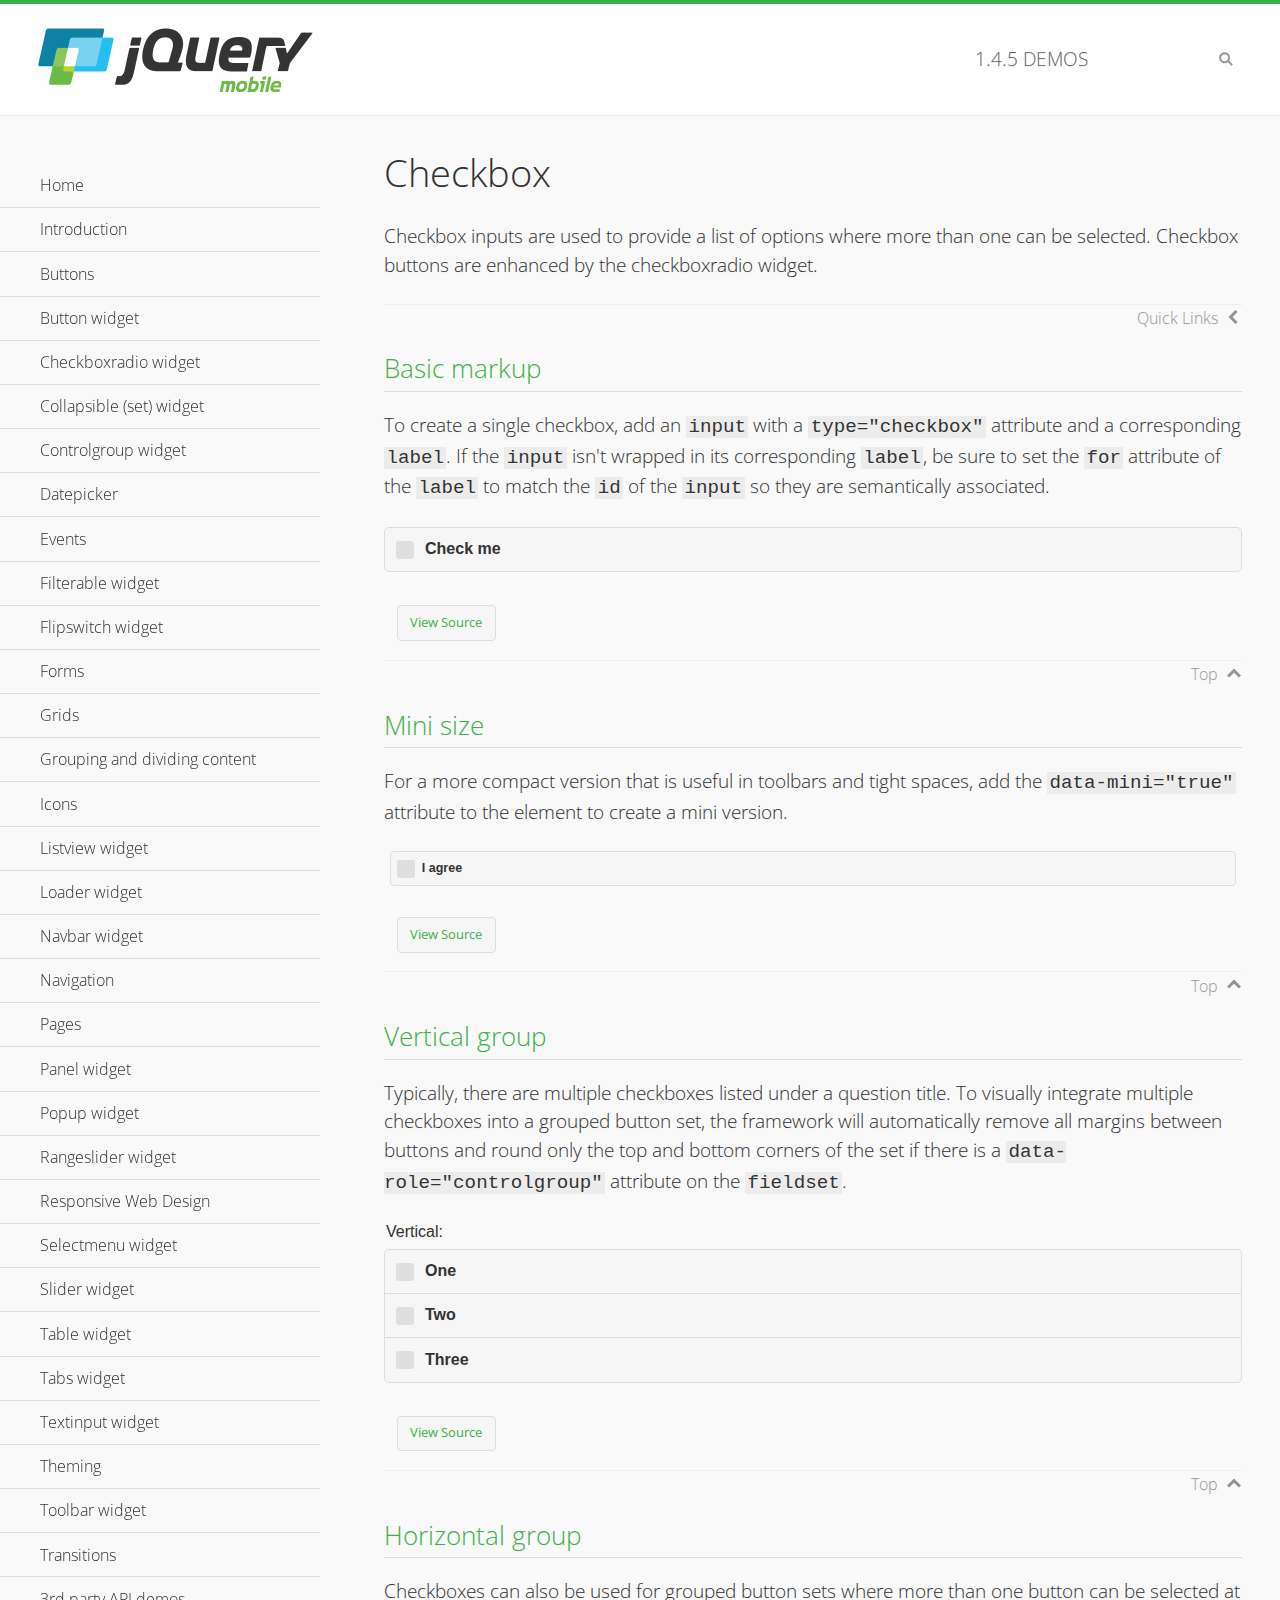
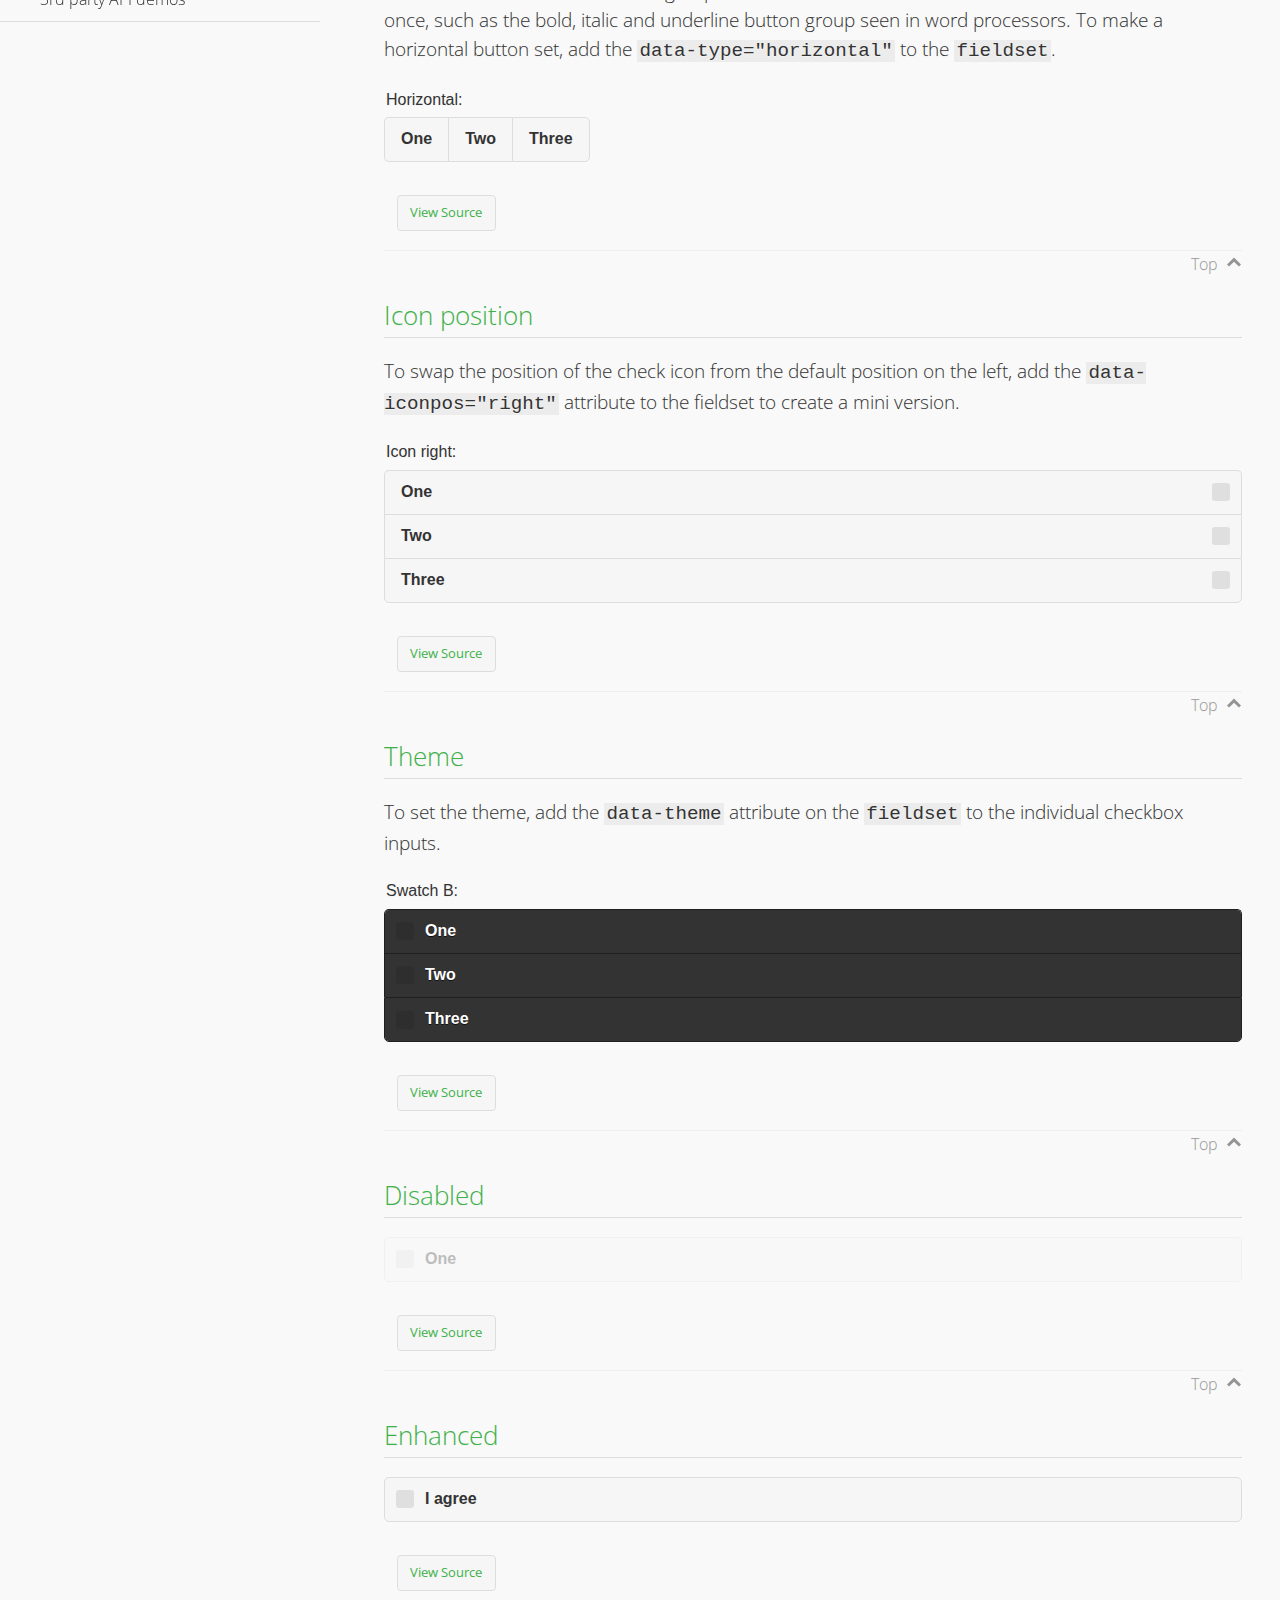
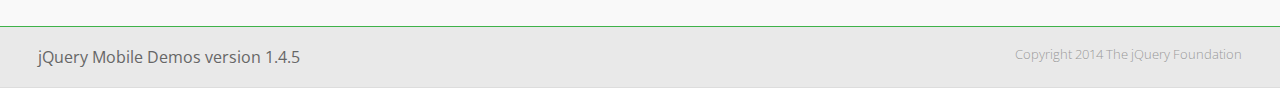
<file: jm/demos/checkboxradio-checkbox/index.html>
<!DOCTYPE html>
<html>
<head>
	<meta charset="utf-8">
	<meta name="viewport" content="width=device-width, initial-scale=1">
	<title>Checkbox - jQuery Mobile Demos</title>
	<link rel="shortcut icon" href="../favicon.ico">
	<link rel="stylesheet" href="http://fonts.googleapis.com/css?family=Open+Sans:300,400,700">
	<link rel="stylesheet" href="../css/themes/default/jquery.mobile-1.4.5.min.css">
	<link rel="stylesheet" href="../_assets/css/jqm-demos.css">
	<script src="../js/jquery.js"></script>
	<script src="../_assets/js/index.js"></script>
	<script src="../js/jquery.mobile-1.4.5.min.js"></script>
</head>
<body>
<div data-role="page" class="jqm-demos" data-quicklinks="true">

	<div data-role="header" class="jqm-header">
		<h2><a href="../" title="jQuery Mobile Demos home"><img src="../_assets/img/jquery-logo.png" alt="jQuery Mobile"></a></h2>
		<p><span class="jqm-version"></span> Demos</p>
		<a href="#" class="jqm-navmenu-link ui-btn ui-btn-icon-notext ui-corner-all ui-icon-bars ui-nodisc-icon ui-alt-icon ui-btn-left">Menu</a>
		<a href="#" class="jqm-search-link ui-btn ui-btn-icon-notext ui-corner-all ui-icon-search ui-nodisc-icon ui-alt-icon ui-btn-right">Search</a>
	</div><!-- /header -->

	<div role="main" class="ui-content jqm-content">

		<h1>Checkbox</h1>

		<p>Checkbox inputs are used to provide a list of options where more than one can be selected. Checkbox buttons are enhanced by the checkboxradio widget.</p>

		<h2>Basic markup</h2>

		<p>To create a single checkbox, add an <code>input</code> with a <code>type="checkbox"</code> attribute and a corresponding <code>label</code>. If the <code>input</code> isn't wrapped in its corresponding <code>label</code>, be sure to set the <code>for</code> attribute of the <code>label</code> to match the <code>id</code> of the <code>input</code> so they are semantically associated.</p>

		<div data-demo-html="true">
			<form>
				<label>
					<input type="checkbox" name="checkbox-0 ">Check me
				</label>
			</form>
		</div><!--/demo-html -->

		<h2>Mini size</h2>

		<p>For a more compact version that is useful in toolbars and tight spaces, add the <code>data-mini="true"</code> attribute to the element to create a mini version. </p>

		<div data-demo-html="true">
			<form>
				<input type="checkbox" name="checkbox-mini-0" id="checkbox-mini-0" data-mini="true">
				<label for="checkbox-mini-0">I agree</label>
			</form>
		</div><!--/demo-html -->

		<h2>Vertical group</h2>

		<p>Typically, there are multiple checkboxes listed under a question title. To visually integrate multiple checkboxes into a grouped button set, the framework will automatically remove all margins between buttons and round only the top and bottom corners of the set if there is a <code> data-role="controlgroup"</code> attribute on the <code>fieldset</code>.</p>

		<div data-demo-html="true">
			<form>
				<fieldset data-role="controlgroup">
					<legend>Vertical:</legend>
					<input type="checkbox" name="checkbox-v-2a" id="checkbox-v-2a">
					<label for="checkbox-v-2a">One</label>
					<input type="checkbox" name="checkbox-v-2b" id="checkbox-v-2b">
					<label for="checkbox-v-2b">Two</label>
					<input type="checkbox" name="checkbox-v-2c" id="checkbox-v-2c">
					<label for="checkbox-v-2c">Three</label>
				</fieldset>
			</form>
		</div><!--/demo-html -->

		<h2>Horizontal group</h2>

		<p>Checkboxes can also be used for grouped button sets where more than one button can be selected at once, such as the bold, italic and underline button group seen in word processors. To make a horizontal button set, add the <code> data-type="horizontal"</code> to the <code>fieldset</code>.</p>

		<div data-demo-html="true">
			<form>
				<fieldset data-role="controlgroup" data-type="horizontal">
					<legend>Horizontal:</legend>
					<input type="checkbox" name="checkbox-h-2a" id="checkbox-h-2a">
					<label for="checkbox-h-2a">One</label>
					<input type="checkbox" name="checkbox-h-2b" id="checkbox-h-2b">
					<label for="checkbox-h-2b">Two</label>
					<input type="checkbox" name="checkbox-h-2c" id="checkbox-h-2c">
					<label for="checkbox-h-2c">Three</label>
				</fieldset>
			</form>
		</div><!--/demo-html -->

		<h2>Icon position</h2>

		<p>To swap the position of the check icon from the default position on the left, add the <code>data-iconpos="right"</code> attribute to the fieldset to create a mini version. </p>

		<div data-demo-html="true">
			<form>
				<fieldset data-role="controlgroup" data-iconpos="right">
					<legend>Icon right:</legend>
					<input type="checkbox" name="checkbox-h-6a" id="checkbox-h-6a">
					<label for="checkbox-h-6a">One</label>
					<input type="checkbox" name="checkbox-h-6b" id="checkbox-h-6b">
					<label for="checkbox-h-6b">Two</label>
					<input type="checkbox" name="checkbox-h-6c" id="checkbox-h-6c">
					<label for="checkbox-h-6c">Three</label>
				</fieldset>
			</form>
		</div><!--/demo-html -->

		<h2>Theme</h2>

		<p>To set the theme, add the <code>data-theme</code> attribute on the <code>fieldset</code> to the individual checkbox inputs.</p>

		<div data-demo-html="true">
			<form>
				<fieldset data-role="controlgroup">
					<legend>Swatch B:</legend>
					<input type="checkbox" name="checkbox-t-2a" id="checkbox-t-2a" data-theme="b">
					<label for="checkbox-t-2a">One</label>
					<input type="checkbox" name="checkbox-t-2b" id="checkbox-t-2b" data-theme="b">
					<label for="checkbox-t-2b">Two</label>
					<input type="checkbox" name="checkbox-t-2c" id="checkbox-t-2c" data-theme="b">
					<label for="checkbox-t-2c">Three</label>
				</fieldset>
			</form>
		</div><!--/demo-html -->

		<h2>Disabled</h2>

		<div data-demo-html="true">
			<form>
				<input disabled type="checkbox" name="checkbox-t-3a" id="checkbox-t-3a" data-theme="a">
				<label for="checkbox-t-3a">One</label>
			</form>
		</div><!--/demo-html -->

		<h2>Enhanced</h2>

		<div data-demo-html="true">
			<div class="ui-checkbox">
				<label for="checkbox-enhanced" class="ui-btn ui-corner-all ui-btn-inherit ui-btn-icon-left ui-checkbox-off">I agree</label>
				<input type="checkbox" name="checkbox-enhanced" id="checkbox-enhanced" data-enhanced="true">
			</div>
		</div><!--/demo-html -->

	</div><!-- /content -->
	    <div data-role="panel" class="jqm-navmenu-panel" data-position="left" data-display="overlay" data-theme="a">
	    	<ul class="jqm-list ui-alt-icon ui-nodisc-icon">
<li data-filtertext="demos homepage" data-icon="home"><a href=".././">Home</a></li>
<li data-filtertext="introduction overview getting started"><a href="../intro/" data-ajax="false">Introduction</a></li>
<li data-filtertext="buttons button markup buttonmarkup method anchor link button element"><a href="../button-markup/" data-ajax="false">Buttons</a></li>
<li data-filtertext="form button widget input button submit reset"><a href="../button/" data-ajax="false">Button widget</a></li>
<li data-role="collapsible" data-enhanced="true" data-collapsed-icon="carat-d" data-expanded-icon="carat-u" data-iconpos="right" data-inset="false" class="ui-collapsible ui-collapsible-themed-content ui-collapsible-collapsed">
	<h3 class="ui-collapsible-heading ui-collapsible-heading-collapsed">
		<a href="#" class="ui-collapsible-heading-toggle ui-btn ui-btn-icon-right ui-btn-inherit ui-icon-carat-d">
		    Checkboxradio widget<span class="ui-collapsible-heading-status"> click to expand contents</span>
		</a>
	</h3>
	<div class="ui-collapsible-content ui-body-inherit ui-collapsible-content-collapsed" aria-hidden="true">
		<ul>
			<li data-filtertext="form checkboxradio widget checkbox input checkboxes controlgroups"><a href="../checkboxradio-checkbox/" data-ajax="false">Checkboxes</a></li>
			<li data-filtertext="form checkboxradio widget radio input radio buttons controlgroups"><a href="../checkboxradio-radio/" data-ajax="false">Radio buttons</a></li>
		</ul>
	</div>
</li>
<li data-role="collapsible" data-enhanced="true" data-collapsed-icon="carat-d" data-expanded-icon="carat-u" data-iconpos="right" data-inset="false" class="ui-collapsible ui-collapsible-themed-content ui-collapsible-collapsed">
	<h3 class="ui-collapsible-heading ui-collapsible-heading-collapsed">
		<a href="#" class="ui-collapsible-heading-toggle ui-btn ui-btn-icon-right ui-btn-inherit ui-icon-carat-d">
			Collapsible (set) widget<span class="ui-collapsible-heading-status"> click to expand contents</span>
		</a>
	</h3>
	<div class="ui-collapsible-content ui-body-inherit ui-collapsible-content-collapsed" aria-hidden="true">
		<ul>
			<li data-filtertext="collapsibles content formatting"><a href="../collapsible/" data-ajax="false">Collapsible</a></li>
			<li data-filtertext="dynamic collapsible set accordion append expand"><a href="../collapsible-dynamic/" data-ajax="false">Dynamic collapsibles</a></li>
			<li data-filtertext="accordions collapsible set widget content formatting grouped collapsibles"><a href="../collapsibleset/" data-ajax="false">Collapsible set</a></li>
		</ul>
	</div>
</li>
<li data-role="collapsible" data-enhanced="true" data-collapsed-icon="carat-d" data-expanded-icon="carat-u" data-iconpos="right" data-inset="false" class="ui-collapsible ui-collapsible-themed-content ui-collapsible-collapsed">
	<h3 class="ui-collapsible-heading ui-collapsible-heading-collapsed">
		<a href="#" class="ui-collapsible-heading-toggle ui-btn ui-btn-icon-right ui-btn-inherit ui-icon-carat-d">
			Controlgroup widget<span class="ui-collapsible-heading-status"> click to expand contents</span>
		</a>
	</h3>
	<div class="ui-collapsible-content ui-body-inherit ui-collapsible-content-collapsed" aria-hidden="true">
		<ul>
			<li data-filtertext="controlgroups selectmenu checkboxradio input grouped buttons horizontal vertical"><a href="../controlgroup/" data-ajax="false">Controlgroup</a></li>
			<li data-filtertext="dynamic controlgroup dynamically add buttons"><a href="../controlgroup-dynamic/" data-ajax="false">Dynamic controlgroups</a></li>
		</ul>
	</div>
</li>
<li data-filtertext="form datepicker widget date input"><a href="../datepicker/" data-ajax="false">Datepicker</a></li>
<li data-role="collapsible" data-enhanced="true" data-collapsed-icon="carat-d" data-expanded-icon="carat-u" data-iconpos="right" data-inset="false" class="ui-collapsible ui-collapsible-themed-content ui-collapsible-collapsed">
	<h3 class="ui-collapsible-heading ui-collapsible-heading-collapsed">
		<a href="#" class="ui-collapsible-heading-toggle ui-btn ui-btn-icon-right ui-btn-inherit ui-icon-carat-d">
			Events<span class="ui-collapsible-heading-status"> click to expand contents</span>
		</a>
	</h3>
	<div class="ui-collapsible-content ui-body-inherit ui-collapsible-content-collapsed" aria-hidden="true">
		<ul>
			<li data-filtertext="swipe to delete list items listviews swipe events"><a href="../swipe-list/" data-ajax="false">Swipe list items</a></li>
			<li data-filtertext="swipe to navigate swipe page navigation swipe events"><a href="../swipe-page/" data-ajax="false">Swipe page navigation</a></li>
		</ul>
	</div>
</li>
<li data-filtertext="filterable filter elements sorting searching listview table"><a href="../filterable/" data-ajax="false">Filterable widget</a></li>
<li data-filtertext="form flipswitch widget flip toggle switch binary select checkbox input"><a href="../flipswitch/" data-ajax="false">Flipswitch widget</a></li>
<li data-role="collapsible" data-enhanced="true" data-collapsed-icon="carat-d" data-expanded-icon="carat-u" data-iconpos="right" data-inset="false" class="ui-collapsible ui-collapsible-themed-content ui-collapsible-collapsed">
	<h3 class="ui-collapsible-heading ui-collapsible-heading-collapsed">
		<a href="#" class="ui-collapsible-heading-toggle ui-btn ui-btn-icon-right ui-btn-inherit ui-icon-carat-d">
			Forms<span class="ui-collapsible-heading-status"> click to expand contents</span>
		</a>
	</h3>
	<div class="ui-collapsible-content ui-body-inherit ui-collapsible-content-collapsed" aria-hidden="true">
		<ul>
			<li data-filtertext="forms text checkbox radio range button submit reset inputs selects textarea slider flipswitch label form elements"><a href="../forms/" data-ajax="false">Forms</a></li>
			<li data-filtertext="form hide labels hidden accessible ui-hidden-accessible forms"><a href="../forms-label-hidden-accessible/" data-ajax="false">Hide labels</a></li>
			<li data-filtertext="form field containers fieldcontain ui-field-contain forms"><a href="../forms-field-contain/" data-ajax="false">Field containers</a></li>
			<li data-filtertext="forms disabled form elements"><a href="../forms-disabled/" data-ajax="false">Forms disabled</a></li>
			<li data-filtertext="forms gallery examples overview forms text checkbox radio range button submit reset inputs selects textarea slider flipswitch label form elements"><a href="../forms-gallery/" data-ajax="false">Forms gallery</a></li>
		</ul>
	</div>
</li>
<li data-role="collapsible" data-enhanced="true" data-collapsed-icon="carat-d" data-expanded-icon="carat-u" data-iconpos="right" data-inset="false" class="ui-collapsible ui-collapsible-themed-content ui-collapsible-collapsed">
	<h3 class="ui-collapsible-heading ui-collapsible-heading-collapsed">
		<a href="#" class="ui-collapsible-heading-toggle ui-btn ui-btn-icon-right ui-btn-inherit ui-icon-carat-d">
			Grids<span class="ui-collapsible-heading-status"> click to expand contents</span>
		</a>
	</h3>
	<div class="ui-collapsible-content ui-body-inherit ui-collapsible-content-collapsed" aria-hidden="true">
		<ul>
			<li data-filtertext="grids columns blocks content formatting rwd responsive css framework"><a href="../grids/" data-ajax="false">Grids</a></li>
			<li data-filtertext="buttons in grids css framework"><a href="../grids-buttons/" data-ajax="false">Buttons in grids</a></li>
			<li data-filtertext="custom responsive grids rwd css framework"><a href="../grids-custom-responsive/" data-ajax="false">Custom responsive grids</a></li>
		</ul>
	</div>
</li>
<li data-filtertext="blocks content formatting sections heading"><a href="../body-bar-classes/" data-ajax="false">Grouping and dividing content</a></li>
<li data-role="collapsible" data-enhanced="true" data-collapsed-icon="carat-d" data-expanded-icon="carat-u" data-iconpos="right" data-inset="false" class="ui-collapsible ui-collapsible-themed-content ui-collapsible-collapsed">
	<h3 class="ui-collapsible-heading ui-collapsible-heading-collapsed">
		<a href="#" class="ui-collapsible-heading-toggle ui-btn ui-btn-icon-right ui-btn-inherit ui-icon-carat-d">
			Icons<span class="ui-collapsible-heading-status"> click to expand contents</span>
		</a>
	</h3>
	<div class="ui-collapsible-content ui-body-inherit ui-collapsible-content-collapsed" aria-hidden="true">
		<ul>
			<li data-filtertext="button icons svg disc alt custom icon position"><a href="../icons/" data-ajax="false">Icons</a></li>
			<li data-filtertext=""><a href="../icons-grunticon/" data-ajax="false">Grunticon loader</a></li>
		</ul>
	</div>
</li>
<li data-role="collapsible" data-enhanced="true" data-collapsed-icon="carat-d" data-expanded-icon="carat-u" data-iconpos="right" data-inset="false" class="ui-collapsible ui-collapsible-themed-content ui-collapsible-collapsed">
	<h3 class="ui-collapsible-heading ui-collapsible-heading-collapsed">
		<a href="#" class="ui-collapsible-heading-toggle ui-btn ui-btn-icon-right ui-btn-inherit ui-icon-carat-d">
			Listview widget<span class="ui-collapsible-heading-status"> click to expand contents</span>
		</a>
	</h3>
	<div class="ui-collapsible-content ui-body-inherit ui-collapsible-content-collapsed" aria-hidden="true">
		<ul>
			<li data-filtertext="listview widget thumbnails icons nested split button collapsible ul ol"><a href="../listview/" data-ajax="false">Listview</a></li>
			<li data-filtertext="autocomplete filterable reveal listview filtertextbeforefilter placeholder"><a href="../listview-autocomplete/" data-ajax="false">Listview autocomplete</a></li>
			<li data-filtertext="autocomplete filterable reveal listview remote data filtertextbeforefilter placeholder"><a href="../listview-autocomplete-remote/" data-ajax="false">Listview autocomplete remote data</a></li>
			<li data-filtertext="autodividers anchor jump scroll linkbars listview lists ul ol"><a href="../listview-autodividers-linkbar/" data-ajax="false">Listview autodividers linkbar</a></li>
			<li data-filtertext="listview autodividers selector autodividersselector lists ul ol"><a href="../listview-autodividers-selector/" data-ajax="false">Listview autodividers selector</a></li>
			<li data-filtertext="listview nested list items"><a href="../listview-nested-lists/" data-ajax="false">Nested Listviews</a></li>
			<li data-filtertext="listview collapsible list items flat"><a href="../listview-collapsible-item-flat/" data-ajax="false">Listview collapsible list items (flat)</a></li>
			<li data-filtertext="listview collapsible list indented"><a href="../listview-collapsible-item-indented/" data-ajax="false">Listview collapsible list items (indented)</a></li>
			<li data-filtertext="grid listview responsive grids responsive listviews lists ul"><a href="../listview-grid/" data-ajax="false">Listview responsive grid</a></li>
		</ul>
	</div>
</li>
<li data-filtertext="loader widget page loading navigation overlay spinner"><a href="../loader/" data-ajax="false">Loader widget</a></li>
<li data-filtertext="navbar widget navmenu toolbars header footer"><a href="../navbar/" data-ajax="false">Navbar widget</a></li>
<li data-role="collapsible" data-enhanced="true" data-collapsed-icon="carat-d" data-expanded-icon="carat-u" data-iconpos="right" data-inset="false" class="ui-collapsible ui-collapsible-themed-content ui-collapsible-collapsed">
	<h3 class="ui-collapsible-heading ui-collapsible-heading-collapsed">
		<a href="#" class="ui-collapsible-heading-toggle ui-btn ui-btn-icon-right ui-btn-inherit ui-icon-carat-d">
			Navigation<span class="ui-collapsible-heading-status"> click to expand contents</span>
		</a>
	</h3>
	<div class="ui-collapsible-content ui-body-inherit ui-collapsible-content-collapsed" aria-hidden="true">
		<ul>
			<li data-filtertext="ajax navigation navigate widget history event method"><a href="../navigation/" data-ajax="false">Navigation</a></li>
			<li data-filtertext="linking pages page links navigation ajax prefetch cache"><a href="../navigation-linking-pages/" data-ajax="false">Linking pages</a></li>
			<!-- <li data-filtertext="php redirect server redirection server-side navigation"><a href="../navigation-php-redirect/" data-ajax="false">PHP redirect demo</a></li>-->
			<li data-filtertext="navigation redirection hash query"><a href="../navigation-hash-processing/" data-ajax="false">Hash processing demo</a></li>
			<li data-filtertext="navigation redirection hash query"><a href="../page-events/" data-ajax="false">Page Navigation Events</a></li>
		</ul>
	</div>
</li>
<li data-role="collapsible" data-enhanced="true" data-collapsed-icon="carat-d" data-expanded-icon="carat-u" data-iconpos="right" data-inset="false" class="ui-collapsible ui-collapsible-themed-content ui-collapsible-collapsed">
	<h3 class="ui-collapsible-heading ui-collapsible-heading-collapsed">
		<a href="#" class="ui-collapsible-heading-toggle ui-btn ui-btn-icon-right ui-btn-inherit ui-icon-carat-d">
			Pages<span class="ui-collapsible-heading-status"> click to expand contents</span>
		</a>
	</h3>
	<div class="ui-collapsible-content ui-body-inherit ui-collapsible-content-collapsed" aria-hidden="true">
		<ul>
			<li data-filtertext="pages page widget ajax navigation"><a href="../pages/" data-ajax="false">Pages</a></li>
			<li data-filtertext="single page"><a href="../pages-single-page/" data-ajax="false">Single page</a></li>
			<li data-filtertext="multipage multi-page page"><a href="../pages-multi-page/" data-ajax="false">Multi-page template</a></li>
			<li data-filtertext="dialog page widget modal popup"><a href="../pages-dialog/" data-ajax="false">Dialog page</a></li>
		</ul>
	</div>
</li>
<li data-role="collapsible" data-enhanced="true" data-collapsed-icon="carat-d" data-expanded-icon="carat-u" data-iconpos="right" data-inset="false" class="ui-collapsible ui-collapsible-themed-content ui-collapsible-collapsed">
	<h3 class="ui-collapsible-heading ui-collapsible-heading-collapsed">
		<a href="#" class="ui-collapsible-heading-toggle ui-btn ui-btn-icon-right ui-btn-inherit ui-icon-carat-d">
			Panel widget<span class="ui-collapsible-heading-status"> click to expand contents</span>
		</a>
	</h3>
	<div class="ui-collapsible-content ui-body-inherit ui-collapsible-content-collapsed" aria-hidden="true">
		<ul>
			<li data-filtertext="panel widget sliding panels reveal push overlay responsive"><a href="../panel/" data-ajax="false">Panel</a></li>
			<li data-filtertext=""><a href="../panel-external/" data-ajax="false">External panels</a></li>
			<li data-filtertext="panel "><a href="../panel-fixed/" data-ajax="false">Fixed panels</a></li>
			<li data-filtertext="panel slide panels sliding panels shadow rwd responsive breakpoint"><a href="../panel-responsive/" data-ajax="false">Panels responsive</a></li>
			<li data-filtertext="panel custom style custom panel width reveal shadow listview panel styling page background wrapper"><a href="../panel-styling/" data-ajax="false">Custom panel style</a></li>
			<li data-filtertext="panel open on swipe"><a href="../panel-swipe-open/" data-ajax="false">Panel open on swipe</a></li>
			<li data-filtertext="panels outside page internal external toolbars"><a href="../panel-external-internal/" data-ajax="false">Panel external and internal</a></li>
		</ul>
	</div>
</li>
<li data-role="collapsible" data-enhanced="true" data-collapsed-icon="carat-d" data-expanded-icon="carat-u" data-iconpos="right" data-inset="false" class="ui-collapsible ui-collapsible-themed-content ui-collapsible-collapsed">
	<h3 class="ui-collapsible-heading ui-collapsible-heading-collapsed">
		<a href="#" class="ui-collapsible-heading-toggle ui-btn ui-btn-icon-right ui-btn-inherit ui-icon-carat-d">
			Popup widget<span class="ui-collapsible-heading-status"> click to expand contents</span>
		</a>
	</h3>
	<div class="ui-collapsible-content ui-body-inherit ui-collapsible-content-collapsed" aria-hidden="true">
		<ul>
			<li data-filtertext="popup widget popups dialog modal transition tooltip lightbox form overlay screen flip pop fade transition"><a href="../popup/" data-ajax="false">Popup</a></li>
			<li data-filtertext="popup alignment position"><a href="../popup-alignment/" data-ajax="false">Popup alignment</a></li>
			<li data-filtertext="popup arrow size popups popover"><a href="../popup-arrow-size/" data-ajax="false">Popup arrow size</a></li>
			<li data-filtertext="dynamic popups popup images lightbox"><a href="../popup-dynamic/" data-ajax="false">Dynamic popups</a></li>
			<li data-filtertext="popups with iframes scaling"><a href="../popup-iframe/" data-ajax="false">Popups with iframes</a></li>
			<li data-filtertext="popup image scaling"><a href="../popup-image-scaling/" data-ajax="false">Popup image scaling</a></li>
			<li data-filtertext="external popup outside multi-page"><a href="../popup-outside-multipage/" data-ajax="false">Popup outside multi-page</a></li>
		</ul>
	</div>
</li>
<li data-filtertext="form rangeslider widget dual sliders dual handle sliders range input"><a href="../rangeslider/" data-ajax="false">Rangeslider widget</a></li>
<li data-filtertext="responsive web design rwd adaptive progressive enhancement PE accessible mobile breakpoints media query media queries"><a href="../rwd/" data-ajax="false">Responsive Web Design</a></li>
<li data-role="collapsible" data-enhanced="true" data-collapsed-icon="carat-d" data-expanded-icon="carat-u" data-iconpos="right" data-inset="false" class="ui-collapsible ui-collapsible-themed-content ui-collapsible-collapsed">
	<h3 class="ui-collapsible-heading ui-collapsible-heading-collapsed">
		<a href="#" class="ui-collapsible-heading-toggle ui-btn ui-btn-icon-right ui-btn-inherit ui-icon-carat-d">
			Selectmenu widget<span class="ui-collapsible-heading-status"> click to expand contents</span>
		</a>
	</h3>
	<div class="ui-collapsible-content ui-body-inherit ui-collapsible-content-collapsed" aria-hidden="true">
		<ul>
			<li data-filtertext="form selectmenu widget select input custom select menu selects"><a href="../selectmenu/" data-ajax="false">Selectmenu</a></li>
			<li data-filtertext="form custom select menu selectmenu widget custom menu option optgroup multiple selects"><a href="../selectmenu-custom/" data-ajax="false">Custom select menu</a></li>
			<li data-filtertext="filterable select filter popup dialog"><a href="../selectmenu-custom-filter/" data-ajax="false">Custom select menu with filter</a></li>
		</ul>
	</div>
</li>
<li data-role="collapsible" data-enhanced="true" data-collapsed-icon="carat-d" data-expanded-icon="carat-u" data-iconpos="right" data-inset="false" class="ui-collapsible ui-collapsible-themed-content ui-collapsible-collapsed">
	<h3 class="ui-collapsible-heading ui-collapsible-heading-collapsed">
		<a href="#" class="ui-collapsible-heading-toggle ui-btn ui-btn-icon-right ui-btn-inherit ui-icon-carat-d">
			Slider widget<span class="ui-collapsible-heading-status"> click to expand contents</span>
		</a>
	</h3>
	<div class="ui-collapsible-content ui-body-inherit ui-collapsible-content-collapsed" aria-hidden="true">
		<ul>
			<li data-filtertext="form slider widget range input single sliders"><a href="../slider/" data-ajax="false">Slider</a></li>
			<li data-filtertext="form slider widget flipswitch slider binary select flip toggle switch"><a href="../slider-flipswitch/" data-ajax="false">Slider flip toggle switch</a></li>
			<li data-filtertext="form slider tooltip handle value input range sliders"><a href="../slider-tooltip/" data-ajax="false">Slider tooltip</a></li>
		</ul>
	</div>
</li>
<li data-role="collapsible" data-enhanced="true" data-collapsed-icon="carat-d" data-expanded-icon="carat-u" data-iconpos="right" data-inset="false" class="ui-collapsible ui-collapsible-themed-content ui-collapsible-collapsed">
	<h3 class="ui-collapsible-heading ui-collapsible-heading-collapsed">
		<a href="#" class="ui-collapsible-heading-toggle ui-btn ui-btn-icon-right ui-btn-inherit ui-icon-carat-d">
			Table widget<span class="ui-collapsible-heading-status"> click to expand contents</span>
		</a>
	</h3>
	<div class="ui-collapsible-content ui-body-inherit ui-collapsible-content-collapsed" aria-hidden="true">
		<ul>
			<li data-filtertext="table widget reflow column toggle th td responsive tables rwd hide show tabular"><a href="../table-column-toggle/" data-ajax="false">Table Column Toggle</a></li>
			<li data-filtertext="table column toggle phone comparison demo"><a href="../table-column-toggle-example/" data-ajax="false">Table Column Toggle demo</a></li>
			<li data-filtertext="responsive tables table column toggle heading groups rwd breakpoint"><a href="../table-column-toggle-heading-groups/" data-ajax="false">Table Column Toggle heading groups</a></li>
			<li data-filtertext="responsive tables table column toggle hide rwd breakpoint customization options"><a href="../table-column-toggle-options/" data-ajax="false">Table Column Toggle options</a></li>
			<li data-filtertext="table reflow th td responsive rwd columns tabular"><a href="../table-reflow/" data-ajax="false">Table Reflow</a></li>
			<li data-filtertext="responsive tables table reflow heading groups rwd breakpoint"><a href="../table-reflow-heading-groups/" data-ajax="false">Table Reflow heading groups</a></li>
			<li data-filtertext="responsive tables table reflow stripes strokes table style"><a href="../table-reflow-stripes-strokes/" data-ajax="false">Table Reflow stripes and strokes</a></li>
			<li data-filtertext="responsive tables table reflow stack custom styles"><a href="../table-reflow-styling/" data-ajax="false">Table Reflow custom styles</a></li>
		</ul>
	</div>
</li>
<li data-filtertext="ui tabs widget"><a href="../tabs/" data-ajax="false">Tabs widget</a></li>
<li data-filtertext="form textinput widget text input textarea number date time tel email file color password"><a href="../textinput/" data-ajax="false">Textinput widget</a></li>
<li data-role="collapsible" data-enhanced="true" data-collapsed-icon="carat-d" data-expanded-icon="carat-u" data-iconpos="right" data-inset="false" class="ui-collapsible ui-collapsible-themed-content ui-collapsible-collapsed">
	<h3 class="ui-collapsible-heading ui-collapsible-heading-collapsed">
		<a href="#" class="ui-collapsible-heading-toggle ui-btn ui-btn-icon-right ui-btn-inherit ui-icon-carat-d">
			Theming<span class="ui-collapsible-heading-status"> click to expand contents</span>
		</a>
	</h3>
	<div class="ui-collapsible-content ui-body-inherit ui-collapsible-content-collapsed" aria-hidden="true">
		<ul>
			<li data-filtertext="default theme swatches theming style css"><a href="../theme-default/" data-ajax="false">Default theme</a></li>
			<li data-filtertext="classic theme old theme swatches theming style css"><a href="../theme-classic/" data-ajax="false">Classic theme</a></li>
		</ul>
	</div>
</li>
<li data-role="collapsible" data-enhanced="true" data-collapsed-icon="carat-d" data-expanded-icon="carat-u" data-iconpos="right" data-inset="false" class="ui-collapsible ui-collapsible-themed-content ui-collapsible-collapsed">
	<h3 class="ui-collapsible-heading ui-collapsible-heading-collapsed">
		<a href="#" class="ui-collapsible-heading-toggle ui-btn ui-btn-icon-right ui-btn-inherit ui-icon-carat-d">
			Toolbar widget<span class="ui-collapsible-heading-status"> click to expand contents</span>
		</a>
	</h3>
	<div class="ui-collapsible-content ui-body-inherit ui-collapsible-content-collapsed" aria-hidden="true">
		<ul>
			<li data-filtertext="toolbar widget header footer toolbars fixed fullscreen external sections"><a href="../toolbar/" data-ajax="false">Toolbar</a></li>
			<li data-filtertext="dynamic toolbars dynamically add toolbar header footer"><a href="../toolbar-dynamic/" data-ajax="false">Dynamic toolbars</a></li>
			<li data-filtertext="external toolbars header footer"><a href="../toolbar-external/" data-ajax="false">External toolbars</a></li>
			<li data-filtertext="fixed toolbars header footer"><a href="../toolbar-fixed/" data-ajax="false">Fixed toolbars</a></li>
			<li data-filtertext="fixed fullscreen toolbars header footer"><a href="../toolbar-fixed-fullscreen/" data-ajax="false">Fullscreen toolbars</a></li>
			<li data-filtertext="external fixed toolbars header footer"><a href="../toolbar-fixed-external/" data-ajax="false">Fixed external toolbars</a></li>
			<li data-filtertext="external persistent toolbars header footer navbar navmenu"><a href="../toolbar-fixed-persistent/" data-ajax="false">Persistent toolbars</a></li>
			<li data-filtertext="external ajax optimized toolbars persistent toolbars header footer navbar"><a href="../toolbar-fixed-persistent-optimized/" data-ajax="false">Ajax optimized toolbars</a></li>
			<li data-filtertext="form in toolbars header footer"><a href="../toolbar-fixed-forms/" data-ajax="false">Form in toolbar</a></li>
		</ul>
	</div>
</li>
<li data-filtertext="page transitions animated pages popup navigation flip slide fade pop"><a href="../transitions/" data-ajax="false">Transitions</a></li>
<li data-role="collapsible" data-enhanced="true" data-collapsed-icon="carat-d" data-expanded-icon="carat-u" data-iconpos="right" data-inset="false" class="ui-collapsible ui-collapsible-themed-content ui-collapsible-collapsed">
	<h3 class="ui-collapsible-heading ui-collapsible-heading-collapsed">
		<a href="#" class="ui-collapsible-heading-toggle ui-btn ui-btn-icon-right ui-btn-inherit ui-icon-carat-d">
			3rd party API demos<span class="ui-collapsible-heading-status"> click to expand contents</span>
		</a>
	</h3>
	<div class="ui-collapsible-content ui-body-inherit ui-collapsible-content-collapsed" aria-hidden="true">
		<ul>
			<li data-filtertext="backbone requirejs navigation router"><a href="../backbone-requirejs/" data-ajax="false">Backbone RequireJS</a></li>
			<li data-filtertext="google maps geolocation demo"><a href="../map-geolocation/" data-ajax="false">Google Maps geolocation</a></li>
			<li data-filtertext="google maps hybrid"><a href="../map-list-toggle/" data-ajax="false">Google Maps list toggle</a></li>
		</ul>
	</div>
</li>



		     </ul>
		</div><!-- /panel -->


	<div data-role="footer" data-position="fixed" data-tap-toggle="false" class="jqm-footer">
		<p>jQuery Mobile Demos version <span class="jqm-version"></span></p>
		<p>Copyright 2014 The jQuery Foundation</p>
	</div><!-- /footer -->
	<!-- TODO: This should become an external panel so we can add input to markup (unique ID) -->
    <div data-role="panel" class="jqm-search-panel" data-position="right" data-display="overlay" data-theme="a">
		<div class="jqm-search">
			<ul class="jqm-list" data-filter-placeholder="Search demos..." data-filter-reveal="true">
<li data-filtertext="demos homepage" data-icon="home"><a href=".././">Home</a></li>
<li data-filtertext="introduction overview getting started"><a href="../intro/" data-ajax="false">Introduction</a></li>
<li data-filtertext="buttons button markup buttonmarkup method anchor link button element"><a href="../button-markup/" data-ajax="false">Buttons</a></li>
<li data-filtertext="form button widget input button submit reset"><a href="../button/" data-ajax="false">Button widget</a></li>
<li data-role="collapsible" data-enhanced="true" data-collapsed-icon="carat-d" data-expanded-icon="carat-u" data-iconpos="right" data-inset="false" class="ui-collapsible ui-collapsible-themed-content ui-collapsible-collapsed">
	<h3 class="ui-collapsible-heading ui-collapsible-heading-collapsed">
		<a href="#" class="ui-collapsible-heading-toggle ui-btn ui-btn-icon-right ui-btn-inherit ui-icon-carat-d">
		    Checkboxradio widget<span class="ui-collapsible-heading-status"> click to expand contents</span>
		</a>
	</h3>
	<div class="ui-collapsible-content ui-body-inherit ui-collapsible-content-collapsed" aria-hidden="true">
		<ul>
			<li data-filtertext="form checkboxradio widget checkbox input checkboxes controlgroups"><a href="../checkboxradio-checkbox/" data-ajax="false">Checkboxes</a></li>
			<li data-filtertext="form checkboxradio widget radio input radio buttons controlgroups"><a href="../checkboxradio-radio/" data-ajax="false">Radio buttons</a></li>
		</ul>
	</div>
</li>
<li data-role="collapsible" data-enhanced="true" data-collapsed-icon="carat-d" data-expanded-icon="carat-u" data-iconpos="right" data-inset="false" class="ui-collapsible ui-collapsible-themed-content ui-collapsible-collapsed">
	<h3 class="ui-collapsible-heading ui-collapsible-heading-collapsed">
		<a href="#" class="ui-collapsible-heading-toggle ui-btn ui-btn-icon-right ui-btn-inherit ui-icon-carat-d">
			Collapsible (set) widget<span class="ui-collapsible-heading-status"> click to expand contents</span>
		</a>
	</h3>
	<div class="ui-collapsible-content ui-body-inherit ui-collapsible-content-collapsed" aria-hidden="true">
		<ul>
			<li data-filtertext="collapsibles content formatting"><a href="../collapsible/" data-ajax="false">Collapsible</a></li>
			<li data-filtertext="dynamic collapsible set accordion append expand"><a href="../collapsible-dynamic/" data-ajax="false">Dynamic collapsibles</a></li>
			<li data-filtertext="accordions collapsible set widget content formatting grouped collapsibles"><a href="../collapsibleset/" data-ajax="false">Collapsible set</a></li>
		</ul>
	</div>
</li>
<li data-role="collapsible" data-enhanced="true" data-collapsed-icon="carat-d" data-expanded-icon="carat-u" data-iconpos="right" data-inset="false" class="ui-collapsible ui-collapsible-themed-content ui-collapsible-collapsed">
	<h3 class="ui-collapsible-heading ui-collapsible-heading-collapsed">
		<a href="#" class="ui-collapsible-heading-toggle ui-btn ui-btn-icon-right ui-btn-inherit ui-icon-carat-d">
			Controlgroup widget<span class="ui-collapsible-heading-status"> click to expand contents</span>
		</a>
	</h3>
	<div class="ui-collapsible-content ui-body-inherit ui-collapsible-content-collapsed" aria-hidden="true">
		<ul>
			<li data-filtertext="controlgroups selectmenu checkboxradio input grouped buttons horizontal vertical"><a href="../controlgroup/" data-ajax="false">Controlgroup</a></li>
			<li data-filtertext="dynamic controlgroup dynamically add buttons"><a href="../controlgroup-dynamic/" data-ajax="false">Dynamic controlgroups</a></li>
		</ul>
	</div>
</li>
<li data-filtertext="form datepicker widget date input"><a href="../datepicker/" data-ajax="false">Datepicker</a></li>
<li data-role="collapsible" data-enhanced="true" data-collapsed-icon="carat-d" data-expanded-icon="carat-u" data-iconpos="right" data-inset="false" class="ui-collapsible ui-collapsible-themed-content ui-collapsible-collapsed">
	<h3 class="ui-collapsible-heading ui-collapsible-heading-collapsed">
		<a href="#" class="ui-collapsible-heading-toggle ui-btn ui-btn-icon-right ui-btn-inherit ui-icon-carat-d">
			Events<span class="ui-collapsible-heading-status"> click to expand contents</span>
		</a>
	</h3>
	<div class="ui-collapsible-content ui-body-inherit ui-collapsible-content-collapsed" aria-hidden="true">
		<ul>
			<li data-filtertext="swipe to delete list items listviews swipe events"><a href="../swipe-list/" data-ajax="false">Swipe list items</a></li>
			<li data-filtertext="swipe to navigate swipe page navigation swipe events"><a href="../swipe-page/" data-ajax="false">Swipe page navigation</a></li>
		</ul>
	</div>
</li>
<li data-filtertext="filterable filter elements sorting searching listview table"><a href="../filterable/" data-ajax="false">Filterable widget</a></li>
<li data-filtertext="form flipswitch widget flip toggle switch binary select checkbox input"><a href="../flipswitch/" data-ajax="false">Flipswitch widget</a></li>
<li data-role="collapsible" data-enhanced="true" data-collapsed-icon="carat-d" data-expanded-icon="carat-u" data-iconpos="right" data-inset="false" class="ui-collapsible ui-collapsible-themed-content ui-collapsible-collapsed">
	<h3 class="ui-collapsible-heading ui-collapsible-heading-collapsed">
		<a href="#" class="ui-collapsible-heading-toggle ui-btn ui-btn-icon-right ui-btn-inherit ui-icon-carat-d">
			Forms<span class="ui-collapsible-heading-status"> click to expand contents</span>
		</a>
	</h3>
	<div class="ui-collapsible-content ui-body-inherit ui-collapsible-content-collapsed" aria-hidden="true">
		<ul>
			<li data-filtertext="forms text checkbox radio range button submit reset inputs selects textarea slider flipswitch label form elements"><a href="../forms/" data-ajax="false">Forms</a></li>
			<li data-filtertext="form hide labels hidden accessible ui-hidden-accessible forms"><a href="../forms-label-hidden-accessible/" data-ajax="false">Hide labels</a></li>
			<li data-filtertext="form field containers fieldcontain ui-field-contain forms"><a href="../forms-field-contain/" data-ajax="false">Field containers</a></li>
			<li data-filtertext="forms disabled form elements"><a href="../forms-disabled/" data-ajax="false">Forms disabled</a></li>
			<li data-filtertext="forms gallery examples overview forms text checkbox radio range button submit reset inputs selects textarea slider flipswitch label form elements"><a href="../forms-gallery/" data-ajax="false">Forms gallery</a></li>
		</ul>
	</div>
</li>
<li data-role="collapsible" data-enhanced="true" data-collapsed-icon="carat-d" data-expanded-icon="carat-u" data-iconpos="right" data-inset="false" class="ui-collapsible ui-collapsible-themed-content ui-collapsible-collapsed">
	<h3 class="ui-collapsible-heading ui-collapsible-heading-collapsed">
		<a href="#" class="ui-collapsible-heading-toggle ui-btn ui-btn-icon-right ui-btn-inherit ui-icon-carat-d">
			Grids<span class="ui-collapsible-heading-status"> click to expand contents</span>
		</a>
	</h3>
	<div class="ui-collapsible-content ui-body-inherit ui-collapsible-content-collapsed" aria-hidden="true">
		<ul>
			<li data-filtertext="grids columns blocks content formatting rwd responsive css framework"><a href="../grids/" data-ajax="false">Grids</a></li>
			<li data-filtertext="buttons in grids css framework"><a href="../grids-buttons/" data-ajax="false">Buttons in grids</a></li>
			<li data-filtertext="custom responsive grids rwd css framework"><a href="../grids-custom-responsive/" data-ajax="false">Custom responsive grids</a></li>
		</ul>
	</div>
</li>
<li data-filtertext="blocks content formatting sections heading"><a href="../body-bar-classes/" data-ajax="false">Grouping and dividing content</a></li>
<li data-role="collapsible" data-enhanced="true" data-collapsed-icon="carat-d" data-expanded-icon="carat-u" data-iconpos="right" data-inset="false" class="ui-collapsible ui-collapsible-themed-content ui-collapsible-collapsed">
	<h3 class="ui-collapsible-heading ui-collapsible-heading-collapsed">
		<a href="#" class="ui-collapsible-heading-toggle ui-btn ui-btn-icon-right ui-btn-inherit ui-icon-carat-d">
			Icons<span class="ui-collapsible-heading-status"> click to expand contents</span>
		</a>
	</h3>
	<div class="ui-collapsible-content ui-body-inherit ui-collapsible-content-collapsed" aria-hidden="true">
		<ul>
			<li data-filtertext="button icons svg disc alt custom icon position"><a href="../icons/" data-ajax="false">Icons</a></li>
			<li data-filtertext=""><a href="../icons-grunticon/" data-ajax="false">Grunticon loader</a></li>
		</ul>
	</div>
</li>
<li data-role="collapsible" data-enhanced="true" data-collapsed-icon="carat-d" data-expanded-icon="carat-u" data-iconpos="right" data-inset="false" class="ui-collapsible ui-collapsible-themed-content ui-collapsible-collapsed">
	<h3 class="ui-collapsible-heading ui-collapsible-heading-collapsed">
		<a href="#" class="ui-collapsible-heading-toggle ui-btn ui-btn-icon-right ui-btn-inherit ui-icon-carat-d">
			Listview widget<span class="ui-collapsible-heading-status"> click to expand contents</span>
		</a>
	</h3>
	<div class="ui-collapsible-content ui-body-inherit ui-collapsible-content-collapsed" aria-hidden="true">
		<ul>
			<li data-filtertext="listview widget thumbnails icons nested split button collapsible ul ol"><a href="../listview/" data-ajax="false">Listview</a></li>
			<li data-filtertext="autocomplete filterable reveal listview filtertextbeforefilter placeholder"><a href="../listview-autocomplete/" data-ajax="false">Listview autocomplete</a></li>
			<li data-filtertext="autocomplete filterable reveal listview remote data filtertextbeforefilter placeholder"><a href="../listview-autocomplete-remote/" data-ajax="false">Listview autocomplete remote data</a></li>
			<li data-filtertext="autodividers anchor jump scroll linkbars listview lists ul ol"><a href="../listview-autodividers-linkbar/" data-ajax="false">Listview autodividers linkbar</a></li>
			<li data-filtertext="listview autodividers selector autodividersselector lists ul ol"><a href="../listview-autodividers-selector/" data-ajax="false">Listview autodividers selector</a></li>
			<li data-filtertext="listview nested list items"><a href="../listview-nested-lists/" data-ajax="false">Nested Listviews</a></li>
			<li data-filtertext="listview collapsible list items flat"><a href="../listview-collapsible-item-flat/" data-ajax="false">Listview collapsible list items (flat)</a></li>
			<li data-filtertext="listview collapsible list indented"><a href="../listview-collapsible-item-indented/" data-ajax="false">Listview collapsible list items (indented)</a></li>
			<li data-filtertext="grid listview responsive grids responsive listviews lists ul"><a href="../listview-grid/" data-ajax="false">Listview responsive grid</a></li>
		</ul>
	</div>
</li>
<li data-filtertext="loader widget page loading navigation overlay spinner"><a href="../loader/" data-ajax="false">Loader widget</a></li>
<li data-filtertext="navbar widget navmenu toolbars header footer"><a href="../navbar/" data-ajax="false">Navbar widget</a></li>
<li data-role="collapsible" data-enhanced="true" data-collapsed-icon="carat-d" data-expanded-icon="carat-u" data-iconpos="right" data-inset="false" class="ui-collapsible ui-collapsible-themed-content ui-collapsible-collapsed">
	<h3 class="ui-collapsible-heading ui-collapsible-heading-collapsed">
		<a href="#" class="ui-collapsible-heading-toggle ui-btn ui-btn-icon-right ui-btn-inherit ui-icon-carat-d">
			Navigation<span class="ui-collapsible-heading-status"> click to expand contents</span>
		</a>
	</h3>
	<div class="ui-collapsible-content ui-body-inherit ui-collapsible-content-collapsed" aria-hidden="true">
		<ul>
			<li data-filtertext="ajax navigation navigate widget history event method"><a href="../navigation/" data-ajax="false">Navigation</a></li>
			<li data-filtertext="linking pages page links navigation ajax prefetch cache"><a href="../navigation-linking-pages/" data-ajax="false">Linking pages</a></li>
			<!-- <li data-filtertext="php redirect server redirection server-side navigation"><a href="../navigation-php-redirect/" data-ajax="false">PHP redirect demo</a></li>-->
			<li data-filtertext="navigation redirection hash query"><a href="../navigation-hash-processing/" data-ajax="false">Hash processing demo</a></li>
			<li data-filtertext="navigation redirection hash query"><a href="../page-events/" data-ajax="false">Page Navigation Events</a></li>
		</ul>
	</div>
</li>
<li data-role="collapsible" data-enhanced="true" data-collapsed-icon="carat-d" data-expanded-icon="carat-u" data-iconpos="right" data-inset="false" class="ui-collapsible ui-collapsible-themed-content ui-collapsible-collapsed">
	<h3 class="ui-collapsible-heading ui-collapsible-heading-collapsed">
		<a href="#" class="ui-collapsible-heading-toggle ui-btn ui-btn-icon-right ui-btn-inherit ui-icon-carat-d">
			Pages<span class="ui-collapsible-heading-status"> click to expand contents</span>
		</a>
	</h3>
	<div class="ui-collapsible-content ui-body-inherit ui-collapsible-content-collapsed" aria-hidden="true">
		<ul>
			<li data-filtertext="pages page widget ajax navigation"><a href="../pages/" data-ajax="false">Pages</a></li>
			<li data-filtertext="single page"><a href="../pages-single-page/" data-ajax="false">Single page</a></li>
			<li data-filtertext="multipage multi-page page"><a href="../pages-multi-page/" data-ajax="false">Multi-page template</a></li>
			<li data-filtertext="dialog page widget modal popup"><a href="../pages-dialog/" data-ajax="false">Dialog page</a></li>
		</ul>
	</div>
</li>
<li data-role="collapsible" data-enhanced="true" data-collapsed-icon="carat-d" data-expanded-icon="carat-u" data-iconpos="right" data-inset="false" class="ui-collapsible ui-collapsible-themed-content ui-collapsible-collapsed">
	<h3 class="ui-collapsible-heading ui-collapsible-heading-collapsed">
		<a href="#" class="ui-collapsible-heading-toggle ui-btn ui-btn-icon-right ui-btn-inherit ui-icon-carat-d">
			Panel widget<span class="ui-collapsible-heading-status"> click to expand contents</span>
		</a>
	</h3>
	<div class="ui-collapsible-content ui-body-inherit ui-collapsible-content-collapsed" aria-hidden="true">
		<ul>
			<li data-filtertext="panel widget sliding panels reveal push overlay responsive"><a href="../panel/" data-ajax="false">Panel</a></li>
			<li data-filtertext=""><a href="../panel-external/" data-ajax="false">External panels</a></li>
			<li data-filtertext="panel "><a href="../panel-fixed/" data-ajax="false">Fixed panels</a></li>
			<li data-filtertext="panel slide panels sliding panels shadow rwd responsive breakpoint"><a href="../panel-responsive/" data-ajax="false">Panels responsive</a></li>
			<li data-filtertext="panel custom style custom panel width reveal shadow listview panel styling page background wrapper"><a href="../panel-styling/" data-ajax="false">Custom panel style</a></li>
			<li data-filtertext="panel open on swipe"><a href="../panel-swipe-open/" data-ajax="false">Panel open on swipe</a></li>
			<li data-filtertext="panels outside page internal external toolbars"><a href="../panel-external-internal/" data-ajax="false">Panel external and internal</a></li>
		</ul>
	</div>
</li>
<li data-role="collapsible" data-enhanced="true" data-collapsed-icon="carat-d" data-expanded-icon="carat-u" data-iconpos="right" data-inset="false" class="ui-collapsible ui-collapsible-themed-content ui-collapsible-collapsed">
	<h3 class="ui-collapsible-heading ui-collapsible-heading-collapsed">
		<a href="#" class="ui-collapsible-heading-toggle ui-btn ui-btn-icon-right ui-btn-inherit ui-icon-carat-d">
			Popup widget<span class="ui-collapsible-heading-status"> click to expand contents</span>
		</a>
	</h3>
	<div class="ui-collapsible-content ui-body-inherit ui-collapsible-content-collapsed" aria-hidden="true">
		<ul>
			<li data-filtertext="popup widget popups dialog modal transition tooltip lightbox form overlay screen flip pop fade transition"><a href="../popup/" data-ajax="false">Popup</a></li>
			<li data-filtertext="popup alignment position"><a href="../popup-alignment/" data-ajax="false">Popup alignment</a></li>
			<li data-filtertext="popup arrow size popups popover"><a href="../popup-arrow-size/" data-ajax="false">Popup arrow size</a></li>
			<li data-filtertext="dynamic popups popup images lightbox"><a href="../popup-dynamic/" data-ajax="false">Dynamic popups</a></li>
			<li data-filtertext="popups with iframes scaling"><a href="../popup-iframe/" data-ajax="false">Popups with iframes</a></li>
			<li data-filtertext="popup image scaling"><a href="../popup-image-scaling/" data-ajax="false">Popup image scaling</a></li>
			<li data-filtertext="external popup outside multi-page"><a href="../popup-outside-multipage/" data-ajax="false">Popup outside multi-page</a></li>
		</ul>
	</div>
</li>
<li data-filtertext="form rangeslider widget dual sliders dual handle sliders range input"><a href="../rangeslider/" data-ajax="false">Rangeslider widget</a></li>
<li data-filtertext="responsive web design rwd adaptive progressive enhancement PE accessible mobile breakpoints media query media queries"><a href="../rwd/" data-ajax="false">Responsive Web Design</a></li>
<li data-role="collapsible" data-enhanced="true" data-collapsed-icon="carat-d" data-expanded-icon="carat-u" data-iconpos="right" data-inset="false" class="ui-collapsible ui-collapsible-themed-content ui-collapsible-collapsed">
	<h3 class="ui-collapsible-heading ui-collapsible-heading-collapsed">
		<a href="#" class="ui-collapsible-heading-toggle ui-btn ui-btn-icon-right ui-btn-inherit ui-icon-carat-d">
			Selectmenu widget<span class="ui-collapsible-heading-status"> click to expand contents</span>
		</a>
	</h3>
	<div class="ui-collapsible-content ui-body-inherit ui-collapsible-content-collapsed" aria-hidden="true">
		<ul>
			<li data-filtertext="form selectmenu widget select input custom select menu selects"><a href="../selectmenu/" data-ajax="false">Selectmenu</a></li>
			<li data-filtertext="form custom select menu selectmenu widget custom menu option optgroup multiple selects"><a href="../selectmenu-custom/" data-ajax="false">Custom select menu</a></li>
			<li data-filtertext="filterable select filter popup dialog"><a href="../selectmenu-custom-filter/" data-ajax="false">Custom select menu with filter</a></li>
		</ul>
	</div>
</li>
<li data-role="collapsible" data-enhanced="true" data-collapsed-icon="carat-d" data-expanded-icon="carat-u" data-iconpos="right" data-inset="false" class="ui-collapsible ui-collapsible-themed-content ui-collapsible-collapsed">
	<h3 class="ui-collapsible-heading ui-collapsible-heading-collapsed">
		<a href="#" class="ui-collapsible-heading-toggle ui-btn ui-btn-icon-right ui-btn-inherit ui-icon-carat-d">
			Slider widget<span class="ui-collapsible-heading-status"> click to expand contents</span>
		</a>
	</h3>
	<div class="ui-collapsible-content ui-body-inherit ui-collapsible-content-collapsed" aria-hidden="true">
		<ul>
			<li data-filtertext="form slider widget range input single sliders"><a href="../slider/" data-ajax="false">Slider</a></li>
			<li data-filtertext="form slider widget flipswitch slider binary select flip toggle switch"><a href="../slider-flipswitch/" data-ajax="false">Slider flip toggle switch</a></li>
			<li data-filtertext="form slider tooltip handle value input range sliders"><a href="../slider-tooltip/" data-ajax="false">Slider tooltip</a></li>
		</ul>
	</div>
</li>
<li data-role="collapsible" data-enhanced="true" data-collapsed-icon="carat-d" data-expanded-icon="carat-u" data-iconpos="right" data-inset="false" class="ui-collapsible ui-collapsible-themed-content ui-collapsible-collapsed">
	<h3 class="ui-collapsible-heading ui-collapsible-heading-collapsed">
		<a href="#" class="ui-collapsible-heading-toggle ui-btn ui-btn-icon-right ui-btn-inherit ui-icon-carat-d">
			Table widget<span class="ui-collapsible-heading-status"> click to expand contents</span>
		</a>
	</h3>
	<div class="ui-collapsible-content ui-body-inherit ui-collapsible-content-collapsed" aria-hidden="true">
		<ul>
			<li data-filtertext="table widget reflow column toggle th td responsive tables rwd hide show tabular"><a href="../table-column-toggle/" data-ajax="false">Table Column Toggle</a></li>
			<li data-filtertext="table column toggle phone comparison demo"><a href="../table-column-toggle-example/" data-ajax="false">Table Column Toggle demo</a></li>
			<li data-filtertext="responsive tables table column toggle heading groups rwd breakpoint"><a href="../table-column-toggle-heading-groups/" data-ajax="false">Table Column Toggle heading groups</a></li>
			<li data-filtertext="responsive tables table column toggle hide rwd breakpoint customization options"><a href="../table-column-toggle-options/" data-ajax="false">Table Column Toggle options</a></li>
			<li data-filtertext="table reflow th td responsive rwd columns tabular"><a href="../table-reflow/" data-ajax="false">Table Reflow</a></li>
			<li data-filtertext="responsive tables table reflow heading groups rwd breakpoint"><a href="../table-reflow-heading-groups/" data-ajax="false">Table Reflow heading groups</a></li>
			<li data-filtertext="responsive tables table reflow stripes strokes table style"><a href="../table-reflow-stripes-strokes/" data-ajax="false">Table Reflow stripes and strokes</a></li>
			<li data-filtertext="responsive tables table reflow stack custom styles"><a href="../table-reflow-styling/" data-ajax="false">Table Reflow custom styles</a></li>
		</ul>
	</div>
</li>
<li data-filtertext="ui tabs widget"><a href="../tabs/" data-ajax="false">Tabs widget</a></li>
<li data-filtertext="form textinput widget text input textarea number date time tel email file color password"><a href="../textinput/" data-ajax="false">Textinput widget</a></li>
<li data-role="collapsible" data-enhanced="true" data-collapsed-icon="carat-d" data-expanded-icon="carat-u" data-iconpos="right" data-inset="false" class="ui-collapsible ui-collapsible-themed-content ui-collapsible-collapsed">
	<h3 class="ui-collapsible-heading ui-collapsible-heading-collapsed">
		<a href="#" class="ui-collapsible-heading-toggle ui-btn ui-btn-icon-right ui-btn-inherit ui-icon-carat-d">
			Theming<span class="ui-collapsible-heading-status"> click to expand contents</span>
		</a>
	</h3>
	<div class="ui-collapsible-content ui-body-inherit ui-collapsible-content-collapsed" aria-hidden="true">
		<ul>
			<li data-filtertext="default theme swatches theming style css"><a href="../theme-default/" data-ajax="false">Default theme</a></li>
			<li data-filtertext="classic theme old theme swatches theming style css"><a href="../theme-classic/" data-ajax="false">Classic theme</a></li>
		</ul>
	</div>
</li>
<li data-role="collapsible" data-enhanced="true" data-collapsed-icon="carat-d" data-expanded-icon="carat-u" data-iconpos="right" data-inset="false" class="ui-collapsible ui-collapsible-themed-content ui-collapsible-collapsed">
	<h3 class="ui-collapsible-heading ui-collapsible-heading-collapsed">
		<a href="#" class="ui-collapsible-heading-toggle ui-btn ui-btn-icon-right ui-btn-inherit ui-icon-carat-d">
			Toolbar widget<span class="ui-collapsible-heading-status"> click to expand contents</span>
		</a>
	</h3>
	<div class="ui-collapsible-content ui-body-inherit ui-collapsible-content-collapsed" aria-hidden="true">
		<ul>
			<li data-filtertext="toolbar widget header footer toolbars fixed fullscreen external sections"><a href="../toolbar/" data-ajax="false">Toolbar</a></li>
			<li data-filtertext="dynamic toolbars dynamically add toolbar header footer"><a href="../toolbar-dynamic/" data-ajax="false">Dynamic toolbars</a></li>
			<li data-filtertext="external toolbars header footer"><a href="../toolbar-external/" data-ajax="false">External toolbars</a></li>
			<li data-filtertext="fixed toolbars header footer"><a href="../toolbar-fixed/" data-ajax="false">Fixed toolbars</a></li>
			<li data-filtertext="fixed fullscreen toolbars header footer"><a href="../toolbar-fixed-fullscreen/" data-ajax="false">Fullscreen toolbars</a></li>
			<li data-filtertext="external fixed toolbars header footer"><a href="../toolbar-fixed-external/" data-ajax="false">Fixed external toolbars</a></li>
			<li data-filtertext="external persistent toolbars header footer navbar navmenu"><a href="../toolbar-fixed-persistent/" data-ajax="false">Persistent toolbars</a></li>
			<li data-filtertext="external ajax optimized toolbars persistent toolbars header footer navbar"><a href="../toolbar-fixed-persistent-optimized/" data-ajax="false">Ajax optimized toolbars</a></li>
			<li data-filtertext="form in toolbars header footer"><a href="../toolbar-fixed-forms/" data-ajax="false">Form in toolbar</a></li>
		</ul>
	</div>
</li>
<li data-filtertext="page transitions animated pages popup navigation flip slide fade pop"><a href="../transitions/" data-ajax="false">Transitions</a></li>
<li data-role="collapsible" data-enhanced="true" data-collapsed-icon="carat-d" data-expanded-icon="carat-u" data-iconpos="right" data-inset="false" class="ui-collapsible ui-collapsible-themed-content ui-collapsible-collapsed">
	<h3 class="ui-collapsible-heading ui-collapsible-heading-collapsed">
		<a href="#" class="ui-collapsible-heading-toggle ui-btn ui-btn-icon-right ui-btn-inherit ui-icon-carat-d">
			3rd party API demos<span class="ui-collapsible-heading-status"> click to expand contents</span>
		</a>
	</h3>
	<div class="ui-collapsible-content ui-body-inherit ui-collapsible-content-collapsed" aria-hidden="true">
		<ul>
			<li data-filtertext="backbone requirejs navigation router"><a href="../backbone-requirejs/" data-ajax="false">Backbone RequireJS</a></li>
			<li data-filtertext="google maps geolocation demo"><a href="../map-geolocation/" data-ajax="false">Google Maps geolocation</a></li>
			<li data-filtertext="google maps hybrid"><a href="../map-list-toggle/" data-ajax="false">Google Maps list toggle</a></li>
		</ul>
	</div>
</li>



			</ul>
		</div>
	</div><!-- /panel -->


</div><!-- /page -->

</body>
</html>
</file>
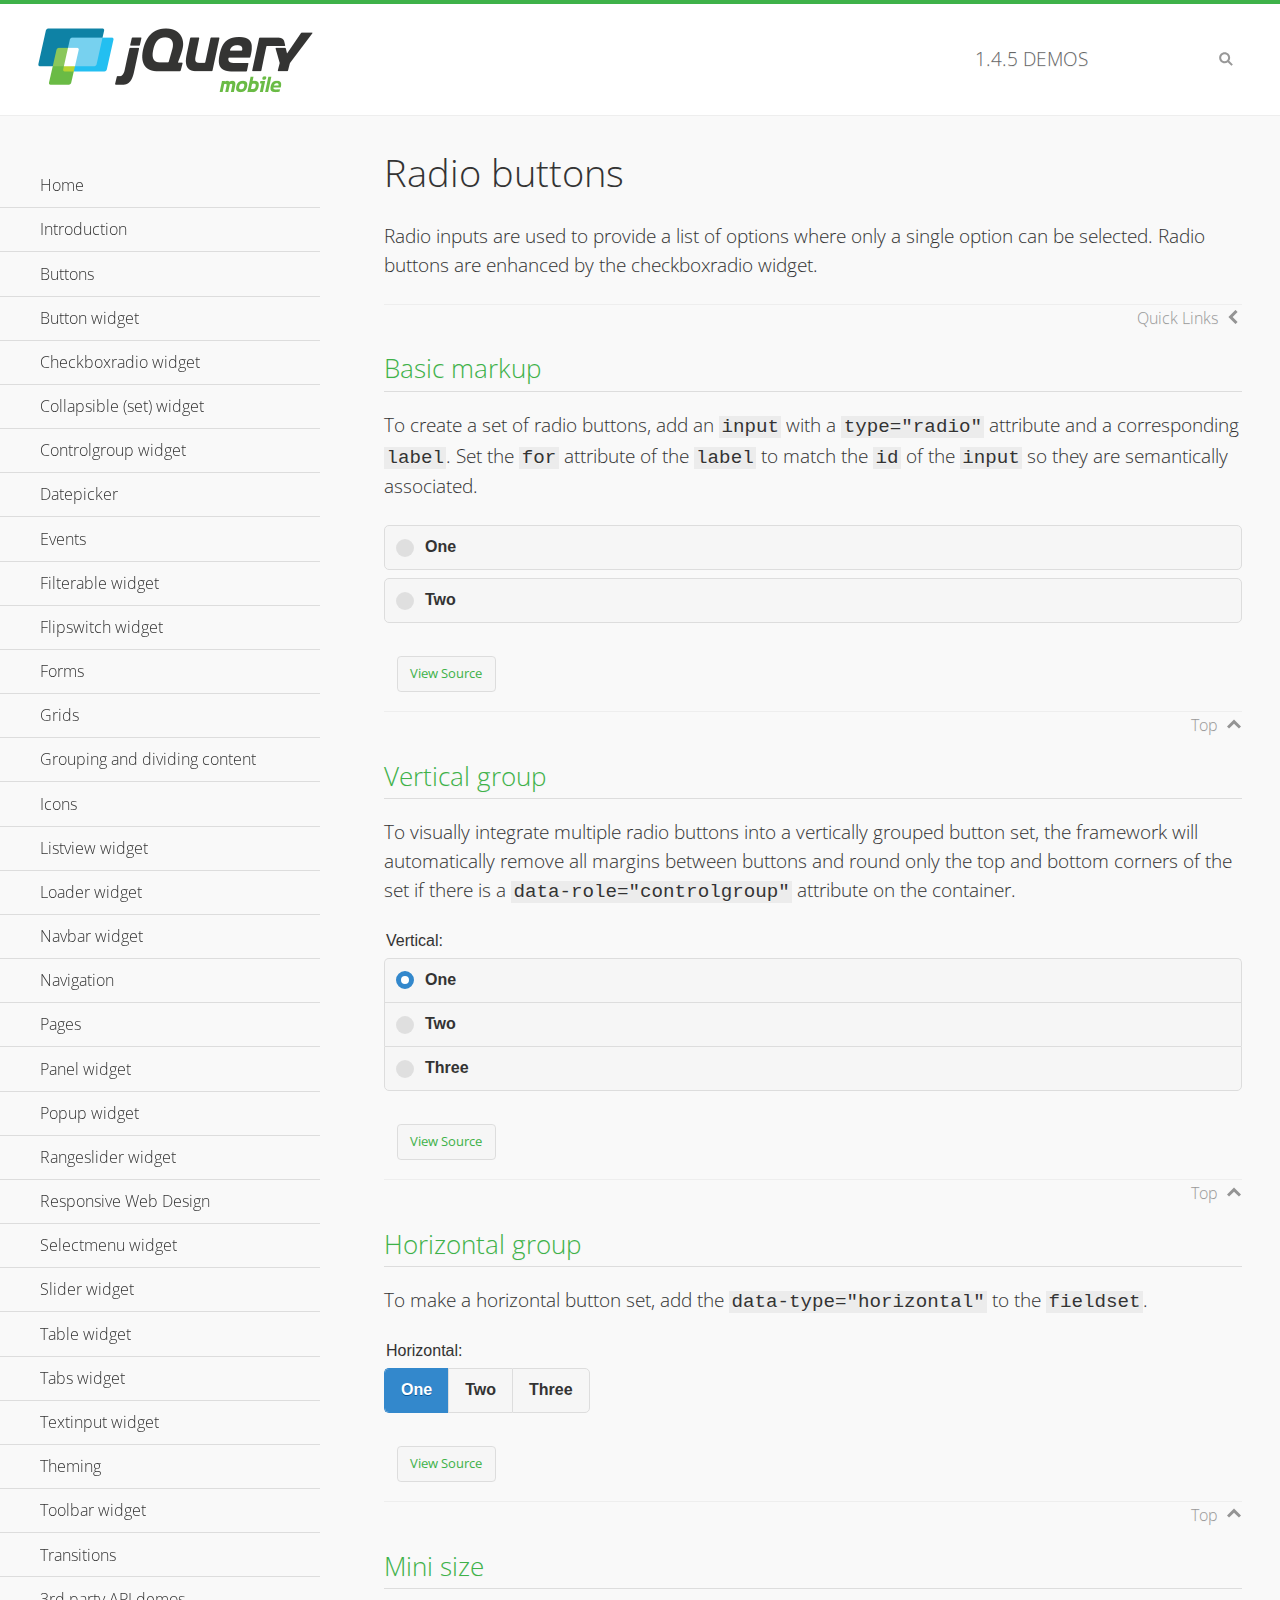
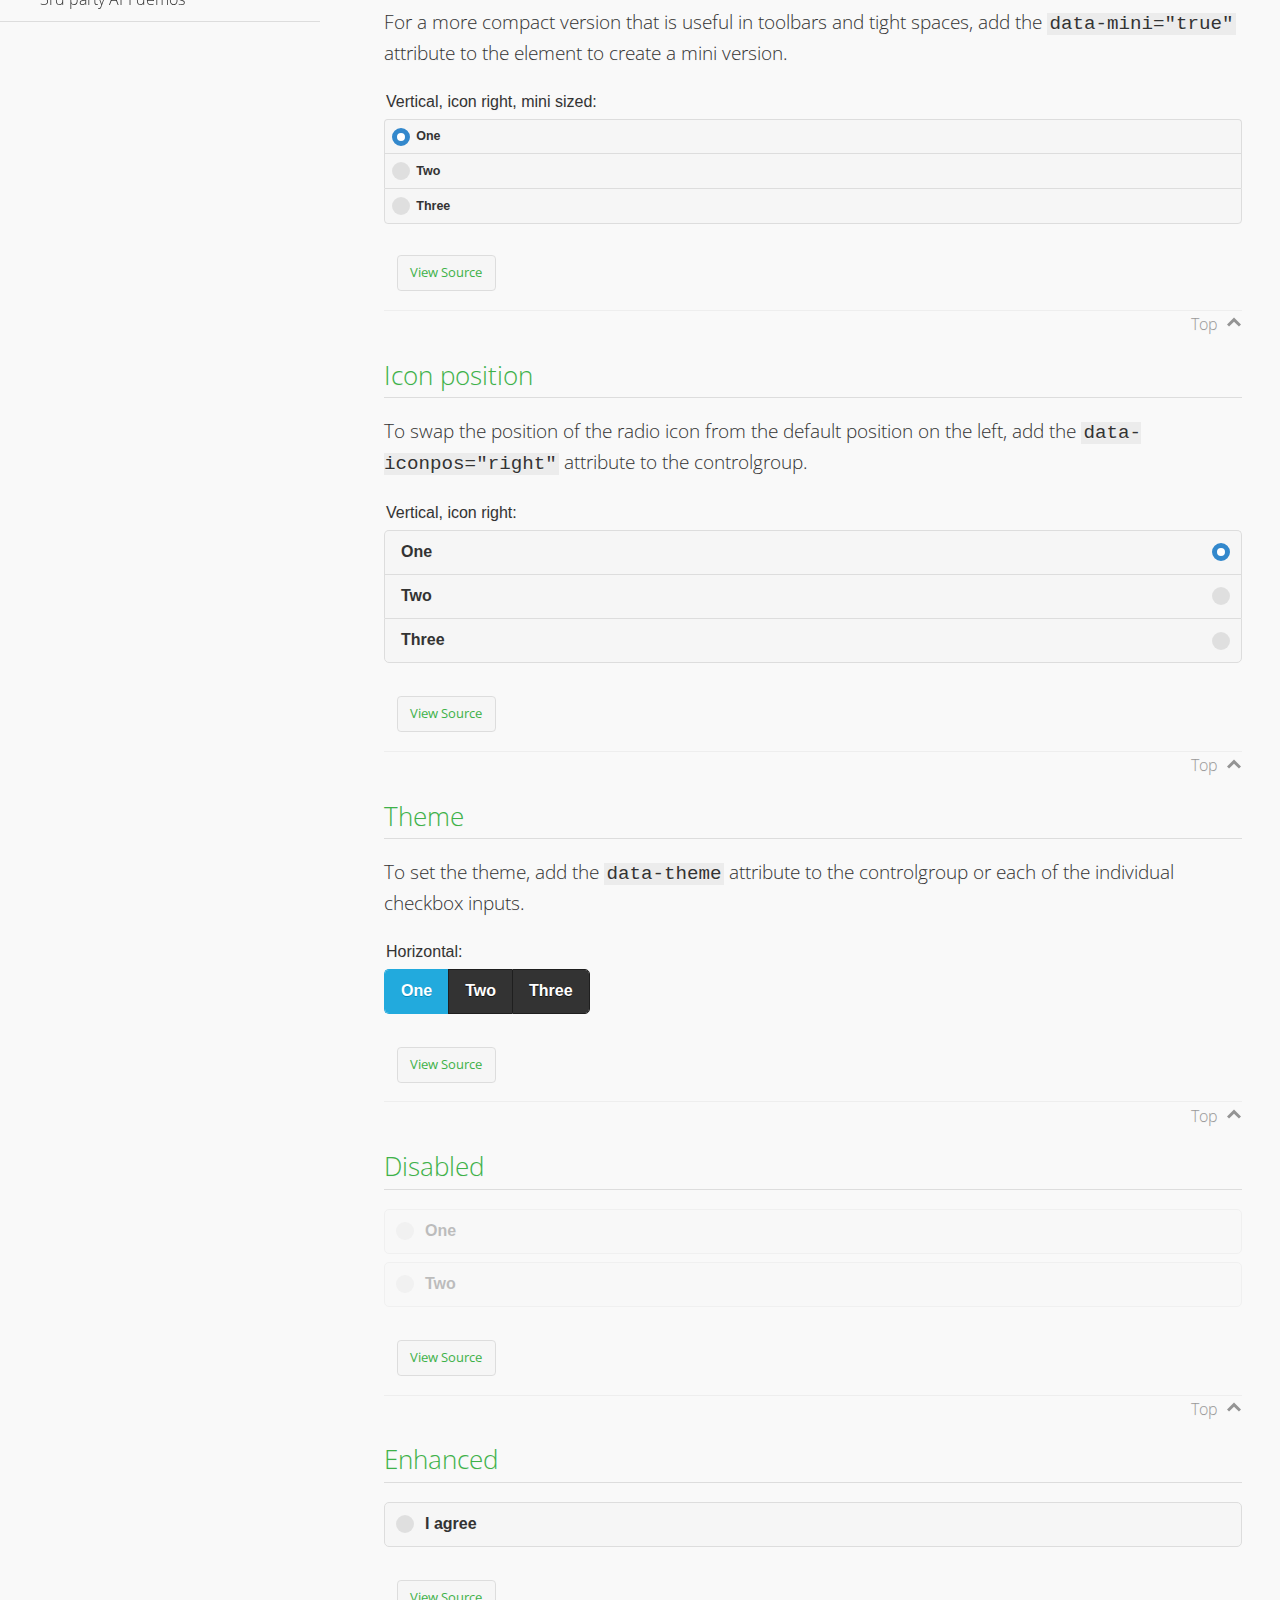
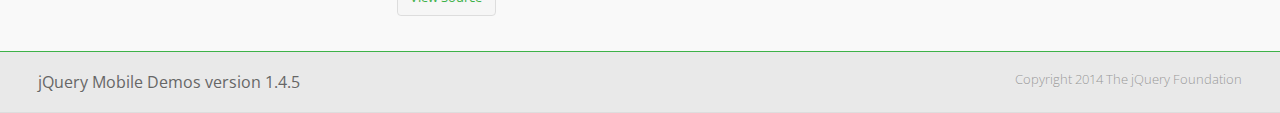
<file: jm/demos/checkboxradio-radio/index.html>
<!DOCTYPE html>
<html>
<head>
	<meta charset="utf-8">
	<meta name="viewport" content="width=device-width, initial-scale=1">
	<title>Radio buttons - jQuery Mobile Demos</title>
	<link rel="shortcut icon" href="../favicon.ico">
	<link rel="stylesheet" href="http://fonts.googleapis.com/css?family=Open+Sans:300,400,700">
	<link rel="stylesheet" href="../css/themes/default/jquery.mobile-1.4.5.min.css">
	<link rel="stylesheet" href="../_assets/css/jqm-demos.css">
	<script src="../js/jquery.js"></script>
	<script src="../_assets/js/index.js"></script>
	<script src="../js/jquery.mobile-1.4.5.min.js"></script>
</head>
<body>
<div data-role="page" class="jqm-demos" data-quicklinks="true">

	<div data-role="header" class="jqm-header">
		<h2><a href="../" title="jQuery Mobile Demos home"><img src="../_assets/img/jquery-logo.png" alt="jQuery Mobile"></a></h2>
		<p><span class="jqm-version"></span> Demos</p>
		<a href="#" class="jqm-navmenu-link ui-btn ui-btn-icon-notext ui-corner-all ui-icon-bars ui-nodisc-icon ui-alt-icon ui-btn-left">Menu</a>
		<a href="#" class="jqm-search-link ui-btn ui-btn-icon-notext ui-corner-all ui-icon-search ui-nodisc-icon ui-alt-icon ui-btn-right">Search</a>
	</div><!-- /header -->

	<div role="main" class="ui-content jqm-content">

		<h1>Radio buttons</h1>

		<p>Radio inputs are used to provide a list of options where only a single option can be selected. Radio buttons are enhanced by the checkboxradio widget.</p>

		<h2>Basic markup</h2>

		<p>To create a set of radio buttons, add an <code>input</code> with a <code>type="radio"</code> attribute and a corresponding <code>label</code>. Set the <code>for</code> attribute of the <code>label</code> to match the <code>id</code> of the <code>input</code> so they are semantically associated.</p>

		<div data-demo-html="true">
			<form>
				<label>
					<input type="radio" name="radio-choice-0" id="radio-choice-0a">One
				</label>

				<label for="radio-choice-0b">Two</label>
				<input type="radio" name="radio-choice-0" id="radio-choice-0b" class="custom">
			</form>
		</div><!--/demo-html -->

		<h2>Vertical group</h2>

		<p>To visually integrate multiple radio buttons into a vertically grouped button set, the framework will automatically remove all margins between buttons and round only the top and bottom corners of the set if there is a <code> data-role="controlgroup"</code> attribute on the container.</p>

		<div data-demo-html="true">
			<form>
					<fieldset data-role="controlgroup">
					<legend>Vertical:</legend>
					<input type="radio" name="radio-choice-v-2" id="radio-choice-v-2a" value="on" checked="checked">
					<label for="radio-choice-v-2a">One</label>
					<input type="radio" name="radio-choice-v-2" id="radio-choice-v-2b" value="off">
					<label for="radio-choice-v-2b">Two</label>
					<input type="radio" name="radio-choice-v-2" id="radio-choice-v-2c" value="other">
					<label for="radio-choice-v-2c">Three</label>
				</fieldset>
			</form>
		</div><!--/demo-html -->

		<h2>Horizontal group</h2>

		<p>To make a horizontal button set, add the <code> data-type="horizontal"</code> to the <code>fieldset</code>.</p>

		<div data-demo-html="true">
			<form>
				<fieldset data-role="controlgroup" data-type="horizontal">
					<legend>Horizontal:</legend>
					<input type="radio" name="radio-choice-h-2" id="radio-choice-h-2a" value="on" checked="checked">
					<label for="radio-choice-h-2a">One</label>
					<input type="radio" name="radio-choice-h-2" id="radio-choice-h-2b" value="off">
					<label for="radio-choice-h-2b">Two</label>
					<input type="radio" name="radio-choice-h-2" id="radio-choice-h-2c" value="other">
					<label for="radio-choice-h-2c">Three</label>
				</fieldset>
			</form>
		</div><!--/demo-html -->

		<h2>Mini size</h2>

		<p>For a more compact version that is useful in toolbars and tight spaces, add the <code>data-mini="true"</code> attribute to the element to create a mini version. </p>

		<div data-demo-html="true">
			<form>
				<fieldset data-role="controlgroup" data-mini="true">
					<legend>Vertical, icon right, mini sized:</legend>
					<input type="radio" name="radio-choice-v-6" id="radio-choice-v-6a" value="on" checked="checked">
					<label for="radio-choice-v-6a">One</label>
					<input type="radio" name="radio-choice-v-6" id="radio-choice-v-6b" value="off">
					<label for="radio-choice-v-6b">Two</label>
					<input type="radio" name="radio-choice-v-6" id="radio-choice-v-6c" value="other">
					<label for="radio-choice-v-6c">Three</label>
				</fieldset>
			</form>
		</div><!--/demo-html -->

		<h2>Icon position</h2>

		<p>To swap the position of the radio icon from the default position on the left, add the <code>data-iconpos="right"</code> attribute to the controlgroup.</p>

		<div data-demo-html="true">
			<form>
				<fieldset data-role="controlgroup" data-iconpos="right">
					<legend>Vertical, icon right:</legend>
					<input type="radio" name="radio-choice-w-6" id="radio-choice-w-6a" value="on" checked="checked">
					<label for="radio-choice-w-6a">One</label>
					<input type="radio" name="radio-choice-w-6" id="radio-choice-w-6b" value="off">
					<label for="radio-choice-w-6b">Two</label>
					<input type="radio" name="radio-choice-w-6" id="radio-choice-w-6c" value="other">
					<label for="radio-choice-w-6c">Three</label>
				</fieldset>
			</form>
		</div><!--/demo-html -->

		<h2>Theme</h2>

		<p>To set the theme, add the <code>data-theme</code> attribute to the controlgroup or each of the individual checkbox inputs.</p>

		<div data-demo-html="true">
			<form>
				<fieldset data-role="controlgroup" data-theme="b" data-type="horizontal">
					<legend>Horizontal:</legend>
					<input type="radio" name="radio-choice-t-6" id="radio-choice-t-6a" value="on" checked="checked">
					<label for="radio-choice-t-6a">One</label>
					<input type="radio" name="radio-choice-t-6" id="radio-choice-t-6b" value="off">
					<label for="radio-choice-t-6b">Two</label>
					<input type="radio" name="radio-choice-t-6" id="radio-choice-t-6c" value="other">
					<label for="radio-choice-t-6c">Three</label>
				</fieldset>
			</form>
		</div><!--/demo-html -->

		<h2>Disabled</h2>

		<div data-demo-html="true">
			<form>
				<label>
					<input type="radio" name="radio-choice-7" id="radio-choice-7a" disabled="disabled">One
				</label>
				<label for="radio-choice-7b">Two</label>
				<input type="radio" name="radio-choice-7" id="radio-choice-7b" disabled="disabled">
			</form>
		</div><!--/demo-html -->

		<h2>Enhanced</h2>

		<div data-demo-html="true">
			<div class="ui-radio">
				<label for="radio-enhanced" class="ui-btn ui-corner-all ui-btn-inherit ui-btn-icon-left ui-radio-off">I agree</label>
				<input type="radio" name="radio-enhanced" id="radio-enhanced" data-enhanced="true">
			</div>
		</div><!--/demo-html -->

	</div><!-- /content -->
	    <div data-role="panel" class="jqm-navmenu-panel" data-position="left" data-display="overlay" data-theme="a">
	    	<ul class="jqm-list ui-alt-icon ui-nodisc-icon">
<li data-filtertext="demos homepage" data-icon="home"><a href=".././">Home</a></li>
<li data-filtertext="introduction overview getting started"><a href="../intro/" data-ajax="false">Introduction</a></li>
<li data-filtertext="buttons button markup buttonmarkup method anchor link button element"><a href="../button-markup/" data-ajax="false">Buttons</a></li>
<li data-filtertext="form button widget input button submit reset"><a href="../button/" data-ajax="false">Button widget</a></li>
<li data-role="collapsible" data-enhanced="true" data-collapsed-icon="carat-d" data-expanded-icon="carat-u" data-iconpos="right" data-inset="false" class="ui-collapsible ui-collapsible-themed-content ui-collapsible-collapsed">
	<h3 class="ui-collapsible-heading ui-collapsible-heading-collapsed">
		<a href="#" class="ui-collapsible-heading-toggle ui-btn ui-btn-icon-right ui-btn-inherit ui-icon-carat-d">
		    Checkboxradio widget<span class="ui-collapsible-heading-status"> click to expand contents</span>
		</a>
	</h3>
	<div class="ui-collapsible-content ui-body-inherit ui-collapsible-content-collapsed" aria-hidden="true">
		<ul>
			<li data-filtertext="form checkboxradio widget checkbox input checkboxes controlgroups"><a href="../checkboxradio-checkbox/" data-ajax="false">Checkboxes</a></li>
			<li data-filtertext="form checkboxradio widget radio input radio buttons controlgroups"><a href="../checkboxradio-radio/" data-ajax="false">Radio buttons</a></li>
		</ul>
	</div>
</li>
<li data-role="collapsible" data-enhanced="true" data-collapsed-icon="carat-d" data-expanded-icon="carat-u" data-iconpos="right" data-inset="false" class="ui-collapsible ui-collapsible-themed-content ui-collapsible-collapsed">
	<h3 class="ui-collapsible-heading ui-collapsible-heading-collapsed">
		<a href="#" class="ui-collapsible-heading-toggle ui-btn ui-btn-icon-right ui-btn-inherit ui-icon-carat-d">
			Collapsible (set) widget<span class="ui-collapsible-heading-status"> click to expand contents</span>
		</a>
	</h3>
	<div class="ui-collapsible-content ui-body-inherit ui-collapsible-content-collapsed" aria-hidden="true">
		<ul>
			<li data-filtertext="collapsibles content formatting"><a href="../collapsible/" data-ajax="false">Collapsible</a></li>
			<li data-filtertext="dynamic collapsible set accordion append expand"><a href="../collapsible-dynamic/" data-ajax="false">Dynamic collapsibles</a></li>
			<li data-filtertext="accordions collapsible set widget content formatting grouped collapsibles"><a href="../collapsibleset/" data-ajax="false">Collapsible set</a></li>
		</ul>
	</div>
</li>
<li data-role="collapsible" data-enhanced="true" data-collapsed-icon="carat-d" data-expanded-icon="carat-u" data-iconpos="right" data-inset="false" class="ui-collapsible ui-collapsible-themed-content ui-collapsible-collapsed">
	<h3 class="ui-collapsible-heading ui-collapsible-heading-collapsed">
		<a href="#" class="ui-collapsible-heading-toggle ui-btn ui-btn-icon-right ui-btn-inherit ui-icon-carat-d">
			Controlgroup widget<span class="ui-collapsible-heading-status"> click to expand contents</span>
		</a>
	</h3>
	<div class="ui-collapsible-content ui-body-inherit ui-collapsible-content-collapsed" aria-hidden="true">
		<ul>
			<li data-filtertext="controlgroups selectmenu checkboxradio input grouped buttons horizontal vertical"><a href="../controlgroup/" data-ajax="false">Controlgroup</a></li>
			<li data-filtertext="dynamic controlgroup dynamically add buttons"><a href="../controlgroup-dynamic/" data-ajax="false">Dynamic controlgroups</a></li>
		</ul>
	</div>
</li>
<li data-filtertext="form datepicker widget date input"><a href="../datepicker/" data-ajax="false">Datepicker</a></li>
<li data-role="collapsible" data-enhanced="true" data-collapsed-icon="carat-d" data-expanded-icon="carat-u" data-iconpos="right" data-inset="false" class="ui-collapsible ui-collapsible-themed-content ui-collapsible-collapsed">
	<h3 class="ui-collapsible-heading ui-collapsible-heading-collapsed">
		<a href="#" class="ui-collapsible-heading-toggle ui-btn ui-btn-icon-right ui-btn-inherit ui-icon-carat-d">
			Events<span class="ui-collapsible-heading-status"> click to expand contents</span>
		</a>
	</h3>
	<div class="ui-collapsible-content ui-body-inherit ui-collapsible-content-collapsed" aria-hidden="true">
		<ul>
			<li data-filtertext="swipe to delete list items listviews swipe events"><a href="../swipe-list/" data-ajax="false">Swipe list items</a></li>
			<li data-filtertext="swipe to navigate swipe page navigation swipe events"><a href="../swipe-page/" data-ajax="false">Swipe page navigation</a></li>
		</ul>
	</div>
</li>
<li data-filtertext="filterable filter elements sorting searching listview table"><a href="../filterable/" data-ajax="false">Filterable widget</a></li>
<li data-filtertext="form flipswitch widget flip toggle switch binary select checkbox input"><a href="../flipswitch/" data-ajax="false">Flipswitch widget</a></li>
<li data-role="collapsible" data-enhanced="true" data-collapsed-icon="carat-d" data-expanded-icon="carat-u" data-iconpos="right" data-inset="false" class="ui-collapsible ui-collapsible-themed-content ui-collapsible-collapsed">
	<h3 class="ui-collapsible-heading ui-collapsible-heading-collapsed">
		<a href="#" class="ui-collapsible-heading-toggle ui-btn ui-btn-icon-right ui-btn-inherit ui-icon-carat-d">
			Forms<span class="ui-collapsible-heading-status"> click to expand contents</span>
		</a>
	</h3>
	<div class="ui-collapsible-content ui-body-inherit ui-collapsible-content-collapsed" aria-hidden="true">
		<ul>
			<li data-filtertext="forms text checkbox radio range button submit reset inputs selects textarea slider flipswitch label form elements"><a href="../forms/" data-ajax="false">Forms</a></li>
			<li data-filtertext="form hide labels hidden accessible ui-hidden-accessible forms"><a href="../forms-label-hidden-accessible/" data-ajax="false">Hide labels</a></li>
			<li data-filtertext="form field containers fieldcontain ui-field-contain forms"><a href="../forms-field-contain/" data-ajax="false">Field containers</a></li>
			<li data-filtertext="forms disabled form elements"><a href="../forms-disabled/" data-ajax="false">Forms disabled</a></li>
			<li data-filtertext="forms gallery examples overview forms text checkbox radio range button submit reset inputs selects textarea slider flipswitch label form elements"><a href="../forms-gallery/" data-ajax="false">Forms gallery</a></li>
		</ul>
	</div>
</li>
<li data-role="collapsible" data-enhanced="true" data-collapsed-icon="carat-d" data-expanded-icon="carat-u" data-iconpos="right" data-inset="false" class="ui-collapsible ui-collapsible-themed-content ui-collapsible-collapsed">
	<h3 class="ui-collapsible-heading ui-collapsible-heading-collapsed">
		<a href="#" class="ui-collapsible-heading-toggle ui-btn ui-btn-icon-right ui-btn-inherit ui-icon-carat-d">
			Grids<span class="ui-collapsible-heading-status"> click to expand contents</span>
		</a>
	</h3>
	<div class="ui-collapsible-content ui-body-inherit ui-collapsible-content-collapsed" aria-hidden="true">
		<ul>
			<li data-filtertext="grids columns blocks content formatting rwd responsive css framework"><a href="../grids/" data-ajax="false">Grids</a></li>
			<li data-filtertext="buttons in grids css framework"><a href="../grids-buttons/" data-ajax="false">Buttons in grids</a></li>
			<li data-filtertext="custom responsive grids rwd css framework"><a href="../grids-custom-responsive/" data-ajax="false">Custom responsive grids</a></li>
		</ul>
	</div>
</li>
<li data-filtertext="blocks content formatting sections heading"><a href="../body-bar-classes/" data-ajax="false">Grouping and dividing content</a></li>
<li data-role="collapsible" data-enhanced="true" data-collapsed-icon="carat-d" data-expanded-icon="carat-u" data-iconpos="right" data-inset="false" class="ui-collapsible ui-collapsible-themed-content ui-collapsible-collapsed">
	<h3 class="ui-collapsible-heading ui-collapsible-heading-collapsed">
		<a href="#" class="ui-collapsible-heading-toggle ui-btn ui-btn-icon-right ui-btn-inherit ui-icon-carat-d">
			Icons<span class="ui-collapsible-heading-status"> click to expand contents</span>
		</a>
	</h3>
	<div class="ui-collapsible-content ui-body-inherit ui-collapsible-content-collapsed" aria-hidden="true">
		<ul>
			<li data-filtertext="button icons svg disc alt custom icon position"><a href="../icons/" data-ajax="false">Icons</a></li>
			<li data-filtertext=""><a href="../icons-grunticon/" data-ajax="false">Grunticon loader</a></li>
		</ul>
	</div>
</li>
<li data-role="collapsible" data-enhanced="true" data-collapsed-icon="carat-d" data-expanded-icon="carat-u" data-iconpos="right" data-inset="false" class="ui-collapsible ui-collapsible-themed-content ui-collapsible-collapsed">
	<h3 class="ui-collapsible-heading ui-collapsible-heading-collapsed">
		<a href="#" class="ui-collapsible-heading-toggle ui-btn ui-btn-icon-right ui-btn-inherit ui-icon-carat-d">
			Listview widget<span class="ui-collapsible-heading-status"> click to expand contents</span>
		</a>
	</h3>
	<div class="ui-collapsible-content ui-body-inherit ui-collapsible-content-collapsed" aria-hidden="true">
		<ul>
			<li data-filtertext="listview widget thumbnails icons nested split button collapsible ul ol"><a href="../listview/" data-ajax="false">Listview</a></li>
			<li data-filtertext="autocomplete filterable reveal listview filtertextbeforefilter placeholder"><a href="../listview-autocomplete/" data-ajax="false">Listview autocomplete</a></li>
			<li data-filtertext="autocomplete filterable reveal listview remote data filtertextbeforefilter placeholder"><a href="../listview-autocomplete-remote/" data-ajax="false">Listview autocomplete remote data</a></li>
			<li data-filtertext="autodividers anchor jump scroll linkbars listview lists ul ol"><a href="../listview-autodividers-linkbar/" data-ajax="false">Listview autodividers linkbar</a></li>
			<li data-filtertext="listview autodividers selector autodividersselector lists ul ol"><a href="../listview-autodividers-selector/" data-ajax="false">Listview autodividers selector</a></li>
			<li data-filtertext="listview nested list items"><a href="../listview-nested-lists/" data-ajax="false">Nested Listviews</a></li>
			<li data-filtertext="listview collapsible list items flat"><a href="../listview-collapsible-item-flat/" data-ajax="false">Listview collapsible list items (flat)</a></li>
			<li data-filtertext="listview collapsible list indented"><a href="../listview-collapsible-item-indented/" data-ajax="false">Listview collapsible list items (indented)</a></li>
			<li data-filtertext="grid listview responsive grids responsive listviews lists ul"><a href="../listview-grid/" data-ajax="false">Listview responsive grid</a></li>
		</ul>
	</div>
</li>
<li data-filtertext="loader widget page loading navigation overlay spinner"><a href="../loader/" data-ajax="false">Loader widget</a></li>
<li data-filtertext="navbar widget navmenu toolbars header footer"><a href="../navbar/" data-ajax="false">Navbar widget</a></li>
<li data-role="collapsible" data-enhanced="true" data-collapsed-icon="carat-d" data-expanded-icon="carat-u" data-iconpos="right" data-inset="false" class="ui-collapsible ui-collapsible-themed-content ui-collapsible-collapsed">
	<h3 class="ui-collapsible-heading ui-collapsible-heading-collapsed">
		<a href="#" class="ui-collapsible-heading-toggle ui-btn ui-btn-icon-right ui-btn-inherit ui-icon-carat-d">
			Navigation<span class="ui-collapsible-heading-status"> click to expand contents</span>
		</a>
	</h3>
	<div class="ui-collapsible-content ui-body-inherit ui-collapsible-content-collapsed" aria-hidden="true">
		<ul>
			<li data-filtertext="ajax navigation navigate widget history event method"><a href="../navigation/" data-ajax="false">Navigation</a></li>
			<li data-filtertext="linking pages page links navigation ajax prefetch cache"><a href="../navigation-linking-pages/" data-ajax="false">Linking pages</a></li>
			<!-- <li data-filtertext="php redirect server redirection server-side navigation"><a href="../navigation-php-redirect/" data-ajax="false">PHP redirect demo</a></li>-->
			<li data-filtertext="navigation redirection hash query"><a href="../navigation-hash-processing/" data-ajax="false">Hash processing demo</a></li>
			<li data-filtertext="navigation redirection hash query"><a href="../page-events/" data-ajax="false">Page Navigation Events</a></li>
		</ul>
	</div>
</li>
<li data-role="collapsible" data-enhanced="true" data-collapsed-icon="carat-d" data-expanded-icon="carat-u" data-iconpos="right" data-inset="false" class="ui-collapsible ui-collapsible-themed-content ui-collapsible-collapsed">
	<h3 class="ui-collapsible-heading ui-collapsible-heading-collapsed">
		<a href="#" class="ui-collapsible-heading-toggle ui-btn ui-btn-icon-right ui-btn-inherit ui-icon-carat-d">
			Pages<span class="ui-collapsible-heading-status"> click to expand contents</span>
		</a>
	</h3>
	<div class="ui-collapsible-content ui-body-inherit ui-collapsible-content-collapsed" aria-hidden="true">
		<ul>
			<li data-filtertext="pages page widget ajax navigation"><a href="../pages/" data-ajax="false">Pages</a></li>
			<li data-filtertext="single page"><a href="../pages-single-page/" data-ajax="false">Single page</a></li>
			<li data-filtertext="multipage multi-page page"><a href="../pages-multi-page/" data-ajax="false">Multi-page template</a></li>
			<li data-filtertext="dialog page widget modal popup"><a href="../pages-dialog/" data-ajax="false">Dialog page</a></li>
		</ul>
	</div>
</li>
<li data-role="collapsible" data-enhanced="true" data-collapsed-icon="carat-d" data-expanded-icon="carat-u" data-iconpos="right" data-inset="false" class="ui-collapsible ui-collapsible-themed-content ui-collapsible-collapsed">
	<h3 class="ui-collapsible-heading ui-collapsible-heading-collapsed">
		<a href="#" class="ui-collapsible-heading-toggle ui-btn ui-btn-icon-right ui-btn-inherit ui-icon-carat-d">
			Panel widget<span class="ui-collapsible-heading-status"> click to expand contents</span>
		</a>
	</h3>
	<div class="ui-collapsible-content ui-body-inherit ui-collapsible-content-collapsed" aria-hidden="true">
		<ul>
			<li data-filtertext="panel widget sliding panels reveal push overlay responsive"><a href="../panel/" data-ajax="false">Panel</a></li>
			<li data-filtertext=""><a href="../panel-external/" data-ajax="false">External panels</a></li>
			<li data-filtertext="panel "><a href="../panel-fixed/" data-ajax="false">Fixed panels</a></li>
			<li data-filtertext="panel slide panels sliding panels shadow rwd responsive breakpoint"><a href="../panel-responsive/" data-ajax="false">Panels responsive</a></li>
			<li data-filtertext="panel custom style custom panel width reveal shadow listview panel styling page background wrapper"><a href="../panel-styling/" data-ajax="false">Custom panel style</a></li>
			<li data-filtertext="panel open on swipe"><a href="../panel-swipe-open/" data-ajax="false">Panel open on swipe</a></li>
			<li data-filtertext="panels outside page internal external toolbars"><a href="../panel-external-internal/" data-ajax="false">Panel external and internal</a></li>
		</ul>
	</div>
</li>
<li data-role="collapsible" data-enhanced="true" data-collapsed-icon="carat-d" data-expanded-icon="carat-u" data-iconpos="right" data-inset="false" class="ui-collapsible ui-collapsible-themed-content ui-collapsible-collapsed">
	<h3 class="ui-collapsible-heading ui-collapsible-heading-collapsed">
		<a href="#" class="ui-collapsible-heading-toggle ui-btn ui-btn-icon-right ui-btn-inherit ui-icon-carat-d">
			Popup widget<span class="ui-collapsible-heading-status"> click to expand contents</span>
		</a>
	</h3>
	<div class="ui-collapsible-content ui-body-inherit ui-collapsible-content-collapsed" aria-hidden="true">
		<ul>
			<li data-filtertext="popup widget popups dialog modal transition tooltip lightbox form overlay screen flip pop fade transition"><a href="../popup/" data-ajax="false">Popup</a></li>
			<li data-filtertext="popup alignment position"><a href="../popup-alignment/" data-ajax="false">Popup alignment</a></li>
			<li data-filtertext="popup arrow size popups popover"><a href="../popup-arrow-size/" data-ajax="false">Popup arrow size</a></li>
			<li data-filtertext="dynamic popups popup images lightbox"><a href="../popup-dynamic/" data-ajax="false">Dynamic popups</a></li>
			<li data-filtertext="popups with iframes scaling"><a href="../popup-iframe/" data-ajax="false">Popups with iframes</a></li>
			<li data-filtertext="popup image scaling"><a href="../popup-image-scaling/" data-ajax="false">Popup image scaling</a></li>
			<li data-filtertext="external popup outside multi-page"><a href="../popup-outside-multipage/" data-ajax="false">Popup outside multi-page</a></li>
		</ul>
	</div>
</li>
<li data-filtertext="form rangeslider widget dual sliders dual handle sliders range input"><a href="../rangeslider/" data-ajax="false">Rangeslider widget</a></li>
<li data-filtertext="responsive web design rwd adaptive progressive enhancement PE accessible mobile breakpoints media query media queries"><a href="../rwd/" data-ajax="false">Responsive Web Design</a></li>
<li data-role="collapsible" data-enhanced="true" data-collapsed-icon="carat-d" data-expanded-icon="carat-u" data-iconpos="right" data-inset="false" class="ui-collapsible ui-collapsible-themed-content ui-collapsible-collapsed">
	<h3 class="ui-collapsible-heading ui-collapsible-heading-collapsed">
		<a href="#" class="ui-collapsible-heading-toggle ui-btn ui-btn-icon-right ui-btn-inherit ui-icon-carat-d">
			Selectmenu widget<span class="ui-collapsible-heading-status"> click to expand contents</span>
		</a>
	</h3>
	<div class="ui-collapsible-content ui-body-inherit ui-collapsible-content-collapsed" aria-hidden="true">
		<ul>
			<li data-filtertext="form selectmenu widget select input custom select menu selects"><a href="../selectmenu/" data-ajax="false">Selectmenu</a></li>
			<li data-filtertext="form custom select menu selectmenu widget custom menu option optgroup multiple selects"><a href="../selectmenu-custom/" data-ajax="false">Custom select menu</a></li>
			<li data-filtertext="filterable select filter popup dialog"><a href="../selectmenu-custom-filter/" data-ajax="false">Custom select menu with filter</a></li>
		</ul>
	</div>
</li>
<li data-role="collapsible" data-enhanced="true" data-collapsed-icon="carat-d" data-expanded-icon="carat-u" data-iconpos="right" data-inset="false" class="ui-collapsible ui-collapsible-themed-content ui-collapsible-collapsed">
	<h3 class="ui-collapsible-heading ui-collapsible-heading-collapsed">
		<a href="#" class="ui-collapsible-heading-toggle ui-btn ui-btn-icon-right ui-btn-inherit ui-icon-carat-d">
			Slider widget<span class="ui-collapsible-heading-status"> click to expand contents</span>
		</a>
	</h3>
	<div class="ui-collapsible-content ui-body-inherit ui-collapsible-content-collapsed" aria-hidden="true">
		<ul>
			<li data-filtertext="form slider widget range input single sliders"><a href="../slider/" data-ajax="false">Slider</a></li>
			<li data-filtertext="form slider widget flipswitch slider binary select flip toggle switch"><a href="../slider-flipswitch/" data-ajax="false">Slider flip toggle switch</a></li>
			<li data-filtertext="form slider tooltip handle value input range sliders"><a href="../slider-tooltip/" data-ajax="false">Slider tooltip</a></li>
		</ul>
	</div>
</li>
<li data-role="collapsible" data-enhanced="true" data-collapsed-icon="carat-d" data-expanded-icon="carat-u" data-iconpos="right" data-inset="false" class="ui-collapsible ui-collapsible-themed-content ui-collapsible-collapsed">
	<h3 class="ui-collapsible-heading ui-collapsible-heading-collapsed">
		<a href="#" class="ui-collapsible-heading-toggle ui-btn ui-btn-icon-right ui-btn-inherit ui-icon-carat-d">
			Table widget<span class="ui-collapsible-heading-status"> click to expand contents</span>
		</a>
	</h3>
	<div class="ui-collapsible-content ui-body-inherit ui-collapsible-content-collapsed" aria-hidden="true">
		<ul>
			<li data-filtertext="table widget reflow column toggle th td responsive tables rwd hide show tabular"><a href="../table-column-toggle/" data-ajax="false">Table Column Toggle</a></li>
			<li data-filtertext="table column toggle phone comparison demo"><a href="../table-column-toggle-example/" data-ajax="false">Table Column Toggle demo</a></li>
			<li data-filtertext="responsive tables table column toggle heading groups rwd breakpoint"><a href="../table-column-toggle-heading-groups/" data-ajax="false">Table Column Toggle heading groups</a></li>
			<li data-filtertext="responsive tables table column toggle hide rwd breakpoint customization options"><a href="../table-column-toggle-options/" data-ajax="false">Table Column Toggle options</a></li>
			<li data-filtertext="table reflow th td responsive rwd columns tabular"><a href="../table-reflow/" data-ajax="false">Table Reflow</a></li>
			<li data-filtertext="responsive tables table reflow heading groups rwd breakpoint"><a href="../table-reflow-heading-groups/" data-ajax="false">Table Reflow heading groups</a></li>
			<li data-filtertext="responsive tables table reflow stripes strokes table style"><a href="../table-reflow-stripes-strokes/" data-ajax="false">Table Reflow stripes and strokes</a></li>
			<li data-filtertext="responsive tables table reflow stack custom styles"><a href="../table-reflow-styling/" data-ajax="false">Table Reflow custom styles</a></li>
		</ul>
	</div>
</li>
<li data-filtertext="ui tabs widget"><a href="../tabs/" data-ajax="false">Tabs widget</a></li>
<li data-filtertext="form textinput widget text input textarea number date time tel email file color password"><a href="../textinput/" data-ajax="false">Textinput widget</a></li>
<li data-role="collapsible" data-enhanced="true" data-collapsed-icon="carat-d" data-expanded-icon="carat-u" data-iconpos="right" data-inset="false" class="ui-collapsible ui-collapsible-themed-content ui-collapsible-collapsed">
	<h3 class="ui-collapsible-heading ui-collapsible-heading-collapsed">
		<a href="#" class="ui-collapsible-heading-toggle ui-btn ui-btn-icon-right ui-btn-inherit ui-icon-carat-d">
			Theming<span class="ui-collapsible-heading-status"> click to expand contents</span>
		</a>
	</h3>
	<div class="ui-collapsible-content ui-body-inherit ui-collapsible-content-collapsed" aria-hidden="true">
		<ul>
			<li data-filtertext="default theme swatches theming style css"><a href="../theme-default/" data-ajax="false">Default theme</a></li>
			<li data-filtertext="classic theme old theme swatches theming style css"><a href="../theme-classic/" data-ajax="false">Classic theme</a></li>
		</ul>
	</div>
</li>
<li data-role="collapsible" data-enhanced="true" data-collapsed-icon="carat-d" data-expanded-icon="carat-u" data-iconpos="right" data-inset="false" class="ui-collapsible ui-collapsible-themed-content ui-collapsible-collapsed">
	<h3 class="ui-collapsible-heading ui-collapsible-heading-collapsed">
		<a href="#" class="ui-collapsible-heading-toggle ui-btn ui-btn-icon-right ui-btn-inherit ui-icon-carat-d">
			Toolbar widget<span class="ui-collapsible-heading-status"> click to expand contents</span>
		</a>
	</h3>
	<div class="ui-collapsible-content ui-body-inherit ui-collapsible-content-collapsed" aria-hidden="true">
		<ul>
			<li data-filtertext="toolbar widget header footer toolbars fixed fullscreen external sections"><a href="../toolbar/" data-ajax="false">Toolbar</a></li>
			<li data-filtertext="dynamic toolbars dynamically add toolbar header footer"><a href="../toolbar-dynamic/" data-ajax="false">Dynamic toolbars</a></li>
			<li data-filtertext="external toolbars header footer"><a href="../toolbar-external/" data-ajax="false">External toolbars</a></li>
			<li data-filtertext="fixed toolbars header footer"><a href="../toolbar-fixed/" data-ajax="false">Fixed toolbars</a></li>
			<li data-filtertext="fixed fullscreen toolbars header footer"><a href="../toolbar-fixed-fullscreen/" data-ajax="false">Fullscreen toolbars</a></li>
			<li data-filtertext="external fixed toolbars header footer"><a href="../toolbar-fixed-external/" data-ajax="false">Fixed external toolbars</a></li>
			<li data-filtertext="external persistent toolbars header footer navbar navmenu"><a href="../toolbar-fixed-persistent/" data-ajax="false">Persistent toolbars</a></li>
			<li data-filtertext="external ajax optimized toolbars persistent toolbars header footer navbar"><a href="../toolbar-fixed-persistent-optimized/" data-ajax="false">Ajax optimized toolbars</a></li>
			<li data-filtertext="form in toolbars header footer"><a href="../toolbar-fixed-forms/" data-ajax="false">Form in toolbar</a></li>
		</ul>
	</div>
</li>
<li data-filtertext="page transitions animated pages popup navigation flip slide fade pop"><a href="../transitions/" data-ajax="false">Transitions</a></li>
<li data-role="collapsible" data-enhanced="true" data-collapsed-icon="carat-d" data-expanded-icon="carat-u" data-iconpos="right" data-inset="false" class="ui-collapsible ui-collapsible-themed-content ui-collapsible-collapsed">
	<h3 class="ui-collapsible-heading ui-collapsible-heading-collapsed">
		<a href="#" class="ui-collapsible-heading-toggle ui-btn ui-btn-icon-right ui-btn-inherit ui-icon-carat-d">
			3rd party API demos<span class="ui-collapsible-heading-status"> click to expand contents</span>
		</a>
	</h3>
	<div class="ui-collapsible-content ui-body-inherit ui-collapsible-content-collapsed" aria-hidden="true">
		<ul>
			<li data-filtertext="backbone requirejs navigation router"><a href="../backbone-requirejs/" data-ajax="false">Backbone RequireJS</a></li>
			<li data-filtertext="google maps geolocation demo"><a href="../map-geolocation/" data-ajax="false">Google Maps geolocation</a></li>
			<li data-filtertext="google maps hybrid"><a href="../map-list-toggle/" data-ajax="false">Google Maps list toggle</a></li>
		</ul>
	</div>
</li>



		     </ul>
		</div><!-- /panel -->


	<div data-role="footer" data-position="fixed" data-tap-toggle="false" class="jqm-footer">
		<p>jQuery Mobile Demos version <span class="jqm-version"></span></p>
		<p>Copyright 2014 The jQuery Foundation</p>
	</div><!-- /footer -->
	<!-- TODO: This should become an external panel so we can add input to markup (unique ID) -->
    <div data-role="panel" class="jqm-search-panel" data-position="right" data-display="overlay" data-theme="a">
		<div class="jqm-search">
			<ul class="jqm-list" data-filter-placeholder="Search demos..." data-filter-reveal="true">
<li data-filtertext="demos homepage" data-icon="home"><a href=".././">Home</a></li>
<li data-filtertext="introduction overview getting started"><a href="../intro/" data-ajax="false">Introduction</a></li>
<li data-filtertext="buttons button markup buttonmarkup method anchor link button element"><a href="../button-markup/" data-ajax="false">Buttons</a></li>
<li data-filtertext="form button widget input button submit reset"><a href="../button/" data-ajax="false">Button widget</a></li>
<li data-role="collapsible" data-enhanced="true" data-collapsed-icon="carat-d" data-expanded-icon="carat-u" data-iconpos="right" data-inset="false" class="ui-collapsible ui-collapsible-themed-content ui-collapsible-collapsed">
	<h3 class="ui-collapsible-heading ui-collapsible-heading-collapsed">
		<a href="#" class="ui-collapsible-heading-toggle ui-btn ui-btn-icon-right ui-btn-inherit ui-icon-carat-d">
		    Checkboxradio widget<span class="ui-collapsible-heading-status"> click to expand contents</span>
		</a>
	</h3>
	<div class="ui-collapsible-content ui-body-inherit ui-collapsible-content-collapsed" aria-hidden="true">
		<ul>
			<li data-filtertext="form checkboxradio widget checkbox input checkboxes controlgroups"><a href="../checkboxradio-checkbox/" data-ajax="false">Checkboxes</a></li>
			<li data-filtertext="form checkboxradio widget radio input radio buttons controlgroups"><a href="../checkboxradio-radio/" data-ajax="false">Radio buttons</a></li>
		</ul>
	</div>
</li>
<li data-role="collapsible" data-enhanced="true" data-collapsed-icon="carat-d" data-expanded-icon="carat-u" data-iconpos="right" data-inset="false" class="ui-collapsible ui-collapsible-themed-content ui-collapsible-collapsed">
	<h3 class="ui-collapsible-heading ui-collapsible-heading-collapsed">
		<a href="#" class="ui-collapsible-heading-toggle ui-btn ui-btn-icon-right ui-btn-inherit ui-icon-carat-d">
			Collapsible (set) widget<span class="ui-collapsible-heading-status"> click to expand contents</span>
		</a>
	</h3>
	<div class="ui-collapsible-content ui-body-inherit ui-collapsible-content-collapsed" aria-hidden="true">
		<ul>
			<li data-filtertext="collapsibles content formatting"><a href="../collapsible/" data-ajax="false">Collapsible</a></li>
			<li data-filtertext="dynamic collapsible set accordion append expand"><a href="../collapsible-dynamic/" data-ajax="false">Dynamic collapsibles</a></li>
			<li data-filtertext="accordions collapsible set widget content formatting grouped collapsibles"><a href="../collapsibleset/" data-ajax="false">Collapsible set</a></li>
		</ul>
	</div>
</li>
<li data-role="collapsible" data-enhanced="true" data-collapsed-icon="carat-d" data-expanded-icon="carat-u" data-iconpos="right" data-inset="false" class="ui-collapsible ui-collapsible-themed-content ui-collapsible-collapsed">
	<h3 class="ui-collapsible-heading ui-collapsible-heading-collapsed">
		<a href="#" class="ui-collapsible-heading-toggle ui-btn ui-btn-icon-right ui-btn-inherit ui-icon-carat-d">
			Controlgroup widget<span class="ui-collapsible-heading-status"> click to expand contents</span>
		</a>
	</h3>
	<div class="ui-collapsible-content ui-body-inherit ui-collapsible-content-collapsed" aria-hidden="true">
		<ul>
			<li data-filtertext="controlgroups selectmenu checkboxradio input grouped buttons horizontal vertical"><a href="../controlgroup/" data-ajax="false">Controlgroup</a></li>
			<li data-filtertext="dynamic controlgroup dynamically add buttons"><a href="../controlgroup-dynamic/" data-ajax="false">Dynamic controlgroups</a></li>
		</ul>
	</div>
</li>
<li data-filtertext="form datepicker widget date input"><a href="../datepicker/" data-ajax="false">Datepicker</a></li>
<li data-role="collapsible" data-enhanced="true" data-collapsed-icon="carat-d" data-expanded-icon="carat-u" data-iconpos="right" data-inset="false" class="ui-collapsible ui-collapsible-themed-content ui-collapsible-collapsed">
	<h3 class="ui-collapsible-heading ui-collapsible-heading-collapsed">
		<a href="#" class="ui-collapsible-heading-toggle ui-btn ui-btn-icon-right ui-btn-inherit ui-icon-carat-d">
			Events<span class="ui-collapsible-heading-status"> click to expand contents</span>
		</a>
	</h3>
	<div class="ui-collapsible-content ui-body-inherit ui-collapsible-content-collapsed" aria-hidden="true">
		<ul>
			<li data-filtertext="swipe to delete list items listviews swipe events"><a href="../swipe-list/" data-ajax="false">Swipe list items</a></li>
			<li data-filtertext="swipe to navigate swipe page navigation swipe events"><a href="../swipe-page/" data-ajax="false">Swipe page navigation</a></li>
		</ul>
	</div>
</li>
<li data-filtertext="filterable filter elements sorting searching listview table"><a href="../filterable/" data-ajax="false">Filterable widget</a></li>
<li data-filtertext="form flipswitch widget flip toggle switch binary select checkbox input"><a href="../flipswitch/" data-ajax="false">Flipswitch widget</a></li>
<li data-role="collapsible" data-enhanced="true" data-collapsed-icon="carat-d" data-expanded-icon="carat-u" data-iconpos="right" data-inset="false" class="ui-collapsible ui-collapsible-themed-content ui-collapsible-collapsed">
	<h3 class="ui-collapsible-heading ui-collapsible-heading-collapsed">
		<a href="#" class="ui-collapsible-heading-toggle ui-btn ui-btn-icon-right ui-btn-inherit ui-icon-carat-d">
			Forms<span class="ui-collapsible-heading-status"> click to expand contents</span>
		</a>
	</h3>
	<div class="ui-collapsible-content ui-body-inherit ui-collapsible-content-collapsed" aria-hidden="true">
		<ul>
			<li data-filtertext="forms text checkbox radio range button submit reset inputs selects textarea slider flipswitch label form elements"><a href="../forms/" data-ajax="false">Forms</a></li>
			<li data-filtertext="form hide labels hidden accessible ui-hidden-accessible forms"><a href="../forms-label-hidden-accessible/" data-ajax="false">Hide labels</a></li>
			<li data-filtertext="form field containers fieldcontain ui-field-contain forms"><a href="../forms-field-contain/" data-ajax="false">Field containers</a></li>
			<li data-filtertext="forms disabled form elements"><a href="../forms-disabled/" data-ajax="false">Forms disabled</a></li>
			<li data-filtertext="forms gallery examples overview forms text checkbox radio range button submit reset inputs selects textarea slider flipswitch label form elements"><a href="../forms-gallery/" data-ajax="false">Forms gallery</a></li>
		</ul>
	</div>
</li>
<li data-role="collapsible" data-enhanced="true" data-collapsed-icon="carat-d" data-expanded-icon="carat-u" data-iconpos="right" data-inset="false" class="ui-collapsible ui-collapsible-themed-content ui-collapsible-collapsed">
	<h3 class="ui-collapsible-heading ui-collapsible-heading-collapsed">
		<a href="#" class="ui-collapsible-heading-toggle ui-btn ui-btn-icon-right ui-btn-inherit ui-icon-carat-d">
			Grids<span class="ui-collapsible-heading-status"> click to expand contents</span>
		</a>
	</h3>
	<div class="ui-collapsible-content ui-body-inherit ui-collapsible-content-collapsed" aria-hidden="true">
		<ul>
			<li data-filtertext="grids columns blocks content formatting rwd responsive css framework"><a href="../grids/" data-ajax="false">Grids</a></li>
			<li data-filtertext="buttons in grids css framework"><a href="../grids-buttons/" data-ajax="false">Buttons in grids</a></li>
			<li data-filtertext="custom responsive grids rwd css framework"><a href="../grids-custom-responsive/" data-ajax="false">Custom responsive grids</a></li>
		</ul>
	</div>
</li>
<li data-filtertext="blocks content formatting sections heading"><a href="../body-bar-classes/" data-ajax="false">Grouping and dividing content</a></li>
<li data-role="collapsible" data-enhanced="true" data-collapsed-icon="carat-d" data-expanded-icon="carat-u" data-iconpos="right" data-inset="false" class="ui-collapsible ui-collapsible-themed-content ui-collapsible-collapsed">
	<h3 class="ui-collapsible-heading ui-collapsible-heading-collapsed">
		<a href="#" class="ui-collapsible-heading-toggle ui-btn ui-btn-icon-right ui-btn-inherit ui-icon-carat-d">
			Icons<span class="ui-collapsible-heading-status"> click to expand contents</span>
		</a>
	</h3>
	<div class="ui-collapsible-content ui-body-inherit ui-collapsible-content-collapsed" aria-hidden="true">
		<ul>
			<li data-filtertext="button icons svg disc alt custom icon position"><a href="../icons/" data-ajax="false">Icons</a></li>
			<li data-filtertext=""><a href="../icons-grunticon/" data-ajax="false">Grunticon loader</a></li>
		</ul>
	</div>
</li>
<li data-role="collapsible" data-enhanced="true" data-collapsed-icon="carat-d" data-expanded-icon="carat-u" data-iconpos="right" data-inset="false" class="ui-collapsible ui-collapsible-themed-content ui-collapsible-collapsed">
	<h3 class="ui-collapsible-heading ui-collapsible-heading-collapsed">
		<a href="#" class="ui-collapsible-heading-toggle ui-btn ui-btn-icon-right ui-btn-inherit ui-icon-carat-d">
			Listview widget<span class="ui-collapsible-heading-status"> click to expand contents</span>
		</a>
	</h3>
	<div class="ui-collapsible-content ui-body-inherit ui-collapsible-content-collapsed" aria-hidden="true">
		<ul>
			<li data-filtertext="listview widget thumbnails icons nested split button collapsible ul ol"><a href="../listview/" data-ajax="false">Listview</a></li>
			<li data-filtertext="autocomplete filterable reveal listview filtertextbeforefilter placeholder"><a href="../listview-autocomplete/" data-ajax="false">Listview autocomplete</a></li>
			<li data-filtertext="autocomplete filterable reveal listview remote data filtertextbeforefilter placeholder"><a href="../listview-autocomplete-remote/" data-ajax="false">Listview autocomplete remote data</a></li>
			<li data-filtertext="autodividers anchor jump scroll linkbars listview lists ul ol"><a href="../listview-autodividers-linkbar/" data-ajax="false">Listview autodividers linkbar</a></li>
			<li data-filtertext="listview autodividers selector autodividersselector lists ul ol"><a href="../listview-autodividers-selector/" data-ajax="false">Listview autodividers selector</a></li>
			<li data-filtertext="listview nested list items"><a href="../listview-nested-lists/" data-ajax="false">Nested Listviews</a></li>
			<li data-filtertext="listview collapsible list items flat"><a href="../listview-collapsible-item-flat/" data-ajax="false">Listview collapsible list items (flat)</a></li>
			<li data-filtertext="listview collapsible list indented"><a href="../listview-collapsible-item-indented/" data-ajax="false">Listview collapsible list items (indented)</a></li>
			<li data-filtertext="grid listview responsive grids responsive listviews lists ul"><a href="../listview-grid/" data-ajax="false">Listview responsive grid</a></li>
		</ul>
	</div>
</li>
<li data-filtertext="loader widget page loading navigation overlay spinner"><a href="../loader/" data-ajax="false">Loader widget</a></li>
<li data-filtertext="navbar widget navmenu toolbars header footer"><a href="../navbar/" data-ajax="false">Navbar widget</a></li>
<li data-role="collapsible" data-enhanced="true" data-collapsed-icon="carat-d" data-expanded-icon="carat-u" data-iconpos="right" data-inset="false" class="ui-collapsible ui-collapsible-themed-content ui-collapsible-collapsed">
	<h3 class="ui-collapsible-heading ui-collapsible-heading-collapsed">
		<a href="#" class="ui-collapsible-heading-toggle ui-btn ui-btn-icon-right ui-btn-inherit ui-icon-carat-d">
			Navigation<span class="ui-collapsible-heading-status"> click to expand contents</span>
		</a>
	</h3>
	<div class="ui-collapsible-content ui-body-inherit ui-collapsible-content-collapsed" aria-hidden="true">
		<ul>
			<li data-filtertext="ajax navigation navigate widget history event method"><a href="../navigation/" data-ajax="false">Navigation</a></li>
			<li data-filtertext="linking pages page links navigation ajax prefetch cache"><a href="../navigation-linking-pages/" data-ajax="false">Linking pages</a></li>
			<!-- <li data-filtertext="php redirect server redirection server-side navigation"><a href="../navigation-php-redirect/" data-ajax="false">PHP redirect demo</a></li>-->
			<li data-filtertext="navigation redirection hash query"><a href="../navigation-hash-processing/" data-ajax="false">Hash processing demo</a></li>
			<li data-filtertext="navigation redirection hash query"><a href="../page-events/" data-ajax="false">Page Navigation Events</a></li>
		</ul>
	</div>
</li>
<li data-role="collapsible" data-enhanced="true" data-collapsed-icon="carat-d" data-expanded-icon="carat-u" data-iconpos="right" data-inset="false" class="ui-collapsible ui-collapsible-themed-content ui-collapsible-collapsed">
	<h3 class="ui-collapsible-heading ui-collapsible-heading-collapsed">
		<a href="#" class="ui-collapsible-heading-toggle ui-btn ui-btn-icon-right ui-btn-inherit ui-icon-carat-d">
			Pages<span class="ui-collapsible-heading-status"> click to expand contents</span>
		</a>
	</h3>
	<div class="ui-collapsible-content ui-body-inherit ui-collapsible-content-collapsed" aria-hidden="true">
		<ul>
			<li data-filtertext="pages page widget ajax navigation"><a href="../pages/" data-ajax="false">Pages</a></li>
			<li data-filtertext="single page"><a href="../pages-single-page/" data-ajax="false">Single page</a></li>
			<li data-filtertext="multipage multi-page page"><a href="../pages-multi-page/" data-ajax="false">Multi-page template</a></li>
			<li data-filtertext="dialog page widget modal popup"><a href="../pages-dialog/" data-ajax="false">Dialog page</a></li>
		</ul>
	</div>
</li>
<li data-role="collapsible" data-enhanced="true" data-collapsed-icon="carat-d" data-expanded-icon="carat-u" data-iconpos="right" data-inset="false" class="ui-collapsible ui-collapsible-themed-content ui-collapsible-collapsed">
	<h3 class="ui-collapsible-heading ui-collapsible-heading-collapsed">
		<a href="#" class="ui-collapsible-heading-toggle ui-btn ui-btn-icon-right ui-btn-inherit ui-icon-carat-d">
			Panel widget<span class="ui-collapsible-heading-status"> click to expand contents</span>
		</a>
	</h3>
	<div class="ui-collapsible-content ui-body-inherit ui-collapsible-content-collapsed" aria-hidden="true">
		<ul>
			<li data-filtertext="panel widget sliding panels reveal push overlay responsive"><a href="../panel/" data-ajax="false">Panel</a></li>
			<li data-filtertext=""><a href="../panel-external/" data-ajax="false">External panels</a></li>
			<li data-filtertext="panel "><a href="../panel-fixed/" data-ajax="false">Fixed panels</a></li>
			<li data-filtertext="panel slide panels sliding panels shadow rwd responsive breakpoint"><a href="../panel-responsive/" data-ajax="false">Panels responsive</a></li>
			<li data-filtertext="panel custom style custom panel width reveal shadow listview panel styling page background wrapper"><a href="../panel-styling/" data-ajax="false">Custom panel style</a></li>
			<li data-filtertext="panel open on swipe"><a href="../panel-swipe-open/" data-ajax="false">Panel open on swipe</a></li>
			<li data-filtertext="panels outside page internal external toolbars"><a href="../panel-external-internal/" data-ajax="false">Panel external and internal</a></li>
		</ul>
	</div>
</li>
<li data-role="collapsible" data-enhanced="true" data-collapsed-icon="carat-d" data-expanded-icon="carat-u" data-iconpos="right" data-inset="false" class="ui-collapsible ui-collapsible-themed-content ui-collapsible-collapsed">
	<h3 class="ui-collapsible-heading ui-collapsible-heading-collapsed">
		<a href="#" class="ui-collapsible-heading-toggle ui-btn ui-btn-icon-right ui-btn-inherit ui-icon-carat-d">
			Popup widget<span class="ui-collapsible-heading-status"> click to expand contents</span>
		</a>
	</h3>
	<div class="ui-collapsible-content ui-body-inherit ui-collapsible-content-collapsed" aria-hidden="true">
		<ul>
			<li data-filtertext="popup widget popups dialog modal transition tooltip lightbox form overlay screen flip pop fade transition"><a href="../popup/" data-ajax="false">Popup</a></li>
			<li data-filtertext="popup alignment position"><a href="../popup-alignment/" data-ajax="false">Popup alignment</a></li>
			<li data-filtertext="popup arrow size popups popover"><a href="../popup-arrow-size/" data-ajax="false">Popup arrow size</a></li>
			<li data-filtertext="dynamic popups popup images lightbox"><a href="../popup-dynamic/" data-ajax="false">Dynamic popups</a></li>
			<li data-filtertext="popups with iframes scaling"><a href="../popup-iframe/" data-ajax="false">Popups with iframes</a></li>
			<li data-filtertext="popup image scaling"><a href="../popup-image-scaling/" data-ajax="false">Popup image scaling</a></li>
			<li data-filtertext="external popup outside multi-page"><a href="../popup-outside-multipage/" data-ajax="false">Popup outside multi-page</a></li>
		</ul>
	</div>
</li>
<li data-filtertext="form rangeslider widget dual sliders dual handle sliders range input"><a href="../rangeslider/" data-ajax="false">Rangeslider widget</a></li>
<li data-filtertext="responsive web design rwd adaptive progressive enhancement PE accessible mobile breakpoints media query media queries"><a href="../rwd/" data-ajax="false">Responsive Web Design</a></li>
<li data-role="collapsible" data-enhanced="true" data-collapsed-icon="carat-d" data-expanded-icon="carat-u" data-iconpos="right" data-inset="false" class="ui-collapsible ui-collapsible-themed-content ui-collapsible-collapsed">
	<h3 class="ui-collapsible-heading ui-collapsible-heading-collapsed">
		<a href="#" class="ui-collapsible-heading-toggle ui-btn ui-btn-icon-right ui-btn-inherit ui-icon-carat-d">
			Selectmenu widget<span class="ui-collapsible-heading-status"> click to expand contents</span>
		</a>
	</h3>
	<div class="ui-collapsible-content ui-body-inherit ui-collapsible-content-collapsed" aria-hidden="true">
		<ul>
			<li data-filtertext="form selectmenu widget select input custom select menu selects"><a href="../selectmenu/" data-ajax="false">Selectmenu</a></li>
			<li data-filtertext="form custom select menu selectmenu widget custom menu option optgroup multiple selects"><a href="../selectmenu-custom/" data-ajax="false">Custom select menu</a></li>
			<li data-filtertext="filterable select filter popup dialog"><a href="../selectmenu-custom-filter/" data-ajax="false">Custom select menu with filter</a></li>
		</ul>
	</div>
</li>
<li data-role="collapsible" data-enhanced="true" data-collapsed-icon="carat-d" data-expanded-icon="carat-u" data-iconpos="right" data-inset="false" class="ui-collapsible ui-collapsible-themed-content ui-collapsible-collapsed">
	<h3 class="ui-collapsible-heading ui-collapsible-heading-collapsed">
		<a href="#" class="ui-collapsible-heading-toggle ui-btn ui-btn-icon-right ui-btn-inherit ui-icon-carat-d">
			Slider widget<span class="ui-collapsible-heading-status"> click to expand contents</span>
		</a>
	</h3>
	<div class="ui-collapsible-content ui-body-inherit ui-collapsible-content-collapsed" aria-hidden="true">
		<ul>
			<li data-filtertext="form slider widget range input single sliders"><a href="../slider/" data-ajax="false">Slider</a></li>
			<li data-filtertext="form slider widget flipswitch slider binary select flip toggle switch"><a href="../slider-flipswitch/" data-ajax="false">Slider flip toggle switch</a></li>
			<li data-filtertext="form slider tooltip handle value input range sliders"><a href="../slider-tooltip/" data-ajax="false">Slider tooltip</a></li>
		</ul>
	</div>
</li>
<li data-role="collapsible" data-enhanced="true" data-collapsed-icon="carat-d" data-expanded-icon="carat-u" data-iconpos="right" data-inset="false" class="ui-collapsible ui-collapsible-themed-content ui-collapsible-collapsed">
	<h3 class="ui-collapsible-heading ui-collapsible-heading-collapsed">
		<a href="#" class="ui-collapsible-heading-toggle ui-btn ui-btn-icon-right ui-btn-inherit ui-icon-carat-d">
			Table widget<span class="ui-collapsible-heading-status"> click to expand contents</span>
		</a>
	</h3>
	<div class="ui-collapsible-content ui-body-inherit ui-collapsible-content-collapsed" aria-hidden="true">
		<ul>
			<li data-filtertext="table widget reflow column toggle th td responsive tables rwd hide show tabular"><a href="../table-column-toggle/" data-ajax="false">Table Column Toggle</a></li>
			<li data-filtertext="table column toggle phone comparison demo"><a href="../table-column-toggle-example/" data-ajax="false">Table Column Toggle demo</a></li>
			<li data-filtertext="responsive tables table column toggle heading groups rwd breakpoint"><a href="../table-column-toggle-heading-groups/" data-ajax="false">Table Column Toggle heading groups</a></li>
			<li data-filtertext="responsive tables table column toggle hide rwd breakpoint customization options"><a href="../table-column-toggle-options/" data-ajax="false">Table Column Toggle options</a></li>
			<li data-filtertext="table reflow th td responsive rwd columns tabular"><a href="../table-reflow/" data-ajax="false">Table Reflow</a></li>
			<li data-filtertext="responsive tables table reflow heading groups rwd breakpoint"><a href="../table-reflow-heading-groups/" data-ajax="false">Table Reflow heading groups</a></li>
			<li data-filtertext="responsive tables table reflow stripes strokes table style"><a href="../table-reflow-stripes-strokes/" data-ajax="false">Table Reflow stripes and strokes</a></li>
			<li data-filtertext="responsive tables table reflow stack custom styles"><a href="../table-reflow-styling/" data-ajax="false">Table Reflow custom styles</a></li>
		</ul>
	</div>
</li>
<li data-filtertext="ui tabs widget"><a href="../tabs/" data-ajax="false">Tabs widget</a></li>
<li data-filtertext="form textinput widget text input textarea number date time tel email file color password"><a href="../textinput/" data-ajax="false">Textinput widget</a></li>
<li data-role="collapsible" data-enhanced="true" data-collapsed-icon="carat-d" data-expanded-icon="carat-u" data-iconpos="right" data-inset="false" class="ui-collapsible ui-collapsible-themed-content ui-collapsible-collapsed">
	<h3 class="ui-collapsible-heading ui-collapsible-heading-collapsed">
		<a href="#" class="ui-collapsible-heading-toggle ui-btn ui-btn-icon-right ui-btn-inherit ui-icon-carat-d">
			Theming<span class="ui-collapsible-heading-status"> click to expand contents</span>
		</a>
	</h3>
	<div class="ui-collapsible-content ui-body-inherit ui-collapsible-content-collapsed" aria-hidden="true">
		<ul>
			<li data-filtertext="default theme swatches theming style css"><a href="../theme-default/" data-ajax="false">Default theme</a></li>
			<li data-filtertext="classic theme old theme swatches theming style css"><a href="../theme-classic/" data-ajax="false">Classic theme</a></li>
		</ul>
	</div>
</li>
<li data-role="collapsible" data-enhanced="true" data-collapsed-icon="carat-d" data-expanded-icon="carat-u" data-iconpos="right" data-inset="false" class="ui-collapsible ui-collapsible-themed-content ui-collapsible-collapsed">
	<h3 class="ui-collapsible-heading ui-collapsible-heading-collapsed">
		<a href="#" class="ui-collapsible-heading-toggle ui-btn ui-btn-icon-right ui-btn-inherit ui-icon-carat-d">
			Toolbar widget<span class="ui-collapsible-heading-status"> click to expand contents</span>
		</a>
	</h3>
	<div class="ui-collapsible-content ui-body-inherit ui-collapsible-content-collapsed" aria-hidden="true">
		<ul>
			<li data-filtertext="toolbar widget header footer toolbars fixed fullscreen external sections"><a href="../toolbar/" data-ajax="false">Toolbar</a></li>
			<li data-filtertext="dynamic toolbars dynamically add toolbar header footer"><a href="../toolbar-dynamic/" data-ajax="false">Dynamic toolbars</a></li>
			<li data-filtertext="external toolbars header footer"><a href="../toolbar-external/" data-ajax="false">External toolbars</a></li>
			<li data-filtertext="fixed toolbars header footer"><a href="../toolbar-fixed/" data-ajax="false">Fixed toolbars</a></li>
			<li data-filtertext="fixed fullscreen toolbars header footer"><a href="../toolbar-fixed-fullscreen/" data-ajax="false">Fullscreen toolbars</a></li>
			<li data-filtertext="external fixed toolbars header footer"><a href="../toolbar-fixed-external/" data-ajax="false">Fixed external toolbars</a></li>
			<li data-filtertext="external persistent toolbars header footer navbar navmenu"><a href="../toolbar-fixed-persistent/" data-ajax="false">Persistent toolbars</a></li>
			<li data-filtertext="external ajax optimized toolbars persistent toolbars header footer navbar"><a href="../toolbar-fixed-persistent-optimized/" data-ajax="false">Ajax optimized toolbars</a></li>
			<li data-filtertext="form in toolbars header footer"><a href="../toolbar-fixed-forms/" data-ajax="false">Form in toolbar</a></li>
		</ul>
	</div>
</li>
<li data-filtertext="page transitions animated pages popup navigation flip slide fade pop"><a href="../transitions/" data-ajax="false">Transitions</a></li>
<li data-role="collapsible" data-enhanced="true" data-collapsed-icon="carat-d" data-expanded-icon="carat-u" data-iconpos="right" data-inset="false" class="ui-collapsible ui-collapsible-themed-content ui-collapsible-collapsed">
	<h3 class="ui-collapsible-heading ui-collapsible-heading-collapsed">
		<a href="#" class="ui-collapsible-heading-toggle ui-btn ui-btn-icon-right ui-btn-inherit ui-icon-carat-d">
			3rd party API demos<span class="ui-collapsible-heading-status"> click to expand contents</span>
		</a>
	</h3>
	<div class="ui-collapsible-content ui-body-inherit ui-collapsible-content-collapsed" aria-hidden="true">
		<ul>
			<li data-filtertext="backbone requirejs navigation router"><a href="../backbone-requirejs/" data-ajax="false">Backbone RequireJS</a></li>
			<li data-filtertext="google maps geolocation demo"><a href="../map-geolocation/" data-ajax="false">Google Maps geolocation</a></li>
			<li data-filtertext="google maps hybrid"><a href="../map-list-toggle/" data-ajax="false">Google Maps list toggle</a></li>
		</ul>
	</div>
</li>



			</ul>
		</div>
	</div><!-- /panel -->


</div><!-- /page -->

</body>
</html>
</file>
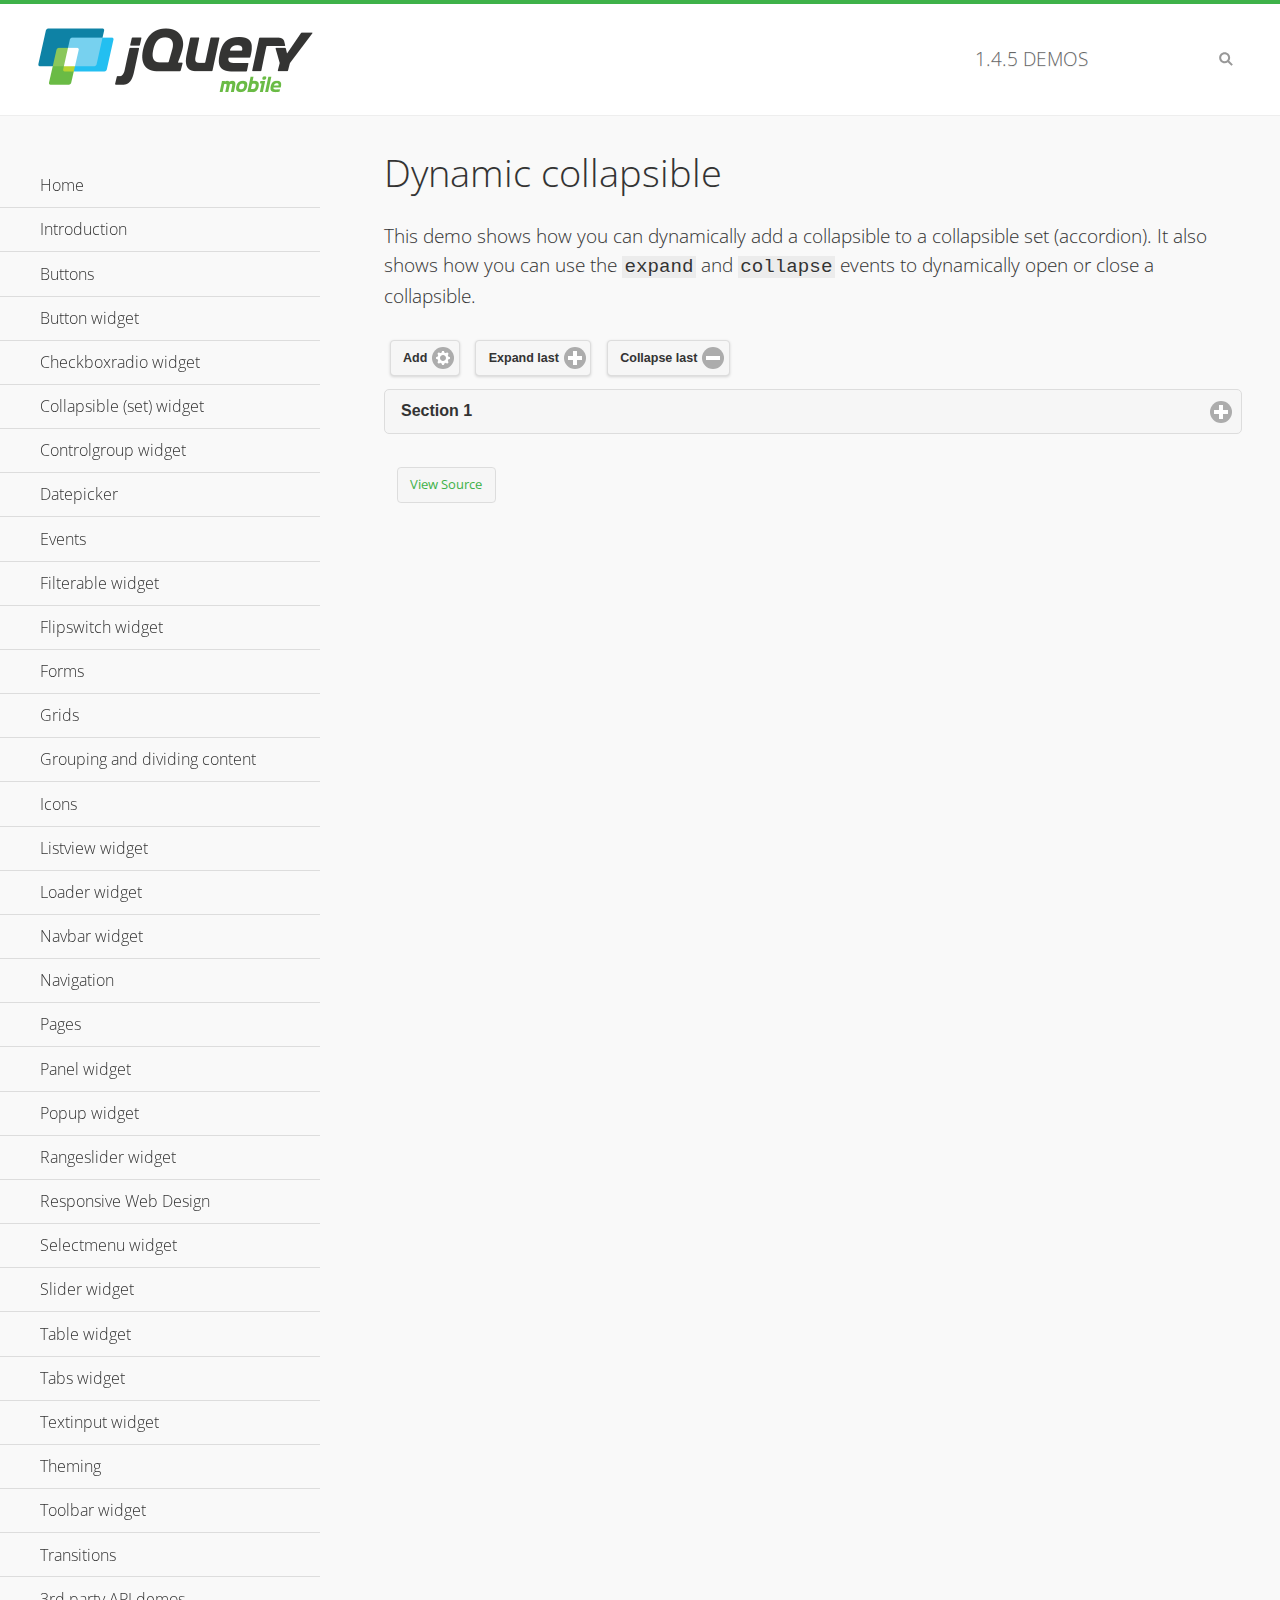
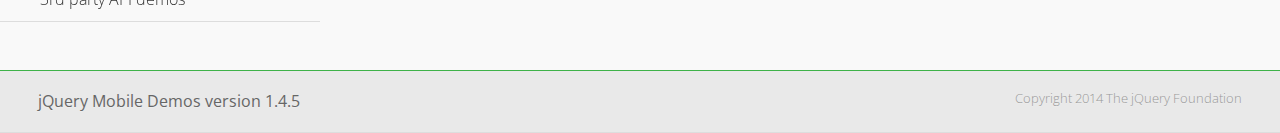
<file: jm/demos/collapsible-dynamic/index.html>
<!DOCTYPE html>
<html>
<head>
	<meta charset="utf-8">
	<meta name="viewport" content="width=device-width, initial-scale=1">
	<title>Dynamic collapsible - jQuery Mobile Demos</title>
	<link rel="shortcut icon" href="../favicon.ico">
    <link rel="stylesheet" href="http://fonts.googleapis.com/css?family=Open+Sans:300,400,700">
	<link rel="stylesheet" href="../css/themes/default/jquery.mobile-1.4.5.min.css">
	<link rel="stylesheet" href="../_assets/css/jqm-demos.css">
	<script src="../js/jquery.js"></script>
	<script src="../_assets/js/index.js"></script>
	<script src="../js/jquery.mobile-1.4.5.min.js"></script>
	<script>
		$( document ).on( "pagecreate", function() {
			var nextId = 1;

			$("#add").click(function() {
				nextId++;
				var content = "<div data-role='collapsible' id='set" + nextId + "'><h3>Section " + nextId + "</h3><p>I am the collapsible content in a set so this feels like an accordion. I am hidden by default because I have the 'collapsed' state; you need to expand the header to see me.</p></div>";

				$( "#set" ).append( content ).collapsibleset( "refresh" );
			});

			$( "#expand" ).click(function() {
				$("#set").children(":last").collapsible( "expand" );
			});

			$( "#collapse" ).click(function() {
				$( "#set" ).children( ":last" ).collapsible( "collapse" );
			});
		});
	</script>
</head>
<body>
<div data-role="page" class="jqm-demos">

	<div data-role="header" class="jqm-header">
		<h2><a href="../" title="jQuery Mobile Demos home"><img src="../_assets/img/jquery-logo.png" alt="jQuery Mobile"></a></h2>
		<p><span class="jqm-version"></span> Demos</p>
		<a href="#" class="jqm-navmenu-link ui-btn ui-btn-icon-notext ui-corner-all ui-icon-bars ui-nodisc-icon ui-alt-icon ui-btn-left">Menu</a>
		<a href="#" class="jqm-search-link ui-btn ui-btn-icon-notext ui-corner-all ui-icon-search ui-nodisc-icon ui-alt-icon ui-btn-right">Search</a>
	</div><!-- /header -->

	<div role="main" class="ui-content jqm-content">

        <h1>Dynamic collapsible</h1>

        <p>This demo shows how you can dynamically add a collapsible to a collapsible set (accordion). It also shows how you can use the <code>expand</code> and <code>collapse</code> events to dynamically open or close a collapsible.</p>

        <div data-demo-html="true" data-demo-js="true">
            <button type="button" data-icon="gear" data-iconpos="right" data-mini="true" data-inline="true" id="add">Add</button>
            <button type="button" data-icon="plus" data-iconpos="right" data-mini="true" data-inline="true" id="expand">Expand last</button>
            <button type="button" data-icon="minus" data-iconpos="right" data-mini="true" data-inline="true" id="collapse">Collapse last</button>

            <div data-role="collapsibleset" data-content-theme="a" data-iconpos="right" id="set">
                <div data-role="collapsible" id="set1" data-collapsed="true">
                    <h3>Section 1</h3>
                    <p>I'm the collapsible content.</p>
                </div>
            </div>

        </div><!--/demo-html -->

	</div><!-- /content -->
	    <div data-role="panel" class="jqm-navmenu-panel" data-position="left" data-display="overlay" data-theme="a">
	    	<ul class="jqm-list ui-alt-icon ui-nodisc-icon">
<li data-filtertext="demos homepage" data-icon="home"><a href=".././">Home</a></li>
<li data-filtertext="introduction overview getting started"><a href="../intro/" data-ajax="false">Introduction</a></li>
<li data-filtertext="buttons button markup buttonmarkup method anchor link button element"><a href="../button-markup/" data-ajax="false">Buttons</a></li>
<li data-filtertext="form button widget input button submit reset"><a href="../button/" data-ajax="false">Button widget</a></li>
<li data-role="collapsible" data-enhanced="true" data-collapsed-icon="carat-d" data-expanded-icon="carat-u" data-iconpos="right" data-inset="false" class="ui-collapsible ui-collapsible-themed-content ui-collapsible-collapsed">
	<h3 class="ui-collapsible-heading ui-collapsible-heading-collapsed">
		<a href="#" class="ui-collapsible-heading-toggle ui-btn ui-btn-icon-right ui-btn-inherit ui-icon-carat-d">
		    Checkboxradio widget<span class="ui-collapsible-heading-status"> click to expand contents</span>
		</a>
	</h3>
	<div class="ui-collapsible-content ui-body-inherit ui-collapsible-content-collapsed" aria-hidden="true">
		<ul>
			<li data-filtertext="form checkboxradio widget checkbox input checkboxes controlgroups"><a href="../checkboxradio-checkbox/" data-ajax="false">Checkboxes</a></li>
			<li data-filtertext="form checkboxradio widget radio input radio buttons controlgroups"><a href="../checkboxradio-radio/" data-ajax="false">Radio buttons</a></li>
		</ul>
	</div>
</li>
<li data-role="collapsible" data-enhanced="true" data-collapsed-icon="carat-d" data-expanded-icon="carat-u" data-iconpos="right" data-inset="false" class="ui-collapsible ui-collapsible-themed-content ui-collapsible-collapsed">
	<h3 class="ui-collapsible-heading ui-collapsible-heading-collapsed">
		<a href="#" class="ui-collapsible-heading-toggle ui-btn ui-btn-icon-right ui-btn-inherit ui-icon-carat-d">
			Collapsible (set) widget<span class="ui-collapsible-heading-status"> click to expand contents</span>
		</a>
	</h3>
	<div class="ui-collapsible-content ui-body-inherit ui-collapsible-content-collapsed" aria-hidden="true">
		<ul>
			<li data-filtertext="collapsibles content formatting"><a href="../collapsible/" data-ajax="false">Collapsible</a></li>
			<li data-filtertext="dynamic collapsible set accordion append expand"><a href="../collapsible-dynamic/" data-ajax="false">Dynamic collapsibles</a></li>
			<li data-filtertext="accordions collapsible set widget content formatting grouped collapsibles"><a href="../collapsibleset/" data-ajax="false">Collapsible set</a></li>
		</ul>
	</div>
</li>
<li data-role="collapsible" data-enhanced="true" data-collapsed-icon="carat-d" data-expanded-icon="carat-u" data-iconpos="right" data-inset="false" class="ui-collapsible ui-collapsible-themed-content ui-collapsible-collapsed">
	<h3 class="ui-collapsible-heading ui-collapsible-heading-collapsed">
		<a href="#" class="ui-collapsible-heading-toggle ui-btn ui-btn-icon-right ui-btn-inherit ui-icon-carat-d">
			Controlgroup widget<span class="ui-collapsible-heading-status"> click to expand contents</span>
		</a>
	</h3>
	<div class="ui-collapsible-content ui-body-inherit ui-collapsible-content-collapsed" aria-hidden="true">
		<ul>
			<li data-filtertext="controlgroups selectmenu checkboxradio input grouped buttons horizontal vertical"><a href="../controlgroup/" data-ajax="false">Controlgroup</a></li>
			<li data-filtertext="dynamic controlgroup dynamically add buttons"><a href="../controlgroup-dynamic/" data-ajax="false">Dynamic controlgroups</a></li>
		</ul>
	</div>
</li>
<li data-filtertext="form datepicker widget date input"><a href="../datepicker/" data-ajax="false">Datepicker</a></li>
<li data-role="collapsible" data-enhanced="true" data-collapsed-icon="carat-d" data-expanded-icon="carat-u" data-iconpos="right" data-inset="false" class="ui-collapsible ui-collapsible-themed-content ui-collapsible-collapsed">
	<h3 class="ui-collapsible-heading ui-collapsible-heading-collapsed">
		<a href="#" class="ui-collapsible-heading-toggle ui-btn ui-btn-icon-right ui-btn-inherit ui-icon-carat-d">
			Events<span class="ui-collapsible-heading-status"> click to expand contents</span>
		</a>
	</h3>
	<div class="ui-collapsible-content ui-body-inherit ui-collapsible-content-collapsed" aria-hidden="true">
		<ul>
			<li data-filtertext="swipe to delete list items listviews swipe events"><a href="../swipe-list/" data-ajax="false">Swipe list items</a></li>
			<li data-filtertext="swipe to navigate swipe page navigation swipe events"><a href="../swipe-page/" data-ajax="false">Swipe page navigation</a></li>
		</ul>
	</div>
</li>
<li data-filtertext="filterable filter elements sorting searching listview table"><a href="../filterable/" data-ajax="false">Filterable widget</a></li>
<li data-filtertext="form flipswitch widget flip toggle switch binary select checkbox input"><a href="../flipswitch/" data-ajax="false">Flipswitch widget</a></li>
<li data-role="collapsible" data-enhanced="true" data-collapsed-icon="carat-d" data-expanded-icon="carat-u" data-iconpos="right" data-inset="false" class="ui-collapsible ui-collapsible-themed-content ui-collapsible-collapsed">
	<h3 class="ui-collapsible-heading ui-collapsible-heading-collapsed">
		<a href="#" class="ui-collapsible-heading-toggle ui-btn ui-btn-icon-right ui-btn-inherit ui-icon-carat-d">
			Forms<span class="ui-collapsible-heading-status"> click to expand contents</span>
		</a>
	</h3>
	<div class="ui-collapsible-content ui-body-inherit ui-collapsible-content-collapsed" aria-hidden="true">
		<ul>
			<li data-filtertext="forms text checkbox radio range button submit reset inputs selects textarea slider flipswitch label form elements"><a href="../forms/" data-ajax="false">Forms</a></li>
			<li data-filtertext="form hide labels hidden accessible ui-hidden-accessible forms"><a href="../forms-label-hidden-accessible/" data-ajax="false">Hide labels</a></li>
			<li data-filtertext="form field containers fieldcontain ui-field-contain forms"><a href="../forms-field-contain/" data-ajax="false">Field containers</a></li>
			<li data-filtertext="forms disabled form elements"><a href="../forms-disabled/" data-ajax="false">Forms disabled</a></li>
			<li data-filtertext="forms gallery examples overview forms text checkbox radio range button submit reset inputs selects textarea slider flipswitch label form elements"><a href="../forms-gallery/" data-ajax="false">Forms gallery</a></li>
		</ul>
	</div>
</li>
<li data-role="collapsible" data-enhanced="true" data-collapsed-icon="carat-d" data-expanded-icon="carat-u" data-iconpos="right" data-inset="false" class="ui-collapsible ui-collapsible-themed-content ui-collapsible-collapsed">
	<h3 class="ui-collapsible-heading ui-collapsible-heading-collapsed">
		<a href="#" class="ui-collapsible-heading-toggle ui-btn ui-btn-icon-right ui-btn-inherit ui-icon-carat-d">
			Grids<span class="ui-collapsible-heading-status"> click to expand contents</span>
		</a>
	</h3>
	<div class="ui-collapsible-content ui-body-inherit ui-collapsible-content-collapsed" aria-hidden="true">
		<ul>
			<li data-filtertext="grids columns blocks content formatting rwd responsive css framework"><a href="../grids/" data-ajax="false">Grids</a></li>
			<li data-filtertext="buttons in grids css framework"><a href="../grids-buttons/" data-ajax="false">Buttons in grids</a></li>
			<li data-filtertext="custom responsive grids rwd css framework"><a href="../grids-custom-responsive/" data-ajax="false">Custom responsive grids</a></li>
		</ul>
	</div>
</li>
<li data-filtertext="blocks content formatting sections heading"><a href="../body-bar-classes/" data-ajax="false">Grouping and dividing content</a></li>
<li data-role="collapsible" data-enhanced="true" data-collapsed-icon="carat-d" data-expanded-icon="carat-u" data-iconpos="right" data-inset="false" class="ui-collapsible ui-collapsible-themed-content ui-collapsible-collapsed">
	<h3 class="ui-collapsible-heading ui-collapsible-heading-collapsed">
		<a href="#" class="ui-collapsible-heading-toggle ui-btn ui-btn-icon-right ui-btn-inherit ui-icon-carat-d">
			Icons<span class="ui-collapsible-heading-status"> click to expand contents</span>
		</a>
	</h3>
	<div class="ui-collapsible-content ui-body-inherit ui-collapsible-content-collapsed" aria-hidden="true">
		<ul>
			<li data-filtertext="button icons svg disc alt custom icon position"><a href="../icons/" data-ajax="false">Icons</a></li>
			<li data-filtertext=""><a href="../icons-grunticon/" data-ajax="false">Grunticon loader</a></li>
		</ul>
	</div>
</li>
<li data-role="collapsible" data-enhanced="true" data-collapsed-icon="carat-d" data-expanded-icon="carat-u" data-iconpos="right" data-inset="false" class="ui-collapsible ui-collapsible-themed-content ui-collapsible-collapsed">
	<h3 class="ui-collapsible-heading ui-collapsible-heading-collapsed">
		<a href="#" class="ui-collapsible-heading-toggle ui-btn ui-btn-icon-right ui-btn-inherit ui-icon-carat-d">
			Listview widget<span class="ui-collapsible-heading-status"> click to expand contents</span>
		</a>
	</h3>
	<div class="ui-collapsible-content ui-body-inherit ui-collapsible-content-collapsed" aria-hidden="true">
		<ul>
			<li data-filtertext="listview widget thumbnails icons nested split button collapsible ul ol"><a href="../listview/" data-ajax="false">Listview</a></li>
			<li data-filtertext="autocomplete filterable reveal listview filtertextbeforefilter placeholder"><a href="../listview-autocomplete/" data-ajax="false">Listview autocomplete</a></li>
			<li data-filtertext="autocomplete filterable reveal listview remote data filtertextbeforefilter placeholder"><a href="../listview-autocomplete-remote/" data-ajax="false">Listview autocomplete remote data</a></li>
			<li data-filtertext="autodividers anchor jump scroll linkbars listview lists ul ol"><a href="../listview-autodividers-linkbar/" data-ajax="false">Listview autodividers linkbar</a></li>
			<li data-filtertext="listview autodividers selector autodividersselector lists ul ol"><a href="../listview-autodividers-selector/" data-ajax="false">Listview autodividers selector</a></li>
			<li data-filtertext="listview nested list items"><a href="../listview-nested-lists/" data-ajax="false">Nested Listviews</a></li>
			<li data-filtertext="listview collapsible list items flat"><a href="../listview-collapsible-item-flat/" data-ajax="false">Listview collapsible list items (flat)</a></li>
			<li data-filtertext="listview collapsible list indented"><a href="../listview-collapsible-item-indented/" data-ajax="false">Listview collapsible list items (indented)</a></li>
			<li data-filtertext="grid listview responsive grids responsive listviews lists ul"><a href="../listview-grid/" data-ajax="false">Listview responsive grid</a></li>
		</ul>
	</div>
</li>
<li data-filtertext="loader widget page loading navigation overlay spinner"><a href="../loader/" data-ajax="false">Loader widget</a></li>
<li data-filtertext="navbar widget navmenu toolbars header footer"><a href="../navbar/" data-ajax="false">Navbar widget</a></li>
<li data-role="collapsible" data-enhanced="true" data-collapsed-icon="carat-d" data-expanded-icon="carat-u" data-iconpos="right" data-inset="false" class="ui-collapsible ui-collapsible-themed-content ui-collapsible-collapsed">
	<h3 class="ui-collapsible-heading ui-collapsible-heading-collapsed">
		<a href="#" class="ui-collapsible-heading-toggle ui-btn ui-btn-icon-right ui-btn-inherit ui-icon-carat-d">
			Navigation<span class="ui-collapsible-heading-status"> click to expand contents</span>
		</a>
	</h3>
	<div class="ui-collapsible-content ui-body-inherit ui-collapsible-content-collapsed" aria-hidden="true">
		<ul>
			<li data-filtertext="ajax navigation navigate widget history event method"><a href="../navigation/" data-ajax="false">Navigation</a></li>
			<li data-filtertext="linking pages page links navigation ajax prefetch cache"><a href="../navigation-linking-pages/" data-ajax="false">Linking pages</a></li>
			<!-- <li data-filtertext="php redirect server redirection server-side navigation"><a href="../navigation-php-redirect/" data-ajax="false">PHP redirect demo</a></li>-->
			<li data-filtertext="navigation redirection hash query"><a href="../navigation-hash-processing/" data-ajax="false">Hash processing demo</a></li>
			<li data-filtertext="navigation redirection hash query"><a href="../page-events/" data-ajax="false">Page Navigation Events</a></li>
		</ul>
	</div>
</li>
<li data-role="collapsible" data-enhanced="true" data-collapsed-icon="carat-d" data-expanded-icon="carat-u" data-iconpos="right" data-inset="false" class="ui-collapsible ui-collapsible-themed-content ui-collapsible-collapsed">
	<h3 class="ui-collapsible-heading ui-collapsible-heading-collapsed">
		<a href="#" class="ui-collapsible-heading-toggle ui-btn ui-btn-icon-right ui-btn-inherit ui-icon-carat-d">
			Pages<span class="ui-collapsible-heading-status"> click to expand contents</span>
		</a>
	</h3>
	<div class="ui-collapsible-content ui-body-inherit ui-collapsible-content-collapsed" aria-hidden="true">
		<ul>
			<li data-filtertext="pages page widget ajax navigation"><a href="../pages/" data-ajax="false">Pages</a></li>
			<li data-filtertext="single page"><a href="../pages-single-page/" data-ajax="false">Single page</a></li>
			<li data-filtertext="multipage multi-page page"><a href="../pages-multi-page/" data-ajax="false">Multi-page template</a></li>
			<li data-filtertext="dialog page widget modal popup"><a href="../pages-dialog/" data-ajax="false">Dialog page</a></li>
		</ul>
	</div>
</li>
<li data-role="collapsible" data-enhanced="true" data-collapsed-icon="carat-d" data-expanded-icon="carat-u" data-iconpos="right" data-inset="false" class="ui-collapsible ui-collapsible-themed-content ui-collapsible-collapsed">
	<h3 class="ui-collapsible-heading ui-collapsible-heading-collapsed">
		<a href="#" class="ui-collapsible-heading-toggle ui-btn ui-btn-icon-right ui-btn-inherit ui-icon-carat-d">
			Panel widget<span class="ui-collapsible-heading-status"> click to expand contents</span>
		</a>
	</h3>
	<div class="ui-collapsible-content ui-body-inherit ui-collapsible-content-collapsed" aria-hidden="true">
		<ul>
			<li data-filtertext="panel widget sliding panels reveal push overlay responsive"><a href="../panel/" data-ajax="false">Panel</a></li>
			<li data-filtertext=""><a href="../panel-external/" data-ajax="false">External panels</a></li>
			<li data-filtertext="panel "><a href="../panel-fixed/" data-ajax="false">Fixed panels</a></li>
			<li data-filtertext="panel slide panels sliding panels shadow rwd responsive breakpoint"><a href="../panel-responsive/" data-ajax="false">Panels responsive</a></li>
			<li data-filtertext="panel custom style custom panel width reveal shadow listview panel styling page background wrapper"><a href="../panel-styling/" data-ajax="false">Custom panel style</a></li>
			<li data-filtertext="panel open on swipe"><a href="../panel-swipe-open/" data-ajax="false">Panel open on swipe</a></li>
			<li data-filtertext="panels outside page internal external toolbars"><a href="../panel-external-internal/" data-ajax="false">Panel external and internal</a></li>
		</ul>
	</div>
</li>
<li data-role="collapsible" data-enhanced="true" data-collapsed-icon="carat-d" data-expanded-icon="carat-u" data-iconpos="right" data-inset="false" class="ui-collapsible ui-collapsible-themed-content ui-collapsible-collapsed">
	<h3 class="ui-collapsible-heading ui-collapsible-heading-collapsed">
		<a href="#" class="ui-collapsible-heading-toggle ui-btn ui-btn-icon-right ui-btn-inherit ui-icon-carat-d">
			Popup widget<span class="ui-collapsible-heading-status"> click to expand contents</span>
		</a>
	</h3>
	<div class="ui-collapsible-content ui-body-inherit ui-collapsible-content-collapsed" aria-hidden="true">
		<ul>
			<li data-filtertext="popup widget popups dialog modal transition tooltip lightbox form overlay screen flip pop fade transition"><a href="../popup/" data-ajax="false">Popup</a></li>
			<li data-filtertext="popup alignment position"><a href="../popup-alignment/" data-ajax="false">Popup alignment</a></li>
			<li data-filtertext="popup arrow size popups popover"><a href="../popup-arrow-size/" data-ajax="false">Popup arrow size</a></li>
			<li data-filtertext="dynamic popups popup images lightbox"><a href="../popup-dynamic/" data-ajax="false">Dynamic popups</a></li>
			<li data-filtertext="popups with iframes scaling"><a href="../popup-iframe/" data-ajax="false">Popups with iframes</a></li>
			<li data-filtertext="popup image scaling"><a href="../popup-image-scaling/" data-ajax="false">Popup image scaling</a></li>
			<li data-filtertext="external popup outside multi-page"><a href="../popup-outside-multipage/" data-ajax="false">Popup outside multi-page</a></li>
		</ul>
	</div>
</li>
<li data-filtertext="form rangeslider widget dual sliders dual handle sliders range input"><a href="../rangeslider/" data-ajax="false">Rangeslider widget</a></li>
<li data-filtertext="responsive web design rwd adaptive progressive enhancement PE accessible mobile breakpoints media query media queries"><a href="../rwd/" data-ajax="false">Responsive Web Design</a></li>
<li data-role="collapsible" data-enhanced="true" data-collapsed-icon="carat-d" data-expanded-icon="carat-u" data-iconpos="right" data-inset="false" class="ui-collapsible ui-collapsible-themed-content ui-collapsible-collapsed">
	<h3 class="ui-collapsible-heading ui-collapsible-heading-collapsed">
		<a href="#" class="ui-collapsible-heading-toggle ui-btn ui-btn-icon-right ui-btn-inherit ui-icon-carat-d">
			Selectmenu widget<span class="ui-collapsible-heading-status"> click to expand contents</span>
		</a>
	</h3>
	<div class="ui-collapsible-content ui-body-inherit ui-collapsible-content-collapsed" aria-hidden="true">
		<ul>
			<li data-filtertext="form selectmenu widget select input custom select menu selects"><a href="../selectmenu/" data-ajax="false">Selectmenu</a></li>
			<li data-filtertext="form custom select menu selectmenu widget custom menu option optgroup multiple selects"><a href="../selectmenu-custom/" data-ajax="false">Custom select menu</a></li>
			<li data-filtertext="filterable select filter popup dialog"><a href="../selectmenu-custom-filter/" data-ajax="false">Custom select menu with filter</a></li>
		</ul>
	</div>
</li>
<li data-role="collapsible" data-enhanced="true" data-collapsed-icon="carat-d" data-expanded-icon="carat-u" data-iconpos="right" data-inset="false" class="ui-collapsible ui-collapsible-themed-content ui-collapsible-collapsed">
	<h3 class="ui-collapsible-heading ui-collapsible-heading-collapsed">
		<a href="#" class="ui-collapsible-heading-toggle ui-btn ui-btn-icon-right ui-btn-inherit ui-icon-carat-d">
			Slider widget<span class="ui-collapsible-heading-status"> click to expand contents</span>
		</a>
	</h3>
	<div class="ui-collapsible-content ui-body-inherit ui-collapsible-content-collapsed" aria-hidden="true">
		<ul>
			<li data-filtertext="form slider widget range input single sliders"><a href="../slider/" data-ajax="false">Slider</a></li>
			<li data-filtertext="form slider widget flipswitch slider binary select flip toggle switch"><a href="../slider-flipswitch/" data-ajax="false">Slider flip toggle switch</a></li>
			<li data-filtertext="form slider tooltip handle value input range sliders"><a href="../slider-tooltip/" data-ajax="false">Slider tooltip</a></li>
		</ul>
	</div>
</li>
<li data-role="collapsible" data-enhanced="true" data-collapsed-icon="carat-d" data-expanded-icon="carat-u" data-iconpos="right" data-inset="false" class="ui-collapsible ui-collapsible-themed-content ui-collapsible-collapsed">
	<h3 class="ui-collapsible-heading ui-collapsible-heading-collapsed">
		<a href="#" class="ui-collapsible-heading-toggle ui-btn ui-btn-icon-right ui-btn-inherit ui-icon-carat-d">
			Table widget<span class="ui-collapsible-heading-status"> click to expand contents</span>
		</a>
	</h3>
	<div class="ui-collapsible-content ui-body-inherit ui-collapsible-content-collapsed" aria-hidden="true">
		<ul>
			<li data-filtertext="table widget reflow column toggle th td responsive tables rwd hide show tabular"><a href="../table-column-toggle/" data-ajax="false">Table Column Toggle</a></li>
			<li data-filtertext="table column toggle phone comparison demo"><a href="../table-column-toggle-example/" data-ajax="false">Table Column Toggle demo</a></li>
			<li data-filtertext="responsive tables table column toggle heading groups rwd breakpoint"><a href="../table-column-toggle-heading-groups/" data-ajax="false">Table Column Toggle heading groups</a></li>
			<li data-filtertext="responsive tables table column toggle hide rwd breakpoint customization options"><a href="../table-column-toggle-options/" data-ajax="false">Table Column Toggle options</a></li>
			<li data-filtertext="table reflow th td responsive rwd columns tabular"><a href="../table-reflow/" data-ajax="false">Table Reflow</a></li>
			<li data-filtertext="responsive tables table reflow heading groups rwd breakpoint"><a href="../table-reflow-heading-groups/" data-ajax="false">Table Reflow heading groups</a></li>
			<li data-filtertext="responsive tables table reflow stripes strokes table style"><a href="../table-reflow-stripes-strokes/" data-ajax="false">Table Reflow stripes and strokes</a></li>
			<li data-filtertext="responsive tables table reflow stack custom styles"><a href="../table-reflow-styling/" data-ajax="false">Table Reflow custom styles</a></li>
		</ul>
	</div>
</li>
<li data-filtertext="ui tabs widget"><a href="../tabs/" data-ajax="false">Tabs widget</a></li>
<li data-filtertext="form textinput widget text input textarea number date time tel email file color password"><a href="../textinput/" data-ajax="false">Textinput widget</a></li>
<li data-role="collapsible" data-enhanced="true" data-collapsed-icon="carat-d" data-expanded-icon="carat-u" data-iconpos="right" data-inset="false" class="ui-collapsible ui-collapsible-themed-content ui-collapsible-collapsed">
	<h3 class="ui-collapsible-heading ui-collapsible-heading-collapsed">
		<a href="#" class="ui-collapsible-heading-toggle ui-btn ui-btn-icon-right ui-btn-inherit ui-icon-carat-d">
			Theming<span class="ui-collapsible-heading-status"> click to expand contents</span>
		</a>
	</h3>
	<div class="ui-collapsible-content ui-body-inherit ui-collapsible-content-collapsed" aria-hidden="true">
		<ul>
			<li data-filtertext="default theme swatches theming style css"><a href="../theme-default/" data-ajax="false">Default theme</a></li>
			<li data-filtertext="classic theme old theme swatches theming style css"><a href="../theme-classic/" data-ajax="false">Classic theme</a></li>
		</ul>
	</div>
</li>
<li data-role="collapsible" data-enhanced="true" data-collapsed-icon="carat-d" data-expanded-icon="carat-u" data-iconpos="right" data-inset="false" class="ui-collapsible ui-collapsible-themed-content ui-collapsible-collapsed">
	<h3 class="ui-collapsible-heading ui-collapsible-heading-collapsed">
		<a href="#" class="ui-collapsible-heading-toggle ui-btn ui-btn-icon-right ui-btn-inherit ui-icon-carat-d">
			Toolbar widget<span class="ui-collapsible-heading-status"> click to expand contents</span>
		</a>
	</h3>
	<div class="ui-collapsible-content ui-body-inherit ui-collapsible-content-collapsed" aria-hidden="true">
		<ul>
			<li data-filtertext="toolbar widget header footer toolbars fixed fullscreen external sections"><a href="../toolbar/" data-ajax="false">Toolbar</a></li>
			<li data-filtertext="dynamic toolbars dynamically add toolbar header footer"><a href="../toolbar-dynamic/" data-ajax="false">Dynamic toolbars</a></li>
			<li data-filtertext="external toolbars header footer"><a href="../toolbar-external/" data-ajax="false">External toolbars</a></li>
			<li data-filtertext="fixed toolbars header footer"><a href="../toolbar-fixed/" data-ajax="false">Fixed toolbars</a></li>
			<li data-filtertext="fixed fullscreen toolbars header footer"><a href="../toolbar-fixed-fullscreen/" data-ajax="false">Fullscreen toolbars</a></li>
			<li data-filtertext="external fixed toolbars header footer"><a href="../toolbar-fixed-external/" data-ajax="false">Fixed external toolbars</a></li>
			<li data-filtertext="external persistent toolbars header footer navbar navmenu"><a href="../toolbar-fixed-persistent/" data-ajax="false">Persistent toolbars</a></li>
			<li data-filtertext="external ajax optimized toolbars persistent toolbars header footer navbar"><a href="../toolbar-fixed-persistent-optimized/" data-ajax="false">Ajax optimized toolbars</a></li>
			<li data-filtertext="form in toolbars header footer"><a href="../toolbar-fixed-forms/" data-ajax="false">Form in toolbar</a></li>
		</ul>
	</div>
</li>
<li data-filtertext="page transitions animated pages popup navigation flip slide fade pop"><a href="../transitions/" data-ajax="false">Transitions</a></li>
<li data-role="collapsible" data-enhanced="true" data-collapsed-icon="carat-d" data-expanded-icon="carat-u" data-iconpos="right" data-inset="false" class="ui-collapsible ui-collapsible-themed-content ui-collapsible-collapsed">
	<h3 class="ui-collapsible-heading ui-collapsible-heading-collapsed">
		<a href="#" class="ui-collapsible-heading-toggle ui-btn ui-btn-icon-right ui-btn-inherit ui-icon-carat-d">
			3rd party API demos<span class="ui-collapsible-heading-status"> click to expand contents</span>
		</a>
	</h3>
	<div class="ui-collapsible-content ui-body-inherit ui-collapsible-content-collapsed" aria-hidden="true">
		<ul>
			<li data-filtertext="backbone requirejs navigation router"><a href="../backbone-requirejs/" data-ajax="false">Backbone RequireJS</a></li>
			<li data-filtertext="google maps geolocation demo"><a href="../map-geolocation/" data-ajax="false">Google Maps geolocation</a></li>
			<li data-filtertext="google maps hybrid"><a href="../map-list-toggle/" data-ajax="false">Google Maps list toggle</a></li>
		</ul>
	</div>
</li>



		     </ul>
		</div><!-- /panel -->


	<div data-role="footer" data-position="fixed" data-tap-toggle="false" class="jqm-footer">
		<p>jQuery Mobile Demos version <span class="jqm-version"></span></p>
		<p>Copyright 2014 The jQuery Foundation</p>
	</div><!-- /footer -->
	<!-- TODO: This should become an external panel so we can add input to markup (unique ID) -->
    <div data-role="panel" class="jqm-search-panel" data-position="right" data-display="overlay" data-theme="a">
		<div class="jqm-search">
			<ul class="jqm-list" data-filter-placeholder="Search demos..." data-filter-reveal="true">
<li data-filtertext="demos homepage" data-icon="home"><a href=".././">Home</a></li>
<li data-filtertext="introduction overview getting started"><a href="../intro/" data-ajax="false">Introduction</a></li>
<li data-filtertext="buttons button markup buttonmarkup method anchor link button element"><a href="../button-markup/" data-ajax="false">Buttons</a></li>
<li data-filtertext="form button widget input button submit reset"><a href="../button/" data-ajax="false">Button widget</a></li>
<li data-role="collapsible" data-enhanced="true" data-collapsed-icon="carat-d" data-expanded-icon="carat-u" data-iconpos="right" data-inset="false" class="ui-collapsible ui-collapsible-themed-content ui-collapsible-collapsed">
	<h3 class="ui-collapsible-heading ui-collapsible-heading-collapsed">
		<a href="#" class="ui-collapsible-heading-toggle ui-btn ui-btn-icon-right ui-btn-inherit ui-icon-carat-d">
		    Checkboxradio widget<span class="ui-collapsible-heading-status"> click to expand contents</span>
		</a>
	</h3>
	<div class="ui-collapsible-content ui-body-inherit ui-collapsible-content-collapsed" aria-hidden="true">
		<ul>
			<li data-filtertext="form checkboxradio widget checkbox input checkboxes controlgroups"><a href="../checkboxradio-checkbox/" data-ajax="false">Checkboxes</a></li>
			<li data-filtertext="form checkboxradio widget radio input radio buttons controlgroups"><a href="../checkboxradio-radio/" data-ajax="false">Radio buttons</a></li>
		</ul>
	</div>
</li>
<li data-role="collapsible" data-enhanced="true" data-collapsed-icon="carat-d" data-expanded-icon="carat-u" data-iconpos="right" data-inset="false" class="ui-collapsible ui-collapsible-themed-content ui-collapsible-collapsed">
	<h3 class="ui-collapsible-heading ui-collapsible-heading-collapsed">
		<a href="#" class="ui-collapsible-heading-toggle ui-btn ui-btn-icon-right ui-btn-inherit ui-icon-carat-d">
			Collapsible (set) widget<span class="ui-collapsible-heading-status"> click to expand contents</span>
		</a>
	</h3>
	<div class="ui-collapsible-content ui-body-inherit ui-collapsible-content-collapsed" aria-hidden="true">
		<ul>
			<li data-filtertext="collapsibles content formatting"><a href="../collapsible/" data-ajax="false">Collapsible</a></li>
			<li data-filtertext="dynamic collapsible set accordion append expand"><a href="../collapsible-dynamic/" data-ajax="false">Dynamic collapsibles</a></li>
			<li data-filtertext="accordions collapsible set widget content formatting grouped collapsibles"><a href="../collapsibleset/" data-ajax="false">Collapsible set</a></li>
		</ul>
	</div>
</li>
<li data-role="collapsible" data-enhanced="true" data-collapsed-icon="carat-d" data-expanded-icon="carat-u" data-iconpos="right" data-inset="false" class="ui-collapsible ui-collapsible-themed-content ui-collapsible-collapsed">
	<h3 class="ui-collapsible-heading ui-collapsible-heading-collapsed">
		<a href="#" class="ui-collapsible-heading-toggle ui-btn ui-btn-icon-right ui-btn-inherit ui-icon-carat-d">
			Controlgroup widget<span class="ui-collapsible-heading-status"> click to expand contents</span>
		</a>
	</h3>
	<div class="ui-collapsible-content ui-body-inherit ui-collapsible-content-collapsed" aria-hidden="true">
		<ul>
			<li data-filtertext="controlgroups selectmenu checkboxradio input grouped buttons horizontal vertical"><a href="../controlgroup/" data-ajax="false">Controlgroup</a></li>
			<li data-filtertext="dynamic controlgroup dynamically add buttons"><a href="../controlgroup-dynamic/" data-ajax="false">Dynamic controlgroups</a></li>
		</ul>
	</div>
</li>
<li data-filtertext="form datepicker widget date input"><a href="../datepicker/" data-ajax="false">Datepicker</a></li>
<li data-role="collapsible" data-enhanced="true" data-collapsed-icon="carat-d" data-expanded-icon="carat-u" data-iconpos="right" data-inset="false" class="ui-collapsible ui-collapsible-themed-content ui-collapsible-collapsed">
	<h3 class="ui-collapsible-heading ui-collapsible-heading-collapsed">
		<a href="#" class="ui-collapsible-heading-toggle ui-btn ui-btn-icon-right ui-btn-inherit ui-icon-carat-d">
			Events<span class="ui-collapsible-heading-status"> click to expand contents</span>
		</a>
	</h3>
	<div class="ui-collapsible-content ui-body-inherit ui-collapsible-content-collapsed" aria-hidden="true">
		<ul>
			<li data-filtertext="swipe to delete list items listviews swipe events"><a href="../swipe-list/" data-ajax="false">Swipe list items</a></li>
			<li data-filtertext="swipe to navigate swipe page navigation swipe events"><a href="../swipe-page/" data-ajax="false">Swipe page navigation</a></li>
		</ul>
	</div>
</li>
<li data-filtertext="filterable filter elements sorting searching listview table"><a href="../filterable/" data-ajax="false">Filterable widget</a></li>
<li data-filtertext="form flipswitch widget flip toggle switch binary select checkbox input"><a href="../flipswitch/" data-ajax="false">Flipswitch widget</a></li>
<li data-role="collapsible" data-enhanced="true" data-collapsed-icon="carat-d" data-expanded-icon="carat-u" data-iconpos="right" data-inset="false" class="ui-collapsible ui-collapsible-themed-content ui-collapsible-collapsed">
	<h3 class="ui-collapsible-heading ui-collapsible-heading-collapsed">
		<a href="#" class="ui-collapsible-heading-toggle ui-btn ui-btn-icon-right ui-btn-inherit ui-icon-carat-d">
			Forms<span class="ui-collapsible-heading-status"> click to expand contents</span>
		</a>
	</h3>
	<div class="ui-collapsible-content ui-body-inherit ui-collapsible-content-collapsed" aria-hidden="true">
		<ul>
			<li data-filtertext="forms text checkbox radio range button submit reset inputs selects textarea slider flipswitch label form elements"><a href="../forms/" data-ajax="false">Forms</a></li>
			<li data-filtertext="form hide labels hidden accessible ui-hidden-accessible forms"><a href="../forms-label-hidden-accessible/" data-ajax="false">Hide labels</a></li>
			<li data-filtertext="form field containers fieldcontain ui-field-contain forms"><a href="../forms-field-contain/" data-ajax="false">Field containers</a></li>
			<li data-filtertext="forms disabled form elements"><a href="../forms-disabled/" data-ajax="false">Forms disabled</a></li>
			<li data-filtertext="forms gallery examples overview forms text checkbox radio range button submit reset inputs selects textarea slider flipswitch label form elements"><a href="../forms-gallery/" data-ajax="false">Forms gallery</a></li>
		</ul>
	</div>
</li>
<li data-role="collapsible" data-enhanced="true" data-collapsed-icon="carat-d" data-expanded-icon="carat-u" data-iconpos="right" data-inset="false" class="ui-collapsible ui-collapsible-themed-content ui-collapsible-collapsed">
	<h3 class="ui-collapsible-heading ui-collapsible-heading-collapsed">
		<a href="#" class="ui-collapsible-heading-toggle ui-btn ui-btn-icon-right ui-btn-inherit ui-icon-carat-d">
			Grids<span class="ui-collapsible-heading-status"> click to expand contents</span>
		</a>
	</h3>
	<div class="ui-collapsible-content ui-body-inherit ui-collapsible-content-collapsed" aria-hidden="true">
		<ul>
			<li data-filtertext="grids columns blocks content formatting rwd responsive css framework"><a href="../grids/" data-ajax="false">Grids</a></li>
			<li data-filtertext="buttons in grids css framework"><a href="../grids-buttons/" data-ajax="false">Buttons in grids</a></li>
			<li data-filtertext="custom responsive grids rwd css framework"><a href="../grids-custom-responsive/" data-ajax="false">Custom responsive grids</a></li>
		</ul>
	</div>
</li>
<li data-filtertext="blocks content formatting sections heading"><a href="../body-bar-classes/" data-ajax="false">Grouping and dividing content</a></li>
<li data-role="collapsible" data-enhanced="true" data-collapsed-icon="carat-d" data-expanded-icon="carat-u" data-iconpos="right" data-inset="false" class="ui-collapsible ui-collapsible-themed-content ui-collapsible-collapsed">
	<h3 class="ui-collapsible-heading ui-collapsible-heading-collapsed">
		<a href="#" class="ui-collapsible-heading-toggle ui-btn ui-btn-icon-right ui-btn-inherit ui-icon-carat-d">
			Icons<span class="ui-collapsible-heading-status"> click to expand contents</span>
		</a>
	</h3>
	<div class="ui-collapsible-content ui-body-inherit ui-collapsible-content-collapsed" aria-hidden="true">
		<ul>
			<li data-filtertext="button icons svg disc alt custom icon position"><a href="../icons/" data-ajax="false">Icons</a></li>
			<li data-filtertext=""><a href="../icons-grunticon/" data-ajax="false">Grunticon loader</a></li>
		</ul>
	</div>
</li>
<li data-role="collapsible" data-enhanced="true" data-collapsed-icon="carat-d" data-expanded-icon="carat-u" data-iconpos="right" data-inset="false" class="ui-collapsible ui-collapsible-themed-content ui-collapsible-collapsed">
	<h3 class="ui-collapsible-heading ui-collapsible-heading-collapsed">
		<a href="#" class="ui-collapsible-heading-toggle ui-btn ui-btn-icon-right ui-btn-inherit ui-icon-carat-d">
			Listview widget<span class="ui-collapsible-heading-status"> click to expand contents</span>
		</a>
	</h3>
	<div class="ui-collapsible-content ui-body-inherit ui-collapsible-content-collapsed" aria-hidden="true">
		<ul>
			<li data-filtertext="listview widget thumbnails icons nested split button collapsible ul ol"><a href="../listview/" data-ajax="false">Listview</a></li>
			<li data-filtertext="autocomplete filterable reveal listview filtertextbeforefilter placeholder"><a href="../listview-autocomplete/" data-ajax="false">Listview autocomplete</a></li>
			<li data-filtertext="autocomplete filterable reveal listview remote data filtertextbeforefilter placeholder"><a href="../listview-autocomplete-remote/" data-ajax="false">Listview autocomplete remote data</a></li>
			<li data-filtertext="autodividers anchor jump scroll linkbars listview lists ul ol"><a href="../listview-autodividers-linkbar/" data-ajax="false">Listview autodividers linkbar</a></li>
			<li data-filtertext="listview autodividers selector autodividersselector lists ul ol"><a href="../listview-autodividers-selector/" data-ajax="false">Listview autodividers selector</a></li>
			<li data-filtertext="listview nested list items"><a href="../listview-nested-lists/" data-ajax="false">Nested Listviews</a></li>
			<li data-filtertext="listview collapsible list items flat"><a href="../listview-collapsible-item-flat/" data-ajax="false">Listview collapsible list items (flat)</a></li>
			<li data-filtertext="listview collapsible list indented"><a href="../listview-collapsible-item-indented/" data-ajax="false">Listview collapsible list items (indented)</a></li>
			<li data-filtertext="grid listview responsive grids responsive listviews lists ul"><a href="../listview-grid/" data-ajax="false">Listview responsive grid</a></li>
		</ul>
	</div>
</li>
<li data-filtertext="loader widget page loading navigation overlay spinner"><a href="../loader/" data-ajax="false">Loader widget</a></li>
<li data-filtertext="navbar widget navmenu toolbars header footer"><a href="../navbar/" data-ajax="false">Navbar widget</a></li>
<li data-role="collapsible" data-enhanced="true" data-collapsed-icon="carat-d" data-expanded-icon="carat-u" data-iconpos="right" data-inset="false" class="ui-collapsible ui-collapsible-themed-content ui-collapsible-collapsed">
	<h3 class="ui-collapsible-heading ui-collapsible-heading-collapsed">
		<a href="#" class="ui-collapsible-heading-toggle ui-btn ui-btn-icon-right ui-btn-inherit ui-icon-carat-d">
			Navigation<span class="ui-collapsible-heading-status"> click to expand contents</span>
		</a>
	</h3>
	<div class="ui-collapsible-content ui-body-inherit ui-collapsible-content-collapsed" aria-hidden="true">
		<ul>
			<li data-filtertext="ajax navigation navigate widget history event method"><a href="../navigation/" data-ajax="false">Navigation</a></li>
			<li data-filtertext="linking pages page links navigation ajax prefetch cache"><a href="../navigation-linking-pages/" data-ajax="false">Linking pages</a></li>
			<!-- <li data-filtertext="php redirect server redirection server-side navigation"><a href="../navigation-php-redirect/" data-ajax="false">PHP redirect demo</a></li>-->
			<li data-filtertext="navigation redirection hash query"><a href="../navigation-hash-processing/" data-ajax="false">Hash processing demo</a></li>
			<li data-filtertext="navigation redirection hash query"><a href="../page-events/" data-ajax="false">Page Navigation Events</a></li>
		</ul>
	</div>
</li>
<li data-role="collapsible" data-enhanced="true" data-collapsed-icon="carat-d" data-expanded-icon="carat-u" data-iconpos="right" data-inset="false" class="ui-collapsible ui-collapsible-themed-content ui-collapsible-collapsed">
	<h3 class="ui-collapsible-heading ui-collapsible-heading-collapsed">
		<a href="#" class="ui-collapsible-heading-toggle ui-btn ui-btn-icon-right ui-btn-inherit ui-icon-carat-d">
			Pages<span class="ui-collapsible-heading-status"> click to expand contents</span>
		</a>
	</h3>
	<div class="ui-collapsible-content ui-body-inherit ui-collapsible-content-collapsed" aria-hidden="true">
		<ul>
			<li data-filtertext="pages page widget ajax navigation"><a href="../pages/" data-ajax="false">Pages</a></li>
			<li data-filtertext="single page"><a href="../pages-single-page/" data-ajax="false">Single page</a></li>
			<li data-filtertext="multipage multi-page page"><a href="../pages-multi-page/" data-ajax="false">Multi-page template</a></li>
			<li data-filtertext="dialog page widget modal popup"><a href="../pages-dialog/" data-ajax="false">Dialog page</a></li>
		</ul>
	</div>
</li>
<li data-role="collapsible" data-enhanced="true" data-collapsed-icon="carat-d" data-expanded-icon="carat-u" data-iconpos="right" data-inset="false" class="ui-collapsible ui-collapsible-themed-content ui-collapsible-collapsed">
	<h3 class="ui-collapsible-heading ui-collapsible-heading-collapsed">
		<a href="#" class="ui-collapsible-heading-toggle ui-btn ui-btn-icon-right ui-btn-inherit ui-icon-carat-d">
			Panel widget<span class="ui-collapsible-heading-status"> click to expand contents</span>
		</a>
	</h3>
	<div class="ui-collapsible-content ui-body-inherit ui-collapsible-content-collapsed" aria-hidden="true">
		<ul>
			<li data-filtertext="panel widget sliding panels reveal push overlay responsive"><a href="../panel/" data-ajax="false">Panel</a></li>
			<li data-filtertext=""><a href="../panel-external/" data-ajax="false">External panels</a></li>
			<li data-filtertext="panel "><a href="../panel-fixed/" data-ajax="false">Fixed panels</a></li>
			<li data-filtertext="panel slide panels sliding panels shadow rwd responsive breakpoint"><a href="../panel-responsive/" data-ajax="false">Panels responsive</a></li>
			<li data-filtertext="panel custom style custom panel width reveal shadow listview panel styling page background wrapper"><a href="../panel-styling/" data-ajax="false">Custom panel style</a></li>
			<li data-filtertext="panel open on swipe"><a href="../panel-swipe-open/" data-ajax="false">Panel open on swipe</a></li>
			<li data-filtertext="panels outside page internal external toolbars"><a href="../panel-external-internal/" data-ajax="false">Panel external and internal</a></li>
		</ul>
	</div>
</li>
<li data-role="collapsible" data-enhanced="true" data-collapsed-icon="carat-d" data-expanded-icon="carat-u" data-iconpos="right" data-inset="false" class="ui-collapsible ui-collapsible-themed-content ui-collapsible-collapsed">
	<h3 class="ui-collapsible-heading ui-collapsible-heading-collapsed">
		<a href="#" class="ui-collapsible-heading-toggle ui-btn ui-btn-icon-right ui-btn-inherit ui-icon-carat-d">
			Popup widget<span class="ui-collapsible-heading-status"> click to expand contents</span>
		</a>
	</h3>
	<div class="ui-collapsible-content ui-body-inherit ui-collapsible-content-collapsed" aria-hidden="true">
		<ul>
			<li data-filtertext="popup widget popups dialog modal transition tooltip lightbox form overlay screen flip pop fade transition"><a href="../popup/" data-ajax="false">Popup</a></li>
			<li data-filtertext="popup alignment position"><a href="../popup-alignment/" data-ajax="false">Popup alignment</a></li>
			<li data-filtertext="popup arrow size popups popover"><a href="../popup-arrow-size/" data-ajax="false">Popup arrow size</a></li>
			<li data-filtertext="dynamic popups popup images lightbox"><a href="../popup-dynamic/" data-ajax="false">Dynamic popups</a></li>
			<li data-filtertext="popups with iframes scaling"><a href="../popup-iframe/" data-ajax="false">Popups with iframes</a></li>
			<li data-filtertext="popup image scaling"><a href="../popup-image-scaling/" data-ajax="false">Popup image scaling</a></li>
			<li data-filtertext="external popup outside multi-page"><a href="../popup-outside-multipage/" data-ajax="false">Popup outside multi-page</a></li>
		</ul>
	</div>
</li>
<li data-filtertext="form rangeslider widget dual sliders dual handle sliders range input"><a href="../rangeslider/" data-ajax="false">Rangeslider widget</a></li>
<li data-filtertext="responsive web design rwd adaptive progressive enhancement PE accessible mobile breakpoints media query media queries"><a href="../rwd/" data-ajax="false">Responsive Web Design</a></li>
<li data-role="collapsible" data-enhanced="true" data-collapsed-icon="carat-d" data-expanded-icon="carat-u" data-iconpos="right" data-inset="false" class="ui-collapsible ui-collapsible-themed-content ui-collapsible-collapsed">
	<h3 class="ui-collapsible-heading ui-collapsible-heading-collapsed">
		<a href="#" class="ui-collapsible-heading-toggle ui-btn ui-btn-icon-right ui-btn-inherit ui-icon-carat-d">
			Selectmenu widget<span class="ui-collapsible-heading-status"> click to expand contents</span>
		</a>
	</h3>
	<div class="ui-collapsible-content ui-body-inherit ui-collapsible-content-collapsed" aria-hidden="true">
		<ul>
			<li data-filtertext="form selectmenu widget select input custom select menu selects"><a href="../selectmenu/" data-ajax="false">Selectmenu</a></li>
			<li data-filtertext="form custom select menu selectmenu widget custom menu option optgroup multiple selects"><a href="../selectmenu-custom/" data-ajax="false">Custom select menu</a></li>
			<li data-filtertext="filterable select filter popup dialog"><a href="../selectmenu-custom-filter/" data-ajax="false">Custom select menu with filter</a></li>
		</ul>
	</div>
</li>
<li data-role="collapsible" data-enhanced="true" data-collapsed-icon="carat-d" data-expanded-icon="carat-u" data-iconpos="right" data-inset="false" class="ui-collapsible ui-collapsible-themed-content ui-collapsible-collapsed">
	<h3 class="ui-collapsible-heading ui-collapsible-heading-collapsed">
		<a href="#" class="ui-collapsible-heading-toggle ui-btn ui-btn-icon-right ui-btn-inherit ui-icon-carat-d">
			Slider widget<span class="ui-collapsible-heading-status"> click to expand contents</span>
		</a>
	</h3>
	<div class="ui-collapsible-content ui-body-inherit ui-collapsible-content-collapsed" aria-hidden="true">
		<ul>
			<li data-filtertext="form slider widget range input single sliders"><a href="../slider/" data-ajax="false">Slider</a></li>
			<li data-filtertext="form slider widget flipswitch slider binary select flip toggle switch"><a href="../slider-flipswitch/" data-ajax="false">Slider flip toggle switch</a></li>
			<li data-filtertext="form slider tooltip handle value input range sliders"><a href="../slider-tooltip/" data-ajax="false">Slider tooltip</a></li>
		</ul>
	</div>
</li>
<li data-role="collapsible" data-enhanced="true" data-collapsed-icon="carat-d" data-expanded-icon="carat-u" data-iconpos="right" data-inset="false" class="ui-collapsible ui-collapsible-themed-content ui-collapsible-collapsed">
	<h3 class="ui-collapsible-heading ui-collapsible-heading-collapsed">
		<a href="#" class="ui-collapsible-heading-toggle ui-btn ui-btn-icon-right ui-btn-inherit ui-icon-carat-d">
			Table widget<span class="ui-collapsible-heading-status"> click to expand contents</span>
		</a>
	</h3>
	<div class="ui-collapsible-content ui-body-inherit ui-collapsible-content-collapsed" aria-hidden="true">
		<ul>
			<li data-filtertext="table widget reflow column toggle th td responsive tables rwd hide show tabular"><a href="../table-column-toggle/" data-ajax="false">Table Column Toggle</a></li>
			<li data-filtertext="table column toggle phone comparison demo"><a href="../table-column-toggle-example/" data-ajax="false">Table Column Toggle demo</a></li>
			<li data-filtertext="responsive tables table column toggle heading groups rwd breakpoint"><a href="../table-column-toggle-heading-groups/" data-ajax="false">Table Column Toggle heading groups</a></li>
			<li data-filtertext="responsive tables table column toggle hide rwd breakpoint customization options"><a href="../table-column-toggle-options/" data-ajax="false">Table Column Toggle options</a></li>
			<li data-filtertext="table reflow th td responsive rwd columns tabular"><a href="../table-reflow/" data-ajax="false">Table Reflow</a></li>
			<li data-filtertext="responsive tables table reflow heading groups rwd breakpoint"><a href="../table-reflow-heading-groups/" data-ajax="false">Table Reflow heading groups</a></li>
			<li data-filtertext="responsive tables table reflow stripes strokes table style"><a href="../table-reflow-stripes-strokes/" data-ajax="false">Table Reflow stripes and strokes</a></li>
			<li data-filtertext="responsive tables table reflow stack custom styles"><a href="../table-reflow-styling/" data-ajax="false">Table Reflow custom styles</a></li>
		</ul>
	</div>
</li>
<li data-filtertext="ui tabs widget"><a href="../tabs/" data-ajax="false">Tabs widget</a></li>
<li data-filtertext="form textinput widget text input textarea number date time tel email file color password"><a href="../textinput/" data-ajax="false">Textinput widget</a></li>
<li data-role="collapsible" data-enhanced="true" data-collapsed-icon="carat-d" data-expanded-icon="carat-u" data-iconpos="right" data-inset="false" class="ui-collapsible ui-collapsible-themed-content ui-collapsible-collapsed">
	<h3 class="ui-collapsible-heading ui-collapsible-heading-collapsed">
		<a href="#" class="ui-collapsible-heading-toggle ui-btn ui-btn-icon-right ui-btn-inherit ui-icon-carat-d">
			Theming<span class="ui-collapsible-heading-status"> click to expand contents</span>
		</a>
	</h3>
	<div class="ui-collapsible-content ui-body-inherit ui-collapsible-content-collapsed" aria-hidden="true">
		<ul>
			<li data-filtertext="default theme swatches theming style css"><a href="../theme-default/" data-ajax="false">Default theme</a></li>
			<li data-filtertext="classic theme old theme swatches theming style css"><a href="../theme-classic/" data-ajax="false">Classic theme</a></li>
		</ul>
	</div>
</li>
<li data-role="collapsible" data-enhanced="true" data-collapsed-icon="carat-d" data-expanded-icon="carat-u" data-iconpos="right" data-inset="false" class="ui-collapsible ui-collapsible-themed-content ui-collapsible-collapsed">
	<h3 class="ui-collapsible-heading ui-collapsible-heading-collapsed">
		<a href="#" class="ui-collapsible-heading-toggle ui-btn ui-btn-icon-right ui-btn-inherit ui-icon-carat-d">
			Toolbar widget<span class="ui-collapsible-heading-status"> click to expand contents</span>
		</a>
	</h3>
	<div class="ui-collapsible-content ui-body-inherit ui-collapsible-content-collapsed" aria-hidden="true">
		<ul>
			<li data-filtertext="toolbar widget header footer toolbars fixed fullscreen external sections"><a href="../toolbar/" data-ajax="false">Toolbar</a></li>
			<li data-filtertext="dynamic toolbars dynamically add toolbar header footer"><a href="../toolbar-dynamic/" data-ajax="false">Dynamic toolbars</a></li>
			<li data-filtertext="external toolbars header footer"><a href="../toolbar-external/" data-ajax="false">External toolbars</a></li>
			<li data-filtertext="fixed toolbars header footer"><a href="../toolbar-fixed/" data-ajax="false">Fixed toolbars</a></li>
			<li data-filtertext="fixed fullscreen toolbars header footer"><a href="../toolbar-fixed-fullscreen/" data-ajax="false">Fullscreen toolbars</a></li>
			<li data-filtertext="external fixed toolbars header footer"><a href="../toolbar-fixed-external/" data-ajax="false">Fixed external toolbars</a></li>
			<li data-filtertext="external persistent toolbars header footer navbar navmenu"><a href="../toolbar-fixed-persistent/" data-ajax="false">Persistent toolbars</a></li>
			<li data-filtertext="external ajax optimized toolbars persistent toolbars header footer navbar"><a href="../toolbar-fixed-persistent-optimized/" data-ajax="false">Ajax optimized toolbars</a></li>
			<li data-filtertext="form in toolbars header footer"><a href="../toolbar-fixed-forms/" data-ajax="false">Form in toolbar</a></li>
		</ul>
	</div>
</li>
<li data-filtertext="page transitions animated pages popup navigation flip slide fade pop"><a href="../transitions/" data-ajax="false">Transitions</a></li>
<li data-role="collapsible" data-enhanced="true" data-collapsed-icon="carat-d" data-expanded-icon="carat-u" data-iconpos="right" data-inset="false" class="ui-collapsible ui-collapsible-themed-content ui-collapsible-collapsed">
	<h3 class="ui-collapsible-heading ui-collapsible-heading-collapsed">
		<a href="#" class="ui-collapsible-heading-toggle ui-btn ui-btn-icon-right ui-btn-inherit ui-icon-carat-d">
			3rd party API demos<span class="ui-collapsible-heading-status"> click to expand contents</span>
		</a>
	</h3>
	<div class="ui-collapsible-content ui-body-inherit ui-collapsible-content-collapsed" aria-hidden="true">
		<ul>
			<li data-filtertext="backbone requirejs navigation router"><a href="../backbone-requirejs/" data-ajax="false">Backbone RequireJS</a></li>
			<li data-filtertext="google maps geolocation demo"><a href="../map-geolocation/" data-ajax="false">Google Maps geolocation</a></li>
			<li data-filtertext="google maps hybrid"><a href="../map-list-toggle/" data-ajax="false">Google Maps list toggle</a></li>
		</ul>
	</div>
</li>



			</ul>
		</div>
	</div><!-- /panel -->


</div><!-- /page -->

</body>
</html>
</file>
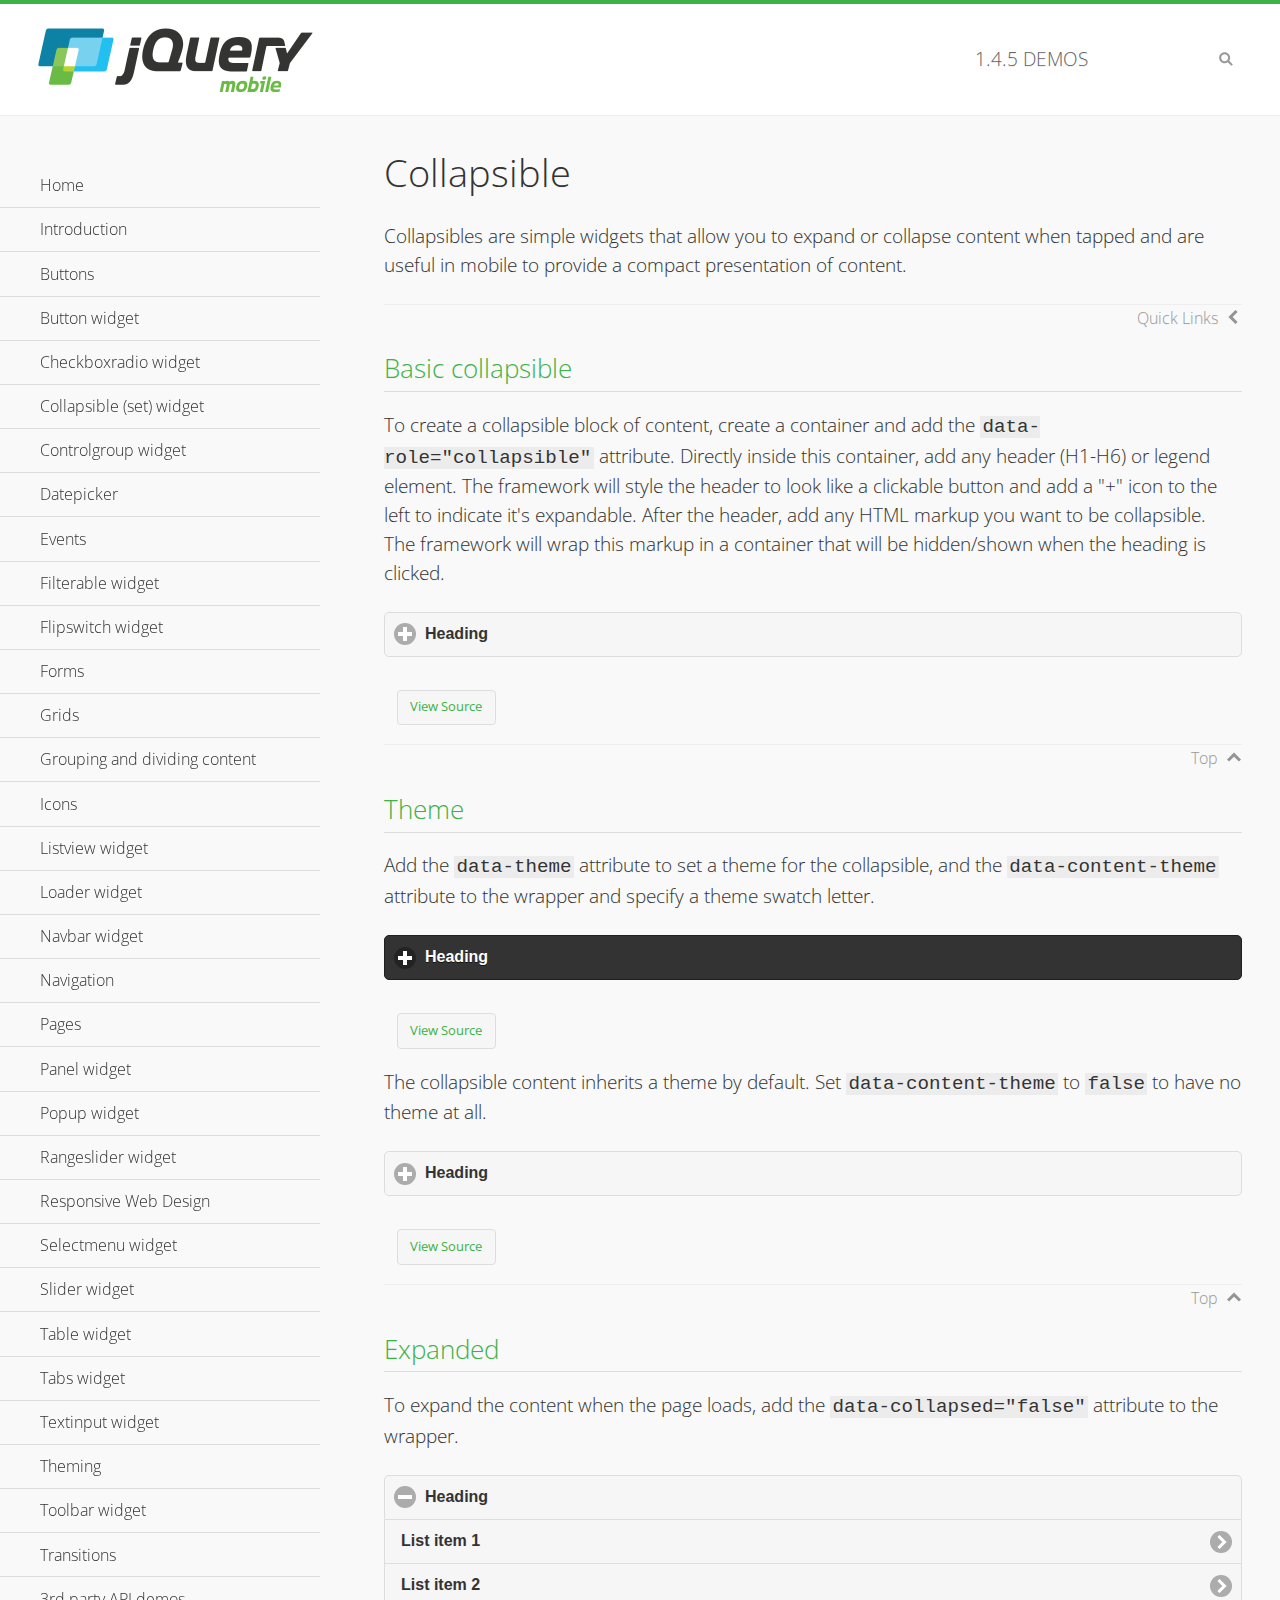
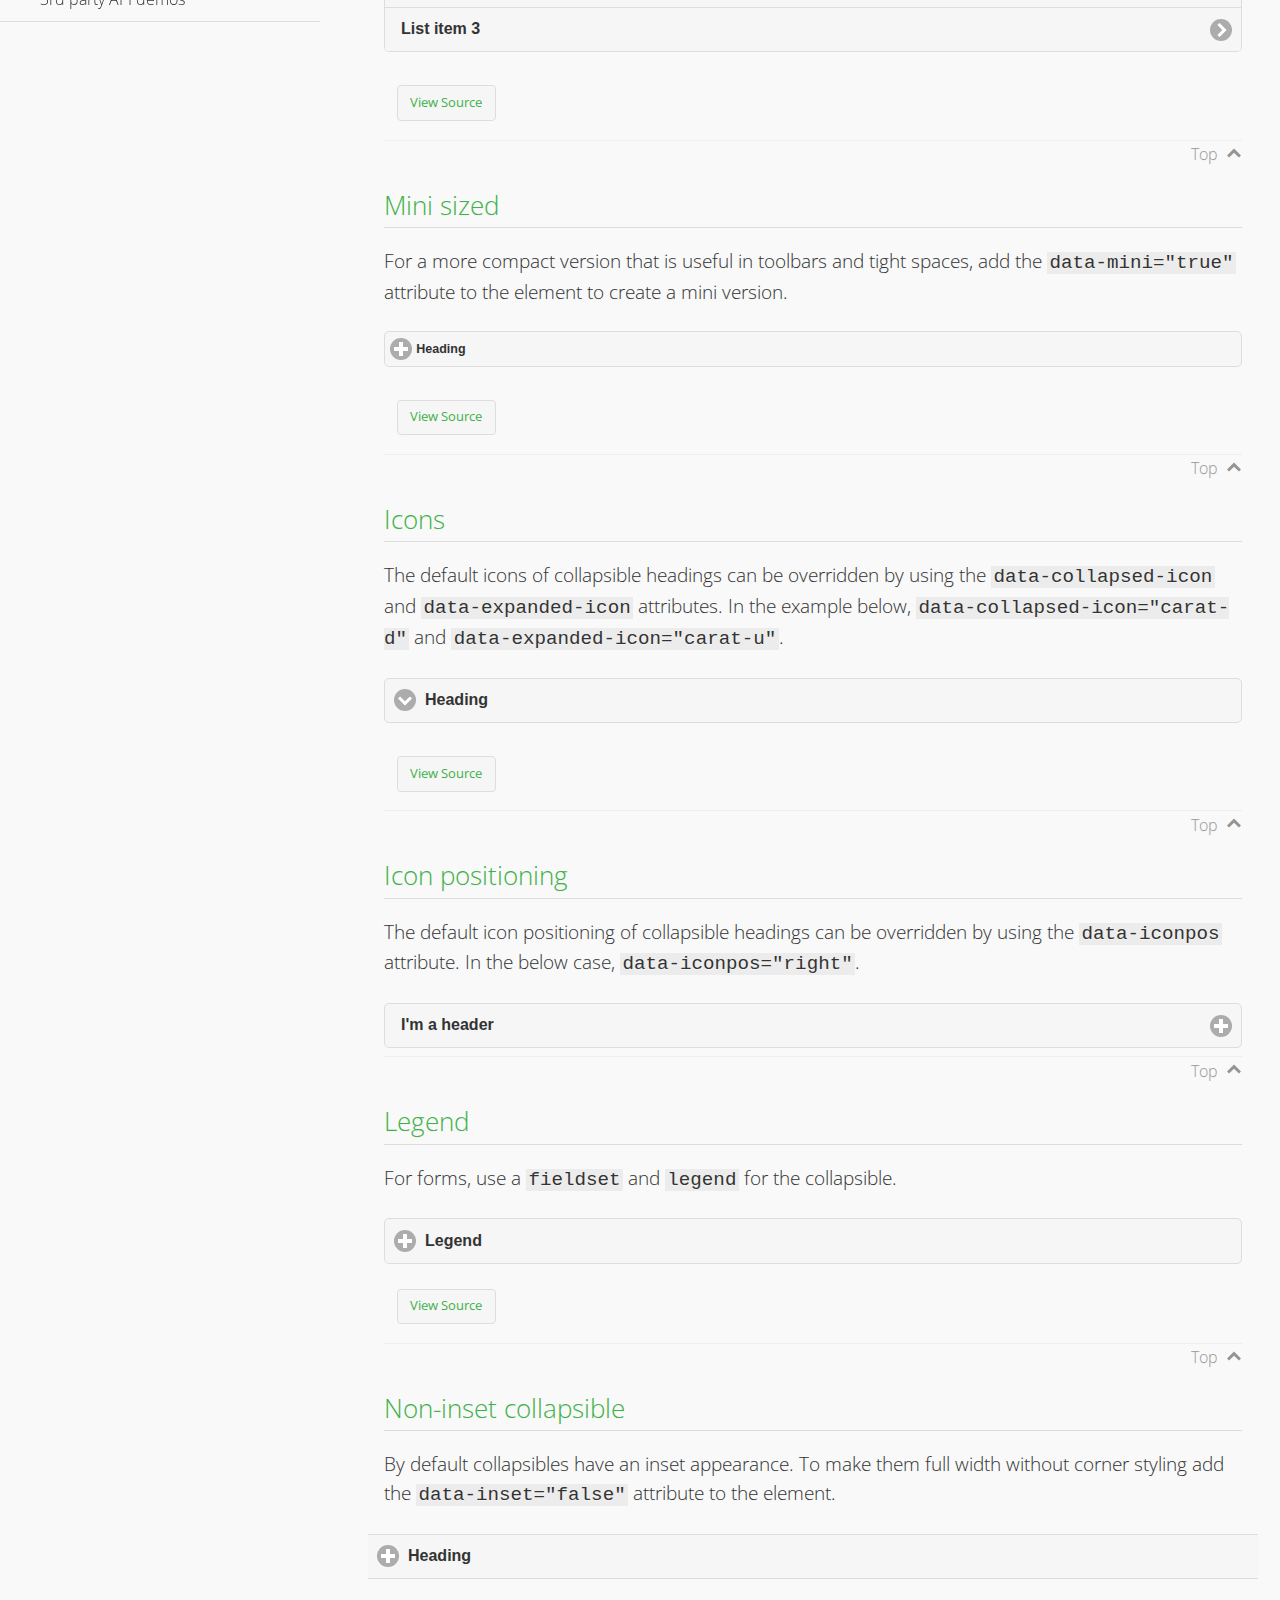
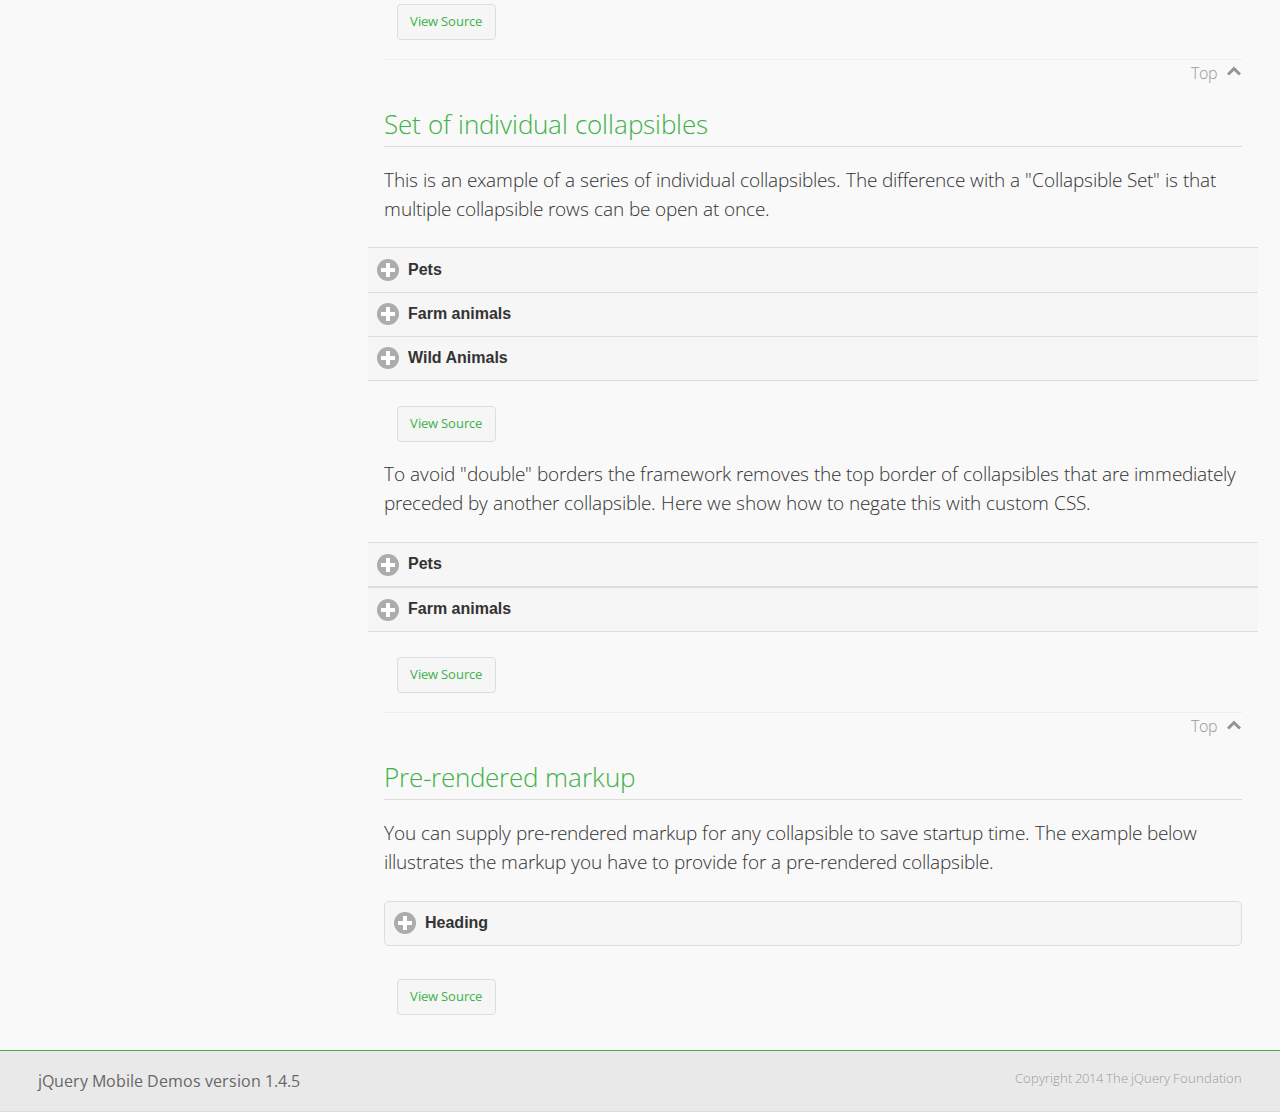
<file: jm/demos/collapsible/index.html>
<!DOCTYPE html>
<html>
<head>
	<meta charset="utf-8">
	<meta name="viewport" content="width=device-width, initial-scale=1">
	<title>Collapsible - jQuery Mobile Demos</title>
    <link rel="stylesheet" href="../css/themes/default/jquery.mobile-1.4.5.min.css">
    <link rel="stylesheet" href="../_assets/css/jqm-demos.css">
    <link rel="shortcut icon" href="../favicon.ico">
    <link rel="stylesheet" href="http://fonts.googleapis.com/css?family=Open+Sans:300,400,700">
    <script src="../js/jquery.js"></script>
    <script src="../_assets/js/index.js"></script>
    <script src="../js/jquery.mobile-1.4.5.min.js"></script>
    <style id="negateDoubleBorder">
        #demo-borders .ui-collapsible-heading .ui-btn { border-top-width: 1px !important; }
    </style>
</head>
<body>
<div data-role="page" class="jqm-demos" data-quicklinks="true">

    <div data-role="header" class="jqm-header">
		<h2><a href="../" title="jQuery Mobile Demos home"><img src="../_assets/img/jquery-logo.png" alt="jQuery Mobile"></a></h2>
		<p><span class="jqm-version"></span> Demos</p>
        <a href="#" class="jqm-navmenu-link ui-btn ui-btn-icon-notext ui-corner-all ui-icon-bars ui-nodisc-icon ui-alt-icon ui-btn-left">Menu</a>
        <a href="#" class="jqm-search-link ui-btn ui-btn-icon-notext ui-corner-all ui-icon-search ui-nodisc-icon ui-alt-icon ui-btn-right">Search</a>
    </div><!-- /header -->

    <div role="main" class="ui-content jqm-content">

        <h1>Collapsible</h1>

        <p>Collapsibles are simple widgets that allow you to expand or collapse content when tapped and are useful in mobile to provide a compact presentation of content.</p>

        <h2>Basic collapsible</h2>

        <p>To create a collapsible block of content, create a container and add the <code> data-role="collapsible"</code> attribute. Directly inside this container, add any header (H1-H6) or legend element. The framework will style the header to look like a clickable button and add a "+" icon to the left to indicate it's expandable. After the header, add any HTML markup you want to be collapsible. The framework will wrap this markup in a container that will be hidden/shown when the heading is clicked.</p>

        <div data-demo-html="true">
            <div data-role="collapsible">
                <h4>Heading</h4>
                <p>I'm the collapsible content. By default I'm closed, but you can click the header to open me.</p>
            </div>
        </div><!--/demo-html -->

        <h2>Theme</h2>

        <p>Add the <code>data-theme</code> attribute to set a theme for the collapsible, and the <code>data-content-theme</code> attribute to the wrapper and specify a theme swatch letter.</p>

        <div data-demo-html="true">
            <div data-role="collapsible" data-theme="b" data-content-theme="b">
                <h4>Heading</h4>
                <p>I'm the collapsible content with a themed content block set to "b".</p>
            </div>
        </div><!--/demo-html -->

        <p>The collapsible content inherits a theme by default. Set <code>data-content-theme</code> to <code>false</code> to have no theme at all.</p>

        <div data-demo-html="true">
            <div data-role="collapsible" data-content-theme="false">
                <h4>Heading</h4>
                <p>I'm the collapsible content without a theme.</p>
            </div>
        </div><!--/demo-html -->

        <h2>Expanded</h2>

        <p>To expand the content when the page loads, add the <code>data-collapsed="false"</code> attribute to the wrapper.</p>

        <div data-demo-html="true">
            <div data-role="collapsible" data-collapsed="false">
                <h4>Heading</h4>
                <ul data-role="listview">
                    <li><a href="#">List item 1</a></li>
                    <li><a href="#">List item 2</a></li>
                    <li><a href="#">List item 3</a></li>
                </ul>
            </div>
        </div><!--/demo-html -->

        <h2>Mini sized</h2>

        <p>For a more compact version that is useful in toolbars and tight spaces, add the <code>data-mini="true"</code> attribute to the element to create a mini version. </p>

        <div data-demo-html="true">
            <div data-role="collapsible" data-mini="true">
                <h4>Heading</h4>
                <ul data-role="listview">
                    <li><a href="#">List item 1</a></li>
                    <li><a href="#">List item 2</a></li>
                    <li><a href="#">List item 3</a></li>
                </ul>
            </div>
        </div><!--/demo-html -->

            <h2>Icons</h2>

            <p>The default icons of collapsible headings can be overridden by using the <code>data-collapsed-icon</code> and <code>data-expanded-icon</code> attributes. In the example below, <code>data-collapsed-icon="carat-d"</code> and <code>data-expanded-icon="carat-u"</code>.</p>

            <div data-demo-html="true">
                <div data-role="collapsible" data-collapsed-icon="carat-d" data-expanded-icon="carat-u">
                    <h4>Heading</h4>
                    <ul data-role="listview" data-inset="false">
                        <li>Read-only list item 1</li>
                        <li>Read-only list item 2</li>
                        <li>Read-only list item 3</li>
                    </ul>
                </div>
            </div><!--/demo-html -->

            <h2>Icon positioning</h2>

            <p>The default icon positioning of collapsible headings can be overridden by using the <code>data-iconpos</code> attribute. In the below case, <code>data-iconpos="right"</code>.</p>

            <div data-role="collapsible" data-iconpos="right">
                <h3>I'm a header</h3>
                <p><code>data-iconpos="right"</code></p>
            </div>

        <h2>Legend</h2>

        <p>For forms, use a <code>fieldset</code> and <code>legend</code> for the collapsible.</p>
        <div data-demo-html="true">
            <form>
                <fieldset data-role="collapsible">
                    <legend>Legend</legend>

                    <label for="textinput-f">Text Input:</label>
                    <input type="text" name="textinput-f" id="textinput-f" placeholder="Text input" value="">

                    <div data-role="controlgroup">
                        <input type="checkbox" name="checkbox-1-a" id="checkbox-1-a">
                        <label for="checkbox-1-a">One</label>
                        <input type="checkbox" name="checkbox-2-a" id="checkbox-2-a">
                        <label for="checkbox-2-a">Two</label>
                        <input type="checkbox" name="checkbox-3-a" id="checkbox-3-a">
                        <label for="checkbox-3-a">Three</label>
                    </div>
                </fieldset>
            </form>
        </div><!--/demo-html -->

        <h2>Non-inset collapsible</h2>

        <p>By default collapsibles have an inset appearance. To make them full width without corner styling add the <code>data-inset="false"</code> attribute to the element.</p>

        <div data-demo-html="true">
            <div data-role="collapsible" data-inset="false">
                <h4>Heading</h4>
                <p>I'm the collapsible content. By default I'm closed, but you can click the header to open me.</p>
            </div>
        </div><!--/demo-html -->

        <h2>Set of individual collapsibles</h2>

        <p>This is an example of a series of individual collapsibles. The difference with a "Collapsible Set" is that multiple collapsible rows can be open at once.</p>

        <div data-demo-html="true">
            <div data-role="collapsible" data-inset="false">
                <h3>Pets</h3>
                <ul data-role="listview">
                    <li><a href="#">Canary</a></li>
                    <li><a href="#">Cat</a></li>
                    <li><a href="#">Dog</a></li>
                    <li><a href="#">Gerbil</a></li>
                    <li><a href="#">Iguana</a></li>
                    <li><a href="#">Mouse</a></li>
                </ul>
            </div><!-- /collapsible -->
            <div data-role="collapsible" data-inset="false">
                <h3>Farm animals</h3>
                <ul data-role="listview">
                    <li><a href="#">Chicken</a></li>
                    <li><a href="#">Cow</a></li>
                    <li><a href="#">Duck</a></li>
                    <li><a href="#">Horse</a></li>
                    <li><a href="#">Pig</a></li>
                    <li><a href="#">Sheep</a></li>
                </ul>
            </div><!-- /collapsible -->
            <div data-role="collapsible" data-inset="false">
                <h3>Wild Animals</h3>
                <ul data-role="listview">
                    <li><a href="#">Aardvark</a></li>
                    <li><a href="#">Alligator</a></li>
                    <li><a href="#">Ant</a></li>
                    <li><a href="#">Bear</a></li>
                    <li><a href="#">Beaver</a></li>
                    <li><a href="#">Cougar</a></li>
                    <li><a href="#">Dingo</a></li>
                </ul>
            </div><!-- /collapsible -->
        </div><!--/demo-html -->

        <p>To avoid "double" borders the framework removes the top border of collapsibles that are immediately preceded by another collapsible. Here we show how to negate this with custom CSS.</p>

        <div data-demo-html="true" data-demo-css="#negateDoubleBorder">
            <div id="demo-borders">
                <div data-role="collapsible" data-inset="false">
                    <h3>Pets</h3>
                    <ul data-role="listview">
                        <li><a href="#">Canary</a></li>
                        <li><a href="#">Cat</a></li>
                        <li><a href="#">Dog</a></li>
                        <li><a href="#">Gerbil</a></li>
                        <li><a href="#">Iguana</a></li>
                        <li><a href="#">Mouse</a></li>
                    </ul>
                </div><!-- /collapsible -->
                <div data-role="collapsible" data-inset="false">
                    <h3>Farm animals</h3>
                    <ul data-role="listview">
                        <li><a href="#">Chicken</a></li>
                        <li><a href="#">Cow</a></li>
                        <li><a href="#">Duck</a></li>
                        <li><a href="#">Horse</a></li>
                        <li><a href="#">Pig</a></li>
                        <li><a href="#">Sheep</a></li>
                    </ul>
                </div><!-- /collapsible -->
            </div>
        </div><!--/demo-html -->

			<h2>Pre-rendered markup</h2>
			<p>You can supply pre-rendered markup for any collapsible to save startup time. The example below illustrates the markup you have to provide for a pre-rendered collapsible.</p>
				<div data-demo-html="true">
					<div data-role="collapsible" data-enhanced="true" class="ui-collapsible ui-collapsible-inset ui-corner-all ui-collapsible-collapsed">
						<h4 class="ui-collapsible-heading ui-collapsible-heading-collapsed">
							<a href="#" class="ui-collapsible-heading-toggle ui-btn ui-btn-icon-left ui-icon-plus">
							Heading
							<div class="ui-collapsible-heading-status"> click to expand contents</div>
							</a>
						</h4>
						<div class="ui-collapsible-content ui-collapsible-content-collapsed" aria-hidden="true">
						<p>I'm the collapsible content. By default I'm closed, but you can click the header to open me.</p>
						</div>
					</div>
				</div>

	</div><!-- /content -->
	    <div data-role="panel" class="jqm-navmenu-panel" data-position="left" data-display="overlay" data-theme="a">
	    	<ul class="jqm-list ui-alt-icon ui-nodisc-icon">
<li data-filtertext="demos homepage" data-icon="home"><a href=".././">Home</a></li>
<li data-filtertext="introduction overview getting started"><a href="../intro/" data-ajax="false">Introduction</a></li>
<li data-filtertext="buttons button markup buttonmarkup method anchor link button element"><a href="../button-markup/" data-ajax="false">Buttons</a></li>
<li data-filtertext="form button widget input button submit reset"><a href="../button/" data-ajax="false">Button widget</a></li>
<li data-role="collapsible" data-enhanced="true" data-collapsed-icon="carat-d" data-expanded-icon="carat-u" data-iconpos="right" data-inset="false" class="ui-collapsible ui-collapsible-themed-content ui-collapsible-collapsed">
	<h3 class="ui-collapsible-heading ui-collapsible-heading-collapsed">
		<a href="#" class="ui-collapsible-heading-toggle ui-btn ui-btn-icon-right ui-btn-inherit ui-icon-carat-d">
		    Checkboxradio widget<span class="ui-collapsible-heading-status"> click to expand contents</span>
		</a>
	</h3>
	<div class="ui-collapsible-content ui-body-inherit ui-collapsible-content-collapsed" aria-hidden="true">
		<ul>
			<li data-filtertext="form checkboxradio widget checkbox input checkboxes controlgroups"><a href="../checkboxradio-checkbox/" data-ajax="false">Checkboxes</a></li>
			<li data-filtertext="form checkboxradio widget radio input radio buttons controlgroups"><a href="../checkboxradio-radio/" data-ajax="false">Radio buttons</a></li>
		</ul>
	</div>
</li>
<li data-role="collapsible" data-enhanced="true" data-collapsed-icon="carat-d" data-expanded-icon="carat-u" data-iconpos="right" data-inset="false" class="ui-collapsible ui-collapsible-themed-content ui-collapsible-collapsed">
	<h3 class="ui-collapsible-heading ui-collapsible-heading-collapsed">
		<a href="#" class="ui-collapsible-heading-toggle ui-btn ui-btn-icon-right ui-btn-inherit ui-icon-carat-d">
			Collapsible (set) widget<span class="ui-collapsible-heading-status"> click to expand contents</span>
		</a>
	</h3>
	<div class="ui-collapsible-content ui-body-inherit ui-collapsible-content-collapsed" aria-hidden="true">
		<ul>
			<li data-filtertext="collapsibles content formatting"><a href="../collapsible/" data-ajax="false">Collapsible</a></li>
			<li data-filtertext="dynamic collapsible set accordion append expand"><a href="../collapsible-dynamic/" data-ajax="false">Dynamic collapsibles</a></li>
			<li data-filtertext="accordions collapsible set widget content formatting grouped collapsibles"><a href="../collapsibleset/" data-ajax="false">Collapsible set</a></li>
		</ul>
	</div>
</li>
<li data-role="collapsible" data-enhanced="true" data-collapsed-icon="carat-d" data-expanded-icon="carat-u" data-iconpos="right" data-inset="false" class="ui-collapsible ui-collapsible-themed-content ui-collapsible-collapsed">
	<h3 class="ui-collapsible-heading ui-collapsible-heading-collapsed">
		<a href="#" class="ui-collapsible-heading-toggle ui-btn ui-btn-icon-right ui-btn-inherit ui-icon-carat-d">
			Controlgroup widget<span class="ui-collapsible-heading-status"> click to expand contents</span>
		</a>
	</h3>
	<div class="ui-collapsible-content ui-body-inherit ui-collapsible-content-collapsed" aria-hidden="true">
		<ul>
			<li data-filtertext="controlgroups selectmenu checkboxradio input grouped buttons horizontal vertical"><a href="../controlgroup/" data-ajax="false">Controlgroup</a></li>
			<li data-filtertext="dynamic controlgroup dynamically add buttons"><a href="../controlgroup-dynamic/" data-ajax="false">Dynamic controlgroups</a></li>
		</ul>
	</div>
</li>
<li data-filtertext="form datepicker widget date input"><a href="../datepicker/" data-ajax="false">Datepicker</a></li>
<li data-role="collapsible" data-enhanced="true" data-collapsed-icon="carat-d" data-expanded-icon="carat-u" data-iconpos="right" data-inset="false" class="ui-collapsible ui-collapsible-themed-content ui-collapsible-collapsed">
	<h3 class="ui-collapsible-heading ui-collapsible-heading-collapsed">
		<a href="#" class="ui-collapsible-heading-toggle ui-btn ui-btn-icon-right ui-btn-inherit ui-icon-carat-d">
			Events<span class="ui-collapsible-heading-status"> click to expand contents</span>
		</a>
	</h3>
	<div class="ui-collapsible-content ui-body-inherit ui-collapsible-content-collapsed" aria-hidden="true">
		<ul>
			<li data-filtertext="swipe to delete list items listviews swipe events"><a href="../swipe-list/" data-ajax="false">Swipe list items</a></li>
			<li data-filtertext="swipe to navigate swipe page navigation swipe events"><a href="../swipe-page/" data-ajax="false">Swipe page navigation</a></li>
		</ul>
	</div>
</li>
<li data-filtertext="filterable filter elements sorting searching listview table"><a href="../filterable/" data-ajax="false">Filterable widget</a></li>
<li data-filtertext="form flipswitch widget flip toggle switch binary select checkbox input"><a href="../flipswitch/" data-ajax="false">Flipswitch widget</a></li>
<li data-role="collapsible" data-enhanced="true" data-collapsed-icon="carat-d" data-expanded-icon="carat-u" data-iconpos="right" data-inset="false" class="ui-collapsible ui-collapsible-themed-content ui-collapsible-collapsed">
	<h3 class="ui-collapsible-heading ui-collapsible-heading-collapsed">
		<a href="#" class="ui-collapsible-heading-toggle ui-btn ui-btn-icon-right ui-btn-inherit ui-icon-carat-d">
			Forms<span class="ui-collapsible-heading-status"> click to expand contents</span>
		</a>
	</h3>
	<div class="ui-collapsible-content ui-body-inherit ui-collapsible-content-collapsed" aria-hidden="true">
		<ul>
			<li data-filtertext="forms text checkbox radio range button submit reset inputs selects textarea slider flipswitch label form elements"><a href="../forms/" data-ajax="false">Forms</a></li>
			<li data-filtertext="form hide labels hidden accessible ui-hidden-accessible forms"><a href="../forms-label-hidden-accessible/" data-ajax="false">Hide labels</a></li>
			<li data-filtertext="form field containers fieldcontain ui-field-contain forms"><a href="../forms-field-contain/" data-ajax="false">Field containers</a></li>
			<li data-filtertext="forms disabled form elements"><a href="../forms-disabled/" data-ajax="false">Forms disabled</a></li>
			<li data-filtertext="forms gallery examples overview forms text checkbox radio range button submit reset inputs selects textarea slider flipswitch label form elements"><a href="../forms-gallery/" data-ajax="false">Forms gallery</a></li>
		</ul>
	</div>
</li>
<li data-role="collapsible" data-enhanced="true" data-collapsed-icon="carat-d" data-expanded-icon="carat-u" data-iconpos="right" data-inset="false" class="ui-collapsible ui-collapsible-themed-content ui-collapsible-collapsed">
	<h3 class="ui-collapsible-heading ui-collapsible-heading-collapsed">
		<a href="#" class="ui-collapsible-heading-toggle ui-btn ui-btn-icon-right ui-btn-inherit ui-icon-carat-d">
			Grids<span class="ui-collapsible-heading-status"> click to expand contents</span>
		</a>
	</h3>
	<div class="ui-collapsible-content ui-body-inherit ui-collapsible-content-collapsed" aria-hidden="true">
		<ul>
			<li data-filtertext="grids columns blocks content formatting rwd responsive css framework"><a href="../grids/" data-ajax="false">Grids</a></li>
			<li data-filtertext="buttons in grids css framework"><a href="../grids-buttons/" data-ajax="false">Buttons in grids</a></li>
			<li data-filtertext="custom responsive grids rwd css framework"><a href="../grids-custom-responsive/" data-ajax="false">Custom responsive grids</a></li>
		</ul>
	</div>
</li>
<li data-filtertext="blocks content formatting sections heading"><a href="../body-bar-classes/" data-ajax="false">Grouping and dividing content</a></li>
<li data-role="collapsible" data-enhanced="true" data-collapsed-icon="carat-d" data-expanded-icon="carat-u" data-iconpos="right" data-inset="false" class="ui-collapsible ui-collapsible-themed-content ui-collapsible-collapsed">
	<h3 class="ui-collapsible-heading ui-collapsible-heading-collapsed">
		<a href="#" class="ui-collapsible-heading-toggle ui-btn ui-btn-icon-right ui-btn-inherit ui-icon-carat-d">
			Icons<span class="ui-collapsible-heading-status"> click to expand contents</span>
		</a>
	</h3>
	<div class="ui-collapsible-content ui-body-inherit ui-collapsible-content-collapsed" aria-hidden="true">
		<ul>
			<li data-filtertext="button icons svg disc alt custom icon position"><a href="../icons/" data-ajax="false">Icons</a></li>
			<li data-filtertext=""><a href="../icons-grunticon/" data-ajax="false">Grunticon loader</a></li>
		</ul>
	</div>
</li>
<li data-role="collapsible" data-enhanced="true" data-collapsed-icon="carat-d" data-expanded-icon="carat-u" data-iconpos="right" data-inset="false" class="ui-collapsible ui-collapsible-themed-content ui-collapsible-collapsed">
	<h3 class="ui-collapsible-heading ui-collapsible-heading-collapsed">
		<a href="#" class="ui-collapsible-heading-toggle ui-btn ui-btn-icon-right ui-btn-inherit ui-icon-carat-d">
			Listview widget<span class="ui-collapsible-heading-status"> click to expand contents</span>
		</a>
	</h3>
	<div class="ui-collapsible-content ui-body-inherit ui-collapsible-content-collapsed" aria-hidden="true">
		<ul>
			<li data-filtertext="listview widget thumbnails icons nested split button collapsible ul ol"><a href="../listview/" data-ajax="false">Listview</a></li>
			<li data-filtertext="autocomplete filterable reveal listview filtertextbeforefilter placeholder"><a href="../listview-autocomplete/" data-ajax="false">Listview autocomplete</a></li>
			<li data-filtertext="autocomplete filterable reveal listview remote data filtertextbeforefilter placeholder"><a href="../listview-autocomplete-remote/" data-ajax="false">Listview autocomplete remote data</a></li>
			<li data-filtertext="autodividers anchor jump scroll linkbars listview lists ul ol"><a href="../listview-autodividers-linkbar/" data-ajax="false">Listview autodividers linkbar</a></li>
			<li data-filtertext="listview autodividers selector autodividersselector lists ul ol"><a href="../listview-autodividers-selector/" data-ajax="false">Listview autodividers selector</a></li>
			<li data-filtertext="listview nested list items"><a href="../listview-nested-lists/" data-ajax="false">Nested Listviews</a></li>
			<li data-filtertext="listview collapsible list items flat"><a href="../listview-collapsible-item-flat/" data-ajax="false">Listview collapsible list items (flat)</a></li>
			<li data-filtertext="listview collapsible list indented"><a href="../listview-collapsible-item-indented/" data-ajax="false">Listview collapsible list items (indented)</a></li>
			<li data-filtertext="grid listview responsive grids responsive listviews lists ul"><a href="../listview-grid/" data-ajax="false">Listview responsive grid</a></li>
		</ul>
	</div>
</li>
<li data-filtertext="loader widget page loading navigation overlay spinner"><a href="../loader/" data-ajax="false">Loader widget</a></li>
<li data-filtertext="navbar widget navmenu toolbars header footer"><a href="../navbar/" data-ajax="false">Navbar widget</a></li>
<li data-role="collapsible" data-enhanced="true" data-collapsed-icon="carat-d" data-expanded-icon="carat-u" data-iconpos="right" data-inset="false" class="ui-collapsible ui-collapsible-themed-content ui-collapsible-collapsed">
	<h3 class="ui-collapsible-heading ui-collapsible-heading-collapsed">
		<a href="#" class="ui-collapsible-heading-toggle ui-btn ui-btn-icon-right ui-btn-inherit ui-icon-carat-d">
			Navigation<span class="ui-collapsible-heading-status"> click to expand contents</span>
		</a>
	</h3>
	<div class="ui-collapsible-content ui-body-inherit ui-collapsible-content-collapsed" aria-hidden="true">
		<ul>
			<li data-filtertext="ajax navigation navigate widget history event method"><a href="../navigation/" data-ajax="false">Navigation</a></li>
			<li data-filtertext="linking pages page links navigation ajax prefetch cache"><a href="../navigation-linking-pages/" data-ajax="false">Linking pages</a></li>
			<!-- <li data-filtertext="php redirect server redirection server-side navigation"><a href="../navigation-php-redirect/" data-ajax="false">PHP redirect demo</a></li>-->
			<li data-filtertext="navigation redirection hash query"><a href="../navigation-hash-processing/" data-ajax="false">Hash processing demo</a></li>
			<li data-filtertext="navigation redirection hash query"><a href="../page-events/" data-ajax="false">Page Navigation Events</a></li>
		</ul>
	</div>
</li>
<li data-role="collapsible" data-enhanced="true" data-collapsed-icon="carat-d" data-expanded-icon="carat-u" data-iconpos="right" data-inset="false" class="ui-collapsible ui-collapsible-themed-content ui-collapsible-collapsed">
	<h3 class="ui-collapsible-heading ui-collapsible-heading-collapsed">
		<a href="#" class="ui-collapsible-heading-toggle ui-btn ui-btn-icon-right ui-btn-inherit ui-icon-carat-d">
			Pages<span class="ui-collapsible-heading-status"> click to expand contents</span>
		</a>
	</h3>
	<div class="ui-collapsible-content ui-body-inherit ui-collapsible-content-collapsed" aria-hidden="true">
		<ul>
			<li data-filtertext="pages page widget ajax navigation"><a href="../pages/" data-ajax="false">Pages</a></li>
			<li data-filtertext="single page"><a href="../pages-single-page/" data-ajax="false">Single page</a></li>
			<li data-filtertext="multipage multi-page page"><a href="../pages-multi-page/" data-ajax="false">Multi-page template</a></li>
			<li data-filtertext="dialog page widget modal popup"><a href="../pages-dialog/" data-ajax="false">Dialog page</a></li>
		</ul>
	</div>
</li>
<li data-role="collapsible" data-enhanced="true" data-collapsed-icon="carat-d" data-expanded-icon="carat-u" data-iconpos="right" data-inset="false" class="ui-collapsible ui-collapsible-themed-content ui-collapsible-collapsed">
	<h3 class="ui-collapsible-heading ui-collapsible-heading-collapsed">
		<a href="#" class="ui-collapsible-heading-toggle ui-btn ui-btn-icon-right ui-btn-inherit ui-icon-carat-d">
			Panel widget<span class="ui-collapsible-heading-status"> click to expand contents</span>
		</a>
	</h3>
	<div class="ui-collapsible-content ui-body-inherit ui-collapsible-content-collapsed" aria-hidden="true">
		<ul>
			<li data-filtertext="panel widget sliding panels reveal push overlay responsive"><a href="../panel/" data-ajax="false">Panel</a></li>
			<li data-filtertext=""><a href="../panel-external/" data-ajax="false">External panels</a></li>
			<li data-filtertext="panel "><a href="../panel-fixed/" data-ajax="false">Fixed panels</a></li>
			<li data-filtertext="panel slide panels sliding panels shadow rwd responsive breakpoint"><a href="../panel-responsive/" data-ajax="false">Panels responsive</a></li>
			<li data-filtertext="panel custom style custom panel width reveal shadow listview panel styling page background wrapper"><a href="../panel-styling/" data-ajax="false">Custom panel style</a></li>
			<li data-filtertext="panel open on swipe"><a href="../panel-swipe-open/" data-ajax="false">Panel open on swipe</a></li>
			<li data-filtertext="panels outside page internal external toolbars"><a href="../panel-external-internal/" data-ajax="false">Panel external and internal</a></li>
		</ul>
	</div>
</li>
<li data-role="collapsible" data-enhanced="true" data-collapsed-icon="carat-d" data-expanded-icon="carat-u" data-iconpos="right" data-inset="false" class="ui-collapsible ui-collapsible-themed-content ui-collapsible-collapsed">
	<h3 class="ui-collapsible-heading ui-collapsible-heading-collapsed">
		<a href="#" class="ui-collapsible-heading-toggle ui-btn ui-btn-icon-right ui-btn-inherit ui-icon-carat-d">
			Popup widget<span class="ui-collapsible-heading-status"> click to expand contents</span>
		</a>
	</h3>
	<div class="ui-collapsible-content ui-body-inherit ui-collapsible-content-collapsed" aria-hidden="true">
		<ul>
			<li data-filtertext="popup widget popups dialog modal transition tooltip lightbox form overlay screen flip pop fade transition"><a href="../popup/" data-ajax="false">Popup</a></li>
			<li data-filtertext="popup alignment position"><a href="../popup-alignment/" data-ajax="false">Popup alignment</a></li>
			<li data-filtertext="popup arrow size popups popover"><a href="../popup-arrow-size/" data-ajax="false">Popup arrow size</a></li>
			<li data-filtertext="dynamic popups popup images lightbox"><a href="../popup-dynamic/" data-ajax="false">Dynamic popups</a></li>
			<li data-filtertext="popups with iframes scaling"><a href="../popup-iframe/" data-ajax="false">Popups with iframes</a></li>
			<li data-filtertext="popup image scaling"><a href="../popup-image-scaling/" data-ajax="false">Popup image scaling</a></li>
			<li data-filtertext="external popup outside multi-page"><a href="../popup-outside-multipage/" data-ajax="false">Popup outside multi-page</a></li>
		</ul>
	</div>
</li>
<li data-filtertext="form rangeslider widget dual sliders dual handle sliders range input"><a href="../rangeslider/" data-ajax="false">Rangeslider widget</a></li>
<li data-filtertext="responsive web design rwd adaptive progressive enhancement PE accessible mobile breakpoints media query media queries"><a href="../rwd/" data-ajax="false">Responsive Web Design</a></li>
<li data-role="collapsible" data-enhanced="true" data-collapsed-icon="carat-d" data-expanded-icon="carat-u" data-iconpos="right" data-inset="false" class="ui-collapsible ui-collapsible-themed-content ui-collapsible-collapsed">
	<h3 class="ui-collapsible-heading ui-collapsible-heading-collapsed">
		<a href="#" class="ui-collapsible-heading-toggle ui-btn ui-btn-icon-right ui-btn-inherit ui-icon-carat-d">
			Selectmenu widget<span class="ui-collapsible-heading-status"> click to expand contents</span>
		</a>
	</h3>
	<div class="ui-collapsible-content ui-body-inherit ui-collapsible-content-collapsed" aria-hidden="true">
		<ul>
			<li data-filtertext="form selectmenu widget select input custom select menu selects"><a href="../selectmenu/" data-ajax="false">Selectmenu</a></li>
			<li data-filtertext="form custom select menu selectmenu widget custom menu option optgroup multiple selects"><a href="../selectmenu-custom/" data-ajax="false">Custom select menu</a></li>
			<li data-filtertext="filterable select filter popup dialog"><a href="../selectmenu-custom-filter/" data-ajax="false">Custom select menu with filter</a></li>
		</ul>
	</div>
</li>
<li data-role="collapsible" data-enhanced="true" data-collapsed-icon="carat-d" data-expanded-icon="carat-u" data-iconpos="right" data-inset="false" class="ui-collapsible ui-collapsible-themed-content ui-collapsible-collapsed">
	<h3 class="ui-collapsible-heading ui-collapsible-heading-collapsed">
		<a href="#" class="ui-collapsible-heading-toggle ui-btn ui-btn-icon-right ui-btn-inherit ui-icon-carat-d">
			Slider widget<span class="ui-collapsible-heading-status"> click to expand contents</span>
		</a>
	</h3>
	<div class="ui-collapsible-content ui-body-inherit ui-collapsible-content-collapsed" aria-hidden="true">
		<ul>
			<li data-filtertext="form slider widget range input single sliders"><a href="../slider/" data-ajax="false">Slider</a></li>
			<li data-filtertext="form slider widget flipswitch slider binary select flip toggle switch"><a href="../slider-flipswitch/" data-ajax="false">Slider flip toggle switch</a></li>
			<li data-filtertext="form slider tooltip handle value input range sliders"><a href="../slider-tooltip/" data-ajax="false">Slider tooltip</a></li>
		</ul>
	</div>
</li>
<li data-role="collapsible" data-enhanced="true" data-collapsed-icon="carat-d" data-expanded-icon="carat-u" data-iconpos="right" data-inset="false" class="ui-collapsible ui-collapsible-themed-content ui-collapsible-collapsed">
	<h3 class="ui-collapsible-heading ui-collapsible-heading-collapsed">
		<a href="#" class="ui-collapsible-heading-toggle ui-btn ui-btn-icon-right ui-btn-inherit ui-icon-carat-d">
			Table widget<span class="ui-collapsible-heading-status"> click to expand contents</span>
		</a>
	</h3>
	<div class="ui-collapsible-content ui-body-inherit ui-collapsible-content-collapsed" aria-hidden="true">
		<ul>
			<li data-filtertext="table widget reflow column toggle th td responsive tables rwd hide show tabular"><a href="../table-column-toggle/" data-ajax="false">Table Column Toggle</a></li>
			<li data-filtertext="table column toggle phone comparison demo"><a href="../table-column-toggle-example/" data-ajax="false">Table Column Toggle demo</a></li>
			<li data-filtertext="responsive tables table column toggle heading groups rwd breakpoint"><a href="../table-column-toggle-heading-groups/" data-ajax="false">Table Column Toggle heading groups</a></li>
			<li data-filtertext="responsive tables table column toggle hide rwd breakpoint customization options"><a href="../table-column-toggle-options/" data-ajax="false">Table Column Toggle options</a></li>
			<li data-filtertext="table reflow th td responsive rwd columns tabular"><a href="../table-reflow/" data-ajax="false">Table Reflow</a></li>
			<li data-filtertext="responsive tables table reflow heading groups rwd breakpoint"><a href="../table-reflow-heading-groups/" data-ajax="false">Table Reflow heading groups</a></li>
			<li data-filtertext="responsive tables table reflow stripes strokes table style"><a href="../table-reflow-stripes-strokes/" data-ajax="false">Table Reflow stripes and strokes</a></li>
			<li data-filtertext="responsive tables table reflow stack custom styles"><a href="../table-reflow-styling/" data-ajax="false">Table Reflow custom styles</a></li>
		</ul>
	</div>
</li>
<li data-filtertext="ui tabs widget"><a href="../tabs/" data-ajax="false">Tabs widget</a></li>
<li data-filtertext="form textinput widget text input textarea number date time tel email file color password"><a href="../textinput/" data-ajax="false">Textinput widget</a></li>
<li data-role="collapsible" data-enhanced="true" data-collapsed-icon="carat-d" data-expanded-icon="carat-u" data-iconpos="right" data-inset="false" class="ui-collapsible ui-collapsible-themed-content ui-collapsible-collapsed">
	<h3 class="ui-collapsible-heading ui-collapsible-heading-collapsed">
		<a href="#" class="ui-collapsible-heading-toggle ui-btn ui-btn-icon-right ui-btn-inherit ui-icon-carat-d">
			Theming<span class="ui-collapsible-heading-status"> click to expand contents</span>
		</a>
	</h3>
	<div class="ui-collapsible-content ui-body-inherit ui-collapsible-content-collapsed" aria-hidden="true">
		<ul>
			<li data-filtertext="default theme swatches theming style css"><a href="../theme-default/" data-ajax="false">Default theme</a></li>
			<li data-filtertext="classic theme old theme swatches theming style css"><a href="../theme-classic/" data-ajax="false">Classic theme</a></li>
		</ul>
	</div>
</li>
<li data-role="collapsible" data-enhanced="true" data-collapsed-icon="carat-d" data-expanded-icon="carat-u" data-iconpos="right" data-inset="false" class="ui-collapsible ui-collapsible-themed-content ui-collapsible-collapsed">
	<h3 class="ui-collapsible-heading ui-collapsible-heading-collapsed">
		<a href="#" class="ui-collapsible-heading-toggle ui-btn ui-btn-icon-right ui-btn-inherit ui-icon-carat-d">
			Toolbar widget<span class="ui-collapsible-heading-status"> click to expand contents</span>
		</a>
	</h3>
	<div class="ui-collapsible-content ui-body-inherit ui-collapsible-content-collapsed" aria-hidden="true">
		<ul>
			<li data-filtertext="toolbar widget header footer toolbars fixed fullscreen external sections"><a href="../toolbar/" data-ajax="false">Toolbar</a></li>
			<li data-filtertext="dynamic toolbars dynamically add toolbar header footer"><a href="../toolbar-dynamic/" data-ajax="false">Dynamic toolbars</a></li>
			<li data-filtertext="external toolbars header footer"><a href="../toolbar-external/" data-ajax="false">External toolbars</a></li>
			<li data-filtertext="fixed toolbars header footer"><a href="../toolbar-fixed/" data-ajax="false">Fixed toolbars</a></li>
			<li data-filtertext="fixed fullscreen toolbars header footer"><a href="../toolbar-fixed-fullscreen/" data-ajax="false">Fullscreen toolbars</a></li>
			<li data-filtertext="external fixed toolbars header footer"><a href="../toolbar-fixed-external/" data-ajax="false">Fixed external toolbars</a></li>
			<li data-filtertext="external persistent toolbars header footer navbar navmenu"><a href="../toolbar-fixed-persistent/" data-ajax="false">Persistent toolbars</a></li>
			<li data-filtertext="external ajax optimized toolbars persistent toolbars header footer navbar"><a href="../toolbar-fixed-persistent-optimized/" data-ajax="false">Ajax optimized toolbars</a></li>
			<li data-filtertext="form in toolbars header footer"><a href="../toolbar-fixed-forms/" data-ajax="false">Form in toolbar</a></li>
		</ul>
	</div>
</li>
<li data-filtertext="page transitions animated pages popup navigation flip slide fade pop"><a href="../transitions/" data-ajax="false">Transitions</a></li>
<li data-role="collapsible" data-enhanced="true" data-collapsed-icon="carat-d" data-expanded-icon="carat-u" data-iconpos="right" data-inset="false" class="ui-collapsible ui-collapsible-themed-content ui-collapsible-collapsed">
	<h3 class="ui-collapsible-heading ui-collapsible-heading-collapsed">
		<a href="#" class="ui-collapsible-heading-toggle ui-btn ui-btn-icon-right ui-btn-inherit ui-icon-carat-d">
			3rd party API demos<span class="ui-collapsible-heading-status"> click to expand contents</span>
		</a>
	</h3>
	<div class="ui-collapsible-content ui-body-inherit ui-collapsible-content-collapsed" aria-hidden="true">
		<ul>
			<li data-filtertext="backbone requirejs navigation router"><a href="../backbone-requirejs/" data-ajax="false">Backbone RequireJS</a></li>
			<li data-filtertext="google maps geolocation demo"><a href="../map-geolocation/" data-ajax="false">Google Maps geolocation</a></li>
			<li data-filtertext="google maps hybrid"><a href="../map-list-toggle/" data-ajax="false">Google Maps list toggle</a></li>
		</ul>
	</div>
</li>



		     </ul>
		</div><!-- /panel -->


	<div data-role="footer" data-position="fixed" data-tap-toggle="false" class="jqm-footer">
		<p>jQuery Mobile Demos version <span class="jqm-version"></span></p>
		<p>Copyright 2014 The jQuery Foundation</p>
	</div><!-- /footer -->
	<!-- TODO: This should become an external panel so we can add input to markup (unique ID) -->
    <div data-role="panel" class="jqm-search-panel" data-position="right" data-display="overlay" data-theme="a">
		<div class="jqm-search">
			<ul class="jqm-list" data-filter-placeholder="Search demos..." data-filter-reveal="true">
<li data-filtertext="demos homepage" data-icon="home"><a href=".././">Home</a></li>
<li data-filtertext="introduction overview getting started"><a href="../intro/" data-ajax="false">Introduction</a></li>
<li data-filtertext="buttons button markup buttonmarkup method anchor link button element"><a href="../button-markup/" data-ajax="false">Buttons</a></li>
<li data-filtertext="form button widget input button submit reset"><a href="../button/" data-ajax="false">Button widget</a></li>
<li data-role="collapsible" data-enhanced="true" data-collapsed-icon="carat-d" data-expanded-icon="carat-u" data-iconpos="right" data-inset="false" class="ui-collapsible ui-collapsible-themed-content ui-collapsible-collapsed">
	<h3 class="ui-collapsible-heading ui-collapsible-heading-collapsed">
		<a href="#" class="ui-collapsible-heading-toggle ui-btn ui-btn-icon-right ui-btn-inherit ui-icon-carat-d">
		    Checkboxradio widget<span class="ui-collapsible-heading-status"> click to expand contents</span>
		</a>
	</h3>
	<div class="ui-collapsible-content ui-body-inherit ui-collapsible-content-collapsed" aria-hidden="true">
		<ul>
			<li data-filtertext="form checkboxradio widget checkbox input checkboxes controlgroups"><a href="../checkboxradio-checkbox/" data-ajax="false">Checkboxes</a></li>
			<li data-filtertext="form checkboxradio widget radio input radio buttons controlgroups"><a href="../checkboxradio-radio/" data-ajax="false">Radio buttons</a></li>
		</ul>
	</div>
</li>
<li data-role="collapsible" data-enhanced="true" data-collapsed-icon="carat-d" data-expanded-icon="carat-u" data-iconpos="right" data-inset="false" class="ui-collapsible ui-collapsible-themed-content ui-collapsible-collapsed">
	<h3 class="ui-collapsible-heading ui-collapsible-heading-collapsed">
		<a href="#" class="ui-collapsible-heading-toggle ui-btn ui-btn-icon-right ui-btn-inherit ui-icon-carat-d">
			Collapsible (set) widget<span class="ui-collapsible-heading-status"> click to expand contents</span>
		</a>
	</h3>
	<div class="ui-collapsible-content ui-body-inherit ui-collapsible-content-collapsed" aria-hidden="true">
		<ul>
			<li data-filtertext="collapsibles content formatting"><a href="../collapsible/" data-ajax="false">Collapsible</a></li>
			<li data-filtertext="dynamic collapsible set accordion append expand"><a href="../collapsible-dynamic/" data-ajax="false">Dynamic collapsibles</a></li>
			<li data-filtertext="accordions collapsible set widget content formatting grouped collapsibles"><a href="../collapsibleset/" data-ajax="false">Collapsible set</a></li>
		</ul>
	</div>
</li>
<li data-role="collapsible" data-enhanced="true" data-collapsed-icon="carat-d" data-expanded-icon="carat-u" data-iconpos="right" data-inset="false" class="ui-collapsible ui-collapsible-themed-content ui-collapsible-collapsed">
	<h3 class="ui-collapsible-heading ui-collapsible-heading-collapsed">
		<a href="#" class="ui-collapsible-heading-toggle ui-btn ui-btn-icon-right ui-btn-inherit ui-icon-carat-d">
			Controlgroup widget<span class="ui-collapsible-heading-status"> click to expand contents</span>
		</a>
	</h3>
	<div class="ui-collapsible-content ui-body-inherit ui-collapsible-content-collapsed" aria-hidden="true">
		<ul>
			<li data-filtertext="controlgroups selectmenu checkboxradio input grouped buttons horizontal vertical"><a href="../controlgroup/" data-ajax="false">Controlgroup</a></li>
			<li data-filtertext="dynamic controlgroup dynamically add buttons"><a href="../controlgroup-dynamic/" data-ajax="false">Dynamic controlgroups</a></li>
		</ul>
	</div>
</li>
<li data-filtertext="form datepicker widget date input"><a href="../datepicker/" data-ajax="false">Datepicker</a></li>
<li data-role="collapsible" data-enhanced="true" data-collapsed-icon="carat-d" data-expanded-icon="carat-u" data-iconpos="right" data-inset="false" class="ui-collapsible ui-collapsible-themed-content ui-collapsible-collapsed">
	<h3 class="ui-collapsible-heading ui-collapsible-heading-collapsed">
		<a href="#" class="ui-collapsible-heading-toggle ui-btn ui-btn-icon-right ui-btn-inherit ui-icon-carat-d">
			Events<span class="ui-collapsible-heading-status"> click to expand contents</span>
		</a>
	</h3>
	<div class="ui-collapsible-content ui-body-inherit ui-collapsible-content-collapsed" aria-hidden="true">
		<ul>
			<li data-filtertext="swipe to delete list items listviews swipe events"><a href="../swipe-list/" data-ajax="false">Swipe list items</a></li>
			<li data-filtertext="swipe to navigate swipe page navigation swipe events"><a href="../swipe-page/" data-ajax="false">Swipe page navigation</a></li>
		</ul>
	</div>
</li>
<li data-filtertext="filterable filter elements sorting searching listview table"><a href="../filterable/" data-ajax="false">Filterable widget</a></li>
<li data-filtertext="form flipswitch widget flip toggle switch binary select checkbox input"><a href="../flipswitch/" data-ajax="false">Flipswitch widget</a></li>
<li data-role="collapsible" data-enhanced="true" data-collapsed-icon="carat-d" data-expanded-icon="carat-u" data-iconpos="right" data-inset="false" class="ui-collapsible ui-collapsible-themed-content ui-collapsible-collapsed">
	<h3 class="ui-collapsible-heading ui-collapsible-heading-collapsed">
		<a href="#" class="ui-collapsible-heading-toggle ui-btn ui-btn-icon-right ui-btn-inherit ui-icon-carat-d">
			Forms<span class="ui-collapsible-heading-status"> click to expand contents</span>
		</a>
	</h3>
	<div class="ui-collapsible-content ui-body-inherit ui-collapsible-content-collapsed" aria-hidden="true">
		<ul>
			<li data-filtertext="forms text checkbox radio range button submit reset inputs selects textarea slider flipswitch label form elements"><a href="../forms/" data-ajax="false">Forms</a></li>
			<li data-filtertext="form hide labels hidden accessible ui-hidden-accessible forms"><a href="../forms-label-hidden-accessible/" data-ajax="false">Hide labels</a></li>
			<li data-filtertext="form field containers fieldcontain ui-field-contain forms"><a href="../forms-field-contain/" data-ajax="false">Field containers</a></li>
			<li data-filtertext="forms disabled form elements"><a href="../forms-disabled/" data-ajax="false">Forms disabled</a></li>
			<li data-filtertext="forms gallery examples overview forms text checkbox radio range button submit reset inputs selects textarea slider flipswitch label form elements"><a href="../forms-gallery/" data-ajax="false">Forms gallery</a></li>
		</ul>
	</div>
</li>
<li data-role="collapsible" data-enhanced="true" data-collapsed-icon="carat-d" data-expanded-icon="carat-u" data-iconpos="right" data-inset="false" class="ui-collapsible ui-collapsible-themed-content ui-collapsible-collapsed">
	<h3 class="ui-collapsible-heading ui-collapsible-heading-collapsed">
		<a href="#" class="ui-collapsible-heading-toggle ui-btn ui-btn-icon-right ui-btn-inherit ui-icon-carat-d">
			Grids<span class="ui-collapsible-heading-status"> click to expand contents</span>
		</a>
	</h3>
	<div class="ui-collapsible-content ui-body-inherit ui-collapsible-content-collapsed" aria-hidden="true">
		<ul>
			<li data-filtertext="grids columns blocks content formatting rwd responsive css framework"><a href="../grids/" data-ajax="false">Grids</a></li>
			<li data-filtertext="buttons in grids css framework"><a href="../grids-buttons/" data-ajax="false">Buttons in grids</a></li>
			<li data-filtertext="custom responsive grids rwd css framework"><a href="../grids-custom-responsive/" data-ajax="false">Custom responsive grids</a></li>
		</ul>
	</div>
</li>
<li data-filtertext="blocks content formatting sections heading"><a href="../body-bar-classes/" data-ajax="false">Grouping and dividing content</a></li>
<li data-role="collapsible" data-enhanced="true" data-collapsed-icon="carat-d" data-expanded-icon="carat-u" data-iconpos="right" data-inset="false" class="ui-collapsible ui-collapsible-themed-content ui-collapsible-collapsed">
	<h3 class="ui-collapsible-heading ui-collapsible-heading-collapsed">
		<a href="#" class="ui-collapsible-heading-toggle ui-btn ui-btn-icon-right ui-btn-inherit ui-icon-carat-d">
			Icons<span class="ui-collapsible-heading-status"> click to expand contents</span>
		</a>
	</h3>
	<div class="ui-collapsible-content ui-body-inherit ui-collapsible-content-collapsed" aria-hidden="true">
		<ul>
			<li data-filtertext="button icons svg disc alt custom icon position"><a href="../icons/" data-ajax="false">Icons</a></li>
			<li data-filtertext=""><a href="../icons-grunticon/" data-ajax="false">Grunticon loader</a></li>
		</ul>
	</div>
</li>
<li data-role="collapsible" data-enhanced="true" data-collapsed-icon="carat-d" data-expanded-icon="carat-u" data-iconpos="right" data-inset="false" class="ui-collapsible ui-collapsible-themed-content ui-collapsible-collapsed">
	<h3 class="ui-collapsible-heading ui-collapsible-heading-collapsed">
		<a href="#" class="ui-collapsible-heading-toggle ui-btn ui-btn-icon-right ui-btn-inherit ui-icon-carat-d">
			Listview widget<span class="ui-collapsible-heading-status"> click to expand contents</span>
		</a>
	</h3>
	<div class="ui-collapsible-content ui-body-inherit ui-collapsible-content-collapsed" aria-hidden="true">
		<ul>
			<li data-filtertext="listview widget thumbnails icons nested split button collapsible ul ol"><a href="../listview/" data-ajax="false">Listview</a></li>
			<li data-filtertext="autocomplete filterable reveal listview filtertextbeforefilter placeholder"><a href="../listview-autocomplete/" data-ajax="false">Listview autocomplete</a></li>
			<li data-filtertext="autocomplete filterable reveal listview remote data filtertextbeforefilter placeholder"><a href="../listview-autocomplete-remote/" data-ajax="false">Listview autocomplete remote data</a></li>
			<li data-filtertext="autodividers anchor jump scroll linkbars listview lists ul ol"><a href="../listview-autodividers-linkbar/" data-ajax="false">Listview autodividers linkbar</a></li>
			<li data-filtertext="listview autodividers selector autodividersselector lists ul ol"><a href="../listview-autodividers-selector/" data-ajax="false">Listview autodividers selector</a></li>
			<li data-filtertext="listview nested list items"><a href="../listview-nested-lists/" data-ajax="false">Nested Listviews</a></li>
			<li data-filtertext="listview collapsible list items flat"><a href="../listview-collapsible-item-flat/" data-ajax="false">Listview collapsible list items (flat)</a></li>
			<li data-filtertext="listview collapsible list indented"><a href="../listview-collapsible-item-indented/" data-ajax="false">Listview collapsible list items (indented)</a></li>
			<li data-filtertext="grid listview responsive grids responsive listviews lists ul"><a href="../listview-grid/" data-ajax="false">Listview responsive grid</a></li>
		</ul>
	</div>
</li>
<li data-filtertext="loader widget page loading navigation overlay spinner"><a href="../loader/" data-ajax="false">Loader widget</a></li>
<li data-filtertext="navbar widget navmenu toolbars header footer"><a href="../navbar/" data-ajax="false">Navbar widget</a></li>
<li data-role="collapsible" data-enhanced="true" data-collapsed-icon="carat-d" data-expanded-icon="carat-u" data-iconpos="right" data-inset="false" class="ui-collapsible ui-collapsible-themed-content ui-collapsible-collapsed">
	<h3 class="ui-collapsible-heading ui-collapsible-heading-collapsed">
		<a href="#" class="ui-collapsible-heading-toggle ui-btn ui-btn-icon-right ui-btn-inherit ui-icon-carat-d">
			Navigation<span class="ui-collapsible-heading-status"> click to expand contents</span>
		</a>
	</h3>
	<div class="ui-collapsible-content ui-body-inherit ui-collapsible-content-collapsed" aria-hidden="true">
		<ul>
			<li data-filtertext="ajax navigation navigate widget history event method"><a href="../navigation/" data-ajax="false">Navigation</a></li>
			<li data-filtertext="linking pages page links navigation ajax prefetch cache"><a href="../navigation-linking-pages/" data-ajax="false">Linking pages</a></li>
			<!-- <li data-filtertext="php redirect server redirection server-side navigation"><a href="../navigation-php-redirect/" data-ajax="false">PHP redirect demo</a></li>-->
			<li data-filtertext="navigation redirection hash query"><a href="../navigation-hash-processing/" data-ajax="false">Hash processing demo</a></li>
			<li data-filtertext="navigation redirection hash query"><a href="../page-events/" data-ajax="false">Page Navigation Events</a></li>
		</ul>
	</div>
</li>
<li data-role="collapsible" data-enhanced="true" data-collapsed-icon="carat-d" data-expanded-icon="carat-u" data-iconpos="right" data-inset="false" class="ui-collapsible ui-collapsible-themed-content ui-collapsible-collapsed">
	<h3 class="ui-collapsible-heading ui-collapsible-heading-collapsed">
		<a href="#" class="ui-collapsible-heading-toggle ui-btn ui-btn-icon-right ui-btn-inherit ui-icon-carat-d">
			Pages<span class="ui-collapsible-heading-status"> click to expand contents</span>
		</a>
	</h3>
	<div class="ui-collapsible-content ui-body-inherit ui-collapsible-content-collapsed" aria-hidden="true">
		<ul>
			<li data-filtertext="pages page widget ajax navigation"><a href="../pages/" data-ajax="false">Pages</a></li>
			<li data-filtertext="single page"><a href="../pages-single-page/" data-ajax="false">Single page</a></li>
			<li data-filtertext="multipage multi-page page"><a href="../pages-multi-page/" data-ajax="false">Multi-page template</a></li>
			<li data-filtertext="dialog page widget modal popup"><a href="../pages-dialog/" data-ajax="false">Dialog page</a></li>
		</ul>
	</div>
</li>
<li data-role="collapsible" data-enhanced="true" data-collapsed-icon="carat-d" data-expanded-icon="carat-u" data-iconpos="right" data-inset="false" class="ui-collapsible ui-collapsible-themed-content ui-collapsible-collapsed">
	<h3 class="ui-collapsible-heading ui-collapsible-heading-collapsed">
		<a href="#" class="ui-collapsible-heading-toggle ui-btn ui-btn-icon-right ui-btn-inherit ui-icon-carat-d">
			Panel widget<span class="ui-collapsible-heading-status"> click to expand contents</span>
		</a>
	</h3>
	<div class="ui-collapsible-content ui-body-inherit ui-collapsible-content-collapsed" aria-hidden="true">
		<ul>
			<li data-filtertext="panel widget sliding panels reveal push overlay responsive"><a href="../panel/" data-ajax="false">Panel</a></li>
			<li data-filtertext=""><a href="../panel-external/" data-ajax="false">External panels</a></li>
			<li data-filtertext="panel "><a href="../panel-fixed/" data-ajax="false">Fixed panels</a></li>
			<li data-filtertext="panel slide panels sliding panels shadow rwd responsive breakpoint"><a href="../panel-responsive/" data-ajax="false">Panels responsive</a></li>
			<li data-filtertext="panel custom style custom panel width reveal shadow listview panel styling page background wrapper"><a href="../panel-styling/" data-ajax="false">Custom panel style</a></li>
			<li data-filtertext="panel open on swipe"><a href="../panel-swipe-open/" data-ajax="false">Panel open on swipe</a></li>
			<li data-filtertext="panels outside page internal external toolbars"><a href="../panel-external-internal/" data-ajax="false">Panel external and internal</a></li>
		</ul>
	</div>
</li>
<li data-role="collapsible" data-enhanced="true" data-collapsed-icon="carat-d" data-expanded-icon="carat-u" data-iconpos="right" data-inset="false" class="ui-collapsible ui-collapsible-themed-content ui-collapsible-collapsed">
	<h3 class="ui-collapsible-heading ui-collapsible-heading-collapsed">
		<a href="#" class="ui-collapsible-heading-toggle ui-btn ui-btn-icon-right ui-btn-inherit ui-icon-carat-d">
			Popup widget<span class="ui-collapsible-heading-status"> click to expand contents</span>
		</a>
	</h3>
	<div class="ui-collapsible-content ui-body-inherit ui-collapsible-content-collapsed" aria-hidden="true">
		<ul>
			<li data-filtertext="popup widget popups dialog modal transition tooltip lightbox form overlay screen flip pop fade transition"><a href="../popup/" data-ajax="false">Popup</a></li>
			<li data-filtertext="popup alignment position"><a href="../popup-alignment/" data-ajax="false">Popup alignment</a></li>
			<li data-filtertext="popup arrow size popups popover"><a href="../popup-arrow-size/" data-ajax="false">Popup arrow size</a></li>
			<li data-filtertext="dynamic popups popup images lightbox"><a href="../popup-dynamic/" data-ajax="false">Dynamic popups</a></li>
			<li data-filtertext="popups with iframes scaling"><a href="../popup-iframe/" data-ajax="false">Popups with iframes</a></li>
			<li data-filtertext="popup image scaling"><a href="../popup-image-scaling/" data-ajax="false">Popup image scaling</a></li>
			<li data-filtertext="external popup outside multi-page"><a href="../popup-outside-multipage/" data-ajax="false">Popup outside multi-page</a></li>
		</ul>
	</div>
</li>
<li data-filtertext="form rangeslider widget dual sliders dual handle sliders range input"><a href="../rangeslider/" data-ajax="false">Rangeslider widget</a></li>
<li data-filtertext="responsive web design rwd adaptive progressive enhancement PE accessible mobile breakpoints media query media queries"><a href="../rwd/" data-ajax="false">Responsive Web Design</a></li>
<li data-role="collapsible" data-enhanced="true" data-collapsed-icon="carat-d" data-expanded-icon="carat-u" data-iconpos="right" data-inset="false" class="ui-collapsible ui-collapsible-themed-content ui-collapsible-collapsed">
	<h3 class="ui-collapsible-heading ui-collapsible-heading-collapsed">
		<a href="#" class="ui-collapsible-heading-toggle ui-btn ui-btn-icon-right ui-btn-inherit ui-icon-carat-d">
			Selectmenu widget<span class="ui-collapsible-heading-status"> click to expand contents</span>
		</a>
	</h3>
	<div class="ui-collapsible-content ui-body-inherit ui-collapsible-content-collapsed" aria-hidden="true">
		<ul>
			<li data-filtertext="form selectmenu widget select input custom select menu selects"><a href="../selectmenu/" data-ajax="false">Selectmenu</a></li>
			<li data-filtertext="form custom select menu selectmenu widget custom menu option optgroup multiple selects"><a href="../selectmenu-custom/" data-ajax="false">Custom select menu</a></li>
			<li data-filtertext="filterable select filter popup dialog"><a href="../selectmenu-custom-filter/" data-ajax="false">Custom select menu with filter</a></li>
		</ul>
	</div>
</li>
<li data-role="collapsible" data-enhanced="true" data-collapsed-icon="carat-d" data-expanded-icon="carat-u" data-iconpos="right" data-inset="false" class="ui-collapsible ui-collapsible-themed-content ui-collapsible-collapsed">
	<h3 class="ui-collapsible-heading ui-collapsible-heading-collapsed">
		<a href="#" class="ui-collapsible-heading-toggle ui-btn ui-btn-icon-right ui-btn-inherit ui-icon-carat-d">
			Slider widget<span class="ui-collapsible-heading-status"> click to expand contents</span>
		</a>
	</h3>
	<div class="ui-collapsible-content ui-body-inherit ui-collapsible-content-collapsed" aria-hidden="true">
		<ul>
			<li data-filtertext="form slider widget range input single sliders"><a href="../slider/" data-ajax="false">Slider</a></li>
			<li data-filtertext="form slider widget flipswitch slider binary select flip toggle switch"><a href="../slider-flipswitch/" data-ajax="false">Slider flip toggle switch</a></li>
			<li data-filtertext="form slider tooltip handle value input range sliders"><a href="../slider-tooltip/" data-ajax="false">Slider tooltip</a></li>
		</ul>
	</div>
</li>
<li data-role="collapsible" data-enhanced="true" data-collapsed-icon="carat-d" data-expanded-icon="carat-u" data-iconpos="right" data-inset="false" class="ui-collapsible ui-collapsible-themed-content ui-collapsible-collapsed">
	<h3 class="ui-collapsible-heading ui-collapsible-heading-collapsed">
		<a href="#" class="ui-collapsible-heading-toggle ui-btn ui-btn-icon-right ui-btn-inherit ui-icon-carat-d">
			Table widget<span class="ui-collapsible-heading-status"> click to expand contents</span>
		</a>
	</h3>
	<div class="ui-collapsible-content ui-body-inherit ui-collapsible-content-collapsed" aria-hidden="true">
		<ul>
			<li data-filtertext="table widget reflow column toggle th td responsive tables rwd hide show tabular"><a href="../table-column-toggle/" data-ajax="false">Table Column Toggle</a></li>
			<li data-filtertext="table column toggle phone comparison demo"><a href="../table-column-toggle-example/" data-ajax="false">Table Column Toggle demo</a></li>
			<li data-filtertext="responsive tables table column toggle heading groups rwd breakpoint"><a href="../table-column-toggle-heading-groups/" data-ajax="false">Table Column Toggle heading groups</a></li>
			<li data-filtertext="responsive tables table column toggle hide rwd breakpoint customization options"><a href="../table-column-toggle-options/" data-ajax="false">Table Column Toggle options</a></li>
			<li data-filtertext="table reflow th td responsive rwd columns tabular"><a href="../table-reflow/" data-ajax="false">Table Reflow</a></li>
			<li data-filtertext="responsive tables table reflow heading groups rwd breakpoint"><a href="../table-reflow-heading-groups/" data-ajax="false">Table Reflow heading groups</a></li>
			<li data-filtertext="responsive tables table reflow stripes strokes table style"><a href="../table-reflow-stripes-strokes/" data-ajax="false">Table Reflow stripes and strokes</a></li>
			<li data-filtertext="responsive tables table reflow stack custom styles"><a href="../table-reflow-styling/" data-ajax="false">Table Reflow custom styles</a></li>
		</ul>
	</div>
</li>
<li data-filtertext="ui tabs widget"><a href="../tabs/" data-ajax="false">Tabs widget</a></li>
<li data-filtertext="form textinput widget text input textarea number date time tel email file color password"><a href="../textinput/" data-ajax="false">Textinput widget</a></li>
<li data-role="collapsible" data-enhanced="true" data-collapsed-icon="carat-d" data-expanded-icon="carat-u" data-iconpos="right" data-inset="false" class="ui-collapsible ui-collapsible-themed-content ui-collapsible-collapsed">
	<h3 class="ui-collapsible-heading ui-collapsible-heading-collapsed">
		<a href="#" class="ui-collapsible-heading-toggle ui-btn ui-btn-icon-right ui-btn-inherit ui-icon-carat-d">
			Theming<span class="ui-collapsible-heading-status"> click to expand contents</span>
		</a>
	</h3>
	<div class="ui-collapsible-content ui-body-inherit ui-collapsible-content-collapsed" aria-hidden="true">
		<ul>
			<li data-filtertext="default theme swatches theming style css"><a href="../theme-default/" data-ajax="false">Default theme</a></li>
			<li data-filtertext="classic theme old theme swatches theming style css"><a href="../theme-classic/" data-ajax="false">Classic theme</a></li>
		</ul>
	</div>
</li>
<li data-role="collapsible" data-enhanced="true" data-collapsed-icon="carat-d" data-expanded-icon="carat-u" data-iconpos="right" data-inset="false" class="ui-collapsible ui-collapsible-themed-content ui-collapsible-collapsed">
	<h3 class="ui-collapsible-heading ui-collapsible-heading-collapsed">
		<a href="#" class="ui-collapsible-heading-toggle ui-btn ui-btn-icon-right ui-btn-inherit ui-icon-carat-d">
			Toolbar widget<span class="ui-collapsible-heading-status"> click to expand contents</span>
		</a>
	</h3>
	<div class="ui-collapsible-content ui-body-inherit ui-collapsible-content-collapsed" aria-hidden="true">
		<ul>
			<li data-filtertext="toolbar widget header footer toolbars fixed fullscreen external sections"><a href="../toolbar/" data-ajax="false">Toolbar</a></li>
			<li data-filtertext="dynamic toolbars dynamically add toolbar header footer"><a href="../toolbar-dynamic/" data-ajax="false">Dynamic toolbars</a></li>
			<li data-filtertext="external toolbars header footer"><a href="../toolbar-external/" data-ajax="false">External toolbars</a></li>
			<li data-filtertext="fixed toolbars header footer"><a href="../toolbar-fixed/" data-ajax="false">Fixed toolbars</a></li>
			<li data-filtertext="fixed fullscreen toolbars header footer"><a href="../toolbar-fixed-fullscreen/" data-ajax="false">Fullscreen toolbars</a></li>
			<li data-filtertext="external fixed toolbars header footer"><a href="../toolbar-fixed-external/" data-ajax="false">Fixed external toolbars</a></li>
			<li data-filtertext="external persistent toolbars header footer navbar navmenu"><a href="../toolbar-fixed-persistent/" data-ajax="false">Persistent toolbars</a></li>
			<li data-filtertext="external ajax optimized toolbars persistent toolbars header footer navbar"><a href="../toolbar-fixed-persistent-optimized/" data-ajax="false">Ajax optimized toolbars</a></li>
			<li data-filtertext="form in toolbars header footer"><a href="../toolbar-fixed-forms/" data-ajax="false">Form in toolbar</a></li>
		</ul>
	</div>
</li>
<li data-filtertext="page transitions animated pages popup navigation flip slide fade pop"><a href="../transitions/" data-ajax="false">Transitions</a></li>
<li data-role="collapsible" data-enhanced="true" data-collapsed-icon="carat-d" data-expanded-icon="carat-u" data-iconpos="right" data-inset="false" class="ui-collapsible ui-collapsible-themed-content ui-collapsible-collapsed">
	<h3 class="ui-collapsible-heading ui-collapsible-heading-collapsed">
		<a href="#" class="ui-collapsible-heading-toggle ui-btn ui-btn-icon-right ui-btn-inherit ui-icon-carat-d">
			3rd party API demos<span class="ui-collapsible-heading-status"> click to expand contents</span>
		</a>
	</h3>
	<div class="ui-collapsible-content ui-body-inherit ui-collapsible-content-collapsed" aria-hidden="true">
		<ul>
			<li data-filtertext="backbone requirejs navigation router"><a href="../backbone-requirejs/" data-ajax="false">Backbone RequireJS</a></li>
			<li data-filtertext="google maps geolocation demo"><a href="../map-geolocation/" data-ajax="false">Google Maps geolocation</a></li>
			<li data-filtertext="google maps hybrid"><a href="../map-list-toggle/" data-ajax="false">Google Maps list toggle</a></li>
		</ul>
	</div>
</li>



			</ul>
		</div>
	</div><!-- /panel -->


</div><!-- /page -->

</body>
</html>
</file>
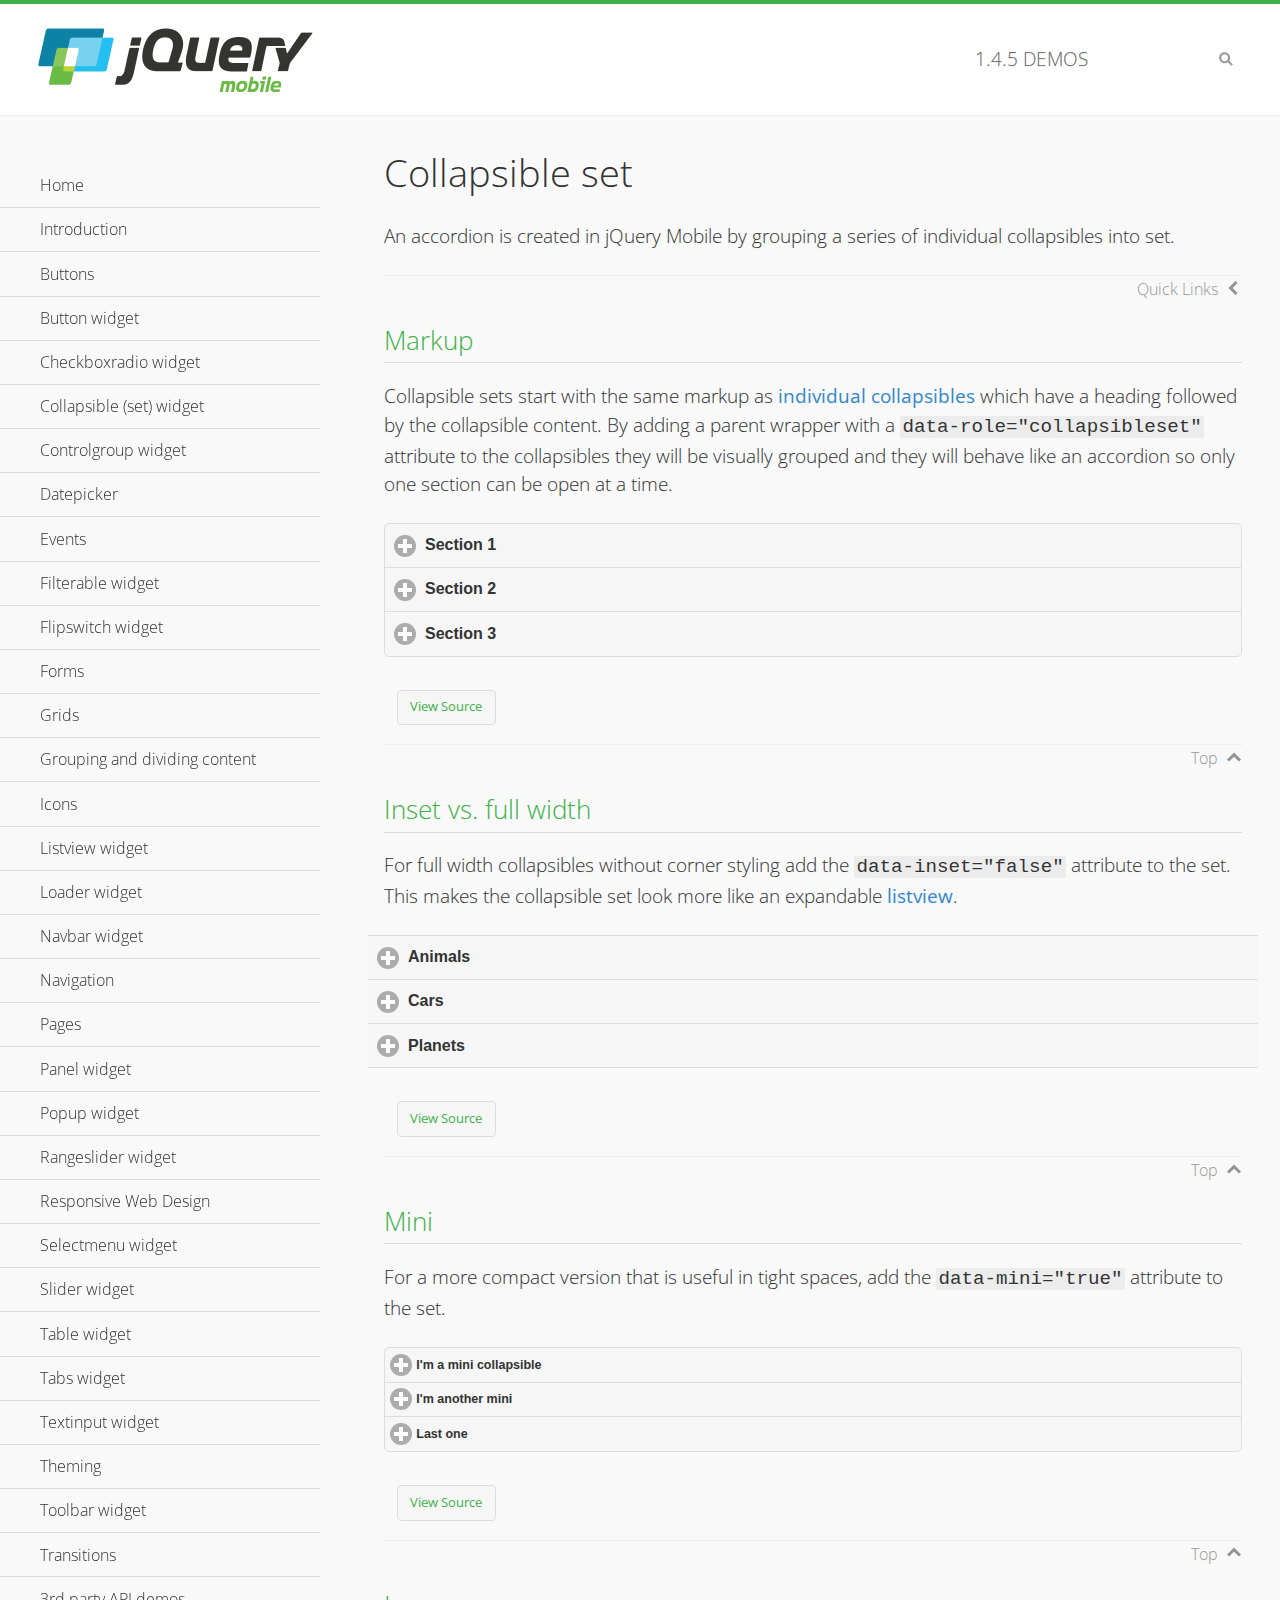
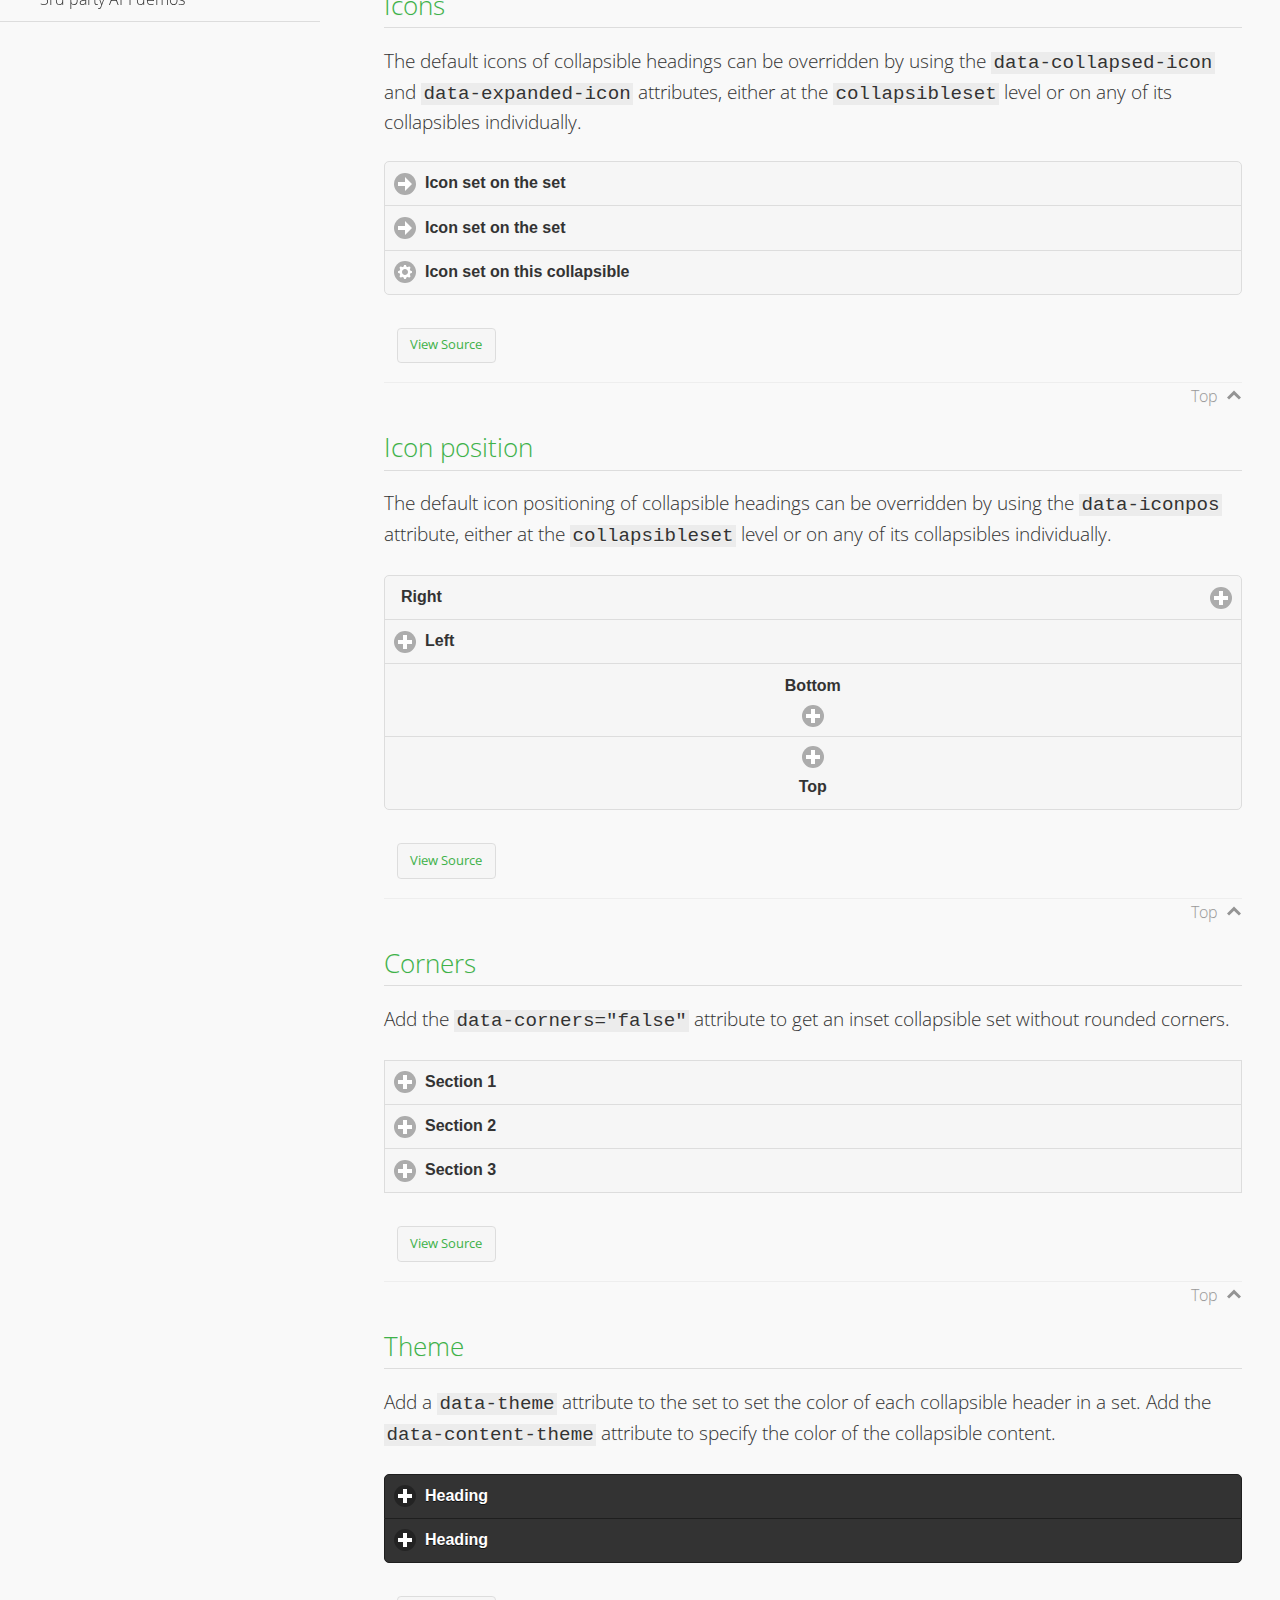
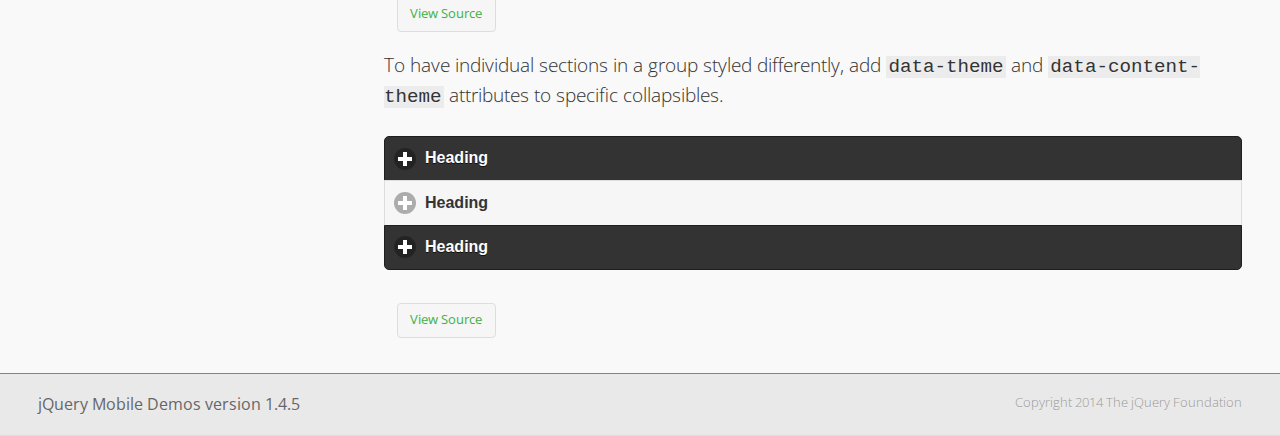
<file: jm/demos/collapsibleset/index.html>
<!DOCTYPE html>
<html>
<head>
	<meta charset="utf-8">
	<meta name="viewport" content="width=device-width, initial-scale=1">
	<title>Collapsible set - jQuery Mobile Demos</title>
	<link rel="shortcut icon" href="../favicon.ico">
    <link rel="stylesheet" href="http://fonts.googleapis.com/css?family=Open+Sans:300,400,700">
	<link rel="stylesheet" href="../css/themes/default/jquery.mobile-1.4.5.min.css">
	<link rel="stylesheet" href="../_assets/css/jqm-demos.css">
	<script src="../js/jquery.js"></script>
	<script src="../_assets/js/index.js"></script>
	<script src="../js/jquery.mobile-1.4.5.min.js"></script>
</head>
<body>
<div data-role="page" class="jqm-demos" data-quicklinks="true">

	<div data-role="header" class="jqm-header">
		<h2><a href="../" title="jQuery Mobile Demos home"><img src="../_assets/img/jquery-logo.png" alt="jQuery Mobile"></a></h2>
		<p><span class="jqm-version"></span> Demos</p>
		<a href="#" class="jqm-navmenu-link ui-btn ui-btn-icon-notext ui-corner-all ui-icon-bars ui-nodisc-icon ui-alt-icon ui-btn-left">Menu</a>
		<a href="#" class="jqm-search-link ui-btn ui-btn-icon-notext ui-corner-all ui-icon-search ui-nodisc-icon ui-alt-icon ui-btn-right">Search</a>
	</div><!-- /header -->

	<div role="main" class="ui-content jqm-content">

		<h1>Collapsible set</h1>

		<p>An accordion is created in jQuery Mobile by grouping a series of individual collapsibles into set.</p>

		<h2>Markup</h2>

		<p>Collapsible sets start with the same markup as <a href="../collapsible/" data-ajax="false">individual collapsibles</a> which have a heading followed by the collapsible content. By adding a parent wrapper with a <code>data-role="collapsibleset"</code> attribute to the collapsibles they will be visually grouped and they will behave like an accordion so only one section can be open at a time.</p>

			<div data-demo-html="true">
				<div data-role="collapsibleset" data-theme="a" data-content-theme="a">
					<div data-role="collapsible">
						<h3>Section 1</h3>
					<p>I'm the collapsible content for section 1</p>
					</div>
					<div data-role="collapsible">
						<h3>Section 2</h3>
					<p>I'm the collapsible content for section 2</p>

					</div>
					<div data-role="collapsible">
						<h3>Section 3</h3>
					<p>I'm the collapsible content for section 3</p>
					</div>
				</div>
			</div><!--/demo-html -->

		<h2>Inset vs. full width</h2>

		<p>For full width collapsibles without corner styling add the <code>data-inset="false"</code> attribute to the set. This makes the collapsible set look more like an expandable <a href="../listview/">listview</a>.</p>

			<div data-demo-html="true">
				<div data-role="collapsibleset" data-inset="false">
					<div data-role="collapsible">
						<h3>Animals</h3>
						<ul data-role="listview" data-inset="false">
							<li>Cats</li>
							<li>Dogs</li>
							<li>Lizards</li>
							<li>Snakes</li>
						</ul>
					</div>
					<div data-role="collapsible">
						<h3>Cars</h3>
						<ul data-role="listview" data-inset="false">
							<li>Acura</li>
							<li>Audi</li>
							<li>BMW</li>
							<li>Cadillac</li>
						</ul>
					</div>
					<div data-role="collapsible">
						<h3>Planets</h3>
						<ul data-role="listview" data-inset="false">
							<li>Earth</li>
							<li>Jupiter</li>
							<li>Mars</li>
							<li>Mercury</li>
						</ul>
					</div>
				</div>
			</div><!--/demo-html -->

		<h2>Mini</h2>

		<p>For a more compact version that is useful in tight spaces, add the <code>data-mini="true"</code> attribute to the set. </p>

			<div data-demo-html="true">
				<div data-role="collapsibleset" data-theme="a" data-content-theme="a" data-mini="true">
					<div data-role="collapsible">
						<h3>I'm a mini collapsible</h3>
					<p>This is good for tight spaces.</p>
					</div>
					<div data-role="collapsible">
						<h3>I'm another mini</h3>
					<p>Here's some collapsible content.</p>

					</div>
					<div data-role="collapsible">
						<h3>Last one</h3>
					<p>Final bit of collapsible content.</p>
					</div>
				</div>
			</div><!--/demo-html -->

		<h2>Icons</h2>

		<p>The default icons of collapsible headings can be overridden by using the <code>data-collapsed-icon</code> and <code>data-expanded-icon</code> attributes, either at the <code>collapsibleset</code> level or on any of its collapsibles individually.</p>

			<div data-demo-html="true">
				<div data-role="collapsibleset" data-theme="a" data-content-theme="a" data-collapsed-icon="arrow-r" data-expanded-icon="arrow-d">
					<div data-role="collapsible">
						<h3>Icon set on the set</h3>
					<p>Specify the open and close icons on the set to apply it to all the collapsibles within.</p>
					</div>
					<div data-role="collapsible">
						<h3>Icon set on the set</h3>
					<p>This collapsible also gets the icon from the set.</p>
					</div>
					<div data-role="collapsible" data-collapsed-icon="gear" data-expanded-icon="delete">
						<h3>Icon set on this collapsible</h3>
					<p>The icons here are applied to this collapsible specifically, thus overriding the set icons.</p>
					</div>
				</div>
			</div><!--/demo-html -->

		<h2>Icon position</h2>

		<p>The default icon positioning of collapsible headings can be overridden by using the <code>data-iconpos</code> attribute, either at the <code>collapsibleset</code> level or on any of its collapsibles individually.</p>

			<div data-demo-html="true">
				<div data-role="collapsibleset" data-theme="a" data-content-theme="a" data-iconpos="right">
					<div data-role="collapsible">
						<h3>Right</h3>
					<p>Inherits icon positioning from <code>data-iconpos="right"</code> attribute on set.</p>
					</div>
					<div data-role="collapsible" data-iconpos="left">
						<h3>Left</h3>
					<p>Set via <code>data-iconpos="left"</code> attribute on the collapsible</p>
					</div>
					<div data-role="collapsible" data-iconpos="bottom">
						<h3>Bottom</h3>
					<p>Set via <code>data-iconpos="bottom"</code> attribute on the collapsible</p>
					</div>
					<div data-role="collapsible" data-iconpos="top">
						<h3>Top</h3>
					<p>Set via <code>data-iconpos="top"</code> attribute on the collapsible</p>
					</div>
				</div>
			</div><!--/demo-html -->

		<h2>Corners</h2>
		<p>Add the <code>data-corners="false"</code> attribute to get an inset collapsible set without rounded corners.</p>

			<div data-demo-html="true">
				<div data-role="collapsibleset" data-corners="false" data-theme="a" data-content-theme="a">
					<div data-role="collapsible">
						<h3>Section 1</h3>
					<p>Collapsible content</p>
					</div>
					<div data-role="collapsible">
						<h3>Section 2</h3>
					<p>Collapsible content</p>

					</div>
					<div data-role="collapsible">
						<h3>Section 3</h3>
					<p>Collapsible content</p>
					</div>
				</div>
			</div><!--/demo-html -->

		<h2>Theme</h2>

		<p>Add a <code>data-theme</code> attribute to the set to set the color of each collapsible header in a set. Add the <code>data-content-theme</code> attribute to specify the color of the collapsible content. </p>

			<div data-demo-html="true">
				<div data-role="collapsibleset" data-theme="b" data-content-theme="b">
					<div data-role="collapsible">
						<h3>Heading</h3>
						<p>Content</p>
					</div>
					<div data-role="collapsible">
						<h3>Heading</h3>
						<p>Content</p>
					</div>
				</div>
			</div><!--/demo-html -->

		<p>To have individual sections in a group styled differently, add <code>data-theme</code> and <code>data-content-theme</code> attributes to specific collapsibles.</p>

			<div data-demo-html="true">
				<div data-role="collapsibleset" data-theme="b" data-content-theme="b">
					<div data-role="collapsible">
						<h3>Heading</h3>
						<p>Content</p>
					</div>
					<div data-role="collapsible" data-theme="a" data-content-theme="a">
						<h3>Heading</h3>
						<p>Content</p>
					</div>
					<div data-role="collapsible">
						<h3>Heading</h3>
						<p>Content</p>
					</div>
				</div>
		</div><!--/demo-html -->

	</div><!-- /content -->
	    <div data-role="panel" class="jqm-navmenu-panel" data-position="left" data-display="overlay" data-theme="a">
	    	<ul class="jqm-list ui-alt-icon ui-nodisc-icon">
<li data-filtertext="demos homepage" data-icon="home"><a href=".././">Home</a></li>
<li data-filtertext="introduction overview getting started"><a href="../intro/" data-ajax="false">Introduction</a></li>
<li data-filtertext="buttons button markup buttonmarkup method anchor link button element"><a href="../button-markup/" data-ajax="false">Buttons</a></li>
<li data-filtertext="form button widget input button submit reset"><a href="../button/" data-ajax="false">Button widget</a></li>
<li data-role="collapsible" data-enhanced="true" data-collapsed-icon="carat-d" data-expanded-icon="carat-u" data-iconpos="right" data-inset="false" class="ui-collapsible ui-collapsible-themed-content ui-collapsible-collapsed">
	<h3 class="ui-collapsible-heading ui-collapsible-heading-collapsed">
		<a href="#" class="ui-collapsible-heading-toggle ui-btn ui-btn-icon-right ui-btn-inherit ui-icon-carat-d">
		    Checkboxradio widget<span class="ui-collapsible-heading-status"> click to expand contents</span>
		</a>
	</h3>
	<div class="ui-collapsible-content ui-body-inherit ui-collapsible-content-collapsed" aria-hidden="true">
		<ul>
			<li data-filtertext="form checkboxradio widget checkbox input checkboxes controlgroups"><a href="../checkboxradio-checkbox/" data-ajax="false">Checkboxes</a></li>
			<li data-filtertext="form checkboxradio widget radio input radio buttons controlgroups"><a href="../checkboxradio-radio/" data-ajax="false">Radio buttons</a></li>
		</ul>
	</div>
</li>
<li data-role="collapsible" data-enhanced="true" data-collapsed-icon="carat-d" data-expanded-icon="carat-u" data-iconpos="right" data-inset="false" class="ui-collapsible ui-collapsible-themed-content ui-collapsible-collapsed">
	<h3 class="ui-collapsible-heading ui-collapsible-heading-collapsed">
		<a href="#" class="ui-collapsible-heading-toggle ui-btn ui-btn-icon-right ui-btn-inherit ui-icon-carat-d">
			Collapsible (set) widget<span class="ui-collapsible-heading-status"> click to expand contents</span>
		</a>
	</h3>
	<div class="ui-collapsible-content ui-body-inherit ui-collapsible-content-collapsed" aria-hidden="true">
		<ul>
			<li data-filtertext="collapsibles content formatting"><a href="../collapsible/" data-ajax="false">Collapsible</a></li>
			<li data-filtertext="dynamic collapsible set accordion append expand"><a href="../collapsible-dynamic/" data-ajax="false">Dynamic collapsibles</a></li>
			<li data-filtertext="accordions collapsible set widget content formatting grouped collapsibles"><a href="../collapsibleset/" data-ajax="false">Collapsible set</a></li>
		</ul>
	</div>
</li>
<li data-role="collapsible" data-enhanced="true" data-collapsed-icon="carat-d" data-expanded-icon="carat-u" data-iconpos="right" data-inset="false" class="ui-collapsible ui-collapsible-themed-content ui-collapsible-collapsed">
	<h3 class="ui-collapsible-heading ui-collapsible-heading-collapsed">
		<a href="#" class="ui-collapsible-heading-toggle ui-btn ui-btn-icon-right ui-btn-inherit ui-icon-carat-d">
			Controlgroup widget<span class="ui-collapsible-heading-status"> click to expand contents</span>
		</a>
	</h3>
	<div class="ui-collapsible-content ui-body-inherit ui-collapsible-content-collapsed" aria-hidden="true">
		<ul>
			<li data-filtertext="controlgroups selectmenu checkboxradio input grouped buttons horizontal vertical"><a href="../controlgroup/" data-ajax="false">Controlgroup</a></li>
			<li data-filtertext="dynamic controlgroup dynamically add buttons"><a href="../controlgroup-dynamic/" data-ajax="false">Dynamic controlgroups</a></li>
		</ul>
	</div>
</li>
<li data-filtertext="form datepicker widget date input"><a href="../datepicker/" data-ajax="false">Datepicker</a></li>
<li data-role="collapsible" data-enhanced="true" data-collapsed-icon="carat-d" data-expanded-icon="carat-u" data-iconpos="right" data-inset="false" class="ui-collapsible ui-collapsible-themed-content ui-collapsible-collapsed">
	<h3 class="ui-collapsible-heading ui-collapsible-heading-collapsed">
		<a href="#" class="ui-collapsible-heading-toggle ui-btn ui-btn-icon-right ui-btn-inherit ui-icon-carat-d">
			Events<span class="ui-collapsible-heading-status"> click to expand contents</span>
		</a>
	</h3>
	<div class="ui-collapsible-content ui-body-inherit ui-collapsible-content-collapsed" aria-hidden="true">
		<ul>
			<li data-filtertext="swipe to delete list items listviews swipe events"><a href="../swipe-list/" data-ajax="false">Swipe list items</a></li>
			<li data-filtertext="swipe to navigate swipe page navigation swipe events"><a href="../swipe-page/" data-ajax="false">Swipe page navigation</a></li>
		</ul>
	</div>
</li>
<li data-filtertext="filterable filter elements sorting searching listview table"><a href="../filterable/" data-ajax="false">Filterable widget</a></li>
<li data-filtertext="form flipswitch widget flip toggle switch binary select checkbox input"><a href="../flipswitch/" data-ajax="false">Flipswitch widget</a></li>
<li data-role="collapsible" data-enhanced="true" data-collapsed-icon="carat-d" data-expanded-icon="carat-u" data-iconpos="right" data-inset="false" class="ui-collapsible ui-collapsible-themed-content ui-collapsible-collapsed">
	<h3 class="ui-collapsible-heading ui-collapsible-heading-collapsed">
		<a href="#" class="ui-collapsible-heading-toggle ui-btn ui-btn-icon-right ui-btn-inherit ui-icon-carat-d">
			Forms<span class="ui-collapsible-heading-status"> click to expand contents</span>
		</a>
	</h3>
	<div class="ui-collapsible-content ui-body-inherit ui-collapsible-content-collapsed" aria-hidden="true">
		<ul>
			<li data-filtertext="forms text checkbox radio range button submit reset inputs selects textarea slider flipswitch label form elements"><a href="../forms/" data-ajax="false">Forms</a></li>
			<li data-filtertext="form hide labels hidden accessible ui-hidden-accessible forms"><a href="../forms-label-hidden-accessible/" data-ajax="false">Hide labels</a></li>
			<li data-filtertext="form field containers fieldcontain ui-field-contain forms"><a href="../forms-field-contain/" data-ajax="false">Field containers</a></li>
			<li data-filtertext="forms disabled form elements"><a href="../forms-disabled/" data-ajax="false">Forms disabled</a></li>
			<li data-filtertext="forms gallery examples overview forms text checkbox radio range button submit reset inputs selects textarea slider flipswitch label form elements"><a href="../forms-gallery/" data-ajax="false">Forms gallery</a></li>
		</ul>
	</div>
</li>
<li data-role="collapsible" data-enhanced="true" data-collapsed-icon="carat-d" data-expanded-icon="carat-u" data-iconpos="right" data-inset="false" class="ui-collapsible ui-collapsible-themed-content ui-collapsible-collapsed">
	<h3 class="ui-collapsible-heading ui-collapsible-heading-collapsed">
		<a href="#" class="ui-collapsible-heading-toggle ui-btn ui-btn-icon-right ui-btn-inherit ui-icon-carat-d">
			Grids<span class="ui-collapsible-heading-status"> click to expand contents</span>
		</a>
	</h3>
	<div class="ui-collapsible-content ui-body-inherit ui-collapsible-content-collapsed" aria-hidden="true">
		<ul>
			<li data-filtertext="grids columns blocks content formatting rwd responsive css framework"><a href="../grids/" data-ajax="false">Grids</a></li>
			<li data-filtertext="buttons in grids css framework"><a href="../grids-buttons/" data-ajax="false">Buttons in grids</a></li>
			<li data-filtertext="custom responsive grids rwd css framework"><a href="../grids-custom-responsive/" data-ajax="false">Custom responsive grids</a></li>
		</ul>
	</div>
</li>
<li data-filtertext="blocks content formatting sections heading"><a href="../body-bar-classes/" data-ajax="false">Grouping and dividing content</a></li>
<li data-role="collapsible" data-enhanced="true" data-collapsed-icon="carat-d" data-expanded-icon="carat-u" data-iconpos="right" data-inset="false" class="ui-collapsible ui-collapsible-themed-content ui-collapsible-collapsed">
	<h3 class="ui-collapsible-heading ui-collapsible-heading-collapsed">
		<a href="#" class="ui-collapsible-heading-toggle ui-btn ui-btn-icon-right ui-btn-inherit ui-icon-carat-d">
			Icons<span class="ui-collapsible-heading-status"> click to expand contents</span>
		</a>
	</h3>
	<div class="ui-collapsible-content ui-body-inherit ui-collapsible-content-collapsed" aria-hidden="true">
		<ul>
			<li data-filtertext="button icons svg disc alt custom icon position"><a href="../icons/" data-ajax="false">Icons</a></li>
			<li data-filtertext=""><a href="../icons-grunticon/" data-ajax="false">Grunticon loader</a></li>
		</ul>
	</div>
</li>
<li data-role="collapsible" data-enhanced="true" data-collapsed-icon="carat-d" data-expanded-icon="carat-u" data-iconpos="right" data-inset="false" class="ui-collapsible ui-collapsible-themed-content ui-collapsible-collapsed">
	<h3 class="ui-collapsible-heading ui-collapsible-heading-collapsed">
		<a href="#" class="ui-collapsible-heading-toggle ui-btn ui-btn-icon-right ui-btn-inherit ui-icon-carat-d">
			Listview widget<span class="ui-collapsible-heading-status"> click to expand contents</span>
		</a>
	</h3>
	<div class="ui-collapsible-content ui-body-inherit ui-collapsible-content-collapsed" aria-hidden="true">
		<ul>
			<li data-filtertext="listview widget thumbnails icons nested split button collapsible ul ol"><a href="../listview/" data-ajax="false">Listview</a></li>
			<li data-filtertext="autocomplete filterable reveal listview filtertextbeforefilter placeholder"><a href="../listview-autocomplete/" data-ajax="false">Listview autocomplete</a></li>
			<li data-filtertext="autocomplete filterable reveal listview remote data filtertextbeforefilter placeholder"><a href="../listview-autocomplete-remote/" data-ajax="false">Listview autocomplete remote data</a></li>
			<li data-filtertext="autodividers anchor jump scroll linkbars listview lists ul ol"><a href="../listview-autodividers-linkbar/" data-ajax="false">Listview autodividers linkbar</a></li>
			<li data-filtertext="listview autodividers selector autodividersselector lists ul ol"><a href="../listview-autodividers-selector/" data-ajax="false">Listview autodividers selector</a></li>
			<li data-filtertext="listview nested list items"><a href="../listview-nested-lists/" data-ajax="false">Nested Listviews</a></li>
			<li data-filtertext="listview collapsible list items flat"><a href="../listview-collapsible-item-flat/" data-ajax="false">Listview collapsible list items (flat)</a></li>
			<li data-filtertext="listview collapsible list indented"><a href="../listview-collapsible-item-indented/" data-ajax="false">Listview collapsible list items (indented)</a></li>
			<li data-filtertext="grid listview responsive grids responsive listviews lists ul"><a href="../listview-grid/" data-ajax="false">Listview responsive grid</a></li>
		</ul>
	</div>
</li>
<li data-filtertext="loader widget page loading navigation overlay spinner"><a href="../loader/" data-ajax="false">Loader widget</a></li>
<li data-filtertext="navbar widget navmenu toolbars header footer"><a href="../navbar/" data-ajax="false">Navbar widget</a></li>
<li data-role="collapsible" data-enhanced="true" data-collapsed-icon="carat-d" data-expanded-icon="carat-u" data-iconpos="right" data-inset="false" class="ui-collapsible ui-collapsible-themed-content ui-collapsible-collapsed">
	<h3 class="ui-collapsible-heading ui-collapsible-heading-collapsed">
		<a href="#" class="ui-collapsible-heading-toggle ui-btn ui-btn-icon-right ui-btn-inherit ui-icon-carat-d">
			Navigation<span class="ui-collapsible-heading-status"> click to expand contents</span>
		</a>
	</h3>
	<div class="ui-collapsible-content ui-body-inherit ui-collapsible-content-collapsed" aria-hidden="true">
		<ul>
			<li data-filtertext="ajax navigation navigate widget history event method"><a href="../navigation/" data-ajax="false">Navigation</a></li>
			<li data-filtertext="linking pages page links navigation ajax prefetch cache"><a href="../navigation-linking-pages/" data-ajax="false">Linking pages</a></li>
			<!-- <li data-filtertext="php redirect server redirection server-side navigation"><a href="../navigation-php-redirect/" data-ajax="false">PHP redirect demo</a></li>-->
			<li data-filtertext="navigation redirection hash query"><a href="../navigation-hash-processing/" data-ajax="false">Hash processing demo</a></li>
			<li data-filtertext="navigation redirection hash query"><a href="../page-events/" data-ajax="false">Page Navigation Events</a></li>
		</ul>
	</div>
</li>
<li data-role="collapsible" data-enhanced="true" data-collapsed-icon="carat-d" data-expanded-icon="carat-u" data-iconpos="right" data-inset="false" class="ui-collapsible ui-collapsible-themed-content ui-collapsible-collapsed">
	<h3 class="ui-collapsible-heading ui-collapsible-heading-collapsed">
		<a href="#" class="ui-collapsible-heading-toggle ui-btn ui-btn-icon-right ui-btn-inherit ui-icon-carat-d">
			Pages<span class="ui-collapsible-heading-status"> click to expand contents</span>
		</a>
	</h3>
	<div class="ui-collapsible-content ui-body-inherit ui-collapsible-content-collapsed" aria-hidden="true">
		<ul>
			<li data-filtertext="pages page widget ajax navigation"><a href="../pages/" data-ajax="false">Pages</a></li>
			<li data-filtertext="single page"><a href="../pages-single-page/" data-ajax="false">Single page</a></li>
			<li data-filtertext="multipage multi-page page"><a href="../pages-multi-page/" data-ajax="false">Multi-page template</a></li>
			<li data-filtertext="dialog page widget modal popup"><a href="../pages-dialog/" data-ajax="false">Dialog page</a></li>
		</ul>
	</div>
</li>
<li data-role="collapsible" data-enhanced="true" data-collapsed-icon="carat-d" data-expanded-icon="carat-u" data-iconpos="right" data-inset="false" class="ui-collapsible ui-collapsible-themed-content ui-collapsible-collapsed">
	<h3 class="ui-collapsible-heading ui-collapsible-heading-collapsed">
		<a href="#" class="ui-collapsible-heading-toggle ui-btn ui-btn-icon-right ui-btn-inherit ui-icon-carat-d">
			Panel widget<span class="ui-collapsible-heading-status"> click to expand contents</span>
		</a>
	</h3>
	<div class="ui-collapsible-content ui-body-inherit ui-collapsible-content-collapsed" aria-hidden="true">
		<ul>
			<li data-filtertext="panel widget sliding panels reveal push overlay responsive"><a href="../panel/" data-ajax="false">Panel</a></li>
			<li data-filtertext=""><a href="../panel-external/" data-ajax="false">External panels</a></li>
			<li data-filtertext="panel "><a href="../panel-fixed/" data-ajax="false">Fixed panels</a></li>
			<li data-filtertext="panel slide panels sliding panels shadow rwd responsive breakpoint"><a href="../panel-responsive/" data-ajax="false">Panels responsive</a></li>
			<li data-filtertext="panel custom style custom panel width reveal shadow listview panel styling page background wrapper"><a href="../panel-styling/" data-ajax="false">Custom panel style</a></li>
			<li data-filtertext="panel open on swipe"><a href="../panel-swipe-open/" data-ajax="false">Panel open on swipe</a></li>
			<li data-filtertext="panels outside page internal external toolbars"><a href="../panel-external-internal/" data-ajax="false">Panel external and internal</a></li>
		</ul>
	</div>
</li>
<li data-role="collapsible" data-enhanced="true" data-collapsed-icon="carat-d" data-expanded-icon="carat-u" data-iconpos="right" data-inset="false" class="ui-collapsible ui-collapsible-themed-content ui-collapsible-collapsed">
	<h3 class="ui-collapsible-heading ui-collapsible-heading-collapsed">
		<a href="#" class="ui-collapsible-heading-toggle ui-btn ui-btn-icon-right ui-btn-inherit ui-icon-carat-d">
			Popup widget<span class="ui-collapsible-heading-status"> click to expand contents</span>
		</a>
	</h3>
	<div class="ui-collapsible-content ui-body-inherit ui-collapsible-content-collapsed" aria-hidden="true">
		<ul>
			<li data-filtertext="popup widget popups dialog modal transition tooltip lightbox form overlay screen flip pop fade transition"><a href="../popup/" data-ajax="false">Popup</a></li>
			<li data-filtertext="popup alignment position"><a href="../popup-alignment/" data-ajax="false">Popup alignment</a></li>
			<li data-filtertext="popup arrow size popups popover"><a href="../popup-arrow-size/" data-ajax="false">Popup arrow size</a></li>
			<li data-filtertext="dynamic popups popup images lightbox"><a href="../popup-dynamic/" data-ajax="false">Dynamic popups</a></li>
			<li data-filtertext="popups with iframes scaling"><a href="../popup-iframe/" data-ajax="false">Popups with iframes</a></li>
			<li data-filtertext="popup image scaling"><a href="../popup-image-scaling/" data-ajax="false">Popup image scaling</a></li>
			<li data-filtertext="external popup outside multi-page"><a href="../popup-outside-multipage/" data-ajax="false">Popup outside multi-page</a></li>
		</ul>
	</div>
</li>
<li data-filtertext="form rangeslider widget dual sliders dual handle sliders range input"><a href="../rangeslider/" data-ajax="false">Rangeslider widget</a></li>
<li data-filtertext="responsive web design rwd adaptive progressive enhancement PE accessible mobile breakpoints media query media queries"><a href="../rwd/" data-ajax="false">Responsive Web Design</a></li>
<li data-role="collapsible" data-enhanced="true" data-collapsed-icon="carat-d" data-expanded-icon="carat-u" data-iconpos="right" data-inset="false" class="ui-collapsible ui-collapsible-themed-content ui-collapsible-collapsed">
	<h3 class="ui-collapsible-heading ui-collapsible-heading-collapsed">
		<a href="#" class="ui-collapsible-heading-toggle ui-btn ui-btn-icon-right ui-btn-inherit ui-icon-carat-d">
			Selectmenu widget<span class="ui-collapsible-heading-status"> click to expand contents</span>
		</a>
	</h3>
	<div class="ui-collapsible-content ui-body-inherit ui-collapsible-content-collapsed" aria-hidden="true">
		<ul>
			<li data-filtertext="form selectmenu widget select input custom select menu selects"><a href="../selectmenu/" data-ajax="false">Selectmenu</a></li>
			<li data-filtertext="form custom select menu selectmenu widget custom menu option optgroup multiple selects"><a href="../selectmenu-custom/" data-ajax="false">Custom select menu</a></li>
			<li data-filtertext="filterable select filter popup dialog"><a href="../selectmenu-custom-filter/" data-ajax="false">Custom select menu with filter</a></li>
		</ul>
	</div>
</li>
<li data-role="collapsible" data-enhanced="true" data-collapsed-icon="carat-d" data-expanded-icon="carat-u" data-iconpos="right" data-inset="false" class="ui-collapsible ui-collapsible-themed-content ui-collapsible-collapsed">
	<h3 class="ui-collapsible-heading ui-collapsible-heading-collapsed">
		<a href="#" class="ui-collapsible-heading-toggle ui-btn ui-btn-icon-right ui-btn-inherit ui-icon-carat-d">
			Slider widget<span class="ui-collapsible-heading-status"> click to expand contents</span>
		</a>
	</h3>
	<div class="ui-collapsible-content ui-body-inherit ui-collapsible-content-collapsed" aria-hidden="true">
		<ul>
			<li data-filtertext="form slider widget range input single sliders"><a href="../slider/" data-ajax="false">Slider</a></li>
			<li data-filtertext="form slider widget flipswitch slider binary select flip toggle switch"><a href="../slider-flipswitch/" data-ajax="false">Slider flip toggle switch</a></li>
			<li data-filtertext="form slider tooltip handle value input range sliders"><a href="../slider-tooltip/" data-ajax="false">Slider tooltip</a></li>
		</ul>
	</div>
</li>
<li data-role="collapsible" data-enhanced="true" data-collapsed-icon="carat-d" data-expanded-icon="carat-u" data-iconpos="right" data-inset="false" class="ui-collapsible ui-collapsible-themed-content ui-collapsible-collapsed">
	<h3 class="ui-collapsible-heading ui-collapsible-heading-collapsed">
		<a href="#" class="ui-collapsible-heading-toggle ui-btn ui-btn-icon-right ui-btn-inherit ui-icon-carat-d">
			Table widget<span class="ui-collapsible-heading-status"> click to expand contents</span>
		</a>
	</h3>
	<div class="ui-collapsible-content ui-body-inherit ui-collapsible-content-collapsed" aria-hidden="true">
		<ul>
			<li data-filtertext="table widget reflow column toggle th td responsive tables rwd hide show tabular"><a href="../table-column-toggle/" data-ajax="false">Table Column Toggle</a></li>
			<li data-filtertext="table column toggle phone comparison demo"><a href="../table-column-toggle-example/" data-ajax="false">Table Column Toggle demo</a></li>
			<li data-filtertext="responsive tables table column toggle heading groups rwd breakpoint"><a href="../table-column-toggle-heading-groups/" data-ajax="false">Table Column Toggle heading groups</a></li>
			<li data-filtertext="responsive tables table column toggle hide rwd breakpoint customization options"><a href="../table-column-toggle-options/" data-ajax="false">Table Column Toggle options</a></li>
			<li data-filtertext="table reflow th td responsive rwd columns tabular"><a href="../table-reflow/" data-ajax="false">Table Reflow</a></li>
			<li data-filtertext="responsive tables table reflow heading groups rwd breakpoint"><a href="../table-reflow-heading-groups/" data-ajax="false">Table Reflow heading groups</a></li>
			<li data-filtertext="responsive tables table reflow stripes strokes table style"><a href="../table-reflow-stripes-strokes/" data-ajax="false">Table Reflow stripes and strokes</a></li>
			<li data-filtertext="responsive tables table reflow stack custom styles"><a href="../table-reflow-styling/" data-ajax="false">Table Reflow custom styles</a></li>
		</ul>
	</div>
</li>
<li data-filtertext="ui tabs widget"><a href="../tabs/" data-ajax="false">Tabs widget</a></li>
<li data-filtertext="form textinput widget text input textarea number date time tel email file color password"><a href="../textinput/" data-ajax="false">Textinput widget</a></li>
<li data-role="collapsible" data-enhanced="true" data-collapsed-icon="carat-d" data-expanded-icon="carat-u" data-iconpos="right" data-inset="false" class="ui-collapsible ui-collapsible-themed-content ui-collapsible-collapsed">
	<h3 class="ui-collapsible-heading ui-collapsible-heading-collapsed">
		<a href="#" class="ui-collapsible-heading-toggle ui-btn ui-btn-icon-right ui-btn-inherit ui-icon-carat-d">
			Theming<span class="ui-collapsible-heading-status"> click to expand contents</span>
		</a>
	</h3>
	<div class="ui-collapsible-content ui-body-inherit ui-collapsible-content-collapsed" aria-hidden="true">
		<ul>
			<li data-filtertext="default theme swatches theming style css"><a href="../theme-default/" data-ajax="false">Default theme</a></li>
			<li data-filtertext="classic theme old theme swatches theming style css"><a href="../theme-classic/" data-ajax="false">Classic theme</a></li>
		</ul>
	</div>
</li>
<li data-role="collapsible" data-enhanced="true" data-collapsed-icon="carat-d" data-expanded-icon="carat-u" data-iconpos="right" data-inset="false" class="ui-collapsible ui-collapsible-themed-content ui-collapsible-collapsed">
	<h3 class="ui-collapsible-heading ui-collapsible-heading-collapsed">
		<a href="#" class="ui-collapsible-heading-toggle ui-btn ui-btn-icon-right ui-btn-inherit ui-icon-carat-d">
			Toolbar widget<span class="ui-collapsible-heading-status"> click to expand contents</span>
		</a>
	</h3>
	<div class="ui-collapsible-content ui-body-inherit ui-collapsible-content-collapsed" aria-hidden="true">
		<ul>
			<li data-filtertext="toolbar widget header footer toolbars fixed fullscreen external sections"><a href="../toolbar/" data-ajax="false">Toolbar</a></li>
			<li data-filtertext="dynamic toolbars dynamically add toolbar header footer"><a href="../toolbar-dynamic/" data-ajax="false">Dynamic toolbars</a></li>
			<li data-filtertext="external toolbars header footer"><a href="../toolbar-external/" data-ajax="false">External toolbars</a></li>
			<li data-filtertext="fixed toolbars header footer"><a href="../toolbar-fixed/" data-ajax="false">Fixed toolbars</a></li>
			<li data-filtertext="fixed fullscreen toolbars header footer"><a href="../toolbar-fixed-fullscreen/" data-ajax="false">Fullscreen toolbars</a></li>
			<li data-filtertext="external fixed toolbars header footer"><a href="../toolbar-fixed-external/" data-ajax="false">Fixed external toolbars</a></li>
			<li data-filtertext="external persistent toolbars header footer navbar navmenu"><a href="../toolbar-fixed-persistent/" data-ajax="false">Persistent toolbars</a></li>
			<li data-filtertext="external ajax optimized toolbars persistent toolbars header footer navbar"><a href="../toolbar-fixed-persistent-optimized/" data-ajax="false">Ajax optimized toolbars</a></li>
			<li data-filtertext="form in toolbars header footer"><a href="../toolbar-fixed-forms/" data-ajax="false">Form in toolbar</a></li>
		</ul>
	</div>
</li>
<li data-filtertext="page transitions animated pages popup navigation flip slide fade pop"><a href="../transitions/" data-ajax="false">Transitions</a></li>
<li data-role="collapsible" data-enhanced="true" data-collapsed-icon="carat-d" data-expanded-icon="carat-u" data-iconpos="right" data-inset="false" class="ui-collapsible ui-collapsible-themed-content ui-collapsible-collapsed">
	<h3 class="ui-collapsible-heading ui-collapsible-heading-collapsed">
		<a href="#" class="ui-collapsible-heading-toggle ui-btn ui-btn-icon-right ui-btn-inherit ui-icon-carat-d">
			3rd party API demos<span class="ui-collapsible-heading-status"> click to expand contents</span>
		</a>
	</h3>
	<div class="ui-collapsible-content ui-body-inherit ui-collapsible-content-collapsed" aria-hidden="true">
		<ul>
			<li data-filtertext="backbone requirejs navigation router"><a href="../backbone-requirejs/" data-ajax="false">Backbone RequireJS</a></li>
			<li data-filtertext="google maps geolocation demo"><a href="../map-geolocation/" data-ajax="false">Google Maps geolocation</a></li>
			<li data-filtertext="google maps hybrid"><a href="../map-list-toggle/" data-ajax="false">Google Maps list toggle</a></li>
		</ul>
	</div>
</li>



		     </ul>
		</div><!-- /panel -->


	<div data-role="footer" data-position="fixed" data-tap-toggle="false" class="jqm-footer">
		<p>jQuery Mobile Demos version <span class="jqm-version"></span></p>
		<p>Copyright 2014 The jQuery Foundation</p>
	</div><!-- /footer -->
	<!-- TODO: This should become an external panel so we can add input to markup (unique ID) -->
    <div data-role="panel" class="jqm-search-panel" data-position="right" data-display="overlay" data-theme="a">
		<div class="jqm-search">
			<ul class="jqm-list" data-filter-placeholder="Search demos..." data-filter-reveal="true">
<li data-filtertext="demos homepage" data-icon="home"><a href=".././">Home</a></li>
<li data-filtertext="introduction overview getting started"><a href="../intro/" data-ajax="false">Introduction</a></li>
<li data-filtertext="buttons button markup buttonmarkup method anchor link button element"><a href="../button-markup/" data-ajax="false">Buttons</a></li>
<li data-filtertext="form button widget input button submit reset"><a href="../button/" data-ajax="false">Button widget</a></li>
<li data-role="collapsible" data-enhanced="true" data-collapsed-icon="carat-d" data-expanded-icon="carat-u" data-iconpos="right" data-inset="false" class="ui-collapsible ui-collapsible-themed-content ui-collapsible-collapsed">
	<h3 class="ui-collapsible-heading ui-collapsible-heading-collapsed">
		<a href="#" class="ui-collapsible-heading-toggle ui-btn ui-btn-icon-right ui-btn-inherit ui-icon-carat-d">
		    Checkboxradio widget<span class="ui-collapsible-heading-status"> click to expand contents</span>
		</a>
	</h3>
	<div class="ui-collapsible-content ui-body-inherit ui-collapsible-content-collapsed" aria-hidden="true">
		<ul>
			<li data-filtertext="form checkboxradio widget checkbox input checkboxes controlgroups"><a href="../checkboxradio-checkbox/" data-ajax="false">Checkboxes</a></li>
			<li data-filtertext="form checkboxradio widget radio input radio buttons controlgroups"><a href="../checkboxradio-radio/" data-ajax="false">Radio buttons</a></li>
		</ul>
	</div>
</li>
<li data-role="collapsible" data-enhanced="true" data-collapsed-icon="carat-d" data-expanded-icon="carat-u" data-iconpos="right" data-inset="false" class="ui-collapsible ui-collapsible-themed-content ui-collapsible-collapsed">
	<h3 class="ui-collapsible-heading ui-collapsible-heading-collapsed">
		<a href="#" class="ui-collapsible-heading-toggle ui-btn ui-btn-icon-right ui-btn-inherit ui-icon-carat-d">
			Collapsible (set) widget<span class="ui-collapsible-heading-status"> click to expand contents</span>
		</a>
	</h3>
	<div class="ui-collapsible-content ui-body-inherit ui-collapsible-content-collapsed" aria-hidden="true">
		<ul>
			<li data-filtertext="collapsibles content formatting"><a href="../collapsible/" data-ajax="false">Collapsible</a></li>
			<li data-filtertext="dynamic collapsible set accordion append expand"><a href="../collapsible-dynamic/" data-ajax="false">Dynamic collapsibles</a></li>
			<li data-filtertext="accordions collapsible set widget content formatting grouped collapsibles"><a href="../collapsibleset/" data-ajax="false">Collapsible set</a></li>
		</ul>
	</div>
</li>
<li data-role="collapsible" data-enhanced="true" data-collapsed-icon="carat-d" data-expanded-icon="carat-u" data-iconpos="right" data-inset="false" class="ui-collapsible ui-collapsible-themed-content ui-collapsible-collapsed">
	<h3 class="ui-collapsible-heading ui-collapsible-heading-collapsed">
		<a href="#" class="ui-collapsible-heading-toggle ui-btn ui-btn-icon-right ui-btn-inherit ui-icon-carat-d">
			Controlgroup widget<span class="ui-collapsible-heading-status"> click to expand contents</span>
		</a>
	</h3>
	<div class="ui-collapsible-content ui-body-inherit ui-collapsible-content-collapsed" aria-hidden="true">
		<ul>
			<li data-filtertext="controlgroups selectmenu checkboxradio input grouped buttons horizontal vertical"><a href="../controlgroup/" data-ajax="false">Controlgroup</a></li>
			<li data-filtertext="dynamic controlgroup dynamically add buttons"><a href="../controlgroup-dynamic/" data-ajax="false">Dynamic controlgroups</a></li>
		</ul>
	</div>
</li>
<li data-filtertext="form datepicker widget date input"><a href="../datepicker/" data-ajax="false">Datepicker</a></li>
<li data-role="collapsible" data-enhanced="true" data-collapsed-icon="carat-d" data-expanded-icon="carat-u" data-iconpos="right" data-inset="false" class="ui-collapsible ui-collapsible-themed-content ui-collapsible-collapsed">
	<h3 class="ui-collapsible-heading ui-collapsible-heading-collapsed">
		<a href="#" class="ui-collapsible-heading-toggle ui-btn ui-btn-icon-right ui-btn-inherit ui-icon-carat-d">
			Events<span class="ui-collapsible-heading-status"> click to expand contents</span>
		</a>
	</h3>
	<div class="ui-collapsible-content ui-body-inherit ui-collapsible-content-collapsed" aria-hidden="true">
		<ul>
			<li data-filtertext="swipe to delete list items listviews swipe events"><a href="../swipe-list/" data-ajax="false">Swipe list items</a></li>
			<li data-filtertext="swipe to navigate swipe page navigation swipe events"><a href="../swipe-page/" data-ajax="false">Swipe page navigation</a></li>
		</ul>
	</div>
</li>
<li data-filtertext="filterable filter elements sorting searching listview table"><a href="../filterable/" data-ajax="false">Filterable widget</a></li>
<li data-filtertext="form flipswitch widget flip toggle switch binary select checkbox input"><a href="../flipswitch/" data-ajax="false">Flipswitch widget</a></li>
<li data-role="collapsible" data-enhanced="true" data-collapsed-icon="carat-d" data-expanded-icon="carat-u" data-iconpos="right" data-inset="false" class="ui-collapsible ui-collapsible-themed-content ui-collapsible-collapsed">
	<h3 class="ui-collapsible-heading ui-collapsible-heading-collapsed">
		<a href="#" class="ui-collapsible-heading-toggle ui-btn ui-btn-icon-right ui-btn-inherit ui-icon-carat-d">
			Forms<span class="ui-collapsible-heading-status"> click to expand contents</span>
		</a>
	</h3>
	<div class="ui-collapsible-content ui-body-inherit ui-collapsible-content-collapsed" aria-hidden="true">
		<ul>
			<li data-filtertext="forms text checkbox radio range button submit reset inputs selects textarea slider flipswitch label form elements"><a href="../forms/" data-ajax="false">Forms</a></li>
			<li data-filtertext="form hide labels hidden accessible ui-hidden-accessible forms"><a href="../forms-label-hidden-accessible/" data-ajax="false">Hide labels</a></li>
			<li data-filtertext="form field containers fieldcontain ui-field-contain forms"><a href="../forms-field-contain/" data-ajax="false">Field containers</a></li>
			<li data-filtertext="forms disabled form elements"><a href="../forms-disabled/" data-ajax="false">Forms disabled</a></li>
			<li data-filtertext="forms gallery examples overview forms text checkbox radio range button submit reset inputs selects textarea slider flipswitch label form elements"><a href="../forms-gallery/" data-ajax="false">Forms gallery</a></li>
		</ul>
	</div>
</li>
<li data-role="collapsible" data-enhanced="true" data-collapsed-icon="carat-d" data-expanded-icon="carat-u" data-iconpos="right" data-inset="false" class="ui-collapsible ui-collapsible-themed-content ui-collapsible-collapsed">
	<h3 class="ui-collapsible-heading ui-collapsible-heading-collapsed">
		<a href="#" class="ui-collapsible-heading-toggle ui-btn ui-btn-icon-right ui-btn-inherit ui-icon-carat-d">
			Grids<span class="ui-collapsible-heading-status"> click to expand contents</span>
		</a>
	</h3>
	<div class="ui-collapsible-content ui-body-inherit ui-collapsible-content-collapsed" aria-hidden="true">
		<ul>
			<li data-filtertext="grids columns blocks content formatting rwd responsive css framework"><a href="../grids/" data-ajax="false">Grids</a></li>
			<li data-filtertext="buttons in grids css framework"><a href="../grids-buttons/" data-ajax="false">Buttons in grids</a></li>
			<li data-filtertext="custom responsive grids rwd css framework"><a href="../grids-custom-responsive/" data-ajax="false">Custom responsive grids</a></li>
		</ul>
	</div>
</li>
<li data-filtertext="blocks content formatting sections heading"><a href="../body-bar-classes/" data-ajax="false">Grouping and dividing content</a></li>
<li data-role="collapsible" data-enhanced="true" data-collapsed-icon="carat-d" data-expanded-icon="carat-u" data-iconpos="right" data-inset="false" class="ui-collapsible ui-collapsible-themed-content ui-collapsible-collapsed">
	<h3 class="ui-collapsible-heading ui-collapsible-heading-collapsed">
		<a href="#" class="ui-collapsible-heading-toggle ui-btn ui-btn-icon-right ui-btn-inherit ui-icon-carat-d">
			Icons<span class="ui-collapsible-heading-status"> click to expand contents</span>
		</a>
	</h3>
	<div class="ui-collapsible-content ui-body-inherit ui-collapsible-content-collapsed" aria-hidden="true">
		<ul>
			<li data-filtertext="button icons svg disc alt custom icon position"><a href="../icons/" data-ajax="false">Icons</a></li>
			<li data-filtertext=""><a href="../icons-grunticon/" data-ajax="false">Grunticon loader</a></li>
		</ul>
	</div>
</li>
<li data-role="collapsible" data-enhanced="true" data-collapsed-icon="carat-d" data-expanded-icon="carat-u" data-iconpos="right" data-inset="false" class="ui-collapsible ui-collapsible-themed-content ui-collapsible-collapsed">
	<h3 class="ui-collapsible-heading ui-collapsible-heading-collapsed">
		<a href="#" class="ui-collapsible-heading-toggle ui-btn ui-btn-icon-right ui-btn-inherit ui-icon-carat-d">
			Listview widget<span class="ui-collapsible-heading-status"> click to expand contents</span>
		</a>
	</h3>
	<div class="ui-collapsible-content ui-body-inherit ui-collapsible-content-collapsed" aria-hidden="true">
		<ul>
			<li data-filtertext="listview widget thumbnails icons nested split button collapsible ul ol"><a href="../listview/" data-ajax="false">Listview</a></li>
			<li data-filtertext="autocomplete filterable reveal listview filtertextbeforefilter placeholder"><a href="../listview-autocomplete/" data-ajax="false">Listview autocomplete</a></li>
			<li data-filtertext="autocomplete filterable reveal listview remote data filtertextbeforefilter placeholder"><a href="../listview-autocomplete-remote/" data-ajax="false">Listview autocomplete remote data</a></li>
			<li data-filtertext="autodividers anchor jump scroll linkbars listview lists ul ol"><a href="../listview-autodividers-linkbar/" data-ajax="false">Listview autodividers linkbar</a></li>
			<li data-filtertext="listview autodividers selector autodividersselector lists ul ol"><a href="../listview-autodividers-selector/" data-ajax="false">Listview autodividers selector</a></li>
			<li data-filtertext="listview nested list items"><a href="../listview-nested-lists/" data-ajax="false">Nested Listviews</a></li>
			<li data-filtertext="listview collapsible list items flat"><a href="../listview-collapsible-item-flat/" data-ajax="false">Listview collapsible list items (flat)</a></li>
			<li data-filtertext="listview collapsible list indented"><a href="../listview-collapsible-item-indented/" data-ajax="false">Listview collapsible list items (indented)</a></li>
			<li data-filtertext="grid listview responsive grids responsive listviews lists ul"><a href="../listview-grid/" data-ajax="false">Listview responsive grid</a></li>
		</ul>
	</div>
</li>
<li data-filtertext="loader widget page loading navigation overlay spinner"><a href="../loader/" data-ajax="false">Loader widget</a></li>
<li data-filtertext="navbar widget navmenu toolbars header footer"><a href="../navbar/" data-ajax="false">Navbar widget</a></li>
<li data-role="collapsible" data-enhanced="true" data-collapsed-icon="carat-d" data-expanded-icon="carat-u" data-iconpos="right" data-inset="false" class="ui-collapsible ui-collapsible-themed-content ui-collapsible-collapsed">
	<h3 class="ui-collapsible-heading ui-collapsible-heading-collapsed">
		<a href="#" class="ui-collapsible-heading-toggle ui-btn ui-btn-icon-right ui-btn-inherit ui-icon-carat-d">
			Navigation<span class="ui-collapsible-heading-status"> click to expand contents</span>
		</a>
	</h3>
	<div class="ui-collapsible-content ui-body-inherit ui-collapsible-content-collapsed" aria-hidden="true">
		<ul>
			<li data-filtertext="ajax navigation navigate widget history event method"><a href="../navigation/" data-ajax="false">Navigation</a></li>
			<li data-filtertext="linking pages page links navigation ajax prefetch cache"><a href="../navigation-linking-pages/" data-ajax="false">Linking pages</a></li>
			<!-- <li data-filtertext="php redirect server redirection server-side navigation"><a href="../navigation-php-redirect/" data-ajax="false">PHP redirect demo</a></li>-->
			<li data-filtertext="navigation redirection hash query"><a href="../navigation-hash-processing/" data-ajax="false">Hash processing demo</a></li>
			<li data-filtertext="navigation redirection hash query"><a href="../page-events/" data-ajax="false">Page Navigation Events</a></li>
		</ul>
	</div>
</li>
<li data-role="collapsible" data-enhanced="true" data-collapsed-icon="carat-d" data-expanded-icon="carat-u" data-iconpos="right" data-inset="false" class="ui-collapsible ui-collapsible-themed-content ui-collapsible-collapsed">
	<h3 class="ui-collapsible-heading ui-collapsible-heading-collapsed">
		<a href="#" class="ui-collapsible-heading-toggle ui-btn ui-btn-icon-right ui-btn-inherit ui-icon-carat-d">
			Pages<span class="ui-collapsible-heading-status"> click to expand contents</span>
		</a>
	</h3>
	<div class="ui-collapsible-content ui-body-inherit ui-collapsible-content-collapsed" aria-hidden="true">
		<ul>
			<li data-filtertext="pages page widget ajax navigation"><a href="../pages/" data-ajax="false">Pages</a></li>
			<li data-filtertext="single page"><a href="../pages-single-page/" data-ajax="false">Single page</a></li>
			<li data-filtertext="multipage multi-page page"><a href="../pages-multi-page/" data-ajax="false">Multi-page template</a></li>
			<li data-filtertext="dialog page widget modal popup"><a href="../pages-dialog/" data-ajax="false">Dialog page</a></li>
		</ul>
	</div>
</li>
<li data-role="collapsible" data-enhanced="true" data-collapsed-icon="carat-d" data-expanded-icon="carat-u" data-iconpos="right" data-inset="false" class="ui-collapsible ui-collapsible-themed-content ui-collapsible-collapsed">
	<h3 class="ui-collapsible-heading ui-collapsible-heading-collapsed">
		<a href="#" class="ui-collapsible-heading-toggle ui-btn ui-btn-icon-right ui-btn-inherit ui-icon-carat-d">
			Panel widget<span class="ui-collapsible-heading-status"> click to expand contents</span>
		</a>
	</h3>
	<div class="ui-collapsible-content ui-body-inherit ui-collapsible-content-collapsed" aria-hidden="true">
		<ul>
			<li data-filtertext="panel widget sliding panels reveal push overlay responsive"><a href="../panel/" data-ajax="false">Panel</a></li>
			<li data-filtertext=""><a href="../panel-external/" data-ajax="false">External panels</a></li>
			<li data-filtertext="panel "><a href="../panel-fixed/" data-ajax="false">Fixed panels</a></li>
			<li data-filtertext="panel slide panels sliding panels shadow rwd responsive breakpoint"><a href="../panel-responsive/" data-ajax="false">Panels responsive</a></li>
			<li data-filtertext="panel custom style custom panel width reveal shadow listview panel styling page background wrapper"><a href="../panel-styling/" data-ajax="false">Custom panel style</a></li>
			<li data-filtertext="panel open on swipe"><a href="../panel-swipe-open/" data-ajax="false">Panel open on swipe</a></li>
			<li data-filtertext="panels outside page internal external toolbars"><a href="../panel-external-internal/" data-ajax="false">Panel external and internal</a></li>
		</ul>
	</div>
</li>
<li data-role="collapsible" data-enhanced="true" data-collapsed-icon="carat-d" data-expanded-icon="carat-u" data-iconpos="right" data-inset="false" class="ui-collapsible ui-collapsible-themed-content ui-collapsible-collapsed">
	<h3 class="ui-collapsible-heading ui-collapsible-heading-collapsed">
		<a href="#" class="ui-collapsible-heading-toggle ui-btn ui-btn-icon-right ui-btn-inherit ui-icon-carat-d">
			Popup widget<span class="ui-collapsible-heading-status"> click to expand contents</span>
		</a>
	</h3>
	<div class="ui-collapsible-content ui-body-inherit ui-collapsible-content-collapsed" aria-hidden="true">
		<ul>
			<li data-filtertext="popup widget popups dialog modal transition tooltip lightbox form overlay screen flip pop fade transition"><a href="../popup/" data-ajax="false">Popup</a></li>
			<li data-filtertext="popup alignment position"><a href="../popup-alignment/" data-ajax="false">Popup alignment</a></li>
			<li data-filtertext="popup arrow size popups popover"><a href="../popup-arrow-size/" data-ajax="false">Popup arrow size</a></li>
			<li data-filtertext="dynamic popups popup images lightbox"><a href="../popup-dynamic/" data-ajax="false">Dynamic popups</a></li>
			<li data-filtertext="popups with iframes scaling"><a href="../popup-iframe/" data-ajax="false">Popups with iframes</a></li>
			<li data-filtertext="popup image scaling"><a href="../popup-image-scaling/" data-ajax="false">Popup image scaling</a></li>
			<li data-filtertext="external popup outside multi-page"><a href="../popup-outside-multipage/" data-ajax="false">Popup outside multi-page</a></li>
		</ul>
	</div>
</li>
<li data-filtertext="form rangeslider widget dual sliders dual handle sliders range input"><a href="../rangeslider/" data-ajax="false">Rangeslider widget</a></li>
<li data-filtertext="responsive web design rwd adaptive progressive enhancement PE accessible mobile breakpoints media query media queries"><a href="../rwd/" data-ajax="false">Responsive Web Design</a></li>
<li data-role="collapsible" data-enhanced="true" data-collapsed-icon="carat-d" data-expanded-icon="carat-u" data-iconpos="right" data-inset="false" class="ui-collapsible ui-collapsible-themed-content ui-collapsible-collapsed">
	<h3 class="ui-collapsible-heading ui-collapsible-heading-collapsed">
		<a href="#" class="ui-collapsible-heading-toggle ui-btn ui-btn-icon-right ui-btn-inherit ui-icon-carat-d">
			Selectmenu widget<span class="ui-collapsible-heading-status"> click to expand contents</span>
		</a>
	</h3>
	<div class="ui-collapsible-content ui-body-inherit ui-collapsible-content-collapsed" aria-hidden="true">
		<ul>
			<li data-filtertext="form selectmenu widget select input custom select menu selects"><a href="../selectmenu/" data-ajax="false">Selectmenu</a></li>
			<li data-filtertext="form custom select menu selectmenu widget custom menu option optgroup multiple selects"><a href="../selectmenu-custom/" data-ajax="false">Custom select menu</a></li>
			<li data-filtertext="filterable select filter popup dialog"><a href="../selectmenu-custom-filter/" data-ajax="false">Custom select menu with filter</a></li>
		</ul>
	</div>
</li>
<li data-role="collapsible" data-enhanced="true" data-collapsed-icon="carat-d" data-expanded-icon="carat-u" data-iconpos="right" data-inset="false" class="ui-collapsible ui-collapsible-themed-content ui-collapsible-collapsed">
	<h3 class="ui-collapsible-heading ui-collapsible-heading-collapsed">
		<a href="#" class="ui-collapsible-heading-toggle ui-btn ui-btn-icon-right ui-btn-inherit ui-icon-carat-d">
			Slider widget<span class="ui-collapsible-heading-status"> click to expand contents</span>
		</a>
	</h3>
	<div class="ui-collapsible-content ui-body-inherit ui-collapsible-content-collapsed" aria-hidden="true">
		<ul>
			<li data-filtertext="form slider widget range input single sliders"><a href="../slider/" data-ajax="false">Slider</a></li>
			<li data-filtertext="form slider widget flipswitch slider binary select flip toggle switch"><a href="../slider-flipswitch/" data-ajax="false">Slider flip toggle switch</a></li>
			<li data-filtertext="form slider tooltip handle value input range sliders"><a href="../slider-tooltip/" data-ajax="false">Slider tooltip</a></li>
		</ul>
	</div>
</li>
<li data-role="collapsible" data-enhanced="true" data-collapsed-icon="carat-d" data-expanded-icon="carat-u" data-iconpos="right" data-inset="false" class="ui-collapsible ui-collapsible-themed-content ui-collapsible-collapsed">
	<h3 class="ui-collapsible-heading ui-collapsible-heading-collapsed">
		<a href="#" class="ui-collapsible-heading-toggle ui-btn ui-btn-icon-right ui-btn-inherit ui-icon-carat-d">
			Table widget<span class="ui-collapsible-heading-status"> click to expand contents</span>
		</a>
	</h3>
	<div class="ui-collapsible-content ui-body-inherit ui-collapsible-content-collapsed" aria-hidden="true">
		<ul>
			<li data-filtertext="table widget reflow column toggle th td responsive tables rwd hide show tabular"><a href="../table-column-toggle/" data-ajax="false">Table Column Toggle</a></li>
			<li data-filtertext="table column toggle phone comparison demo"><a href="../table-column-toggle-example/" data-ajax="false">Table Column Toggle demo</a></li>
			<li data-filtertext="responsive tables table column toggle heading groups rwd breakpoint"><a href="../table-column-toggle-heading-groups/" data-ajax="false">Table Column Toggle heading groups</a></li>
			<li data-filtertext="responsive tables table column toggle hide rwd breakpoint customization options"><a href="../table-column-toggle-options/" data-ajax="false">Table Column Toggle options</a></li>
			<li data-filtertext="table reflow th td responsive rwd columns tabular"><a href="../table-reflow/" data-ajax="false">Table Reflow</a></li>
			<li data-filtertext="responsive tables table reflow heading groups rwd breakpoint"><a href="../table-reflow-heading-groups/" data-ajax="false">Table Reflow heading groups</a></li>
			<li data-filtertext="responsive tables table reflow stripes strokes table style"><a href="../table-reflow-stripes-strokes/" data-ajax="false">Table Reflow stripes and strokes</a></li>
			<li data-filtertext="responsive tables table reflow stack custom styles"><a href="../table-reflow-styling/" data-ajax="false">Table Reflow custom styles</a></li>
		</ul>
	</div>
</li>
<li data-filtertext="ui tabs widget"><a href="../tabs/" data-ajax="false">Tabs widget</a></li>
<li data-filtertext="form textinput widget text input textarea number date time tel email file color password"><a href="../textinput/" data-ajax="false">Textinput widget</a></li>
<li data-role="collapsible" data-enhanced="true" data-collapsed-icon="carat-d" data-expanded-icon="carat-u" data-iconpos="right" data-inset="false" class="ui-collapsible ui-collapsible-themed-content ui-collapsible-collapsed">
	<h3 class="ui-collapsible-heading ui-collapsible-heading-collapsed">
		<a href="#" class="ui-collapsible-heading-toggle ui-btn ui-btn-icon-right ui-btn-inherit ui-icon-carat-d">
			Theming<span class="ui-collapsible-heading-status"> click to expand contents</span>
		</a>
	</h3>
	<div class="ui-collapsible-content ui-body-inherit ui-collapsible-content-collapsed" aria-hidden="true">
		<ul>
			<li data-filtertext="default theme swatches theming style css"><a href="../theme-default/" data-ajax="false">Default theme</a></li>
			<li data-filtertext="classic theme old theme swatches theming style css"><a href="../theme-classic/" data-ajax="false">Classic theme</a></li>
		</ul>
	</div>
</li>
<li data-role="collapsible" data-enhanced="true" data-collapsed-icon="carat-d" data-expanded-icon="carat-u" data-iconpos="right" data-inset="false" class="ui-collapsible ui-collapsible-themed-content ui-collapsible-collapsed">
	<h3 class="ui-collapsible-heading ui-collapsible-heading-collapsed">
		<a href="#" class="ui-collapsible-heading-toggle ui-btn ui-btn-icon-right ui-btn-inherit ui-icon-carat-d">
			Toolbar widget<span class="ui-collapsible-heading-status"> click to expand contents</span>
		</a>
	</h3>
	<div class="ui-collapsible-content ui-body-inherit ui-collapsible-content-collapsed" aria-hidden="true">
		<ul>
			<li data-filtertext="toolbar widget header footer toolbars fixed fullscreen external sections"><a href="../toolbar/" data-ajax="false">Toolbar</a></li>
			<li data-filtertext="dynamic toolbars dynamically add toolbar header footer"><a href="../toolbar-dynamic/" data-ajax="false">Dynamic toolbars</a></li>
			<li data-filtertext="external toolbars header footer"><a href="../toolbar-external/" data-ajax="false">External toolbars</a></li>
			<li data-filtertext="fixed toolbars header footer"><a href="../toolbar-fixed/" data-ajax="false">Fixed toolbars</a></li>
			<li data-filtertext="fixed fullscreen toolbars header footer"><a href="../toolbar-fixed-fullscreen/" data-ajax="false">Fullscreen toolbars</a></li>
			<li data-filtertext="external fixed toolbars header footer"><a href="../toolbar-fixed-external/" data-ajax="false">Fixed external toolbars</a></li>
			<li data-filtertext="external persistent toolbars header footer navbar navmenu"><a href="../toolbar-fixed-persistent/" data-ajax="false">Persistent toolbars</a></li>
			<li data-filtertext="external ajax optimized toolbars persistent toolbars header footer navbar"><a href="../toolbar-fixed-persistent-optimized/" data-ajax="false">Ajax optimized toolbars</a></li>
			<li data-filtertext="form in toolbars header footer"><a href="../toolbar-fixed-forms/" data-ajax="false">Form in toolbar</a></li>
		</ul>
	</div>
</li>
<li data-filtertext="page transitions animated pages popup navigation flip slide fade pop"><a href="../transitions/" data-ajax="false">Transitions</a></li>
<li data-role="collapsible" data-enhanced="true" data-collapsed-icon="carat-d" data-expanded-icon="carat-u" data-iconpos="right" data-inset="false" class="ui-collapsible ui-collapsible-themed-content ui-collapsible-collapsed">
	<h3 class="ui-collapsible-heading ui-collapsible-heading-collapsed">
		<a href="#" class="ui-collapsible-heading-toggle ui-btn ui-btn-icon-right ui-btn-inherit ui-icon-carat-d">
			3rd party API demos<span class="ui-collapsible-heading-status"> click to expand contents</span>
		</a>
	</h3>
	<div class="ui-collapsible-content ui-body-inherit ui-collapsible-content-collapsed" aria-hidden="true">
		<ul>
			<li data-filtertext="backbone requirejs navigation router"><a href="../backbone-requirejs/" data-ajax="false">Backbone RequireJS</a></li>
			<li data-filtertext="google maps geolocation demo"><a href="../map-geolocation/" data-ajax="false">Google Maps geolocation</a></li>
			<li data-filtertext="google maps hybrid"><a href="../map-list-toggle/" data-ajax="false">Google Maps list toggle</a></li>
		</ul>
	</div>
</li>



			</ul>
		</div>
	</div><!-- /panel -->


</div><!-- /page -->

</body>
</html>
</file>
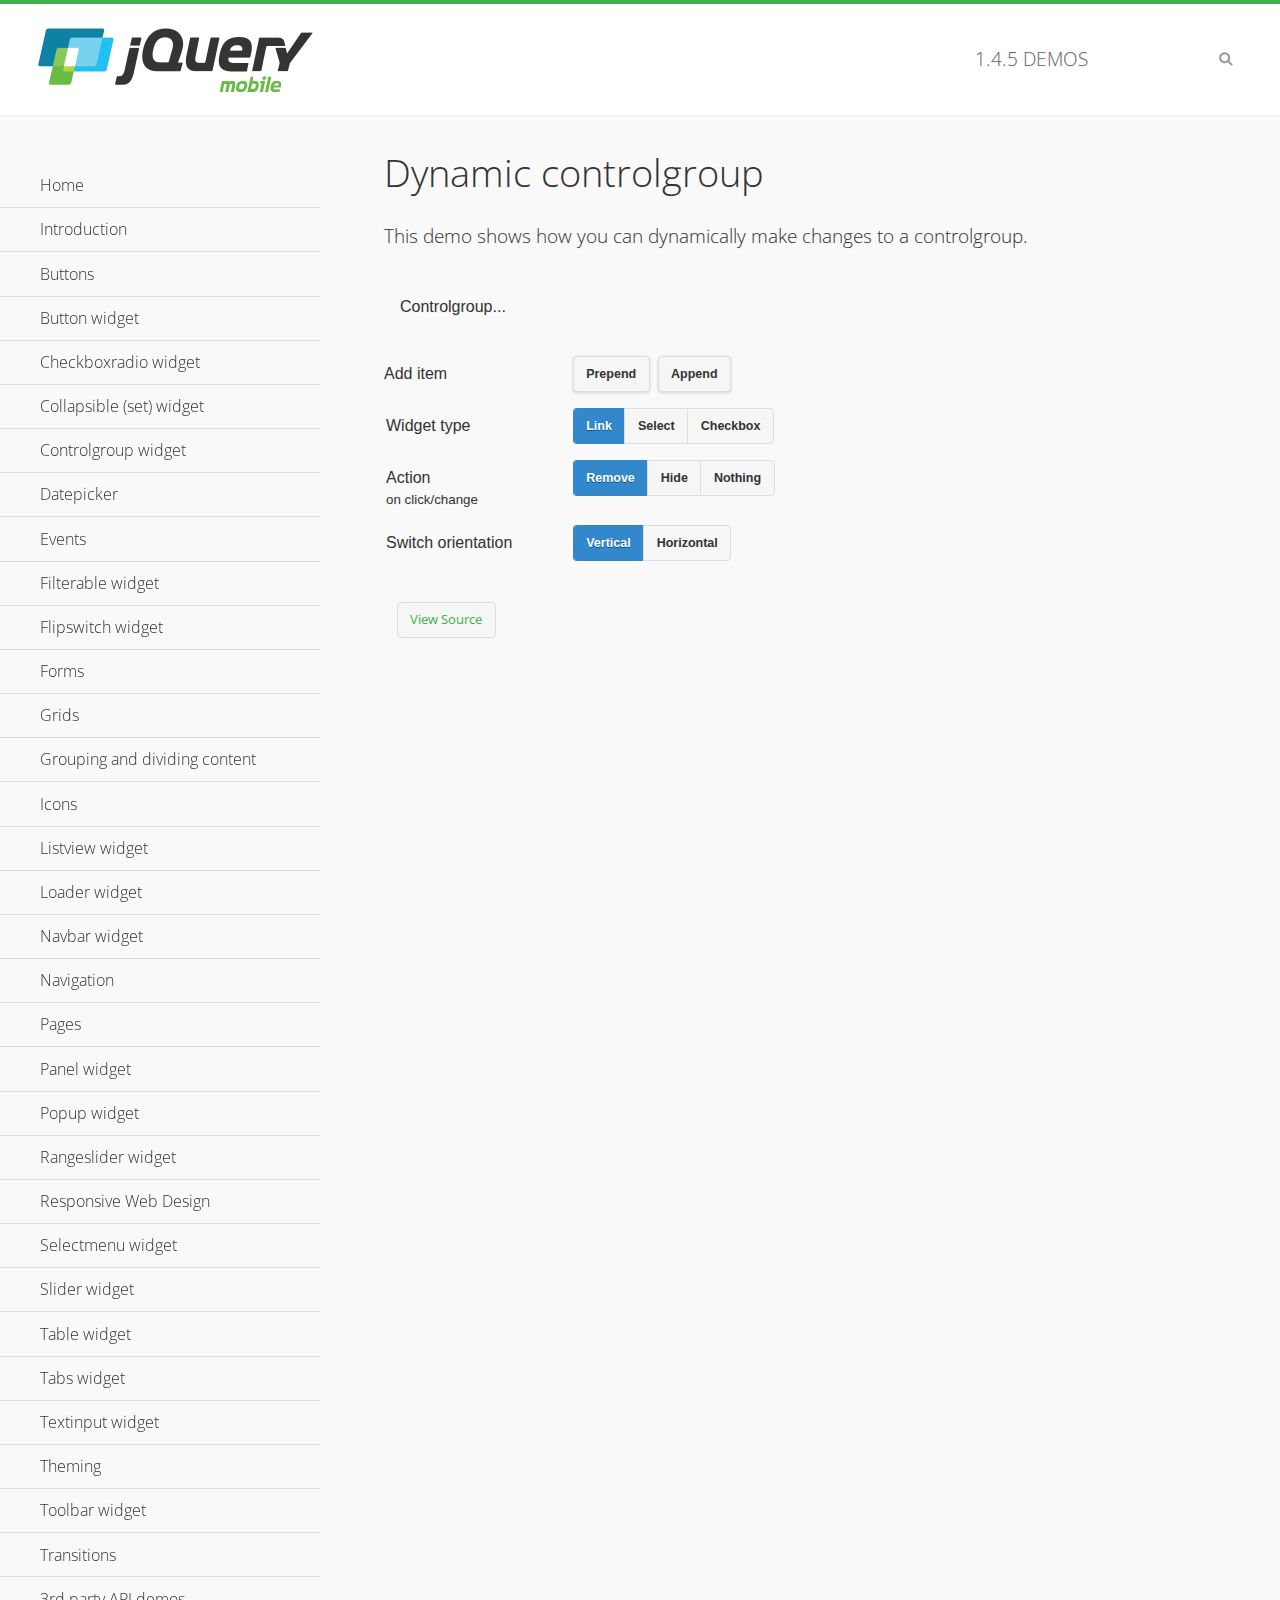
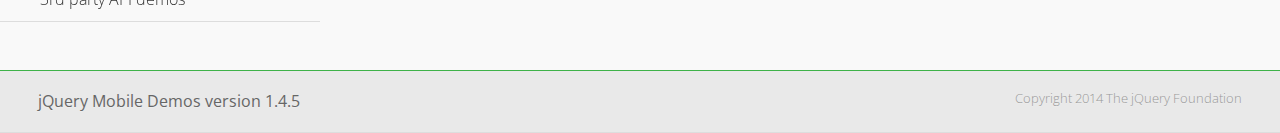
<file: jm/demos/controlgroup-dynamic/index.html>
<!DOCTYPE html>
<html>
<head>
	<meta charset="utf-8">
	<meta name="viewport" content="width=device-width, initial-scale=1">
	<title>Dynamic controlgroup - jQuery Mobile Demos</title>
	<link rel="shortcut icon" href="../favicon.ico">
    <link rel="stylesheet" href="http://fonts.googleapis.com/css?family=Open+Sans:300,400,700">
	<link rel="stylesheet" href="../css/themes/default/jquery.mobile-1.4.5.min.css">
	<link rel="stylesheet" href="../_assets/css/jqm-demos.css">
	<script src="../js/jquery.js"></script>
	<script src="../_assets/js/index.js"></script>
	<script src="../js/jquery.mobile-1.4.5.min.js"></script>
	<script>
		( function( $, undefined ) {
			var counter = 0;
			$( document ).bind( "pagecreate", function( e ) {
				$( "#prepend, #append", e.target ).on( "click", function( e ) {
					counter++;

					var widgetType = $( "[name='radio-widget']:checked" ).attr( "id" ),
						group = $( "#my-controlgroup" ),
						$el,
						action = function() {
							var action = $( "[name='radio-action']:checked" ).attr( "id" );
							if ( $( $el[1] ).is( "select" ) && action === "hide" ) {
								$el = $( $el[1] ).parents( ".ui-select" );
							}
							$el[ action ]();
							group.controlgroup( "refresh" );
						};

					if ( widgetType === "link" ) {

						$el = $( "<a href='#'>Link " + counter + "</a>" ).bind( "click", action );
						$( "#my-controlgroup" ).controlgroup( "container" )[ $( this ).attr( "id" ) ]( $el );
						$el.buttonMarkup();

					} else if ( widgetType === "select" ) {

						$el = $( "<label for='widget" + counter + "'>Select " + counter + "</label><select id='widget" + counter + "'><option value='option1'>Select " + counter + "</option><option value='option2'>Select option</option></select>" );
						$( $el[ 1 ] ).bind( "change", action);
						$( "#my-controlgroup" ).controlgroup( "container" )[ $( this ).attr( "id" ) ]( $el );
						$( $el[ 1 ] ).selectmenu();

					} else {

						$el = $( "<label for='widget" + counter + "'>Checkbox " + counter + "</label><input type='checkbox' id='widget" + counter + "'></input>" );
						$( $el[ 1 ] ).bind( "change", action );
						$( "#my-controlgroup" ).controlgroup( "container" )[ $( this ).attr( "id" ) ]( $el );
						$( $el[ 1 ] ).checkboxradio();

					}

					group.controlgroup( "refresh" );
				});

				$( "[name='radio-orientation']" ).bind( "change", function( e ) {
					$( "#my-controlgroup" ).controlgroup( "option", "type", ( $( "#isHorizontal" ).is( ":checked" ) ? "horizontal" : "vertical" ) );
				});
			});
		})( jQuery );
	</script>
</head>
<body>
<div data-role="page" class="jqm-demos">

	<div data-role="header" class="jqm-header">
		<h2><a href="../" title="jQuery Mobile Demos home"><img src="../_assets/img/jquery-logo.png" alt="jQuery Mobile"></a></h2>
		<p><span class="jqm-version"></span> Demos</p>
		<a href="#" class="jqm-navmenu-link ui-btn ui-btn-icon-notext ui-corner-all ui-icon-bars ui-nodisc-icon ui-alt-icon ui-btn-left">Menu</a>
		<a href="#" class="jqm-search-link ui-btn ui-btn-icon-notext ui-corner-all ui-icon-search ui-nodisc-icon ui-alt-icon ui-btn-right">Search</a>
	</div><!-- /header -->

	<div role="main" class="ui-content jqm-content">

        <h1>Dynamic controlgroup</h1>

        <p>This demo shows how you can dynamically make changes to a controlgroup.</p>

        <div data-demo-html="true" data-demo-js="true">

            <form>
            	<div class="ui-body ui-body-d ui-corner-all">
                	<p>Controlgroup...</p>
                	<div data-role="controlgroup" id="my-controlgroup"><!-- items will be injected here --></div>
                </div>
            </form>

            <div class="ui-field-contain">
                <label for="prepend">Add item</label>
                <button id="prepend" data-mini="true" data-inline="true">Prepend</button>
                <label for="append" class="ui-hidden-accessible">Action</label>
                <button id="append" data-mini="true" data-inline="true">Append</button>
            </div>

            <form action="#" method="get">
            	<div class="ui-field-contain">
                    <fieldset data-role="controlgroup" data-type="horizontal" data-mini="true">
                        <legend>Widget type</legend>

                        <input type="radio" name="radio-widget" id="link" value="link" checked="checked">
                        <label for="link">Link</label>

                        <input type="radio" name="radio-widget" id="select" value="select">
                        <label for="select">Select</label>

                        <input type="radio" name="radio-widget" id="checkbox" value="checkbox">
                        <label for="checkbox">Checkbox</label>
                    </fieldset>
            	</div>

            	<div class="ui-field-contain">
                    <fieldset data-role="controlgroup" data-type="horizontal" data-mini="true">
                        <legend>Action<br><small>on click/change</small></legend>

                        <input type="radio" name="radio-action" id="remove" value="remove" checked="checked">
                        <label for="remove">Remove</label>

                        <input type="radio" name="radio-action" id="hide" value="hide">
                        <label for="hide">Hide</label>

                        <input type="radio" name="radio-action" id="width" value="width">
                        <label for="width">Nothing</label>
                    </fieldset>
            	</div>

            	<div class="ui-field-contain">
                    <fieldset data-role="controlgroup" data-type="horizontal" data-mini="true">
                        <legend>Switch orientation</legend>

                        <input type="radio" name="radio-orientation" id="isVertical" value="isVertical" checked="checked">
                        <label for="isVertical">Vertical</label>

                        <input type="radio" name="radio-orientation" id="isHorizontal" value="isHorizontal">
                        <label for="isHorizontal">Horizontal</label>
                    </fieldset>
            	</div>

            </form>

        </div><!--/demo-html -->

	</div><!-- /content -->
	    <div data-role="panel" class="jqm-navmenu-panel" data-position="left" data-display="overlay" data-theme="a">
	    	<ul class="jqm-list ui-alt-icon ui-nodisc-icon">
<li data-filtertext="demos homepage" data-icon="home"><a href=".././">Home</a></li>
<li data-filtertext="introduction overview getting started"><a href="../intro/" data-ajax="false">Introduction</a></li>
<li data-filtertext="buttons button markup buttonmarkup method anchor link button element"><a href="../button-markup/" data-ajax="false">Buttons</a></li>
<li data-filtertext="form button widget input button submit reset"><a href="../button/" data-ajax="false">Button widget</a></li>
<li data-role="collapsible" data-enhanced="true" data-collapsed-icon="carat-d" data-expanded-icon="carat-u" data-iconpos="right" data-inset="false" class="ui-collapsible ui-collapsible-themed-content ui-collapsible-collapsed">
	<h3 class="ui-collapsible-heading ui-collapsible-heading-collapsed">
		<a href="#" class="ui-collapsible-heading-toggle ui-btn ui-btn-icon-right ui-btn-inherit ui-icon-carat-d">
		    Checkboxradio widget<span class="ui-collapsible-heading-status"> click to expand contents</span>
		</a>
	</h3>
	<div class="ui-collapsible-content ui-body-inherit ui-collapsible-content-collapsed" aria-hidden="true">
		<ul>
			<li data-filtertext="form checkboxradio widget checkbox input checkboxes controlgroups"><a href="../checkboxradio-checkbox/" data-ajax="false">Checkboxes</a></li>
			<li data-filtertext="form checkboxradio widget radio input radio buttons controlgroups"><a href="../checkboxradio-radio/" data-ajax="false">Radio buttons</a></li>
		</ul>
	</div>
</li>
<li data-role="collapsible" data-enhanced="true" data-collapsed-icon="carat-d" data-expanded-icon="carat-u" data-iconpos="right" data-inset="false" class="ui-collapsible ui-collapsible-themed-content ui-collapsible-collapsed">
	<h3 class="ui-collapsible-heading ui-collapsible-heading-collapsed">
		<a href="#" class="ui-collapsible-heading-toggle ui-btn ui-btn-icon-right ui-btn-inherit ui-icon-carat-d">
			Collapsible (set) widget<span class="ui-collapsible-heading-status"> click to expand contents</span>
		</a>
	</h3>
	<div class="ui-collapsible-content ui-body-inherit ui-collapsible-content-collapsed" aria-hidden="true">
		<ul>
			<li data-filtertext="collapsibles content formatting"><a href="../collapsible/" data-ajax="false">Collapsible</a></li>
			<li data-filtertext="dynamic collapsible set accordion append expand"><a href="../collapsible-dynamic/" data-ajax="false">Dynamic collapsibles</a></li>
			<li data-filtertext="accordions collapsible set widget content formatting grouped collapsibles"><a href="../collapsibleset/" data-ajax="false">Collapsible set</a></li>
		</ul>
	</div>
</li>
<li data-role="collapsible" data-enhanced="true" data-collapsed-icon="carat-d" data-expanded-icon="carat-u" data-iconpos="right" data-inset="false" class="ui-collapsible ui-collapsible-themed-content ui-collapsible-collapsed">
	<h3 class="ui-collapsible-heading ui-collapsible-heading-collapsed">
		<a href="#" class="ui-collapsible-heading-toggle ui-btn ui-btn-icon-right ui-btn-inherit ui-icon-carat-d">
			Controlgroup widget<span class="ui-collapsible-heading-status"> click to expand contents</span>
		</a>
	</h3>
	<div class="ui-collapsible-content ui-body-inherit ui-collapsible-content-collapsed" aria-hidden="true">
		<ul>
			<li data-filtertext="controlgroups selectmenu checkboxradio input grouped buttons horizontal vertical"><a href="../controlgroup/" data-ajax="false">Controlgroup</a></li>
			<li data-filtertext="dynamic controlgroup dynamically add buttons"><a href="../controlgroup-dynamic/" data-ajax="false">Dynamic controlgroups</a></li>
		</ul>
	</div>
</li>
<li data-filtertext="form datepicker widget date input"><a href="../datepicker/" data-ajax="false">Datepicker</a></li>
<li data-role="collapsible" data-enhanced="true" data-collapsed-icon="carat-d" data-expanded-icon="carat-u" data-iconpos="right" data-inset="false" class="ui-collapsible ui-collapsible-themed-content ui-collapsible-collapsed">
	<h3 class="ui-collapsible-heading ui-collapsible-heading-collapsed">
		<a href="#" class="ui-collapsible-heading-toggle ui-btn ui-btn-icon-right ui-btn-inherit ui-icon-carat-d">
			Events<span class="ui-collapsible-heading-status"> click to expand contents</span>
		</a>
	</h3>
	<div class="ui-collapsible-content ui-body-inherit ui-collapsible-content-collapsed" aria-hidden="true">
		<ul>
			<li data-filtertext="swipe to delete list items listviews swipe events"><a href="../swipe-list/" data-ajax="false">Swipe list items</a></li>
			<li data-filtertext="swipe to navigate swipe page navigation swipe events"><a href="../swipe-page/" data-ajax="false">Swipe page navigation</a></li>
		</ul>
	</div>
</li>
<li data-filtertext="filterable filter elements sorting searching listview table"><a href="../filterable/" data-ajax="false">Filterable widget</a></li>
<li data-filtertext="form flipswitch widget flip toggle switch binary select checkbox input"><a href="../flipswitch/" data-ajax="false">Flipswitch widget</a></li>
<li data-role="collapsible" data-enhanced="true" data-collapsed-icon="carat-d" data-expanded-icon="carat-u" data-iconpos="right" data-inset="false" class="ui-collapsible ui-collapsible-themed-content ui-collapsible-collapsed">
	<h3 class="ui-collapsible-heading ui-collapsible-heading-collapsed">
		<a href="#" class="ui-collapsible-heading-toggle ui-btn ui-btn-icon-right ui-btn-inherit ui-icon-carat-d">
			Forms<span class="ui-collapsible-heading-status"> click to expand contents</span>
		</a>
	</h3>
	<div class="ui-collapsible-content ui-body-inherit ui-collapsible-content-collapsed" aria-hidden="true">
		<ul>
			<li data-filtertext="forms text checkbox radio range button submit reset inputs selects textarea slider flipswitch label form elements"><a href="../forms/" data-ajax="false">Forms</a></li>
			<li data-filtertext="form hide labels hidden accessible ui-hidden-accessible forms"><a href="../forms-label-hidden-accessible/" data-ajax="false">Hide labels</a></li>
			<li data-filtertext="form field containers fieldcontain ui-field-contain forms"><a href="../forms-field-contain/" data-ajax="false">Field containers</a></li>
			<li data-filtertext="forms disabled form elements"><a href="../forms-disabled/" data-ajax="false">Forms disabled</a></li>
			<li data-filtertext="forms gallery examples overview forms text checkbox radio range button submit reset inputs selects textarea slider flipswitch label form elements"><a href="../forms-gallery/" data-ajax="false">Forms gallery</a></li>
		</ul>
	</div>
</li>
<li data-role="collapsible" data-enhanced="true" data-collapsed-icon="carat-d" data-expanded-icon="carat-u" data-iconpos="right" data-inset="false" class="ui-collapsible ui-collapsible-themed-content ui-collapsible-collapsed">
	<h3 class="ui-collapsible-heading ui-collapsible-heading-collapsed">
		<a href="#" class="ui-collapsible-heading-toggle ui-btn ui-btn-icon-right ui-btn-inherit ui-icon-carat-d">
			Grids<span class="ui-collapsible-heading-status"> click to expand contents</span>
		</a>
	</h3>
	<div class="ui-collapsible-content ui-body-inherit ui-collapsible-content-collapsed" aria-hidden="true">
		<ul>
			<li data-filtertext="grids columns blocks content formatting rwd responsive css framework"><a href="../grids/" data-ajax="false">Grids</a></li>
			<li data-filtertext="buttons in grids css framework"><a href="../grids-buttons/" data-ajax="false">Buttons in grids</a></li>
			<li data-filtertext="custom responsive grids rwd css framework"><a href="../grids-custom-responsive/" data-ajax="false">Custom responsive grids</a></li>
		</ul>
	</div>
</li>
<li data-filtertext="blocks content formatting sections heading"><a href="../body-bar-classes/" data-ajax="false">Grouping and dividing content</a></li>
<li data-role="collapsible" data-enhanced="true" data-collapsed-icon="carat-d" data-expanded-icon="carat-u" data-iconpos="right" data-inset="false" class="ui-collapsible ui-collapsible-themed-content ui-collapsible-collapsed">
	<h3 class="ui-collapsible-heading ui-collapsible-heading-collapsed">
		<a href="#" class="ui-collapsible-heading-toggle ui-btn ui-btn-icon-right ui-btn-inherit ui-icon-carat-d">
			Icons<span class="ui-collapsible-heading-status"> click to expand contents</span>
		</a>
	</h3>
	<div class="ui-collapsible-content ui-body-inherit ui-collapsible-content-collapsed" aria-hidden="true">
		<ul>
			<li data-filtertext="button icons svg disc alt custom icon position"><a href="../icons/" data-ajax="false">Icons</a></li>
			<li data-filtertext=""><a href="../icons-grunticon/" data-ajax="false">Grunticon loader</a></li>
		</ul>
	</div>
</li>
<li data-role="collapsible" data-enhanced="true" data-collapsed-icon="carat-d" data-expanded-icon="carat-u" data-iconpos="right" data-inset="false" class="ui-collapsible ui-collapsible-themed-content ui-collapsible-collapsed">
	<h3 class="ui-collapsible-heading ui-collapsible-heading-collapsed">
		<a href="#" class="ui-collapsible-heading-toggle ui-btn ui-btn-icon-right ui-btn-inherit ui-icon-carat-d">
			Listview widget<span class="ui-collapsible-heading-status"> click to expand contents</span>
		</a>
	</h3>
	<div class="ui-collapsible-content ui-body-inherit ui-collapsible-content-collapsed" aria-hidden="true">
		<ul>
			<li data-filtertext="listview widget thumbnails icons nested split button collapsible ul ol"><a href="../listview/" data-ajax="false">Listview</a></li>
			<li data-filtertext="autocomplete filterable reveal listview filtertextbeforefilter placeholder"><a href="../listview-autocomplete/" data-ajax="false">Listview autocomplete</a></li>
			<li data-filtertext="autocomplete filterable reveal listview remote data filtertextbeforefilter placeholder"><a href="../listview-autocomplete-remote/" data-ajax="false">Listview autocomplete remote data</a></li>
			<li data-filtertext="autodividers anchor jump scroll linkbars listview lists ul ol"><a href="../listview-autodividers-linkbar/" data-ajax="false">Listview autodividers linkbar</a></li>
			<li data-filtertext="listview autodividers selector autodividersselector lists ul ol"><a href="../listview-autodividers-selector/" data-ajax="false">Listview autodividers selector</a></li>
			<li data-filtertext="listview nested list items"><a href="../listview-nested-lists/" data-ajax="false">Nested Listviews</a></li>
			<li data-filtertext="listview collapsible list items flat"><a href="../listview-collapsible-item-flat/" data-ajax="false">Listview collapsible list items (flat)</a></li>
			<li data-filtertext="listview collapsible list indented"><a href="../listview-collapsible-item-indented/" data-ajax="false">Listview collapsible list items (indented)</a></li>
			<li data-filtertext="grid listview responsive grids responsive listviews lists ul"><a href="../listview-grid/" data-ajax="false">Listview responsive grid</a></li>
		</ul>
	</div>
</li>
<li data-filtertext="loader widget page loading navigation overlay spinner"><a href="../loader/" data-ajax="false">Loader widget</a></li>
<li data-filtertext="navbar widget navmenu toolbars header footer"><a href="../navbar/" data-ajax="false">Navbar widget</a></li>
<li data-role="collapsible" data-enhanced="true" data-collapsed-icon="carat-d" data-expanded-icon="carat-u" data-iconpos="right" data-inset="false" class="ui-collapsible ui-collapsible-themed-content ui-collapsible-collapsed">
	<h3 class="ui-collapsible-heading ui-collapsible-heading-collapsed">
		<a href="#" class="ui-collapsible-heading-toggle ui-btn ui-btn-icon-right ui-btn-inherit ui-icon-carat-d">
			Navigation<span class="ui-collapsible-heading-status"> click to expand contents</span>
		</a>
	</h3>
	<div class="ui-collapsible-content ui-body-inherit ui-collapsible-content-collapsed" aria-hidden="true">
		<ul>
			<li data-filtertext="ajax navigation navigate widget history event method"><a href="../navigation/" data-ajax="false">Navigation</a></li>
			<li data-filtertext="linking pages page links navigation ajax prefetch cache"><a href="../navigation-linking-pages/" data-ajax="false">Linking pages</a></li>
			<!-- <li data-filtertext="php redirect server redirection server-side navigation"><a href="../navigation-php-redirect/" data-ajax="false">PHP redirect demo</a></li>-->
			<li data-filtertext="navigation redirection hash query"><a href="../navigation-hash-processing/" data-ajax="false">Hash processing demo</a></li>
			<li data-filtertext="navigation redirection hash query"><a href="../page-events/" data-ajax="false">Page Navigation Events</a></li>
		</ul>
	</div>
</li>
<li data-role="collapsible" data-enhanced="true" data-collapsed-icon="carat-d" data-expanded-icon="carat-u" data-iconpos="right" data-inset="false" class="ui-collapsible ui-collapsible-themed-content ui-collapsible-collapsed">
	<h3 class="ui-collapsible-heading ui-collapsible-heading-collapsed">
		<a href="#" class="ui-collapsible-heading-toggle ui-btn ui-btn-icon-right ui-btn-inherit ui-icon-carat-d">
			Pages<span class="ui-collapsible-heading-status"> click to expand contents</span>
		</a>
	</h3>
	<div class="ui-collapsible-content ui-body-inherit ui-collapsible-content-collapsed" aria-hidden="true">
		<ul>
			<li data-filtertext="pages page widget ajax navigation"><a href="../pages/" data-ajax="false">Pages</a></li>
			<li data-filtertext="single page"><a href="../pages-single-page/" data-ajax="false">Single page</a></li>
			<li data-filtertext="multipage multi-page page"><a href="../pages-multi-page/" data-ajax="false">Multi-page template</a></li>
			<li data-filtertext="dialog page widget modal popup"><a href="../pages-dialog/" data-ajax="false">Dialog page</a></li>
		</ul>
	</div>
</li>
<li data-role="collapsible" data-enhanced="true" data-collapsed-icon="carat-d" data-expanded-icon="carat-u" data-iconpos="right" data-inset="false" class="ui-collapsible ui-collapsible-themed-content ui-collapsible-collapsed">
	<h3 class="ui-collapsible-heading ui-collapsible-heading-collapsed">
		<a href="#" class="ui-collapsible-heading-toggle ui-btn ui-btn-icon-right ui-btn-inherit ui-icon-carat-d">
			Panel widget<span class="ui-collapsible-heading-status"> click to expand contents</span>
		</a>
	</h3>
	<div class="ui-collapsible-content ui-body-inherit ui-collapsible-content-collapsed" aria-hidden="true">
		<ul>
			<li data-filtertext="panel widget sliding panels reveal push overlay responsive"><a href="../panel/" data-ajax="false">Panel</a></li>
			<li data-filtertext=""><a href="../panel-external/" data-ajax="false">External panels</a></li>
			<li data-filtertext="panel "><a href="../panel-fixed/" data-ajax="false">Fixed panels</a></li>
			<li data-filtertext="panel slide panels sliding panels shadow rwd responsive breakpoint"><a href="../panel-responsive/" data-ajax="false">Panels responsive</a></li>
			<li data-filtertext="panel custom style custom panel width reveal shadow listview panel styling page background wrapper"><a href="../panel-styling/" data-ajax="false">Custom panel style</a></li>
			<li data-filtertext="panel open on swipe"><a href="../panel-swipe-open/" data-ajax="false">Panel open on swipe</a></li>
			<li data-filtertext="panels outside page internal external toolbars"><a href="../panel-external-internal/" data-ajax="false">Panel external and internal</a></li>
		</ul>
	</div>
</li>
<li data-role="collapsible" data-enhanced="true" data-collapsed-icon="carat-d" data-expanded-icon="carat-u" data-iconpos="right" data-inset="false" class="ui-collapsible ui-collapsible-themed-content ui-collapsible-collapsed">
	<h3 class="ui-collapsible-heading ui-collapsible-heading-collapsed">
		<a href="#" class="ui-collapsible-heading-toggle ui-btn ui-btn-icon-right ui-btn-inherit ui-icon-carat-d">
			Popup widget<span class="ui-collapsible-heading-status"> click to expand contents</span>
		</a>
	</h3>
	<div class="ui-collapsible-content ui-body-inherit ui-collapsible-content-collapsed" aria-hidden="true">
		<ul>
			<li data-filtertext="popup widget popups dialog modal transition tooltip lightbox form overlay screen flip pop fade transition"><a href="../popup/" data-ajax="false">Popup</a></li>
			<li data-filtertext="popup alignment position"><a href="../popup-alignment/" data-ajax="false">Popup alignment</a></li>
			<li data-filtertext="popup arrow size popups popover"><a href="../popup-arrow-size/" data-ajax="false">Popup arrow size</a></li>
			<li data-filtertext="dynamic popups popup images lightbox"><a href="../popup-dynamic/" data-ajax="false">Dynamic popups</a></li>
			<li data-filtertext="popups with iframes scaling"><a href="../popup-iframe/" data-ajax="false">Popups with iframes</a></li>
			<li data-filtertext="popup image scaling"><a href="../popup-image-scaling/" data-ajax="false">Popup image scaling</a></li>
			<li data-filtertext="external popup outside multi-page"><a href="../popup-outside-multipage/" data-ajax="false">Popup outside multi-page</a></li>
		</ul>
	</div>
</li>
<li data-filtertext="form rangeslider widget dual sliders dual handle sliders range input"><a href="../rangeslider/" data-ajax="false">Rangeslider widget</a></li>
<li data-filtertext="responsive web design rwd adaptive progressive enhancement PE accessible mobile breakpoints media query media queries"><a href="../rwd/" data-ajax="false">Responsive Web Design</a></li>
<li data-role="collapsible" data-enhanced="true" data-collapsed-icon="carat-d" data-expanded-icon="carat-u" data-iconpos="right" data-inset="false" class="ui-collapsible ui-collapsible-themed-content ui-collapsible-collapsed">
	<h3 class="ui-collapsible-heading ui-collapsible-heading-collapsed">
		<a href="#" class="ui-collapsible-heading-toggle ui-btn ui-btn-icon-right ui-btn-inherit ui-icon-carat-d">
			Selectmenu widget<span class="ui-collapsible-heading-status"> click to expand contents</span>
		</a>
	</h3>
	<div class="ui-collapsible-content ui-body-inherit ui-collapsible-content-collapsed" aria-hidden="true">
		<ul>
			<li data-filtertext="form selectmenu widget select input custom select menu selects"><a href="../selectmenu/" data-ajax="false">Selectmenu</a></li>
			<li data-filtertext="form custom select menu selectmenu widget custom menu option optgroup multiple selects"><a href="../selectmenu-custom/" data-ajax="false">Custom select menu</a></li>
			<li data-filtertext="filterable select filter popup dialog"><a href="../selectmenu-custom-filter/" data-ajax="false">Custom select menu with filter</a></li>
		</ul>
	</div>
</li>
<li data-role="collapsible" data-enhanced="true" data-collapsed-icon="carat-d" data-expanded-icon="carat-u" data-iconpos="right" data-inset="false" class="ui-collapsible ui-collapsible-themed-content ui-collapsible-collapsed">
	<h3 class="ui-collapsible-heading ui-collapsible-heading-collapsed">
		<a href="#" class="ui-collapsible-heading-toggle ui-btn ui-btn-icon-right ui-btn-inherit ui-icon-carat-d">
			Slider widget<span class="ui-collapsible-heading-status"> click to expand contents</span>
		</a>
	</h3>
	<div class="ui-collapsible-content ui-body-inherit ui-collapsible-content-collapsed" aria-hidden="true">
		<ul>
			<li data-filtertext="form slider widget range input single sliders"><a href="../slider/" data-ajax="false">Slider</a></li>
			<li data-filtertext="form slider widget flipswitch slider binary select flip toggle switch"><a href="../slider-flipswitch/" data-ajax="false">Slider flip toggle switch</a></li>
			<li data-filtertext="form slider tooltip handle value input range sliders"><a href="../slider-tooltip/" data-ajax="false">Slider tooltip</a></li>
		</ul>
	</div>
</li>
<li data-role="collapsible" data-enhanced="true" data-collapsed-icon="carat-d" data-expanded-icon="carat-u" data-iconpos="right" data-inset="false" class="ui-collapsible ui-collapsible-themed-content ui-collapsible-collapsed">
	<h3 class="ui-collapsible-heading ui-collapsible-heading-collapsed">
		<a href="#" class="ui-collapsible-heading-toggle ui-btn ui-btn-icon-right ui-btn-inherit ui-icon-carat-d">
			Table widget<span class="ui-collapsible-heading-status"> click to expand contents</span>
		</a>
	</h3>
	<div class="ui-collapsible-content ui-body-inherit ui-collapsible-content-collapsed" aria-hidden="true">
		<ul>
			<li data-filtertext="table widget reflow column toggle th td responsive tables rwd hide show tabular"><a href="../table-column-toggle/" data-ajax="false">Table Column Toggle</a></li>
			<li data-filtertext="table column toggle phone comparison demo"><a href="../table-column-toggle-example/" data-ajax="false">Table Column Toggle demo</a></li>
			<li data-filtertext="responsive tables table column toggle heading groups rwd breakpoint"><a href="../table-column-toggle-heading-groups/" data-ajax="false">Table Column Toggle heading groups</a></li>
			<li data-filtertext="responsive tables table column toggle hide rwd breakpoint customization options"><a href="../table-column-toggle-options/" data-ajax="false">Table Column Toggle options</a></li>
			<li data-filtertext="table reflow th td responsive rwd columns tabular"><a href="../table-reflow/" data-ajax="false">Table Reflow</a></li>
			<li data-filtertext="responsive tables table reflow heading groups rwd breakpoint"><a href="../table-reflow-heading-groups/" data-ajax="false">Table Reflow heading groups</a></li>
			<li data-filtertext="responsive tables table reflow stripes strokes table style"><a href="../table-reflow-stripes-strokes/" data-ajax="false">Table Reflow stripes and strokes</a></li>
			<li data-filtertext="responsive tables table reflow stack custom styles"><a href="../table-reflow-styling/" data-ajax="false">Table Reflow custom styles</a></li>
		</ul>
	</div>
</li>
<li data-filtertext="ui tabs widget"><a href="../tabs/" data-ajax="false">Tabs widget</a></li>
<li data-filtertext="form textinput widget text input textarea number date time tel email file color password"><a href="../textinput/" data-ajax="false">Textinput widget</a></li>
<li data-role="collapsible" data-enhanced="true" data-collapsed-icon="carat-d" data-expanded-icon="carat-u" data-iconpos="right" data-inset="false" class="ui-collapsible ui-collapsible-themed-content ui-collapsible-collapsed">
	<h3 class="ui-collapsible-heading ui-collapsible-heading-collapsed">
		<a href="#" class="ui-collapsible-heading-toggle ui-btn ui-btn-icon-right ui-btn-inherit ui-icon-carat-d">
			Theming<span class="ui-collapsible-heading-status"> click to expand contents</span>
		</a>
	</h3>
	<div class="ui-collapsible-content ui-body-inherit ui-collapsible-content-collapsed" aria-hidden="true">
		<ul>
			<li data-filtertext="default theme swatches theming style css"><a href="../theme-default/" data-ajax="false">Default theme</a></li>
			<li data-filtertext="classic theme old theme swatches theming style css"><a href="../theme-classic/" data-ajax="false">Classic theme</a></li>
		</ul>
	</div>
</li>
<li data-role="collapsible" data-enhanced="true" data-collapsed-icon="carat-d" data-expanded-icon="carat-u" data-iconpos="right" data-inset="false" class="ui-collapsible ui-collapsible-themed-content ui-collapsible-collapsed">
	<h3 class="ui-collapsible-heading ui-collapsible-heading-collapsed">
		<a href="#" class="ui-collapsible-heading-toggle ui-btn ui-btn-icon-right ui-btn-inherit ui-icon-carat-d">
			Toolbar widget<span class="ui-collapsible-heading-status"> click to expand contents</span>
		</a>
	</h3>
	<div class="ui-collapsible-content ui-body-inherit ui-collapsible-content-collapsed" aria-hidden="true">
		<ul>
			<li data-filtertext="toolbar widget header footer toolbars fixed fullscreen external sections"><a href="../toolbar/" data-ajax="false">Toolbar</a></li>
			<li data-filtertext="dynamic toolbars dynamically add toolbar header footer"><a href="../toolbar-dynamic/" data-ajax="false">Dynamic toolbars</a></li>
			<li data-filtertext="external toolbars header footer"><a href="../toolbar-external/" data-ajax="false">External toolbars</a></li>
			<li data-filtertext="fixed toolbars header footer"><a href="../toolbar-fixed/" data-ajax="false">Fixed toolbars</a></li>
			<li data-filtertext="fixed fullscreen toolbars header footer"><a href="../toolbar-fixed-fullscreen/" data-ajax="false">Fullscreen toolbars</a></li>
			<li data-filtertext="external fixed toolbars header footer"><a href="../toolbar-fixed-external/" data-ajax="false">Fixed external toolbars</a></li>
			<li data-filtertext="external persistent toolbars header footer navbar navmenu"><a href="../toolbar-fixed-persistent/" data-ajax="false">Persistent toolbars</a></li>
			<li data-filtertext="external ajax optimized toolbars persistent toolbars header footer navbar"><a href="../toolbar-fixed-persistent-optimized/" data-ajax="false">Ajax optimized toolbars</a></li>
			<li data-filtertext="form in toolbars header footer"><a href="../toolbar-fixed-forms/" data-ajax="false">Form in toolbar</a></li>
		</ul>
	</div>
</li>
<li data-filtertext="page transitions animated pages popup navigation flip slide fade pop"><a href="../transitions/" data-ajax="false">Transitions</a></li>
<li data-role="collapsible" data-enhanced="true" data-collapsed-icon="carat-d" data-expanded-icon="carat-u" data-iconpos="right" data-inset="false" class="ui-collapsible ui-collapsible-themed-content ui-collapsible-collapsed">
	<h3 class="ui-collapsible-heading ui-collapsible-heading-collapsed">
		<a href="#" class="ui-collapsible-heading-toggle ui-btn ui-btn-icon-right ui-btn-inherit ui-icon-carat-d">
			3rd party API demos<span class="ui-collapsible-heading-status"> click to expand contents</span>
		</a>
	</h3>
	<div class="ui-collapsible-content ui-body-inherit ui-collapsible-content-collapsed" aria-hidden="true">
		<ul>
			<li data-filtertext="backbone requirejs navigation router"><a href="../backbone-requirejs/" data-ajax="false">Backbone RequireJS</a></li>
			<li data-filtertext="google maps geolocation demo"><a href="../map-geolocation/" data-ajax="false">Google Maps geolocation</a></li>
			<li data-filtertext="google maps hybrid"><a href="../map-list-toggle/" data-ajax="false">Google Maps list toggle</a></li>
		</ul>
	</div>
</li>



		     </ul>
		</div><!-- /panel -->


	<div data-role="footer" data-position="fixed" data-tap-toggle="false" class="jqm-footer">
		<p>jQuery Mobile Demos version <span class="jqm-version"></span></p>
		<p>Copyright 2014 The jQuery Foundation</p>
	</div><!-- /footer -->
	<!-- TODO: This should become an external panel so we can add input to markup (unique ID) -->
    <div data-role="panel" class="jqm-search-panel" data-position="right" data-display="overlay" data-theme="a">
		<div class="jqm-search">
			<ul class="jqm-list" data-filter-placeholder="Search demos..." data-filter-reveal="true">
<li data-filtertext="demos homepage" data-icon="home"><a href=".././">Home</a></li>
<li data-filtertext="introduction overview getting started"><a href="../intro/" data-ajax="false">Introduction</a></li>
<li data-filtertext="buttons button markup buttonmarkup method anchor link button element"><a href="../button-markup/" data-ajax="false">Buttons</a></li>
<li data-filtertext="form button widget input button submit reset"><a href="../button/" data-ajax="false">Button widget</a></li>
<li data-role="collapsible" data-enhanced="true" data-collapsed-icon="carat-d" data-expanded-icon="carat-u" data-iconpos="right" data-inset="false" class="ui-collapsible ui-collapsible-themed-content ui-collapsible-collapsed">
	<h3 class="ui-collapsible-heading ui-collapsible-heading-collapsed">
		<a href="#" class="ui-collapsible-heading-toggle ui-btn ui-btn-icon-right ui-btn-inherit ui-icon-carat-d">
		    Checkboxradio widget<span class="ui-collapsible-heading-status"> click to expand contents</span>
		</a>
	</h3>
	<div class="ui-collapsible-content ui-body-inherit ui-collapsible-content-collapsed" aria-hidden="true">
		<ul>
			<li data-filtertext="form checkboxradio widget checkbox input checkboxes controlgroups"><a href="../checkboxradio-checkbox/" data-ajax="false">Checkboxes</a></li>
			<li data-filtertext="form checkboxradio widget radio input radio buttons controlgroups"><a href="../checkboxradio-radio/" data-ajax="false">Radio buttons</a></li>
		</ul>
	</div>
</li>
<li data-role="collapsible" data-enhanced="true" data-collapsed-icon="carat-d" data-expanded-icon="carat-u" data-iconpos="right" data-inset="false" class="ui-collapsible ui-collapsible-themed-content ui-collapsible-collapsed">
	<h3 class="ui-collapsible-heading ui-collapsible-heading-collapsed">
		<a href="#" class="ui-collapsible-heading-toggle ui-btn ui-btn-icon-right ui-btn-inherit ui-icon-carat-d">
			Collapsible (set) widget<span class="ui-collapsible-heading-status"> click to expand contents</span>
		</a>
	</h3>
	<div class="ui-collapsible-content ui-body-inherit ui-collapsible-content-collapsed" aria-hidden="true">
		<ul>
			<li data-filtertext="collapsibles content formatting"><a href="../collapsible/" data-ajax="false">Collapsible</a></li>
			<li data-filtertext="dynamic collapsible set accordion append expand"><a href="../collapsible-dynamic/" data-ajax="false">Dynamic collapsibles</a></li>
			<li data-filtertext="accordions collapsible set widget content formatting grouped collapsibles"><a href="../collapsibleset/" data-ajax="false">Collapsible set</a></li>
		</ul>
	</div>
</li>
<li data-role="collapsible" data-enhanced="true" data-collapsed-icon="carat-d" data-expanded-icon="carat-u" data-iconpos="right" data-inset="false" class="ui-collapsible ui-collapsible-themed-content ui-collapsible-collapsed">
	<h3 class="ui-collapsible-heading ui-collapsible-heading-collapsed">
		<a href="#" class="ui-collapsible-heading-toggle ui-btn ui-btn-icon-right ui-btn-inherit ui-icon-carat-d">
			Controlgroup widget<span class="ui-collapsible-heading-status"> click to expand contents</span>
		</a>
	</h3>
	<div class="ui-collapsible-content ui-body-inherit ui-collapsible-content-collapsed" aria-hidden="true">
		<ul>
			<li data-filtertext="controlgroups selectmenu checkboxradio input grouped buttons horizontal vertical"><a href="../controlgroup/" data-ajax="false">Controlgroup</a></li>
			<li data-filtertext="dynamic controlgroup dynamically add buttons"><a href="../controlgroup-dynamic/" data-ajax="false">Dynamic controlgroups</a></li>
		</ul>
	</div>
</li>
<li data-filtertext="form datepicker widget date input"><a href="../datepicker/" data-ajax="false">Datepicker</a></li>
<li data-role="collapsible" data-enhanced="true" data-collapsed-icon="carat-d" data-expanded-icon="carat-u" data-iconpos="right" data-inset="false" class="ui-collapsible ui-collapsible-themed-content ui-collapsible-collapsed">
	<h3 class="ui-collapsible-heading ui-collapsible-heading-collapsed">
		<a href="#" class="ui-collapsible-heading-toggle ui-btn ui-btn-icon-right ui-btn-inherit ui-icon-carat-d">
			Events<span class="ui-collapsible-heading-status"> click to expand contents</span>
		</a>
	</h3>
	<div class="ui-collapsible-content ui-body-inherit ui-collapsible-content-collapsed" aria-hidden="true">
		<ul>
			<li data-filtertext="swipe to delete list items listviews swipe events"><a href="../swipe-list/" data-ajax="false">Swipe list items</a></li>
			<li data-filtertext="swipe to navigate swipe page navigation swipe events"><a href="../swipe-page/" data-ajax="false">Swipe page navigation</a></li>
		</ul>
	</div>
</li>
<li data-filtertext="filterable filter elements sorting searching listview table"><a href="../filterable/" data-ajax="false">Filterable widget</a></li>
<li data-filtertext="form flipswitch widget flip toggle switch binary select checkbox input"><a href="../flipswitch/" data-ajax="false">Flipswitch widget</a></li>
<li data-role="collapsible" data-enhanced="true" data-collapsed-icon="carat-d" data-expanded-icon="carat-u" data-iconpos="right" data-inset="false" class="ui-collapsible ui-collapsible-themed-content ui-collapsible-collapsed">
	<h3 class="ui-collapsible-heading ui-collapsible-heading-collapsed">
		<a href="#" class="ui-collapsible-heading-toggle ui-btn ui-btn-icon-right ui-btn-inherit ui-icon-carat-d">
			Forms<span class="ui-collapsible-heading-status"> click to expand contents</span>
		</a>
	</h3>
	<div class="ui-collapsible-content ui-body-inherit ui-collapsible-content-collapsed" aria-hidden="true">
		<ul>
			<li data-filtertext="forms text checkbox radio range button submit reset inputs selects textarea slider flipswitch label form elements"><a href="../forms/" data-ajax="false">Forms</a></li>
			<li data-filtertext="form hide labels hidden accessible ui-hidden-accessible forms"><a href="../forms-label-hidden-accessible/" data-ajax="false">Hide labels</a></li>
			<li data-filtertext="form field containers fieldcontain ui-field-contain forms"><a href="../forms-field-contain/" data-ajax="false">Field containers</a></li>
			<li data-filtertext="forms disabled form elements"><a href="../forms-disabled/" data-ajax="false">Forms disabled</a></li>
			<li data-filtertext="forms gallery examples overview forms text checkbox radio range button submit reset inputs selects textarea slider flipswitch label form elements"><a href="../forms-gallery/" data-ajax="false">Forms gallery</a></li>
		</ul>
	</div>
</li>
<li data-role="collapsible" data-enhanced="true" data-collapsed-icon="carat-d" data-expanded-icon="carat-u" data-iconpos="right" data-inset="false" class="ui-collapsible ui-collapsible-themed-content ui-collapsible-collapsed">
	<h3 class="ui-collapsible-heading ui-collapsible-heading-collapsed">
		<a href="#" class="ui-collapsible-heading-toggle ui-btn ui-btn-icon-right ui-btn-inherit ui-icon-carat-d">
			Grids<span class="ui-collapsible-heading-status"> click to expand contents</span>
		</a>
	</h3>
	<div class="ui-collapsible-content ui-body-inherit ui-collapsible-content-collapsed" aria-hidden="true">
		<ul>
			<li data-filtertext="grids columns blocks content formatting rwd responsive css framework"><a href="../grids/" data-ajax="false">Grids</a></li>
			<li data-filtertext="buttons in grids css framework"><a href="../grids-buttons/" data-ajax="false">Buttons in grids</a></li>
			<li data-filtertext="custom responsive grids rwd css framework"><a href="../grids-custom-responsive/" data-ajax="false">Custom responsive grids</a></li>
		</ul>
	</div>
</li>
<li data-filtertext="blocks content formatting sections heading"><a href="../body-bar-classes/" data-ajax="false">Grouping and dividing content</a></li>
<li data-role="collapsible" data-enhanced="true" data-collapsed-icon="carat-d" data-expanded-icon="carat-u" data-iconpos="right" data-inset="false" class="ui-collapsible ui-collapsible-themed-content ui-collapsible-collapsed">
	<h3 class="ui-collapsible-heading ui-collapsible-heading-collapsed">
		<a href="#" class="ui-collapsible-heading-toggle ui-btn ui-btn-icon-right ui-btn-inherit ui-icon-carat-d">
			Icons<span class="ui-collapsible-heading-status"> click to expand contents</span>
		</a>
	</h3>
	<div class="ui-collapsible-content ui-body-inherit ui-collapsible-content-collapsed" aria-hidden="true">
		<ul>
			<li data-filtertext="button icons svg disc alt custom icon position"><a href="../icons/" data-ajax="false">Icons</a></li>
			<li data-filtertext=""><a href="../icons-grunticon/" data-ajax="false">Grunticon loader</a></li>
		</ul>
	</div>
</li>
<li data-role="collapsible" data-enhanced="true" data-collapsed-icon="carat-d" data-expanded-icon="carat-u" data-iconpos="right" data-inset="false" class="ui-collapsible ui-collapsible-themed-content ui-collapsible-collapsed">
	<h3 class="ui-collapsible-heading ui-collapsible-heading-collapsed">
		<a href="#" class="ui-collapsible-heading-toggle ui-btn ui-btn-icon-right ui-btn-inherit ui-icon-carat-d">
			Listview widget<span class="ui-collapsible-heading-status"> click to expand contents</span>
		</a>
	</h3>
	<div class="ui-collapsible-content ui-body-inherit ui-collapsible-content-collapsed" aria-hidden="true">
		<ul>
			<li data-filtertext="listview widget thumbnails icons nested split button collapsible ul ol"><a href="../listview/" data-ajax="false">Listview</a></li>
			<li data-filtertext="autocomplete filterable reveal listview filtertextbeforefilter placeholder"><a href="../listview-autocomplete/" data-ajax="false">Listview autocomplete</a></li>
			<li data-filtertext="autocomplete filterable reveal listview remote data filtertextbeforefilter placeholder"><a href="../listview-autocomplete-remote/" data-ajax="false">Listview autocomplete remote data</a></li>
			<li data-filtertext="autodividers anchor jump scroll linkbars listview lists ul ol"><a href="../listview-autodividers-linkbar/" data-ajax="false">Listview autodividers linkbar</a></li>
			<li data-filtertext="listview autodividers selector autodividersselector lists ul ol"><a href="../listview-autodividers-selector/" data-ajax="false">Listview autodividers selector</a></li>
			<li data-filtertext="listview nested list items"><a href="../listview-nested-lists/" data-ajax="false">Nested Listviews</a></li>
			<li data-filtertext="listview collapsible list items flat"><a href="../listview-collapsible-item-flat/" data-ajax="false">Listview collapsible list items (flat)</a></li>
			<li data-filtertext="listview collapsible list indented"><a href="../listview-collapsible-item-indented/" data-ajax="false">Listview collapsible list items (indented)</a></li>
			<li data-filtertext="grid listview responsive grids responsive listviews lists ul"><a href="../listview-grid/" data-ajax="false">Listview responsive grid</a></li>
		</ul>
	</div>
</li>
<li data-filtertext="loader widget page loading navigation overlay spinner"><a href="../loader/" data-ajax="false">Loader widget</a></li>
<li data-filtertext="navbar widget navmenu toolbars header footer"><a href="../navbar/" data-ajax="false">Navbar widget</a></li>
<li data-role="collapsible" data-enhanced="true" data-collapsed-icon="carat-d" data-expanded-icon="carat-u" data-iconpos="right" data-inset="false" class="ui-collapsible ui-collapsible-themed-content ui-collapsible-collapsed">
	<h3 class="ui-collapsible-heading ui-collapsible-heading-collapsed">
		<a href="#" class="ui-collapsible-heading-toggle ui-btn ui-btn-icon-right ui-btn-inherit ui-icon-carat-d">
			Navigation<span class="ui-collapsible-heading-status"> click to expand contents</span>
		</a>
	</h3>
	<div class="ui-collapsible-content ui-body-inherit ui-collapsible-content-collapsed" aria-hidden="true">
		<ul>
			<li data-filtertext="ajax navigation navigate widget history event method"><a href="../navigation/" data-ajax="false">Navigation</a></li>
			<li data-filtertext="linking pages page links navigation ajax prefetch cache"><a href="../navigation-linking-pages/" data-ajax="false">Linking pages</a></li>
			<!-- <li data-filtertext="php redirect server redirection server-side navigation"><a href="../navigation-php-redirect/" data-ajax="false">PHP redirect demo</a></li>-->
			<li data-filtertext="navigation redirection hash query"><a href="../navigation-hash-processing/" data-ajax="false">Hash processing demo</a></li>
			<li data-filtertext="navigation redirection hash query"><a href="../page-events/" data-ajax="false">Page Navigation Events</a></li>
		</ul>
	</div>
</li>
<li data-role="collapsible" data-enhanced="true" data-collapsed-icon="carat-d" data-expanded-icon="carat-u" data-iconpos="right" data-inset="false" class="ui-collapsible ui-collapsible-themed-content ui-collapsible-collapsed">
	<h3 class="ui-collapsible-heading ui-collapsible-heading-collapsed">
		<a href="#" class="ui-collapsible-heading-toggle ui-btn ui-btn-icon-right ui-btn-inherit ui-icon-carat-d">
			Pages<span class="ui-collapsible-heading-status"> click to expand contents</span>
		</a>
	</h3>
	<div class="ui-collapsible-content ui-body-inherit ui-collapsible-content-collapsed" aria-hidden="true">
		<ul>
			<li data-filtertext="pages page widget ajax navigation"><a href="../pages/" data-ajax="false">Pages</a></li>
			<li data-filtertext="single page"><a href="../pages-single-page/" data-ajax="false">Single page</a></li>
			<li data-filtertext="multipage multi-page page"><a href="../pages-multi-page/" data-ajax="false">Multi-page template</a></li>
			<li data-filtertext="dialog page widget modal popup"><a href="../pages-dialog/" data-ajax="false">Dialog page</a></li>
		</ul>
	</div>
</li>
<li data-role="collapsible" data-enhanced="true" data-collapsed-icon="carat-d" data-expanded-icon="carat-u" data-iconpos="right" data-inset="false" class="ui-collapsible ui-collapsible-themed-content ui-collapsible-collapsed">
	<h3 class="ui-collapsible-heading ui-collapsible-heading-collapsed">
		<a href="#" class="ui-collapsible-heading-toggle ui-btn ui-btn-icon-right ui-btn-inherit ui-icon-carat-d">
			Panel widget<span class="ui-collapsible-heading-status"> click to expand contents</span>
		</a>
	</h3>
	<div class="ui-collapsible-content ui-body-inherit ui-collapsible-content-collapsed" aria-hidden="true">
		<ul>
			<li data-filtertext="panel widget sliding panels reveal push overlay responsive"><a href="../panel/" data-ajax="false">Panel</a></li>
			<li data-filtertext=""><a href="../panel-external/" data-ajax="false">External panels</a></li>
			<li data-filtertext="panel "><a href="../panel-fixed/" data-ajax="false">Fixed panels</a></li>
			<li data-filtertext="panel slide panels sliding panels shadow rwd responsive breakpoint"><a href="../panel-responsive/" data-ajax="false">Panels responsive</a></li>
			<li data-filtertext="panel custom style custom panel width reveal shadow listview panel styling page background wrapper"><a href="../panel-styling/" data-ajax="false">Custom panel style</a></li>
			<li data-filtertext="panel open on swipe"><a href="../panel-swipe-open/" data-ajax="false">Panel open on swipe</a></li>
			<li data-filtertext="panels outside page internal external toolbars"><a href="../panel-external-internal/" data-ajax="false">Panel external and internal</a></li>
		</ul>
	</div>
</li>
<li data-role="collapsible" data-enhanced="true" data-collapsed-icon="carat-d" data-expanded-icon="carat-u" data-iconpos="right" data-inset="false" class="ui-collapsible ui-collapsible-themed-content ui-collapsible-collapsed">
	<h3 class="ui-collapsible-heading ui-collapsible-heading-collapsed">
		<a href="#" class="ui-collapsible-heading-toggle ui-btn ui-btn-icon-right ui-btn-inherit ui-icon-carat-d">
			Popup widget<span class="ui-collapsible-heading-status"> click to expand contents</span>
		</a>
	</h3>
	<div class="ui-collapsible-content ui-body-inherit ui-collapsible-content-collapsed" aria-hidden="true">
		<ul>
			<li data-filtertext="popup widget popups dialog modal transition tooltip lightbox form overlay screen flip pop fade transition"><a href="../popup/" data-ajax="false">Popup</a></li>
			<li data-filtertext="popup alignment position"><a href="../popup-alignment/" data-ajax="false">Popup alignment</a></li>
			<li data-filtertext="popup arrow size popups popover"><a href="../popup-arrow-size/" data-ajax="false">Popup arrow size</a></li>
			<li data-filtertext="dynamic popups popup images lightbox"><a href="../popup-dynamic/" data-ajax="false">Dynamic popups</a></li>
			<li data-filtertext="popups with iframes scaling"><a href="../popup-iframe/" data-ajax="false">Popups with iframes</a></li>
			<li data-filtertext="popup image scaling"><a href="../popup-image-scaling/" data-ajax="false">Popup image scaling</a></li>
			<li data-filtertext="external popup outside multi-page"><a href="../popup-outside-multipage/" data-ajax="false">Popup outside multi-page</a></li>
		</ul>
	</div>
</li>
<li data-filtertext="form rangeslider widget dual sliders dual handle sliders range input"><a href="../rangeslider/" data-ajax="false">Rangeslider widget</a></li>
<li data-filtertext="responsive web design rwd adaptive progressive enhancement PE accessible mobile breakpoints media query media queries"><a href="../rwd/" data-ajax="false">Responsive Web Design</a></li>
<li data-role="collapsible" data-enhanced="true" data-collapsed-icon="carat-d" data-expanded-icon="carat-u" data-iconpos="right" data-inset="false" class="ui-collapsible ui-collapsible-themed-content ui-collapsible-collapsed">
	<h3 class="ui-collapsible-heading ui-collapsible-heading-collapsed">
		<a href="#" class="ui-collapsible-heading-toggle ui-btn ui-btn-icon-right ui-btn-inherit ui-icon-carat-d">
			Selectmenu widget<span class="ui-collapsible-heading-status"> click to expand contents</span>
		</a>
	</h3>
	<div class="ui-collapsible-content ui-body-inherit ui-collapsible-content-collapsed" aria-hidden="true">
		<ul>
			<li data-filtertext="form selectmenu widget select input custom select menu selects"><a href="../selectmenu/" data-ajax="false">Selectmenu</a></li>
			<li data-filtertext="form custom select menu selectmenu widget custom menu option optgroup multiple selects"><a href="../selectmenu-custom/" data-ajax="false">Custom select menu</a></li>
			<li data-filtertext="filterable select filter popup dialog"><a href="../selectmenu-custom-filter/" data-ajax="false">Custom select menu with filter</a></li>
		</ul>
	</div>
</li>
<li data-role="collapsible" data-enhanced="true" data-collapsed-icon="carat-d" data-expanded-icon="carat-u" data-iconpos="right" data-inset="false" class="ui-collapsible ui-collapsible-themed-content ui-collapsible-collapsed">
	<h3 class="ui-collapsible-heading ui-collapsible-heading-collapsed">
		<a href="#" class="ui-collapsible-heading-toggle ui-btn ui-btn-icon-right ui-btn-inherit ui-icon-carat-d">
			Slider widget<span class="ui-collapsible-heading-status"> click to expand contents</span>
		</a>
	</h3>
	<div class="ui-collapsible-content ui-body-inherit ui-collapsible-content-collapsed" aria-hidden="true">
		<ul>
			<li data-filtertext="form slider widget range input single sliders"><a href="../slider/" data-ajax="false">Slider</a></li>
			<li data-filtertext="form slider widget flipswitch slider binary select flip toggle switch"><a href="../slider-flipswitch/" data-ajax="false">Slider flip toggle switch</a></li>
			<li data-filtertext="form slider tooltip handle value input range sliders"><a href="../slider-tooltip/" data-ajax="false">Slider tooltip</a></li>
		</ul>
	</div>
</li>
<li data-role="collapsible" data-enhanced="true" data-collapsed-icon="carat-d" data-expanded-icon="carat-u" data-iconpos="right" data-inset="false" class="ui-collapsible ui-collapsible-themed-content ui-collapsible-collapsed">
	<h3 class="ui-collapsible-heading ui-collapsible-heading-collapsed">
		<a href="#" class="ui-collapsible-heading-toggle ui-btn ui-btn-icon-right ui-btn-inherit ui-icon-carat-d">
			Table widget<span class="ui-collapsible-heading-status"> click to expand contents</span>
		</a>
	</h3>
	<div class="ui-collapsible-content ui-body-inherit ui-collapsible-content-collapsed" aria-hidden="true">
		<ul>
			<li data-filtertext="table widget reflow column toggle th td responsive tables rwd hide show tabular"><a href="../table-column-toggle/" data-ajax="false">Table Column Toggle</a></li>
			<li data-filtertext="table column toggle phone comparison demo"><a href="../table-column-toggle-example/" data-ajax="false">Table Column Toggle demo</a></li>
			<li data-filtertext="responsive tables table column toggle heading groups rwd breakpoint"><a href="../table-column-toggle-heading-groups/" data-ajax="false">Table Column Toggle heading groups</a></li>
			<li data-filtertext="responsive tables table column toggle hide rwd breakpoint customization options"><a href="../table-column-toggle-options/" data-ajax="false">Table Column Toggle options</a></li>
			<li data-filtertext="table reflow th td responsive rwd columns tabular"><a href="../table-reflow/" data-ajax="false">Table Reflow</a></li>
			<li data-filtertext="responsive tables table reflow heading groups rwd breakpoint"><a href="../table-reflow-heading-groups/" data-ajax="false">Table Reflow heading groups</a></li>
			<li data-filtertext="responsive tables table reflow stripes strokes table style"><a href="../table-reflow-stripes-strokes/" data-ajax="false">Table Reflow stripes and strokes</a></li>
			<li data-filtertext="responsive tables table reflow stack custom styles"><a href="../table-reflow-styling/" data-ajax="false">Table Reflow custom styles</a></li>
		</ul>
	</div>
</li>
<li data-filtertext="ui tabs widget"><a href="../tabs/" data-ajax="false">Tabs widget</a></li>
<li data-filtertext="form textinput widget text input textarea number date time tel email file color password"><a href="../textinput/" data-ajax="false">Textinput widget</a></li>
<li data-role="collapsible" data-enhanced="true" data-collapsed-icon="carat-d" data-expanded-icon="carat-u" data-iconpos="right" data-inset="false" class="ui-collapsible ui-collapsible-themed-content ui-collapsible-collapsed">
	<h3 class="ui-collapsible-heading ui-collapsible-heading-collapsed">
		<a href="#" class="ui-collapsible-heading-toggle ui-btn ui-btn-icon-right ui-btn-inherit ui-icon-carat-d">
			Theming<span class="ui-collapsible-heading-status"> click to expand contents</span>
		</a>
	</h3>
	<div class="ui-collapsible-content ui-body-inherit ui-collapsible-content-collapsed" aria-hidden="true">
		<ul>
			<li data-filtertext="default theme swatches theming style css"><a href="../theme-default/" data-ajax="false">Default theme</a></li>
			<li data-filtertext="classic theme old theme swatches theming style css"><a href="../theme-classic/" data-ajax="false">Classic theme</a></li>
		</ul>
	</div>
</li>
<li data-role="collapsible" data-enhanced="true" data-collapsed-icon="carat-d" data-expanded-icon="carat-u" data-iconpos="right" data-inset="false" class="ui-collapsible ui-collapsible-themed-content ui-collapsible-collapsed">
	<h3 class="ui-collapsible-heading ui-collapsible-heading-collapsed">
		<a href="#" class="ui-collapsible-heading-toggle ui-btn ui-btn-icon-right ui-btn-inherit ui-icon-carat-d">
			Toolbar widget<span class="ui-collapsible-heading-status"> click to expand contents</span>
		</a>
	</h3>
	<div class="ui-collapsible-content ui-body-inherit ui-collapsible-content-collapsed" aria-hidden="true">
		<ul>
			<li data-filtertext="toolbar widget header footer toolbars fixed fullscreen external sections"><a href="../toolbar/" data-ajax="false">Toolbar</a></li>
			<li data-filtertext="dynamic toolbars dynamically add toolbar header footer"><a href="../toolbar-dynamic/" data-ajax="false">Dynamic toolbars</a></li>
			<li data-filtertext="external toolbars header footer"><a href="../toolbar-external/" data-ajax="false">External toolbars</a></li>
			<li data-filtertext="fixed toolbars header footer"><a href="../toolbar-fixed/" data-ajax="false">Fixed toolbars</a></li>
			<li data-filtertext="fixed fullscreen toolbars header footer"><a href="../toolbar-fixed-fullscreen/" data-ajax="false">Fullscreen toolbars</a></li>
			<li data-filtertext="external fixed toolbars header footer"><a href="../toolbar-fixed-external/" data-ajax="false">Fixed external toolbars</a></li>
			<li data-filtertext="external persistent toolbars header footer navbar navmenu"><a href="../toolbar-fixed-persistent/" data-ajax="false">Persistent toolbars</a></li>
			<li data-filtertext="external ajax optimized toolbars persistent toolbars header footer navbar"><a href="../toolbar-fixed-persistent-optimized/" data-ajax="false">Ajax optimized toolbars</a></li>
			<li data-filtertext="form in toolbars header footer"><a href="../toolbar-fixed-forms/" data-ajax="false">Form in toolbar</a></li>
		</ul>
	</div>
</li>
<li data-filtertext="page transitions animated pages popup navigation flip slide fade pop"><a href="../transitions/" data-ajax="false">Transitions</a></li>
<li data-role="collapsible" data-enhanced="true" data-collapsed-icon="carat-d" data-expanded-icon="carat-u" data-iconpos="right" data-inset="false" class="ui-collapsible ui-collapsible-themed-content ui-collapsible-collapsed">
	<h3 class="ui-collapsible-heading ui-collapsible-heading-collapsed">
		<a href="#" class="ui-collapsible-heading-toggle ui-btn ui-btn-icon-right ui-btn-inherit ui-icon-carat-d">
			3rd party API demos<span class="ui-collapsible-heading-status"> click to expand contents</span>
		</a>
	</h3>
	<div class="ui-collapsible-content ui-body-inherit ui-collapsible-content-collapsed" aria-hidden="true">
		<ul>
			<li data-filtertext="backbone requirejs navigation router"><a href="../backbone-requirejs/" data-ajax="false">Backbone RequireJS</a></li>
			<li data-filtertext="google maps geolocation demo"><a href="../map-geolocation/" data-ajax="false">Google Maps geolocation</a></li>
			<li data-filtertext="google maps hybrid"><a href="../map-list-toggle/" data-ajax="false">Google Maps list toggle</a></li>
		</ul>
	</div>
</li>



			</ul>
		</div>
	</div><!-- /panel -->


</div><!-- /page -->

</body>
</html>
</file>
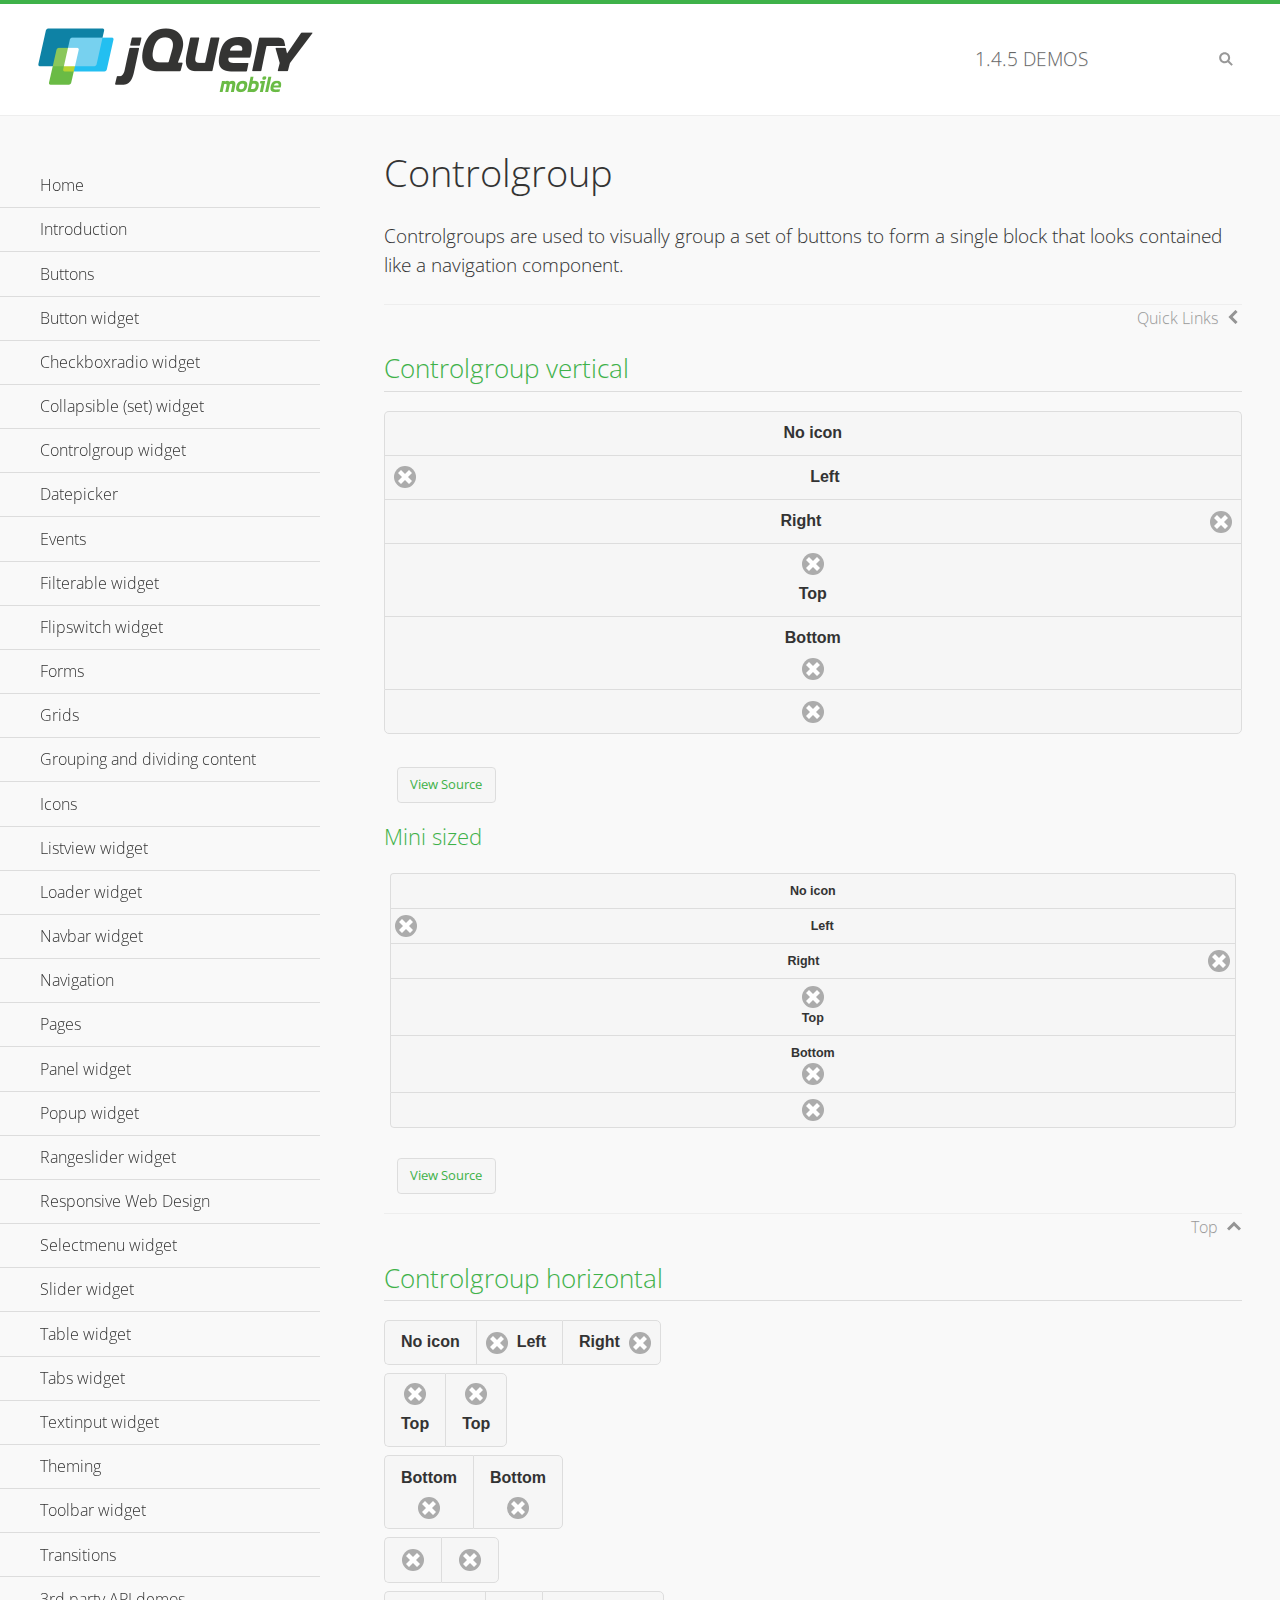
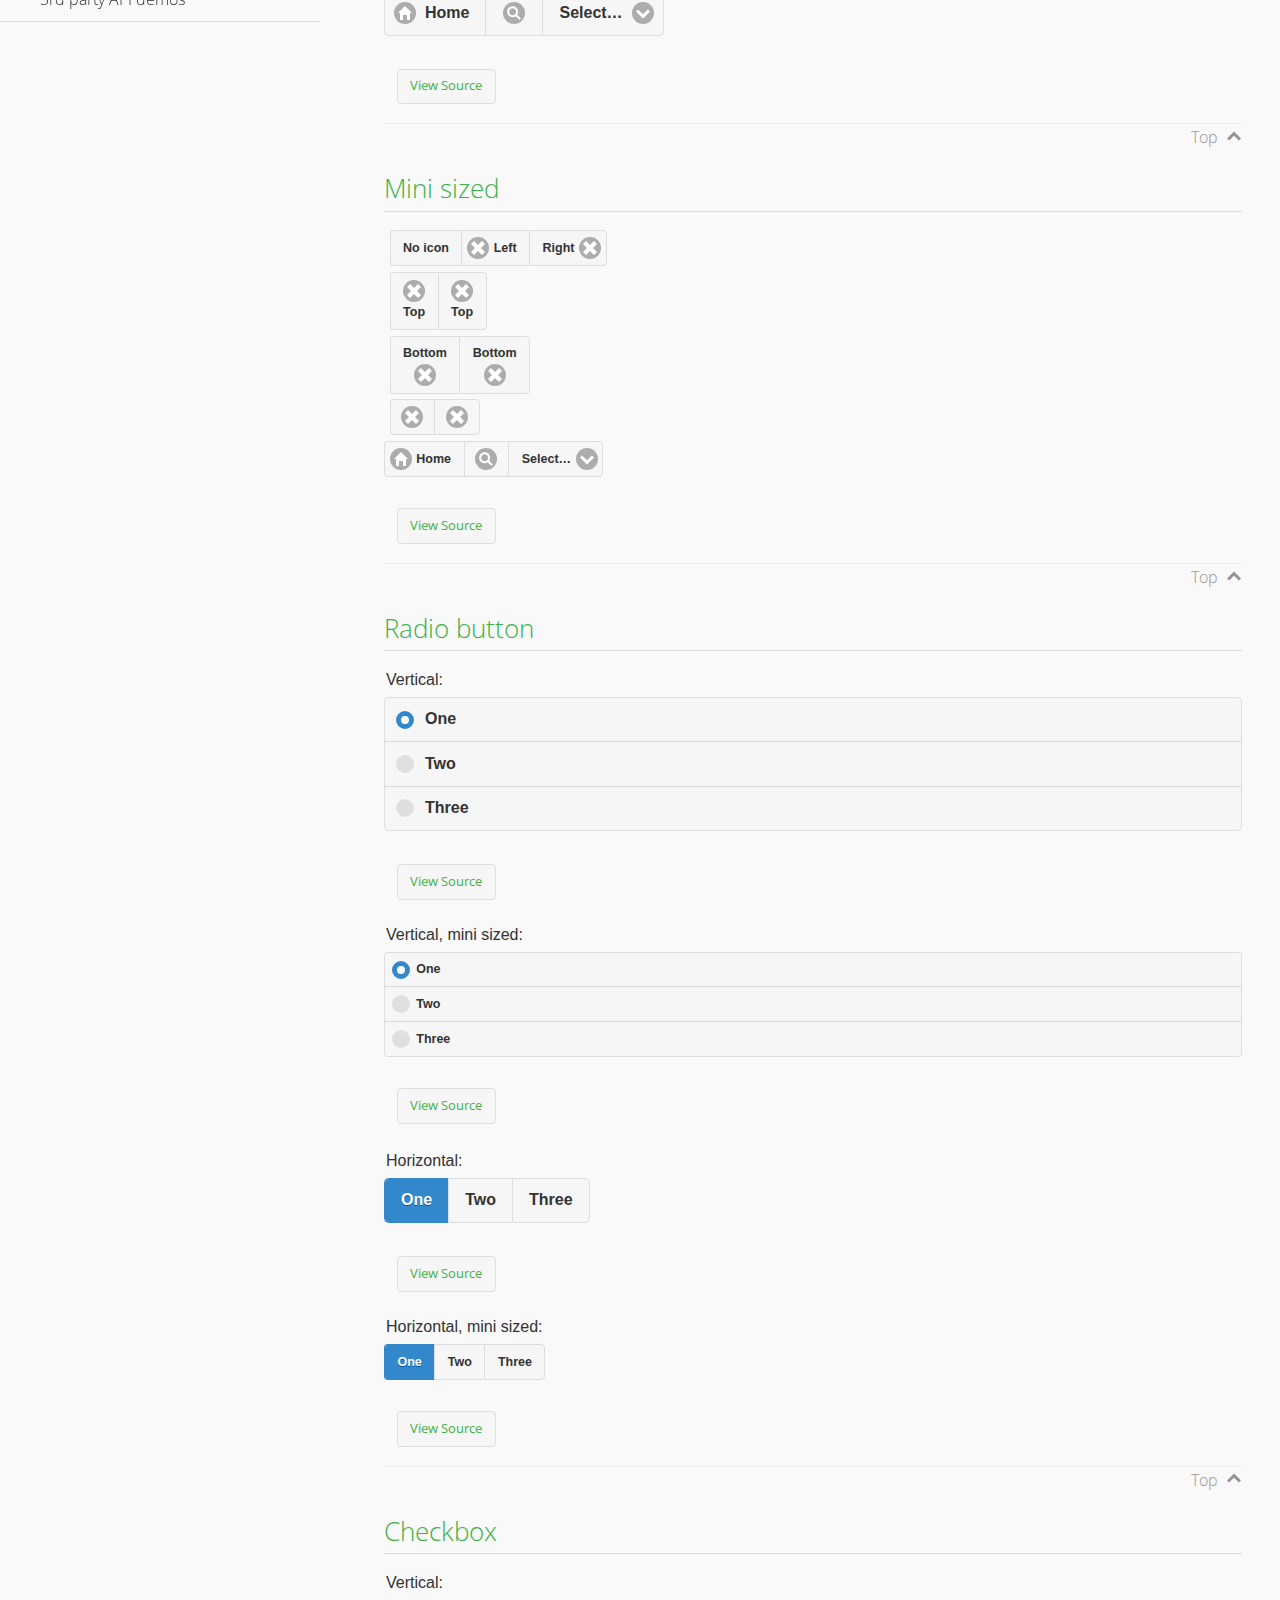
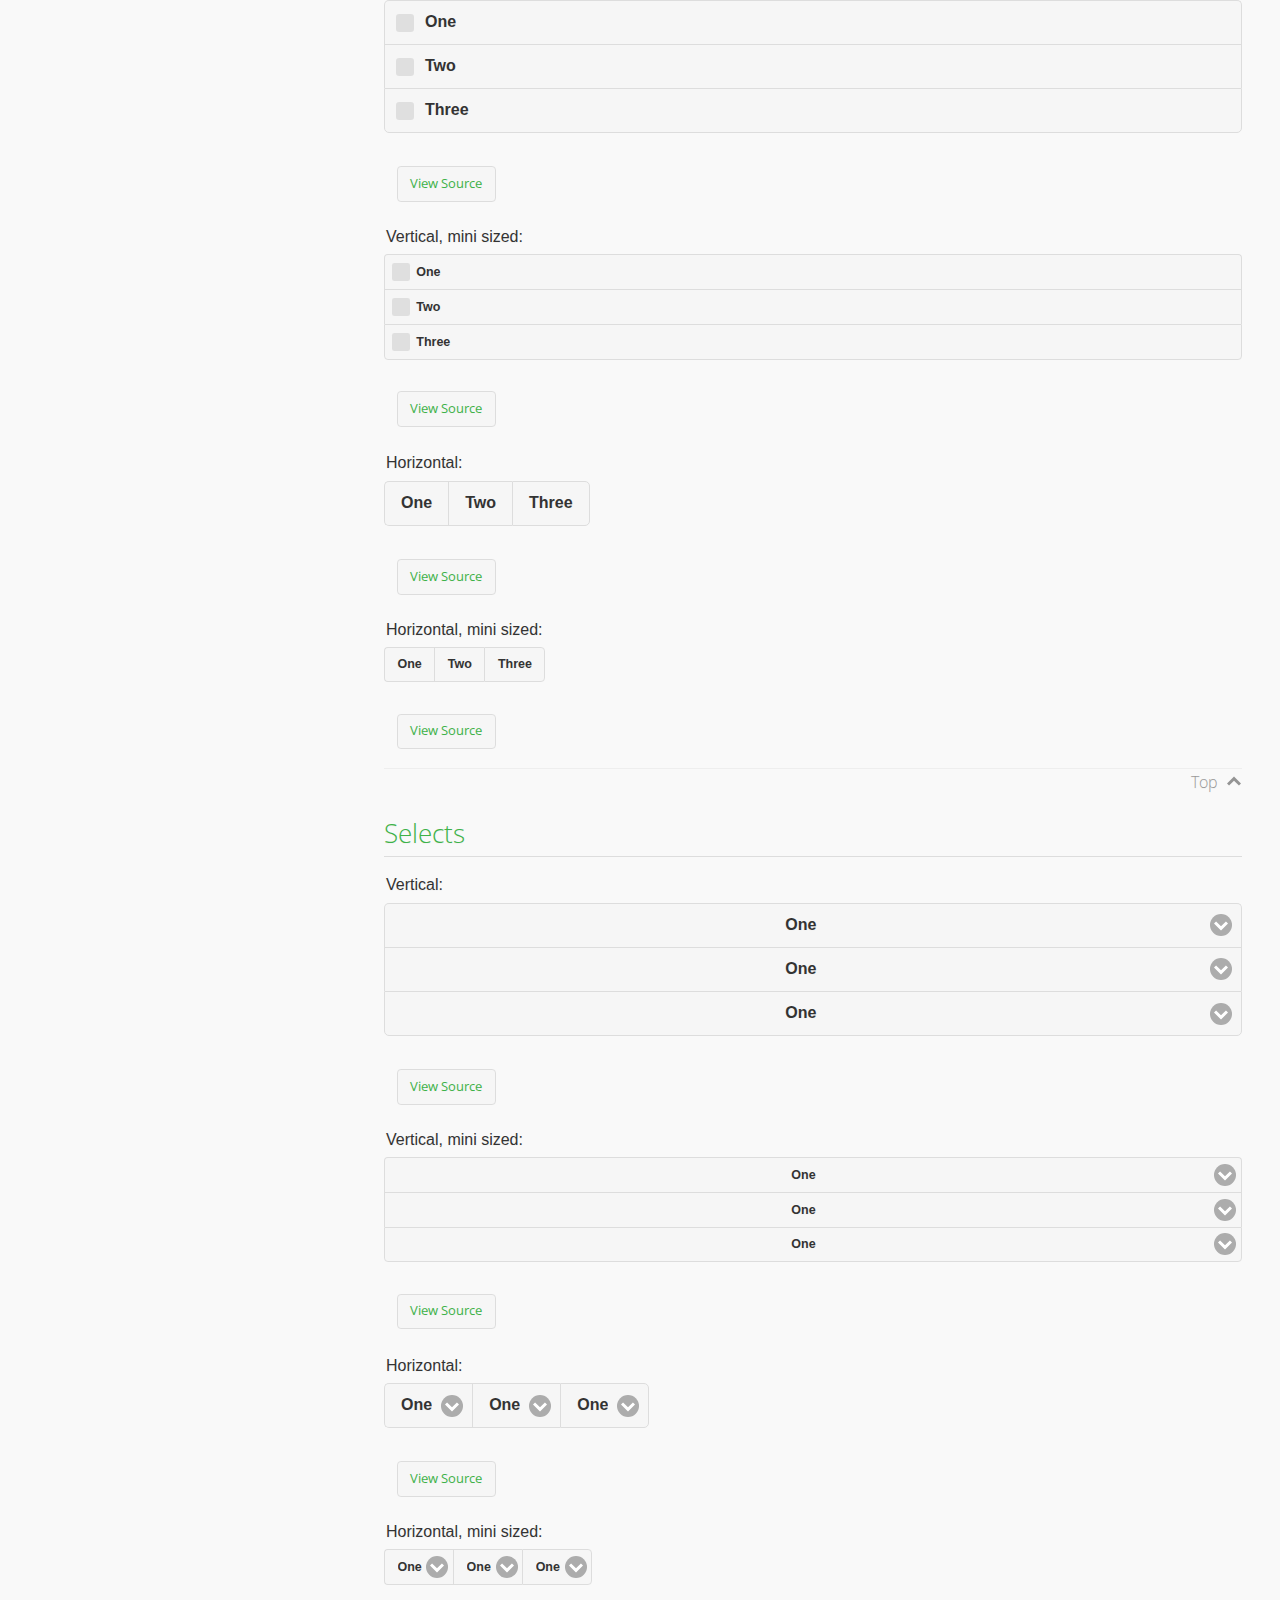
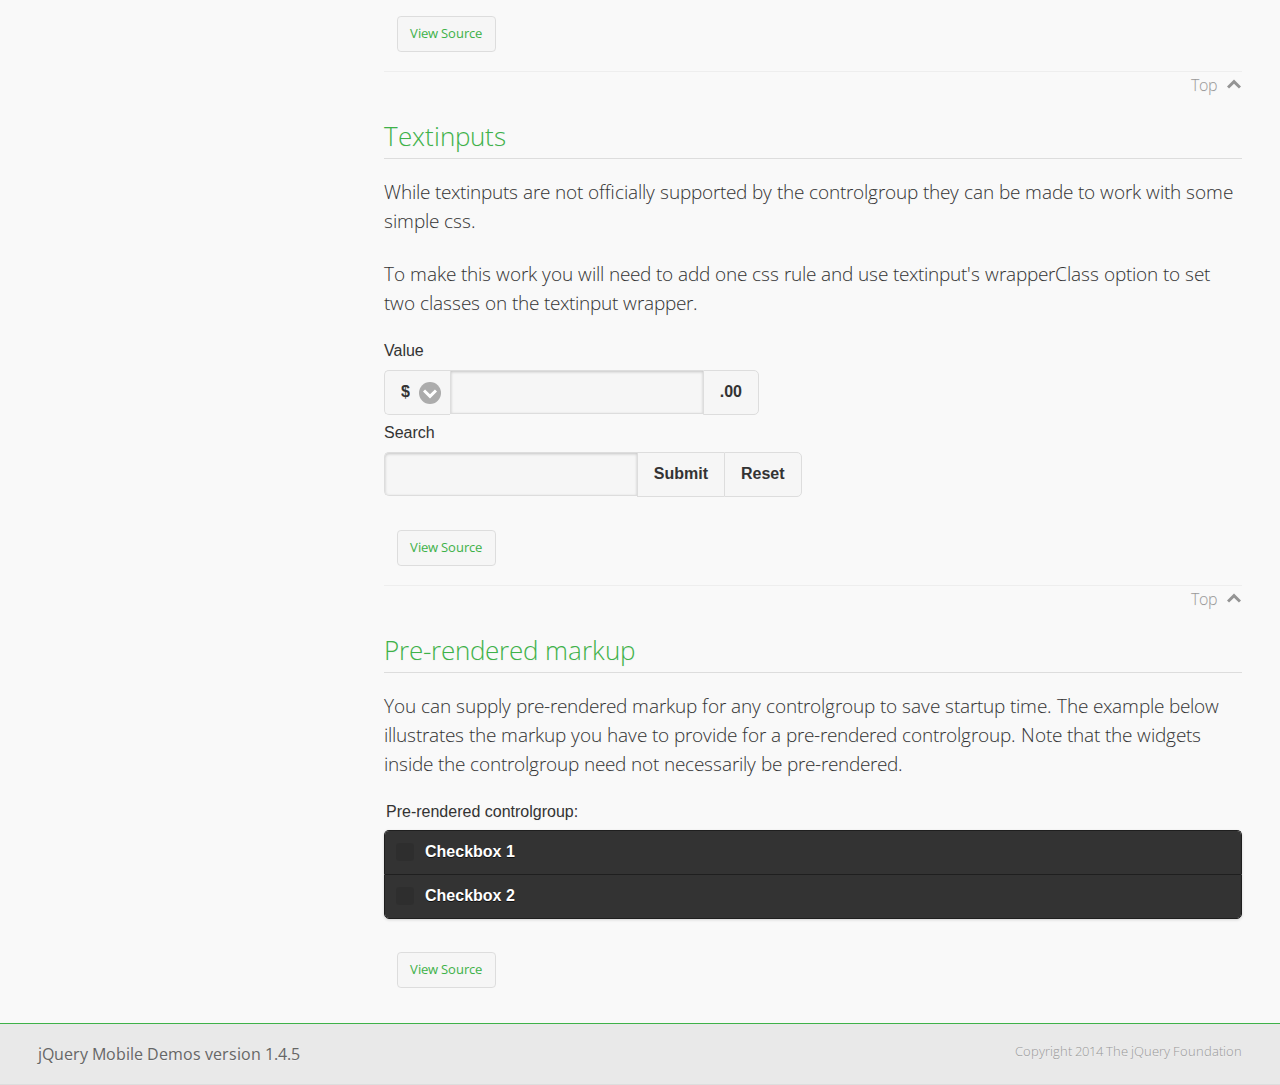
<file: jm/demos/controlgroup/index.html>
<!DOCTYPE html>
<html>
<head>
	<meta charset="utf-8">
	<meta name="viewport" content="width=device-width, initial-scale=1">
	<title>Controlgroup - jQuery Mobile Demos</title>
	    <link rel="stylesheet" href="../css/themes/default/jquery.mobile-1.4.5.min.css">
	    <link rel="stylesheet" href="../_assets/css/jqm-demos.css">
	    <link rel="shortcut icon" href="../favicon.ico">
	    <link rel="stylesheet" href="http://fonts.googleapis.com/css?family=Open+Sans:300,400,700">
	    <script src="../js/jquery.js"></script>
	    <script src="../_assets/js/index.js"></script>
	    <script src="../js/jquery.mobile-1.4.5.min.js"></script>
	    <style>
	        #demo-borders .ui-collapsible .ui-collapsible-heading .ui-btn { border-top-width: 1px !important; }
	    </style>
	    <style id="textinput-controlgroup">
			.controlgroup-textinput{
				padding-top:.22em;
				padding-bottom:.22em;
			}
	    </style>
	</head>
	<body>
	<div data-role="page" class="jqm-demos" data-quicklinks="true">

	    <div data-role="header" class="jqm-header">
			<h2><a href="../" title="jQuery Mobile Demos home"><img src="../_assets/img/jquery-logo.png" alt="jQuery Mobile"></a></h2>
		<p><span class="jqm-version"></span> Demos</p>
	        <a href="#" class="jqm-navmenu-link ui-btn ui-btn-icon-notext ui-corner-all ui-icon-bars ui-nodisc-icon ui-alt-icon ui-btn-left">Menu</a>
	        <a href="#" class="jqm-search-link ui-btn ui-btn-icon-notext ui-corner-all ui-icon-search ui-nodisc-icon ui-alt-icon ui-btn-right">Search</a>
		    </div><!-- /header -->

	    <div role="main" class="ui-content jqm-content">

        <h1>Controlgroup</h1>

        <p>Controlgroups are used to visually group a set of buttons to form a single block that looks contained like a navigation component.
        </p>

		<h2>Controlgroup vertical</h2>

			<div data-demo-html="true">
				<div data-role="controlgroup">
					<a href="#" class="ui-btn ui-corner-all">No icon</a>
					<a href="#" class="ui-btn ui-corner-all ui-icon-delete ui-btn-icon-left">Left</a>
					<a href="#" class="ui-btn ui-corner-all ui-icon-delete ui-btn-icon-right">Right</a>
					<a href="#" class="ui-btn ui-corner-all ui-icon-delete ui-btn-icon-top">Top</a>
					<a href="#" class="ui-btn ui-corner-all ui-icon-delete ui-btn-icon-bottom">Bottom</a>
					<a href="#" class="ui-btn ui-corner-all ui-icon-delete ui-btn-icon-notext">Icon only</a>
				</div>
			</div><!--/demo-html -->

			<h3>Mini sized</h3>

			<div data-demo-html="true">
				<div data-role="controlgroup" data-mini="true">
					<a href="#" class="ui-btn ui-corner-all">No icon</a>
					<a href="#" class="ui-btn ui-corner-all ui-icon-delete ui-btn-icon-left">Left</a>
					<a href="#" class="ui-btn ui-corner-all ui-icon-delete ui-btn-icon-right">Right</a>
					<a href="#" class="ui-btn ui-corner-all ui-icon-delete ui-btn-icon-top">Top</a>
					<a href="#" class="ui-btn ui-corner-all ui-icon-delete ui-btn-icon-bottom">Bottom</a>
					<a href="#" class="ui-btn ui-corner-all ui-icon-delete ui-btn-icon-notext">Icon only</a>
				</div>
			</div><!--/demo-html -->

		<h2>Controlgroup horizontal</h2>

			<div data-demo-html="true">
				<div data-role="controlgroup" data-type="horizontal">
					<a href="#" class="ui-btn ui-corner-all">No icon</a>
					<a href="#" class="ui-btn ui-corner-all ui-icon-delete ui-btn-icon-left">Left</a>
					<a href="#" class="ui-btn ui-corner-all ui-icon-delete ui-btn-icon-right">Right</a>
				</div>
				<div data-role="controlgroup" data-type="horizontal">
					<a href="#" class="ui-btn ui-corner-all ui-icon-delete ui-btn-icon-top">Top</a>
					<a href="#" class="ui-btn ui-corner-all ui-icon-delete ui-btn-icon-top">Top</a>
				</div>
				<div data-role="controlgroup" data-type="horizontal">
					<a href="#" class="ui-btn ui-corner-all ui-icon-delete ui-btn-icon-bottom">Bottom</a>
					<a href="#" class="ui-btn ui-corner-all ui-icon-delete ui-btn-icon-bottom">Bottom</a>
				</div>
				<div data-role="controlgroup" data-type="horizontal">
					<a href="#" class="ui-btn ui-corner-all ui-icon-delete ui-btn-icon-notext">Icon only</a>
					<a href="#" class="ui-btn ui-corner-all ui-icon-delete ui-btn-icon-notext">Icon only</a>
				</div>
				<form>
					<fieldset data-role="controlgroup" data-type="horizontal">
						<button data-icon="home">Home</button>
						<button data-icon="search" data-iconpos="notext">Search</button>
						<label for="select-more-1a" class="ui-hidden-accessible">More</label>
						<select name="select-more-1a" id="select-more-1a">
							<option value="">Select&hellip;</option>
							<option value="#">One</option>
							<option value="#">Two</option>
							<option value="#">Three</option>
						</select>
					</fieldset>
				</form>
			</div><!--/demo-html -->

		<h2>Mini sized</h2>

			<div data-demo-html="true">
				<div data-role="controlgroup" data-type="horizontal" data-mini="true">
					<a href="#" class="ui-btn ui-corner-all">No icon</a>
					<a href="#" class="ui-btn ui-corner-all ui-icon-delete ui-btn-icon-left">Left</a>
					<a href="#" class="ui-btn ui-corner-all ui-icon-delete ui-btn-icon-right">Right</a>
				</div>
				<div data-role="controlgroup" data-type="horizontal" data-mini="true">
					<a href="#" class="ui-btn ui-corner-all ui-icon-delete ui-btn-icon-top">Top</a>
					<a href="#" class="ui-btn ui-corner-all ui-icon-delete ui-btn-icon-top">Top</a>
				</div>
				<div data-role="controlgroup" data-type="horizontal" data-mini="true">
					<a href="#" class="ui-btn ui-corner-all ui-icon-delete ui-btn-icon-bottom">Bottom</a>
					<a href="#" class="ui-btn ui-corner-all ui-icon-delete ui-btn-icon-bottom">Bottom</a>
				</div>
				<div data-role="controlgroup" data-type="horizontal" data-mini="true">
					<a href="#" class="ui-btn ui-corner-all ui-icon-delete ui-btn-icon-notext">Icon only</a>
					<a href="#" class="ui-btn ui-corner-all ui-icon-delete ui-btn-icon-notext">Icon only</a>
				</div>
				<form>
					<fieldset data-role="controlgroup" data-type="horizontal" data-mini="true">
						<button data-icon="home">Home</button>
						<button data-icon="search" data-iconpos="notext">Search</button>
						<label for="select-more-2a" class="ui-hidden-accessible">More</label>
						<select name="select-more-2a" id="select-more-2a">
							<option value="">Select&hellip;</option>
							<option value="#">One</option>
							<option value="#">Two</option>
							<option value="#">Three</option>
						</select>
					</fieldset>
				</form>
			</div><!--/demo-html -->

			<h2>Radio button</h2>

				<div data-demo-html="true">
					<form>
					<fieldset data-role="controlgroup">
						<legend>Vertical:</legend>
						<input type="radio" name="radio-choice-v-2" id="radio-choice-v-2a" value="on" checked="checked">
						<label for="radio-choice-v-2a">One</label>
						<input type="radio" name="radio-choice-v-2" id="radio-choice-v-2b" value="off">
						<label for="radio-choice-v-2b">Two</label>
						<input type="radio" name="radio-choice-v-2" id="radio-choice-v-2c" value="other">
						<label for="radio-choice-v-2c">Three</label>
					</fieldset>
					</form>
				</div><!--/demo-html -->

				<div data-demo-html="true">
					<form>
					<fieldset data-role="controlgroup" data-mini="true">
						<legend>Vertical, mini sized:</legend>
						<input type="radio" name="radio-choice-v-6" id="radio-choice-v-6a" value="on" checked="checked">
						<label for="radio-choice-v-6a">One</label>
						<input type="radio" name="radio-choice-v-6" id="radio-choice-v-6b" value="off">
						<label for="radio-choice-v-6b">Two</label>
						<input type="radio" name="radio-choice-v-6" id="radio-choice-v-6c" value="other">
						<label for="radio-choice-v-6c">Three</label>
					</fieldset>
					</form>
				</div><!--/demo-html -->

				<div data-demo-html="true">
					<form>
					<fieldset data-role="controlgroup" data-type="horizontal">
						<legend>Horizontal:</legend>
						<input type="radio" name="radio-choice-h-2" id="radio-choice-h-2a" value="on" checked="checked">
						<label for="radio-choice-h-2a">One</label>
						<input type="radio" name="radio-choice-h-2" id="radio-choice-h-2b" value="off">
						<label for="radio-choice-h-2b">Two</label>
						<input type="radio" name="radio-choice-h-2" id="radio-choice-h-2c" value="other">
						<label for="radio-choice-h-2c">Three</label>
					</fieldset>
					</form>
				</div><!--/demo-html -->

				<div data-demo-html="true">
					<form>
					<fieldset data-role="controlgroup" data-type="horizontal" data-mini="true">
						<legend>Horizontal, mini sized:</legend>
						<input type="radio" name="radio-choice-h-6" id="radio-choice-h-6a" value="on" checked="checked">
						<label for="radio-choice-h-6a">One</label>
						<input type="radio" name="radio-choice-h-6" id="radio-choice-h-6b" value="off">
						<label for="radio-choice-h-6b">Two</label>
						<input type="radio" name="radio-choice-h-6" id="radio-choice-h-6c" value="other">
						<label for="radio-choice-h-6c">Three</label>
					</fieldset>
					</form>
				</div><!--/demo-html -->

			<h2>Checkbox</h2>

				<div data-demo-html="true">
					<form>
					<fieldset data-role="controlgroup">
						<legend>Vertical:</legend>
						<input type="checkbox" name="checkbox-v-2a" id="checkbox-v-2a">
						<label for="checkbox-v-2a">One</label>
						<input type="checkbox" name="checkbox-v-2b" id="checkbox-v-2b">
						<label for="checkbox-v-2b">Two</label>
						<input type="checkbox" name="checkbox-v-2c" id="checkbox-v-2c">
						<label for="checkbox-v-2c">Three</label>
					</fieldset>
					</form>
				</div><!--/demo-html -->

				<div data-demo-html="true">
					<form>
					<fieldset data-role="controlgroup" data-mini="true">
						<legend>Vertical, mini sized:</legend>
						<input type="checkbox" name="checkbox-v-6a" id="checkbox-v-6a">
						<label for="checkbox-v-6a">One</label>
						<input type="checkbox" name="checkbox-v-6b" id="checkbox-v-6b">
						<label for="checkbox-v-6b">Two</label>
						<input type="checkbox" name="checkbox-v-6c" id="checkbox-v-6c">
						<label for="checkbox-v-6c">Three</label>
					</fieldset>
					</form>
				</div><!--/demo-html -->

				<div data-demo-html="true">
					<form>
					<fieldset data-role="controlgroup" data-type="horizontal">
						<legend>Horizontal:</legend>
						<input type="checkbox" name="checkbox-h-2a" id="checkbox-h-2a">
						<label for="checkbox-h-2a">One</label>
						<input type="checkbox" name="checkbox-h-2b" id="checkbox-h-2b">
						<label for="checkbox-h-2b">Two</label>
						<input type="checkbox" name="checkbox-h-2c" id="checkbox-h-2c">
						<label for="checkbox-h-2c">Three</label>
					</fieldset>
					</form>
				</div><!--/demo-html -->

				<div data-demo-html="true">
					<form>
					<fieldset data-role="controlgroup" data-type="horizontal" data-mini="true">
						<legend>Horizontal, mini sized:</legend>
						<input type="checkbox" name="checkbox-h-6a" id="checkbox-h-6a">
						<label for="checkbox-h-6a">One</label>
						<input type="checkbox" name="checkbox-h-6b" id="checkbox-h-6b">
						<label for="checkbox-h-6b">Two</label>
						<input type="checkbox" name="checkbox-h-6c" id="checkbox-h-6c">
						<label for="checkbox-h-6c">Three</label>
					</fieldset>
					</form>
				</div><!--/demo-html -->

			<h2>Selects</h2>

				<div data-demo-html="true">
					<form>
					<fieldset data-role="controlgroup">
						<legend>Vertical:</legend>
						<label for="select-v-2a">Select A</label>
						<select name="select-v-2a" id="select-v-2a">
							<option value="#">One</option>
							<option value="#">Two</option>
							<option value="#">Three</option>
						</select>
						<label for="select-v-2b">Select B</label>
						<select name="select-v-2b" id="select-v-2b">
							<option value="#">One</option>
							<option value="#">Two</option>
							<option value="#">Three</option>
						</select>
						<label for="select-v-2c">Select C</label>
						<select name="select-v-2c" id="select-v-2c">
							<option value="#">One</option>
							<option value="#">Two</option>
							<option value="#">Three</option>
						</select>
					</fieldset>
					</form>
				</div><!--/demo-html -->

				<div data-demo-html="true">
					<form>
					<fieldset data-role="controlgroup" data-mini="true">
						<legend>Vertical, mini sized:</legend>
						<label for="select-v-6a">Select A</label>
						<select name="select-v-6a" id="select-v-6a">
							<option value="#">One</option>
							<option value="#">Two</option>
							<option value="#">Three</option>
						</select>
						<label for="select-v-6b">Select B</label>
						<select name="select-v-6b" id="select-v-6b">
							<option value="#">One</option>
							<option value="#">Two</option>
							<option value="#">Three</option>
						</select>
						<label for="select-v-6c">Select C</label>
						<select name="select-v-6c" id="select-v-6c">
							<option value="#">One</option>
							<option value="#">Two</option>
							<option value="#">Three</option>
						</select>
					</fieldset>
					</form>
				</div><!--/demo-html -->

				<div data-demo-html="true">
					<form>
					<fieldset data-role="controlgroup" data-type="horizontal">
						<legend>Horizontal:</legend>
						<label for="select-h-2a">Select A</label>
						<select name="select-h-2a" id="select-h-2a">
							<option value="#">One</option>
							<option value="#">Two</option>
							<option value="#">Three</option>
						</select>
						<label for="select-h-2b">Select B</label>
						<select name="select-h-2b" id="select-h-2b">
							<option value="#">One</option>
							<option value="#">Two</option>
							<option value="#">Three</option>
						</select>
						<label for="select-h-2c">Select C</label>
						<select name="select-h-2c" id="select-h-2c">
							<option value="#">One</option>
							<option value="#">Two</option>
							<option value="#">Three</option>
						</select>
					</fieldset>
					</form>
				</div><!--/demo-html -->

				<div data-demo-html="true">
					<form>
					<fieldset data-role="controlgroup" data-type="horizontal" data-mini="true">
						<legend>Horizontal, mini sized:</legend>
						<label for="select-h-6a">Select A</label>
						<select name="select-h-6a" id="select-h-6a">
							<option value="#">One</option>
							<option value="#">Two</option>
							<option value="#">Three</option>
						</select>
						<label for="select-h-6b">Select B</label>
						<select name="select-h-6b" id="select-h-6b">
							<option value="#">One</option>
							<option value="#">Two</option>
							<option value="#">Three</option>
						</select>
						<label for="select-h-6c">Select C</label>
						<select name="select-h-6c" id="select-h-6c">
							<option value="#">One</option>
							<option value="#">Two</option>
							<option value="#">Three</option>
						</select>
					</fieldset>
					</form>
				</div><!--/demo-html -->

				<h2>Textinputs</h2>
				<p>While textinputs are not officially supported by the controlgroup they can be made to work with some simple css.</p>
				<p>To make this work you will need to add one css rule and use textinput's wrapperClass option to set two classes on the textinput wrapper.</p>
				<div data-demo-html="true" data-demo-css="#textinput-controlgroup">
					<label for="currency-controlgroup">Value</label>
					<div data-role="controlgroup" data-type="horizontal">
						<select>
							<option>$</option>
							<option>€</option>
							<option>£</option>
							<option>¥</option>
							<option>₩</option>
							<option>₹</option>
						</select>
						<input id="currency-controlgroup" type="text" data-wrapper-class="controlgroup-textinput ui-btn">
						<button>.00</button>
					</div>
					<label for="search-control-group">Search</label>
					<div data-role="controlgroup" data-type="horizontal">
						<input type="text" id="search-control-group" data-wrapper-class="controlgroup-textinput ui-btn">
						<button>Submit</button>
						<button>Reset</button>
					</div>
				</div>

		<h2>Pre-rendered markup</h2>
		<p>You can supply pre-rendered markup for any controlgroup to save startup time. The example below illustrates the markup you have to provide for a pre-rendered controlgroup. Note that the widgets inside the controlgroup need not necessarily be pre-rendered.</p>
		<div data-demo-html="true">
			<div data-role="controlgroup" data-enhanced="true" class="ui-controlgroup ui-controlgroup-vertical ui-group-theme-b ui-corner-all">
				<div role="heading" class="ui-controlgroup-label">
					<legend>Pre-rendered controlgroup:</legend>
				</div>
				<div class="ui-controlgroup-controls ui-shadow">
					<label for="pre-rendered-cb-1" class="ui-first-child">Checkbox 1</label>
					<input type="checkbox" id="pre-rendered-cb-1" name="pre-rendered-cb-1" value="1">
					<label for="pre-rendered-cb-2" class="ui-last-child">Checkbox 2</label>
					<input type="checkbox" id="pre-rendered-cb-2" name="pre-rendered-cb-2" value="2">
				</div>
			</div>
		</div>

	</div><!-- /content -->
	    <div data-role="panel" class="jqm-navmenu-panel" data-position="left" data-display="overlay" data-theme="a">
	    	<ul class="jqm-list ui-alt-icon ui-nodisc-icon">
<li data-filtertext="demos homepage" data-icon="home"><a href=".././">Home</a></li>
<li data-filtertext="introduction overview getting started"><a href="../intro/" data-ajax="false">Introduction</a></li>
<li data-filtertext="buttons button markup buttonmarkup method anchor link button element"><a href="../button-markup/" data-ajax="false">Buttons</a></li>
<li data-filtertext="form button widget input button submit reset"><a href="../button/" data-ajax="false">Button widget</a></li>
<li data-role="collapsible" data-enhanced="true" data-collapsed-icon="carat-d" data-expanded-icon="carat-u" data-iconpos="right" data-inset="false" class="ui-collapsible ui-collapsible-themed-content ui-collapsible-collapsed">
	<h3 class="ui-collapsible-heading ui-collapsible-heading-collapsed">
		<a href="#" class="ui-collapsible-heading-toggle ui-btn ui-btn-icon-right ui-btn-inherit ui-icon-carat-d">
		    Checkboxradio widget<span class="ui-collapsible-heading-status"> click to expand contents</span>
		</a>
	</h3>
	<div class="ui-collapsible-content ui-body-inherit ui-collapsible-content-collapsed" aria-hidden="true">
		<ul>
			<li data-filtertext="form checkboxradio widget checkbox input checkboxes controlgroups"><a href="../checkboxradio-checkbox/" data-ajax="false">Checkboxes</a></li>
			<li data-filtertext="form checkboxradio widget radio input radio buttons controlgroups"><a href="../checkboxradio-radio/" data-ajax="false">Radio buttons</a></li>
		</ul>
	</div>
</li>
<li data-role="collapsible" data-enhanced="true" data-collapsed-icon="carat-d" data-expanded-icon="carat-u" data-iconpos="right" data-inset="false" class="ui-collapsible ui-collapsible-themed-content ui-collapsible-collapsed">
	<h3 class="ui-collapsible-heading ui-collapsible-heading-collapsed">
		<a href="#" class="ui-collapsible-heading-toggle ui-btn ui-btn-icon-right ui-btn-inherit ui-icon-carat-d">
			Collapsible (set) widget<span class="ui-collapsible-heading-status"> click to expand contents</span>
		</a>
	</h3>
	<div class="ui-collapsible-content ui-body-inherit ui-collapsible-content-collapsed" aria-hidden="true">
		<ul>
			<li data-filtertext="collapsibles content formatting"><a href="../collapsible/" data-ajax="false">Collapsible</a></li>
			<li data-filtertext="dynamic collapsible set accordion append expand"><a href="../collapsible-dynamic/" data-ajax="false">Dynamic collapsibles</a></li>
			<li data-filtertext="accordions collapsible set widget content formatting grouped collapsibles"><a href="../collapsibleset/" data-ajax="false">Collapsible set</a></li>
		</ul>
	</div>
</li>
<li data-role="collapsible" data-enhanced="true" data-collapsed-icon="carat-d" data-expanded-icon="carat-u" data-iconpos="right" data-inset="false" class="ui-collapsible ui-collapsible-themed-content ui-collapsible-collapsed">
	<h3 class="ui-collapsible-heading ui-collapsible-heading-collapsed">
		<a href="#" class="ui-collapsible-heading-toggle ui-btn ui-btn-icon-right ui-btn-inherit ui-icon-carat-d">
			Controlgroup widget<span class="ui-collapsible-heading-status"> click to expand contents</span>
		</a>
	</h3>
	<div class="ui-collapsible-content ui-body-inherit ui-collapsible-content-collapsed" aria-hidden="true">
		<ul>
			<li data-filtertext="controlgroups selectmenu checkboxradio input grouped buttons horizontal vertical"><a href="../controlgroup/" data-ajax="false">Controlgroup</a></li>
			<li data-filtertext="dynamic controlgroup dynamically add buttons"><a href="../controlgroup-dynamic/" data-ajax="false">Dynamic controlgroups</a></li>
		</ul>
	</div>
</li>
<li data-filtertext="form datepicker widget date input"><a href="../datepicker/" data-ajax="false">Datepicker</a></li>
<li data-role="collapsible" data-enhanced="true" data-collapsed-icon="carat-d" data-expanded-icon="carat-u" data-iconpos="right" data-inset="false" class="ui-collapsible ui-collapsible-themed-content ui-collapsible-collapsed">
	<h3 class="ui-collapsible-heading ui-collapsible-heading-collapsed">
		<a href="#" class="ui-collapsible-heading-toggle ui-btn ui-btn-icon-right ui-btn-inherit ui-icon-carat-d">
			Events<span class="ui-collapsible-heading-status"> click to expand contents</span>
		</a>
	</h3>
	<div class="ui-collapsible-content ui-body-inherit ui-collapsible-content-collapsed" aria-hidden="true">
		<ul>
			<li data-filtertext="swipe to delete list items listviews swipe events"><a href="../swipe-list/" data-ajax="false">Swipe list items</a></li>
			<li data-filtertext="swipe to navigate swipe page navigation swipe events"><a href="../swipe-page/" data-ajax="false">Swipe page navigation</a></li>
		</ul>
	</div>
</li>
<li data-filtertext="filterable filter elements sorting searching listview table"><a href="../filterable/" data-ajax="false">Filterable widget</a></li>
<li data-filtertext="form flipswitch widget flip toggle switch binary select checkbox input"><a href="../flipswitch/" data-ajax="false">Flipswitch widget</a></li>
<li data-role="collapsible" data-enhanced="true" data-collapsed-icon="carat-d" data-expanded-icon="carat-u" data-iconpos="right" data-inset="false" class="ui-collapsible ui-collapsible-themed-content ui-collapsible-collapsed">
	<h3 class="ui-collapsible-heading ui-collapsible-heading-collapsed">
		<a href="#" class="ui-collapsible-heading-toggle ui-btn ui-btn-icon-right ui-btn-inherit ui-icon-carat-d">
			Forms<span class="ui-collapsible-heading-status"> click to expand contents</span>
		</a>
	</h3>
	<div class="ui-collapsible-content ui-body-inherit ui-collapsible-content-collapsed" aria-hidden="true">
		<ul>
			<li data-filtertext="forms text checkbox radio range button submit reset inputs selects textarea slider flipswitch label form elements"><a href="../forms/" data-ajax="false">Forms</a></li>
			<li data-filtertext="form hide labels hidden accessible ui-hidden-accessible forms"><a href="../forms-label-hidden-accessible/" data-ajax="false">Hide labels</a></li>
			<li data-filtertext="form field containers fieldcontain ui-field-contain forms"><a href="../forms-field-contain/" data-ajax="false">Field containers</a></li>
			<li data-filtertext="forms disabled form elements"><a href="../forms-disabled/" data-ajax="false">Forms disabled</a></li>
			<li data-filtertext="forms gallery examples overview forms text checkbox radio range button submit reset inputs selects textarea slider flipswitch label form elements"><a href="../forms-gallery/" data-ajax="false">Forms gallery</a></li>
		</ul>
	</div>
</li>
<li data-role="collapsible" data-enhanced="true" data-collapsed-icon="carat-d" data-expanded-icon="carat-u" data-iconpos="right" data-inset="false" class="ui-collapsible ui-collapsible-themed-content ui-collapsible-collapsed">
	<h3 class="ui-collapsible-heading ui-collapsible-heading-collapsed">
		<a href="#" class="ui-collapsible-heading-toggle ui-btn ui-btn-icon-right ui-btn-inherit ui-icon-carat-d">
			Grids<span class="ui-collapsible-heading-status"> click to expand contents</span>
		</a>
	</h3>
	<div class="ui-collapsible-content ui-body-inherit ui-collapsible-content-collapsed" aria-hidden="true">
		<ul>
			<li data-filtertext="grids columns blocks content formatting rwd responsive css framework"><a href="../grids/" data-ajax="false">Grids</a></li>
			<li data-filtertext="buttons in grids css framework"><a href="../grids-buttons/" data-ajax="false">Buttons in grids</a></li>
			<li data-filtertext="custom responsive grids rwd css framework"><a href="../grids-custom-responsive/" data-ajax="false">Custom responsive grids</a></li>
		</ul>
	</div>
</li>
<li data-filtertext="blocks content formatting sections heading"><a href="../body-bar-classes/" data-ajax="false">Grouping and dividing content</a></li>
<li data-role="collapsible" data-enhanced="true" data-collapsed-icon="carat-d" data-expanded-icon="carat-u" data-iconpos="right" data-inset="false" class="ui-collapsible ui-collapsible-themed-content ui-collapsible-collapsed">
	<h3 class="ui-collapsible-heading ui-collapsible-heading-collapsed">
		<a href="#" class="ui-collapsible-heading-toggle ui-btn ui-btn-icon-right ui-btn-inherit ui-icon-carat-d">
			Icons<span class="ui-collapsible-heading-status"> click to expand contents</span>
		</a>
	</h3>
	<div class="ui-collapsible-content ui-body-inherit ui-collapsible-content-collapsed" aria-hidden="true">
		<ul>
			<li data-filtertext="button icons svg disc alt custom icon position"><a href="../icons/" data-ajax="false">Icons</a></li>
			<li data-filtertext=""><a href="../icons-grunticon/" data-ajax="false">Grunticon loader</a></li>
		</ul>
	</div>
</li>
<li data-role="collapsible" data-enhanced="true" data-collapsed-icon="carat-d" data-expanded-icon="carat-u" data-iconpos="right" data-inset="false" class="ui-collapsible ui-collapsible-themed-content ui-collapsible-collapsed">
	<h3 class="ui-collapsible-heading ui-collapsible-heading-collapsed">
		<a href="#" class="ui-collapsible-heading-toggle ui-btn ui-btn-icon-right ui-btn-inherit ui-icon-carat-d">
			Listview widget<span class="ui-collapsible-heading-status"> click to expand contents</span>
		</a>
	</h3>
	<div class="ui-collapsible-content ui-body-inherit ui-collapsible-content-collapsed" aria-hidden="true">
		<ul>
			<li data-filtertext="listview widget thumbnails icons nested split button collapsible ul ol"><a href="../listview/" data-ajax="false">Listview</a></li>
			<li data-filtertext="autocomplete filterable reveal listview filtertextbeforefilter placeholder"><a href="../listview-autocomplete/" data-ajax="false">Listview autocomplete</a></li>
			<li data-filtertext="autocomplete filterable reveal listview remote data filtertextbeforefilter placeholder"><a href="../listview-autocomplete-remote/" data-ajax="false">Listview autocomplete remote data</a></li>
			<li data-filtertext="autodividers anchor jump scroll linkbars listview lists ul ol"><a href="../listview-autodividers-linkbar/" data-ajax="false">Listview autodividers linkbar</a></li>
			<li data-filtertext="listview autodividers selector autodividersselector lists ul ol"><a href="../listview-autodividers-selector/" data-ajax="false">Listview autodividers selector</a></li>
			<li data-filtertext="listview nested list items"><a href="../listview-nested-lists/" data-ajax="false">Nested Listviews</a></li>
			<li data-filtertext="listview collapsible list items flat"><a href="../listview-collapsible-item-flat/" data-ajax="false">Listview collapsible list items (flat)</a></li>
			<li data-filtertext="listview collapsible list indented"><a href="../listview-collapsible-item-indented/" data-ajax="false">Listview collapsible list items (indented)</a></li>
			<li data-filtertext="grid listview responsive grids responsive listviews lists ul"><a href="../listview-grid/" data-ajax="false">Listview responsive grid</a></li>
		</ul>
	</div>
</li>
<li data-filtertext="loader widget page loading navigation overlay spinner"><a href="../loader/" data-ajax="false">Loader widget</a></li>
<li data-filtertext="navbar widget navmenu toolbars header footer"><a href="../navbar/" data-ajax="false">Navbar widget</a></li>
<li data-role="collapsible" data-enhanced="true" data-collapsed-icon="carat-d" data-expanded-icon="carat-u" data-iconpos="right" data-inset="false" class="ui-collapsible ui-collapsible-themed-content ui-collapsible-collapsed">
	<h3 class="ui-collapsible-heading ui-collapsible-heading-collapsed">
		<a href="#" class="ui-collapsible-heading-toggle ui-btn ui-btn-icon-right ui-btn-inherit ui-icon-carat-d">
			Navigation<span class="ui-collapsible-heading-status"> click to expand contents</span>
		</a>
	</h3>
	<div class="ui-collapsible-content ui-body-inherit ui-collapsible-content-collapsed" aria-hidden="true">
		<ul>
			<li data-filtertext="ajax navigation navigate widget history event method"><a href="../navigation/" data-ajax="false">Navigation</a></li>
			<li data-filtertext="linking pages page links navigation ajax prefetch cache"><a href="../navigation-linking-pages/" data-ajax="false">Linking pages</a></li>
			<!-- <li data-filtertext="php redirect server redirection server-side navigation"><a href="../navigation-php-redirect/" data-ajax="false">PHP redirect demo</a></li>-->
			<li data-filtertext="navigation redirection hash query"><a href="../navigation-hash-processing/" data-ajax="false">Hash processing demo</a></li>
			<li data-filtertext="navigation redirection hash query"><a href="../page-events/" data-ajax="false">Page Navigation Events</a></li>
		</ul>
	</div>
</li>
<li data-role="collapsible" data-enhanced="true" data-collapsed-icon="carat-d" data-expanded-icon="carat-u" data-iconpos="right" data-inset="false" class="ui-collapsible ui-collapsible-themed-content ui-collapsible-collapsed">
	<h3 class="ui-collapsible-heading ui-collapsible-heading-collapsed">
		<a href="#" class="ui-collapsible-heading-toggle ui-btn ui-btn-icon-right ui-btn-inherit ui-icon-carat-d">
			Pages<span class="ui-collapsible-heading-status"> click to expand contents</span>
		</a>
	</h3>
	<div class="ui-collapsible-content ui-body-inherit ui-collapsible-content-collapsed" aria-hidden="true">
		<ul>
			<li data-filtertext="pages page widget ajax navigation"><a href="../pages/" data-ajax="false">Pages</a></li>
			<li data-filtertext="single page"><a href="../pages-single-page/" data-ajax="false">Single page</a></li>
			<li data-filtertext="multipage multi-page page"><a href="../pages-multi-page/" data-ajax="false">Multi-page template</a></li>
			<li data-filtertext="dialog page widget modal popup"><a href="../pages-dialog/" data-ajax="false">Dialog page</a></li>
		</ul>
	</div>
</li>
<li data-role="collapsible" data-enhanced="true" data-collapsed-icon="carat-d" data-expanded-icon="carat-u" data-iconpos="right" data-inset="false" class="ui-collapsible ui-collapsible-themed-content ui-collapsible-collapsed">
	<h3 class="ui-collapsible-heading ui-collapsible-heading-collapsed">
		<a href="#" class="ui-collapsible-heading-toggle ui-btn ui-btn-icon-right ui-btn-inherit ui-icon-carat-d">
			Panel widget<span class="ui-collapsible-heading-status"> click to expand contents</span>
		</a>
	</h3>
	<div class="ui-collapsible-content ui-body-inherit ui-collapsible-content-collapsed" aria-hidden="true">
		<ul>
			<li data-filtertext="panel widget sliding panels reveal push overlay responsive"><a href="../panel/" data-ajax="false">Panel</a></li>
			<li data-filtertext=""><a href="../panel-external/" data-ajax="false">External panels</a></li>
			<li data-filtertext="panel "><a href="../panel-fixed/" data-ajax="false">Fixed panels</a></li>
			<li data-filtertext="panel slide panels sliding panels shadow rwd responsive breakpoint"><a href="../panel-responsive/" data-ajax="false">Panels responsive</a></li>
			<li data-filtertext="panel custom style custom panel width reveal shadow listview panel styling page background wrapper"><a href="../panel-styling/" data-ajax="false">Custom panel style</a></li>
			<li data-filtertext="panel open on swipe"><a href="../panel-swipe-open/" data-ajax="false">Panel open on swipe</a></li>
			<li data-filtertext="panels outside page internal external toolbars"><a href="../panel-external-internal/" data-ajax="false">Panel external and internal</a></li>
		</ul>
	</div>
</li>
<li data-role="collapsible" data-enhanced="true" data-collapsed-icon="carat-d" data-expanded-icon="carat-u" data-iconpos="right" data-inset="false" class="ui-collapsible ui-collapsible-themed-content ui-collapsible-collapsed">
	<h3 class="ui-collapsible-heading ui-collapsible-heading-collapsed">
		<a href="#" class="ui-collapsible-heading-toggle ui-btn ui-btn-icon-right ui-btn-inherit ui-icon-carat-d">
			Popup widget<span class="ui-collapsible-heading-status"> click to expand contents</span>
		</a>
	</h3>
	<div class="ui-collapsible-content ui-body-inherit ui-collapsible-content-collapsed" aria-hidden="true">
		<ul>
			<li data-filtertext="popup widget popups dialog modal transition tooltip lightbox form overlay screen flip pop fade transition"><a href="../popup/" data-ajax="false">Popup</a></li>
			<li data-filtertext="popup alignment position"><a href="../popup-alignment/" data-ajax="false">Popup alignment</a></li>
			<li data-filtertext="popup arrow size popups popover"><a href="../popup-arrow-size/" data-ajax="false">Popup arrow size</a></li>
			<li data-filtertext="dynamic popups popup images lightbox"><a href="../popup-dynamic/" data-ajax="false">Dynamic popups</a></li>
			<li data-filtertext="popups with iframes scaling"><a href="../popup-iframe/" data-ajax="false">Popups with iframes</a></li>
			<li data-filtertext="popup image scaling"><a href="../popup-image-scaling/" data-ajax="false">Popup image scaling</a></li>
			<li data-filtertext="external popup outside multi-page"><a href="../popup-outside-multipage/" data-ajax="false">Popup outside multi-page</a></li>
		</ul>
	</div>
</li>
<li data-filtertext="form rangeslider widget dual sliders dual handle sliders range input"><a href="../rangeslider/" data-ajax="false">Rangeslider widget</a></li>
<li data-filtertext="responsive web design rwd adaptive progressive enhancement PE accessible mobile breakpoints media query media queries"><a href="../rwd/" data-ajax="false">Responsive Web Design</a></li>
<li data-role="collapsible" data-enhanced="true" data-collapsed-icon="carat-d" data-expanded-icon="carat-u" data-iconpos="right" data-inset="false" class="ui-collapsible ui-collapsible-themed-content ui-collapsible-collapsed">
	<h3 class="ui-collapsible-heading ui-collapsible-heading-collapsed">
		<a href="#" class="ui-collapsible-heading-toggle ui-btn ui-btn-icon-right ui-btn-inherit ui-icon-carat-d">
			Selectmenu widget<span class="ui-collapsible-heading-status"> click to expand contents</span>
		</a>
	</h3>
	<div class="ui-collapsible-content ui-body-inherit ui-collapsible-content-collapsed" aria-hidden="true">
		<ul>
			<li data-filtertext="form selectmenu widget select input custom select menu selects"><a href="../selectmenu/" data-ajax="false">Selectmenu</a></li>
			<li data-filtertext="form custom select menu selectmenu widget custom menu option optgroup multiple selects"><a href="../selectmenu-custom/" data-ajax="false">Custom select menu</a></li>
			<li data-filtertext="filterable select filter popup dialog"><a href="../selectmenu-custom-filter/" data-ajax="false">Custom select menu with filter</a></li>
		</ul>
	</div>
</li>
<li data-role="collapsible" data-enhanced="true" data-collapsed-icon="carat-d" data-expanded-icon="carat-u" data-iconpos="right" data-inset="false" class="ui-collapsible ui-collapsible-themed-content ui-collapsible-collapsed">
	<h3 class="ui-collapsible-heading ui-collapsible-heading-collapsed">
		<a href="#" class="ui-collapsible-heading-toggle ui-btn ui-btn-icon-right ui-btn-inherit ui-icon-carat-d">
			Slider widget<span class="ui-collapsible-heading-status"> click to expand contents</span>
		</a>
	</h3>
	<div class="ui-collapsible-content ui-body-inherit ui-collapsible-content-collapsed" aria-hidden="true">
		<ul>
			<li data-filtertext="form slider widget range input single sliders"><a href="../slider/" data-ajax="false">Slider</a></li>
			<li data-filtertext="form slider widget flipswitch slider binary select flip toggle switch"><a href="../slider-flipswitch/" data-ajax="false">Slider flip toggle switch</a></li>
			<li data-filtertext="form slider tooltip handle value input range sliders"><a href="../slider-tooltip/" data-ajax="false">Slider tooltip</a></li>
		</ul>
	</div>
</li>
<li data-role="collapsible" data-enhanced="true" data-collapsed-icon="carat-d" data-expanded-icon="carat-u" data-iconpos="right" data-inset="false" class="ui-collapsible ui-collapsible-themed-content ui-collapsible-collapsed">
	<h3 class="ui-collapsible-heading ui-collapsible-heading-collapsed">
		<a href="#" class="ui-collapsible-heading-toggle ui-btn ui-btn-icon-right ui-btn-inherit ui-icon-carat-d">
			Table widget<span class="ui-collapsible-heading-status"> click to expand contents</span>
		</a>
	</h3>
	<div class="ui-collapsible-content ui-body-inherit ui-collapsible-content-collapsed" aria-hidden="true">
		<ul>
			<li data-filtertext="table widget reflow column toggle th td responsive tables rwd hide show tabular"><a href="../table-column-toggle/" data-ajax="false">Table Column Toggle</a></li>
			<li data-filtertext="table column toggle phone comparison demo"><a href="../table-column-toggle-example/" data-ajax="false">Table Column Toggle demo</a></li>
			<li data-filtertext="responsive tables table column toggle heading groups rwd breakpoint"><a href="../table-column-toggle-heading-groups/" data-ajax="false">Table Column Toggle heading groups</a></li>
			<li data-filtertext="responsive tables table column toggle hide rwd breakpoint customization options"><a href="../table-column-toggle-options/" data-ajax="false">Table Column Toggle options</a></li>
			<li data-filtertext="table reflow th td responsive rwd columns tabular"><a href="../table-reflow/" data-ajax="false">Table Reflow</a></li>
			<li data-filtertext="responsive tables table reflow heading groups rwd breakpoint"><a href="../table-reflow-heading-groups/" data-ajax="false">Table Reflow heading groups</a></li>
			<li data-filtertext="responsive tables table reflow stripes strokes table style"><a href="../table-reflow-stripes-strokes/" data-ajax="false">Table Reflow stripes and strokes</a></li>
			<li data-filtertext="responsive tables table reflow stack custom styles"><a href="../table-reflow-styling/" data-ajax="false">Table Reflow custom styles</a></li>
		</ul>
	</div>
</li>
<li data-filtertext="ui tabs widget"><a href="../tabs/" data-ajax="false">Tabs widget</a></li>
<li data-filtertext="form textinput widget text input textarea number date time tel email file color password"><a href="../textinput/" data-ajax="false">Textinput widget</a></li>
<li data-role="collapsible" data-enhanced="true" data-collapsed-icon="carat-d" data-expanded-icon="carat-u" data-iconpos="right" data-inset="false" class="ui-collapsible ui-collapsible-themed-content ui-collapsible-collapsed">
	<h3 class="ui-collapsible-heading ui-collapsible-heading-collapsed">
		<a href="#" class="ui-collapsible-heading-toggle ui-btn ui-btn-icon-right ui-btn-inherit ui-icon-carat-d">
			Theming<span class="ui-collapsible-heading-status"> click to expand contents</span>
		</a>
	</h3>
	<div class="ui-collapsible-content ui-body-inherit ui-collapsible-content-collapsed" aria-hidden="true">
		<ul>
			<li data-filtertext="default theme swatches theming style css"><a href="../theme-default/" data-ajax="false">Default theme</a></li>
			<li data-filtertext="classic theme old theme swatches theming style css"><a href="../theme-classic/" data-ajax="false">Classic theme</a></li>
		</ul>
	</div>
</li>
<li data-role="collapsible" data-enhanced="true" data-collapsed-icon="carat-d" data-expanded-icon="carat-u" data-iconpos="right" data-inset="false" class="ui-collapsible ui-collapsible-themed-content ui-collapsible-collapsed">
	<h3 class="ui-collapsible-heading ui-collapsible-heading-collapsed">
		<a href="#" class="ui-collapsible-heading-toggle ui-btn ui-btn-icon-right ui-btn-inherit ui-icon-carat-d">
			Toolbar widget<span class="ui-collapsible-heading-status"> click to expand contents</span>
		</a>
	</h3>
	<div class="ui-collapsible-content ui-body-inherit ui-collapsible-content-collapsed" aria-hidden="true">
		<ul>
			<li data-filtertext="toolbar widget header footer toolbars fixed fullscreen external sections"><a href="../toolbar/" data-ajax="false">Toolbar</a></li>
			<li data-filtertext="dynamic toolbars dynamically add toolbar header footer"><a href="../toolbar-dynamic/" data-ajax="false">Dynamic toolbars</a></li>
			<li data-filtertext="external toolbars header footer"><a href="../toolbar-external/" data-ajax="false">External toolbars</a></li>
			<li data-filtertext="fixed toolbars header footer"><a href="../toolbar-fixed/" data-ajax="false">Fixed toolbars</a></li>
			<li data-filtertext="fixed fullscreen toolbars header footer"><a href="../toolbar-fixed-fullscreen/" data-ajax="false">Fullscreen toolbars</a></li>
			<li data-filtertext="external fixed toolbars header footer"><a href="../toolbar-fixed-external/" data-ajax="false">Fixed external toolbars</a></li>
			<li data-filtertext="external persistent toolbars header footer navbar navmenu"><a href="../toolbar-fixed-persistent/" data-ajax="false">Persistent toolbars</a></li>
			<li data-filtertext="external ajax optimized toolbars persistent toolbars header footer navbar"><a href="../toolbar-fixed-persistent-optimized/" data-ajax="false">Ajax optimized toolbars</a></li>
			<li data-filtertext="form in toolbars header footer"><a href="../toolbar-fixed-forms/" data-ajax="false">Form in toolbar</a></li>
		</ul>
	</div>
</li>
<li data-filtertext="page transitions animated pages popup navigation flip slide fade pop"><a href="../transitions/" data-ajax="false">Transitions</a></li>
<li data-role="collapsible" data-enhanced="true" data-collapsed-icon="carat-d" data-expanded-icon="carat-u" data-iconpos="right" data-inset="false" class="ui-collapsible ui-collapsible-themed-content ui-collapsible-collapsed">
	<h3 class="ui-collapsible-heading ui-collapsible-heading-collapsed">
		<a href="#" class="ui-collapsible-heading-toggle ui-btn ui-btn-icon-right ui-btn-inherit ui-icon-carat-d">
			3rd party API demos<span class="ui-collapsible-heading-status"> click to expand contents</span>
		</a>
	</h3>
	<div class="ui-collapsible-content ui-body-inherit ui-collapsible-content-collapsed" aria-hidden="true">
		<ul>
			<li data-filtertext="backbone requirejs navigation router"><a href="../backbone-requirejs/" data-ajax="false">Backbone RequireJS</a></li>
			<li data-filtertext="google maps geolocation demo"><a href="../map-geolocation/" data-ajax="false">Google Maps geolocation</a></li>
			<li data-filtertext="google maps hybrid"><a href="../map-list-toggle/" data-ajax="false">Google Maps list toggle</a></li>
		</ul>
	</div>
</li>



		     </ul>
		</div><!-- /panel -->


	<div data-role="footer" data-position="fixed" data-tap-toggle="false" class="jqm-footer">
		<p>jQuery Mobile Demos version <span class="jqm-version"></span></p>
		<p>Copyright 2014 The jQuery Foundation</p>
	</div><!-- /footer -->
	<!-- TODO: This should become an external panel so we can add input to markup (unique ID) -->
    <div data-role="panel" class="jqm-search-panel" data-position="right" data-display="overlay" data-theme="a">
		<div class="jqm-search">
			<ul class="jqm-list" data-filter-placeholder="Search demos..." data-filter-reveal="true">
<li data-filtertext="demos homepage" data-icon="home"><a href=".././">Home</a></li>
<li data-filtertext="introduction overview getting started"><a href="../intro/" data-ajax="false">Introduction</a></li>
<li data-filtertext="buttons button markup buttonmarkup method anchor link button element"><a href="../button-markup/" data-ajax="false">Buttons</a></li>
<li data-filtertext="form button widget input button submit reset"><a href="../button/" data-ajax="false">Button widget</a></li>
<li data-role="collapsible" data-enhanced="true" data-collapsed-icon="carat-d" data-expanded-icon="carat-u" data-iconpos="right" data-inset="false" class="ui-collapsible ui-collapsible-themed-content ui-collapsible-collapsed">
	<h3 class="ui-collapsible-heading ui-collapsible-heading-collapsed">
		<a href="#" class="ui-collapsible-heading-toggle ui-btn ui-btn-icon-right ui-btn-inherit ui-icon-carat-d">
		    Checkboxradio widget<span class="ui-collapsible-heading-status"> click to expand contents</span>
		</a>
	</h3>
	<div class="ui-collapsible-content ui-body-inherit ui-collapsible-content-collapsed" aria-hidden="true">
		<ul>
			<li data-filtertext="form checkboxradio widget checkbox input checkboxes controlgroups"><a href="../checkboxradio-checkbox/" data-ajax="false">Checkboxes</a></li>
			<li data-filtertext="form checkboxradio widget radio input radio buttons controlgroups"><a href="../checkboxradio-radio/" data-ajax="false">Radio buttons</a></li>
		</ul>
	</div>
</li>
<li data-role="collapsible" data-enhanced="true" data-collapsed-icon="carat-d" data-expanded-icon="carat-u" data-iconpos="right" data-inset="false" class="ui-collapsible ui-collapsible-themed-content ui-collapsible-collapsed">
	<h3 class="ui-collapsible-heading ui-collapsible-heading-collapsed">
		<a href="#" class="ui-collapsible-heading-toggle ui-btn ui-btn-icon-right ui-btn-inherit ui-icon-carat-d">
			Collapsible (set) widget<span class="ui-collapsible-heading-status"> click to expand contents</span>
		</a>
	</h3>
	<div class="ui-collapsible-content ui-body-inherit ui-collapsible-content-collapsed" aria-hidden="true">
		<ul>
			<li data-filtertext="collapsibles content formatting"><a href="../collapsible/" data-ajax="false">Collapsible</a></li>
			<li data-filtertext="dynamic collapsible set accordion append expand"><a href="../collapsible-dynamic/" data-ajax="false">Dynamic collapsibles</a></li>
			<li data-filtertext="accordions collapsible set widget content formatting grouped collapsibles"><a href="../collapsibleset/" data-ajax="false">Collapsible set</a></li>
		</ul>
	</div>
</li>
<li data-role="collapsible" data-enhanced="true" data-collapsed-icon="carat-d" data-expanded-icon="carat-u" data-iconpos="right" data-inset="false" class="ui-collapsible ui-collapsible-themed-content ui-collapsible-collapsed">
	<h3 class="ui-collapsible-heading ui-collapsible-heading-collapsed">
		<a href="#" class="ui-collapsible-heading-toggle ui-btn ui-btn-icon-right ui-btn-inherit ui-icon-carat-d">
			Controlgroup widget<span class="ui-collapsible-heading-status"> click to expand contents</span>
		</a>
	</h3>
	<div class="ui-collapsible-content ui-body-inherit ui-collapsible-content-collapsed" aria-hidden="true">
		<ul>
			<li data-filtertext="controlgroups selectmenu checkboxradio input grouped buttons horizontal vertical"><a href="../controlgroup/" data-ajax="false">Controlgroup</a></li>
			<li data-filtertext="dynamic controlgroup dynamically add buttons"><a href="../controlgroup-dynamic/" data-ajax="false">Dynamic controlgroups</a></li>
		</ul>
	</div>
</li>
<li data-filtertext="form datepicker widget date input"><a href="../datepicker/" data-ajax="false">Datepicker</a></li>
<li data-role="collapsible" data-enhanced="true" data-collapsed-icon="carat-d" data-expanded-icon="carat-u" data-iconpos="right" data-inset="false" class="ui-collapsible ui-collapsible-themed-content ui-collapsible-collapsed">
	<h3 class="ui-collapsible-heading ui-collapsible-heading-collapsed">
		<a href="#" class="ui-collapsible-heading-toggle ui-btn ui-btn-icon-right ui-btn-inherit ui-icon-carat-d">
			Events<span class="ui-collapsible-heading-status"> click to expand contents</span>
		</a>
	</h3>
	<div class="ui-collapsible-content ui-body-inherit ui-collapsible-content-collapsed" aria-hidden="true">
		<ul>
			<li data-filtertext="swipe to delete list items listviews swipe events"><a href="../swipe-list/" data-ajax="false">Swipe list items</a></li>
			<li data-filtertext="swipe to navigate swipe page navigation swipe events"><a href="../swipe-page/" data-ajax="false">Swipe page navigation</a></li>
		</ul>
	</div>
</li>
<li data-filtertext="filterable filter elements sorting searching listview table"><a href="../filterable/" data-ajax="false">Filterable widget</a></li>
<li data-filtertext="form flipswitch widget flip toggle switch binary select checkbox input"><a href="../flipswitch/" data-ajax="false">Flipswitch widget</a></li>
<li data-role="collapsible" data-enhanced="true" data-collapsed-icon="carat-d" data-expanded-icon="carat-u" data-iconpos="right" data-inset="false" class="ui-collapsible ui-collapsible-themed-content ui-collapsible-collapsed">
	<h3 class="ui-collapsible-heading ui-collapsible-heading-collapsed">
		<a href="#" class="ui-collapsible-heading-toggle ui-btn ui-btn-icon-right ui-btn-inherit ui-icon-carat-d">
			Forms<span class="ui-collapsible-heading-status"> click to expand contents</span>
		</a>
	</h3>
	<div class="ui-collapsible-content ui-body-inherit ui-collapsible-content-collapsed" aria-hidden="true">
		<ul>
			<li data-filtertext="forms text checkbox radio range button submit reset inputs selects textarea slider flipswitch label form elements"><a href="../forms/" data-ajax="false">Forms</a></li>
			<li data-filtertext="form hide labels hidden accessible ui-hidden-accessible forms"><a href="../forms-label-hidden-accessible/" data-ajax="false">Hide labels</a></li>
			<li data-filtertext="form field containers fieldcontain ui-field-contain forms"><a href="../forms-field-contain/" data-ajax="false">Field containers</a></li>
			<li data-filtertext="forms disabled form elements"><a href="../forms-disabled/" data-ajax="false">Forms disabled</a></li>
			<li data-filtertext="forms gallery examples overview forms text checkbox radio range button submit reset inputs selects textarea slider flipswitch label form elements"><a href="../forms-gallery/" data-ajax="false">Forms gallery</a></li>
		</ul>
	</div>
</li>
<li data-role="collapsible" data-enhanced="true" data-collapsed-icon="carat-d" data-expanded-icon="carat-u" data-iconpos="right" data-inset="false" class="ui-collapsible ui-collapsible-themed-content ui-collapsible-collapsed">
	<h3 class="ui-collapsible-heading ui-collapsible-heading-collapsed">
		<a href="#" class="ui-collapsible-heading-toggle ui-btn ui-btn-icon-right ui-btn-inherit ui-icon-carat-d">
			Grids<span class="ui-collapsible-heading-status"> click to expand contents</span>
		</a>
	</h3>
	<div class="ui-collapsible-content ui-body-inherit ui-collapsible-content-collapsed" aria-hidden="true">
		<ul>
			<li data-filtertext="grids columns blocks content formatting rwd responsive css framework"><a href="../grids/" data-ajax="false">Grids</a></li>
			<li data-filtertext="buttons in grids css framework"><a href="../grids-buttons/" data-ajax="false">Buttons in grids</a></li>
			<li data-filtertext="custom responsive grids rwd css framework"><a href="../grids-custom-responsive/" data-ajax="false">Custom responsive grids</a></li>
		</ul>
	</div>
</li>
<li data-filtertext="blocks content formatting sections heading"><a href="../body-bar-classes/" data-ajax="false">Grouping and dividing content</a></li>
<li data-role="collapsible" data-enhanced="true" data-collapsed-icon="carat-d" data-expanded-icon="carat-u" data-iconpos="right" data-inset="false" class="ui-collapsible ui-collapsible-themed-content ui-collapsible-collapsed">
	<h3 class="ui-collapsible-heading ui-collapsible-heading-collapsed">
		<a href="#" class="ui-collapsible-heading-toggle ui-btn ui-btn-icon-right ui-btn-inherit ui-icon-carat-d">
			Icons<span class="ui-collapsible-heading-status"> click to expand contents</span>
		</a>
	</h3>
	<div class="ui-collapsible-content ui-body-inherit ui-collapsible-content-collapsed" aria-hidden="true">
		<ul>
			<li data-filtertext="button icons svg disc alt custom icon position"><a href="../icons/" data-ajax="false">Icons</a></li>
			<li data-filtertext=""><a href="../icons-grunticon/" data-ajax="false">Grunticon loader</a></li>
		</ul>
	</div>
</li>
<li data-role="collapsible" data-enhanced="true" data-collapsed-icon="carat-d" data-expanded-icon="carat-u" data-iconpos="right" data-inset="false" class="ui-collapsible ui-collapsible-themed-content ui-collapsible-collapsed">
	<h3 class="ui-collapsible-heading ui-collapsible-heading-collapsed">
		<a href="#" class="ui-collapsible-heading-toggle ui-btn ui-btn-icon-right ui-btn-inherit ui-icon-carat-d">
			Listview widget<span class="ui-collapsible-heading-status"> click to expand contents</span>
		</a>
	</h3>
	<div class="ui-collapsible-content ui-body-inherit ui-collapsible-content-collapsed" aria-hidden="true">
		<ul>
			<li data-filtertext="listview widget thumbnails icons nested split button collapsible ul ol"><a href="../listview/" data-ajax="false">Listview</a></li>
			<li data-filtertext="autocomplete filterable reveal listview filtertextbeforefilter placeholder"><a href="../listview-autocomplete/" data-ajax="false">Listview autocomplete</a></li>
			<li data-filtertext="autocomplete filterable reveal listview remote data filtertextbeforefilter placeholder"><a href="../listview-autocomplete-remote/" data-ajax="false">Listview autocomplete remote data</a></li>
			<li data-filtertext="autodividers anchor jump scroll linkbars listview lists ul ol"><a href="../listview-autodividers-linkbar/" data-ajax="false">Listview autodividers linkbar</a></li>
			<li data-filtertext="listview autodividers selector autodividersselector lists ul ol"><a href="../listview-autodividers-selector/" data-ajax="false">Listview autodividers selector</a></li>
			<li data-filtertext="listview nested list items"><a href="../listview-nested-lists/" data-ajax="false">Nested Listviews</a></li>
			<li data-filtertext="listview collapsible list items flat"><a href="../listview-collapsible-item-flat/" data-ajax="false">Listview collapsible list items (flat)</a></li>
			<li data-filtertext="listview collapsible list indented"><a href="../listview-collapsible-item-indented/" data-ajax="false">Listview collapsible list items (indented)</a></li>
			<li data-filtertext="grid listview responsive grids responsive listviews lists ul"><a href="../listview-grid/" data-ajax="false">Listview responsive grid</a></li>
		</ul>
	</div>
</li>
<li data-filtertext="loader widget page loading navigation overlay spinner"><a href="../loader/" data-ajax="false">Loader widget</a></li>
<li data-filtertext="navbar widget navmenu toolbars header footer"><a href="../navbar/" data-ajax="false">Navbar widget</a></li>
<li data-role="collapsible" data-enhanced="true" data-collapsed-icon="carat-d" data-expanded-icon="carat-u" data-iconpos="right" data-inset="false" class="ui-collapsible ui-collapsible-themed-content ui-collapsible-collapsed">
	<h3 class="ui-collapsible-heading ui-collapsible-heading-collapsed">
		<a href="#" class="ui-collapsible-heading-toggle ui-btn ui-btn-icon-right ui-btn-inherit ui-icon-carat-d">
			Navigation<span class="ui-collapsible-heading-status"> click to expand contents</span>
		</a>
	</h3>
	<div class="ui-collapsible-content ui-body-inherit ui-collapsible-content-collapsed" aria-hidden="true">
		<ul>
			<li data-filtertext="ajax navigation navigate widget history event method"><a href="../navigation/" data-ajax="false">Navigation</a></li>
			<li data-filtertext="linking pages page links navigation ajax prefetch cache"><a href="../navigation-linking-pages/" data-ajax="false">Linking pages</a></li>
			<!-- <li data-filtertext="php redirect server redirection server-side navigation"><a href="../navigation-php-redirect/" data-ajax="false">PHP redirect demo</a></li>-->
			<li data-filtertext="navigation redirection hash query"><a href="../navigation-hash-processing/" data-ajax="false">Hash processing demo</a></li>
			<li data-filtertext="navigation redirection hash query"><a href="../page-events/" data-ajax="false">Page Navigation Events</a></li>
		</ul>
	</div>
</li>
<li data-role="collapsible" data-enhanced="true" data-collapsed-icon="carat-d" data-expanded-icon="carat-u" data-iconpos="right" data-inset="false" class="ui-collapsible ui-collapsible-themed-content ui-collapsible-collapsed">
	<h3 class="ui-collapsible-heading ui-collapsible-heading-collapsed">
		<a href="#" class="ui-collapsible-heading-toggle ui-btn ui-btn-icon-right ui-btn-inherit ui-icon-carat-d">
			Pages<span class="ui-collapsible-heading-status"> click to expand contents</span>
		</a>
	</h3>
	<div class="ui-collapsible-content ui-body-inherit ui-collapsible-content-collapsed" aria-hidden="true">
		<ul>
			<li data-filtertext="pages page widget ajax navigation"><a href="../pages/" data-ajax="false">Pages</a></li>
			<li data-filtertext="single page"><a href="../pages-single-page/" data-ajax="false">Single page</a></li>
			<li data-filtertext="multipage multi-page page"><a href="../pages-multi-page/" data-ajax="false">Multi-page template</a></li>
			<li data-filtertext="dialog page widget modal popup"><a href="../pages-dialog/" data-ajax="false">Dialog page</a></li>
		</ul>
	</div>
</li>
<li data-role="collapsible" data-enhanced="true" data-collapsed-icon="carat-d" data-expanded-icon="carat-u" data-iconpos="right" data-inset="false" class="ui-collapsible ui-collapsible-themed-content ui-collapsible-collapsed">
	<h3 class="ui-collapsible-heading ui-collapsible-heading-collapsed">
		<a href="#" class="ui-collapsible-heading-toggle ui-btn ui-btn-icon-right ui-btn-inherit ui-icon-carat-d">
			Panel widget<span class="ui-collapsible-heading-status"> click to expand contents</span>
		</a>
	</h3>
	<div class="ui-collapsible-content ui-body-inherit ui-collapsible-content-collapsed" aria-hidden="true">
		<ul>
			<li data-filtertext="panel widget sliding panels reveal push overlay responsive"><a href="../panel/" data-ajax="false">Panel</a></li>
			<li data-filtertext=""><a href="../panel-external/" data-ajax="false">External panels</a></li>
			<li data-filtertext="panel "><a href="../panel-fixed/" data-ajax="false">Fixed panels</a></li>
			<li data-filtertext="panel slide panels sliding panels shadow rwd responsive breakpoint"><a href="../panel-responsive/" data-ajax="false">Panels responsive</a></li>
			<li data-filtertext="panel custom style custom panel width reveal shadow listview panel styling page background wrapper"><a href="../panel-styling/" data-ajax="false">Custom panel style</a></li>
			<li data-filtertext="panel open on swipe"><a href="../panel-swipe-open/" data-ajax="false">Panel open on swipe</a></li>
			<li data-filtertext="panels outside page internal external toolbars"><a href="../panel-external-internal/" data-ajax="false">Panel external and internal</a></li>
		</ul>
	</div>
</li>
<li data-role="collapsible" data-enhanced="true" data-collapsed-icon="carat-d" data-expanded-icon="carat-u" data-iconpos="right" data-inset="false" class="ui-collapsible ui-collapsible-themed-content ui-collapsible-collapsed">
	<h3 class="ui-collapsible-heading ui-collapsible-heading-collapsed">
		<a href="#" class="ui-collapsible-heading-toggle ui-btn ui-btn-icon-right ui-btn-inherit ui-icon-carat-d">
			Popup widget<span class="ui-collapsible-heading-status"> click to expand contents</span>
		</a>
	</h3>
	<div class="ui-collapsible-content ui-body-inherit ui-collapsible-content-collapsed" aria-hidden="true">
		<ul>
			<li data-filtertext="popup widget popups dialog modal transition tooltip lightbox form overlay screen flip pop fade transition"><a href="../popup/" data-ajax="false">Popup</a></li>
			<li data-filtertext="popup alignment position"><a href="../popup-alignment/" data-ajax="false">Popup alignment</a></li>
			<li data-filtertext="popup arrow size popups popover"><a href="../popup-arrow-size/" data-ajax="false">Popup arrow size</a></li>
			<li data-filtertext="dynamic popups popup images lightbox"><a href="../popup-dynamic/" data-ajax="false">Dynamic popups</a></li>
			<li data-filtertext="popups with iframes scaling"><a href="../popup-iframe/" data-ajax="false">Popups with iframes</a></li>
			<li data-filtertext="popup image scaling"><a href="../popup-image-scaling/" data-ajax="false">Popup image scaling</a></li>
			<li data-filtertext="external popup outside multi-page"><a href="../popup-outside-multipage/" data-ajax="false">Popup outside multi-page</a></li>
		</ul>
	</div>
</li>
<li data-filtertext="form rangeslider widget dual sliders dual handle sliders range input"><a href="../rangeslider/" data-ajax="false">Rangeslider widget</a></li>
<li data-filtertext="responsive web design rwd adaptive progressive enhancement PE accessible mobile breakpoints media query media queries"><a href="../rwd/" data-ajax="false">Responsive Web Design</a></li>
<li data-role="collapsible" data-enhanced="true" data-collapsed-icon="carat-d" data-expanded-icon="carat-u" data-iconpos="right" data-inset="false" class="ui-collapsible ui-collapsible-themed-content ui-collapsible-collapsed">
	<h3 class="ui-collapsible-heading ui-collapsible-heading-collapsed">
		<a href="#" class="ui-collapsible-heading-toggle ui-btn ui-btn-icon-right ui-btn-inherit ui-icon-carat-d">
			Selectmenu widget<span class="ui-collapsible-heading-status"> click to expand contents</span>
		</a>
	</h3>
	<div class="ui-collapsible-content ui-body-inherit ui-collapsible-content-collapsed" aria-hidden="true">
		<ul>
			<li data-filtertext="form selectmenu widget select input custom select menu selects"><a href="../selectmenu/" data-ajax="false">Selectmenu</a></li>
			<li data-filtertext="form custom select menu selectmenu widget custom menu option optgroup multiple selects"><a href="../selectmenu-custom/" data-ajax="false">Custom select menu</a></li>
			<li data-filtertext="filterable select filter popup dialog"><a href="../selectmenu-custom-filter/" data-ajax="false">Custom select menu with filter</a></li>
		</ul>
	</div>
</li>
<li data-role="collapsible" data-enhanced="true" data-collapsed-icon="carat-d" data-expanded-icon="carat-u" data-iconpos="right" data-inset="false" class="ui-collapsible ui-collapsible-themed-content ui-collapsible-collapsed">
	<h3 class="ui-collapsible-heading ui-collapsible-heading-collapsed">
		<a href="#" class="ui-collapsible-heading-toggle ui-btn ui-btn-icon-right ui-btn-inherit ui-icon-carat-d">
			Slider widget<span class="ui-collapsible-heading-status"> click to expand contents</span>
		</a>
	</h3>
	<div class="ui-collapsible-content ui-body-inherit ui-collapsible-content-collapsed" aria-hidden="true">
		<ul>
			<li data-filtertext="form slider widget range input single sliders"><a href="../slider/" data-ajax="false">Slider</a></li>
			<li data-filtertext="form slider widget flipswitch slider binary select flip toggle switch"><a href="../slider-flipswitch/" data-ajax="false">Slider flip toggle switch</a></li>
			<li data-filtertext="form slider tooltip handle value input range sliders"><a href="../slider-tooltip/" data-ajax="false">Slider tooltip</a></li>
		</ul>
	</div>
</li>
<li data-role="collapsible" data-enhanced="true" data-collapsed-icon="carat-d" data-expanded-icon="carat-u" data-iconpos="right" data-inset="false" class="ui-collapsible ui-collapsible-themed-content ui-collapsible-collapsed">
	<h3 class="ui-collapsible-heading ui-collapsible-heading-collapsed">
		<a href="#" class="ui-collapsible-heading-toggle ui-btn ui-btn-icon-right ui-btn-inherit ui-icon-carat-d">
			Table widget<span class="ui-collapsible-heading-status"> click to expand contents</span>
		</a>
	</h3>
	<div class="ui-collapsible-content ui-body-inherit ui-collapsible-content-collapsed" aria-hidden="true">
		<ul>
			<li data-filtertext="table widget reflow column toggle th td responsive tables rwd hide show tabular"><a href="../table-column-toggle/" data-ajax="false">Table Column Toggle</a></li>
			<li data-filtertext="table column toggle phone comparison demo"><a href="../table-column-toggle-example/" data-ajax="false">Table Column Toggle demo</a></li>
			<li data-filtertext="responsive tables table column toggle heading groups rwd breakpoint"><a href="../table-column-toggle-heading-groups/" data-ajax="false">Table Column Toggle heading groups</a></li>
			<li data-filtertext="responsive tables table column toggle hide rwd breakpoint customization options"><a href="../table-column-toggle-options/" data-ajax="false">Table Column Toggle options</a></li>
			<li data-filtertext="table reflow th td responsive rwd columns tabular"><a href="../table-reflow/" data-ajax="false">Table Reflow</a></li>
			<li data-filtertext="responsive tables table reflow heading groups rwd breakpoint"><a href="../table-reflow-heading-groups/" data-ajax="false">Table Reflow heading groups</a></li>
			<li data-filtertext="responsive tables table reflow stripes strokes table style"><a href="../table-reflow-stripes-strokes/" data-ajax="false">Table Reflow stripes and strokes</a></li>
			<li data-filtertext="responsive tables table reflow stack custom styles"><a href="../table-reflow-styling/" data-ajax="false">Table Reflow custom styles</a></li>
		</ul>
	</div>
</li>
<li data-filtertext="ui tabs widget"><a href="../tabs/" data-ajax="false">Tabs widget</a></li>
<li data-filtertext="form textinput widget text input textarea number date time tel email file color password"><a href="../textinput/" data-ajax="false">Textinput widget</a></li>
<li data-role="collapsible" data-enhanced="true" data-collapsed-icon="carat-d" data-expanded-icon="carat-u" data-iconpos="right" data-inset="false" class="ui-collapsible ui-collapsible-themed-content ui-collapsible-collapsed">
	<h3 class="ui-collapsible-heading ui-collapsible-heading-collapsed">
		<a href="#" class="ui-collapsible-heading-toggle ui-btn ui-btn-icon-right ui-btn-inherit ui-icon-carat-d">
			Theming<span class="ui-collapsible-heading-status"> click to expand contents</span>
		</a>
	</h3>
	<div class="ui-collapsible-content ui-body-inherit ui-collapsible-content-collapsed" aria-hidden="true">
		<ul>
			<li data-filtertext="default theme swatches theming style css"><a href="../theme-default/" data-ajax="false">Default theme</a></li>
			<li data-filtertext="classic theme old theme swatches theming style css"><a href="../theme-classic/" data-ajax="false">Classic theme</a></li>
		</ul>
	</div>
</li>
<li data-role="collapsible" data-enhanced="true" data-collapsed-icon="carat-d" data-expanded-icon="carat-u" data-iconpos="right" data-inset="false" class="ui-collapsible ui-collapsible-themed-content ui-collapsible-collapsed">
	<h3 class="ui-collapsible-heading ui-collapsible-heading-collapsed">
		<a href="#" class="ui-collapsible-heading-toggle ui-btn ui-btn-icon-right ui-btn-inherit ui-icon-carat-d">
			Toolbar widget<span class="ui-collapsible-heading-status"> click to expand contents</span>
		</a>
	</h3>
	<div class="ui-collapsible-content ui-body-inherit ui-collapsible-content-collapsed" aria-hidden="true">
		<ul>
			<li data-filtertext="toolbar widget header footer toolbars fixed fullscreen external sections"><a href="../toolbar/" data-ajax="false">Toolbar</a></li>
			<li data-filtertext="dynamic toolbars dynamically add toolbar header footer"><a href="../toolbar-dynamic/" data-ajax="false">Dynamic toolbars</a></li>
			<li data-filtertext="external toolbars header footer"><a href="../toolbar-external/" data-ajax="false">External toolbars</a></li>
			<li data-filtertext="fixed toolbars header footer"><a href="../toolbar-fixed/" data-ajax="false">Fixed toolbars</a></li>
			<li data-filtertext="fixed fullscreen toolbars header footer"><a href="../toolbar-fixed-fullscreen/" data-ajax="false">Fullscreen toolbars</a></li>
			<li data-filtertext="external fixed toolbars header footer"><a href="../toolbar-fixed-external/" data-ajax="false">Fixed external toolbars</a></li>
			<li data-filtertext="external persistent toolbars header footer navbar navmenu"><a href="../toolbar-fixed-persistent/" data-ajax="false">Persistent toolbars</a></li>
			<li data-filtertext="external ajax optimized toolbars persistent toolbars header footer navbar"><a href="../toolbar-fixed-persistent-optimized/" data-ajax="false">Ajax optimized toolbars</a></li>
			<li data-filtertext="form in toolbars header footer"><a href="../toolbar-fixed-forms/" data-ajax="false">Form in toolbar</a></li>
		</ul>
	</div>
</li>
<li data-filtertext="page transitions animated pages popup navigation flip slide fade pop"><a href="../transitions/" data-ajax="false">Transitions</a></li>
<li data-role="collapsible" data-enhanced="true" data-collapsed-icon="carat-d" data-expanded-icon="carat-u" data-iconpos="right" data-inset="false" class="ui-collapsible ui-collapsible-themed-content ui-collapsible-collapsed">
	<h3 class="ui-collapsible-heading ui-collapsible-heading-collapsed">
		<a href="#" class="ui-collapsible-heading-toggle ui-btn ui-btn-icon-right ui-btn-inherit ui-icon-carat-d">
			3rd party API demos<span class="ui-collapsible-heading-status"> click to expand contents</span>
		</a>
	</h3>
	<div class="ui-collapsible-content ui-body-inherit ui-collapsible-content-collapsed" aria-hidden="true">
		<ul>
			<li data-filtertext="backbone requirejs navigation router"><a href="../backbone-requirejs/" data-ajax="false">Backbone RequireJS</a></li>
			<li data-filtertext="google maps geolocation demo"><a href="../map-geolocation/" data-ajax="false">Google Maps geolocation</a></li>
			<li data-filtertext="google maps hybrid"><a href="../map-list-toggle/" data-ajax="false">Google Maps list toggle</a></li>
		</ul>
	</div>
</li>



			</ul>
		</div>
	</div><!-- /panel -->


</div><!-- /page -->

</body>
</html>
</file>
<file: jm/demos/_assets/css/jqm-demos.css>
/* JQM Demos custom CSS */

/* Header */
.jqm-demos .jqm-header {
	background: #fff;
	border-top: 4px solid #3eb249;
	border-bottom-color: #eee;
}
.jqm-demos .jqm-header h2 {
	padding: .4em 0 .1em;
	margin: 0 3em;
}
.jqm-demos .jqm-header h2 a {
	display: inline-block;
	text-decoration: none;
	min-height: 40px;
}
.jqm-demos .jqm-header h2 img {
	display: block;
	width: 140px;
	height: auto;
}
.jqm-demos .jqm-header h2 > img {
	display: inline-block;
}
.jqm-demos .jqm-header p {
	position: absolute;
	bottom: -2em;
	left: 1em;
	margin: 0;
	color: #666;
	font-family: 'Open Sans', sans-serif;
	font-weight: 300;
	text-transform: uppercase;
}
.jqm-demos .jqm-header .ui-btn {
	width: 2em;
	height: 2em;
	background: none;
	border: 0;
	top: 50%;
	margin-top: -1em;
	-webkit-border-radius: .3125em;
	border-radius: .3125em;
	opacity: .4;
	filter: Alpha(Opacity=40);
}

/* Footer */
.jqm-demos .jqm-footer.ui-footer {
	position: absolute;
	bottom: 0;
	padding-bottom: 0;
}
.jqm-demos .jqm-footer {
	border-top: 1px solid #3eb249;
}
.jqm-demos .jqm-footer p {
	font-size: .8em;
	color: #999;
	font-family: 'Open Sans', sans-serif;
	font-weight: 300;
	margin: 0 1.25em 1.25em;
}
.jqm-demos .jqm-footer p:first-child {
	font-size: 1em;
	color: #666;
	font-weight: 400;
	margin: 1em 1em .75em;
}

/* Content */
.jqm-demos .jqm-content {
	padding-top: 3em;
}
.jqm-demos .jqm-content > h1,
.jqm-demos .jqm-content > h2,
.jqm-demos .jqm-content > h3,
.jqm-demos .jqm-content > p,
.jqm-demos .jqm-content > ul li,
.jqm-demos .jqm-content > a {
	font-family: 'Open Sans', sans-serif;
	font-weight: 300;
}
.jqm-demos .jqm-content > h1 {
	font-size: 2.4em;
	margin: 0 0 .625em;
}
.jqm-demos .jqm-content > h2 {
	color: #3eb249;
	background-color: transparent;
	border-bottom: 1px solid #ddd;
	font-size: 1.6em;
	padding-bottom: .2em;
	margin: 0 0 .7375em;
}
.jqm-demos .jqm-content > h3 {
	color: #3eb249;
	background-color: transparent;
	font-size: 1.4em;
	margin: 0 0 1em;
}
.jqm-demos .jqm-content > p {
	font-size: 1.2em;
	line-height: 1.5;
}
.jqm-demos .jqm-content > ul:not(.jqm-list) li {
	font-size: 1.2em;
	line-height: 1.5;
}
.jqm-demos .jqm-content > p {
	margin: 0 0 1.25em;
}
.jqm-demos .jqm-content > ul,
.jqm-demos .jqm-content > ol {
	padding-left: 1.3em;
}
.jqm-demos .jqm-content > .ui-listview {
	padding-left: 0;
}
.jqm-demos .jqm-content > a,
.jqm-demos .jqm-content > p a,
.jqm-demos .jqm-content > ul:not(.jqm-list) li a {
	font-weight: 400;
	text-decoration: none;
}
.jqm-demos .jqm-content strong {
	font-weight: 700;
}
.jqm-demos .jqm-content > p strong {
	font-weight: 400;
}

/* Homepage */
.jqm-home > .jqm-content > img {
	width: 400px;
	max-width: 100%;
	display: block;
	margin: 2.5em 0;
}
.jqm-home .ui-grid-a {
	margin: 2.5em -.5em -.5em;
}
.jqm-block-content {
	margin: .5em;
	padding: 1em;
	background: #fff;
	border: 1px solid #eee;
	-webkit-border-radius: .3125em;
	border-radius: .3125em;
	font-family: 'Open Sans', sans-serif;
}
.jqm-block-content h3 {
	font-size: 1.5em;
	font-weight: 300;
	color: #3eb249;
	border-bottom: 1px solid #ddd;
	padding-bottom: .25em;
	margin: 0 0 .5em;
}
.jqm-block-content p {
	font-size: 1.1em;
	font-weight: 300;
	line-height: 1.4;
	margin: .7em 0;
}
.jqm-block-content p:last-child {
	margin-bottom: 0;
}
.jqm-block-content a:link {
	font-weight: 300;
	text-decoration: none;
}

/* Code */
.jqm-content pre,
.jqm-content code {
	font-family: "Consolas", "Bitstream Vera Sans Mono", "Courier New", Courier, monospace;
	background: #e5e5e5;
	background: rgba(0,0,0,.05);
	padding: 0 .125em;
}
.jqm-content pre {
	padding: 0 1em 1.2em;
	white-space: pre-wrap;
}
.jqm-content pre > code {
	padding: 0;
	background: none;
	font-size: .9em;
}

/* Lists */
.jqm-demos .jqm-search .jqm-list {
	margin: 0 -1em 1em;
}
.jqm-demos .jqm-list .ui-btn,
.jqm-demos .jqm-list .ui-btn:visited,
.jqm-demos .jqm-list .ui-li-divider {
	font-family: 'Open Sans', sans-serif;
	font-weight: 300;
	text-shadow: none !important;
}
.jqm-demos .jqm-list .ui-btn:hover,
.jqm-demos .jqm-list .ui-btn:active {
	color: #3388cc;
}
.jqm-demos .jqm-list .ui-btn.ui-btn-active {
	color: #fff;
}
.jqm-demos .jqm-list .ui-li-divider {
	color: #3eb249;
}

/* Navmenu */
.jqm-navmenu-panel .ui-listview > li .ui-collapsible-heading {
	margin: 0;
}
.jqm-navmenu-panel .ui-collapsible.ui-li-static {
	padding: 0;
	border: none !important;
}
.jqm-navmenu-panel .ui-collapsible + li > .ui-btn,
.jqm-navmenu-panel .ui-collapsible + .ui-collapsible > .ui-collapsible-heading > .ui-btn,
.jqm-navmenu-panel .ui-panel-inner > .ui-listview > li.ui-first-child .ui-btn {
	border-top: none !important;
}
.jqm-navmenu-panel .ui-listview .ui-listview .ui-btn {
	padding-left: 1.5em;
	color: #999;
}
.jqm-navmenu-panel .ui-listview .ui-listview .ui-btn.ui-btn-active {
	color: #fff;
}
.jqm-navmenu-panel .ui-btn:after {
	opacity: .4;
	filter: Alpha(Opacity=40);
}
.jqm-demos .jqm-navmenu-panel.jqm-panel-page-nav {
	display: none;
	position: absolute;
	top: 178px;
	left: 12px;
}
.jqm-demos .jqm-navmenu-panel.jqm-panel-page-nav ul li:first-child a{
	border-top: none;
}
/* Search */
.jqm-search-panel .ui-panel-inner {
	padding-top: 0;
}
.jqm-search-panel .ui-input-search {
	margin: 1em 0;
}
.jqm-search-panel .ui-input-search.ui-focus {
	-webkit-box-shadow: inset 0 1px 3px rgba(0,0,0,.2);
	-moz-box-shadow: inset 0 1px 3px rgba(0,0,0,.2);
	box-shadow: inset 0 1px 3px rgba(0,0,0,.2);
}
.jqm-list .jqm-search-results-keywords {
    padding: .46857em 0 0;
    font-size: .8em;
    font-weight: 300;
    color: #999;
    display: block;
	text-overflow: ellipsis;
	overflow: hidden;
	white-space: nowrap;
}
.ui-btn-active .jqm-search-results-keywords {
    color: #fff;
}
.jqm-search-results-highlight {
    color: #3388cc;
    font-weight: 400;
}
.ui-btn-active .jqm-search-results-highlight {
    color: #fff;
    font-weight: 300;
}

/* Quick links */
.jqm-demos .jqm-content .jqm-deeplink {
	display: block;
	color: #999;
	font-weight: 300;
	border-top: 1px solid #eee;
	text-align: right;
	padding-top: .2em;
	margin: 0 0 1.5em;
}
.jqm-demos .jqm-content .jqm-deeplink:after {
	content: "";
	display: block;
	float: right;
	margin: .1em 0 0 .5em;
	width: 1em;
	height: 1em;
	background-position: center center;
	background-repeat: no-repeat;
	opacity: .4;
	filter: Alpha(Opacity=40);
}

/* View source links */
.jqm-demos .jqm-content .jqm-view-source-link,
.jqm-demos .jqm-content .jqm-view-source-link:visited,
.jqm-demos .jqm-content .jqm-view-source-link:hover,
.jqm-demos .jqm-content .jqm-view-source-link:active {
	color: #3eb249;
	font-family: 'Open Sans', sans-serif;
	font-weight: 400;
	margin: 2em 0 1.5em 1em;
}
.jqm-demos .jqm-content .jqm-view-source-link.ui-btn-active:link {
	color: #fff;
}

@media (min-width: 60em) {
	.jqm-demos .jqm-header h2 {
		padding: 1em 0 .7em;
		margin: 0 1em 0 3%;
		text-align: left;
	}
	.jqm-demos .jqm-header h2 img {
		width: 275px;
		height: 78px;
	}
	.jqm-demos .jqm-header p {
		bottom: auto;
		left: auto;
		top: 50%;
		right: 15%;
		font-size: 1.2em;
		margin-top: -.625em;
	}
	.jqm-demos .jqm-navmenu-link {
		display: none;
	}
	.jqm-demos .jqm-search-link {
		right: 3%;
	}
	.jqm-demos .jqm-footer p {
		float: right;
		margin: 1.5em 3% 1.5em 1.5em;
	}
	.jqm-demos .jqm-footer p:first-child {
		float: left;
		margin: 1.25em 1.25em 1.25em 3%;
	}
	.jqm-demos .jqm-navmenu-panel {
		visibility: visible;
		position: relative;
		left: 0;
		clip: initial;
		float: left;
		width: 25%;
		background: none;
		-webkit-transition: none !important;
		-moz-transition: none !important;
		transition: none !important;
		-webkit-transform: none !important;
		-moz-transform: none !important;
		transform: none !important;
		-webkit-box-shadow: none;
		-moz-box-shadow: none;
		box-shadow: none;
	}
	.jqm-demos.jqm-panel-page .jqm-navmenu-panel {
		display: none;
	}
	html .jqm-demos.jqm-panel-page .jqm-navmenu-panel.jqm-panel-page-nav {
		display: block;
	}
	.jqm-demos .jqm-navmenu-panel .ui-panel-inner {
		margin-top: 3em;
		margin-bottom: 3em;
	}
	.jqm-demos .jqm-content {
		width: 67%;
		padding-top: 2em;
		padding-left: 5%;
		padding-right: 3%;
		float: right;
	}
    .jqm-demos .jqm-content.jqm-fullwidth {
		width: auto;
		padding-left: 15%;
		padding-right: 15%;
		float: none;
	}
	.jqm-navmenu-panel .ui-listview .ui-btn {
		padding-left: 12.5%;
	}
	.jqm-navmenu-panel .ui-listview .ui-listview .ui-btn {
		padding-left: 15%;
	}
	.jqm-navmenu-panel .ui-collapsible,
	.jqm-navmenu-panel .ui-collapsible-content,
	.jqm-navmenu-panel .ui-btn {
		background: none !important;
		border-color: #ddd !important;
	}
	.jqm-navmenu-panel .ui-btn.ui-btn-active {
		color: #3388cc !important;
	}
	.jqm-navmenu-panel .ui-btn::after {
		opacity: 0;
		-webkit-transition: opacity 500ms ease;
		-moz-transition: opacity 500ms ease;
		transition: opacity 500ms ease;
	}
	.jqm-navmenu-panel .ui-btn:hover::after {
		opacity: .4;
	}
	.jqm-search-panel {
		width: 26em;
		right: -26em;
		z-index: 1003; /* Puts the panel on top of the dismiss modal which is not adjusted to custom width */
	}
	.jqm-search-panel.ui-panel-animate.ui-panel-position-right {
		-webkit-transform: translate3d(26em,0,0);
		-moz-transform: translate3d(26em,0,0);
		transform: translate3d(26em,0,0);
	}
	.ui-panel-dismiss-open.ui-panel-dismiss-position-right {
		left: -17em;
		right: 17em;
	}
}
@media (min-width: 35em) {
	.jqm-block-content {
		min-height: 18em;
	}
}

/* View source popup */
#jqm-view-source-popup.ui-popup-container {
	width: 90%;
	max-width: 1500px;
}
.jqm-view-source .ui-collapsible-set {
	margin: 0;
}
.jqm-view-source .ui-collapsible-heading .ui-btn {
	font-family: 'Open Sans', sans-serif;
	font-weight: 400;
}
.jqm-view-source .ui-collapsible-heading .ui-btn-inner {
	padding: .4em;
}
.jqm-view-source .ui-collapsible-content {
	padding: 0;
	overflow: auto;
}
.jqm-view-source .ui-collapsible-content .phpStatus {
	padding: 1em;
}
.jqm-view-source .ui-collapsible-content > div,
.jqm-view-source .ui-collapsible-content .syntaxhighlighter {
	border-bottom-right-radius: inherit;
	border-bottom-left-radius: inherit;
}
.jqm-view-source .ui-collapsible-content::-webkit-scrollbar {
    width: 5px;
}
.jqm-view-source .ui-collapsible-content::-webkit-scrollbar-track {
    background: transparent;
}
.jqm-view-source .ui-collapsible-content::-webkit-scrollbar-thumb {
	background: #435A5F;
	border: solid #222;
	border-width: 12px 2px 12px 0;
	border-bottom-right-radius: 5px;
}
.jqm-view-source .ui-collapsible-content td.code .container > textarea {
	resize: none;
}

/* Button C - HTML */
.jqm-view-source .ui-btn.ui-btn-c,
.jqm-view-source .ui-btn.ui-btn-c:visited,
.jqm-view-source .ui-btn.ui-btn-c:hover,
.jqm-view-source .ui-btn.ui-btn-c:active,
.jqm-view-source .ui-btn.ui-btn-c.ui-btn-active {
	background: #005aff;
	border-color: #0033cc;
	color: #fff;
	text-shadow: 0 1px 0 #0033cc;
}
/* Button D - PHP */
.jqm-view-source .ui-btn.ui-btn-d,
.jqm-view-source .ui-btn.ui-btn-d:visited,
.jqm-view-source .ui-btn.ui-btn-d:hover,
.jqm-view-source .ui-btn.ui-btn-d:active,
.jqm-view-source .ui-btn.ui-btn-d.ui-btn-active {
	background: #ed1c24;
	border-color: #ff0000;
	color: #fff;
	text-shadow: 0 1px 0 #ff0000;
}
/* Button E - JS */
.jqm-view-source .ui-btn.ui-btn-e,
.jqm-view-source .ui-btn.ui-btn-e:visited,
.jqm-view-source .ui-btn.ui-btn-e:hover,
.jqm-view-source .ui-btn.ui-btn-e:active,
.jqm-view-source .ui-btn.ui-btn-e.ui-btn-active {
	background: #3EB249;
	border-color: #108040;
	color: #fff;
	text-shadow: 0 1px 0 #108040;
}
/* Button F - CSS */
.jqm-view-source .ui-btn.ui-btn-f,
.jqm-view-source .ui-btn.ui-btn-f:visited,
.jqm-view-source .ui-btn.ui-btn-f:hover,
.jqm-view-source .ui-btn.ui-btn-f:active,
.jqm-view-source .ui-btn.ui-btn-f.ui-btn-active {
	background: #ec008c;
	border-color: #cc0099;
	color: #fff;
	text-shadow: 0 1px 0 #cc0099;
}

/**
 * SyntaxHighlighter
 * http://alexgorbatchev.com/SyntaxHighlighter
 *
 * SyntaxHighlighter is donationware. If you are using it, please donate.
 * http://alexgorbatchev.com/SyntaxHighlighter/donate.html
 *
 * @version
 * 3.0.83 (July 02 2010)
 *
 * @copyright
 * Copyright (C) 2004-2010 Alex Gorbatchev.
 *
 * @license
 * Dual licensed under the MIT and GPL licenses.
 */
.syntaxhighlighter a,
.syntaxhighlighter div,
.syntaxhighlighter code,
.syntaxhighlighter table,
.syntaxhighlighter table td,
.syntaxhighlighter table tr,
.syntaxhighlighter table tbody,
.syntaxhighlighter table thead,
.syntaxhighlighter table caption,
.syntaxhighlighter textarea {
	background: none;
	border: 0;
	bottom: auto;
	float: none;
	left: auto;
	height: auto;
	line-height: 18px;
	margin: 0;
	outline: 0;
	overflow: visible;
	padding: 0;
	position: static;
	right: auto;
	text-align: left;
	top: auto;
	vertical-align: baseline;
	width: auto;
	box-sizing: content-box;
	font-family: "Consolas", "Bitstream Vera Sans Mono", "Courier New", Courier, monospace;
	font-weight: normal;
	font-style: normal;
	font-size: 14px;
	min-height: inherit;
	min-height: auto;
}
.syntaxhighlighter {
	width: auto;
	margin: 0;
	padding: 1em 0;
	position: relative;
	overflow: auto;
	font-size: 13px;
}
.syntaxhighlighter.source {
	overflow: hidden;
}
.syntaxhighlighter .bold {
	font-weight: bold;
}
.syntaxhighlighter .italic {
	font-style: italic;
}
.syntaxhighlighter .line {
	white-space: pre;
	white-space: pre-wrap;
}
.syntaxhighlighter table {
	width: 100%;
}
.syntaxhighlighter table caption {
	text-align: left;
	padding: .5em 0 0.5em 1em;
}
.syntaxhighlighter table td.code {
	width: 100%;
}
.syntaxhighlighter table td.code .container {
	position: relative;
}
.syntaxhighlighter table td.code .container textarea {
	box-sizing: border-box;
	position: absolute;
	left: 0;
	top: 0;
	width: 100%;
	height: 100%;
	border: none;
	background: white;
	padding-left: 1em;
	overflow: hidden;
	white-space: pre;
}
.syntaxhighlighter table td.gutter .line {
	text-align: right;
	padding: 0 0.5em 0 1em;
}
.syntaxhighlighter table td.code .line {
	padding: 0 1em;
}
.syntaxhighlighter.show {
	display: block;
}
.syntaxhighlighter.collapsed table {
	display: none;
}
.syntaxhighlighter .line.alt1 {
	background-color: transparent;
}
.syntaxhighlighter .line.alt2 {
	background-color: transparent;
}
.syntaxhighlighter .line.highlighted.alt1, .syntaxhighlighter .line.highlighted.alt2 {
	background-color: #253e5a;
}
.syntaxhighlighter .line.highlighted.number {
	color: #38566f;
}
.syntaxhighlighter table caption {
	color: #d1edff;
}
.syntaxhighlighter .gutter {
	color: #afafaf;
}
.syntaxhighlighter .gutter .line {
	border-right: 3px solid #435a5f;
}
.syntaxhighlighter .gutter .line.highlighted {
	background-color: #435a5f;
	color: #0f192a;
}
.syntaxhighlighter.collapsed {
	overflow: visible;
}
.syntaxhighlighter .plain, .syntaxhighlighter .plain a {
	color: #eee;
}
.syntaxhighlighter .comments, .syntaxhighlighter .comments a {
	color: #5ba1cf;
}
.syntaxhighlighter .string {
	color: #98da31;
}
.syntaxhighlighter .string a {
	color: #1dc116;
}
.syntaxhighlighter .keyword {
	color: #ffae00;
}
.syntaxhighlighter .preprocessor {
	color: #8aa6c1;
}
.syntaxhighlighter .variable {
	color: #ffaa3e;
}
.syntaxhighlighter .value {
	color: #f7e741;
}
.syntaxhighlighter .functions {
	color: #ffaa3e;
}
.syntaxhighlighter .constants {
	color: #e0e8ff;
}
.syntaxhighlighter .script {
	font-weight: bold;
	color: #b43d3d;
	background-color: none;
}
.syntaxhighlighter .color1 {
	color: #8df;
}
.syntaxhighlighter .color1 a {
	color: #f8bb00;
}
.syntaxhighlighter .color2, .syntaxhighlighter .color2 a {
	color: white;
}
.syntaxhighlighter .color3, .syntaxhighlighter .color3 a {
	color: #ffaa3e;
}
.syntaxhighlighter table td.code {
	cursor: text;
}
.syntaxhighlighter table td.code .container textarea {
	background: #eee;
	white-space: pre;
	white-space: pre-wrap;
}
.syntaxhighlighter ::-moz-selection {
	background-color: #3399ff;
	color: #fff;
	text-shadow: none;
}
.syntaxhighlighter ::-webkit-selection {
	background-color: #3399ff;
	color: #fff;
	text-shadow: none;
}
.syntaxhighlighter ::selection {
	background-color: #3399ff;
	color: #fff;
	text-shadow: none;
}
</file>
